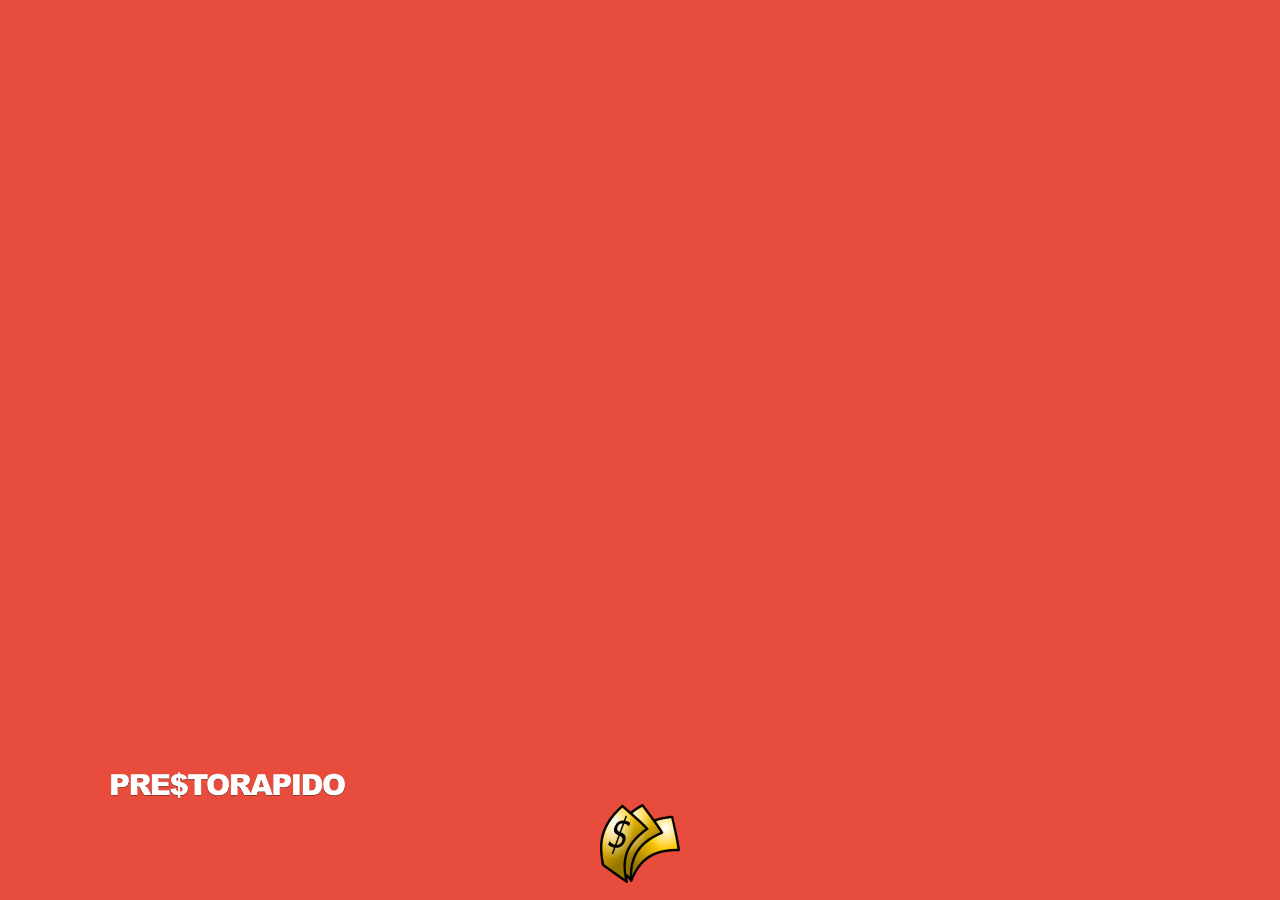
<file: platforms/browser/www/index.html>
<!DOCTYPE html>
<html lang="ES-es">
	<head>
		<script language="JavaScript">
			history.pushState(null, null, location.href);
			window.onpopstate = function () {
				history.go(1);
			};
		</script>
		<meta charset="utf-8"/>
		<meta http-equiv ="Cache-Control" content ="no-cache"/>
		<!--<meta http-equiv="refresh" content="4; url=menu_init.php">-->
        <meta name="viewport" content="initial-scale=1, width=device-width"> 
		<style>
			@import url('https://fonts.googleapis.com/css?family=Montserrat:700');
		</style>
        <link href="css/bootstrap-4.0.0.css" type="text/css" rel="stylesheet"/>
        <link rel="stylesheet" href="JQueryMobile/jquery.mobile-1.4.5.min.css" />
		<link href="css/estilos.css" type="text/css" rel="stylesheet"/>
		<script type="text/javascript" src="js/bootstrap-4.0.0.js"></script>
        <script type="text/javascript" src="js/popper.min.js"></script>
        <script src="js/jquery-1.11.1.min.js"></script>
		<script type="text/javascript" src="JQueryMobile/jquery.mobile-1.4.5.min.js"></script>		
		<script type="text/javascript" charset="utf-8" src="cordova.js"></script>
		<script type="text/javascript" src="js/scripts.js"></script>
		<script type="text/javascript" src="js/render.js"></script>
	</head>
    <body onload="animate_logo(); onBodyLoad()">
		<script type="text/javascript" src="js/post.js"></script>
		<!-- Inicio de la primera página -->
        <div data-role="page" id="inicio">
            <div data-role="content" class="pant_inicio"> 
                <div id="logo1" align="center">
                    <img alt="logo1" src="images/logo1.png"/>			
                </div>
                <div id="logo2" align="center">
                    <img alt="logo2" src="images/plata.png"/>			
                </div>
                <p><a href="#menu1" class="ui-btn buttons" data-transition="slide"></a>
                </p>
            </div><!-- /content -->

        </div><!-- /page -->
        <!-- Start of second page -->
        <div data-role="page" id="menu1" class="pant_menu">
            <div data-role="header" class="princ_mnu">
                <a href="#" class="ui-btn ui-corner-all ui-icon-bars ui-btn-icon-notext " data-transition="slidedown">Bars Icon</a>
                <img class="img_logo1" alt="logo1" src="images/logo1.png"/>		
            </div>
            <div data-role="content" class="div_princ_menu" >
                <p><h6 class="h6_menu">LA FORMA MAS FACIL Y RAPIDA DE TENER EL PRESTAMO QUE NECESITÁS...</h6></p>      
                <a href="#calc" class="ui-btn buttons" data-transition="slideup">CALCULADORA DE CUOTAS</a>
                <a href="#ctarj" class="ui-btn buttons" data-transition="slide">CON TARJETA DE CRÉDITO</a>
                <a href="#crec" class="ui-btn buttons" data-transition="slideup">CON RECIBO DE SUELDO</a>
                <a href="#ayuda" class="ui-btn buttons" data-transition="slideup">AYUDA</a>
                <a href="#" class="ui-btn buttons" data-transition="slideup" onclick="showConfirm();return false;">SALIR</a>
            </div><!-- /content -->
        </div><!-- /page -->
        <!-- Start of third page -->
        <div data-role="page" id="calc" class="pant_menu">
            <div data-role="header" class="princ_mnu">
                <a href="#menu1" class="ui-btn ui-corner-all ui-icon-bars ui-btn-icon-notext " data-transition="slidedown">Bars Icon</a>
                <img class="img_logo1" alt="logo1" src="images/logo1.png"/>		
            </div>
            <div data-role="main" class="div_princ_menu" >
                <div data-role="content" class="ui-content">
                    <form method="post" action="#">
                        <label>ELEGÍ EL MONTO...</label>
                        <fieldset class="ui-field-contain" >
                            <select name="monto" id="monto" required>
								<option value=""></option>
								<option value="1000">$ 1000</option>
								<option value="1500">$ 1500</option>
								<option value="2000">$ 2000</option>
								<option value="2500">$ 2500</option>
								<option value="3000">$ 3000</option>
								<option value="3500">$ 3500</option>
								<option value="4000">$ 4000</option>
								<option value="4500">$ 4500</option>
								<option value="5000">$ 5000</option>
								<option value="5500">$ 5500</option>
								<option value="10000">$ 10000</option>
								<option value="15000">$ 15000</option>
								<option value="20000">$ 20000</option>
								<option value="25000">$ 25000</option>
								<option value="30000">$ 30000</option>
								<option value="35000">$ 35000</option>
								<option value="40000">$ 40000</option>
                        	</select>
                        </fieldset>
                        <label>ELEGÍ LAS CUOTAS...</label>
                        <fieldset class="ui-field-contain">
                            <select name="monto" id="cuota">
								<option value=""></option>
								<option value="1">1</option>
								<option value="2">2</option>
								<option value="3">3</option>
								<option value="6">6</option>
								<option value="12">12</option>
								<option value="18">18</option>
								<option value="24">24</option>	
                            </select>
                        </fieldset>
                        <div class="ui-field-contain" id="div_resultado">
                            <label> MONTO APROXIMADO DE TU CUOTA...</label>
                            <input type="text" name="n_resultado" id="resultado" value="">
                            <p id="advertencia">* El monto puede variar de acuerdo a la financiación</p>
                        </div>
                        <a class="ui-btn buttons" data-transition="slideup" onClick="calcular()" id="btn_calcular">CALCULAR</a>
                    </form>
                </div>
            </div><!-- /content -->
            <div data-role="footer">
                <div data-role="navbar" id="footer-calc"> 
                    <ul>
                        <li><a href="#menu1" class="footer-calc-li" data-transition="slidedown">Inicio</a></li>
                        <li><a href="#" class="footer-calc-li" onclick="showConfirm();return false;">Salir</a></li>
                    </ul>
                </div>
            </div>
        </div><!-- /page -->
        <div data-role="page" id="ctarj" class="pant_menu">
            <div data-role="header" class="princ_mnu">
                <a href="#menu1" class="ui-btn ui-corner-all ui-icon-bars ui-btn-icon-notext " data-transition="slidedown">Bars Icon</a>
                <img class="img_logo1" alt="logo1" src="images/logo1.png"/>		
            </div>
            <div data-role="main" class="div_princ_menu" >
                <div data-role="content" class="ui-content">
                    <form method="post" id="datos_pago">
                        <label>Ingresá los datos a continuación: </label>
                            <select name="montodef" id="montodef" required>
								<option value="">Elegí el monto...</option>
								<option value="1000">$ 1000</option>
								<option value="1500">$ 1500</option>
								<option value="2000">$ 2000</option>
								<option value="2500">$ 2500</option>
								<option value="3000">$ 3000</option>
								<option value="3500">$ 3500</option>
								<option value="4000">$ 4000</option>
								<option value="4500">$ 4500</option>
								<option value="5000">$ 5000</option>
								<option value="5500">$ 5500</option>
								<option value="10000">$ 10000</option>
								<option value="15000">$ 15000</option>
								<option value="20000">$ 20000</option>
								<option value="25000">$ 25000</option>
								<option value="30000">$ 30000</option>
								<option value="35000">$ 35000</option>
								<option value="40000">$ 40000</option>
                        	</select>
                        <input type="text" id="usr_name" placeholder="Apellido y Nombre" autocomplete="off" required class="datosPago"/>
                        <input type="text" id="usr_dni" placeholder="N° de Documento" autocomplete="off" required class="datosPago"/>
                        <input type="text" id="usr_tel" placeholder="N° de Teléfono" autocomplete="off" required class="datosPago"/>
                        <input type="email" id="usr_mail" placeholder="Correo Electrónico" autocomplete="off" required class="datosPago"/>
                        <input type="text" id="usr_cbu" placeholder="N° de CBU (para el depósito)" autocomplete="off" required minlength="22" maxlength="22" class="datosPago"/>
                        <input type="text" id="usr_cuenta" placeholder="N° de Cuenta Bancaria" autocomplete="off" required class="datosPago"/>
                        <input type="text" id="usr_banco" placeholder="Nombre del Banco" autocomplete="off" required class="datosPago"/>
                        <a href="#iraMercadoPago" class="ui-btn buttons" id="btn_pagar" data-transition="slideup" onclick="llenaDatosMP()">SIGUIENTE</a>
                    </form>
                </div>
            </div><!-- /content -->
            <div data-role="footer">
                <div data-role="navbar" id="footer-ctarj"> 
                    <ul>
                        <li><a href="#menu1" class="footer-calc-li" data-transition="slide">Inicio</a></li>
                        <li><a href="#" class="footer-calc-li" onclick="showConfirm();return false;">Salir</a></li>
                    </ul>
                </div>
            </div>
        </div><!-- /page -->
        <div data-role="page" id="crec" class="pant_menu">
            <div data-role="header" class="princ_mnu">
                <a href="#menu1" class="ui-btn ui-corner-all ui-icon-bars ui-btn-icon-notext " data-transition="slidedown">Bars Icon</a>
                <img class="img_logo1" alt="logo1" src="images/logo1.png"/>		
            </div>
            <div data-role="main" class="div_princ_menu" >
                <div data-role="content" class="ui-content">
                    <form action="grabaForm.php" method="post" name="datosContacto" id="datosContacto">
                        <label>Cargá tus datos en el siguiente formulario: </label>
                        <input type="text" name="usr_name_rec" id="usr_name_rec" placeholder="Apellido y Nombre" autocomplete="off" required class="datosPago"/>
                        <input type="text" name="usr_cuil_rec" id="usr_cuil_rec" placeholder="N° de CUIL" autocomplete="off" required class="datosPago"/>
                        <input type="text" name="usr_tel_rec" id="usr_tel_rec" placeholder="N° de Teléfono" autocomplete="off" required class="datosPago"/>
                        <input type="email" name="email_rec" id="email_rec" placeholder="Correo Electrónico" autocomplete="off" required class="datosPago"/>
                        <select name="tipoEmplead_rec" id="tipoEmplead_rec" required>
                              <option value="">Tipo de empleo</option>
                              <option value="empleado">Empleado (con recibo de sueldo)</option>
                              <option value="autonomo">Autónomo (por cuenta propia)</option>
                        </select>
                        <input type="text" name="usr_empleador_rec" id="usr_empleador_rec" placeholder="Empleador" autocomplete="off" required  class="datosPago"/>
                        <input type="text" name="usr_sueldo_rec" id="usr_sueldo_rec" placeholder="Ingresos Mensuales" autocomplete="off" required class="datosPago"/>
                        <input type="text" name="usr_monto_rec" id="usr_monto_rec" placeholder="Monto del préstamo" autocomplete="off" required class="datosPago"/>
                        <input type="text" name="usr_cuotas_rec" id="usr_cuotas_rec" placeholder="Cantidad de cuotas (hasta 48)" autocomplete="off" required class="datosPago"/>
                        <input type="text" name="usr_destino_rec" id="usr_destino_rec" placeholder="Destino del préstamo" autocomplete="off" required class="datosPago"/>
						<button type="submit" class="ui-btn buttons" id="btn_pagar2" data-transition="slideup" >SIGUIENTE</button>
                	</form>
                </div>
            </div><!-- /content -->
            <div data-role="footer">
                <div data-role="navbar" id="footer-crec"> 
                    <ul>
                        <li><a href="#menu1" class="footer-calc-li" data-transition="slide">Inicio</a></li>
                        <li><a href="#" class="footer-calc-li" onclick="showConfirm();return false;">Salir</a></li>
                    </ul>
                </div>
            </div>
        </div><!-- /page -->
        <div data-role="page" id="iraMercadoPago" class="pant_menu">
            <div data-role="header" class="princ_mnu">
                <a href="#menu1" class="ui-btn ui-corner-all ui-icon-bars ui-btn-icon-notext " data-transition="slidedown">Bars Icon</a>
                <img class="img_logo1" alt="logo1" src="images/logo1.png"/>		
            </div>
            <div data-role="main" class="div_princ_menu" >
                <div data-role="content" class="ui-content">
                    <form method="post" id="pagarMP" name="pagarMP">
                        <label>Verificá los datos ingresados</label>
                        <label style="font-size: 0.75em !important">(para corregir volver a la pantalla anterior)</label>
                        <input type="text" name="nomapellido" id="nomapellido" class="datosPago" readonly>
                        <input type="text" name="numdoc" id="numdoc" class="datosPago" readonly>
                        <input type="text" name="numtel" id="numtel" class="datosPago" readonly>
                        <input type="email" name="dir_mail" id="dir_mail" class="datosPago" readonly>
                        <input type="text" name="numcbu" id="numcbu"  class="datosPago" readonly>
                        <input type="text" name="numcta" id="numcta" class="datosPago"  readonly>
                        <input type="text" name="nombco" id="nombco" class="datosPago" readonly>
                        <label>Monto a pagar</label>
                        <label style="font-size: 0.75em !important">(la cantidad de cuotas serán las que te otorgue tu tarjeta de crédito)</label>
						<input type="hidden" name="montoPedido" id="montoPedido" class="datosPago" readonly>
                        <input type="text" name="totalPago" id="totalPago" class="datosPago" readonly>
                        <button type="submit" class="ui-btn buttons" id="btn_pagar3" data-transition="slideup">PAGAR</button>
                    </form>
                </div>
            </div><!-- /content -->
            <div data-role="footer">
                <div data-role="navbar" id="footer-iramp"> 
                    <ul>
                        <li><a href="#ctarj" class="footer-calc-li" data-transition="slidedown">Volver</a></li>
                        <li><a href="#" class="footer-calc-li" onclick="showConfirm();return false;">Salir</a></li>
						   
                    </ul>
                </div>
            </div>
        </div><!-- /page -->
		<div data-role="page" id="succrec" class="pant_menu">
            <div data-role="header" class="princ_mnu">
                <a href="#menu1" class="ui-btn ui-corner-all ui-icon-bars ui-btn-icon-notext " data-transition="slidedown">Bars Icon</a>
                <img class="img_logo1" alt="logo1" src="images/logo1.png"/>		
            </div>
            <div data-role="main" class="div_princ_menu" >
                <div data-role="content" class="ui-content">
                    <h6 class="h6_menu">Datos de contacto enviados, dentro de las siguientes 24 hs. hábiles nos pondremos en contacto con vos para analizar cual es la mejor alternativa para que tengas tu préstamo. </h6> 
                </div>
            </div><!-- /content -->
            <div data-role="footer">
                <div data-role="navbar" id="footer-succrec"> 
                    <ul>
                        <li><a href="#menu1" class="footer-calc-li" data-transition="slidedown">Inicio</a></li>
                        <li><a href="#" class="footer-calc-li" onclick="showConfirm();return false;">Salir</a></li>
						   
                    </ul>
                </div>
            </div>
        </div><!-- /page -->
		<div data-role="page" id="ayuda" class="pant_menu">
            <div data-role="header" class="princ_mnu">
                <a href="#menu1" class="ui-btn ui-corner-all ui-icon-bars ui-btn-icon-notext " data-transition="slidedown">Bars Icon</a>
                <img class="img_logo1" alt="logo1" src="images/logo1.png"/>		
            </div>
            <div data-role="main" class="div_princ_menu" >
                <div data-role="content" class="ui-content">
                    <div data-role="collapsible">
						<h3>Préstamos con recibo de sueldo</h3>
						<p>Si sos empleado en relación de dependencia y contás con recibo de sueldo tenemos un préstamo para vos. Llená el formulario de contacto y dentro de las 24 hs. siguientes nos comunicaremos para analizar tus posibilidades. Tené en cuenta que el interés es mayor mientras menor sea la cantidad solicitada.</p>
					</div>
					<div data-role="collapsible">
						<h3>Préstamos con tarjeta de crédito</h3>
						<p>Si tenes tarjeta de crédito podes acceder al instante al dinero que necesitas. Llená el formulario de solicitud con cuidado. Al aceptar el botón de pago se te redirigirá al sitio de Mercado Pago ® donde abonarás el préstamo con tu tarjeta y en la cantidad de cuotas que elijas. Una vez acreditado el pago se te depositará en la cuenta bancaria que hayas indicado el monto solicitado. Tené en cuenta que el interés es mayor mientras menor sea la cantidad solicitada. Asimismo, tu tarjeta de crédito puede cobrar un interés aparte del que te cobramos nosotros.</p>
					</div>
                </div>
            </div><!-- /content -->
            <div data-role="footer">
                <div data-role="navbar" id="footer-ayuda"> 
                    <ul>
                        <li><a href="#menu1" class="footer-calc-li" data-transition="slideup">Inicio</a></li>
                        <li><a href="#" class="footer-calc-li" onclick="showConfirm();return false;">Salir</a></li>
						   
                    </ul>
                </div>
            </div>
        </div><!-- /page -->
	</body>
</html>
</file>
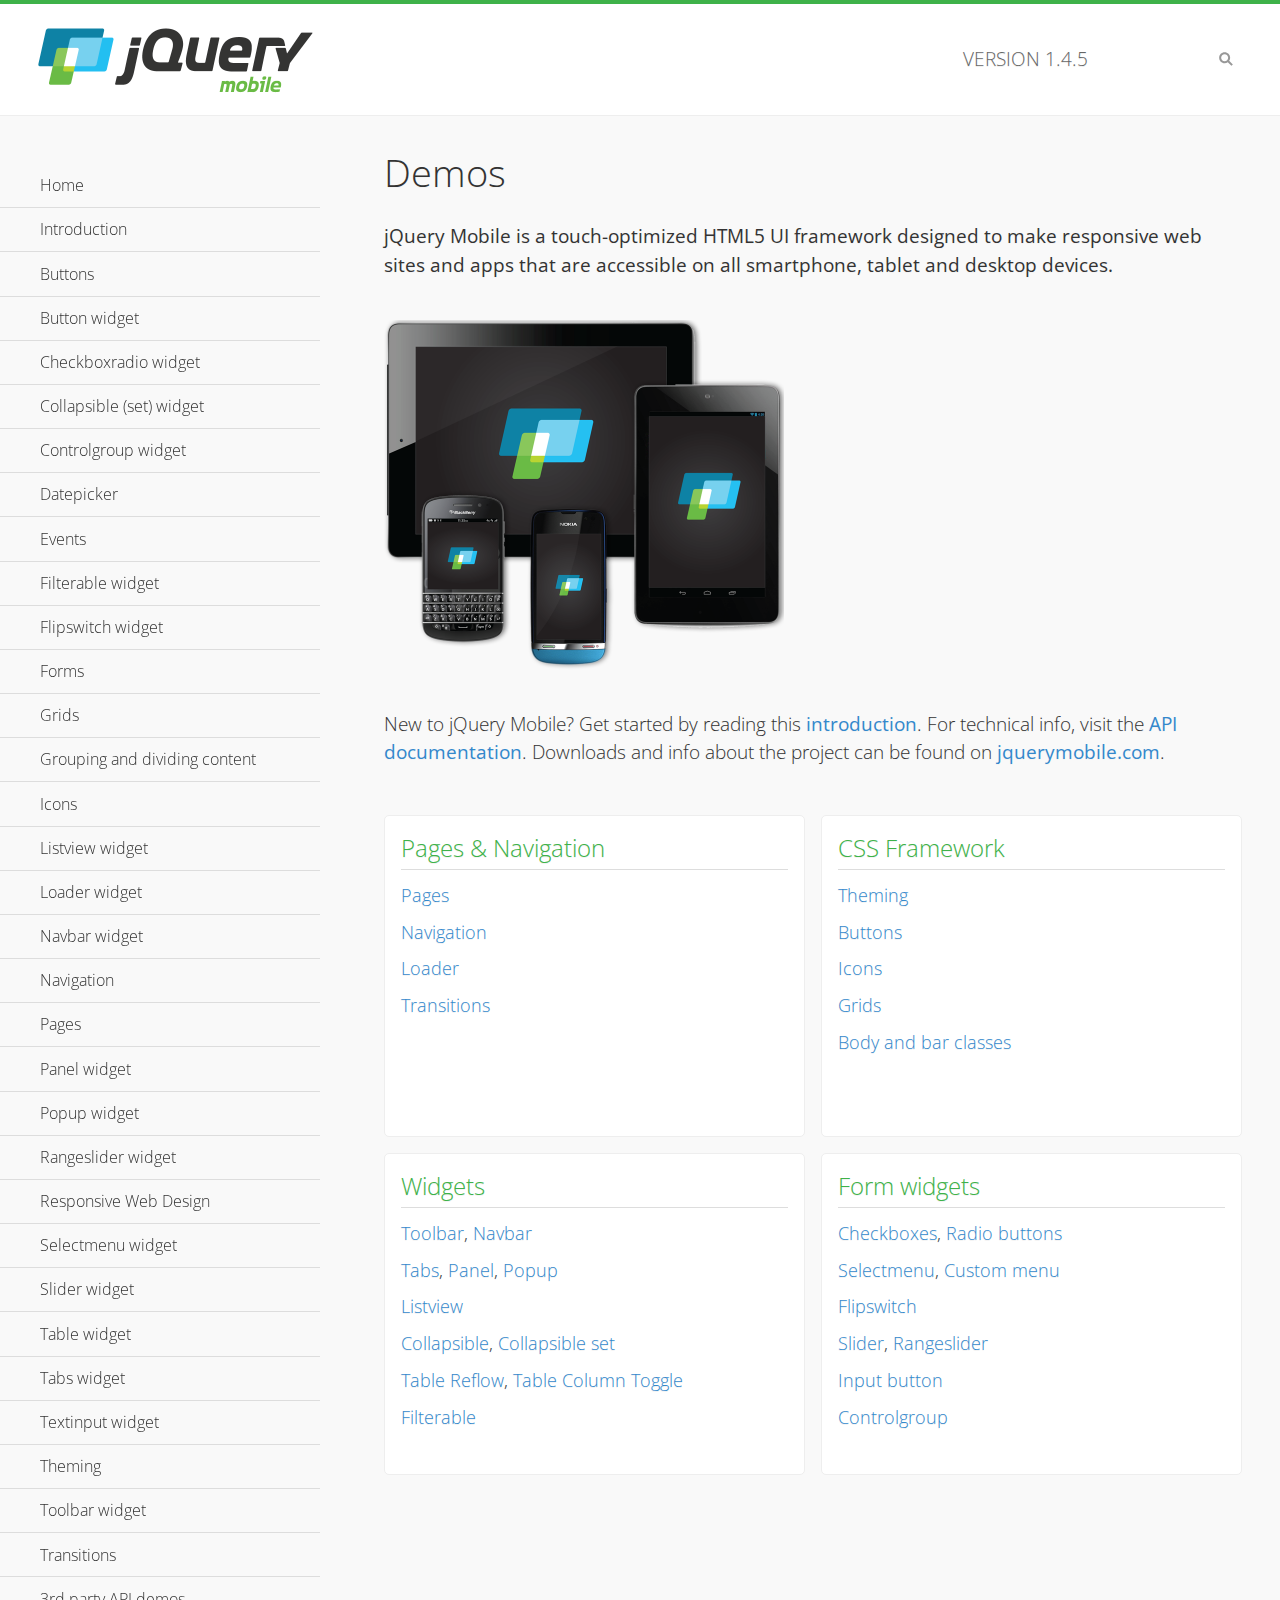
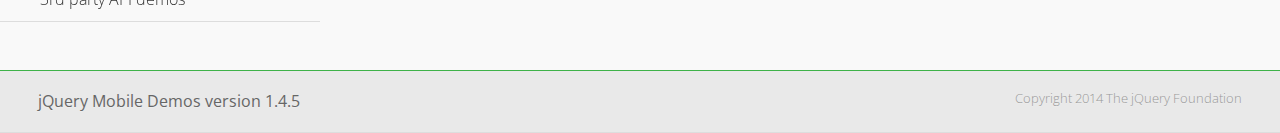
<file: www/JQueryMobile/demos/index.html>
<!DOCTYPE html>
<html>
<head>
	<meta charset="utf-8">
	<meta name="viewport" content="width=device-width, initial-scale=1">
	<title>jQuery Mobile Demos</title>
	<link rel="shortcut icon" href="favicon.ico">
	<link rel="stylesheet" href="css/themes/default/jquery.mobile-1.4.5.min.css">
	<link rel="stylesheet" href="_assets/css/jqm-demos.css">
    <link rel="stylesheet" href="http://fonts.googleapis.com/css?family=Open+Sans:300,400,700">
	<script src="js/jquery.js"></script>
	<script src="_assets/js/index.js"></script>
	<script src="js/jquery.mobile-1.4.5.min.js"></script>
</head>
<body>
<div data-role="page" class="jqm-demos jqm-home">

	<div data-role="header" class="jqm-header">
		<h2><img src="_assets/img/jquery-logo.png" alt="jQuery Mobile"></h2>
		<p>Version <span class="jqm-version"></span></p>
		<a href="#" class="jqm-navmenu-link ui-btn ui-btn-icon-notext ui-corner-all ui-icon-bars ui-nodisc-icon ui-alt-icon ui-btn-left">Menu</a>
		<a href="#" class="jqm-search-link ui-btn ui-btn-icon-notext ui-corner-all ui-icon-search ui-nodisc-icon ui-alt-icon ui-btn-right">Search</a>
	</div><!-- /header -->

	<div role="main" class="ui-content jqm-content">

		<h1>Demos</h1>

		<p><strong>jQuery Mobile is a touch-optimized HTML5 UI framework designed to make responsive web sites and apps that are accessible on all smartphone, tablet and desktop devices.</strong></p>

		<img src="_assets/img/devices.png">

		<p>New to jQuery Mobile? Get started by reading this <a href="intro/" data-ajax="false">introduction</a>. For technical info, visit the <a href="http://api.jquerymobile.com" title="jQuery Mobile API documentation" target="_blank">API documentation</a>. Downloads and info about the project can be found on <a href="http://jquerymobile.com" title="jQuery Mobile web site" target="_blank">jquerymobile.com</a>.</p>

        <div class="ui-grid-a ui-responsive">
        	<div class="ui-block-a">
        		<div class="jqm-block-content">
        			<h3>Pages &amp; Navigation</h3>

        			<p><a href="pages/" data-ajax="false">Pages</a></p>
        			<p><a href="navigation/" data-ajax="false">Navigation</a></p>
        			<p><a href="loader/" data-ajax="false">Loader</a></p>
        			<p><a href="transitions/" data-ajax="false">Transitions</a></p>
        		</div>
        	</div>
        	<div class="ui-block-b">
        		<div class="jqm-block-content">
        			<h3>CSS Framework</h3>

        			<p><a href="theme-default/" data-ajax="false">Theming</a></p>
        			<p><a href="button-markup/" data-ajax="false">Buttons</a></p>
        			<p><a href="icons/" data-ajax="false">Icons</a></p>
        			<p><a href="grids/" data-ajax="false">Grids</a></p>
        			<p><a href="../body-bar-classes/" data-ajax="false">Body and bar classes</a></p>
        		</div>
        	</div>        	
        	<div class="ui-block-a">
        		<div class="jqm-block-content">
        			<h3>Widgets</h3>

        			<p><a href="toolbar/" data-ajax="false">Toolbar</a>, <a href="navbar/" data-ajax="false">Navbar</a></p>
        			<p><a href="tabs/" data-ajax="false">Tabs</a>, <a href="panel/" data-ajax="false">Panel</a>, <a href="popup/" data-ajax="false">Popup</a></p>
        			<p><a href="listview/" data-ajax="false">Listview</a></p>
        			<p><a href="collapsible/" data-ajax="false">Collapsible</a>, <a href="collapsibleset/" data-ajax="false">Collapsible set</a></p>
        			<p><a href="table-reflow/" data-ajax="false">Table Reflow</a>, <a href="table-column-toggle/" data-ajax="false">Table Column Toggle</a></p>
        			<p><a href="filterable/" data-ajax="false">Filterable</a></p>
        		</div>
        	</div>
        	<div class="ui-block-b">
        		<div class="jqm-block-content">
        			<h3>Form widgets</h3>

        			<p><a href="checkboxradio-checkbox/" data-ajax="false">Checkboxes</a>, <a href="checkboxradio-radio/" data-ajax="false">Radio buttons</a></p>
        			<p><a href="selectmenu/" data-ajax="false">Selectmenu</a>, <a href="selectmenu-custom/" data-ajax="false">Custom menu</a></p>
        			<p><a href="flipswitch/" data-ajax="false">Flipswitch</a></p>
        			<p><a href="slider/" data-ajax="false">Slider</a>, <a href="rangeslider/" data-ajax="false">Rangeslider</a></p>
        			<p><a href="button/" data-ajax="false">Input button</a></p>
        			<p><a href="controlgroup/" data-ajax="false">Controlgroup</a></p>
        		</div>
        	</div>
        </div>

	</div><!-- /content -->
	    <div data-role="panel" class="jqm-navmenu-panel" data-position="left" data-display="overlay" data-theme="a">
	    	<ul class="jqm-list ui-alt-icon ui-nodisc-icon">
<li data-filtertext="demos homepage" data-icon="home"><a href=".././">Home</a></li>
<li data-filtertext="introduction overview getting started"><a href="../intro/" data-ajax="false">Introduction</a></li>
<li data-filtertext="buttons button markup buttonmarkup method anchor link button element"><a href="../button-markup/" data-ajax="false">Buttons</a></li>
<li data-filtertext="form button widget input button submit reset"><a href="../button/" data-ajax="false">Button widget</a></li>
<li data-role="collapsible" data-enhanced="true" data-collapsed-icon="carat-d" data-expanded-icon="carat-u" data-iconpos="right" data-inset="false" class="ui-collapsible ui-collapsible-themed-content ui-collapsible-collapsed">
	<h3 class="ui-collapsible-heading ui-collapsible-heading-collapsed">
		<a href="#" class="ui-collapsible-heading-toggle ui-btn ui-btn-icon-right ui-btn-inherit ui-icon-carat-d">
		    Checkboxradio widget<span class="ui-collapsible-heading-status"> click to expand contents</span>
		</a>
	</h3>
	<div class="ui-collapsible-content ui-body-inherit ui-collapsible-content-collapsed" aria-hidden="true">
		<ul>
			<li data-filtertext="form checkboxradio widget checkbox input checkboxes controlgroups"><a href="../checkboxradio-checkbox/" data-ajax="false">Checkboxes</a></li>
			<li data-filtertext="form checkboxradio widget radio input radio buttons controlgroups"><a href="../checkboxradio-radio/" data-ajax="false">Radio buttons</a></li>
		</ul>
	</div>
</li>
<li data-role="collapsible" data-enhanced="true" data-collapsed-icon="carat-d" data-expanded-icon="carat-u" data-iconpos="right" data-inset="false" class="ui-collapsible ui-collapsible-themed-content ui-collapsible-collapsed">
	<h3 class="ui-collapsible-heading ui-collapsible-heading-collapsed">
		<a href="#" class="ui-collapsible-heading-toggle ui-btn ui-btn-icon-right ui-btn-inherit ui-icon-carat-d">
			Collapsible (set) widget<span class="ui-collapsible-heading-status"> click to expand contents</span>
		</a>
	</h3>
	<div class="ui-collapsible-content ui-body-inherit ui-collapsible-content-collapsed" aria-hidden="true">
		<ul>
			<li data-filtertext="collapsibles content formatting"><a href="../collapsible/" data-ajax="false">Collapsible</a></li>
			<li data-filtertext="dynamic collapsible set accordion append expand"><a href="../collapsible-dynamic/" data-ajax="false">Dynamic collapsibles</a></li>
			<li data-filtertext="accordions collapsible set widget content formatting grouped collapsibles"><a href="../collapsibleset/" data-ajax="false">Collapsible set</a></li>
		</ul>
	</div>
</li>
<li data-role="collapsible" data-enhanced="true" data-collapsed-icon="carat-d" data-expanded-icon="carat-u" data-iconpos="right" data-inset="false" class="ui-collapsible ui-collapsible-themed-content ui-collapsible-collapsed">
	<h3 class="ui-collapsible-heading ui-collapsible-heading-collapsed">
		<a href="#" class="ui-collapsible-heading-toggle ui-btn ui-btn-icon-right ui-btn-inherit ui-icon-carat-d">
			Controlgroup widget<span class="ui-collapsible-heading-status"> click to expand contents</span>
		</a>
	</h3>
	<div class="ui-collapsible-content ui-body-inherit ui-collapsible-content-collapsed" aria-hidden="true">
		<ul>
			<li data-filtertext="controlgroups selectmenu checkboxradio input grouped buttons horizontal vertical"><a href="../controlgroup/" data-ajax="false">Controlgroup</a></li>
			<li data-filtertext="dynamic controlgroup dynamically add buttons"><a href="../controlgroup-dynamic/" data-ajax="false">Dynamic controlgroups</a></li>
		</ul>
	</div>
</li>
<li data-filtertext="form datepicker widget date input"><a href="../datepicker/" data-ajax="false">Datepicker</a></li>
<li data-role="collapsible" data-enhanced="true" data-collapsed-icon="carat-d" data-expanded-icon="carat-u" data-iconpos="right" data-inset="false" class="ui-collapsible ui-collapsible-themed-content ui-collapsible-collapsed">
	<h3 class="ui-collapsible-heading ui-collapsible-heading-collapsed">
		<a href="#" class="ui-collapsible-heading-toggle ui-btn ui-btn-icon-right ui-btn-inherit ui-icon-carat-d">
			Events<span class="ui-collapsible-heading-status"> click to expand contents</span>
		</a>
	</h3>
	<div class="ui-collapsible-content ui-body-inherit ui-collapsible-content-collapsed" aria-hidden="true">
		<ul>
			<li data-filtertext="swipe to delete list items listviews swipe events"><a href="../swipe-list/" data-ajax="false">Swipe list items</a></li>
			<li data-filtertext="swipe to navigate swipe page navigation swipe events"><a href="../swipe-page/" data-ajax="false">Swipe page navigation</a></li>
		</ul>
	</div>
</li>
<li data-filtertext="filterable filter elements sorting searching listview table"><a href="../filterable/" data-ajax="false">Filterable widget</a></li>
<li data-filtertext="form flipswitch widget flip toggle switch binary select checkbox input"><a href="../flipswitch/" data-ajax="false">Flipswitch widget</a></li>
<li data-role="collapsible" data-enhanced="true" data-collapsed-icon="carat-d" data-expanded-icon="carat-u" data-iconpos="right" data-inset="false" class="ui-collapsible ui-collapsible-themed-content ui-collapsible-collapsed">
	<h3 class="ui-collapsible-heading ui-collapsible-heading-collapsed">
		<a href="#" class="ui-collapsible-heading-toggle ui-btn ui-btn-icon-right ui-btn-inherit ui-icon-carat-d">
			Forms<span class="ui-collapsible-heading-status"> click to expand contents</span>
		</a>
	</h3>
	<div class="ui-collapsible-content ui-body-inherit ui-collapsible-content-collapsed" aria-hidden="true">
		<ul>
			<li data-filtertext="forms text checkbox radio range button submit reset inputs selects textarea slider flipswitch label form elements"><a href="../forms/" data-ajax="false">Forms</a></li>
			<li data-filtertext="form hide labels hidden accessible ui-hidden-accessible forms"><a href="../forms-label-hidden-accessible/" data-ajax="false">Hide labels</a></li>
			<li data-filtertext="form field containers fieldcontain ui-field-contain forms"><a href="../forms-field-contain/" data-ajax="false">Field containers</a></li>
			<li data-filtertext="forms disabled form elements"><a href="../forms-disabled/" data-ajax="false">Forms disabled</a></li>
			<li data-filtertext="forms gallery examples overview forms text checkbox radio range button submit reset inputs selects textarea slider flipswitch label form elements"><a href="../forms-gallery/" data-ajax="false">Forms gallery</a></li>
		</ul>
	</div>
</li>
<li data-role="collapsible" data-enhanced="true" data-collapsed-icon="carat-d" data-expanded-icon="carat-u" data-iconpos="right" data-inset="false" class="ui-collapsible ui-collapsible-themed-content ui-collapsible-collapsed">
	<h3 class="ui-collapsible-heading ui-collapsible-heading-collapsed">
		<a href="#" class="ui-collapsible-heading-toggle ui-btn ui-btn-icon-right ui-btn-inherit ui-icon-carat-d">
			Grids<span class="ui-collapsible-heading-status"> click to expand contents</span>
		</a>
	</h3>
	<div class="ui-collapsible-content ui-body-inherit ui-collapsible-content-collapsed" aria-hidden="true">
		<ul>
			<li data-filtertext="grids columns blocks content formatting rwd responsive css framework"><a href="../grids/" data-ajax="false">Grids</a></li>
			<li data-filtertext="buttons in grids css framework"><a href="../grids-buttons/" data-ajax="false">Buttons in grids</a></li>
			<li data-filtertext="custom responsive grids rwd css framework"><a href="../grids-custom-responsive/" data-ajax="false">Custom responsive grids</a></li>
		</ul>
	</div>
</li>
<li data-filtertext="blocks content formatting sections heading"><a href="../body-bar-classes/" data-ajax="false">Grouping and dividing content</a></li>
<li data-role="collapsible" data-enhanced="true" data-collapsed-icon="carat-d" data-expanded-icon="carat-u" data-iconpos="right" data-inset="false" class="ui-collapsible ui-collapsible-themed-content ui-collapsible-collapsed">
	<h3 class="ui-collapsible-heading ui-collapsible-heading-collapsed">
		<a href="#" class="ui-collapsible-heading-toggle ui-btn ui-btn-icon-right ui-btn-inherit ui-icon-carat-d">
			Icons<span class="ui-collapsible-heading-status"> click to expand contents</span>
		</a>
	</h3>
	<div class="ui-collapsible-content ui-body-inherit ui-collapsible-content-collapsed" aria-hidden="true">
		<ul>
			<li data-filtertext="button icons svg disc alt custom icon position"><a href="../icons/" data-ajax="false">Icons</a></li>
			<li data-filtertext=""><a href="../icons-grunticon/" data-ajax="false">Grunticon loader</a></li>
		</ul>
	</div>
</li>
<li data-role="collapsible" data-enhanced="true" data-collapsed-icon="carat-d" data-expanded-icon="carat-u" data-iconpos="right" data-inset="false" class="ui-collapsible ui-collapsible-themed-content ui-collapsible-collapsed">
	<h3 class="ui-collapsible-heading ui-collapsible-heading-collapsed">
		<a href="#" class="ui-collapsible-heading-toggle ui-btn ui-btn-icon-right ui-btn-inherit ui-icon-carat-d">
			Listview widget<span class="ui-collapsible-heading-status"> click to expand contents</span>
		</a>
	</h3>
	<div class="ui-collapsible-content ui-body-inherit ui-collapsible-content-collapsed" aria-hidden="true">
		<ul>
			<li data-filtertext="listview widget thumbnails icons nested split button collapsible ul ol"><a href="../listview/" data-ajax="false">Listview</a></li>
			<li data-filtertext="autocomplete filterable reveal listview filtertextbeforefilter placeholder"><a href="../listview-autocomplete/" data-ajax="false">Listview autocomplete</a></li>
			<li data-filtertext="autocomplete filterable reveal listview remote data filtertextbeforefilter placeholder"><a href="../listview-autocomplete-remote/" data-ajax="false">Listview autocomplete remote data</a></li>
			<li data-filtertext="autodividers anchor jump scroll linkbars listview lists ul ol"><a href="../listview-autodividers-linkbar/" data-ajax="false">Listview autodividers linkbar</a></li>
			<li data-filtertext="listview autodividers selector autodividersselector lists ul ol"><a href="../listview-autodividers-selector/" data-ajax="false">Listview autodividers selector</a></li>
			<li data-filtertext="listview nested list items"><a href="../listview-nested-lists/" data-ajax="false">Nested Listviews</a></li>
			<li data-filtertext="listview collapsible list items flat"><a href="../listview-collapsible-item-flat/" data-ajax="false">Listview collapsible list items (flat)</a></li>
			<li data-filtertext="listview collapsible list indented"><a href="../listview-collapsible-item-indented/" data-ajax="false">Listview collapsible list items (indented)</a></li>
			<li data-filtertext="grid listview responsive grids responsive listviews lists ul"><a href="../listview-grid/" data-ajax="false">Listview responsive grid</a></li>
		</ul>
	</div>
</li>
<li data-filtertext="loader widget page loading navigation overlay spinner"><a href="../loader/" data-ajax="false">Loader widget</a></li>
<li data-filtertext="navbar widget navmenu toolbars header footer"><a href="../navbar/" data-ajax="false">Navbar widget</a></li>
<li data-role="collapsible" data-enhanced="true" data-collapsed-icon="carat-d" data-expanded-icon="carat-u" data-iconpos="right" data-inset="false" class="ui-collapsible ui-collapsible-themed-content ui-collapsible-collapsed">
	<h3 class="ui-collapsible-heading ui-collapsible-heading-collapsed">
		<a href="#" class="ui-collapsible-heading-toggle ui-btn ui-btn-icon-right ui-btn-inherit ui-icon-carat-d">
			Navigation<span class="ui-collapsible-heading-status"> click to expand contents</span>
		</a>
	</h3>
	<div class="ui-collapsible-content ui-body-inherit ui-collapsible-content-collapsed" aria-hidden="true">
		<ul>
			<li data-filtertext="ajax navigation navigate widget history event method"><a href="../navigation/" data-ajax="false">Navigation</a></li>
			<li data-filtertext="linking pages page links navigation ajax prefetch cache"><a href="../navigation-linking-pages/" data-ajax="false">Linking pages</a></li>
			<!-- <li data-filtertext="php redirect server redirection server-side navigation"><a href="../navigation-php-redirect/" data-ajax="false">PHP redirect demo</a></li>-->
			<li data-filtertext="navigation redirection hash query"><a href="../navigation-hash-processing/" data-ajax="false">Hash processing demo</a></li>
			<li data-filtertext="navigation redirection hash query"><a href="../page-events/" data-ajax="false">Page Navigation Events</a></li>
		</ul>
	</div>
</li>
<li data-role="collapsible" data-enhanced="true" data-collapsed-icon="carat-d" data-expanded-icon="carat-u" data-iconpos="right" data-inset="false" class="ui-collapsible ui-collapsible-themed-content ui-collapsible-collapsed">
	<h3 class="ui-collapsible-heading ui-collapsible-heading-collapsed">
		<a href="#" class="ui-collapsible-heading-toggle ui-btn ui-btn-icon-right ui-btn-inherit ui-icon-carat-d">
			Pages<span class="ui-collapsible-heading-status"> click to expand contents</span>
		</a>
	</h3>
	<div class="ui-collapsible-content ui-body-inherit ui-collapsible-content-collapsed" aria-hidden="true">
		<ul>
			<li data-filtertext="pages page widget ajax navigation"><a href="../pages/" data-ajax="false">Pages</a></li>
			<li data-filtertext="single page"><a href="../pages-single-page/" data-ajax="false">Single page</a></li>
			<li data-filtertext="multipage multi-page page"><a href="../pages-multi-page/" data-ajax="false">Multi-page template</a></li>
			<li data-filtertext="dialog page widget modal popup"><a href="../pages-dialog/" data-ajax="false">Dialog page</a></li>
		</ul>
	</div>
</li>
<li data-role="collapsible" data-enhanced="true" data-collapsed-icon="carat-d" data-expanded-icon="carat-u" data-iconpos="right" data-inset="false" class="ui-collapsible ui-collapsible-themed-content ui-collapsible-collapsed">
	<h3 class="ui-collapsible-heading ui-collapsible-heading-collapsed">
		<a href="#" class="ui-collapsible-heading-toggle ui-btn ui-btn-icon-right ui-btn-inherit ui-icon-carat-d">
			Panel widget<span class="ui-collapsible-heading-status"> click to expand contents</span>
		</a>
	</h3>
	<div class="ui-collapsible-content ui-body-inherit ui-collapsible-content-collapsed" aria-hidden="true">
		<ul>
			<li data-filtertext="panel widget sliding panels reveal push overlay responsive"><a href="../panel/" data-ajax="false">Panel</a></li>
			<li data-filtertext=""><a href="../panel-external/" data-ajax="false">External panels</a></li>
			<li data-filtertext="panel "><a href="../panel-fixed/" data-ajax="false">Fixed panels</a></li>
			<li data-filtertext="panel slide panels sliding panels shadow rwd responsive breakpoint"><a href="../panel-responsive/" data-ajax="false">Panels responsive</a></li>
			<li data-filtertext="panel custom style custom panel width reveal shadow listview panel styling page background wrapper"><a href="../panel-styling/" data-ajax="false">Custom panel style</a></li>
			<li data-filtertext="panel open on swipe"><a href="../panel-swipe-open/" data-ajax="false">Panel open on swipe</a></li>
			<li data-filtertext="panels outside page internal external toolbars"><a href="../panel-external-internal/" data-ajax="false">Panel external and internal</a></li>
		</ul>
	</div>
</li>
<li data-role="collapsible" data-enhanced="true" data-collapsed-icon="carat-d" data-expanded-icon="carat-u" data-iconpos="right" data-inset="false" class="ui-collapsible ui-collapsible-themed-content ui-collapsible-collapsed">
	<h3 class="ui-collapsible-heading ui-collapsible-heading-collapsed">
		<a href="#" class="ui-collapsible-heading-toggle ui-btn ui-btn-icon-right ui-btn-inherit ui-icon-carat-d">
			Popup widget<span class="ui-collapsible-heading-status"> click to expand contents</span>
		</a>
	</h3>
	<div class="ui-collapsible-content ui-body-inherit ui-collapsible-content-collapsed" aria-hidden="true">
		<ul>
			<li data-filtertext="popup widget popups dialog modal transition tooltip lightbox form overlay screen flip pop fade transition"><a href="../popup/" data-ajax="false">Popup</a></li>
			<li data-filtertext="popup alignment position"><a href="../popup-alignment/" data-ajax="false">Popup alignment</a></li>
			<li data-filtertext="popup arrow size popups popover"><a href="../popup-arrow-size/" data-ajax="false">Popup arrow size</a></li>
			<li data-filtertext="dynamic popups popup images lightbox"><a href="../popup-dynamic/" data-ajax="false">Dynamic popups</a></li>
			<li data-filtertext="popups with iframes scaling"><a href="../popup-iframe/" data-ajax="false">Popups with iframes</a></li>
			<li data-filtertext="popup image scaling"><a href="../popup-image-scaling/" data-ajax="false">Popup image scaling</a></li>
			<li data-filtertext="external popup outside multi-page"><a href="../popup-outside-multipage/" data-ajax="false">Popup outside multi-page</a></li>
		</ul>
	</div>
</li>
<li data-filtertext="form rangeslider widget dual sliders dual handle sliders range input"><a href="../rangeslider/" data-ajax="false">Rangeslider widget</a></li>
<li data-filtertext="responsive web design rwd adaptive progressive enhancement PE accessible mobile breakpoints media query media queries"><a href="../rwd/" data-ajax="false">Responsive Web Design</a></li>
<li data-role="collapsible" data-enhanced="true" data-collapsed-icon="carat-d" data-expanded-icon="carat-u" data-iconpos="right" data-inset="false" class="ui-collapsible ui-collapsible-themed-content ui-collapsible-collapsed">
	<h3 class="ui-collapsible-heading ui-collapsible-heading-collapsed">
		<a href="#" class="ui-collapsible-heading-toggle ui-btn ui-btn-icon-right ui-btn-inherit ui-icon-carat-d">
			Selectmenu widget<span class="ui-collapsible-heading-status"> click to expand contents</span>
		</a>
	</h3>
	<div class="ui-collapsible-content ui-body-inherit ui-collapsible-content-collapsed" aria-hidden="true">
		<ul>
			<li data-filtertext="form selectmenu widget select input custom select menu selects"><a href="../selectmenu/" data-ajax="false">Selectmenu</a></li>
			<li data-filtertext="form custom select menu selectmenu widget custom menu option optgroup multiple selects"><a href="../selectmenu-custom/" data-ajax="false">Custom select menu</a></li>
			<li data-filtertext="filterable select filter popup dialog"><a href="../selectmenu-custom-filter/" data-ajax="false">Custom select menu with filter</a></li>
		</ul>
	</div>
</li>
<li data-role="collapsible" data-enhanced="true" data-collapsed-icon="carat-d" data-expanded-icon="carat-u" data-iconpos="right" data-inset="false" class="ui-collapsible ui-collapsible-themed-content ui-collapsible-collapsed">
	<h3 class="ui-collapsible-heading ui-collapsible-heading-collapsed">
		<a href="#" class="ui-collapsible-heading-toggle ui-btn ui-btn-icon-right ui-btn-inherit ui-icon-carat-d">
			Slider widget<span class="ui-collapsible-heading-status"> click to expand contents</span>
		</a>
	</h3>
	<div class="ui-collapsible-content ui-body-inherit ui-collapsible-content-collapsed" aria-hidden="true">
		<ul>
			<li data-filtertext="form slider widget range input single sliders"><a href="../slider/" data-ajax="false">Slider</a></li>
			<li data-filtertext="form slider widget flipswitch slider binary select flip toggle switch"><a href="../slider-flipswitch/" data-ajax="false">Slider flip toggle switch</a></li>
			<li data-filtertext="form slider tooltip handle value input range sliders"><a href="../slider-tooltip/" data-ajax="false">Slider tooltip</a></li>
		</ul>
	</div>
</li>
<li data-role="collapsible" data-enhanced="true" data-collapsed-icon="carat-d" data-expanded-icon="carat-u" data-iconpos="right" data-inset="false" class="ui-collapsible ui-collapsible-themed-content ui-collapsible-collapsed">
	<h3 class="ui-collapsible-heading ui-collapsible-heading-collapsed">
		<a href="#" class="ui-collapsible-heading-toggle ui-btn ui-btn-icon-right ui-btn-inherit ui-icon-carat-d">
			Table widget<span class="ui-collapsible-heading-status"> click to expand contents</span>
		</a>
	</h3>
	<div class="ui-collapsible-content ui-body-inherit ui-collapsible-content-collapsed" aria-hidden="true">
		<ul>
			<li data-filtertext="table widget reflow column toggle th td responsive tables rwd hide show tabular"><a href="../table-column-toggle/" data-ajax="false">Table Column Toggle</a></li>
			<li data-filtertext="table column toggle phone comparison demo"><a href="../table-column-toggle-example/" data-ajax="false">Table Column Toggle demo</a></li>
			<li data-filtertext="responsive tables table column toggle heading groups rwd breakpoint"><a href="../table-column-toggle-heading-groups/" data-ajax="false">Table Column Toggle heading groups</a></li>
			<li data-filtertext="responsive tables table column toggle hide rwd breakpoint customization options"><a href="../table-column-toggle-options/" data-ajax="false">Table Column Toggle options</a></li>
			<li data-filtertext="table reflow th td responsive rwd columns tabular"><a href="../table-reflow/" data-ajax="false">Table Reflow</a></li>
			<li data-filtertext="responsive tables table reflow heading groups rwd breakpoint"><a href="../table-reflow-heading-groups/" data-ajax="false">Table Reflow heading groups</a></li>
			<li data-filtertext="responsive tables table reflow stripes strokes table style"><a href="../table-reflow-stripes-strokes/" data-ajax="false">Table Reflow stripes and strokes</a></li>
			<li data-filtertext="responsive tables table reflow stack custom styles"><a href="../table-reflow-styling/" data-ajax="false">Table Reflow custom styles</a></li>
		</ul>
	</div>
</li>
<li data-filtertext="ui tabs widget"><a href="../tabs/" data-ajax="false">Tabs widget</a></li>
<li data-filtertext="form textinput widget text input textarea number date time tel email file color password"><a href="../textinput/" data-ajax="false">Textinput widget</a></li>
<li data-role="collapsible" data-enhanced="true" data-collapsed-icon="carat-d" data-expanded-icon="carat-u" data-iconpos="right" data-inset="false" class="ui-collapsible ui-collapsible-themed-content ui-collapsible-collapsed">
	<h3 class="ui-collapsible-heading ui-collapsible-heading-collapsed">
		<a href="#" class="ui-collapsible-heading-toggle ui-btn ui-btn-icon-right ui-btn-inherit ui-icon-carat-d">
			Theming<span class="ui-collapsible-heading-status"> click to expand contents</span>
		</a>
	</h3>
	<div class="ui-collapsible-content ui-body-inherit ui-collapsible-content-collapsed" aria-hidden="true">
		<ul>
			<li data-filtertext="default theme swatches theming style css"><a href="../theme-default/" data-ajax="false">Default theme</a></li>
			<li data-filtertext="classic theme old theme swatches theming style css"><a href="../theme-classic/" data-ajax="false">Classic theme</a></li>
		</ul>
	</div>
</li>
<li data-role="collapsible" data-enhanced="true" data-collapsed-icon="carat-d" data-expanded-icon="carat-u" data-iconpos="right" data-inset="false" class="ui-collapsible ui-collapsible-themed-content ui-collapsible-collapsed">
	<h3 class="ui-collapsible-heading ui-collapsible-heading-collapsed">
		<a href="#" class="ui-collapsible-heading-toggle ui-btn ui-btn-icon-right ui-btn-inherit ui-icon-carat-d">
			Toolbar widget<span class="ui-collapsible-heading-status"> click to expand contents</span>
		</a>
	</h3>
	<div class="ui-collapsible-content ui-body-inherit ui-collapsible-content-collapsed" aria-hidden="true">
		<ul>
			<li data-filtertext="toolbar widget header footer toolbars fixed fullscreen external sections"><a href="../toolbar/" data-ajax="false">Toolbar</a></li>
			<li data-filtertext="dynamic toolbars dynamically add toolbar header footer"><a href="../toolbar-dynamic/" data-ajax="false">Dynamic toolbars</a></li>
			<li data-filtertext="external toolbars header footer"><a href="../toolbar-external/" data-ajax="false">External toolbars</a></li>
			<li data-filtertext="fixed toolbars header footer"><a href="../toolbar-fixed/" data-ajax="false">Fixed toolbars</a></li>
			<li data-filtertext="fixed fullscreen toolbars header footer"><a href="../toolbar-fixed-fullscreen/" data-ajax="false">Fullscreen toolbars</a></li>
			<li data-filtertext="external fixed toolbars header footer"><a href="../toolbar-fixed-external/" data-ajax="false">Fixed external toolbars</a></li>
			<li data-filtertext="external persistent toolbars header footer navbar navmenu"><a href="../toolbar-fixed-persistent/" data-ajax="false">Persistent toolbars</a></li>
			<li data-filtertext="external ajax optimized toolbars persistent toolbars header footer navbar"><a href="../toolbar-fixed-persistent-optimized/" data-ajax="false">Ajax optimized toolbars</a></li>
			<li data-filtertext="form in toolbars header footer"><a href="../toolbar-fixed-forms/" data-ajax="false">Form in toolbar</a></li>
		</ul>
	</div>
</li>
<li data-filtertext="page transitions animated pages popup navigation flip slide fade pop"><a href="../transitions/" data-ajax="false">Transitions</a></li>
<li data-role="collapsible" data-enhanced="true" data-collapsed-icon="carat-d" data-expanded-icon="carat-u" data-iconpos="right" data-inset="false" class="ui-collapsible ui-collapsible-themed-content ui-collapsible-collapsed">
	<h3 class="ui-collapsible-heading ui-collapsible-heading-collapsed">
		<a href="#" class="ui-collapsible-heading-toggle ui-btn ui-btn-icon-right ui-btn-inherit ui-icon-carat-d">
			3rd party API demos<span class="ui-collapsible-heading-status"> click to expand contents</span>
		</a>
	</h3>
	<div class="ui-collapsible-content ui-body-inherit ui-collapsible-content-collapsed" aria-hidden="true">
		<ul>
			<li data-filtertext="backbone requirejs navigation router"><a href="../backbone-requirejs/" data-ajax="false">Backbone RequireJS</a></li>
			<li data-filtertext="google maps geolocation demo"><a href="../map-geolocation/" data-ajax="false">Google Maps geolocation</a></li>
			<li data-filtertext="google maps hybrid"><a href="../map-list-toggle/" data-ajax="false">Google Maps list toggle</a></li>
		</ul>
	</div>
</li>



		     </ul>
		</div><!-- /panel -->


	<div data-role="footer" data-position="fixed" data-tap-toggle="false" class="jqm-footer">
		<p>jQuery Mobile Demos version <span class="jqm-version"></span></p>
		<p>Copyright 2014 The jQuery Foundation</p>
	</div><!-- /footer -->
	<!-- TODO: This should become an external panel so we can add input to markup (unique ID) -->
    <div data-role="panel" class="jqm-search-panel" data-position="right" data-display="overlay" data-theme="a">
		<div class="jqm-search">
			<ul class="jqm-list" data-filter-placeholder="Search demos..." data-filter-reveal="true">
<li data-filtertext="demos homepage" data-icon="home"><a href=".././">Home</a></li>
<li data-filtertext="introduction overview getting started"><a href="../intro/" data-ajax="false">Introduction</a></li>
<li data-filtertext="buttons button markup buttonmarkup method anchor link button element"><a href="../button-markup/" data-ajax="false">Buttons</a></li>
<li data-filtertext="form button widget input button submit reset"><a href="../button/" data-ajax="false">Button widget</a></li>
<li data-role="collapsible" data-enhanced="true" data-collapsed-icon="carat-d" data-expanded-icon="carat-u" data-iconpos="right" data-inset="false" class="ui-collapsible ui-collapsible-themed-content ui-collapsible-collapsed">
	<h3 class="ui-collapsible-heading ui-collapsible-heading-collapsed">
		<a href="#" class="ui-collapsible-heading-toggle ui-btn ui-btn-icon-right ui-btn-inherit ui-icon-carat-d">
		    Checkboxradio widget<span class="ui-collapsible-heading-status"> click to expand contents</span>
		</a>
	</h3>
	<div class="ui-collapsible-content ui-body-inherit ui-collapsible-content-collapsed" aria-hidden="true">
		<ul>
			<li data-filtertext="form checkboxradio widget checkbox input checkboxes controlgroups"><a href="../checkboxradio-checkbox/" data-ajax="false">Checkboxes</a></li>
			<li data-filtertext="form checkboxradio widget radio input radio buttons controlgroups"><a href="../checkboxradio-radio/" data-ajax="false">Radio buttons</a></li>
		</ul>
	</div>
</li>
<li data-role="collapsible" data-enhanced="true" data-collapsed-icon="carat-d" data-expanded-icon="carat-u" data-iconpos="right" data-inset="false" class="ui-collapsible ui-collapsible-themed-content ui-collapsible-collapsed">
	<h3 class="ui-collapsible-heading ui-collapsible-heading-collapsed">
		<a href="#" class="ui-collapsible-heading-toggle ui-btn ui-btn-icon-right ui-btn-inherit ui-icon-carat-d">
			Collapsible (set) widget<span class="ui-collapsible-heading-status"> click to expand contents</span>
		</a>
	</h3>
	<div class="ui-collapsible-content ui-body-inherit ui-collapsible-content-collapsed" aria-hidden="true">
		<ul>
			<li data-filtertext="collapsibles content formatting"><a href="../collapsible/" data-ajax="false">Collapsible</a></li>
			<li data-filtertext="dynamic collapsible set accordion append expand"><a href="../collapsible-dynamic/" data-ajax="false">Dynamic collapsibles</a></li>
			<li data-filtertext="accordions collapsible set widget content formatting grouped collapsibles"><a href="../collapsibleset/" data-ajax="false">Collapsible set</a></li>
		</ul>
	</div>
</li>
<li data-role="collapsible" data-enhanced="true" data-collapsed-icon="carat-d" data-expanded-icon="carat-u" data-iconpos="right" data-inset="false" class="ui-collapsible ui-collapsible-themed-content ui-collapsible-collapsed">
	<h3 class="ui-collapsible-heading ui-collapsible-heading-collapsed">
		<a href="#" class="ui-collapsible-heading-toggle ui-btn ui-btn-icon-right ui-btn-inherit ui-icon-carat-d">
			Controlgroup widget<span class="ui-collapsible-heading-status"> click to expand contents</span>
		</a>
	</h3>
	<div class="ui-collapsible-content ui-body-inherit ui-collapsible-content-collapsed" aria-hidden="true">
		<ul>
			<li data-filtertext="controlgroups selectmenu checkboxradio input grouped buttons horizontal vertical"><a href="../controlgroup/" data-ajax="false">Controlgroup</a></li>
			<li data-filtertext="dynamic controlgroup dynamically add buttons"><a href="../controlgroup-dynamic/" data-ajax="false">Dynamic controlgroups</a></li>
		</ul>
	</div>
</li>
<li data-filtertext="form datepicker widget date input"><a href="../datepicker/" data-ajax="false">Datepicker</a></li>
<li data-role="collapsible" data-enhanced="true" data-collapsed-icon="carat-d" data-expanded-icon="carat-u" data-iconpos="right" data-inset="false" class="ui-collapsible ui-collapsible-themed-content ui-collapsible-collapsed">
	<h3 class="ui-collapsible-heading ui-collapsible-heading-collapsed">
		<a href="#" class="ui-collapsible-heading-toggle ui-btn ui-btn-icon-right ui-btn-inherit ui-icon-carat-d">
			Events<span class="ui-collapsible-heading-status"> click to expand contents</span>
		</a>
	</h3>
	<div class="ui-collapsible-content ui-body-inherit ui-collapsible-content-collapsed" aria-hidden="true">
		<ul>
			<li data-filtertext="swipe to delete list items listviews swipe events"><a href="../swipe-list/" data-ajax="false">Swipe list items</a></li>
			<li data-filtertext="swipe to navigate swipe page navigation swipe events"><a href="../swipe-page/" data-ajax="false">Swipe page navigation</a></li>
		</ul>
	</div>
</li>
<li data-filtertext="filterable filter elements sorting searching listview table"><a href="../filterable/" data-ajax="false">Filterable widget</a></li>
<li data-filtertext="form flipswitch widget flip toggle switch binary select checkbox input"><a href="../flipswitch/" data-ajax="false">Flipswitch widget</a></li>
<li data-role="collapsible" data-enhanced="true" data-collapsed-icon="carat-d" data-expanded-icon="carat-u" data-iconpos="right" data-inset="false" class="ui-collapsible ui-collapsible-themed-content ui-collapsible-collapsed">
	<h3 class="ui-collapsible-heading ui-collapsible-heading-collapsed">
		<a href="#" class="ui-collapsible-heading-toggle ui-btn ui-btn-icon-right ui-btn-inherit ui-icon-carat-d">
			Forms<span class="ui-collapsible-heading-status"> click to expand contents</span>
		</a>
	</h3>
	<div class="ui-collapsible-content ui-body-inherit ui-collapsible-content-collapsed" aria-hidden="true">
		<ul>
			<li data-filtertext="forms text checkbox radio range button submit reset inputs selects textarea slider flipswitch label form elements"><a href="../forms/" data-ajax="false">Forms</a></li>
			<li data-filtertext="form hide labels hidden accessible ui-hidden-accessible forms"><a href="../forms-label-hidden-accessible/" data-ajax="false">Hide labels</a></li>
			<li data-filtertext="form field containers fieldcontain ui-field-contain forms"><a href="../forms-field-contain/" data-ajax="false">Field containers</a></li>
			<li data-filtertext="forms disabled form elements"><a href="../forms-disabled/" data-ajax="false">Forms disabled</a></li>
			<li data-filtertext="forms gallery examples overview forms text checkbox radio range button submit reset inputs selects textarea slider flipswitch label form elements"><a href="../forms-gallery/" data-ajax="false">Forms gallery</a></li>
		</ul>
	</div>
</li>
<li data-role="collapsible" data-enhanced="true" data-collapsed-icon="carat-d" data-expanded-icon="carat-u" data-iconpos="right" data-inset="false" class="ui-collapsible ui-collapsible-themed-content ui-collapsible-collapsed">
	<h3 class="ui-collapsible-heading ui-collapsible-heading-collapsed">
		<a href="#" class="ui-collapsible-heading-toggle ui-btn ui-btn-icon-right ui-btn-inherit ui-icon-carat-d">
			Grids<span class="ui-collapsible-heading-status"> click to expand contents</span>
		</a>
	</h3>
	<div class="ui-collapsible-content ui-body-inherit ui-collapsible-content-collapsed" aria-hidden="true">
		<ul>
			<li data-filtertext="grids columns blocks content formatting rwd responsive css framework"><a href="../grids/" data-ajax="false">Grids</a></li>
			<li data-filtertext="buttons in grids css framework"><a href="../grids-buttons/" data-ajax="false">Buttons in grids</a></li>
			<li data-filtertext="custom responsive grids rwd css framework"><a href="../grids-custom-responsive/" data-ajax="false">Custom responsive grids</a></li>
		</ul>
	</div>
</li>
<li data-filtertext="blocks content formatting sections heading"><a href="../body-bar-classes/" data-ajax="false">Grouping and dividing content</a></li>
<li data-role="collapsible" data-enhanced="true" data-collapsed-icon="carat-d" data-expanded-icon="carat-u" data-iconpos="right" data-inset="false" class="ui-collapsible ui-collapsible-themed-content ui-collapsible-collapsed">
	<h3 class="ui-collapsible-heading ui-collapsible-heading-collapsed">
		<a href="#" class="ui-collapsible-heading-toggle ui-btn ui-btn-icon-right ui-btn-inherit ui-icon-carat-d">
			Icons<span class="ui-collapsible-heading-status"> click to expand contents</span>
		</a>
	</h3>
	<div class="ui-collapsible-content ui-body-inherit ui-collapsible-content-collapsed" aria-hidden="true">
		<ul>
			<li data-filtertext="button icons svg disc alt custom icon position"><a href="../icons/" data-ajax="false">Icons</a></li>
			<li data-filtertext=""><a href="../icons-grunticon/" data-ajax="false">Grunticon loader</a></li>
		</ul>
	</div>
</li>
<li data-role="collapsible" data-enhanced="true" data-collapsed-icon="carat-d" data-expanded-icon="carat-u" data-iconpos="right" data-inset="false" class="ui-collapsible ui-collapsible-themed-content ui-collapsible-collapsed">
	<h3 class="ui-collapsible-heading ui-collapsible-heading-collapsed">
		<a href="#" class="ui-collapsible-heading-toggle ui-btn ui-btn-icon-right ui-btn-inherit ui-icon-carat-d">
			Listview widget<span class="ui-collapsible-heading-status"> click to expand contents</span>
		</a>
	</h3>
	<div class="ui-collapsible-content ui-body-inherit ui-collapsible-content-collapsed" aria-hidden="true">
		<ul>
			<li data-filtertext="listview widget thumbnails icons nested split button collapsible ul ol"><a href="../listview/" data-ajax="false">Listview</a></li>
			<li data-filtertext="autocomplete filterable reveal listview filtertextbeforefilter placeholder"><a href="../listview-autocomplete/" data-ajax="false">Listview autocomplete</a></li>
			<li data-filtertext="autocomplete filterable reveal listview remote data filtertextbeforefilter placeholder"><a href="../listview-autocomplete-remote/" data-ajax="false">Listview autocomplete remote data</a></li>
			<li data-filtertext="autodividers anchor jump scroll linkbars listview lists ul ol"><a href="../listview-autodividers-linkbar/" data-ajax="false">Listview autodividers linkbar</a></li>
			<li data-filtertext="listview autodividers selector autodividersselector lists ul ol"><a href="../listview-autodividers-selector/" data-ajax="false">Listview autodividers selector</a></li>
			<li data-filtertext="listview nested list items"><a href="../listview-nested-lists/" data-ajax="false">Nested Listviews</a></li>
			<li data-filtertext="listview collapsible list items flat"><a href="../listview-collapsible-item-flat/" data-ajax="false">Listview collapsible list items (flat)</a></li>
			<li data-filtertext="listview collapsible list indented"><a href="../listview-collapsible-item-indented/" data-ajax="false">Listview collapsible list items (indented)</a></li>
			<li data-filtertext="grid listview responsive grids responsive listviews lists ul"><a href="../listview-grid/" data-ajax="false">Listview responsive grid</a></li>
		</ul>
	</div>
</li>
<li data-filtertext="loader widget page loading navigation overlay spinner"><a href="../loader/" data-ajax="false">Loader widget</a></li>
<li data-filtertext="navbar widget navmenu toolbars header footer"><a href="../navbar/" data-ajax="false">Navbar widget</a></li>
<li data-role="collapsible" data-enhanced="true" data-collapsed-icon="carat-d" data-expanded-icon="carat-u" data-iconpos="right" data-inset="false" class="ui-collapsible ui-collapsible-themed-content ui-collapsible-collapsed">
	<h3 class="ui-collapsible-heading ui-collapsible-heading-collapsed">
		<a href="#" class="ui-collapsible-heading-toggle ui-btn ui-btn-icon-right ui-btn-inherit ui-icon-carat-d">
			Navigation<span class="ui-collapsible-heading-status"> click to expand contents</span>
		</a>
	</h3>
	<div class="ui-collapsible-content ui-body-inherit ui-collapsible-content-collapsed" aria-hidden="true">
		<ul>
			<li data-filtertext="ajax navigation navigate widget history event method"><a href="../navigation/" data-ajax="false">Navigation</a></li>
			<li data-filtertext="linking pages page links navigation ajax prefetch cache"><a href="../navigation-linking-pages/" data-ajax="false">Linking pages</a></li>
			<!-- <li data-filtertext="php redirect server redirection server-side navigation"><a href="../navigation-php-redirect/" data-ajax="false">PHP redirect demo</a></li>-->
			<li data-filtertext="navigation redirection hash query"><a href="../navigation-hash-processing/" data-ajax="false">Hash processing demo</a></li>
			<li data-filtertext="navigation redirection hash query"><a href="../page-events/" data-ajax="false">Page Navigation Events</a></li>
		</ul>
	</div>
</li>
<li data-role="collapsible" data-enhanced="true" data-collapsed-icon="carat-d" data-expanded-icon="carat-u" data-iconpos="right" data-inset="false" class="ui-collapsible ui-collapsible-themed-content ui-collapsible-collapsed">
	<h3 class="ui-collapsible-heading ui-collapsible-heading-collapsed">
		<a href="#" class="ui-collapsible-heading-toggle ui-btn ui-btn-icon-right ui-btn-inherit ui-icon-carat-d">
			Pages<span class="ui-collapsible-heading-status"> click to expand contents</span>
		</a>
	</h3>
	<div class="ui-collapsible-content ui-body-inherit ui-collapsible-content-collapsed" aria-hidden="true">
		<ul>
			<li data-filtertext="pages page widget ajax navigation"><a href="../pages/" data-ajax="false">Pages</a></li>
			<li data-filtertext="single page"><a href="../pages-single-page/" data-ajax="false">Single page</a></li>
			<li data-filtertext="multipage multi-page page"><a href="../pages-multi-page/" data-ajax="false">Multi-page template</a></li>
			<li data-filtertext="dialog page widget modal popup"><a href="../pages-dialog/" data-ajax="false">Dialog page</a></li>
		</ul>
	</div>
</li>
<li data-role="collapsible" data-enhanced="true" data-collapsed-icon="carat-d" data-expanded-icon="carat-u" data-iconpos="right" data-inset="false" class="ui-collapsible ui-collapsible-themed-content ui-collapsible-collapsed">
	<h3 class="ui-collapsible-heading ui-collapsible-heading-collapsed">
		<a href="#" class="ui-collapsible-heading-toggle ui-btn ui-btn-icon-right ui-btn-inherit ui-icon-carat-d">
			Panel widget<span class="ui-collapsible-heading-status"> click to expand contents</span>
		</a>
	</h3>
	<div class="ui-collapsible-content ui-body-inherit ui-collapsible-content-collapsed" aria-hidden="true">
		<ul>
			<li data-filtertext="panel widget sliding panels reveal push overlay responsive"><a href="../panel/" data-ajax="false">Panel</a></li>
			<li data-filtertext=""><a href="../panel-external/" data-ajax="false">External panels</a></li>
			<li data-filtertext="panel "><a href="../panel-fixed/" data-ajax="false">Fixed panels</a></li>
			<li data-filtertext="panel slide panels sliding panels shadow rwd responsive breakpoint"><a href="../panel-responsive/" data-ajax="false">Panels responsive</a></li>
			<li data-filtertext="panel custom style custom panel width reveal shadow listview panel styling page background wrapper"><a href="../panel-styling/" data-ajax="false">Custom panel style</a></li>
			<li data-filtertext="panel open on swipe"><a href="../panel-swipe-open/" data-ajax="false">Panel open on swipe</a></li>
			<li data-filtertext="panels outside page internal external toolbars"><a href="../panel-external-internal/" data-ajax="false">Panel external and internal</a></li>
		</ul>
	</div>
</li>
<li data-role="collapsible" data-enhanced="true" data-collapsed-icon="carat-d" data-expanded-icon="carat-u" data-iconpos="right" data-inset="false" class="ui-collapsible ui-collapsible-themed-content ui-collapsible-collapsed">
	<h3 class="ui-collapsible-heading ui-collapsible-heading-collapsed">
		<a href="#" class="ui-collapsible-heading-toggle ui-btn ui-btn-icon-right ui-btn-inherit ui-icon-carat-d">
			Popup widget<span class="ui-collapsible-heading-status"> click to expand contents</span>
		</a>
	</h3>
	<div class="ui-collapsible-content ui-body-inherit ui-collapsible-content-collapsed" aria-hidden="true">
		<ul>
			<li data-filtertext="popup widget popups dialog modal transition tooltip lightbox form overlay screen flip pop fade transition"><a href="../popup/" data-ajax="false">Popup</a></li>
			<li data-filtertext="popup alignment position"><a href="../popup-alignment/" data-ajax="false">Popup alignment</a></li>
			<li data-filtertext="popup arrow size popups popover"><a href="../popup-arrow-size/" data-ajax="false">Popup arrow size</a></li>
			<li data-filtertext="dynamic popups popup images lightbox"><a href="../popup-dynamic/" data-ajax="false">Dynamic popups</a></li>
			<li data-filtertext="popups with iframes scaling"><a href="../popup-iframe/" data-ajax="false">Popups with iframes</a></li>
			<li data-filtertext="popup image scaling"><a href="../popup-image-scaling/" data-ajax="false">Popup image scaling</a></li>
			<li data-filtertext="external popup outside multi-page"><a href="../popup-outside-multipage/" data-ajax="false">Popup outside multi-page</a></li>
		</ul>
	</div>
</li>
<li data-filtertext="form rangeslider widget dual sliders dual handle sliders range input"><a href="../rangeslider/" data-ajax="false">Rangeslider widget</a></li>
<li data-filtertext="responsive web design rwd adaptive progressive enhancement PE accessible mobile breakpoints media query media queries"><a href="../rwd/" data-ajax="false">Responsive Web Design</a></li>
<li data-role="collapsible" data-enhanced="true" data-collapsed-icon="carat-d" data-expanded-icon="carat-u" data-iconpos="right" data-inset="false" class="ui-collapsible ui-collapsible-themed-content ui-collapsible-collapsed">
	<h3 class="ui-collapsible-heading ui-collapsible-heading-collapsed">
		<a href="#" class="ui-collapsible-heading-toggle ui-btn ui-btn-icon-right ui-btn-inherit ui-icon-carat-d">
			Selectmenu widget<span class="ui-collapsible-heading-status"> click to expand contents</span>
		</a>
	</h3>
	<div class="ui-collapsible-content ui-body-inherit ui-collapsible-content-collapsed" aria-hidden="true">
		<ul>
			<li data-filtertext="form selectmenu widget select input custom select menu selects"><a href="../selectmenu/" data-ajax="false">Selectmenu</a></li>
			<li data-filtertext="form custom select menu selectmenu widget custom menu option optgroup multiple selects"><a href="../selectmenu-custom/" data-ajax="false">Custom select menu</a></li>
			<li data-filtertext="filterable select filter popup dialog"><a href="../selectmenu-custom-filter/" data-ajax="false">Custom select menu with filter</a></li>
		</ul>
	</div>
</li>
<li data-role="collapsible" data-enhanced="true" data-collapsed-icon="carat-d" data-expanded-icon="carat-u" data-iconpos="right" data-inset="false" class="ui-collapsible ui-collapsible-themed-content ui-collapsible-collapsed">
	<h3 class="ui-collapsible-heading ui-collapsible-heading-collapsed">
		<a href="#" class="ui-collapsible-heading-toggle ui-btn ui-btn-icon-right ui-btn-inherit ui-icon-carat-d">
			Slider widget<span class="ui-collapsible-heading-status"> click to expand contents</span>
		</a>
	</h3>
	<div class="ui-collapsible-content ui-body-inherit ui-collapsible-content-collapsed" aria-hidden="true">
		<ul>
			<li data-filtertext="form slider widget range input single sliders"><a href="../slider/" data-ajax="false">Slider</a></li>
			<li data-filtertext="form slider widget flipswitch slider binary select flip toggle switch"><a href="../slider-flipswitch/" data-ajax="false">Slider flip toggle switch</a></li>
			<li data-filtertext="form slider tooltip handle value input range sliders"><a href="../slider-tooltip/" data-ajax="false">Slider tooltip</a></li>
		</ul>
	</div>
</li>
<li data-role="collapsible" data-enhanced="true" data-collapsed-icon="carat-d" data-expanded-icon="carat-u" data-iconpos="right" data-inset="false" class="ui-collapsible ui-collapsible-themed-content ui-collapsible-collapsed">
	<h3 class="ui-collapsible-heading ui-collapsible-heading-collapsed">
		<a href="#" class="ui-collapsible-heading-toggle ui-btn ui-btn-icon-right ui-btn-inherit ui-icon-carat-d">
			Table widget<span class="ui-collapsible-heading-status"> click to expand contents</span>
		</a>
	</h3>
	<div class="ui-collapsible-content ui-body-inherit ui-collapsible-content-collapsed" aria-hidden="true">
		<ul>
			<li data-filtertext="table widget reflow column toggle th td responsive tables rwd hide show tabular"><a href="../table-column-toggle/" data-ajax="false">Table Column Toggle</a></li>
			<li data-filtertext="table column toggle phone comparison demo"><a href="../table-column-toggle-example/" data-ajax="false">Table Column Toggle demo</a></li>
			<li data-filtertext="responsive tables table column toggle heading groups rwd breakpoint"><a href="../table-column-toggle-heading-groups/" data-ajax="false">Table Column Toggle heading groups</a></li>
			<li data-filtertext="responsive tables table column toggle hide rwd breakpoint customization options"><a href="../table-column-toggle-options/" data-ajax="false">Table Column Toggle options</a></li>
			<li data-filtertext="table reflow th td responsive rwd columns tabular"><a href="../table-reflow/" data-ajax="false">Table Reflow</a></li>
			<li data-filtertext="responsive tables table reflow heading groups rwd breakpoint"><a href="../table-reflow-heading-groups/" data-ajax="false">Table Reflow heading groups</a></li>
			<li data-filtertext="responsive tables table reflow stripes strokes table style"><a href="../table-reflow-stripes-strokes/" data-ajax="false">Table Reflow stripes and strokes</a></li>
			<li data-filtertext="responsive tables table reflow stack custom styles"><a href="../table-reflow-styling/" data-ajax="false">Table Reflow custom styles</a></li>
		</ul>
	</div>
</li>
<li data-filtertext="ui tabs widget"><a href="../tabs/" data-ajax="false">Tabs widget</a></li>
<li data-filtertext="form textinput widget text input textarea number date time tel email file color password"><a href="../textinput/" data-ajax="false">Textinput widget</a></li>
<li data-role="collapsible" data-enhanced="true" data-collapsed-icon="carat-d" data-expanded-icon="carat-u" data-iconpos="right" data-inset="false" class="ui-collapsible ui-collapsible-themed-content ui-collapsible-collapsed">
	<h3 class="ui-collapsible-heading ui-collapsible-heading-collapsed">
		<a href="#" class="ui-collapsible-heading-toggle ui-btn ui-btn-icon-right ui-btn-inherit ui-icon-carat-d">
			Theming<span class="ui-collapsible-heading-status"> click to expand contents</span>
		</a>
	</h3>
	<div class="ui-collapsible-content ui-body-inherit ui-collapsible-content-collapsed" aria-hidden="true">
		<ul>
			<li data-filtertext="default theme swatches theming style css"><a href="../theme-default/" data-ajax="false">Default theme</a></li>
			<li data-filtertext="classic theme old theme swatches theming style css"><a href="../theme-classic/" data-ajax="false">Classic theme</a></li>
		</ul>
	</div>
</li>
<li data-role="collapsible" data-enhanced="true" data-collapsed-icon="carat-d" data-expanded-icon="carat-u" data-iconpos="right" data-inset="false" class="ui-collapsible ui-collapsible-themed-content ui-collapsible-collapsed">
	<h3 class="ui-collapsible-heading ui-collapsible-heading-collapsed">
		<a href="#" class="ui-collapsible-heading-toggle ui-btn ui-btn-icon-right ui-btn-inherit ui-icon-carat-d">
			Toolbar widget<span class="ui-collapsible-heading-status"> click to expand contents</span>
		</a>
	</h3>
	<div class="ui-collapsible-content ui-body-inherit ui-collapsible-content-collapsed" aria-hidden="true">
		<ul>
			<li data-filtertext="toolbar widget header footer toolbars fixed fullscreen external sections"><a href="../toolbar/" data-ajax="false">Toolbar</a></li>
			<li data-filtertext="dynamic toolbars dynamically add toolbar header footer"><a href="../toolbar-dynamic/" data-ajax="false">Dynamic toolbars</a></li>
			<li data-filtertext="external toolbars header footer"><a href="../toolbar-external/" data-ajax="false">External toolbars</a></li>
			<li data-filtertext="fixed toolbars header footer"><a href="../toolbar-fixed/" data-ajax="false">Fixed toolbars</a></li>
			<li data-filtertext="fixed fullscreen toolbars header footer"><a href="../toolbar-fixed-fullscreen/" data-ajax="false">Fullscreen toolbars</a></li>
			<li data-filtertext="external fixed toolbars header footer"><a href="../toolbar-fixed-external/" data-ajax="false">Fixed external toolbars</a></li>
			<li data-filtertext="external persistent toolbars header footer navbar navmenu"><a href="../toolbar-fixed-persistent/" data-ajax="false">Persistent toolbars</a></li>
			<li data-filtertext="external ajax optimized toolbars persistent toolbars header footer navbar"><a href="../toolbar-fixed-persistent-optimized/" data-ajax="false">Ajax optimized toolbars</a></li>
			<li data-filtertext="form in toolbars header footer"><a href="../toolbar-fixed-forms/" data-ajax="false">Form in toolbar</a></li>
		</ul>
	</div>
</li>
<li data-filtertext="page transitions animated pages popup navigation flip slide fade pop"><a href="../transitions/" data-ajax="false">Transitions</a></li>
<li data-role="collapsible" data-enhanced="true" data-collapsed-icon="carat-d" data-expanded-icon="carat-u" data-iconpos="right" data-inset="false" class="ui-collapsible ui-collapsible-themed-content ui-collapsible-collapsed">
	<h3 class="ui-collapsible-heading ui-collapsible-heading-collapsed">
		<a href="#" class="ui-collapsible-heading-toggle ui-btn ui-btn-icon-right ui-btn-inherit ui-icon-carat-d">
			3rd party API demos<span class="ui-collapsible-heading-status"> click to expand contents</span>
		</a>
	</h3>
	<div class="ui-collapsible-content ui-body-inherit ui-collapsible-content-collapsed" aria-hidden="true">
		<ul>
			<li data-filtertext="backbone requirejs navigation router"><a href="../backbone-requirejs/" data-ajax="false">Backbone RequireJS</a></li>
			<li data-filtertext="google maps geolocation demo"><a href="../map-geolocation/" data-ajax="false">Google Maps geolocation</a></li>
			<li data-filtertext="google maps hybrid"><a href="../map-list-toggle/" data-ajax="false">Google Maps list toggle</a></li>
		</ul>
	</div>
</li>



			</ul>
		</div>
	</div><!-- /panel -->


</div><!-- /page -->

</body>
</html>
</file>
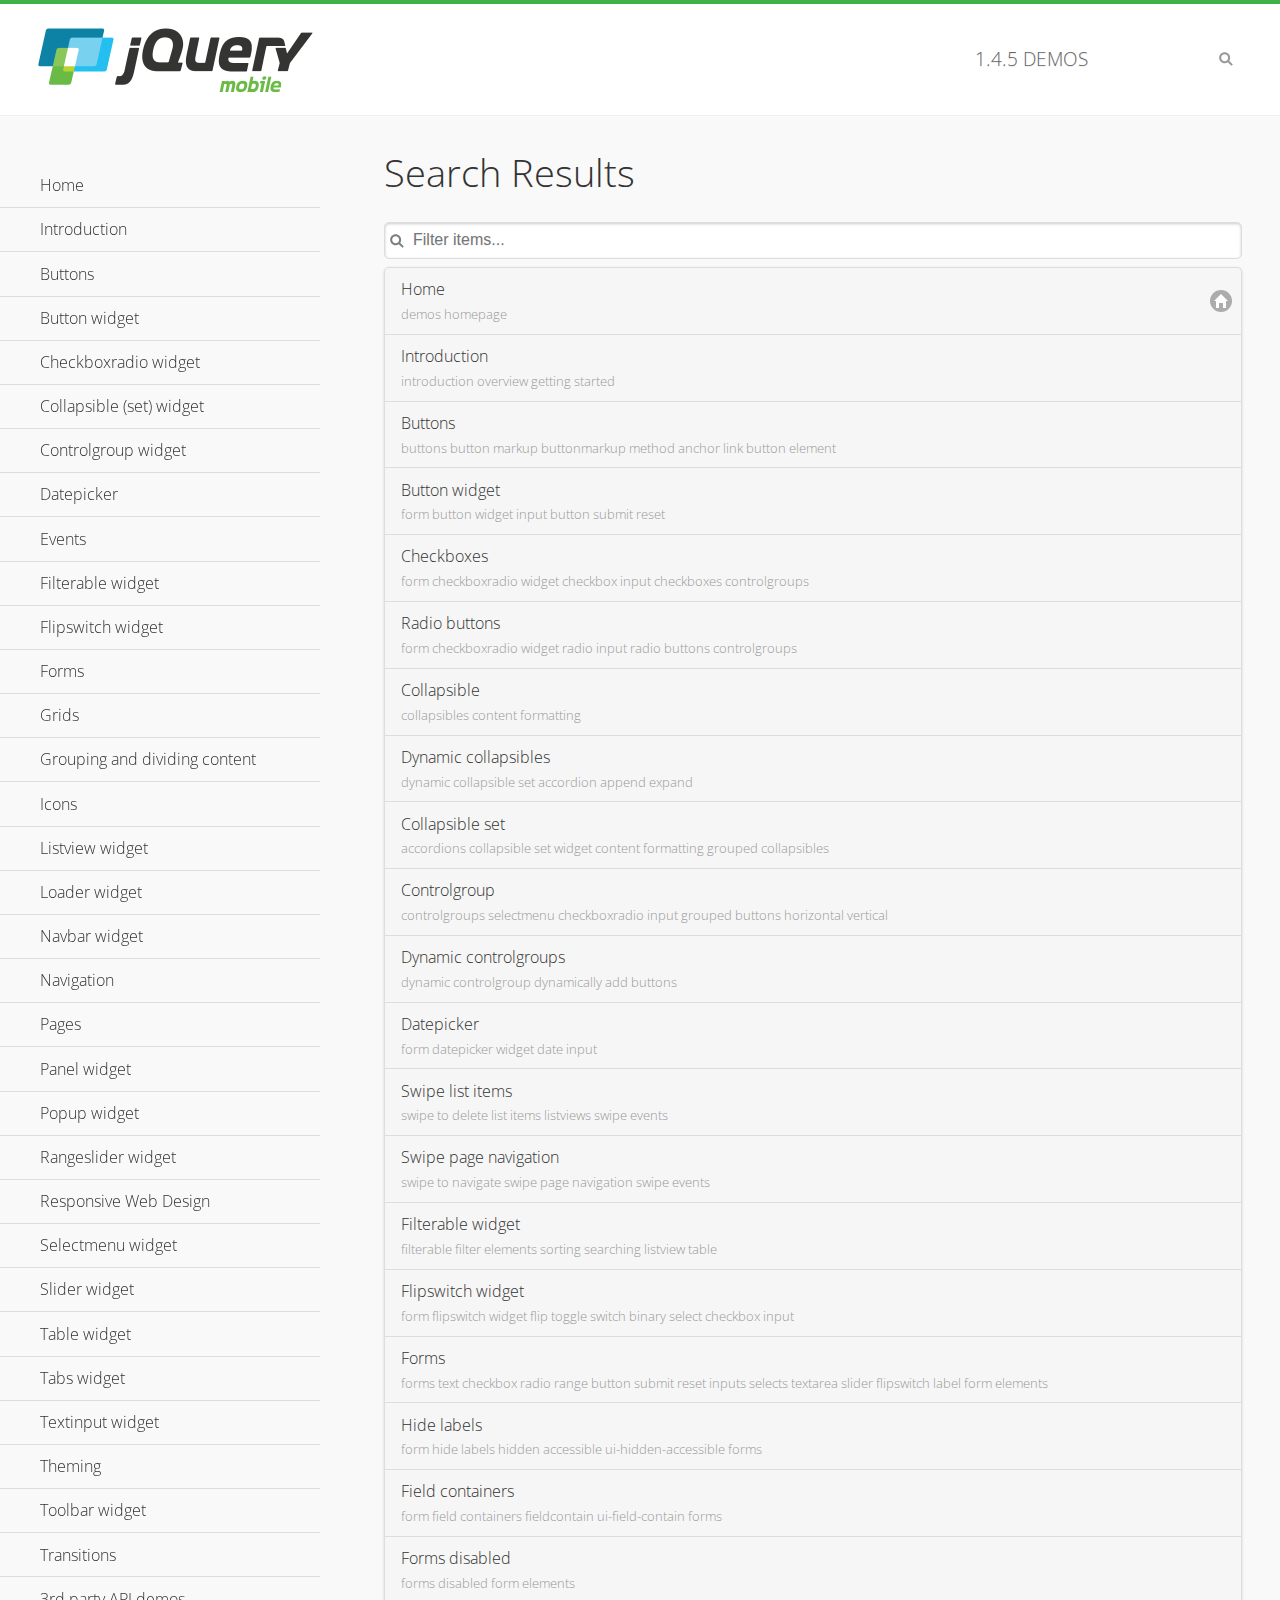
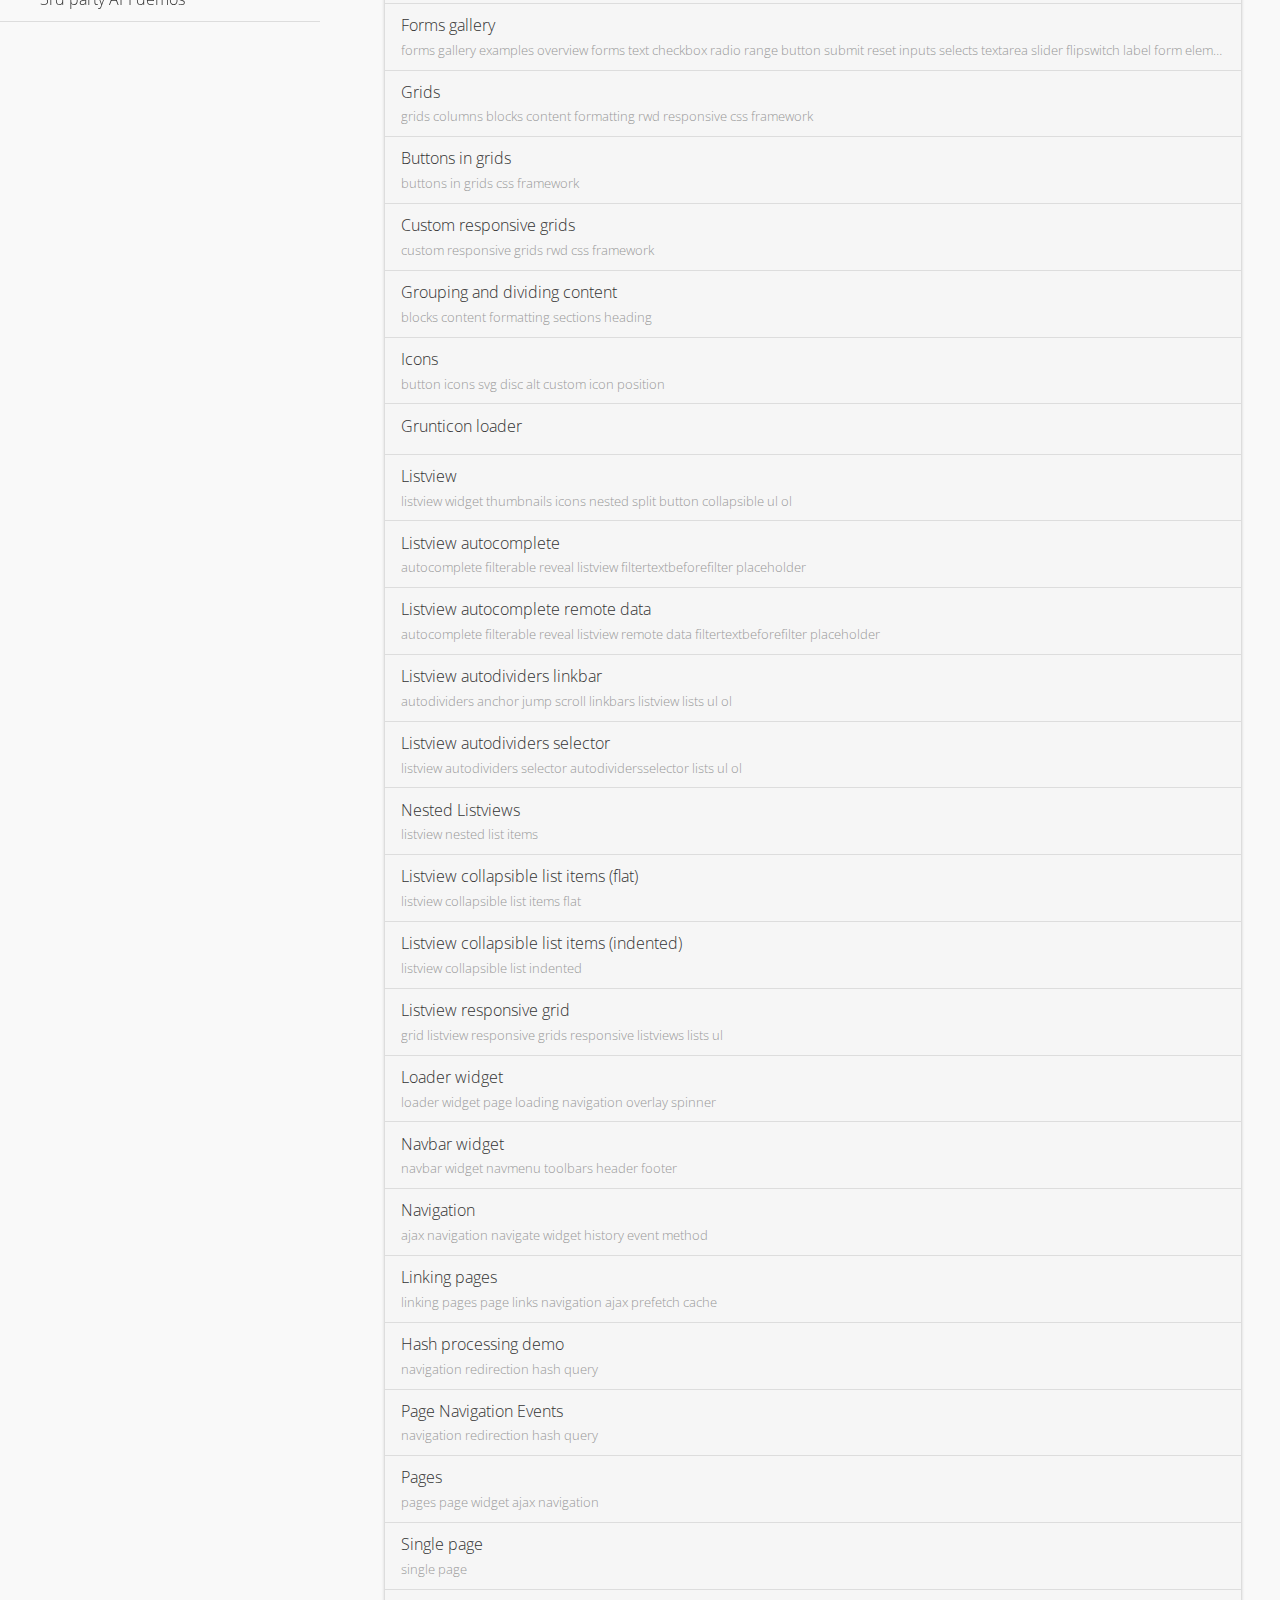
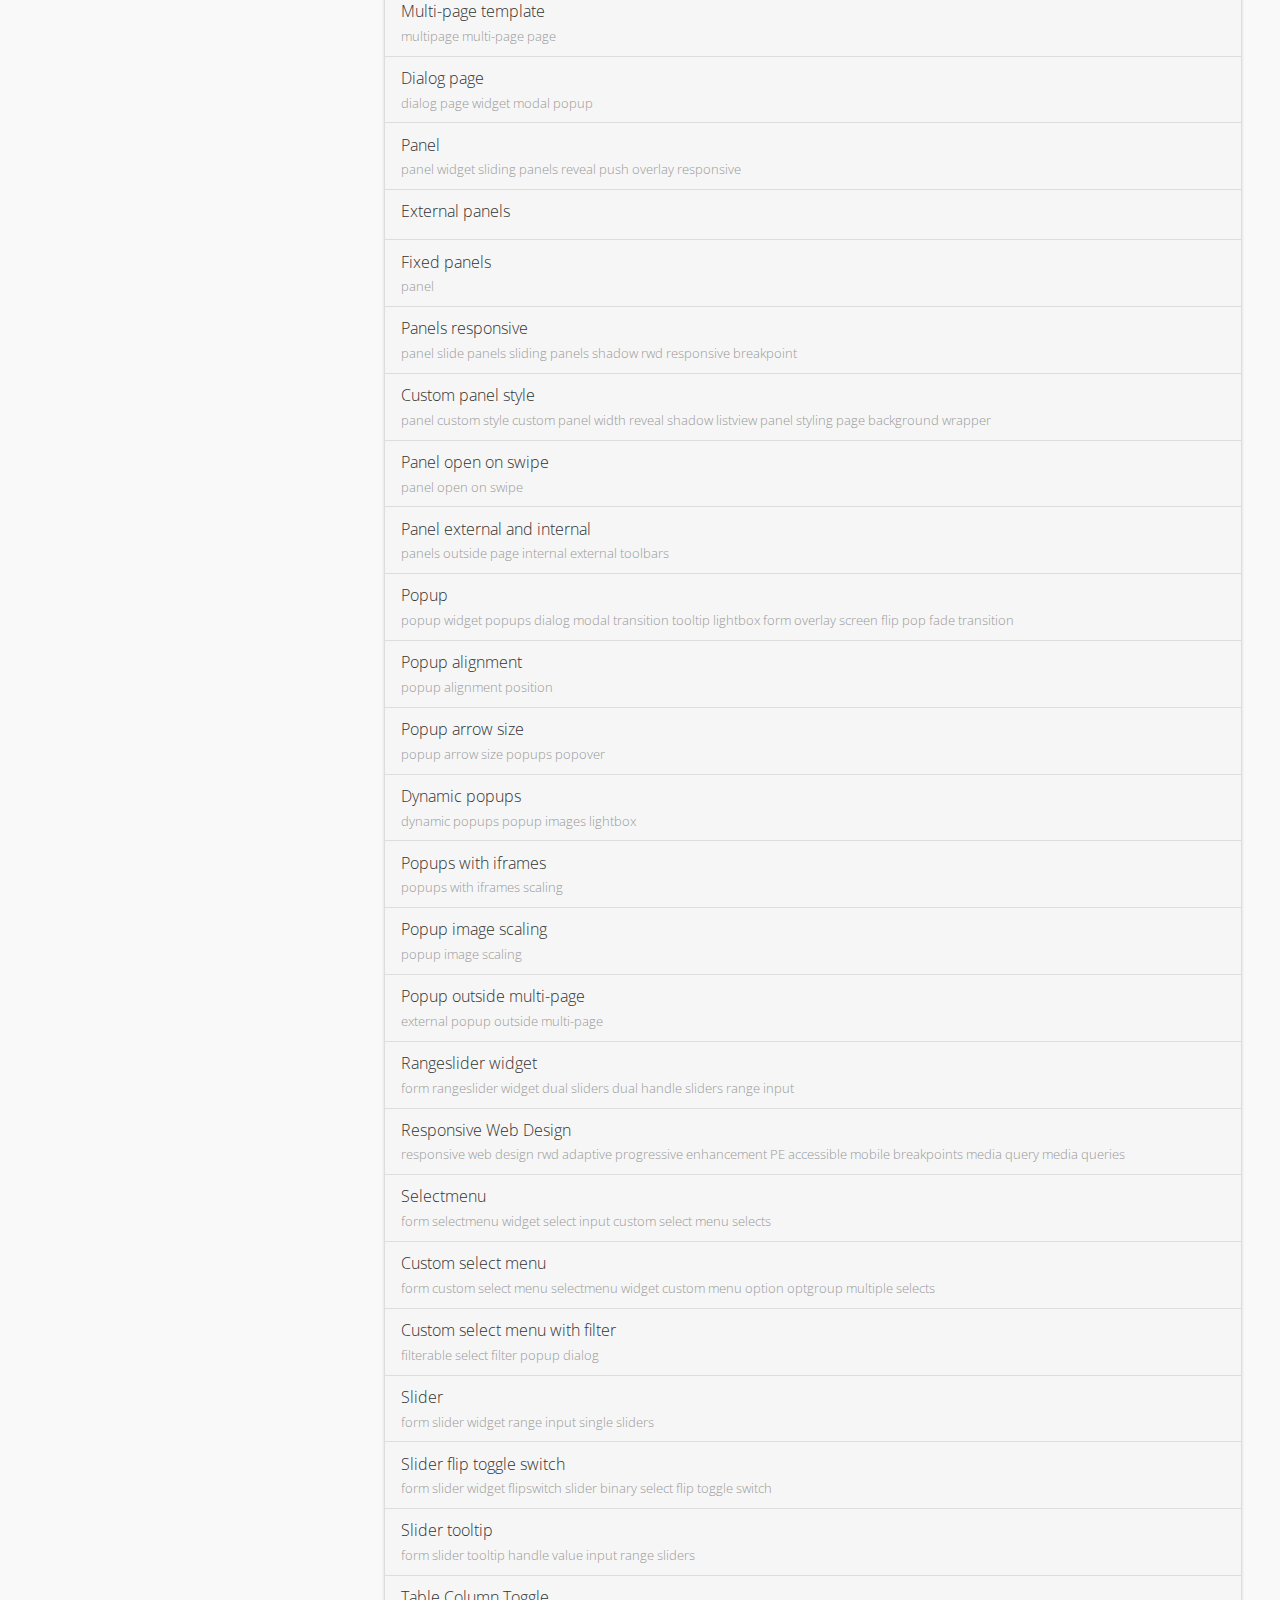
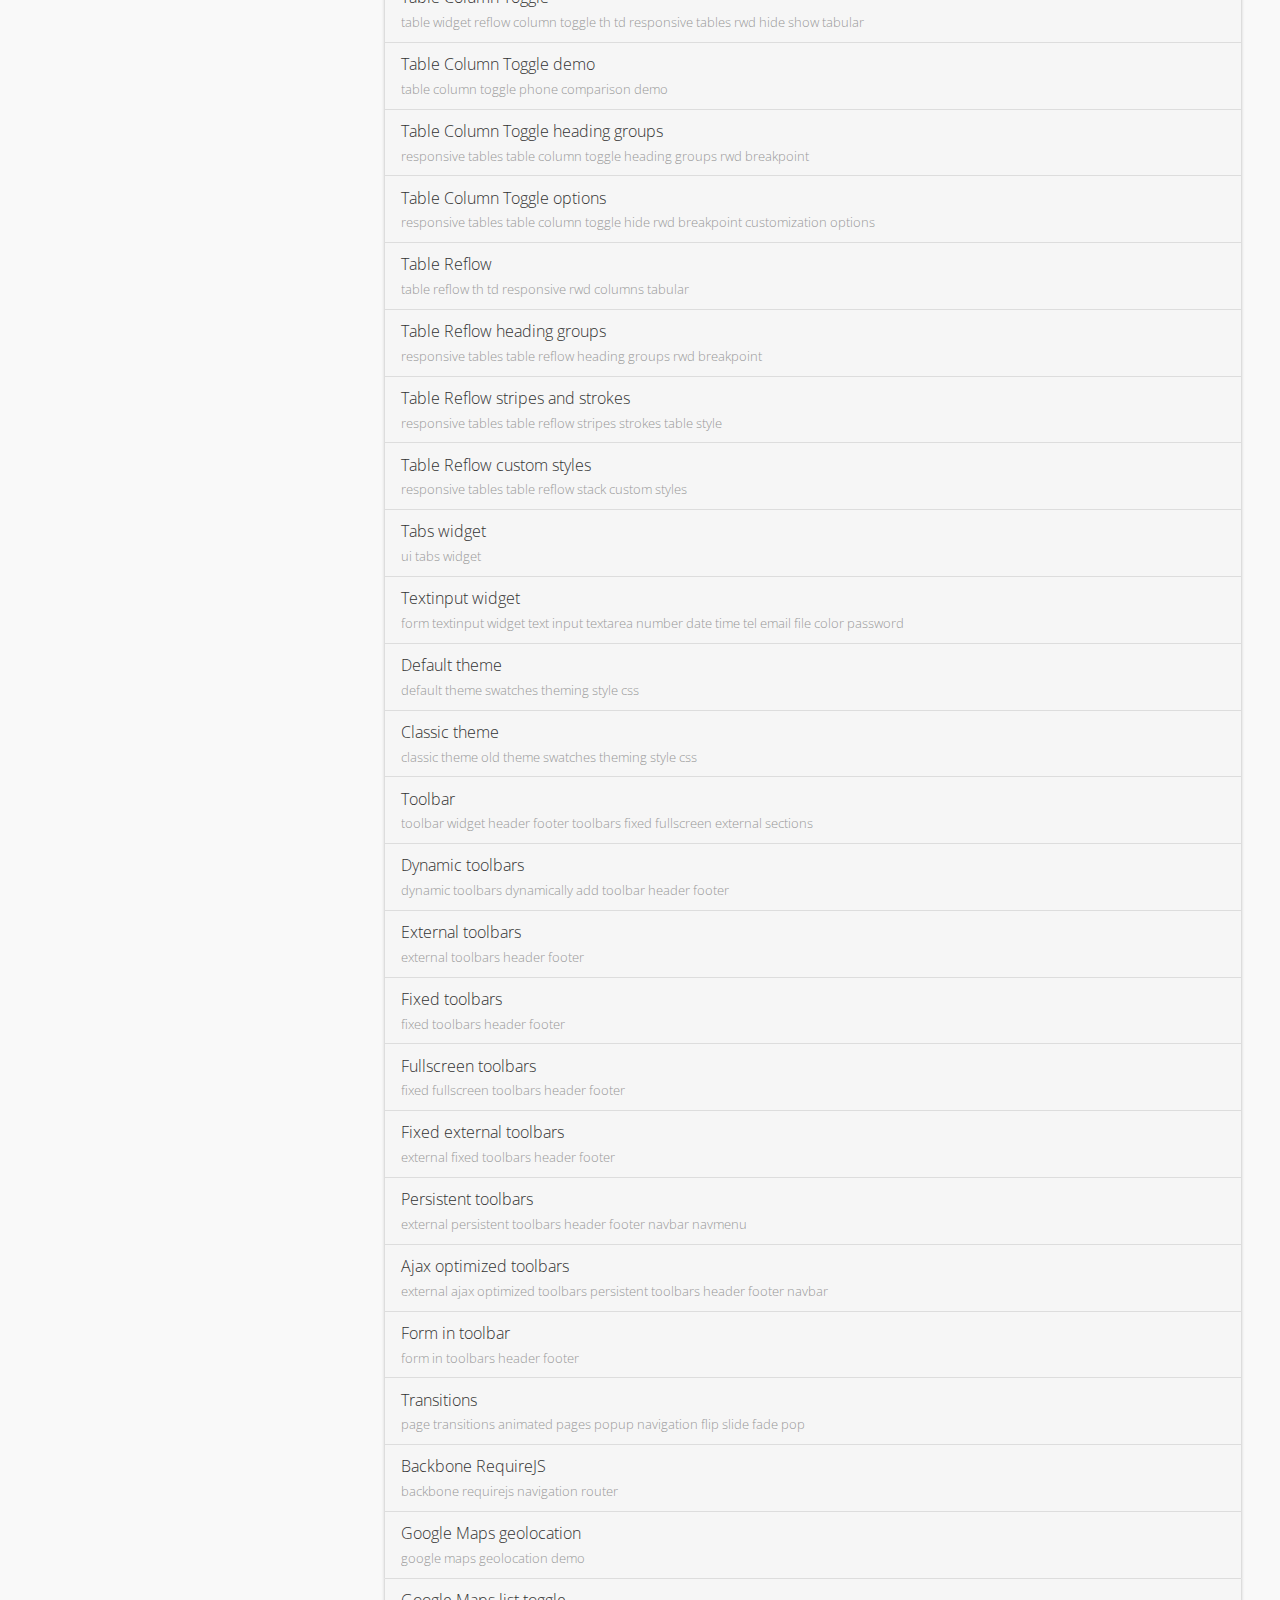
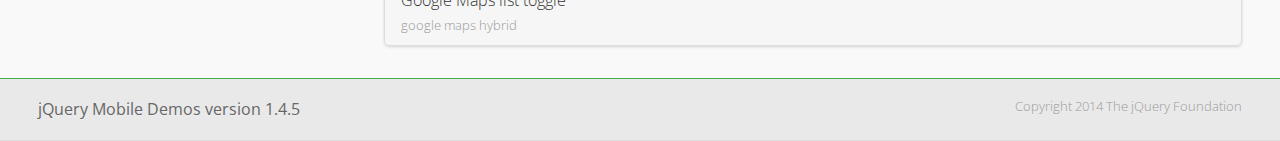
<file: www/JQueryMobile/demos/_search/index.html>
<!DOCTYPE html>
<html>
<head>
	<meta charset="utf-8">
	<meta name="viewport" content="width=device-width, initial-scale=1">
	<title>jQuery Mobile Demos</title>
	<link rel="stylesheet" href="../css/themes/default/jquery.mobile-1.4.5.min.css">
	<link rel="stylesheet" href="../_assets/css/jqm-demos.css">
	<link rel="shortcut icon" href="../_assets/favicon.ico">
    <link rel="stylesheet" href="http://fonts.googleapis.com/css?family=Open+Sans:300,400,700">
	<script src="../js/jquery.js"></script>
	<script src="../_assets/js/index.js"></script>
	<script src="../js/jquery.mobile-1.4.5.min.js"></script>

</head>
<body>
<div data-role="page" class="jqm-demos jqm-demos-index jqm-demos-search-results">

	<div data-role="header" class="jqm-header">
		<h2><a href="../" title="jQuery Mobile Demos home"><img src="../_assets/img/jquery-logo.png" alt="jQuery Mobile"></a></h2>
		<p><span class="jqm-version"></span> Demos</p>
		<a href="#" class="jqm-navmenu-link ui-btn ui-btn-icon-notext ui-corner-all ui-icon-bars ui-nodisc-icon ui-alt-icon ui-btn-left">Menu</a>
		<a href="#" class="jqm-search-link ui-btn ui-btn-icon-notext ui-corner-all ui-icon-search ui-nodisc-icon ui-alt-icon ui-btn-right">Search</a>
	</div><!-- /header -->

	<div role="main" class="ui-content jqm-content">

		<h1>Search Results</h1>

        <div class="jqm-search-results-wrap">
	        <ul class="jqm-list jqm-search-results-list">
<li data-filtertext="demos homepage" data-icon="home"><a href=".././">Home</a></li>
<li data-filtertext="introduction overview getting started"><a href="../intro/" data-ajax="false">Introduction</a></li>
<li data-filtertext="buttons button markup buttonmarkup method anchor link button element"><a href="../button-markup/" data-ajax="false">Buttons</a></li>
<li data-filtertext="form button widget input button submit reset"><a href="../button/" data-ajax="false">Button widget</a></li>
<li data-role="collapsible" data-enhanced="true" data-collapsed-icon="carat-d" data-expanded-icon="carat-u" data-iconpos="right" data-inset="false" class="ui-collapsible ui-collapsible-themed-content ui-collapsible-collapsed">
	<h3 class="ui-collapsible-heading ui-collapsible-heading-collapsed">
		<a href="#" class="ui-collapsible-heading-toggle ui-btn ui-btn-icon-right ui-btn-inherit ui-icon-carat-d">
		    Checkboxradio widget<span class="ui-collapsible-heading-status"> click to expand contents</span>
		</a>
	</h3>
	<div class="ui-collapsible-content ui-body-inherit ui-collapsible-content-collapsed" aria-hidden="true">
		<ul>
			<li data-filtertext="form checkboxradio widget checkbox input checkboxes controlgroups"><a href="../checkboxradio-checkbox/" data-ajax="false">Checkboxes</a></li>
			<li data-filtertext="form checkboxradio widget radio input radio buttons controlgroups"><a href="../checkboxradio-radio/" data-ajax="false">Radio buttons</a></li>
		</ul>
	</div>
</li>
<li data-role="collapsible" data-enhanced="true" data-collapsed-icon="carat-d" data-expanded-icon="carat-u" data-iconpos="right" data-inset="false" class="ui-collapsible ui-collapsible-themed-content ui-collapsible-collapsed">
	<h3 class="ui-collapsible-heading ui-collapsible-heading-collapsed">
		<a href="#" class="ui-collapsible-heading-toggle ui-btn ui-btn-icon-right ui-btn-inherit ui-icon-carat-d">
			Collapsible (set) widget<span class="ui-collapsible-heading-status"> click to expand contents</span>
		</a>
	</h3>
	<div class="ui-collapsible-content ui-body-inherit ui-collapsible-content-collapsed" aria-hidden="true">
		<ul>
			<li data-filtertext="collapsibles content formatting"><a href="../collapsible/" data-ajax="false">Collapsible</a></li>
			<li data-filtertext="dynamic collapsible set accordion append expand"><a href="../collapsible-dynamic/" data-ajax="false">Dynamic collapsibles</a></li>
			<li data-filtertext="accordions collapsible set widget content formatting grouped collapsibles"><a href="../collapsibleset/" data-ajax="false">Collapsible set</a></li>
		</ul>
	</div>
</li>
<li data-role="collapsible" data-enhanced="true" data-collapsed-icon="carat-d" data-expanded-icon="carat-u" data-iconpos="right" data-inset="false" class="ui-collapsible ui-collapsible-themed-content ui-collapsible-collapsed">
	<h3 class="ui-collapsible-heading ui-collapsible-heading-collapsed">
		<a href="#" class="ui-collapsible-heading-toggle ui-btn ui-btn-icon-right ui-btn-inherit ui-icon-carat-d">
			Controlgroup widget<span class="ui-collapsible-heading-status"> click to expand contents</span>
		</a>
	</h3>
	<div class="ui-collapsible-content ui-body-inherit ui-collapsible-content-collapsed" aria-hidden="true">
		<ul>
			<li data-filtertext="controlgroups selectmenu checkboxradio input grouped buttons horizontal vertical"><a href="../controlgroup/" data-ajax="false">Controlgroup</a></li>
			<li data-filtertext="dynamic controlgroup dynamically add buttons"><a href="../controlgroup-dynamic/" data-ajax="false">Dynamic controlgroups</a></li>
		</ul>
	</div>
</li>
<li data-filtertext="form datepicker widget date input"><a href="../datepicker/" data-ajax="false">Datepicker</a></li>
<li data-role="collapsible" data-enhanced="true" data-collapsed-icon="carat-d" data-expanded-icon="carat-u" data-iconpos="right" data-inset="false" class="ui-collapsible ui-collapsible-themed-content ui-collapsible-collapsed">
	<h3 class="ui-collapsible-heading ui-collapsible-heading-collapsed">
		<a href="#" class="ui-collapsible-heading-toggle ui-btn ui-btn-icon-right ui-btn-inherit ui-icon-carat-d">
			Events<span class="ui-collapsible-heading-status"> click to expand contents</span>
		</a>
	</h3>
	<div class="ui-collapsible-content ui-body-inherit ui-collapsible-content-collapsed" aria-hidden="true">
		<ul>
			<li data-filtertext="swipe to delete list items listviews swipe events"><a href="../swipe-list/" data-ajax="false">Swipe list items</a></li>
			<li data-filtertext="swipe to navigate swipe page navigation swipe events"><a href="../swipe-page/" data-ajax="false">Swipe page navigation</a></li>
		</ul>
	</div>
</li>
<li data-filtertext="filterable filter elements sorting searching listview table"><a href="../filterable/" data-ajax="false">Filterable widget</a></li>
<li data-filtertext="form flipswitch widget flip toggle switch binary select checkbox input"><a href="../flipswitch/" data-ajax="false">Flipswitch widget</a></li>
<li data-role="collapsible" data-enhanced="true" data-collapsed-icon="carat-d" data-expanded-icon="carat-u" data-iconpos="right" data-inset="false" class="ui-collapsible ui-collapsible-themed-content ui-collapsible-collapsed">
	<h3 class="ui-collapsible-heading ui-collapsible-heading-collapsed">
		<a href="#" class="ui-collapsible-heading-toggle ui-btn ui-btn-icon-right ui-btn-inherit ui-icon-carat-d">
			Forms<span class="ui-collapsible-heading-status"> click to expand contents</span>
		</a>
	</h3>
	<div class="ui-collapsible-content ui-body-inherit ui-collapsible-content-collapsed" aria-hidden="true">
		<ul>
			<li data-filtertext="forms text checkbox radio range button submit reset inputs selects textarea slider flipswitch label form elements"><a href="../forms/" data-ajax="false">Forms</a></li>
			<li data-filtertext="form hide labels hidden accessible ui-hidden-accessible forms"><a href="../forms-label-hidden-accessible/" data-ajax="false">Hide labels</a></li>
			<li data-filtertext="form field containers fieldcontain ui-field-contain forms"><a href="../forms-field-contain/" data-ajax="false">Field containers</a></li>
			<li data-filtertext="forms disabled form elements"><a href="../forms-disabled/" data-ajax="false">Forms disabled</a></li>
			<li data-filtertext="forms gallery examples overview forms text checkbox radio range button submit reset inputs selects textarea slider flipswitch label form elements"><a href="../forms-gallery/" data-ajax="false">Forms gallery</a></li>
		</ul>
	</div>
</li>
<li data-role="collapsible" data-enhanced="true" data-collapsed-icon="carat-d" data-expanded-icon="carat-u" data-iconpos="right" data-inset="false" class="ui-collapsible ui-collapsible-themed-content ui-collapsible-collapsed">
	<h3 class="ui-collapsible-heading ui-collapsible-heading-collapsed">
		<a href="#" class="ui-collapsible-heading-toggle ui-btn ui-btn-icon-right ui-btn-inherit ui-icon-carat-d">
			Grids<span class="ui-collapsible-heading-status"> click to expand contents</span>
		</a>
	</h3>
	<div class="ui-collapsible-content ui-body-inherit ui-collapsible-content-collapsed" aria-hidden="true">
		<ul>
			<li data-filtertext="grids columns blocks content formatting rwd responsive css framework"><a href="../grids/" data-ajax="false">Grids</a></li>
			<li data-filtertext="buttons in grids css framework"><a href="../grids-buttons/" data-ajax="false">Buttons in grids</a></li>
			<li data-filtertext="custom responsive grids rwd css framework"><a href="../grids-custom-responsive/" data-ajax="false">Custom responsive grids</a></li>
		</ul>
	</div>
</li>
<li data-filtertext="blocks content formatting sections heading"><a href="../body-bar-classes/" data-ajax="false">Grouping and dividing content</a></li>
<li data-role="collapsible" data-enhanced="true" data-collapsed-icon="carat-d" data-expanded-icon="carat-u" data-iconpos="right" data-inset="false" class="ui-collapsible ui-collapsible-themed-content ui-collapsible-collapsed">
	<h3 class="ui-collapsible-heading ui-collapsible-heading-collapsed">
		<a href="#" class="ui-collapsible-heading-toggle ui-btn ui-btn-icon-right ui-btn-inherit ui-icon-carat-d">
			Icons<span class="ui-collapsible-heading-status"> click to expand contents</span>
		</a>
	</h3>
	<div class="ui-collapsible-content ui-body-inherit ui-collapsible-content-collapsed" aria-hidden="true">
		<ul>
			<li data-filtertext="button icons svg disc alt custom icon position"><a href="../icons/" data-ajax="false">Icons</a></li>
			<li data-filtertext=""><a href="../icons-grunticon/" data-ajax="false">Grunticon loader</a></li>
		</ul>
	</div>
</li>
<li data-role="collapsible" data-enhanced="true" data-collapsed-icon="carat-d" data-expanded-icon="carat-u" data-iconpos="right" data-inset="false" class="ui-collapsible ui-collapsible-themed-content ui-collapsible-collapsed">
	<h3 class="ui-collapsible-heading ui-collapsible-heading-collapsed">
		<a href="#" class="ui-collapsible-heading-toggle ui-btn ui-btn-icon-right ui-btn-inherit ui-icon-carat-d">
			Listview widget<span class="ui-collapsible-heading-status"> click to expand contents</span>
		</a>
	</h3>
	<div class="ui-collapsible-content ui-body-inherit ui-collapsible-content-collapsed" aria-hidden="true">
		<ul>
			<li data-filtertext="listview widget thumbnails icons nested split button collapsible ul ol"><a href="../listview/" data-ajax="false">Listview</a></li>
			<li data-filtertext="autocomplete filterable reveal listview filtertextbeforefilter placeholder"><a href="../listview-autocomplete/" data-ajax="false">Listview autocomplete</a></li>
			<li data-filtertext="autocomplete filterable reveal listview remote data filtertextbeforefilter placeholder"><a href="../listview-autocomplete-remote/" data-ajax="false">Listview autocomplete remote data</a></li>
			<li data-filtertext="autodividers anchor jump scroll linkbars listview lists ul ol"><a href="../listview-autodividers-linkbar/" data-ajax="false">Listview autodividers linkbar</a></li>
			<li data-filtertext="listview autodividers selector autodividersselector lists ul ol"><a href="../listview-autodividers-selector/" data-ajax="false">Listview autodividers selector</a></li>
			<li data-filtertext="listview nested list items"><a href="../listview-nested-lists/" data-ajax="false">Nested Listviews</a></li>
			<li data-filtertext="listview collapsible list items flat"><a href="../listview-collapsible-item-flat/" data-ajax="false">Listview collapsible list items (flat)</a></li>
			<li data-filtertext="listview collapsible list indented"><a href="../listview-collapsible-item-indented/" data-ajax="false">Listview collapsible list items (indented)</a></li>
			<li data-filtertext="grid listview responsive grids responsive listviews lists ul"><a href="../listview-grid/" data-ajax="false">Listview responsive grid</a></li>
		</ul>
	</div>
</li>
<li data-filtertext="loader widget page loading navigation overlay spinner"><a href="../loader/" data-ajax="false">Loader widget</a></li>
<li data-filtertext="navbar widget navmenu toolbars header footer"><a href="../navbar/" data-ajax="false">Navbar widget</a></li>
<li data-role="collapsible" data-enhanced="true" data-collapsed-icon="carat-d" data-expanded-icon="carat-u" data-iconpos="right" data-inset="false" class="ui-collapsible ui-collapsible-themed-content ui-collapsible-collapsed">
	<h3 class="ui-collapsible-heading ui-collapsible-heading-collapsed">
		<a href="#" class="ui-collapsible-heading-toggle ui-btn ui-btn-icon-right ui-btn-inherit ui-icon-carat-d">
			Navigation<span class="ui-collapsible-heading-status"> click to expand contents</span>
		</a>
	</h3>
	<div class="ui-collapsible-content ui-body-inherit ui-collapsible-content-collapsed" aria-hidden="true">
		<ul>
			<li data-filtertext="ajax navigation navigate widget history event method"><a href="../navigation/" data-ajax="false">Navigation</a></li>
			<li data-filtertext="linking pages page links navigation ajax prefetch cache"><a href="../navigation-linking-pages/" data-ajax="false">Linking pages</a></li>
			<!-- <li data-filtertext="php redirect server redirection server-side navigation"><a href="../navigation-php-redirect/" data-ajax="false">PHP redirect demo</a></li>-->
			<li data-filtertext="navigation redirection hash query"><a href="../navigation-hash-processing/" data-ajax="false">Hash processing demo</a></li>
			<li data-filtertext="navigation redirection hash query"><a href="../page-events/" data-ajax="false">Page Navigation Events</a></li>
		</ul>
	</div>
</li>
<li data-role="collapsible" data-enhanced="true" data-collapsed-icon="carat-d" data-expanded-icon="carat-u" data-iconpos="right" data-inset="false" class="ui-collapsible ui-collapsible-themed-content ui-collapsible-collapsed">
	<h3 class="ui-collapsible-heading ui-collapsible-heading-collapsed">
		<a href="#" class="ui-collapsible-heading-toggle ui-btn ui-btn-icon-right ui-btn-inherit ui-icon-carat-d">
			Pages<span class="ui-collapsible-heading-status"> click to expand contents</span>
		</a>
	</h3>
	<div class="ui-collapsible-content ui-body-inherit ui-collapsible-content-collapsed" aria-hidden="true">
		<ul>
			<li data-filtertext="pages page widget ajax navigation"><a href="../pages/" data-ajax="false">Pages</a></li>
			<li data-filtertext="single page"><a href="../pages-single-page/" data-ajax="false">Single page</a></li>
			<li data-filtertext="multipage multi-page page"><a href="../pages-multi-page/" data-ajax="false">Multi-page template</a></li>
			<li data-filtertext="dialog page widget modal popup"><a href="../pages-dialog/" data-ajax="false">Dialog page</a></li>
		</ul>
	</div>
</li>
<li data-role="collapsible" data-enhanced="true" data-collapsed-icon="carat-d" data-expanded-icon="carat-u" data-iconpos="right" data-inset="false" class="ui-collapsible ui-collapsible-themed-content ui-collapsible-collapsed">
	<h3 class="ui-collapsible-heading ui-collapsible-heading-collapsed">
		<a href="#" class="ui-collapsible-heading-toggle ui-btn ui-btn-icon-right ui-btn-inherit ui-icon-carat-d">
			Panel widget<span class="ui-collapsible-heading-status"> click to expand contents</span>
		</a>
	</h3>
	<div class="ui-collapsible-content ui-body-inherit ui-collapsible-content-collapsed" aria-hidden="true">
		<ul>
			<li data-filtertext="panel widget sliding panels reveal push overlay responsive"><a href="../panel/" data-ajax="false">Panel</a></li>
			<li data-filtertext=""><a href="../panel-external/" data-ajax="false">External panels</a></li>
			<li data-filtertext="panel "><a href="../panel-fixed/" data-ajax="false">Fixed panels</a></li>
			<li data-filtertext="panel slide panels sliding panels shadow rwd responsive breakpoint"><a href="../panel-responsive/" data-ajax="false">Panels responsive</a></li>
			<li data-filtertext="panel custom style custom panel width reveal shadow listview panel styling page background wrapper"><a href="../panel-styling/" data-ajax="false">Custom panel style</a></li>
			<li data-filtertext="panel open on swipe"><a href="../panel-swipe-open/" data-ajax="false">Panel open on swipe</a></li>
			<li data-filtertext="panels outside page internal external toolbars"><a href="../panel-external-internal/" data-ajax="false">Panel external and internal</a></li>
		</ul>
	</div>
</li>
<li data-role="collapsible" data-enhanced="true" data-collapsed-icon="carat-d" data-expanded-icon="carat-u" data-iconpos="right" data-inset="false" class="ui-collapsible ui-collapsible-themed-content ui-collapsible-collapsed">
	<h3 class="ui-collapsible-heading ui-collapsible-heading-collapsed">
		<a href="#" class="ui-collapsible-heading-toggle ui-btn ui-btn-icon-right ui-btn-inherit ui-icon-carat-d">
			Popup widget<span class="ui-collapsible-heading-status"> click to expand contents</span>
		</a>
	</h3>
	<div class="ui-collapsible-content ui-body-inherit ui-collapsible-content-collapsed" aria-hidden="true">
		<ul>
			<li data-filtertext="popup widget popups dialog modal transition tooltip lightbox form overlay screen flip pop fade transition"><a href="../popup/" data-ajax="false">Popup</a></li>
			<li data-filtertext="popup alignment position"><a href="../popup-alignment/" data-ajax="false">Popup alignment</a></li>
			<li data-filtertext="popup arrow size popups popover"><a href="../popup-arrow-size/" data-ajax="false">Popup arrow size</a></li>
			<li data-filtertext="dynamic popups popup images lightbox"><a href="../popup-dynamic/" data-ajax="false">Dynamic popups</a></li>
			<li data-filtertext="popups with iframes scaling"><a href="../popup-iframe/" data-ajax="false">Popups with iframes</a></li>
			<li data-filtertext="popup image scaling"><a href="../popup-image-scaling/" data-ajax="false">Popup image scaling</a></li>
			<li data-filtertext="external popup outside multi-page"><a href="../popup-outside-multipage/" data-ajax="false">Popup outside multi-page</a></li>
		</ul>
	</div>
</li>
<li data-filtertext="form rangeslider widget dual sliders dual handle sliders range input"><a href="../rangeslider/" data-ajax="false">Rangeslider widget</a></li>
<li data-filtertext="responsive web design rwd adaptive progressive enhancement PE accessible mobile breakpoints media query media queries"><a href="../rwd/" data-ajax="false">Responsive Web Design</a></li>
<li data-role="collapsible" data-enhanced="true" data-collapsed-icon="carat-d" data-expanded-icon="carat-u" data-iconpos="right" data-inset="false" class="ui-collapsible ui-collapsible-themed-content ui-collapsible-collapsed">
	<h3 class="ui-collapsible-heading ui-collapsible-heading-collapsed">
		<a href="#" class="ui-collapsible-heading-toggle ui-btn ui-btn-icon-right ui-btn-inherit ui-icon-carat-d">
			Selectmenu widget<span class="ui-collapsible-heading-status"> click to expand contents</span>
		</a>
	</h3>
	<div class="ui-collapsible-content ui-body-inherit ui-collapsible-content-collapsed" aria-hidden="true">
		<ul>
			<li data-filtertext="form selectmenu widget select input custom select menu selects"><a href="../selectmenu/" data-ajax="false">Selectmenu</a></li>
			<li data-filtertext="form custom select menu selectmenu widget custom menu option optgroup multiple selects"><a href="../selectmenu-custom/" data-ajax="false">Custom select menu</a></li>
			<li data-filtertext="filterable select filter popup dialog"><a href="../selectmenu-custom-filter/" data-ajax="false">Custom select menu with filter</a></li>
		</ul>
	</div>
</li>
<li data-role="collapsible" data-enhanced="true" data-collapsed-icon="carat-d" data-expanded-icon="carat-u" data-iconpos="right" data-inset="false" class="ui-collapsible ui-collapsible-themed-content ui-collapsible-collapsed">
	<h3 class="ui-collapsible-heading ui-collapsible-heading-collapsed">
		<a href="#" class="ui-collapsible-heading-toggle ui-btn ui-btn-icon-right ui-btn-inherit ui-icon-carat-d">
			Slider widget<span class="ui-collapsible-heading-status"> click to expand contents</span>
		</a>
	</h3>
	<div class="ui-collapsible-content ui-body-inherit ui-collapsible-content-collapsed" aria-hidden="true">
		<ul>
			<li data-filtertext="form slider widget range input single sliders"><a href="../slider/" data-ajax="false">Slider</a></li>
			<li data-filtertext="form slider widget flipswitch slider binary select flip toggle switch"><a href="../slider-flipswitch/" data-ajax="false">Slider flip toggle switch</a></li>
			<li data-filtertext="form slider tooltip handle value input range sliders"><a href="../slider-tooltip/" data-ajax="false">Slider tooltip</a></li>
		</ul>
	</div>
</li>
<li data-role="collapsible" data-enhanced="true" data-collapsed-icon="carat-d" data-expanded-icon="carat-u" data-iconpos="right" data-inset="false" class="ui-collapsible ui-collapsible-themed-content ui-collapsible-collapsed">
	<h3 class="ui-collapsible-heading ui-collapsible-heading-collapsed">
		<a href="#" class="ui-collapsible-heading-toggle ui-btn ui-btn-icon-right ui-btn-inherit ui-icon-carat-d">
			Table widget<span class="ui-collapsible-heading-status"> click to expand contents</span>
		</a>
	</h3>
	<div class="ui-collapsible-content ui-body-inherit ui-collapsible-content-collapsed" aria-hidden="true">
		<ul>
			<li data-filtertext="table widget reflow column toggle th td responsive tables rwd hide show tabular"><a href="../table-column-toggle/" data-ajax="false">Table Column Toggle</a></li>
			<li data-filtertext="table column toggle phone comparison demo"><a href="../table-column-toggle-example/" data-ajax="false">Table Column Toggle demo</a></li>
			<li data-filtertext="responsive tables table column toggle heading groups rwd breakpoint"><a href="../table-column-toggle-heading-groups/" data-ajax="false">Table Column Toggle heading groups</a></li>
			<li data-filtertext="responsive tables table column toggle hide rwd breakpoint customization options"><a href="../table-column-toggle-options/" data-ajax="false">Table Column Toggle options</a></li>
			<li data-filtertext="table reflow th td responsive rwd columns tabular"><a href="../table-reflow/" data-ajax="false">Table Reflow</a></li>
			<li data-filtertext="responsive tables table reflow heading groups rwd breakpoint"><a href="../table-reflow-heading-groups/" data-ajax="false">Table Reflow heading groups</a></li>
			<li data-filtertext="responsive tables table reflow stripes strokes table style"><a href="../table-reflow-stripes-strokes/" data-ajax="false">Table Reflow stripes and strokes</a></li>
			<li data-filtertext="responsive tables table reflow stack custom styles"><a href="../table-reflow-styling/" data-ajax="false">Table Reflow custom styles</a></li>
		</ul>
	</div>
</li>
<li data-filtertext="ui tabs widget"><a href="../tabs/" data-ajax="false">Tabs widget</a></li>
<li data-filtertext="form textinput widget text input textarea number date time tel email file color password"><a href="../textinput/" data-ajax="false">Textinput widget</a></li>
<li data-role="collapsible" data-enhanced="true" data-collapsed-icon="carat-d" data-expanded-icon="carat-u" data-iconpos="right" data-inset="false" class="ui-collapsible ui-collapsible-themed-content ui-collapsible-collapsed">
	<h3 class="ui-collapsible-heading ui-collapsible-heading-collapsed">
		<a href="#" class="ui-collapsible-heading-toggle ui-btn ui-btn-icon-right ui-btn-inherit ui-icon-carat-d">
			Theming<span class="ui-collapsible-heading-status"> click to expand contents</span>
		</a>
	</h3>
	<div class="ui-collapsible-content ui-body-inherit ui-collapsible-content-collapsed" aria-hidden="true">
		<ul>
			<li data-filtertext="default theme swatches theming style css"><a href="../theme-default/" data-ajax="false">Default theme</a></li>
			<li data-filtertext="classic theme old theme swatches theming style css"><a href="../theme-classic/" data-ajax="false">Classic theme</a></li>
		</ul>
	</div>
</li>
<li data-role="collapsible" data-enhanced="true" data-collapsed-icon="carat-d" data-expanded-icon="carat-u" data-iconpos="right" data-inset="false" class="ui-collapsible ui-collapsible-themed-content ui-collapsible-collapsed">
	<h3 class="ui-collapsible-heading ui-collapsible-heading-collapsed">
		<a href="#" class="ui-collapsible-heading-toggle ui-btn ui-btn-icon-right ui-btn-inherit ui-icon-carat-d">
			Toolbar widget<span class="ui-collapsible-heading-status"> click to expand contents</span>
		</a>
	</h3>
	<div class="ui-collapsible-content ui-body-inherit ui-collapsible-content-collapsed" aria-hidden="true">
		<ul>
			<li data-filtertext="toolbar widget header footer toolbars fixed fullscreen external sections"><a href="../toolbar/" data-ajax="false">Toolbar</a></li>
			<li data-filtertext="dynamic toolbars dynamically add toolbar header footer"><a href="../toolbar-dynamic/" data-ajax="false">Dynamic toolbars</a></li>
			<li data-filtertext="external toolbars header footer"><a href="../toolbar-external/" data-ajax="false">External toolbars</a></li>
			<li data-filtertext="fixed toolbars header footer"><a href="../toolbar-fixed/" data-ajax="false">Fixed toolbars</a></li>
			<li data-filtertext="fixed fullscreen toolbars header footer"><a href="../toolbar-fixed-fullscreen/" data-ajax="false">Fullscreen toolbars</a></li>
			<li data-filtertext="external fixed toolbars header footer"><a href="../toolbar-fixed-external/" data-ajax="false">Fixed external toolbars</a></li>
			<li data-filtertext="external persistent toolbars header footer navbar navmenu"><a href="../toolbar-fixed-persistent/" data-ajax="false">Persistent toolbars</a></li>
			<li data-filtertext="external ajax optimized toolbars persistent toolbars header footer navbar"><a href="../toolbar-fixed-persistent-optimized/" data-ajax="false">Ajax optimized toolbars</a></li>
			<li data-filtertext="form in toolbars header footer"><a href="../toolbar-fixed-forms/" data-ajax="false">Form in toolbar</a></li>
		</ul>
	</div>
</li>
<li data-filtertext="page transitions animated pages popup navigation flip slide fade pop"><a href="../transitions/" data-ajax="false">Transitions</a></li>
<li data-role="collapsible" data-enhanced="true" data-collapsed-icon="carat-d" data-expanded-icon="carat-u" data-iconpos="right" data-inset="false" class="ui-collapsible ui-collapsible-themed-content ui-collapsible-collapsed">
	<h3 class="ui-collapsible-heading ui-collapsible-heading-collapsed">
		<a href="#" class="ui-collapsible-heading-toggle ui-btn ui-btn-icon-right ui-btn-inherit ui-icon-carat-d">
			3rd party API demos<span class="ui-collapsible-heading-status"> click to expand contents</span>
		</a>
	</h3>
	<div class="ui-collapsible-content ui-body-inherit ui-collapsible-content-collapsed" aria-hidden="true">
		<ul>
			<li data-filtertext="backbone requirejs navigation router"><a href="../backbone-requirejs/" data-ajax="false">Backbone RequireJS</a></li>
			<li data-filtertext="google maps geolocation demo"><a href="../map-geolocation/" data-ajax="false">Google Maps geolocation</a></li>
			<li data-filtertext="google maps hybrid"><a href="../map-list-toggle/" data-ajax="false">Google Maps list toggle</a></li>
		</ul>
	</div>
</li>



	        </ul>
	    </div>

	</div><!-- /content -->
	    <div data-role="panel" class="jqm-navmenu-panel" data-position="left" data-display="overlay" data-theme="a">
	    	<ul class="jqm-list ui-alt-icon ui-nodisc-icon">
<li data-filtertext="demos homepage" data-icon="home"><a href=".././">Home</a></li>
<li data-filtertext="introduction overview getting started"><a href="../intro/" data-ajax="false">Introduction</a></li>
<li data-filtertext="buttons button markup buttonmarkup method anchor link button element"><a href="../button-markup/" data-ajax="false">Buttons</a></li>
<li data-filtertext="form button widget input button submit reset"><a href="../button/" data-ajax="false">Button widget</a></li>
<li data-role="collapsible" data-enhanced="true" data-collapsed-icon="carat-d" data-expanded-icon="carat-u" data-iconpos="right" data-inset="false" class="ui-collapsible ui-collapsible-themed-content ui-collapsible-collapsed">
	<h3 class="ui-collapsible-heading ui-collapsible-heading-collapsed">
		<a href="#" class="ui-collapsible-heading-toggle ui-btn ui-btn-icon-right ui-btn-inherit ui-icon-carat-d">
		    Checkboxradio widget<span class="ui-collapsible-heading-status"> click to expand contents</span>
		</a>
	</h3>
	<div class="ui-collapsible-content ui-body-inherit ui-collapsible-content-collapsed" aria-hidden="true">
		<ul>
			<li data-filtertext="form checkboxradio widget checkbox input checkboxes controlgroups"><a href="../checkboxradio-checkbox/" data-ajax="false">Checkboxes</a></li>
			<li data-filtertext="form checkboxradio widget radio input radio buttons controlgroups"><a href="../checkboxradio-radio/" data-ajax="false">Radio buttons</a></li>
		</ul>
	</div>
</li>
<li data-role="collapsible" data-enhanced="true" data-collapsed-icon="carat-d" data-expanded-icon="carat-u" data-iconpos="right" data-inset="false" class="ui-collapsible ui-collapsible-themed-content ui-collapsible-collapsed">
	<h3 class="ui-collapsible-heading ui-collapsible-heading-collapsed">
		<a href="#" class="ui-collapsible-heading-toggle ui-btn ui-btn-icon-right ui-btn-inherit ui-icon-carat-d">
			Collapsible (set) widget<span class="ui-collapsible-heading-status"> click to expand contents</span>
		</a>
	</h3>
	<div class="ui-collapsible-content ui-body-inherit ui-collapsible-content-collapsed" aria-hidden="true">
		<ul>
			<li data-filtertext="collapsibles content formatting"><a href="../collapsible/" data-ajax="false">Collapsible</a></li>
			<li data-filtertext="dynamic collapsible set accordion append expand"><a href="../collapsible-dynamic/" data-ajax="false">Dynamic collapsibles</a></li>
			<li data-filtertext="accordions collapsible set widget content formatting grouped collapsibles"><a href="../collapsibleset/" data-ajax="false">Collapsible set</a></li>
		</ul>
	</div>
</li>
<li data-role="collapsible" data-enhanced="true" data-collapsed-icon="carat-d" data-expanded-icon="carat-u" data-iconpos="right" data-inset="false" class="ui-collapsible ui-collapsible-themed-content ui-collapsible-collapsed">
	<h3 class="ui-collapsible-heading ui-collapsible-heading-collapsed">
		<a href="#" class="ui-collapsible-heading-toggle ui-btn ui-btn-icon-right ui-btn-inherit ui-icon-carat-d">
			Controlgroup widget<span class="ui-collapsible-heading-status"> click to expand contents</span>
		</a>
	</h3>
	<div class="ui-collapsible-content ui-body-inherit ui-collapsible-content-collapsed" aria-hidden="true">
		<ul>
			<li data-filtertext="controlgroups selectmenu checkboxradio input grouped buttons horizontal vertical"><a href="../controlgroup/" data-ajax="false">Controlgroup</a></li>
			<li data-filtertext="dynamic controlgroup dynamically add buttons"><a href="../controlgroup-dynamic/" data-ajax="false">Dynamic controlgroups</a></li>
		</ul>
	</div>
</li>
<li data-filtertext="form datepicker widget date input"><a href="../datepicker/" data-ajax="false">Datepicker</a></li>
<li data-role="collapsible" data-enhanced="true" data-collapsed-icon="carat-d" data-expanded-icon="carat-u" data-iconpos="right" data-inset="false" class="ui-collapsible ui-collapsible-themed-content ui-collapsible-collapsed">
	<h3 class="ui-collapsible-heading ui-collapsible-heading-collapsed">
		<a href="#" class="ui-collapsible-heading-toggle ui-btn ui-btn-icon-right ui-btn-inherit ui-icon-carat-d">
			Events<span class="ui-collapsible-heading-status"> click to expand contents</span>
		</a>
	</h3>
	<div class="ui-collapsible-content ui-body-inherit ui-collapsible-content-collapsed" aria-hidden="true">
		<ul>
			<li data-filtertext="swipe to delete list items listviews swipe events"><a href="../swipe-list/" data-ajax="false">Swipe list items</a></li>
			<li data-filtertext="swipe to navigate swipe page navigation swipe events"><a href="../swipe-page/" data-ajax="false">Swipe page navigation</a></li>
		</ul>
	</div>
</li>
<li data-filtertext="filterable filter elements sorting searching listview table"><a href="../filterable/" data-ajax="false">Filterable widget</a></li>
<li data-filtertext="form flipswitch widget flip toggle switch binary select checkbox input"><a href="../flipswitch/" data-ajax="false">Flipswitch widget</a></li>
<li data-role="collapsible" data-enhanced="true" data-collapsed-icon="carat-d" data-expanded-icon="carat-u" data-iconpos="right" data-inset="false" class="ui-collapsible ui-collapsible-themed-content ui-collapsible-collapsed">
	<h3 class="ui-collapsible-heading ui-collapsible-heading-collapsed">
		<a href="#" class="ui-collapsible-heading-toggle ui-btn ui-btn-icon-right ui-btn-inherit ui-icon-carat-d">
			Forms<span class="ui-collapsible-heading-status"> click to expand contents</span>
		</a>
	</h3>
	<div class="ui-collapsible-content ui-body-inherit ui-collapsible-content-collapsed" aria-hidden="true">
		<ul>
			<li data-filtertext="forms text checkbox radio range button submit reset inputs selects textarea slider flipswitch label form elements"><a href="../forms/" data-ajax="false">Forms</a></li>
			<li data-filtertext="form hide labels hidden accessible ui-hidden-accessible forms"><a href="../forms-label-hidden-accessible/" data-ajax="false">Hide labels</a></li>
			<li data-filtertext="form field containers fieldcontain ui-field-contain forms"><a href="../forms-field-contain/" data-ajax="false">Field containers</a></li>
			<li data-filtertext="forms disabled form elements"><a href="../forms-disabled/" data-ajax="false">Forms disabled</a></li>
			<li data-filtertext="forms gallery examples overview forms text checkbox radio range button submit reset inputs selects textarea slider flipswitch label form elements"><a href="../forms-gallery/" data-ajax="false">Forms gallery</a></li>
		</ul>
	</div>
</li>
<li data-role="collapsible" data-enhanced="true" data-collapsed-icon="carat-d" data-expanded-icon="carat-u" data-iconpos="right" data-inset="false" class="ui-collapsible ui-collapsible-themed-content ui-collapsible-collapsed">
	<h3 class="ui-collapsible-heading ui-collapsible-heading-collapsed">
		<a href="#" class="ui-collapsible-heading-toggle ui-btn ui-btn-icon-right ui-btn-inherit ui-icon-carat-d">
			Grids<span class="ui-collapsible-heading-status"> click to expand contents</span>
		</a>
	</h3>
	<div class="ui-collapsible-content ui-body-inherit ui-collapsible-content-collapsed" aria-hidden="true">
		<ul>
			<li data-filtertext="grids columns blocks content formatting rwd responsive css framework"><a href="../grids/" data-ajax="false">Grids</a></li>
			<li data-filtertext="buttons in grids css framework"><a href="../grids-buttons/" data-ajax="false">Buttons in grids</a></li>
			<li data-filtertext="custom responsive grids rwd css framework"><a href="../grids-custom-responsive/" data-ajax="false">Custom responsive grids</a></li>
		</ul>
	</div>
</li>
<li data-filtertext="blocks content formatting sections heading"><a href="../body-bar-classes/" data-ajax="false">Grouping and dividing content</a></li>
<li data-role="collapsible" data-enhanced="true" data-collapsed-icon="carat-d" data-expanded-icon="carat-u" data-iconpos="right" data-inset="false" class="ui-collapsible ui-collapsible-themed-content ui-collapsible-collapsed">
	<h3 class="ui-collapsible-heading ui-collapsible-heading-collapsed">
		<a href="#" class="ui-collapsible-heading-toggle ui-btn ui-btn-icon-right ui-btn-inherit ui-icon-carat-d">
			Icons<span class="ui-collapsible-heading-status"> click to expand contents</span>
		</a>
	</h3>
	<div class="ui-collapsible-content ui-body-inherit ui-collapsible-content-collapsed" aria-hidden="true">
		<ul>
			<li data-filtertext="button icons svg disc alt custom icon position"><a href="../icons/" data-ajax="false">Icons</a></li>
			<li data-filtertext=""><a href="../icons-grunticon/" data-ajax="false">Grunticon loader</a></li>
		</ul>
	</div>
</li>
<li data-role="collapsible" data-enhanced="true" data-collapsed-icon="carat-d" data-expanded-icon="carat-u" data-iconpos="right" data-inset="false" class="ui-collapsible ui-collapsible-themed-content ui-collapsible-collapsed">
	<h3 class="ui-collapsible-heading ui-collapsible-heading-collapsed">
		<a href="#" class="ui-collapsible-heading-toggle ui-btn ui-btn-icon-right ui-btn-inherit ui-icon-carat-d">
			Listview widget<span class="ui-collapsible-heading-status"> click to expand contents</span>
		</a>
	</h3>
	<div class="ui-collapsible-content ui-body-inherit ui-collapsible-content-collapsed" aria-hidden="true">
		<ul>
			<li data-filtertext="listview widget thumbnails icons nested split button collapsible ul ol"><a href="../listview/" data-ajax="false">Listview</a></li>
			<li data-filtertext="autocomplete filterable reveal listview filtertextbeforefilter placeholder"><a href="../listview-autocomplete/" data-ajax="false">Listview autocomplete</a></li>
			<li data-filtertext="autocomplete filterable reveal listview remote data filtertextbeforefilter placeholder"><a href="../listview-autocomplete-remote/" data-ajax="false">Listview autocomplete remote data</a></li>
			<li data-filtertext="autodividers anchor jump scroll linkbars listview lists ul ol"><a href="../listview-autodividers-linkbar/" data-ajax="false">Listview autodividers linkbar</a></li>
			<li data-filtertext="listview autodividers selector autodividersselector lists ul ol"><a href="../listview-autodividers-selector/" data-ajax="false">Listview autodividers selector</a></li>
			<li data-filtertext="listview nested list items"><a href="../listview-nested-lists/" data-ajax="false">Nested Listviews</a></li>
			<li data-filtertext="listview collapsible list items flat"><a href="../listview-collapsible-item-flat/" data-ajax="false">Listview collapsible list items (flat)</a></li>
			<li data-filtertext="listview collapsible list indented"><a href="../listview-collapsible-item-indented/" data-ajax="false">Listview collapsible list items (indented)</a></li>
			<li data-filtertext="grid listview responsive grids responsive listviews lists ul"><a href="../listview-grid/" data-ajax="false">Listview responsive grid</a></li>
		</ul>
	</div>
</li>
<li data-filtertext="loader widget page loading navigation overlay spinner"><a href="../loader/" data-ajax="false">Loader widget</a></li>
<li data-filtertext="navbar widget navmenu toolbars header footer"><a href="../navbar/" data-ajax="false">Navbar widget</a></li>
<li data-role="collapsible" data-enhanced="true" data-collapsed-icon="carat-d" data-expanded-icon="carat-u" data-iconpos="right" data-inset="false" class="ui-collapsible ui-collapsible-themed-content ui-collapsible-collapsed">
	<h3 class="ui-collapsible-heading ui-collapsible-heading-collapsed">
		<a href="#" class="ui-collapsible-heading-toggle ui-btn ui-btn-icon-right ui-btn-inherit ui-icon-carat-d">
			Navigation<span class="ui-collapsible-heading-status"> click to expand contents</span>
		</a>
	</h3>
	<div class="ui-collapsible-content ui-body-inherit ui-collapsible-content-collapsed" aria-hidden="true">
		<ul>
			<li data-filtertext="ajax navigation navigate widget history event method"><a href="../navigation/" data-ajax="false">Navigation</a></li>
			<li data-filtertext="linking pages page links navigation ajax prefetch cache"><a href="../navigation-linking-pages/" data-ajax="false">Linking pages</a></li>
			<!-- <li data-filtertext="php redirect server redirection server-side navigation"><a href="../navigation-php-redirect/" data-ajax="false">PHP redirect demo</a></li>-->
			<li data-filtertext="navigation redirection hash query"><a href="../navigation-hash-processing/" data-ajax="false">Hash processing demo</a></li>
			<li data-filtertext="navigation redirection hash query"><a href="../page-events/" data-ajax="false">Page Navigation Events</a></li>
		</ul>
	</div>
</li>
<li data-role="collapsible" data-enhanced="true" data-collapsed-icon="carat-d" data-expanded-icon="carat-u" data-iconpos="right" data-inset="false" class="ui-collapsible ui-collapsible-themed-content ui-collapsible-collapsed">
	<h3 class="ui-collapsible-heading ui-collapsible-heading-collapsed">
		<a href="#" class="ui-collapsible-heading-toggle ui-btn ui-btn-icon-right ui-btn-inherit ui-icon-carat-d">
			Pages<span class="ui-collapsible-heading-status"> click to expand contents</span>
		</a>
	</h3>
	<div class="ui-collapsible-content ui-body-inherit ui-collapsible-content-collapsed" aria-hidden="true">
		<ul>
			<li data-filtertext="pages page widget ajax navigation"><a href="../pages/" data-ajax="false">Pages</a></li>
			<li data-filtertext="single page"><a href="../pages-single-page/" data-ajax="false">Single page</a></li>
			<li data-filtertext="multipage multi-page page"><a href="../pages-multi-page/" data-ajax="false">Multi-page template</a></li>
			<li data-filtertext="dialog page widget modal popup"><a href="../pages-dialog/" data-ajax="false">Dialog page</a></li>
		</ul>
	</div>
</li>
<li data-role="collapsible" data-enhanced="true" data-collapsed-icon="carat-d" data-expanded-icon="carat-u" data-iconpos="right" data-inset="false" class="ui-collapsible ui-collapsible-themed-content ui-collapsible-collapsed">
	<h3 class="ui-collapsible-heading ui-collapsible-heading-collapsed">
		<a href="#" class="ui-collapsible-heading-toggle ui-btn ui-btn-icon-right ui-btn-inherit ui-icon-carat-d">
			Panel widget<span class="ui-collapsible-heading-status"> click to expand contents</span>
		</a>
	</h3>
	<div class="ui-collapsible-content ui-body-inherit ui-collapsible-content-collapsed" aria-hidden="true">
		<ul>
			<li data-filtertext="panel widget sliding panels reveal push overlay responsive"><a href="../panel/" data-ajax="false">Panel</a></li>
			<li data-filtertext=""><a href="../panel-external/" data-ajax="false">External panels</a></li>
			<li data-filtertext="panel "><a href="../panel-fixed/" data-ajax="false">Fixed panels</a></li>
			<li data-filtertext="panel slide panels sliding panels shadow rwd responsive breakpoint"><a href="../panel-responsive/" data-ajax="false">Panels responsive</a></li>
			<li data-filtertext="panel custom style custom panel width reveal shadow listview panel styling page background wrapper"><a href="../panel-styling/" data-ajax="false">Custom panel style</a></li>
			<li data-filtertext="panel open on swipe"><a href="../panel-swipe-open/" data-ajax="false">Panel open on swipe</a></li>
			<li data-filtertext="panels outside page internal external toolbars"><a href="../panel-external-internal/" data-ajax="false">Panel external and internal</a></li>
		</ul>
	</div>
</li>
<li data-role="collapsible" data-enhanced="true" data-collapsed-icon="carat-d" data-expanded-icon="carat-u" data-iconpos="right" data-inset="false" class="ui-collapsible ui-collapsible-themed-content ui-collapsible-collapsed">
	<h3 class="ui-collapsible-heading ui-collapsible-heading-collapsed">
		<a href="#" class="ui-collapsible-heading-toggle ui-btn ui-btn-icon-right ui-btn-inherit ui-icon-carat-d">
			Popup widget<span class="ui-collapsible-heading-status"> click to expand contents</span>
		</a>
	</h3>
	<div class="ui-collapsible-content ui-body-inherit ui-collapsible-content-collapsed" aria-hidden="true">
		<ul>
			<li data-filtertext="popup widget popups dialog modal transition tooltip lightbox form overlay screen flip pop fade transition"><a href="../popup/" data-ajax="false">Popup</a></li>
			<li data-filtertext="popup alignment position"><a href="../popup-alignment/" data-ajax="false">Popup alignment</a></li>
			<li data-filtertext="popup arrow size popups popover"><a href="../popup-arrow-size/" data-ajax="false">Popup arrow size</a></li>
			<li data-filtertext="dynamic popups popup images lightbox"><a href="../popup-dynamic/" data-ajax="false">Dynamic popups</a></li>
			<li data-filtertext="popups with iframes scaling"><a href="../popup-iframe/" data-ajax="false">Popups with iframes</a></li>
			<li data-filtertext="popup image scaling"><a href="../popup-image-scaling/" data-ajax="false">Popup image scaling</a></li>
			<li data-filtertext="external popup outside multi-page"><a href="../popup-outside-multipage/" data-ajax="false">Popup outside multi-page</a></li>
		</ul>
	</div>
</li>
<li data-filtertext="form rangeslider widget dual sliders dual handle sliders range input"><a href="../rangeslider/" data-ajax="false">Rangeslider widget</a></li>
<li data-filtertext="responsive web design rwd adaptive progressive enhancement PE accessible mobile breakpoints media query media queries"><a href="../rwd/" data-ajax="false">Responsive Web Design</a></li>
<li data-role="collapsible" data-enhanced="true" data-collapsed-icon="carat-d" data-expanded-icon="carat-u" data-iconpos="right" data-inset="false" class="ui-collapsible ui-collapsible-themed-content ui-collapsible-collapsed">
	<h3 class="ui-collapsible-heading ui-collapsible-heading-collapsed">
		<a href="#" class="ui-collapsible-heading-toggle ui-btn ui-btn-icon-right ui-btn-inherit ui-icon-carat-d">
			Selectmenu widget<span class="ui-collapsible-heading-status"> click to expand contents</span>
		</a>
	</h3>
	<div class="ui-collapsible-content ui-body-inherit ui-collapsible-content-collapsed" aria-hidden="true">
		<ul>
			<li data-filtertext="form selectmenu widget select input custom select menu selects"><a href="../selectmenu/" data-ajax="false">Selectmenu</a></li>
			<li data-filtertext="form custom select menu selectmenu widget custom menu option optgroup multiple selects"><a href="../selectmenu-custom/" data-ajax="false">Custom select menu</a></li>
			<li data-filtertext="filterable select filter popup dialog"><a href="../selectmenu-custom-filter/" data-ajax="false">Custom select menu with filter</a></li>
		</ul>
	</div>
</li>
<li data-role="collapsible" data-enhanced="true" data-collapsed-icon="carat-d" data-expanded-icon="carat-u" data-iconpos="right" data-inset="false" class="ui-collapsible ui-collapsible-themed-content ui-collapsible-collapsed">
	<h3 class="ui-collapsible-heading ui-collapsible-heading-collapsed">
		<a href="#" class="ui-collapsible-heading-toggle ui-btn ui-btn-icon-right ui-btn-inherit ui-icon-carat-d">
			Slider widget<span class="ui-collapsible-heading-status"> click to expand contents</span>
		</a>
	</h3>
	<div class="ui-collapsible-content ui-body-inherit ui-collapsible-content-collapsed" aria-hidden="true">
		<ul>
			<li data-filtertext="form slider widget range input single sliders"><a href="../slider/" data-ajax="false">Slider</a></li>
			<li data-filtertext="form slider widget flipswitch slider binary select flip toggle switch"><a href="../slider-flipswitch/" data-ajax="false">Slider flip toggle switch</a></li>
			<li data-filtertext="form slider tooltip handle value input range sliders"><a href="../slider-tooltip/" data-ajax="false">Slider tooltip</a></li>
		</ul>
	</div>
</li>
<li data-role="collapsible" data-enhanced="true" data-collapsed-icon="carat-d" data-expanded-icon="carat-u" data-iconpos="right" data-inset="false" class="ui-collapsible ui-collapsible-themed-content ui-collapsible-collapsed">
	<h3 class="ui-collapsible-heading ui-collapsible-heading-collapsed">
		<a href="#" class="ui-collapsible-heading-toggle ui-btn ui-btn-icon-right ui-btn-inherit ui-icon-carat-d">
			Table widget<span class="ui-collapsible-heading-status"> click to expand contents</span>
		</a>
	</h3>
	<div class="ui-collapsible-content ui-body-inherit ui-collapsible-content-collapsed" aria-hidden="true">
		<ul>
			<li data-filtertext="table widget reflow column toggle th td responsive tables rwd hide show tabular"><a href="../table-column-toggle/" data-ajax="false">Table Column Toggle</a></li>
			<li data-filtertext="table column toggle phone comparison demo"><a href="../table-column-toggle-example/" data-ajax="false">Table Column Toggle demo</a></li>
			<li data-filtertext="responsive tables table column toggle heading groups rwd breakpoint"><a href="../table-column-toggle-heading-groups/" data-ajax="false">Table Column Toggle heading groups</a></li>
			<li data-filtertext="responsive tables table column toggle hide rwd breakpoint customization options"><a href="../table-column-toggle-options/" data-ajax="false">Table Column Toggle options</a></li>
			<li data-filtertext="table reflow th td responsive rwd columns tabular"><a href="../table-reflow/" data-ajax="false">Table Reflow</a></li>
			<li data-filtertext="responsive tables table reflow heading groups rwd breakpoint"><a href="../table-reflow-heading-groups/" data-ajax="false">Table Reflow heading groups</a></li>
			<li data-filtertext="responsive tables table reflow stripes strokes table style"><a href="../table-reflow-stripes-strokes/" data-ajax="false">Table Reflow stripes and strokes</a></li>
			<li data-filtertext="responsive tables table reflow stack custom styles"><a href="../table-reflow-styling/" data-ajax="false">Table Reflow custom styles</a></li>
		</ul>
	</div>
</li>
<li data-filtertext="ui tabs widget"><a href="../tabs/" data-ajax="false">Tabs widget</a></li>
<li data-filtertext="form textinput widget text input textarea number date time tel email file color password"><a href="../textinput/" data-ajax="false">Textinput widget</a></li>
<li data-role="collapsible" data-enhanced="true" data-collapsed-icon="carat-d" data-expanded-icon="carat-u" data-iconpos="right" data-inset="false" class="ui-collapsible ui-collapsible-themed-content ui-collapsible-collapsed">
	<h3 class="ui-collapsible-heading ui-collapsible-heading-collapsed">
		<a href="#" class="ui-collapsible-heading-toggle ui-btn ui-btn-icon-right ui-btn-inherit ui-icon-carat-d">
			Theming<span class="ui-collapsible-heading-status"> click to expand contents</span>
		</a>
	</h3>
	<div class="ui-collapsible-content ui-body-inherit ui-collapsible-content-collapsed" aria-hidden="true">
		<ul>
			<li data-filtertext="default theme swatches theming style css"><a href="../theme-default/" data-ajax="false">Default theme</a></li>
			<li data-filtertext="classic theme old theme swatches theming style css"><a href="../theme-classic/" data-ajax="false">Classic theme</a></li>
		</ul>
	</div>
</li>
<li data-role="collapsible" data-enhanced="true" data-collapsed-icon="carat-d" data-expanded-icon="carat-u" data-iconpos="right" data-inset="false" class="ui-collapsible ui-collapsible-themed-content ui-collapsible-collapsed">
	<h3 class="ui-collapsible-heading ui-collapsible-heading-collapsed">
		<a href="#" class="ui-collapsible-heading-toggle ui-btn ui-btn-icon-right ui-btn-inherit ui-icon-carat-d">
			Toolbar widget<span class="ui-collapsible-heading-status"> click to expand contents</span>
		</a>
	</h3>
	<div class="ui-collapsible-content ui-body-inherit ui-collapsible-content-collapsed" aria-hidden="true">
		<ul>
			<li data-filtertext="toolbar widget header footer toolbars fixed fullscreen external sections"><a href="../toolbar/" data-ajax="false">Toolbar</a></li>
			<li data-filtertext="dynamic toolbars dynamically add toolbar header footer"><a href="../toolbar-dynamic/" data-ajax="false">Dynamic toolbars</a></li>
			<li data-filtertext="external toolbars header footer"><a href="../toolbar-external/" data-ajax="false">External toolbars</a></li>
			<li data-filtertext="fixed toolbars header footer"><a href="../toolbar-fixed/" data-ajax="false">Fixed toolbars</a></li>
			<li data-filtertext="fixed fullscreen toolbars header footer"><a href="../toolbar-fixed-fullscreen/" data-ajax="false">Fullscreen toolbars</a></li>
			<li data-filtertext="external fixed toolbars header footer"><a href="../toolbar-fixed-external/" data-ajax="false">Fixed external toolbars</a></li>
			<li data-filtertext="external persistent toolbars header footer navbar navmenu"><a href="../toolbar-fixed-persistent/" data-ajax="false">Persistent toolbars</a></li>
			<li data-filtertext="external ajax optimized toolbars persistent toolbars header footer navbar"><a href="../toolbar-fixed-persistent-optimized/" data-ajax="false">Ajax optimized toolbars</a></li>
			<li data-filtertext="form in toolbars header footer"><a href="../toolbar-fixed-forms/" data-ajax="false">Form in toolbar</a></li>
		</ul>
	</div>
</li>
<li data-filtertext="page transitions animated pages popup navigation flip slide fade pop"><a href="../transitions/" data-ajax="false">Transitions</a></li>
<li data-role="collapsible" data-enhanced="true" data-collapsed-icon="carat-d" data-expanded-icon="carat-u" data-iconpos="right" data-inset="false" class="ui-collapsible ui-collapsible-themed-content ui-collapsible-collapsed">
	<h3 class="ui-collapsible-heading ui-collapsible-heading-collapsed">
		<a href="#" class="ui-collapsible-heading-toggle ui-btn ui-btn-icon-right ui-btn-inherit ui-icon-carat-d">
			3rd party API demos<span class="ui-collapsible-heading-status"> click to expand contents</span>
		</a>
	</h3>
	<div class="ui-collapsible-content ui-body-inherit ui-collapsible-content-collapsed" aria-hidden="true">
		<ul>
			<li data-filtertext="backbone requirejs navigation router"><a href="../backbone-requirejs/" data-ajax="false">Backbone RequireJS</a></li>
			<li data-filtertext="google maps geolocation demo"><a href="../map-geolocation/" data-ajax="false">Google Maps geolocation</a></li>
			<li data-filtertext="google maps hybrid"><a href="../map-list-toggle/" data-ajax="false">Google Maps list toggle</a></li>
		</ul>
	</div>
</li>



		     </ul>
		</div><!-- /panel -->


	<div data-role="footer" data-position="fixed" data-tap-toggle="false" class="jqm-footer">
		<p>jQuery Mobile Demos version <span class="jqm-version"></span></p>
		<p>Copyright 2014 The jQuery Foundation</p>
	</div><!-- /footer -->
	<!-- TODO: This should become an external panel so we can add input to markup (unique ID) -->
    <div data-role="panel" class="jqm-search-panel" data-position="right" data-display="overlay" data-theme="a">
		<div class="jqm-search">
			<ul class="jqm-list" data-filter-placeholder="Search demos..." data-filter-reveal="true">
<li data-filtertext="demos homepage" data-icon="home"><a href=".././">Home</a></li>
<li data-filtertext="introduction overview getting started"><a href="../intro/" data-ajax="false">Introduction</a></li>
<li data-filtertext="buttons button markup buttonmarkup method anchor link button element"><a href="../button-markup/" data-ajax="false">Buttons</a></li>
<li data-filtertext="form button widget input button submit reset"><a href="../button/" data-ajax="false">Button widget</a></li>
<li data-role="collapsible" data-enhanced="true" data-collapsed-icon="carat-d" data-expanded-icon="carat-u" data-iconpos="right" data-inset="false" class="ui-collapsible ui-collapsible-themed-content ui-collapsible-collapsed">
	<h3 class="ui-collapsible-heading ui-collapsible-heading-collapsed">
		<a href="#" class="ui-collapsible-heading-toggle ui-btn ui-btn-icon-right ui-btn-inherit ui-icon-carat-d">
		    Checkboxradio widget<span class="ui-collapsible-heading-status"> click to expand contents</span>
		</a>
	</h3>
	<div class="ui-collapsible-content ui-body-inherit ui-collapsible-content-collapsed" aria-hidden="true">
		<ul>
			<li data-filtertext="form checkboxradio widget checkbox input checkboxes controlgroups"><a href="../checkboxradio-checkbox/" data-ajax="false">Checkboxes</a></li>
			<li data-filtertext="form checkboxradio widget radio input radio buttons controlgroups"><a href="../checkboxradio-radio/" data-ajax="false">Radio buttons</a></li>
		</ul>
	</div>
</li>
<li data-role="collapsible" data-enhanced="true" data-collapsed-icon="carat-d" data-expanded-icon="carat-u" data-iconpos="right" data-inset="false" class="ui-collapsible ui-collapsible-themed-content ui-collapsible-collapsed">
	<h3 class="ui-collapsible-heading ui-collapsible-heading-collapsed">
		<a href="#" class="ui-collapsible-heading-toggle ui-btn ui-btn-icon-right ui-btn-inherit ui-icon-carat-d">
			Collapsible (set) widget<span class="ui-collapsible-heading-status"> click to expand contents</span>
		</a>
	</h3>
	<div class="ui-collapsible-content ui-body-inherit ui-collapsible-content-collapsed" aria-hidden="true">
		<ul>
			<li data-filtertext="collapsibles content formatting"><a href="../collapsible/" data-ajax="false">Collapsible</a></li>
			<li data-filtertext="dynamic collapsible set accordion append expand"><a href="../collapsible-dynamic/" data-ajax="false">Dynamic collapsibles</a></li>
			<li data-filtertext="accordions collapsible set widget content formatting grouped collapsibles"><a href="../collapsibleset/" data-ajax="false">Collapsible set</a></li>
		</ul>
	</div>
</li>
<li data-role="collapsible" data-enhanced="true" data-collapsed-icon="carat-d" data-expanded-icon="carat-u" data-iconpos="right" data-inset="false" class="ui-collapsible ui-collapsible-themed-content ui-collapsible-collapsed">
	<h3 class="ui-collapsible-heading ui-collapsible-heading-collapsed">
		<a href="#" class="ui-collapsible-heading-toggle ui-btn ui-btn-icon-right ui-btn-inherit ui-icon-carat-d">
			Controlgroup widget<span class="ui-collapsible-heading-status"> click to expand contents</span>
		</a>
	</h3>
	<div class="ui-collapsible-content ui-body-inherit ui-collapsible-content-collapsed" aria-hidden="true">
		<ul>
			<li data-filtertext="controlgroups selectmenu checkboxradio input grouped buttons horizontal vertical"><a href="../controlgroup/" data-ajax="false">Controlgroup</a></li>
			<li data-filtertext="dynamic controlgroup dynamically add buttons"><a href="../controlgroup-dynamic/" data-ajax="false">Dynamic controlgroups</a></li>
		</ul>
	</div>
</li>
<li data-filtertext="form datepicker widget date input"><a href="../datepicker/" data-ajax="false">Datepicker</a></li>
<li data-role="collapsible" data-enhanced="true" data-collapsed-icon="carat-d" data-expanded-icon="carat-u" data-iconpos="right" data-inset="false" class="ui-collapsible ui-collapsible-themed-content ui-collapsible-collapsed">
	<h3 class="ui-collapsible-heading ui-collapsible-heading-collapsed">
		<a href="#" class="ui-collapsible-heading-toggle ui-btn ui-btn-icon-right ui-btn-inherit ui-icon-carat-d">
			Events<span class="ui-collapsible-heading-status"> click to expand contents</span>
		</a>
	</h3>
	<div class="ui-collapsible-content ui-body-inherit ui-collapsible-content-collapsed" aria-hidden="true">
		<ul>
			<li data-filtertext="swipe to delete list items listviews swipe events"><a href="../swipe-list/" data-ajax="false">Swipe list items</a></li>
			<li data-filtertext="swipe to navigate swipe page navigation swipe events"><a href="../swipe-page/" data-ajax="false">Swipe page navigation</a></li>
		</ul>
	</div>
</li>
<li data-filtertext="filterable filter elements sorting searching listview table"><a href="../filterable/" data-ajax="false">Filterable widget</a></li>
<li data-filtertext="form flipswitch widget flip toggle switch binary select checkbox input"><a href="../flipswitch/" data-ajax="false">Flipswitch widget</a></li>
<li data-role="collapsible" data-enhanced="true" data-collapsed-icon="carat-d" data-expanded-icon="carat-u" data-iconpos="right" data-inset="false" class="ui-collapsible ui-collapsible-themed-content ui-collapsible-collapsed">
	<h3 class="ui-collapsible-heading ui-collapsible-heading-collapsed">
		<a href="#" class="ui-collapsible-heading-toggle ui-btn ui-btn-icon-right ui-btn-inherit ui-icon-carat-d">
			Forms<span class="ui-collapsible-heading-status"> click to expand contents</span>
		</a>
	</h3>
	<div class="ui-collapsible-content ui-body-inherit ui-collapsible-content-collapsed" aria-hidden="true">
		<ul>
			<li data-filtertext="forms text checkbox radio range button submit reset inputs selects textarea slider flipswitch label form elements"><a href="../forms/" data-ajax="false">Forms</a></li>
			<li data-filtertext="form hide labels hidden accessible ui-hidden-accessible forms"><a href="../forms-label-hidden-accessible/" data-ajax="false">Hide labels</a></li>
			<li data-filtertext="form field containers fieldcontain ui-field-contain forms"><a href="../forms-field-contain/" data-ajax="false">Field containers</a></li>
			<li data-filtertext="forms disabled form elements"><a href="../forms-disabled/" data-ajax="false">Forms disabled</a></li>
			<li data-filtertext="forms gallery examples overview forms text checkbox radio range button submit reset inputs selects textarea slider flipswitch label form elements"><a href="../forms-gallery/" data-ajax="false">Forms gallery</a></li>
		</ul>
	</div>
</li>
<li data-role="collapsible" data-enhanced="true" data-collapsed-icon="carat-d" data-expanded-icon="carat-u" data-iconpos="right" data-inset="false" class="ui-collapsible ui-collapsible-themed-content ui-collapsible-collapsed">
	<h3 class="ui-collapsible-heading ui-collapsible-heading-collapsed">
		<a href="#" class="ui-collapsible-heading-toggle ui-btn ui-btn-icon-right ui-btn-inherit ui-icon-carat-d">
			Grids<span class="ui-collapsible-heading-status"> click to expand contents</span>
		</a>
	</h3>
	<div class="ui-collapsible-content ui-body-inherit ui-collapsible-content-collapsed" aria-hidden="true">
		<ul>
			<li data-filtertext="grids columns blocks content formatting rwd responsive css framework"><a href="../grids/" data-ajax="false">Grids</a></li>
			<li data-filtertext="buttons in grids css framework"><a href="../grids-buttons/" data-ajax="false">Buttons in grids</a></li>
			<li data-filtertext="custom responsive grids rwd css framework"><a href="../grids-custom-responsive/" data-ajax="false">Custom responsive grids</a></li>
		</ul>
	</div>
</li>
<li data-filtertext="blocks content formatting sections heading"><a href="../body-bar-classes/" data-ajax="false">Grouping and dividing content</a></li>
<li data-role="collapsible" data-enhanced="true" data-collapsed-icon="carat-d" data-expanded-icon="carat-u" data-iconpos="right" data-inset="false" class="ui-collapsible ui-collapsible-themed-content ui-collapsible-collapsed">
	<h3 class="ui-collapsible-heading ui-collapsible-heading-collapsed">
		<a href="#" class="ui-collapsible-heading-toggle ui-btn ui-btn-icon-right ui-btn-inherit ui-icon-carat-d">
			Icons<span class="ui-collapsible-heading-status"> click to expand contents</span>
		</a>
	</h3>
	<div class="ui-collapsible-content ui-body-inherit ui-collapsible-content-collapsed" aria-hidden="true">
		<ul>
			<li data-filtertext="button icons svg disc alt custom icon position"><a href="../icons/" data-ajax="false">Icons</a></li>
			<li data-filtertext=""><a href="../icons-grunticon/" data-ajax="false">Grunticon loader</a></li>
		</ul>
	</div>
</li>
<li data-role="collapsible" data-enhanced="true" data-collapsed-icon="carat-d" data-expanded-icon="carat-u" data-iconpos="right" data-inset="false" class="ui-collapsible ui-collapsible-themed-content ui-collapsible-collapsed">
	<h3 class="ui-collapsible-heading ui-collapsible-heading-collapsed">
		<a href="#" class="ui-collapsible-heading-toggle ui-btn ui-btn-icon-right ui-btn-inherit ui-icon-carat-d">
			Listview widget<span class="ui-collapsible-heading-status"> click to expand contents</span>
		</a>
	</h3>
	<div class="ui-collapsible-content ui-body-inherit ui-collapsible-content-collapsed" aria-hidden="true">
		<ul>
			<li data-filtertext="listview widget thumbnails icons nested split button collapsible ul ol"><a href="../listview/" data-ajax="false">Listview</a></li>
			<li data-filtertext="autocomplete filterable reveal listview filtertextbeforefilter placeholder"><a href="../listview-autocomplete/" data-ajax="false">Listview autocomplete</a></li>
			<li data-filtertext="autocomplete filterable reveal listview remote data filtertextbeforefilter placeholder"><a href="../listview-autocomplete-remote/" data-ajax="false">Listview autocomplete remote data</a></li>
			<li data-filtertext="autodividers anchor jump scroll linkbars listview lists ul ol"><a href="../listview-autodividers-linkbar/" data-ajax="false">Listview autodividers linkbar</a></li>
			<li data-filtertext="listview autodividers selector autodividersselector lists ul ol"><a href="../listview-autodividers-selector/" data-ajax="false">Listview autodividers selector</a></li>
			<li data-filtertext="listview nested list items"><a href="../listview-nested-lists/" data-ajax="false">Nested Listviews</a></li>
			<li data-filtertext="listview collapsible list items flat"><a href="../listview-collapsible-item-flat/" data-ajax="false">Listview collapsible list items (flat)</a></li>
			<li data-filtertext="listview collapsible list indented"><a href="../listview-collapsible-item-indented/" data-ajax="false">Listview collapsible list items (indented)</a></li>
			<li data-filtertext="grid listview responsive grids responsive listviews lists ul"><a href="../listview-grid/" data-ajax="false">Listview responsive grid</a></li>
		</ul>
	</div>
</li>
<li data-filtertext="loader widget page loading navigation overlay spinner"><a href="../loader/" data-ajax="false">Loader widget</a></li>
<li data-filtertext="navbar widget navmenu toolbars header footer"><a href="../navbar/" data-ajax="false">Navbar widget</a></li>
<li data-role="collapsible" data-enhanced="true" data-collapsed-icon="carat-d" data-expanded-icon="carat-u" data-iconpos="right" data-inset="false" class="ui-collapsible ui-collapsible-themed-content ui-collapsible-collapsed">
	<h3 class="ui-collapsible-heading ui-collapsible-heading-collapsed">
		<a href="#" class="ui-collapsible-heading-toggle ui-btn ui-btn-icon-right ui-btn-inherit ui-icon-carat-d">
			Navigation<span class="ui-collapsible-heading-status"> click to expand contents</span>
		</a>
	</h3>
	<div class="ui-collapsible-content ui-body-inherit ui-collapsible-content-collapsed" aria-hidden="true">
		<ul>
			<li data-filtertext="ajax navigation navigate widget history event method"><a href="../navigation/" data-ajax="false">Navigation</a></li>
			<li data-filtertext="linking pages page links navigation ajax prefetch cache"><a href="../navigation-linking-pages/" data-ajax="false">Linking pages</a></li>
			<!-- <li data-filtertext="php redirect server redirection server-side navigation"><a href="../navigation-php-redirect/" data-ajax="false">PHP redirect demo</a></li>-->
			<li data-filtertext="navigation redirection hash query"><a href="../navigation-hash-processing/" data-ajax="false">Hash processing demo</a></li>
			<li data-filtertext="navigation redirection hash query"><a href="../page-events/" data-ajax="false">Page Navigation Events</a></li>
		</ul>
	</div>
</li>
<li data-role="collapsible" data-enhanced="true" data-collapsed-icon="carat-d" data-expanded-icon="carat-u" data-iconpos="right" data-inset="false" class="ui-collapsible ui-collapsible-themed-content ui-collapsible-collapsed">
	<h3 class="ui-collapsible-heading ui-collapsible-heading-collapsed">
		<a href="#" class="ui-collapsible-heading-toggle ui-btn ui-btn-icon-right ui-btn-inherit ui-icon-carat-d">
			Pages<span class="ui-collapsible-heading-status"> click to expand contents</span>
		</a>
	</h3>
	<div class="ui-collapsible-content ui-body-inherit ui-collapsible-content-collapsed" aria-hidden="true">
		<ul>
			<li data-filtertext="pages page widget ajax navigation"><a href="../pages/" data-ajax="false">Pages</a></li>
			<li data-filtertext="single page"><a href="../pages-single-page/" data-ajax="false">Single page</a></li>
			<li data-filtertext="multipage multi-page page"><a href="../pages-multi-page/" data-ajax="false">Multi-page template</a></li>
			<li data-filtertext="dialog page widget modal popup"><a href="../pages-dialog/" data-ajax="false">Dialog page</a></li>
		</ul>
	</div>
</li>
<li data-role="collapsible" data-enhanced="true" data-collapsed-icon="carat-d" data-expanded-icon="carat-u" data-iconpos="right" data-inset="false" class="ui-collapsible ui-collapsible-themed-content ui-collapsible-collapsed">
	<h3 class="ui-collapsible-heading ui-collapsible-heading-collapsed">
		<a href="#" class="ui-collapsible-heading-toggle ui-btn ui-btn-icon-right ui-btn-inherit ui-icon-carat-d">
			Panel widget<span class="ui-collapsible-heading-status"> click to expand contents</span>
		</a>
	</h3>
	<div class="ui-collapsible-content ui-body-inherit ui-collapsible-content-collapsed" aria-hidden="true">
		<ul>
			<li data-filtertext="panel widget sliding panels reveal push overlay responsive"><a href="../panel/" data-ajax="false">Panel</a></li>
			<li data-filtertext=""><a href="../panel-external/" data-ajax="false">External panels</a></li>
			<li data-filtertext="panel "><a href="../panel-fixed/" data-ajax="false">Fixed panels</a></li>
			<li data-filtertext="panel slide panels sliding panels shadow rwd responsive breakpoint"><a href="../panel-responsive/" data-ajax="false">Panels responsive</a></li>
			<li data-filtertext="panel custom style custom panel width reveal shadow listview panel styling page background wrapper"><a href="../panel-styling/" data-ajax="false">Custom panel style</a></li>
			<li data-filtertext="panel open on swipe"><a href="../panel-swipe-open/" data-ajax="false">Panel open on swipe</a></li>
			<li data-filtertext="panels outside page internal external toolbars"><a href="../panel-external-internal/" data-ajax="false">Panel external and internal</a></li>
		</ul>
	</div>
</li>
<li data-role="collapsible" data-enhanced="true" data-collapsed-icon="carat-d" data-expanded-icon="carat-u" data-iconpos="right" data-inset="false" class="ui-collapsible ui-collapsible-themed-content ui-collapsible-collapsed">
	<h3 class="ui-collapsible-heading ui-collapsible-heading-collapsed">
		<a href="#" class="ui-collapsible-heading-toggle ui-btn ui-btn-icon-right ui-btn-inherit ui-icon-carat-d">
			Popup widget<span class="ui-collapsible-heading-status"> click to expand contents</span>
		</a>
	</h3>
	<div class="ui-collapsible-content ui-body-inherit ui-collapsible-content-collapsed" aria-hidden="true">
		<ul>
			<li data-filtertext="popup widget popups dialog modal transition tooltip lightbox form overlay screen flip pop fade transition"><a href="../popup/" data-ajax="false">Popup</a></li>
			<li data-filtertext="popup alignment position"><a href="../popup-alignment/" data-ajax="false">Popup alignment</a></li>
			<li data-filtertext="popup arrow size popups popover"><a href="../popup-arrow-size/" data-ajax="false">Popup arrow size</a></li>
			<li data-filtertext="dynamic popups popup images lightbox"><a href="../popup-dynamic/" data-ajax="false">Dynamic popups</a></li>
			<li data-filtertext="popups with iframes scaling"><a href="../popup-iframe/" data-ajax="false">Popups with iframes</a></li>
			<li data-filtertext="popup image scaling"><a href="../popup-image-scaling/" data-ajax="false">Popup image scaling</a></li>
			<li data-filtertext="external popup outside multi-page"><a href="../popup-outside-multipage/" data-ajax="false">Popup outside multi-page</a></li>
		</ul>
	</div>
</li>
<li data-filtertext="form rangeslider widget dual sliders dual handle sliders range input"><a href="../rangeslider/" data-ajax="false">Rangeslider widget</a></li>
<li data-filtertext="responsive web design rwd adaptive progressive enhancement PE accessible mobile breakpoints media query media queries"><a href="../rwd/" data-ajax="false">Responsive Web Design</a></li>
<li data-role="collapsible" data-enhanced="true" data-collapsed-icon="carat-d" data-expanded-icon="carat-u" data-iconpos="right" data-inset="false" class="ui-collapsible ui-collapsible-themed-content ui-collapsible-collapsed">
	<h3 class="ui-collapsible-heading ui-collapsible-heading-collapsed">
		<a href="#" class="ui-collapsible-heading-toggle ui-btn ui-btn-icon-right ui-btn-inherit ui-icon-carat-d">
			Selectmenu widget<span class="ui-collapsible-heading-status"> click to expand contents</span>
		</a>
	</h3>
	<div class="ui-collapsible-content ui-body-inherit ui-collapsible-content-collapsed" aria-hidden="true">
		<ul>
			<li data-filtertext="form selectmenu widget select input custom select menu selects"><a href="../selectmenu/" data-ajax="false">Selectmenu</a></li>
			<li data-filtertext="form custom select menu selectmenu widget custom menu option optgroup multiple selects"><a href="../selectmenu-custom/" data-ajax="false">Custom select menu</a></li>
			<li data-filtertext="filterable select filter popup dialog"><a href="../selectmenu-custom-filter/" data-ajax="false">Custom select menu with filter</a></li>
		</ul>
	</div>
</li>
<li data-role="collapsible" data-enhanced="true" data-collapsed-icon="carat-d" data-expanded-icon="carat-u" data-iconpos="right" data-inset="false" class="ui-collapsible ui-collapsible-themed-content ui-collapsible-collapsed">
	<h3 class="ui-collapsible-heading ui-collapsible-heading-collapsed">
		<a href="#" class="ui-collapsible-heading-toggle ui-btn ui-btn-icon-right ui-btn-inherit ui-icon-carat-d">
			Slider widget<span class="ui-collapsible-heading-status"> click to expand contents</span>
		</a>
	</h3>
	<div class="ui-collapsible-content ui-body-inherit ui-collapsible-content-collapsed" aria-hidden="true">
		<ul>
			<li data-filtertext="form slider widget range input single sliders"><a href="../slider/" data-ajax="false">Slider</a></li>
			<li data-filtertext="form slider widget flipswitch slider binary select flip toggle switch"><a href="../slider-flipswitch/" data-ajax="false">Slider flip toggle switch</a></li>
			<li data-filtertext="form slider tooltip handle value input range sliders"><a href="../slider-tooltip/" data-ajax="false">Slider tooltip</a></li>
		</ul>
	</div>
</li>
<li data-role="collapsible" data-enhanced="true" data-collapsed-icon="carat-d" data-expanded-icon="carat-u" data-iconpos="right" data-inset="false" class="ui-collapsible ui-collapsible-themed-content ui-collapsible-collapsed">
	<h3 class="ui-collapsible-heading ui-collapsible-heading-collapsed">
		<a href="#" class="ui-collapsible-heading-toggle ui-btn ui-btn-icon-right ui-btn-inherit ui-icon-carat-d">
			Table widget<span class="ui-collapsible-heading-status"> click to expand contents</span>
		</a>
	</h3>
	<div class="ui-collapsible-content ui-body-inherit ui-collapsible-content-collapsed" aria-hidden="true">
		<ul>
			<li data-filtertext="table widget reflow column toggle th td responsive tables rwd hide show tabular"><a href="../table-column-toggle/" data-ajax="false">Table Column Toggle</a></li>
			<li data-filtertext="table column toggle phone comparison demo"><a href="../table-column-toggle-example/" data-ajax="false">Table Column Toggle demo</a></li>
			<li data-filtertext="responsive tables table column toggle heading groups rwd breakpoint"><a href="../table-column-toggle-heading-groups/" data-ajax="false">Table Column Toggle heading groups</a></li>
			<li data-filtertext="responsive tables table column toggle hide rwd breakpoint customization options"><a href="../table-column-toggle-options/" data-ajax="false">Table Column Toggle options</a></li>
			<li data-filtertext="table reflow th td responsive rwd columns tabular"><a href="../table-reflow/" data-ajax="false">Table Reflow</a></li>
			<li data-filtertext="responsive tables table reflow heading groups rwd breakpoint"><a href="../table-reflow-heading-groups/" data-ajax="false">Table Reflow heading groups</a></li>
			<li data-filtertext="responsive tables table reflow stripes strokes table style"><a href="../table-reflow-stripes-strokes/" data-ajax="false">Table Reflow stripes and strokes</a></li>
			<li data-filtertext="responsive tables table reflow stack custom styles"><a href="../table-reflow-styling/" data-ajax="false">Table Reflow custom styles</a></li>
		</ul>
	</div>
</li>
<li data-filtertext="ui tabs widget"><a href="../tabs/" data-ajax="false">Tabs widget</a></li>
<li data-filtertext="form textinput widget text input textarea number date time tel email file color password"><a href="../textinput/" data-ajax="false">Textinput widget</a></li>
<li data-role="collapsible" data-enhanced="true" data-collapsed-icon="carat-d" data-expanded-icon="carat-u" data-iconpos="right" data-inset="false" class="ui-collapsible ui-collapsible-themed-content ui-collapsible-collapsed">
	<h3 class="ui-collapsible-heading ui-collapsible-heading-collapsed">
		<a href="#" class="ui-collapsible-heading-toggle ui-btn ui-btn-icon-right ui-btn-inherit ui-icon-carat-d">
			Theming<span class="ui-collapsible-heading-status"> click to expand contents</span>
		</a>
	</h3>
	<div class="ui-collapsible-content ui-body-inherit ui-collapsible-content-collapsed" aria-hidden="true">
		<ul>
			<li data-filtertext="default theme swatches theming style css"><a href="../theme-default/" data-ajax="false">Default theme</a></li>
			<li data-filtertext="classic theme old theme swatches theming style css"><a href="../theme-classic/" data-ajax="false">Classic theme</a></li>
		</ul>
	</div>
</li>
<li data-role="collapsible" data-enhanced="true" data-collapsed-icon="carat-d" data-expanded-icon="carat-u" data-iconpos="right" data-inset="false" class="ui-collapsible ui-collapsible-themed-content ui-collapsible-collapsed">
	<h3 class="ui-collapsible-heading ui-collapsible-heading-collapsed">
		<a href="#" class="ui-collapsible-heading-toggle ui-btn ui-btn-icon-right ui-btn-inherit ui-icon-carat-d">
			Toolbar widget<span class="ui-collapsible-heading-status"> click to expand contents</span>
		</a>
	</h3>
	<div class="ui-collapsible-content ui-body-inherit ui-collapsible-content-collapsed" aria-hidden="true">
		<ul>
			<li data-filtertext="toolbar widget header footer toolbars fixed fullscreen external sections"><a href="../toolbar/" data-ajax="false">Toolbar</a></li>
			<li data-filtertext="dynamic toolbars dynamically add toolbar header footer"><a href="../toolbar-dynamic/" data-ajax="false">Dynamic toolbars</a></li>
			<li data-filtertext="external toolbars header footer"><a href="../toolbar-external/" data-ajax="false">External toolbars</a></li>
			<li data-filtertext="fixed toolbars header footer"><a href="../toolbar-fixed/" data-ajax="false">Fixed toolbars</a></li>
			<li data-filtertext="fixed fullscreen toolbars header footer"><a href="../toolbar-fixed-fullscreen/" data-ajax="false">Fullscreen toolbars</a></li>
			<li data-filtertext="external fixed toolbars header footer"><a href="../toolbar-fixed-external/" data-ajax="false">Fixed external toolbars</a></li>
			<li data-filtertext="external persistent toolbars header footer navbar navmenu"><a href="../toolbar-fixed-persistent/" data-ajax="false">Persistent toolbars</a></li>
			<li data-filtertext="external ajax optimized toolbars persistent toolbars header footer navbar"><a href="../toolbar-fixed-persistent-optimized/" data-ajax="false">Ajax optimized toolbars</a></li>
			<li data-filtertext="form in toolbars header footer"><a href="../toolbar-fixed-forms/" data-ajax="false">Form in toolbar</a></li>
		</ul>
	</div>
</li>
<li data-filtertext="page transitions animated pages popup navigation flip slide fade pop"><a href="../transitions/" data-ajax="false">Transitions</a></li>
<li data-role="collapsible" data-enhanced="true" data-collapsed-icon="carat-d" data-expanded-icon="carat-u" data-iconpos="right" data-inset="false" class="ui-collapsible ui-collapsible-themed-content ui-collapsible-collapsed">
	<h3 class="ui-collapsible-heading ui-collapsible-heading-collapsed">
		<a href="#" class="ui-collapsible-heading-toggle ui-btn ui-btn-icon-right ui-btn-inherit ui-icon-carat-d">
			3rd party API demos<span class="ui-collapsible-heading-status"> click to expand contents</span>
		</a>
	</h3>
	<div class="ui-collapsible-content ui-body-inherit ui-collapsible-content-collapsed" aria-hidden="true">
		<ul>
			<li data-filtertext="backbone requirejs navigation router"><a href="../backbone-requirejs/" data-ajax="false">Backbone RequireJS</a></li>
			<li data-filtertext="google maps geolocation demo"><a href="../map-geolocation/" data-ajax="false">Google Maps geolocation</a></li>
			<li data-filtertext="google maps hybrid"><a href="../map-list-toggle/" data-ajax="false">Google Maps list toggle</a></li>
		</ul>
	</div>
</li>



			</ul>
		</div>
	</div><!-- /panel -->


</div><!-- /page -->

</body>
</html>
</file>
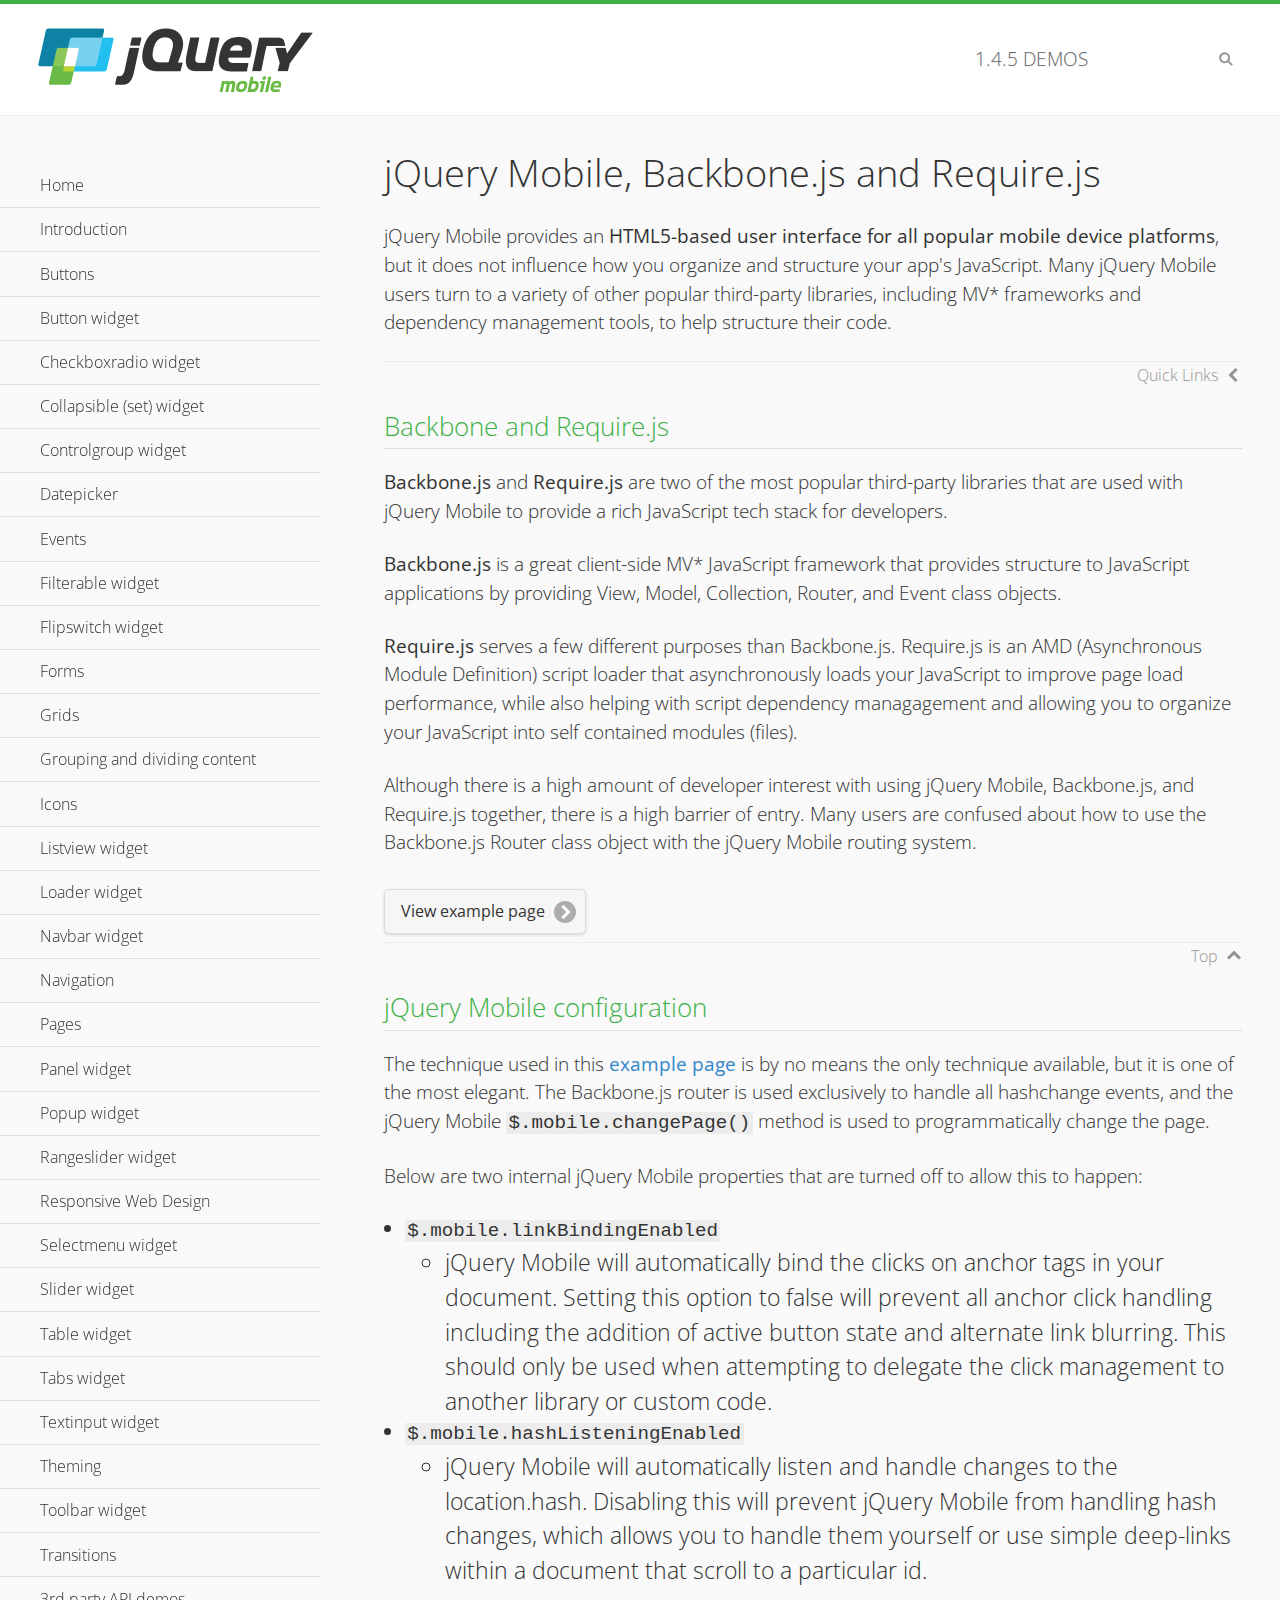
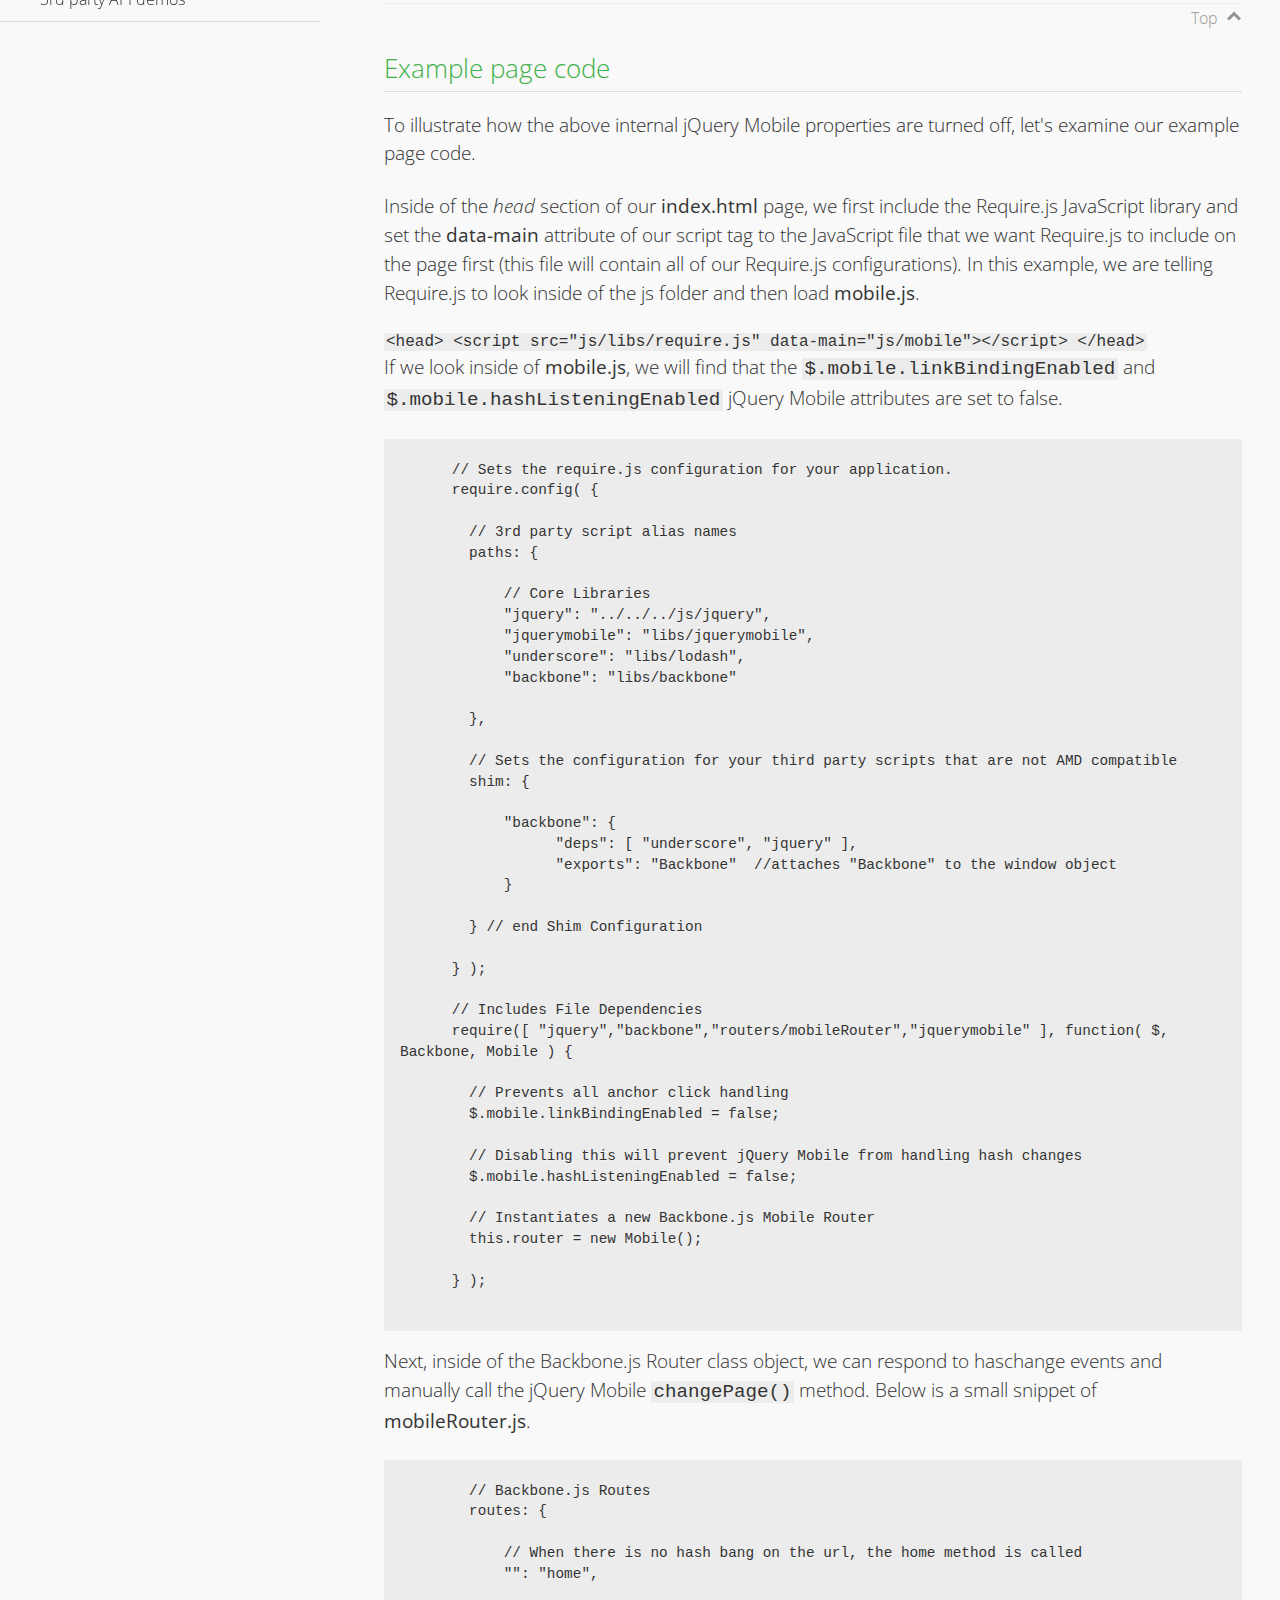
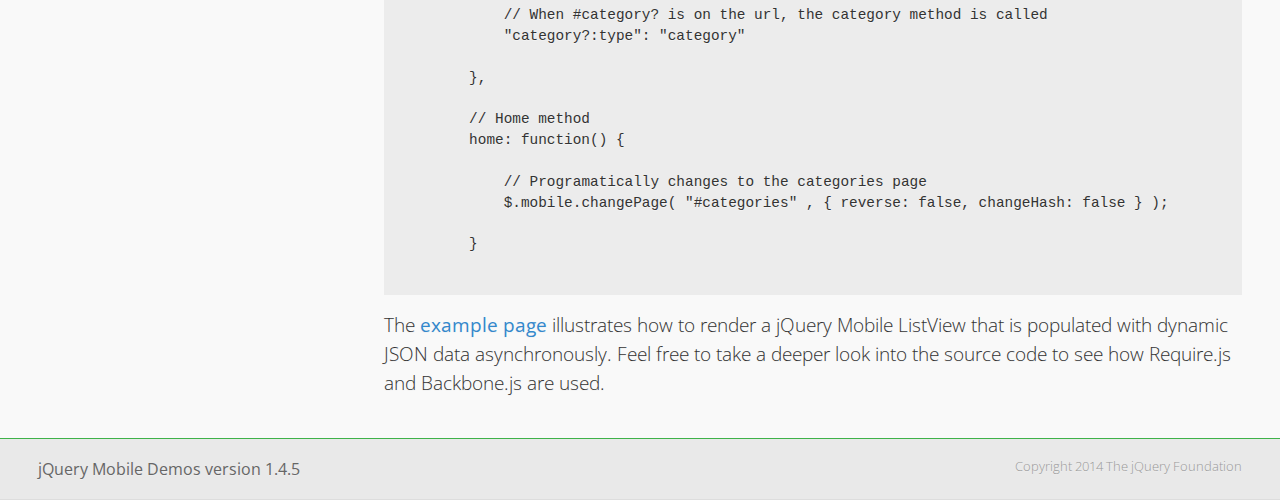
<file: www/JQueryMobile/demos/backbone-requirejs/index.html>
<!DOCTYPE html>
<html>
  <head>
  <meta charset="utf-8">
  <meta name="viewport" content="width=device-width, initial-scale=1">
  <title>jQuery Mobile - Backbone.js and Require.js Apps</title>
	<link rel="shortcut icon" href="../favicon.ico">
    <link rel="stylesheet" href="http://fonts.googleapis.com/css?family=Open+Sans:300,400,700">
	<link rel="stylesheet" href="../css/themes/default/jquery.mobile-1.4.5.min.css">
	<link rel="stylesheet" href="../_assets/css/jqm-demos.css">
	<script src="../js/jquery.js"></script>
	<script src="../_assets/js/index.js"></script>
	<script src="../js/jquery.mobile-1.4.5.min.js"></script>

</head>
<body>
<div data-role="page" class="jqm-demos" data-quicklinks="true">

    <div data-role="header" class="jqm-header">
		<h2><a href="../" title="jQuery Mobile Demos home"><img src="../_assets/img/jquery-logo.png" alt="jQuery Mobile"></a></h2>
		<p><span class="jqm-version"></span> Demos</p>
        <a href="#" class="jqm-navmenu-link ui-btn ui-btn-icon-notext ui-corner-all ui-icon-bars ui-nodisc-icon ui-alt-icon ui-btn-left">Menu</a>
        <a href="#" class="jqm-search-link ui-btn ui-btn-icon-notext ui-corner-all ui-icon-search ui-nodisc-icon ui-alt-icon ui-btn-right">Search</a>
    </div><!-- /header -->

	<div role="main" class="ui-content jqm-content">

      <h1>jQuery Mobile, Backbone.js and Require.js</h1>
      <p>jQuery Mobile provides an <strong>HTML5-based user interface for all popular mobile device platforms</strong>, but it does not influence how you organize and structure your app's JavaScript.  Many jQuery Mobile users turn to a variety of other popular third-party libraries, including MV* frameworks and dependency management tools, to help structure their code.
      </p>

	  <h2>Backbone and Require.js</h2>
      <p><strong>Backbone.js</strong> and <strong>Require.js</strong> are two of the most popular third-party libraries that are used with jQuery Mobile to provide a rich JavaScript tech stack for developers.
      </p>
      <p><strong>Backbone.js</strong> is a great client-side MV* JavaScript framework that provides structure to JavaScript applications by providing View, Model, Collection, Router, and Event class objects.
      </p>
      <p><strong>Require.js</strong> serves a few different purposes than Backbone.js. Require.js is an AMD (Asynchronous Module Definition) script loader that asynchronously loads your JavaScript to improve page load performance, while also helping with script dependency managagement and allowing you to organize your JavaScript into self contained modules (files).
      </p>
      <p>Although there is a high amount of developer interest with using jQuery Mobile, Backbone.js, and Require.js together, there is a high barrier of entry.  Many users are confused about how to use the Backbone.js Router class object with the jQuery Mobile routing system.</p>

	   <a href="backbone-require.html" rel="external" class="ui-btn ui-btn-inline ui-corner-all ui-shadow ui-btn-icon-right ui-icon-carat-r">View example page</a>

      <h2>jQuery Mobile configuration</h2>

      <p>The technique used in this <a href="backbone-require.html" rel="external">example page</a> is by no means the only technique available, but it is one of the most elegant.  The Backbone.js router is used exclusively to handle all hashchange events, and the jQuery Mobile <code>$.mobile.changePage()</code> method is used to programmatically change the page.</p>

      <p>Below are two internal jQuery Mobile properties that are turned off to allow this to happen:</p>

      <ul>
        <li><code>$.mobile.linkBindingEnabled</code>
          <ul>
            <li>jQuery Mobile will automatically bind the clicks on anchor tags in your document. Setting this option to false will prevent all anchor click handling including the addition of active button state and alternate link blurring. This should only be used when attempting to delegate the click management to another library or custom code.</li>
            </ul>
        </li>
        <li><code>$.mobile.hashListeningEnabled</code>
          <ul>
            <li>jQuery Mobile will automatically listen and handle changes to the location.hash. Disabling this will prevent jQuery Mobile from handling hash changes, which allows you to handle them yourself or use simple deep-links within a document that scroll to a particular id.</li>
            </ul>
        </li>
      </ul>

	  <h2>Example page code</h2>
      <p>To illustrate how the above internal jQuery Mobile properties are turned off, let's examine our example page code.</p>

      <p>Inside of the <em>head</em> section of our <strong>index.html</strong> page, we first include the Require.js JavaScript library and set the <strong>data-main</strong> attribute of our script tag to the JavaScript file that we want Require.js to include on the page first (this file will contain all of our Require.js configurations).  In this example, we are telling Require.js to look inside of the js folder and then load <strong>mobile.js</strong>.
      </p>

      <code>
        &lt;head&gt;
          &lt;script src=&quot;js/libs/require.js&quot; data-main=&quot;js/mobile&quot;&gt;&lt;/script&gt;
        &lt;/head&gt;
      </code>
      <p>If we look inside of <strong>mobile.js</strong>, we will find that the <code>$.mobile.linkBindingEnabled</code> and <code>$.mobile.hashListeningEnabled</code> jQuery Mobile attributes are set to false.
      </p>
      <pre>
      <code>
      // Sets the require.js configuration for your application.
      require.config( {

        // 3rd party script alias names
        paths: {

            // Core Libraries
            "jquery": "../../../js/jquery",
            "jquerymobile": "libs/jquerymobile",
            "underscore": "libs/lodash",
            "backbone": "libs/backbone"

        },

        // Sets the configuration for your third party scripts that are not AMD compatible
        shim: {

            "backbone": {
                  "deps": [ "underscore", "jquery" ],
                  "exports": "Backbone"  //attaches "Backbone" to the window object
            }

        } // end Shim Configuration

      } );

      // Includes File Dependencies
      require([ "jquery","backbone","routers/mobileRouter","jquerymobile" ], function( $, Backbone, Mobile ) {

        // Prevents all anchor click handling
        $.mobile.linkBindingEnabled = false;

        // Disabling this will prevent jQuery Mobile from handling hash changes
        $.mobile.hashListeningEnabled = false;

        // Instantiates a new Backbone.js Mobile Router
        this.router = new Mobile();

      } );
</code>
</pre>
<p>Next, inside of the Backbone.js Router class object, we can respond to haschange events and manually call the jQuery Mobile <code>changePage()</code> method.  Below is a small snippet of <strong>mobileRouter.js</strong>.</p>
<pre>
<code>
        // Backbone.js Routes
        routes: {

            // When there is no hash bang on the url, the home method is called
            "": "home",

            // When #category? is on the url, the category method is called
            "category?:type": "category"

        },

        // Home method
        home: function() {

            // Programatically changes to the categories page
            $.mobile.changePage( "#categories" , { reverse: false, changeHash: false } );

        }
</code>
</pre>

		<p>The <a href="backbone-require.html" rel="external">example page</a> illustrates how to render a jQuery Mobile ListView that is populated with dynamic JSON data asynchronously. Feel free to take a deeper look into the source code to see how Require.js and Backbone.js are used.</p>

    </div><!-- /content -->
	    <div data-role="panel" class="jqm-navmenu-panel" data-position="left" data-display="overlay" data-theme="a">
	    	<ul class="jqm-list ui-alt-icon ui-nodisc-icon">
<li data-filtertext="demos homepage" data-icon="home"><a href=".././">Home</a></li>
<li data-filtertext="introduction overview getting started"><a href="../intro/" data-ajax="false">Introduction</a></li>
<li data-filtertext="buttons button markup buttonmarkup method anchor link button element"><a href="../button-markup/" data-ajax="false">Buttons</a></li>
<li data-filtertext="form button widget input button submit reset"><a href="../button/" data-ajax="false">Button widget</a></li>
<li data-role="collapsible" data-enhanced="true" data-collapsed-icon="carat-d" data-expanded-icon="carat-u" data-iconpos="right" data-inset="false" class="ui-collapsible ui-collapsible-themed-content ui-collapsible-collapsed">
	<h3 class="ui-collapsible-heading ui-collapsible-heading-collapsed">
		<a href="#" class="ui-collapsible-heading-toggle ui-btn ui-btn-icon-right ui-btn-inherit ui-icon-carat-d">
		    Checkboxradio widget<span class="ui-collapsible-heading-status"> click to expand contents</span>
		</a>
	</h3>
	<div class="ui-collapsible-content ui-body-inherit ui-collapsible-content-collapsed" aria-hidden="true">
		<ul>
			<li data-filtertext="form checkboxradio widget checkbox input checkboxes controlgroups"><a href="../checkboxradio-checkbox/" data-ajax="false">Checkboxes</a></li>
			<li data-filtertext="form checkboxradio widget radio input radio buttons controlgroups"><a href="../checkboxradio-radio/" data-ajax="false">Radio buttons</a></li>
		</ul>
	</div>
</li>
<li data-role="collapsible" data-enhanced="true" data-collapsed-icon="carat-d" data-expanded-icon="carat-u" data-iconpos="right" data-inset="false" class="ui-collapsible ui-collapsible-themed-content ui-collapsible-collapsed">
	<h3 class="ui-collapsible-heading ui-collapsible-heading-collapsed">
		<a href="#" class="ui-collapsible-heading-toggle ui-btn ui-btn-icon-right ui-btn-inherit ui-icon-carat-d">
			Collapsible (set) widget<span class="ui-collapsible-heading-status"> click to expand contents</span>
		</a>
	</h3>
	<div class="ui-collapsible-content ui-body-inherit ui-collapsible-content-collapsed" aria-hidden="true">
		<ul>
			<li data-filtertext="collapsibles content formatting"><a href="../collapsible/" data-ajax="false">Collapsible</a></li>
			<li data-filtertext="dynamic collapsible set accordion append expand"><a href="../collapsible-dynamic/" data-ajax="false">Dynamic collapsibles</a></li>
			<li data-filtertext="accordions collapsible set widget content formatting grouped collapsibles"><a href="../collapsibleset/" data-ajax="false">Collapsible set</a></li>
		</ul>
	</div>
</li>
<li data-role="collapsible" data-enhanced="true" data-collapsed-icon="carat-d" data-expanded-icon="carat-u" data-iconpos="right" data-inset="false" class="ui-collapsible ui-collapsible-themed-content ui-collapsible-collapsed">
	<h3 class="ui-collapsible-heading ui-collapsible-heading-collapsed">
		<a href="#" class="ui-collapsible-heading-toggle ui-btn ui-btn-icon-right ui-btn-inherit ui-icon-carat-d">
			Controlgroup widget<span class="ui-collapsible-heading-status"> click to expand contents</span>
		</a>
	</h3>
	<div class="ui-collapsible-content ui-body-inherit ui-collapsible-content-collapsed" aria-hidden="true">
		<ul>
			<li data-filtertext="controlgroups selectmenu checkboxradio input grouped buttons horizontal vertical"><a href="../controlgroup/" data-ajax="false">Controlgroup</a></li>
			<li data-filtertext="dynamic controlgroup dynamically add buttons"><a href="../controlgroup-dynamic/" data-ajax="false">Dynamic controlgroups</a></li>
		</ul>
	</div>
</li>
<li data-filtertext="form datepicker widget date input"><a href="../datepicker/" data-ajax="false">Datepicker</a></li>
<li data-role="collapsible" data-enhanced="true" data-collapsed-icon="carat-d" data-expanded-icon="carat-u" data-iconpos="right" data-inset="false" class="ui-collapsible ui-collapsible-themed-content ui-collapsible-collapsed">
	<h3 class="ui-collapsible-heading ui-collapsible-heading-collapsed">
		<a href="#" class="ui-collapsible-heading-toggle ui-btn ui-btn-icon-right ui-btn-inherit ui-icon-carat-d">
			Events<span class="ui-collapsible-heading-status"> click to expand contents</span>
		</a>
	</h3>
	<div class="ui-collapsible-content ui-body-inherit ui-collapsible-content-collapsed" aria-hidden="true">
		<ul>
			<li data-filtertext="swipe to delete list items listviews swipe events"><a href="../swipe-list/" data-ajax="false">Swipe list items</a></li>
			<li data-filtertext="swipe to navigate swipe page navigation swipe events"><a href="../swipe-page/" data-ajax="false">Swipe page navigation</a></li>
		</ul>
	</div>
</li>
<li data-filtertext="filterable filter elements sorting searching listview table"><a href="../filterable/" data-ajax="false">Filterable widget</a></li>
<li data-filtertext="form flipswitch widget flip toggle switch binary select checkbox input"><a href="../flipswitch/" data-ajax="false">Flipswitch widget</a></li>
<li data-role="collapsible" data-enhanced="true" data-collapsed-icon="carat-d" data-expanded-icon="carat-u" data-iconpos="right" data-inset="false" class="ui-collapsible ui-collapsible-themed-content ui-collapsible-collapsed">
	<h3 class="ui-collapsible-heading ui-collapsible-heading-collapsed">
		<a href="#" class="ui-collapsible-heading-toggle ui-btn ui-btn-icon-right ui-btn-inherit ui-icon-carat-d">
			Forms<span class="ui-collapsible-heading-status"> click to expand contents</span>
		</a>
	</h3>
	<div class="ui-collapsible-content ui-body-inherit ui-collapsible-content-collapsed" aria-hidden="true">
		<ul>
			<li data-filtertext="forms text checkbox radio range button submit reset inputs selects textarea slider flipswitch label form elements"><a href="../forms/" data-ajax="false">Forms</a></li>
			<li data-filtertext="form hide labels hidden accessible ui-hidden-accessible forms"><a href="../forms-label-hidden-accessible/" data-ajax="false">Hide labels</a></li>
			<li data-filtertext="form field containers fieldcontain ui-field-contain forms"><a href="../forms-field-contain/" data-ajax="false">Field containers</a></li>
			<li data-filtertext="forms disabled form elements"><a href="../forms-disabled/" data-ajax="false">Forms disabled</a></li>
			<li data-filtertext="forms gallery examples overview forms text checkbox radio range button submit reset inputs selects textarea slider flipswitch label form elements"><a href="../forms-gallery/" data-ajax="false">Forms gallery</a></li>
		</ul>
	</div>
</li>
<li data-role="collapsible" data-enhanced="true" data-collapsed-icon="carat-d" data-expanded-icon="carat-u" data-iconpos="right" data-inset="false" class="ui-collapsible ui-collapsible-themed-content ui-collapsible-collapsed">
	<h3 class="ui-collapsible-heading ui-collapsible-heading-collapsed">
		<a href="#" class="ui-collapsible-heading-toggle ui-btn ui-btn-icon-right ui-btn-inherit ui-icon-carat-d">
			Grids<span class="ui-collapsible-heading-status"> click to expand contents</span>
		</a>
	</h3>
	<div class="ui-collapsible-content ui-body-inherit ui-collapsible-content-collapsed" aria-hidden="true">
		<ul>
			<li data-filtertext="grids columns blocks content formatting rwd responsive css framework"><a href="../grids/" data-ajax="false">Grids</a></li>
			<li data-filtertext="buttons in grids css framework"><a href="../grids-buttons/" data-ajax="false">Buttons in grids</a></li>
			<li data-filtertext="custom responsive grids rwd css framework"><a href="../grids-custom-responsive/" data-ajax="false">Custom responsive grids</a></li>
		</ul>
	</div>
</li>
<li data-filtertext="blocks content formatting sections heading"><a href="../body-bar-classes/" data-ajax="false">Grouping and dividing content</a></li>
<li data-role="collapsible" data-enhanced="true" data-collapsed-icon="carat-d" data-expanded-icon="carat-u" data-iconpos="right" data-inset="false" class="ui-collapsible ui-collapsible-themed-content ui-collapsible-collapsed">
	<h3 class="ui-collapsible-heading ui-collapsible-heading-collapsed">
		<a href="#" class="ui-collapsible-heading-toggle ui-btn ui-btn-icon-right ui-btn-inherit ui-icon-carat-d">
			Icons<span class="ui-collapsible-heading-status"> click to expand contents</span>
		</a>
	</h3>
	<div class="ui-collapsible-content ui-body-inherit ui-collapsible-content-collapsed" aria-hidden="true">
		<ul>
			<li data-filtertext="button icons svg disc alt custom icon position"><a href="../icons/" data-ajax="false">Icons</a></li>
			<li data-filtertext=""><a href="../icons-grunticon/" data-ajax="false">Grunticon loader</a></li>
		</ul>
	</div>
</li>
<li data-role="collapsible" data-enhanced="true" data-collapsed-icon="carat-d" data-expanded-icon="carat-u" data-iconpos="right" data-inset="false" class="ui-collapsible ui-collapsible-themed-content ui-collapsible-collapsed">
	<h3 class="ui-collapsible-heading ui-collapsible-heading-collapsed">
		<a href="#" class="ui-collapsible-heading-toggle ui-btn ui-btn-icon-right ui-btn-inherit ui-icon-carat-d">
			Listview widget<span class="ui-collapsible-heading-status"> click to expand contents</span>
		</a>
	</h3>
	<div class="ui-collapsible-content ui-body-inherit ui-collapsible-content-collapsed" aria-hidden="true">
		<ul>
			<li data-filtertext="listview widget thumbnails icons nested split button collapsible ul ol"><a href="../listview/" data-ajax="false">Listview</a></li>
			<li data-filtertext="autocomplete filterable reveal listview filtertextbeforefilter placeholder"><a href="../listview-autocomplete/" data-ajax="false">Listview autocomplete</a></li>
			<li data-filtertext="autocomplete filterable reveal listview remote data filtertextbeforefilter placeholder"><a href="../listview-autocomplete-remote/" data-ajax="false">Listview autocomplete remote data</a></li>
			<li data-filtertext="autodividers anchor jump scroll linkbars listview lists ul ol"><a href="../listview-autodividers-linkbar/" data-ajax="false">Listview autodividers linkbar</a></li>
			<li data-filtertext="listview autodividers selector autodividersselector lists ul ol"><a href="../listview-autodividers-selector/" data-ajax="false">Listview autodividers selector</a></li>
			<li data-filtertext="listview nested list items"><a href="../listview-nested-lists/" data-ajax="false">Nested Listviews</a></li>
			<li data-filtertext="listview collapsible list items flat"><a href="../listview-collapsible-item-flat/" data-ajax="false">Listview collapsible list items (flat)</a></li>
			<li data-filtertext="listview collapsible list indented"><a href="../listview-collapsible-item-indented/" data-ajax="false">Listview collapsible list items (indented)</a></li>
			<li data-filtertext="grid listview responsive grids responsive listviews lists ul"><a href="../listview-grid/" data-ajax="false">Listview responsive grid</a></li>
		</ul>
	</div>
</li>
<li data-filtertext="loader widget page loading navigation overlay spinner"><a href="../loader/" data-ajax="false">Loader widget</a></li>
<li data-filtertext="navbar widget navmenu toolbars header footer"><a href="../navbar/" data-ajax="false">Navbar widget</a></li>
<li data-role="collapsible" data-enhanced="true" data-collapsed-icon="carat-d" data-expanded-icon="carat-u" data-iconpos="right" data-inset="false" class="ui-collapsible ui-collapsible-themed-content ui-collapsible-collapsed">
	<h3 class="ui-collapsible-heading ui-collapsible-heading-collapsed">
		<a href="#" class="ui-collapsible-heading-toggle ui-btn ui-btn-icon-right ui-btn-inherit ui-icon-carat-d">
			Navigation<span class="ui-collapsible-heading-status"> click to expand contents</span>
		</a>
	</h3>
	<div class="ui-collapsible-content ui-body-inherit ui-collapsible-content-collapsed" aria-hidden="true">
		<ul>
			<li data-filtertext="ajax navigation navigate widget history event method"><a href="../navigation/" data-ajax="false">Navigation</a></li>
			<li data-filtertext="linking pages page links navigation ajax prefetch cache"><a href="../navigation-linking-pages/" data-ajax="false">Linking pages</a></li>
			<!-- <li data-filtertext="php redirect server redirection server-side navigation"><a href="../navigation-php-redirect/" data-ajax="false">PHP redirect demo</a></li>-->
			<li data-filtertext="navigation redirection hash query"><a href="../navigation-hash-processing/" data-ajax="false">Hash processing demo</a></li>
			<li data-filtertext="navigation redirection hash query"><a href="../page-events/" data-ajax="false">Page Navigation Events</a></li>
		</ul>
	</div>
</li>
<li data-role="collapsible" data-enhanced="true" data-collapsed-icon="carat-d" data-expanded-icon="carat-u" data-iconpos="right" data-inset="false" class="ui-collapsible ui-collapsible-themed-content ui-collapsible-collapsed">
	<h3 class="ui-collapsible-heading ui-collapsible-heading-collapsed">
		<a href="#" class="ui-collapsible-heading-toggle ui-btn ui-btn-icon-right ui-btn-inherit ui-icon-carat-d">
			Pages<span class="ui-collapsible-heading-status"> click to expand contents</span>
		</a>
	</h3>
	<div class="ui-collapsible-content ui-body-inherit ui-collapsible-content-collapsed" aria-hidden="true">
		<ul>
			<li data-filtertext="pages page widget ajax navigation"><a href="../pages/" data-ajax="false">Pages</a></li>
			<li data-filtertext="single page"><a href="../pages-single-page/" data-ajax="false">Single page</a></li>
			<li data-filtertext="multipage multi-page page"><a href="../pages-multi-page/" data-ajax="false">Multi-page template</a></li>
			<li data-filtertext="dialog page widget modal popup"><a href="../pages-dialog/" data-ajax="false">Dialog page</a></li>
		</ul>
	</div>
</li>
<li data-role="collapsible" data-enhanced="true" data-collapsed-icon="carat-d" data-expanded-icon="carat-u" data-iconpos="right" data-inset="false" class="ui-collapsible ui-collapsible-themed-content ui-collapsible-collapsed">
	<h3 class="ui-collapsible-heading ui-collapsible-heading-collapsed">
		<a href="#" class="ui-collapsible-heading-toggle ui-btn ui-btn-icon-right ui-btn-inherit ui-icon-carat-d">
			Panel widget<span class="ui-collapsible-heading-status"> click to expand contents</span>
		</a>
	</h3>
	<div class="ui-collapsible-content ui-body-inherit ui-collapsible-content-collapsed" aria-hidden="true">
		<ul>
			<li data-filtertext="panel widget sliding panels reveal push overlay responsive"><a href="../panel/" data-ajax="false">Panel</a></li>
			<li data-filtertext=""><a href="../panel-external/" data-ajax="false">External panels</a></li>
			<li data-filtertext="panel "><a href="../panel-fixed/" data-ajax="false">Fixed panels</a></li>
			<li data-filtertext="panel slide panels sliding panels shadow rwd responsive breakpoint"><a href="../panel-responsive/" data-ajax="false">Panels responsive</a></li>
			<li data-filtertext="panel custom style custom panel width reveal shadow listview panel styling page background wrapper"><a href="../panel-styling/" data-ajax="false">Custom panel style</a></li>
			<li data-filtertext="panel open on swipe"><a href="../panel-swipe-open/" data-ajax="false">Panel open on swipe</a></li>
			<li data-filtertext="panels outside page internal external toolbars"><a href="../panel-external-internal/" data-ajax="false">Panel external and internal</a></li>
		</ul>
	</div>
</li>
<li data-role="collapsible" data-enhanced="true" data-collapsed-icon="carat-d" data-expanded-icon="carat-u" data-iconpos="right" data-inset="false" class="ui-collapsible ui-collapsible-themed-content ui-collapsible-collapsed">
	<h3 class="ui-collapsible-heading ui-collapsible-heading-collapsed">
		<a href="#" class="ui-collapsible-heading-toggle ui-btn ui-btn-icon-right ui-btn-inherit ui-icon-carat-d">
			Popup widget<span class="ui-collapsible-heading-status"> click to expand contents</span>
		</a>
	</h3>
	<div class="ui-collapsible-content ui-body-inherit ui-collapsible-content-collapsed" aria-hidden="true">
		<ul>
			<li data-filtertext="popup widget popups dialog modal transition tooltip lightbox form overlay screen flip pop fade transition"><a href="../popup/" data-ajax="false">Popup</a></li>
			<li data-filtertext="popup alignment position"><a href="../popup-alignment/" data-ajax="false">Popup alignment</a></li>
			<li data-filtertext="popup arrow size popups popover"><a href="../popup-arrow-size/" data-ajax="false">Popup arrow size</a></li>
			<li data-filtertext="dynamic popups popup images lightbox"><a href="../popup-dynamic/" data-ajax="false">Dynamic popups</a></li>
			<li data-filtertext="popups with iframes scaling"><a href="../popup-iframe/" data-ajax="false">Popups with iframes</a></li>
			<li data-filtertext="popup image scaling"><a href="../popup-image-scaling/" data-ajax="false">Popup image scaling</a></li>
			<li data-filtertext="external popup outside multi-page"><a href="../popup-outside-multipage/" data-ajax="false">Popup outside multi-page</a></li>
		</ul>
	</div>
</li>
<li data-filtertext="form rangeslider widget dual sliders dual handle sliders range input"><a href="../rangeslider/" data-ajax="false">Rangeslider widget</a></li>
<li data-filtertext="responsive web design rwd adaptive progressive enhancement PE accessible mobile breakpoints media query media queries"><a href="../rwd/" data-ajax="false">Responsive Web Design</a></li>
<li data-role="collapsible" data-enhanced="true" data-collapsed-icon="carat-d" data-expanded-icon="carat-u" data-iconpos="right" data-inset="false" class="ui-collapsible ui-collapsible-themed-content ui-collapsible-collapsed">
	<h3 class="ui-collapsible-heading ui-collapsible-heading-collapsed">
		<a href="#" class="ui-collapsible-heading-toggle ui-btn ui-btn-icon-right ui-btn-inherit ui-icon-carat-d">
			Selectmenu widget<span class="ui-collapsible-heading-status"> click to expand contents</span>
		</a>
	</h3>
	<div class="ui-collapsible-content ui-body-inherit ui-collapsible-content-collapsed" aria-hidden="true">
		<ul>
			<li data-filtertext="form selectmenu widget select input custom select menu selects"><a href="../selectmenu/" data-ajax="false">Selectmenu</a></li>
			<li data-filtertext="form custom select menu selectmenu widget custom menu option optgroup multiple selects"><a href="../selectmenu-custom/" data-ajax="false">Custom select menu</a></li>
			<li data-filtertext="filterable select filter popup dialog"><a href="../selectmenu-custom-filter/" data-ajax="false">Custom select menu with filter</a></li>
		</ul>
	</div>
</li>
<li data-role="collapsible" data-enhanced="true" data-collapsed-icon="carat-d" data-expanded-icon="carat-u" data-iconpos="right" data-inset="false" class="ui-collapsible ui-collapsible-themed-content ui-collapsible-collapsed">
	<h3 class="ui-collapsible-heading ui-collapsible-heading-collapsed">
		<a href="#" class="ui-collapsible-heading-toggle ui-btn ui-btn-icon-right ui-btn-inherit ui-icon-carat-d">
			Slider widget<span class="ui-collapsible-heading-status"> click to expand contents</span>
		</a>
	</h3>
	<div class="ui-collapsible-content ui-body-inherit ui-collapsible-content-collapsed" aria-hidden="true">
		<ul>
			<li data-filtertext="form slider widget range input single sliders"><a href="../slider/" data-ajax="false">Slider</a></li>
			<li data-filtertext="form slider widget flipswitch slider binary select flip toggle switch"><a href="../slider-flipswitch/" data-ajax="false">Slider flip toggle switch</a></li>
			<li data-filtertext="form slider tooltip handle value input range sliders"><a href="../slider-tooltip/" data-ajax="false">Slider tooltip</a></li>
		</ul>
	</div>
</li>
<li data-role="collapsible" data-enhanced="true" data-collapsed-icon="carat-d" data-expanded-icon="carat-u" data-iconpos="right" data-inset="false" class="ui-collapsible ui-collapsible-themed-content ui-collapsible-collapsed">
	<h3 class="ui-collapsible-heading ui-collapsible-heading-collapsed">
		<a href="#" class="ui-collapsible-heading-toggle ui-btn ui-btn-icon-right ui-btn-inherit ui-icon-carat-d">
			Table widget<span class="ui-collapsible-heading-status"> click to expand contents</span>
		</a>
	</h3>
	<div class="ui-collapsible-content ui-body-inherit ui-collapsible-content-collapsed" aria-hidden="true">
		<ul>
			<li data-filtertext="table widget reflow column toggle th td responsive tables rwd hide show tabular"><a href="../table-column-toggle/" data-ajax="false">Table Column Toggle</a></li>
			<li data-filtertext="table column toggle phone comparison demo"><a href="../table-column-toggle-example/" data-ajax="false">Table Column Toggle demo</a></li>
			<li data-filtertext="responsive tables table column toggle heading groups rwd breakpoint"><a href="../table-column-toggle-heading-groups/" data-ajax="false">Table Column Toggle heading groups</a></li>
			<li data-filtertext="responsive tables table column toggle hide rwd breakpoint customization options"><a href="../table-column-toggle-options/" data-ajax="false">Table Column Toggle options</a></li>
			<li data-filtertext="table reflow th td responsive rwd columns tabular"><a href="../table-reflow/" data-ajax="false">Table Reflow</a></li>
			<li data-filtertext="responsive tables table reflow heading groups rwd breakpoint"><a href="../table-reflow-heading-groups/" data-ajax="false">Table Reflow heading groups</a></li>
			<li data-filtertext="responsive tables table reflow stripes strokes table style"><a href="../table-reflow-stripes-strokes/" data-ajax="false">Table Reflow stripes and strokes</a></li>
			<li data-filtertext="responsive tables table reflow stack custom styles"><a href="../table-reflow-styling/" data-ajax="false">Table Reflow custom styles</a></li>
		</ul>
	</div>
</li>
<li data-filtertext="ui tabs widget"><a href="../tabs/" data-ajax="false">Tabs widget</a></li>
<li data-filtertext="form textinput widget text input textarea number date time tel email file color password"><a href="../textinput/" data-ajax="false">Textinput widget</a></li>
<li data-role="collapsible" data-enhanced="true" data-collapsed-icon="carat-d" data-expanded-icon="carat-u" data-iconpos="right" data-inset="false" class="ui-collapsible ui-collapsible-themed-content ui-collapsible-collapsed">
	<h3 class="ui-collapsible-heading ui-collapsible-heading-collapsed">
		<a href="#" class="ui-collapsible-heading-toggle ui-btn ui-btn-icon-right ui-btn-inherit ui-icon-carat-d">
			Theming<span class="ui-collapsible-heading-status"> click to expand contents</span>
		</a>
	</h3>
	<div class="ui-collapsible-content ui-body-inherit ui-collapsible-content-collapsed" aria-hidden="true">
		<ul>
			<li data-filtertext="default theme swatches theming style css"><a href="../theme-default/" data-ajax="false">Default theme</a></li>
			<li data-filtertext="classic theme old theme swatches theming style css"><a href="../theme-classic/" data-ajax="false">Classic theme</a></li>
		</ul>
	</div>
</li>
<li data-role="collapsible" data-enhanced="true" data-collapsed-icon="carat-d" data-expanded-icon="carat-u" data-iconpos="right" data-inset="false" class="ui-collapsible ui-collapsible-themed-content ui-collapsible-collapsed">
	<h3 class="ui-collapsible-heading ui-collapsible-heading-collapsed">
		<a href="#" class="ui-collapsible-heading-toggle ui-btn ui-btn-icon-right ui-btn-inherit ui-icon-carat-d">
			Toolbar widget<span class="ui-collapsible-heading-status"> click to expand contents</span>
		</a>
	</h3>
	<div class="ui-collapsible-content ui-body-inherit ui-collapsible-content-collapsed" aria-hidden="true">
		<ul>
			<li data-filtertext="toolbar widget header footer toolbars fixed fullscreen external sections"><a href="../toolbar/" data-ajax="false">Toolbar</a></li>
			<li data-filtertext="dynamic toolbars dynamically add toolbar header footer"><a href="../toolbar-dynamic/" data-ajax="false">Dynamic toolbars</a></li>
			<li data-filtertext="external toolbars header footer"><a href="../toolbar-external/" data-ajax="false">External toolbars</a></li>
			<li data-filtertext="fixed toolbars header footer"><a href="../toolbar-fixed/" data-ajax="false">Fixed toolbars</a></li>
			<li data-filtertext="fixed fullscreen toolbars header footer"><a href="../toolbar-fixed-fullscreen/" data-ajax="false">Fullscreen toolbars</a></li>
			<li data-filtertext="external fixed toolbars header footer"><a href="../toolbar-fixed-external/" data-ajax="false">Fixed external toolbars</a></li>
			<li data-filtertext="external persistent toolbars header footer navbar navmenu"><a href="../toolbar-fixed-persistent/" data-ajax="false">Persistent toolbars</a></li>
			<li data-filtertext="external ajax optimized toolbars persistent toolbars header footer navbar"><a href="../toolbar-fixed-persistent-optimized/" data-ajax="false">Ajax optimized toolbars</a></li>
			<li data-filtertext="form in toolbars header footer"><a href="../toolbar-fixed-forms/" data-ajax="false">Form in toolbar</a></li>
		</ul>
	</div>
</li>
<li data-filtertext="page transitions animated pages popup navigation flip slide fade pop"><a href="../transitions/" data-ajax="false">Transitions</a></li>
<li data-role="collapsible" data-enhanced="true" data-collapsed-icon="carat-d" data-expanded-icon="carat-u" data-iconpos="right" data-inset="false" class="ui-collapsible ui-collapsible-themed-content ui-collapsible-collapsed">
	<h3 class="ui-collapsible-heading ui-collapsible-heading-collapsed">
		<a href="#" class="ui-collapsible-heading-toggle ui-btn ui-btn-icon-right ui-btn-inherit ui-icon-carat-d">
			3rd party API demos<span class="ui-collapsible-heading-status"> click to expand contents</span>
		</a>
	</h3>
	<div class="ui-collapsible-content ui-body-inherit ui-collapsible-content-collapsed" aria-hidden="true">
		<ul>
			<li data-filtertext="backbone requirejs navigation router"><a href="../backbone-requirejs/" data-ajax="false">Backbone RequireJS</a></li>
			<li data-filtertext="google maps geolocation demo"><a href="../map-geolocation/" data-ajax="false">Google Maps geolocation</a></li>
			<li data-filtertext="google maps hybrid"><a href="../map-list-toggle/" data-ajax="false">Google Maps list toggle</a></li>
		</ul>
	</div>
</li>



		     </ul>
		</div><!-- /panel -->


    <div data-role="footer" data-position="fixed" data-tap-toggle="false" class="jqm-footer">
        <p>jQuery Mobile Demos version <span class="jqm-version"></span></p>
        <p>Copyright 2014 The jQuery Foundation</p>
    </div><!-- /footer -->
	<!-- TODO: This should become an external panel so we can add input to markup (unique ID) -->
    <div data-role="panel" class="jqm-search-panel" data-position="right" data-display="overlay" data-theme="a">
		<div class="jqm-search">
			<ul class="jqm-list" data-filter-placeholder="Search demos..." data-filter-reveal="true">
<li data-filtertext="demos homepage" data-icon="home"><a href=".././">Home</a></li>
<li data-filtertext="introduction overview getting started"><a href="../intro/" data-ajax="false">Introduction</a></li>
<li data-filtertext="buttons button markup buttonmarkup method anchor link button element"><a href="../button-markup/" data-ajax="false">Buttons</a></li>
<li data-filtertext="form button widget input button submit reset"><a href="../button/" data-ajax="false">Button widget</a></li>
<li data-role="collapsible" data-enhanced="true" data-collapsed-icon="carat-d" data-expanded-icon="carat-u" data-iconpos="right" data-inset="false" class="ui-collapsible ui-collapsible-themed-content ui-collapsible-collapsed">
	<h3 class="ui-collapsible-heading ui-collapsible-heading-collapsed">
		<a href="#" class="ui-collapsible-heading-toggle ui-btn ui-btn-icon-right ui-btn-inherit ui-icon-carat-d">
		    Checkboxradio widget<span class="ui-collapsible-heading-status"> click to expand contents</span>
		</a>
	</h3>
	<div class="ui-collapsible-content ui-body-inherit ui-collapsible-content-collapsed" aria-hidden="true">
		<ul>
			<li data-filtertext="form checkboxradio widget checkbox input checkboxes controlgroups"><a href="../checkboxradio-checkbox/" data-ajax="false">Checkboxes</a></li>
			<li data-filtertext="form checkboxradio widget radio input radio buttons controlgroups"><a href="../checkboxradio-radio/" data-ajax="false">Radio buttons</a></li>
		</ul>
	</div>
</li>
<li data-role="collapsible" data-enhanced="true" data-collapsed-icon="carat-d" data-expanded-icon="carat-u" data-iconpos="right" data-inset="false" class="ui-collapsible ui-collapsible-themed-content ui-collapsible-collapsed">
	<h3 class="ui-collapsible-heading ui-collapsible-heading-collapsed">
		<a href="#" class="ui-collapsible-heading-toggle ui-btn ui-btn-icon-right ui-btn-inherit ui-icon-carat-d">
			Collapsible (set) widget<span class="ui-collapsible-heading-status"> click to expand contents</span>
		</a>
	</h3>
	<div class="ui-collapsible-content ui-body-inherit ui-collapsible-content-collapsed" aria-hidden="true">
		<ul>
			<li data-filtertext="collapsibles content formatting"><a href="../collapsible/" data-ajax="false">Collapsible</a></li>
			<li data-filtertext="dynamic collapsible set accordion append expand"><a href="../collapsible-dynamic/" data-ajax="false">Dynamic collapsibles</a></li>
			<li data-filtertext="accordions collapsible set widget content formatting grouped collapsibles"><a href="../collapsibleset/" data-ajax="false">Collapsible set</a></li>
		</ul>
	</div>
</li>
<li data-role="collapsible" data-enhanced="true" data-collapsed-icon="carat-d" data-expanded-icon="carat-u" data-iconpos="right" data-inset="false" class="ui-collapsible ui-collapsible-themed-content ui-collapsible-collapsed">
	<h3 class="ui-collapsible-heading ui-collapsible-heading-collapsed">
		<a href="#" class="ui-collapsible-heading-toggle ui-btn ui-btn-icon-right ui-btn-inherit ui-icon-carat-d">
			Controlgroup widget<span class="ui-collapsible-heading-status"> click to expand contents</span>
		</a>
	</h3>
	<div class="ui-collapsible-content ui-body-inherit ui-collapsible-content-collapsed" aria-hidden="true">
		<ul>
			<li data-filtertext="controlgroups selectmenu checkboxradio input grouped buttons horizontal vertical"><a href="../controlgroup/" data-ajax="false">Controlgroup</a></li>
			<li data-filtertext="dynamic controlgroup dynamically add buttons"><a href="../controlgroup-dynamic/" data-ajax="false">Dynamic controlgroups</a></li>
		</ul>
	</div>
</li>
<li data-filtertext="form datepicker widget date input"><a href="../datepicker/" data-ajax="false">Datepicker</a></li>
<li data-role="collapsible" data-enhanced="true" data-collapsed-icon="carat-d" data-expanded-icon="carat-u" data-iconpos="right" data-inset="false" class="ui-collapsible ui-collapsible-themed-content ui-collapsible-collapsed">
	<h3 class="ui-collapsible-heading ui-collapsible-heading-collapsed">
		<a href="#" class="ui-collapsible-heading-toggle ui-btn ui-btn-icon-right ui-btn-inherit ui-icon-carat-d">
			Events<span class="ui-collapsible-heading-status"> click to expand contents</span>
		</a>
	</h3>
	<div class="ui-collapsible-content ui-body-inherit ui-collapsible-content-collapsed" aria-hidden="true">
		<ul>
			<li data-filtertext="swipe to delete list items listviews swipe events"><a href="../swipe-list/" data-ajax="false">Swipe list items</a></li>
			<li data-filtertext="swipe to navigate swipe page navigation swipe events"><a href="../swipe-page/" data-ajax="false">Swipe page navigation</a></li>
		</ul>
	</div>
</li>
<li data-filtertext="filterable filter elements sorting searching listview table"><a href="../filterable/" data-ajax="false">Filterable widget</a></li>
<li data-filtertext="form flipswitch widget flip toggle switch binary select checkbox input"><a href="../flipswitch/" data-ajax="false">Flipswitch widget</a></li>
<li data-role="collapsible" data-enhanced="true" data-collapsed-icon="carat-d" data-expanded-icon="carat-u" data-iconpos="right" data-inset="false" class="ui-collapsible ui-collapsible-themed-content ui-collapsible-collapsed">
	<h3 class="ui-collapsible-heading ui-collapsible-heading-collapsed">
		<a href="#" class="ui-collapsible-heading-toggle ui-btn ui-btn-icon-right ui-btn-inherit ui-icon-carat-d">
			Forms<span class="ui-collapsible-heading-status"> click to expand contents</span>
		</a>
	</h3>
	<div class="ui-collapsible-content ui-body-inherit ui-collapsible-content-collapsed" aria-hidden="true">
		<ul>
			<li data-filtertext="forms text checkbox radio range button submit reset inputs selects textarea slider flipswitch label form elements"><a href="../forms/" data-ajax="false">Forms</a></li>
			<li data-filtertext="form hide labels hidden accessible ui-hidden-accessible forms"><a href="../forms-label-hidden-accessible/" data-ajax="false">Hide labels</a></li>
			<li data-filtertext="form field containers fieldcontain ui-field-contain forms"><a href="../forms-field-contain/" data-ajax="false">Field containers</a></li>
			<li data-filtertext="forms disabled form elements"><a href="../forms-disabled/" data-ajax="false">Forms disabled</a></li>
			<li data-filtertext="forms gallery examples overview forms text checkbox radio range button submit reset inputs selects textarea slider flipswitch label form elements"><a href="../forms-gallery/" data-ajax="false">Forms gallery</a></li>
		</ul>
	</div>
</li>
<li data-role="collapsible" data-enhanced="true" data-collapsed-icon="carat-d" data-expanded-icon="carat-u" data-iconpos="right" data-inset="false" class="ui-collapsible ui-collapsible-themed-content ui-collapsible-collapsed">
	<h3 class="ui-collapsible-heading ui-collapsible-heading-collapsed">
		<a href="#" class="ui-collapsible-heading-toggle ui-btn ui-btn-icon-right ui-btn-inherit ui-icon-carat-d">
			Grids<span class="ui-collapsible-heading-status"> click to expand contents</span>
		</a>
	</h3>
	<div class="ui-collapsible-content ui-body-inherit ui-collapsible-content-collapsed" aria-hidden="true">
		<ul>
			<li data-filtertext="grids columns blocks content formatting rwd responsive css framework"><a href="../grids/" data-ajax="false">Grids</a></li>
			<li data-filtertext="buttons in grids css framework"><a href="../grids-buttons/" data-ajax="false">Buttons in grids</a></li>
			<li data-filtertext="custom responsive grids rwd css framework"><a href="../grids-custom-responsive/" data-ajax="false">Custom responsive grids</a></li>
		</ul>
	</div>
</li>
<li data-filtertext="blocks content formatting sections heading"><a href="../body-bar-classes/" data-ajax="false">Grouping and dividing content</a></li>
<li data-role="collapsible" data-enhanced="true" data-collapsed-icon="carat-d" data-expanded-icon="carat-u" data-iconpos="right" data-inset="false" class="ui-collapsible ui-collapsible-themed-content ui-collapsible-collapsed">
	<h3 class="ui-collapsible-heading ui-collapsible-heading-collapsed">
		<a href="#" class="ui-collapsible-heading-toggle ui-btn ui-btn-icon-right ui-btn-inherit ui-icon-carat-d">
			Icons<span class="ui-collapsible-heading-status"> click to expand contents</span>
		</a>
	</h3>
	<div class="ui-collapsible-content ui-body-inherit ui-collapsible-content-collapsed" aria-hidden="true">
		<ul>
			<li data-filtertext="button icons svg disc alt custom icon position"><a href="../icons/" data-ajax="false">Icons</a></li>
			<li data-filtertext=""><a href="../icons-grunticon/" data-ajax="false">Grunticon loader</a></li>
		</ul>
	</div>
</li>
<li data-role="collapsible" data-enhanced="true" data-collapsed-icon="carat-d" data-expanded-icon="carat-u" data-iconpos="right" data-inset="false" class="ui-collapsible ui-collapsible-themed-content ui-collapsible-collapsed">
	<h3 class="ui-collapsible-heading ui-collapsible-heading-collapsed">
		<a href="#" class="ui-collapsible-heading-toggle ui-btn ui-btn-icon-right ui-btn-inherit ui-icon-carat-d">
			Listview widget<span class="ui-collapsible-heading-status"> click to expand contents</span>
		</a>
	</h3>
	<div class="ui-collapsible-content ui-body-inherit ui-collapsible-content-collapsed" aria-hidden="true">
		<ul>
			<li data-filtertext="listview widget thumbnails icons nested split button collapsible ul ol"><a href="../listview/" data-ajax="false">Listview</a></li>
			<li data-filtertext="autocomplete filterable reveal listview filtertextbeforefilter placeholder"><a href="../listview-autocomplete/" data-ajax="false">Listview autocomplete</a></li>
			<li data-filtertext="autocomplete filterable reveal listview remote data filtertextbeforefilter placeholder"><a href="../listview-autocomplete-remote/" data-ajax="false">Listview autocomplete remote data</a></li>
			<li data-filtertext="autodividers anchor jump scroll linkbars listview lists ul ol"><a href="../listview-autodividers-linkbar/" data-ajax="false">Listview autodividers linkbar</a></li>
			<li data-filtertext="listview autodividers selector autodividersselector lists ul ol"><a href="../listview-autodividers-selector/" data-ajax="false">Listview autodividers selector</a></li>
			<li data-filtertext="listview nested list items"><a href="../listview-nested-lists/" data-ajax="false">Nested Listviews</a></li>
			<li data-filtertext="listview collapsible list items flat"><a href="../listview-collapsible-item-flat/" data-ajax="false">Listview collapsible list items (flat)</a></li>
			<li data-filtertext="listview collapsible list indented"><a href="../listview-collapsible-item-indented/" data-ajax="false">Listview collapsible list items (indented)</a></li>
			<li data-filtertext="grid listview responsive grids responsive listviews lists ul"><a href="../listview-grid/" data-ajax="false">Listview responsive grid</a></li>
		</ul>
	</div>
</li>
<li data-filtertext="loader widget page loading navigation overlay spinner"><a href="../loader/" data-ajax="false">Loader widget</a></li>
<li data-filtertext="navbar widget navmenu toolbars header footer"><a href="../navbar/" data-ajax="false">Navbar widget</a></li>
<li data-role="collapsible" data-enhanced="true" data-collapsed-icon="carat-d" data-expanded-icon="carat-u" data-iconpos="right" data-inset="false" class="ui-collapsible ui-collapsible-themed-content ui-collapsible-collapsed">
	<h3 class="ui-collapsible-heading ui-collapsible-heading-collapsed">
		<a href="#" class="ui-collapsible-heading-toggle ui-btn ui-btn-icon-right ui-btn-inherit ui-icon-carat-d">
			Navigation<span class="ui-collapsible-heading-status"> click to expand contents</span>
		</a>
	</h3>
	<div class="ui-collapsible-content ui-body-inherit ui-collapsible-content-collapsed" aria-hidden="true">
		<ul>
			<li data-filtertext="ajax navigation navigate widget history event method"><a href="../navigation/" data-ajax="false">Navigation</a></li>
			<li data-filtertext="linking pages page links navigation ajax prefetch cache"><a href="../navigation-linking-pages/" data-ajax="false">Linking pages</a></li>
			<!-- <li data-filtertext="php redirect server redirection server-side navigation"><a href="../navigation-php-redirect/" data-ajax="false">PHP redirect demo</a></li>-->
			<li data-filtertext="navigation redirection hash query"><a href="../navigation-hash-processing/" data-ajax="false">Hash processing demo</a></li>
			<li data-filtertext="navigation redirection hash query"><a href="../page-events/" data-ajax="false">Page Navigation Events</a></li>
		</ul>
	</div>
</li>
<li data-role="collapsible" data-enhanced="true" data-collapsed-icon="carat-d" data-expanded-icon="carat-u" data-iconpos="right" data-inset="false" class="ui-collapsible ui-collapsible-themed-content ui-collapsible-collapsed">
	<h3 class="ui-collapsible-heading ui-collapsible-heading-collapsed">
		<a href="#" class="ui-collapsible-heading-toggle ui-btn ui-btn-icon-right ui-btn-inherit ui-icon-carat-d">
			Pages<span class="ui-collapsible-heading-status"> click to expand contents</span>
		</a>
	</h3>
	<div class="ui-collapsible-content ui-body-inherit ui-collapsible-content-collapsed" aria-hidden="true">
		<ul>
			<li data-filtertext="pages page widget ajax navigation"><a href="../pages/" data-ajax="false">Pages</a></li>
			<li data-filtertext="single page"><a href="../pages-single-page/" data-ajax="false">Single page</a></li>
			<li data-filtertext="multipage multi-page page"><a href="../pages-multi-page/" data-ajax="false">Multi-page template</a></li>
			<li data-filtertext="dialog page widget modal popup"><a href="../pages-dialog/" data-ajax="false">Dialog page</a></li>
		</ul>
	</div>
</li>
<li data-role="collapsible" data-enhanced="true" data-collapsed-icon="carat-d" data-expanded-icon="carat-u" data-iconpos="right" data-inset="false" class="ui-collapsible ui-collapsible-themed-content ui-collapsible-collapsed">
	<h3 class="ui-collapsible-heading ui-collapsible-heading-collapsed">
		<a href="#" class="ui-collapsible-heading-toggle ui-btn ui-btn-icon-right ui-btn-inherit ui-icon-carat-d">
			Panel widget<span class="ui-collapsible-heading-status"> click to expand contents</span>
		</a>
	</h3>
	<div class="ui-collapsible-content ui-body-inherit ui-collapsible-content-collapsed" aria-hidden="true">
		<ul>
			<li data-filtertext="panel widget sliding panels reveal push overlay responsive"><a href="../panel/" data-ajax="false">Panel</a></li>
			<li data-filtertext=""><a href="../panel-external/" data-ajax="false">External panels</a></li>
			<li data-filtertext="panel "><a href="../panel-fixed/" data-ajax="false">Fixed panels</a></li>
			<li data-filtertext="panel slide panels sliding panels shadow rwd responsive breakpoint"><a href="../panel-responsive/" data-ajax="false">Panels responsive</a></li>
			<li data-filtertext="panel custom style custom panel width reveal shadow listview panel styling page background wrapper"><a href="../panel-styling/" data-ajax="false">Custom panel style</a></li>
			<li data-filtertext="panel open on swipe"><a href="../panel-swipe-open/" data-ajax="false">Panel open on swipe</a></li>
			<li data-filtertext="panels outside page internal external toolbars"><a href="../panel-external-internal/" data-ajax="false">Panel external and internal</a></li>
		</ul>
	</div>
</li>
<li data-role="collapsible" data-enhanced="true" data-collapsed-icon="carat-d" data-expanded-icon="carat-u" data-iconpos="right" data-inset="false" class="ui-collapsible ui-collapsible-themed-content ui-collapsible-collapsed">
	<h3 class="ui-collapsible-heading ui-collapsible-heading-collapsed">
		<a href="#" class="ui-collapsible-heading-toggle ui-btn ui-btn-icon-right ui-btn-inherit ui-icon-carat-d">
			Popup widget<span class="ui-collapsible-heading-status"> click to expand contents</span>
		</a>
	</h3>
	<div class="ui-collapsible-content ui-body-inherit ui-collapsible-content-collapsed" aria-hidden="true">
		<ul>
			<li data-filtertext="popup widget popups dialog modal transition tooltip lightbox form overlay screen flip pop fade transition"><a href="../popup/" data-ajax="false">Popup</a></li>
			<li data-filtertext="popup alignment position"><a href="../popup-alignment/" data-ajax="false">Popup alignment</a></li>
			<li data-filtertext="popup arrow size popups popover"><a href="../popup-arrow-size/" data-ajax="false">Popup arrow size</a></li>
			<li data-filtertext="dynamic popups popup images lightbox"><a href="../popup-dynamic/" data-ajax="false">Dynamic popups</a></li>
			<li data-filtertext="popups with iframes scaling"><a href="../popup-iframe/" data-ajax="false">Popups with iframes</a></li>
			<li data-filtertext="popup image scaling"><a href="../popup-image-scaling/" data-ajax="false">Popup image scaling</a></li>
			<li data-filtertext="external popup outside multi-page"><a href="../popup-outside-multipage/" data-ajax="false">Popup outside multi-page</a></li>
		</ul>
	</div>
</li>
<li data-filtertext="form rangeslider widget dual sliders dual handle sliders range input"><a href="../rangeslider/" data-ajax="false">Rangeslider widget</a></li>
<li data-filtertext="responsive web design rwd adaptive progressive enhancement PE accessible mobile breakpoints media query media queries"><a href="../rwd/" data-ajax="false">Responsive Web Design</a></li>
<li data-role="collapsible" data-enhanced="true" data-collapsed-icon="carat-d" data-expanded-icon="carat-u" data-iconpos="right" data-inset="false" class="ui-collapsible ui-collapsible-themed-content ui-collapsible-collapsed">
	<h3 class="ui-collapsible-heading ui-collapsible-heading-collapsed">
		<a href="#" class="ui-collapsible-heading-toggle ui-btn ui-btn-icon-right ui-btn-inherit ui-icon-carat-d">
			Selectmenu widget<span class="ui-collapsible-heading-status"> click to expand contents</span>
		</a>
	</h3>
	<div class="ui-collapsible-content ui-body-inherit ui-collapsible-content-collapsed" aria-hidden="true">
		<ul>
			<li data-filtertext="form selectmenu widget select input custom select menu selects"><a href="../selectmenu/" data-ajax="false">Selectmenu</a></li>
			<li data-filtertext="form custom select menu selectmenu widget custom menu option optgroup multiple selects"><a href="../selectmenu-custom/" data-ajax="false">Custom select menu</a></li>
			<li data-filtertext="filterable select filter popup dialog"><a href="../selectmenu-custom-filter/" data-ajax="false">Custom select menu with filter</a></li>
		</ul>
	</div>
</li>
<li data-role="collapsible" data-enhanced="true" data-collapsed-icon="carat-d" data-expanded-icon="carat-u" data-iconpos="right" data-inset="false" class="ui-collapsible ui-collapsible-themed-content ui-collapsible-collapsed">
	<h3 class="ui-collapsible-heading ui-collapsible-heading-collapsed">
		<a href="#" class="ui-collapsible-heading-toggle ui-btn ui-btn-icon-right ui-btn-inherit ui-icon-carat-d">
			Slider widget<span class="ui-collapsible-heading-status"> click to expand contents</span>
		</a>
	</h3>
	<div class="ui-collapsible-content ui-body-inherit ui-collapsible-content-collapsed" aria-hidden="true">
		<ul>
			<li data-filtertext="form slider widget range input single sliders"><a href="../slider/" data-ajax="false">Slider</a></li>
			<li data-filtertext="form slider widget flipswitch slider binary select flip toggle switch"><a href="../slider-flipswitch/" data-ajax="false">Slider flip toggle switch</a></li>
			<li data-filtertext="form slider tooltip handle value input range sliders"><a href="../slider-tooltip/" data-ajax="false">Slider tooltip</a></li>
		</ul>
	</div>
</li>
<li data-role="collapsible" data-enhanced="true" data-collapsed-icon="carat-d" data-expanded-icon="carat-u" data-iconpos="right" data-inset="false" class="ui-collapsible ui-collapsible-themed-content ui-collapsible-collapsed">
	<h3 class="ui-collapsible-heading ui-collapsible-heading-collapsed">
		<a href="#" class="ui-collapsible-heading-toggle ui-btn ui-btn-icon-right ui-btn-inherit ui-icon-carat-d">
			Table widget<span class="ui-collapsible-heading-status"> click to expand contents</span>
		</a>
	</h3>
	<div class="ui-collapsible-content ui-body-inherit ui-collapsible-content-collapsed" aria-hidden="true">
		<ul>
			<li data-filtertext="table widget reflow column toggle th td responsive tables rwd hide show tabular"><a href="../table-column-toggle/" data-ajax="false">Table Column Toggle</a></li>
			<li data-filtertext="table column toggle phone comparison demo"><a href="../table-column-toggle-example/" data-ajax="false">Table Column Toggle demo</a></li>
			<li data-filtertext="responsive tables table column toggle heading groups rwd breakpoint"><a href="../table-column-toggle-heading-groups/" data-ajax="false">Table Column Toggle heading groups</a></li>
			<li data-filtertext="responsive tables table column toggle hide rwd breakpoint customization options"><a href="../table-column-toggle-options/" data-ajax="false">Table Column Toggle options</a></li>
			<li data-filtertext="table reflow th td responsive rwd columns tabular"><a href="../table-reflow/" data-ajax="false">Table Reflow</a></li>
			<li data-filtertext="responsive tables table reflow heading groups rwd breakpoint"><a href="../table-reflow-heading-groups/" data-ajax="false">Table Reflow heading groups</a></li>
			<li data-filtertext="responsive tables table reflow stripes strokes table style"><a href="../table-reflow-stripes-strokes/" data-ajax="false">Table Reflow stripes and strokes</a></li>
			<li data-filtertext="responsive tables table reflow stack custom styles"><a href="../table-reflow-styling/" data-ajax="false">Table Reflow custom styles</a></li>
		</ul>
	</div>
</li>
<li data-filtertext="ui tabs widget"><a href="../tabs/" data-ajax="false">Tabs widget</a></li>
<li data-filtertext="form textinput widget text input textarea number date time tel email file color password"><a href="../textinput/" data-ajax="false">Textinput widget</a></li>
<li data-role="collapsible" data-enhanced="true" data-collapsed-icon="carat-d" data-expanded-icon="carat-u" data-iconpos="right" data-inset="false" class="ui-collapsible ui-collapsible-themed-content ui-collapsible-collapsed">
	<h3 class="ui-collapsible-heading ui-collapsible-heading-collapsed">
		<a href="#" class="ui-collapsible-heading-toggle ui-btn ui-btn-icon-right ui-btn-inherit ui-icon-carat-d">
			Theming<span class="ui-collapsible-heading-status"> click to expand contents</span>
		</a>
	</h3>
	<div class="ui-collapsible-content ui-body-inherit ui-collapsible-content-collapsed" aria-hidden="true">
		<ul>
			<li data-filtertext="default theme swatches theming style css"><a href="../theme-default/" data-ajax="false">Default theme</a></li>
			<li data-filtertext="classic theme old theme swatches theming style css"><a href="../theme-classic/" data-ajax="false">Classic theme</a></li>
		</ul>
	</div>
</li>
<li data-role="collapsible" data-enhanced="true" data-collapsed-icon="carat-d" data-expanded-icon="carat-u" data-iconpos="right" data-inset="false" class="ui-collapsible ui-collapsible-themed-content ui-collapsible-collapsed">
	<h3 class="ui-collapsible-heading ui-collapsible-heading-collapsed">
		<a href="#" class="ui-collapsible-heading-toggle ui-btn ui-btn-icon-right ui-btn-inherit ui-icon-carat-d">
			Toolbar widget<span class="ui-collapsible-heading-status"> click to expand contents</span>
		</a>
	</h3>
	<div class="ui-collapsible-content ui-body-inherit ui-collapsible-content-collapsed" aria-hidden="true">
		<ul>
			<li data-filtertext="toolbar widget header footer toolbars fixed fullscreen external sections"><a href="../toolbar/" data-ajax="false">Toolbar</a></li>
			<li data-filtertext="dynamic toolbars dynamically add toolbar header footer"><a href="../toolbar-dynamic/" data-ajax="false">Dynamic toolbars</a></li>
			<li data-filtertext="external toolbars header footer"><a href="../toolbar-external/" data-ajax="false">External toolbars</a></li>
			<li data-filtertext="fixed toolbars header footer"><a href="../toolbar-fixed/" data-ajax="false">Fixed toolbars</a></li>
			<li data-filtertext="fixed fullscreen toolbars header footer"><a href="../toolbar-fixed-fullscreen/" data-ajax="false">Fullscreen toolbars</a></li>
			<li data-filtertext="external fixed toolbars header footer"><a href="../toolbar-fixed-external/" data-ajax="false">Fixed external toolbars</a></li>
			<li data-filtertext="external persistent toolbars header footer navbar navmenu"><a href="../toolbar-fixed-persistent/" data-ajax="false">Persistent toolbars</a></li>
			<li data-filtertext="external ajax optimized toolbars persistent toolbars header footer navbar"><a href="../toolbar-fixed-persistent-optimized/" data-ajax="false">Ajax optimized toolbars</a></li>
			<li data-filtertext="form in toolbars header footer"><a href="../toolbar-fixed-forms/" data-ajax="false">Form in toolbar</a></li>
		</ul>
	</div>
</li>
<li data-filtertext="page transitions animated pages popup navigation flip slide fade pop"><a href="../transitions/" data-ajax="false">Transitions</a></li>
<li data-role="collapsible" data-enhanced="true" data-collapsed-icon="carat-d" data-expanded-icon="carat-u" data-iconpos="right" data-inset="false" class="ui-collapsible ui-collapsible-themed-content ui-collapsible-collapsed">
	<h3 class="ui-collapsible-heading ui-collapsible-heading-collapsed">
		<a href="#" class="ui-collapsible-heading-toggle ui-btn ui-btn-icon-right ui-btn-inherit ui-icon-carat-d">
			3rd party API demos<span class="ui-collapsible-heading-status"> click to expand contents</span>
		</a>
	</h3>
	<div class="ui-collapsible-content ui-body-inherit ui-collapsible-content-collapsed" aria-hidden="true">
		<ul>
			<li data-filtertext="backbone requirejs navigation router"><a href="../backbone-requirejs/" data-ajax="false">Backbone RequireJS</a></li>
			<li data-filtertext="google maps geolocation demo"><a href="../map-geolocation/" data-ajax="false">Google Maps geolocation</a></li>
			<li data-filtertext="google maps hybrid"><a href="../map-list-toggle/" data-ajax="false">Google Maps list toggle</a></li>
		</ul>
	</div>
</li>



			</ul>
		</div>
	</div><!-- /panel -->


</div><!-- /page -->

</body>
</html>
</file>
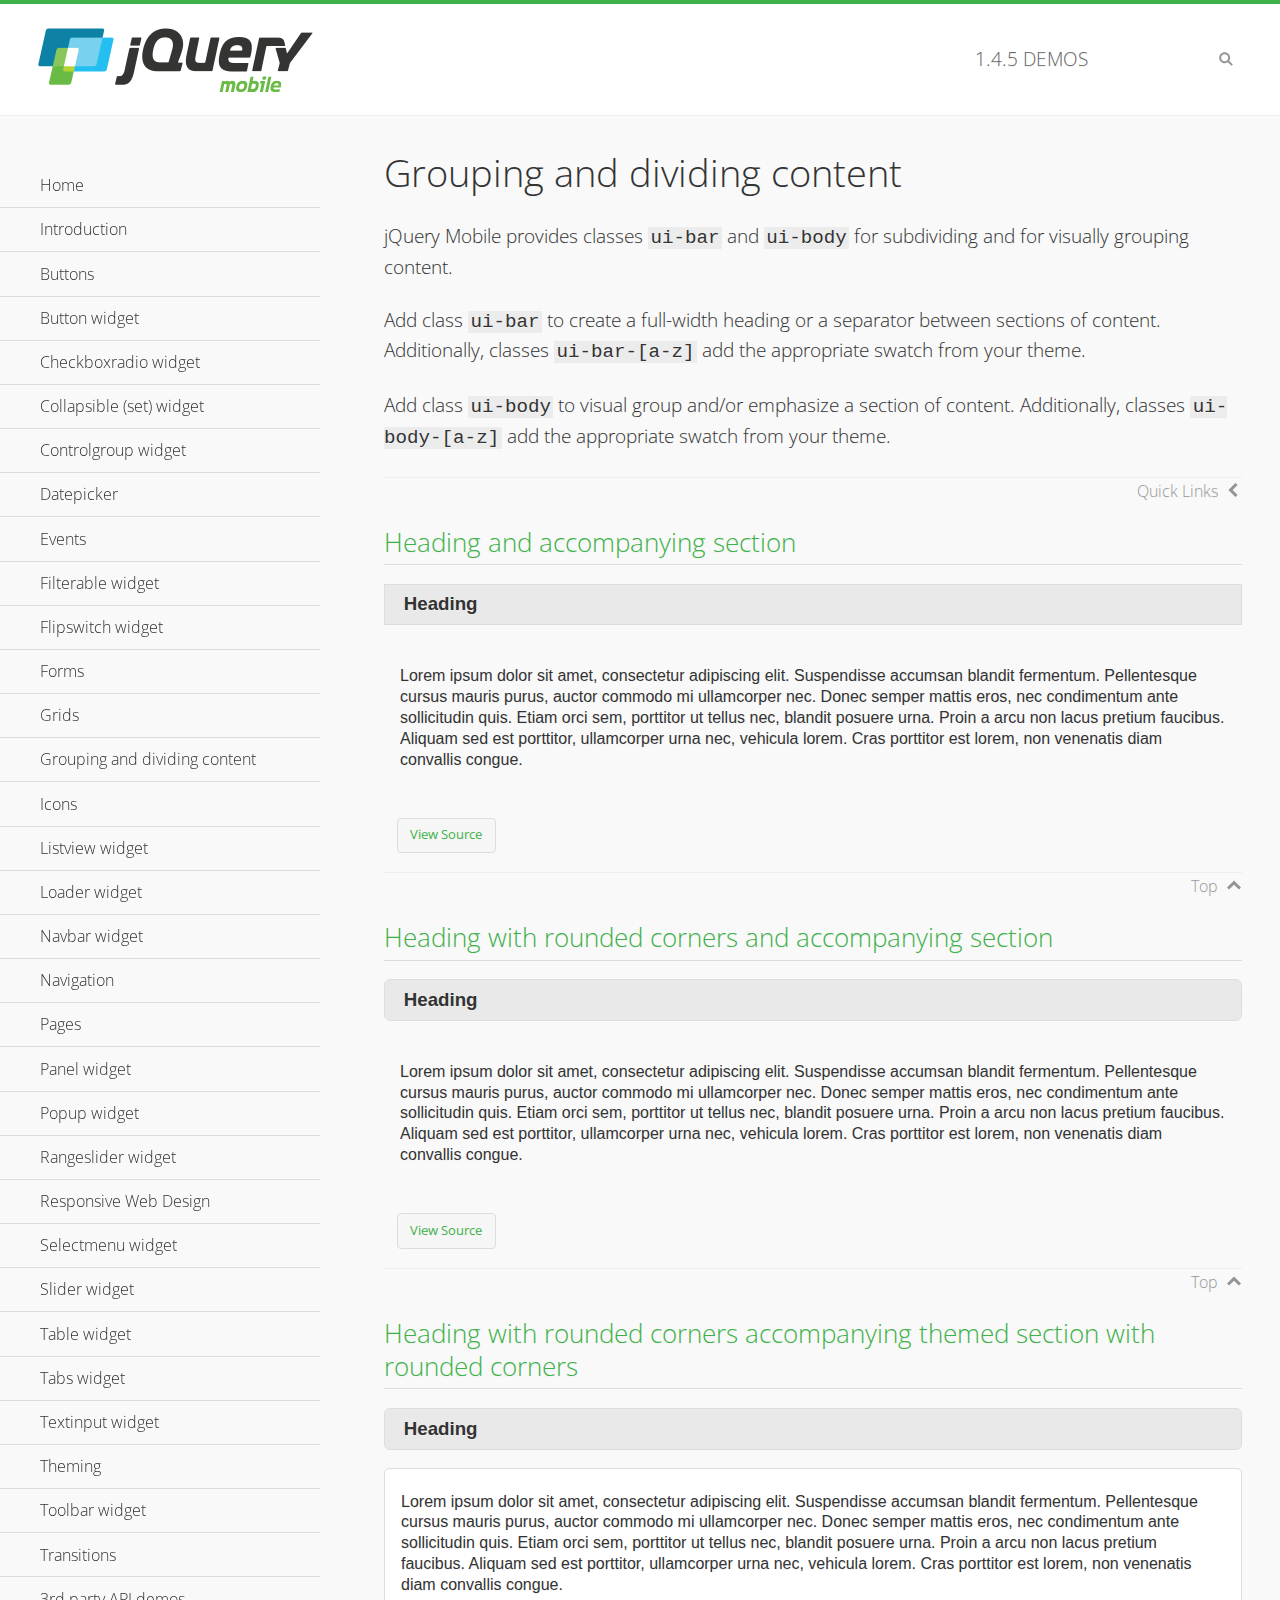
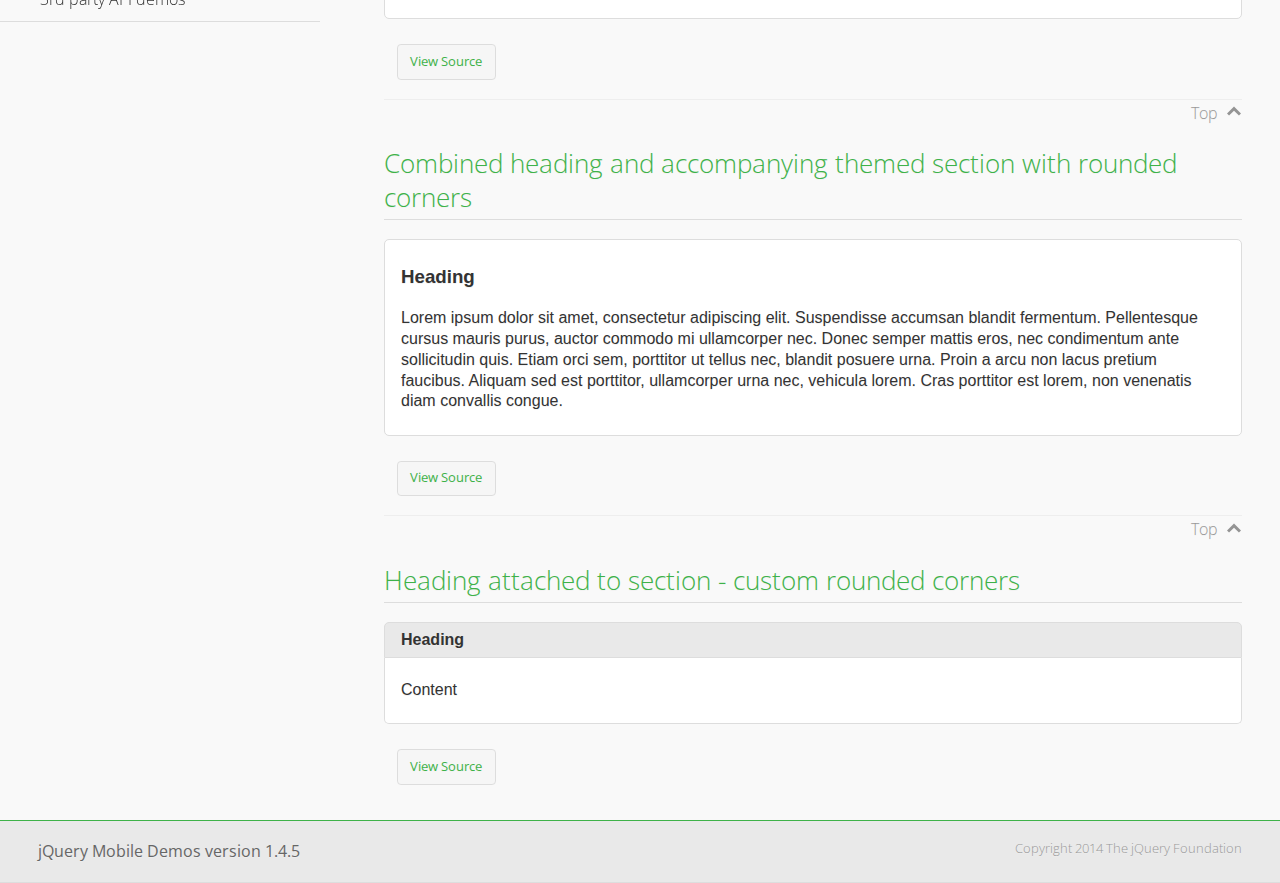
<file: www/JQueryMobile/demos/body-bar-classes/index.html>
<!DOCTYPE html>
<html>
	<head>
	<meta charset="utf-8">
	<meta name="viewport" content="width=device-width, initial-scale=1">
	<title>Grouping and dividing content - jQuery Mobile Demos</title>
	<link rel="shortcut icon" href="../favicon.ico">
	<link rel="stylesheet" href="http://fonts.googleapis.com/css?family=Open+Sans:300,400,700">
	<link rel="stylesheet" href="../css/themes/default/jquery.mobile-1.4.5.min.css">
	<link rel="stylesheet" href="../_assets/css/jqm-demos.css">
	<script src="../js/jquery.js"></script>
	<script src="../_assets/js/index.js"></script>
	<script src="../js/jquery.mobile-1.4.5.min.js"></script>
  <style id="combined-heading-and-section">
    .custom-corners .ui-bar {
      -webkit-border-top-left-radius: inherit;
      border-top-left-radius: inherit;
      -webkit-border-top-right-radius: inherit;
      border-top-right-radius: inherit;
    }
    .custom-corners .ui-body {
      border-top-width: 0;
      -webkit-border-bottom-left-radius: inherit;
      border-bottom-left-radius: inherit;
      -webkit-border-bottom-right-radius: inherit;
      border-bottom-right-radius: inherit;
    }
  </style>
</head>
<body>
<div data-role="page" class="jqm-demos" data-quicklinks="true">

	<div data-role="header" class="jqm-header">
		<h2><a href="../" title="jQuery Mobile Demos home"><img src="../_assets/img/jquery-logo.png" alt="jQuery Mobile"></a></h2>
		<p><span class="jqm-version"></span> Demos</p>
		<a href="#" class="jqm-navmenu-link ui-btn ui-btn-icon-notext ui-corner-all ui-icon-bars ui-nodisc-icon ui-alt-icon ui-btn-left">Menu</a>
		<a href="#" class="jqm-search-link ui-btn ui-btn-icon-notext ui-corner-all ui-icon-search ui-nodisc-icon ui-alt-icon ui-btn-right">Search</a>
	</div><!-- /header -->

	<div role="main" class="ui-content jqm-content">

		<h1>Grouping and dividing content</h1>

		<p>jQuery Mobile provides classes <code>ui-bar</code> and <code>ui-body</code> for subdividing and for visually grouping content.</p>
		<p>Add class <code>ui-bar</code> to create a full-width heading or a separator between sections of content. Additionally, classes <code>ui-bar-[a-z]</code> add the appropriate swatch from your theme.</p>
		<p>Add class <code>ui-body</code> to visual group and/or emphasize a section of content. Additionally, classes <code>ui-body-[a-z]</code> add the appropriate swatch from your theme.</p>

		<h2>Heading and accompanying section</h2>

		<div data-demo-html="true">
      <h3 class="ui-bar ui-bar-a">Heading</h3>
			<div class="ui-body">
				<p>Lorem ipsum dolor sit amet, consectetur adipiscing elit. Suspendisse accumsan blandit fermentum. Pellentesque cursus mauris purus, auctor commodo mi ullamcorper nec. Donec semper mattis eros, nec condimentum ante sollicitudin quis. Etiam orci sem, porttitor ut tellus nec, blandit posuere urna. Proin a arcu non lacus pretium faucibus. Aliquam sed est porttitor, ullamcorper urna nec, vehicula lorem. Cras porttitor est lorem, non venenatis diam convallis congue.</p>
			</div>
		</div>

		<h2>Heading with rounded corners and accompanying section</h2>

		<div data-demo-html="true">
      <h3 class="ui-bar ui-bar-a ui-corner-all">Heading</h3>
			<div class="ui-body">
				<p>Lorem ipsum dolor sit amet, consectetur adipiscing elit. Suspendisse accumsan blandit fermentum. Pellentesque cursus mauris purus, auctor commodo mi ullamcorper nec. Donec semper mattis eros, nec condimentum ante sollicitudin quis. Etiam orci sem, porttitor ut tellus nec, blandit posuere urna. Proin a arcu non lacus pretium faucibus. Aliquam sed est porttitor, ullamcorper urna nec, vehicula lorem. Cras porttitor est lorem, non venenatis diam convallis congue.</p>
			</div>
		</div>

		<h2>Heading with rounded corners accompanying themed section with rounded corners</h2>

		<div data-demo-html="true">
      <h3 class="ui-bar ui-bar-a ui-corner-all">Heading</h3>
			<div class="ui-body ui-body-a ui-corner-all">
				<p>Lorem ipsum dolor sit amet, consectetur adipiscing elit. Suspendisse accumsan blandit fermentum. Pellentesque cursus mauris purus, auctor commodo mi ullamcorper nec. Donec semper mattis eros, nec condimentum ante sollicitudin quis. Etiam orci sem, porttitor ut tellus nec, blandit posuere urna. Proin a arcu non lacus pretium faucibus. Aliquam sed est porttitor, ullamcorper urna nec, vehicula lorem. Cras porttitor est lorem, non venenatis diam convallis congue.</p>
			</div>
		</div>

		<h2>Combined heading and accompanying themed section with rounded corners</h2>

		<div data-demo-html="true">
			<div class="ui-body ui-body-a ui-corner-all">
	      <h3>Heading</h3>
				<p>Lorem ipsum dolor sit amet, consectetur adipiscing elit. Suspendisse accumsan blandit fermentum. Pellentesque cursus mauris purus, auctor commodo mi ullamcorper nec. Donec semper mattis eros, nec condimentum ante sollicitudin quis. Etiam orci sem, porttitor ut tellus nec, blandit posuere urna. Proin a arcu non lacus pretium faucibus. Aliquam sed est porttitor, ullamcorper urna nec, vehicula lorem. Cras porttitor est lorem, non venenatis diam convallis congue.</p>
			</div>
		</div>

		<h2>Heading attached to section - custom rounded corners</h2>

		<div data-demo-html="true" data-demo-css="#combined-heading-and-section">
      <div class="ui-corner-all custom-corners">
        <div class="ui-bar ui-bar-a">
          <h3>Heading</h3>
        </div>
        <div class="ui-body ui-body-a">
          <p>Content</p>
        </div>
      </div>
		</div>

	</div><!-- /content -->
	    <div data-role="panel" class="jqm-navmenu-panel" data-position="left" data-display="overlay" data-theme="a">
	    	<ul class="jqm-list ui-alt-icon ui-nodisc-icon">
<li data-filtertext="demos homepage" data-icon="home"><a href=".././">Home</a></li>
<li data-filtertext="introduction overview getting started"><a href="../intro/" data-ajax="false">Introduction</a></li>
<li data-filtertext="buttons button markup buttonmarkup method anchor link button element"><a href="../button-markup/" data-ajax="false">Buttons</a></li>
<li data-filtertext="form button widget input button submit reset"><a href="../button/" data-ajax="false">Button widget</a></li>
<li data-role="collapsible" data-enhanced="true" data-collapsed-icon="carat-d" data-expanded-icon="carat-u" data-iconpos="right" data-inset="false" class="ui-collapsible ui-collapsible-themed-content ui-collapsible-collapsed">
	<h3 class="ui-collapsible-heading ui-collapsible-heading-collapsed">
		<a href="#" class="ui-collapsible-heading-toggle ui-btn ui-btn-icon-right ui-btn-inherit ui-icon-carat-d">
		    Checkboxradio widget<span class="ui-collapsible-heading-status"> click to expand contents</span>
		</a>
	</h3>
	<div class="ui-collapsible-content ui-body-inherit ui-collapsible-content-collapsed" aria-hidden="true">
		<ul>
			<li data-filtertext="form checkboxradio widget checkbox input checkboxes controlgroups"><a href="../checkboxradio-checkbox/" data-ajax="false">Checkboxes</a></li>
			<li data-filtertext="form checkboxradio widget radio input radio buttons controlgroups"><a href="../checkboxradio-radio/" data-ajax="false">Radio buttons</a></li>
		</ul>
	</div>
</li>
<li data-role="collapsible" data-enhanced="true" data-collapsed-icon="carat-d" data-expanded-icon="carat-u" data-iconpos="right" data-inset="false" class="ui-collapsible ui-collapsible-themed-content ui-collapsible-collapsed">
	<h3 class="ui-collapsible-heading ui-collapsible-heading-collapsed">
		<a href="#" class="ui-collapsible-heading-toggle ui-btn ui-btn-icon-right ui-btn-inherit ui-icon-carat-d">
			Collapsible (set) widget<span class="ui-collapsible-heading-status"> click to expand contents</span>
		</a>
	</h3>
	<div class="ui-collapsible-content ui-body-inherit ui-collapsible-content-collapsed" aria-hidden="true">
		<ul>
			<li data-filtertext="collapsibles content formatting"><a href="../collapsible/" data-ajax="false">Collapsible</a></li>
			<li data-filtertext="dynamic collapsible set accordion append expand"><a href="../collapsible-dynamic/" data-ajax="false">Dynamic collapsibles</a></li>
			<li data-filtertext="accordions collapsible set widget content formatting grouped collapsibles"><a href="../collapsibleset/" data-ajax="false">Collapsible set</a></li>
		</ul>
	</div>
</li>
<li data-role="collapsible" data-enhanced="true" data-collapsed-icon="carat-d" data-expanded-icon="carat-u" data-iconpos="right" data-inset="false" class="ui-collapsible ui-collapsible-themed-content ui-collapsible-collapsed">
	<h3 class="ui-collapsible-heading ui-collapsible-heading-collapsed">
		<a href="#" class="ui-collapsible-heading-toggle ui-btn ui-btn-icon-right ui-btn-inherit ui-icon-carat-d">
			Controlgroup widget<span class="ui-collapsible-heading-status"> click to expand contents</span>
		</a>
	</h3>
	<div class="ui-collapsible-content ui-body-inherit ui-collapsible-content-collapsed" aria-hidden="true">
		<ul>
			<li data-filtertext="controlgroups selectmenu checkboxradio input grouped buttons horizontal vertical"><a href="../controlgroup/" data-ajax="false">Controlgroup</a></li>
			<li data-filtertext="dynamic controlgroup dynamically add buttons"><a href="../controlgroup-dynamic/" data-ajax="false">Dynamic controlgroups</a></li>
		</ul>
	</div>
</li>
<li data-filtertext="form datepicker widget date input"><a href="../datepicker/" data-ajax="false">Datepicker</a></li>
<li data-role="collapsible" data-enhanced="true" data-collapsed-icon="carat-d" data-expanded-icon="carat-u" data-iconpos="right" data-inset="false" class="ui-collapsible ui-collapsible-themed-content ui-collapsible-collapsed">
	<h3 class="ui-collapsible-heading ui-collapsible-heading-collapsed">
		<a href="#" class="ui-collapsible-heading-toggle ui-btn ui-btn-icon-right ui-btn-inherit ui-icon-carat-d">
			Events<span class="ui-collapsible-heading-status"> click to expand contents</span>
		</a>
	</h3>
	<div class="ui-collapsible-content ui-body-inherit ui-collapsible-content-collapsed" aria-hidden="true">
		<ul>
			<li data-filtertext="swipe to delete list items listviews swipe events"><a href="../swipe-list/" data-ajax="false">Swipe list items</a></li>
			<li data-filtertext="swipe to navigate swipe page navigation swipe events"><a href="../swipe-page/" data-ajax="false">Swipe page navigation</a></li>
		</ul>
	</div>
</li>
<li data-filtertext="filterable filter elements sorting searching listview table"><a href="../filterable/" data-ajax="false">Filterable widget</a></li>
<li data-filtertext="form flipswitch widget flip toggle switch binary select checkbox input"><a href="../flipswitch/" data-ajax="false">Flipswitch widget</a></li>
<li data-role="collapsible" data-enhanced="true" data-collapsed-icon="carat-d" data-expanded-icon="carat-u" data-iconpos="right" data-inset="false" class="ui-collapsible ui-collapsible-themed-content ui-collapsible-collapsed">
	<h3 class="ui-collapsible-heading ui-collapsible-heading-collapsed">
		<a href="#" class="ui-collapsible-heading-toggle ui-btn ui-btn-icon-right ui-btn-inherit ui-icon-carat-d">
			Forms<span class="ui-collapsible-heading-status"> click to expand contents</span>
		</a>
	</h3>
	<div class="ui-collapsible-content ui-body-inherit ui-collapsible-content-collapsed" aria-hidden="true">
		<ul>
			<li data-filtertext="forms text checkbox radio range button submit reset inputs selects textarea slider flipswitch label form elements"><a href="../forms/" data-ajax="false">Forms</a></li>
			<li data-filtertext="form hide labels hidden accessible ui-hidden-accessible forms"><a href="../forms-label-hidden-accessible/" data-ajax="false">Hide labels</a></li>
			<li data-filtertext="form field containers fieldcontain ui-field-contain forms"><a href="../forms-field-contain/" data-ajax="false">Field containers</a></li>
			<li data-filtertext="forms disabled form elements"><a href="../forms-disabled/" data-ajax="false">Forms disabled</a></li>
			<li data-filtertext="forms gallery examples overview forms text checkbox radio range button submit reset inputs selects textarea slider flipswitch label form elements"><a href="../forms-gallery/" data-ajax="false">Forms gallery</a></li>
		</ul>
	</div>
</li>
<li data-role="collapsible" data-enhanced="true" data-collapsed-icon="carat-d" data-expanded-icon="carat-u" data-iconpos="right" data-inset="false" class="ui-collapsible ui-collapsible-themed-content ui-collapsible-collapsed">
	<h3 class="ui-collapsible-heading ui-collapsible-heading-collapsed">
		<a href="#" class="ui-collapsible-heading-toggle ui-btn ui-btn-icon-right ui-btn-inherit ui-icon-carat-d">
			Grids<span class="ui-collapsible-heading-status"> click to expand contents</span>
		</a>
	</h3>
	<div class="ui-collapsible-content ui-body-inherit ui-collapsible-content-collapsed" aria-hidden="true">
		<ul>
			<li data-filtertext="grids columns blocks content formatting rwd responsive css framework"><a href="../grids/" data-ajax="false">Grids</a></li>
			<li data-filtertext="buttons in grids css framework"><a href="../grids-buttons/" data-ajax="false">Buttons in grids</a></li>
			<li data-filtertext="custom responsive grids rwd css framework"><a href="../grids-custom-responsive/" data-ajax="false">Custom responsive grids</a></li>
		</ul>
	</div>
</li>
<li data-filtertext="blocks content formatting sections heading"><a href="../body-bar-classes/" data-ajax="false">Grouping and dividing content</a></li>
<li data-role="collapsible" data-enhanced="true" data-collapsed-icon="carat-d" data-expanded-icon="carat-u" data-iconpos="right" data-inset="false" class="ui-collapsible ui-collapsible-themed-content ui-collapsible-collapsed">
	<h3 class="ui-collapsible-heading ui-collapsible-heading-collapsed">
		<a href="#" class="ui-collapsible-heading-toggle ui-btn ui-btn-icon-right ui-btn-inherit ui-icon-carat-d">
			Icons<span class="ui-collapsible-heading-status"> click to expand contents</span>
		</a>
	</h3>
	<div class="ui-collapsible-content ui-body-inherit ui-collapsible-content-collapsed" aria-hidden="true">
		<ul>
			<li data-filtertext="button icons svg disc alt custom icon position"><a href="../icons/" data-ajax="false">Icons</a></li>
			<li data-filtertext=""><a href="../icons-grunticon/" data-ajax="false">Grunticon loader</a></li>
		</ul>
	</div>
</li>
<li data-role="collapsible" data-enhanced="true" data-collapsed-icon="carat-d" data-expanded-icon="carat-u" data-iconpos="right" data-inset="false" class="ui-collapsible ui-collapsible-themed-content ui-collapsible-collapsed">
	<h3 class="ui-collapsible-heading ui-collapsible-heading-collapsed">
		<a href="#" class="ui-collapsible-heading-toggle ui-btn ui-btn-icon-right ui-btn-inherit ui-icon-carat-d">
			Listview widget<span class="ui-collapsible-heading-status"> click to expand contents</span>
		</a>
	</h3>
	<div class="ui-collapsible-content ui-body-inherit ui-collapsible-content-collapsed" aria-hidden="true">
		<ul>
			<li data-filtertext="listview widget thumbnails icons nested split button collapsible ul ol"><a href="../listview/" data-ajax="false">Listview</a></li>
			<li data-filtertext="autocomplete filterable reveal listview filtertextbeforefilter placeholder"><a href="../listview-autocomplete/" data-ajax="false">Listview autocomplete</a></li>
			<li data-filtertext="autocomplete filterable reveal listview remote data filtertextbeforefilter placeholder"><a href="../listview-autocomplete-remote/" data-ajax="false">Listview autocomplete remote data</a></li>
			<li data-filtertext="autodividers anchor jump scroll linkbars listview lists ul ol"><a href="../listview-autodividers-linkbar/" data-ajax="false">Listview autodividers linkbar</a></li>
			<li data-filtertext="listview autodividers selector autodividersselector lists ul ol"><a href="../listview-autodividers-selector/" data-ajax="false">Listview autodividers selector</a></li>
			<li data-filtertext="listview nested list items"><a href="../listview-nested-lists/" data-ajax="false">Nested Listviews</a></li>
			<li data-filtertext="listview collapsible list items flat"><a href="../listview-collapsible-item-flat/" data-ajax="false">Listview collapsible list items (flat)</a></li>
			<li data-filtertext="listview collapsible list indented"><a href="../listview-collapsible-item-indented/" data-ajax="false">Listview collapsible list items (indented)</a></li>
			<li data-filtertext="grid listview responsive grids responsive listviews lists ul"><a href="../listview-grid/" data-ajax="false">Listview responsive grid</a></li>
		</ul>
	</div>
</li>
<li data-filtertext="loader widget page loading navigation overlay spinner"><a href="../loader/" data-ajax="false">Loader widget</a></li>
<li data-filtertext="navbar widget navmenu toolbars header footer"><a href="../navbar/" data-ajax="false">Navbar widget</a></li>
<li data-role="collapsible" data-enhanced="true" data-collapsed-icon="carat-d" data-expanded-icon="carat-u" data-iconpos="right" data-inset="false" class="ui-collapsible ui-collapsible-themed-content ui-collapsible-collapsed">
	<h3 class="ui-collapsible-heading ui-collapsible-heading-collapsed">
		<a href="#" class="ui-collapsible-heading-toggle ui-btn ui-btn-icon-right ui-btn-inherit ui-icon-carat-d">
			Navigation<span class="ui-collapsible-heading-status"> click to expand contents</span>
		</a>
	</h3>
	<div class="ui-collapsible-content ui-body-inherit ui-collapsible-content-collapsed" aria-hidden="true">
		<ul>
			<li data-filtertext="ajax navigation navigate widget history event method"><a href="../navigation/" data-ajax="false">Navigation</a></li>
			<li data-filtertext="linking pages page links navigation ajax prefetch cache"><a href="../navigation-linking-pages/" data-ajax="false">Linking pages</a></li>
			<!-- <li data-filtertext="php redirect server redirection server-side navigation"><a href="../navigation-php-redirect/" data-ajax="false">PHP redirect demo</a></li>-->
			<li data-filtertext="navigation redirection hash query"><a href="../navigation-hash-processing/" data-ajax="false">Hash processing demo</a></li>
			<li data-filtertext="navigation redirection hash query"><a href="../page-events/" data-ajax="false">Page Navigation Events</a></li>
		</ul>
	</div>
</li>
<li data-role="collapsible" data-enhanced="true" data-collapsed-icon="carat-d" data-expanded-icon="carat-u" data-iconpos="right" data-inset="false" class="ui-collapsible ui-collapsible-themed-content ui-collapsible-collapsed">
	<h3 class="ui-collapsible-heading ui-collapsible-heading-collapsed">
		<a href="#" class="ui-collapsible-heading-toggle ui-btn ui-btn-icon-right ui-btn-inherit ui-icon-carat-d">
			Pages<span class="ui-collapsible-heading-status"> click to expand contents</span>
		</a>
	</h3>
	<div class="ui-collapsible-content ui-body-inherit ui-collapsible-content-collapsed" aria-hidden="true">
		<ul>
			<li data-filtertext="pages page widget ajax navigation"><a href="../pages/" data-ajax="false">Pages</a></li>
			<li data-filtertext="single page"><a href="../pages-single-page/" data-ajax="false">Single page</a></li>
			<li data-filtertext="multipage multi-page page"><a href="../pages-multi-page/" data-ajax="false">Multi-page template</a></li>
			<li data-filtertext="dialog page widget modal popup"><a href="../pages-dialog/" data-ajax="false">Dialog page</a></li>
		</ul>
	</div>
</li>
<li data-role="collapsible" data-enhanced="true" data-collapsed-icon="carat-d" data-expanded-icon="carat-u" data-iconpos="right" data-inset="false" class="ui-collapsible ui-collapsible-themed-content ui-collapsible-collapsed">
	<h3 class="ui-collapsible-heading ui-collapsible-heading-collapsed">
		<a href="#" class="ui-collapsible-heading-toggle ui-btn ui-btn-icon-right ui-btn-inherit ui-icon-carat-d">
			Panel widget<span class="ui-collapsible-heading-status"> click to expand contents</span>
		</a>
	</h3>
	<div class="ui-collapsible-content ui-body-inherit ui-collapsible-content-collapsed" aria-hidden="true">
		<ul>
			<li data-filtertext="panel widget sliding panels reveal push overlay responsive"><a href="../panel/" data-ajax="false">Panel</a></li>
			<li data-filtertext=""><a href="../panel-external/" data-ajax="false">External panels</a></li>
			<li data-filtertext="panel "><a href="../panel-fixed/" data-ajax="false">Fixed panels</a></li>
			<li data-filtertext="panel slide panels sliding panels shadow rwd responsive breakpoint"><a href="../panel-responsive/" data-ajax="false">Panels responsive</a></li>
			<li data-filtertext="panel custom style custom panel width reveal shadow listview panel styling page background wrapper"><a href="../panel-styling/" data-ajax="false">Custom panel style</a></li>
			<li data-filtertext="panel open on swipe"><a href="../panel-swipe-open/" data-ajax="false">Panel open on swipe</a></li>
			<li data-filtertext="panels outside page internal external toolbars"><a href="../panel-external-internal/" data-ajax="false">Panel external and internal</a></li>
		</ul>
	</div>
</li>
<li data-role="collapsible" data-enhanced="true" data-collapsed-icon="carat-d" data-expanded-icon="carat-u" data-iconpos="right" data-inset="false" class="ui-collapsible ui-collapsible-themed-content ui-collapsible-collapsed">
	<h3 class="ui-collapsible-heading ui-collapsible-heading-collapsed">
		<a href="#" class="ui-collapsible-heading-toggle ui-btn ui-btn-icon-right ui-btn-inherit ui-icon-carat-d">
			Popup widget<span class="ui-collapsible-heading-status"> click to expand contents</span>
		</a>
	</h3>
	<div class="ui-collapsible-content ui-body-inherit ui-collapsible-content-collapsed" aria-hidden="true">
		<ul>
			<li data-filtertext="popup widget popups dialog modal transition tooltip lightbox form overlay screen flip pop fade transition"><a href="../popup/" data-ajax="false">Popup</a></li>
			<li data-filtertext="popup alignment position"><a href="../popup-alignment/" data-ajax="false">Popup alignment</a></li>
			<li data-filtertext="popup arrow size popups popover"><a href="../popup-arrow-size/" data-ajax="false">Popup arrow size</a></li>
			<li data-filtertext="dynamic popups popup images lightbox"><a href="../popup-dynamic/" data-ajax="false">Dynamic popups</a></li>
			<li data-filtertext="popups with iframes scaling"><a href="../popup-iframe/" data-ajax="false">Popups with iframes</a></li>
			<li data-filtertext="popup image scaling"><a href="../popup-image-scaling/" data-ajax="false">Popup image scaling</a></li>
			<li data-filtertext="external popup outside multi-page"><a href="../popup-outside-multipage/" data-ajax="false">Popup outside multi-page</a></li>
		</ul>
	</div>
</li>
<li data-filtertext="form rangeslider widget dual sliders dual handle sliders range input"><a href="../rangeslider/" data-ajax="false">Rangeslider widget</a></li>
<li data-filtertext="responsive web design rwd adaptive progressive enhancement PE accessible mobile breakpoints media query media queries"><a href="../rwd/" data-ajax="false">Responsive Web Design</a></li>
<li data-role="collapsible" data-enhanced="true" data-collapsed-icon="carat-d" data-expanded-icon="carat-u" data-iconpos="right" data-inset="false" class="ui-collapsible ui-collapsible-themed-content ui-collapsible-collapsed">
	<h3 class="ui-collapsible-heading ui-collapsible-heading-collapsed">
		<a href="#" class="ui-collapsible-heading-toggle ui-btn ui-btn-icon-right ui-btn-inherit ui-icon-carat-d">
			Selectmenu widget<span class="ui-collapsible-heading-status"> click to expand contents</span>
		</a>
	</h3>
	<div class="ui-collapsible-content ui-body-inherit ui-collapsible-content-collapsed" aria-hidden="true">
		<ul>
			<li data-filtertext="form selectmenu widget select input custom select menu selects"><a href="../selectmenu/" data-ajax="false">Selectmenu</a></li>
			<li data-filtertext="form custom select menu selectmenu widget custom menu option optgroup multiple selects"><a href="../selectmenu-custom/" data-ajax="false">Custom select menu</a></li>
			<li data-filtertext="filterable select filter popup dialog"><a href="../selectmenu-custom-filter/" data-ajax="false">Custom select menu with filter</a></li>
		</ul>
	</div>
</li>
<li data-role="collapsible" data-enhanced="true" data-collapsed-icon="carat-d" data-expanded-icon="carat-u" data-iconpos="right" data-inset="false" class="ui-collapsible ui-collapsible-themed-content ui-collapsible-collapsed">
	<h3 class="ui-collapsible-heading ui-collapsible-heading-collapsed">
		<a href="#" class="ui-collapsible-heading-toggle ui-btn ui-btn-icon-right ui-btn-inherit ui-icon-carat-d">
			Slider widget<span class="ui-collapsible-heading-status"> click to expand contents</span>
		</a>
	</h3>
	<div class="ui-collapsible-content ui-body-inherit ui-collapsible-content-collapsed" aria-hidden="true">
		<ul>
			<li data-filtertext="form slider widget range input single sliders"><a href="../slider/" data-ajax="false">Slider</a></li>
			<li data-filtertext="form slider widget flipswitch slider binary select flip toggle switch"><a href="../slider-flipswitch/" data-ajax="false">Slider flip toggle switch</a></li>
			<li data-filtertext="form slider tooltip handle value input range sliders"><a href="../slider-tooltip/" data-ajax="false">Slider tooltip</a></li>
		</ul>
	</div>
</li>
<li data-role="collapsible" data-enhanced="true" data-collapsed-icon="carat-d" data-expanded-icon="carat-u" data-iconpos="right" data-inset="false" class="ui-collapsible ui-collapsible-themed-content ui-collapsible-collapsed">
	<h3 class="ui-collapsible-heading ui-collapsible-heading-collapsed">
		<a href="#" class="ui-collapsible-heading-toggle ui-btn ui-btn-icon-right ui-btn-inherit ui-icon-carat-d">
			Table widget<span class="ui-collapsible-heading-status"> click to expand contents</span>
		</a>
	</h3>
	<div class="ui-collapsible-content ui-body-inherit ui-collapsible-content-collapsed" aria-hidden="true">
		<ul>
			<li data-filtertext="table widget reflow column toggle th td responsive tables rwd hide show tabular"><a href="../table-column-toggle/" data-ajax="false">Table Column Toggle</a></li>
			<li data-filtertext="table column toggle phone comparison demo"><a href="../table-column-toggle-example/" data-ajax="false">Table Column Toggle demo</a></li>
			<li data-filtertext="responsive tables table column toggle heading groups rwd breakpoint"><a href="../table-column-toggle-heading-groups/" data-ajax="false">Table Column Toggle heading groups</a></li>
			<li data-filtertext="responsive tables table column toggle hide rwd breakpoint customization options"><a href="../table-column-toggle-options/" data-ajax="false">Table Column Toggle options</a></li>
			<li data-filtertext="table reflow th td responsive rwd columns tabular"><a href="../table-reflow/" data-ajax="false">Table Reflow</a></li>
			<li data-filtertext="responsive tables table reflow heading groups rwd breakpoint"><a href="../table-reflow-heading-groups/" data-ajax="false">Table Reflow heading groups</a></li>
			<li data-filtertext="responsive tables table reflow stripes strokes table style"><a href="../table-reflow-stripes-strokes/" data-ajax="false">Table Reflow stripes and strokes</a></li>
			<li data-filtertext="responsive tables table reflow stack custom styles"><a href="../table-reflow-styling/" data-ajax="false">Table Reflow custom styles</a></li>
		</ul>
	</div>
</li>
<li data-filtertext="ui tabs widget"><a href="../tabs/" data-ajax="false">Tabs widget</a></li>
<li data-filtertext="form textinput widget text input textarea number date time tel email file color password"><a href="../textinput/" data-ajax="false">Textinput widget</a></li>
<li data-role="collapsible" data-enhanced="true" data-collapsed-icon="carat-d" data-expanded-icon="carat-u" data-iconpos="right" data-inset="false" class="ui-collapsible ui-collapsible-themed-content ui-collapsible-collapsed">
	<h3 class="ui-collapsible-heading ui-collapsible-heading-collapsed">
		<a href="#" class="ui-collapsible-heading-toggle ui-btn ui-btn-icon-right ui-btn-inherit ui-icon-carat-d">
			Theming<span class="ui-collapsible-heading-status"> click to expand contents</span>
		</a>
	</h3>
	<div class="ui-collapsible-content ui-body-inherit ui-collapsible-content-collapsed" aria-hidden="true">
		<ul>
			<li data-filtertext="default theme swatches theming style css"><a href="../theme-default/" data-ajax="false">Default theme</a></li>
			<li data-filtertext="classic theme old theme swatches theming style css"><a href="../theme-classic/" data-ajax="false">Classic theme</a></li>
		</ul>
	</div>
</li>
<li data-role="collapsible" data-enhanced="true" data-collapsed-icon="carat-d" data-expanded-icon="carat-u" data-iconpos="right" data-inset="false" class="ui-collapsible ui-collapsible-themed-content ui-collapsible-collapsed">
	<h3 class="ui-collapsible-heading ui-collapsible-heading-collapsed">
		<a href="#" class="ui-collapsible-heading-toggle ui-btn ui-btn-icon-right ui-btn-inherit ui-icon-carat-d">
			Toolbar widget<span class="ui-collapsible-heading-status"> click to expand contents</span>
		</a>
	</h3>
	<div class="ui-collapsible-content ui-body-inherit ui-collapsible-content-collapsed" aria-hidden="true">
		<ul>
			<li data-filtertext="toolbar widget header footer toolbars fixed fullscreen external sections"><a href="../toolbar/" data-ajax="false">Toolbar</a></li>
			<li data-filtertext="dynamic toolbars dynamically add toolbar header footer"><a href="../toolbar-dynamic/" data-ajax="false">Dynamic toolbars</a></li>
			<li data-filtertext="external toolbars header footer"><a href="../toolbar-external/" data-ajax="false">External toolbars</a></li>
			<li data-filtertext="fixed toolbars header footer"><a href="../toolbar-fixed/" data-ajax="false">Fixed toolbars</a></li>
			<li data-filtertext="fixed fullscreen toolbars header footer"><a href="../toolbar-fixed-fullscreen/" data-ajax="false">Fullscreen toolbars</a></li>
			<li data-filtertext="external fixed toolbars header footer"><a href="../toolbar-fixed-external/" data-ajax="false">Fixed external toolbars</a></li>
			<li data-filtertext="external persistent toolbars header footer navbar navmenu"><a href="../toolbar-fixed-persistent/" data-ajax="false">Persistent toolbars</a></li>
			<li data-filtertext="external ajax optimized toolbars persistent toolbars header footer navbar"><a href="../toolbar-fixed-persistent-optimized/" data-ajax="false">Ajax optimized toolbars</a></li>
			<li data-filtertext="form in toolbars header footer"><a href="../toolbar-fixed-forms/" data-ajax="false">Form in toolbar</a></li>
		</ul>
	</div>
</li>
<li data-filtertext="page transitions animated pages popup navigation flip slide fade pop"><a href="../transitions/" data-ajax="false">Transitions</a></li>
<li data-role="collapsible" data-enhanced="true" data-collapsed-icon="carat-d" data-expanded-icon="carat-u" data-iconpos="right" data-inset="false" class="ui-collapsible ui-collapsible-themed-content ui-collapsible-collapsed">
	<h3 class="ui-collapsible-heading ui-collapsible-heading-collapsed">
		<a href="#" class="ui-collapsible-heading-toggle ui-btn ui-btn-icon-right ui-btn-inherit ui-icon-carat-d">
			3rd party API demos<span class="ui-collapsible-heading-status"> click to expand contents</span>
		</a>
	</h3>
	<div class="ui-collapsible-content ui-body-inherit ui-collapsible-content-collapsed" aria-hidden="true">
		<ul>
			<li data-filtertext="backbone requirejs navigation router"><a href="../backbone-requirejs/" data-ajax="false">Backbone RequireJS</a></li>
			<li data-filtertext="google maps geolocation demo"><a href="../map-geolocation/" data-ajax="false">Google Maps geolocation</a></li>
			<li data-filtertext="google maps hybrid"><a href="../map-list-toggle/" data-ajax="false">Google Maps list toggle</a></li>
		</ul>
	</div>
</li>



		     </ul>
		</div><!-- /panel -->


	<div data-role="footer" data-position="fixed" data-tap-toggle="false" class="jqm-footer">
		<p>jQuery Mobile Demos version <span class="jqm-version"></span></p>
		<p>Copyright 2014 The jQuery Foundation</p>
	</div><!-- /footer -->
	<!-- TODO: This should become an external panel so we can add input to markup (unique ID) -->
    <div data-role="panel" class="jqm-search-panel" data-position="right" data-display="overlay" data-theme="a">
		<div class="jqm-search">
			<ul class="jqm-list" data-filter-placeholder="Search demos..." data-filter-reveal="true">
<li data-filtertext="demos homepage" data-icon="home"><a href=".././">Home</a></li>
<li data-filtertext="introduction overview getting started"><a href="../intro/" data-ajax="false">Introduction</a></li>
<li data-filtertext="buttons button markup buttonmarkup method anchor link button element"><a href="../button-markup/" data-ajax="false">Buttons</a></li>
<li data-filtertext="form button widget input button submit reset"><a href="../button/" data-ajax="false">Button widget</a></li>
<li data-role="collapsible" data-enhanced="true" data-collapsed-icon="carat-d" data-expanded-icon="carat-u" data-iconpos="right" data-inset="false" class="ui-collapsible ui-collapsible-themed-content ui-collapsible-collapsed">
	<h3 class="ui-collapsible-heading ui-collapsible-heading-collapsed">
		<a href="#" class="ui-collapsible-heading-toggle ui-btn ui-btn-icon-right ui-btn-inherit ui-icon-carat-d">
		    Checkboxradio widget<span class="ui-collapsible-heading-status"> click to expand contents</span>
		</a>
	</h3>
	<div class="ui-collapsible-content ui-body-inherit ui-collapsible-content-collapsed" aria-hidden="true">
		<ul>
			<li data-filtertext="form checkboxradio widget checkbox input checkboxes controlgroups"><a href="../checkboxradio-checkbox/" data-ajax="false">Checkboxes</a></li>
			<li data-filtertext="form checkboxradio widget radio input radio buttons controlgroups"><a href="../checkboxradio-radio/" data-ajax="false">Radio buttons</a></li>
		</ul>
	</div>
</li>
<li data-role="collapsible" data-enhanced="true" data-collapsed-icon="carat-d" data-expanded-icon="carat-u" data-iconpos="right" data-inset="false" class="ui-collapsible ui-collapsible-themed-content ui-collapsible-collapsed">
	<h3 class="ui-collapsible-heading ui-collapsible-heading-collapsed">
		<a href="#" class="ui-collapsible-heading-toggle ui-btn ui-btn-icon-right ui-btn-inherit ui-icon-carat-d">
			Collapsible (set) widget<span class="ui-collapsible-heading-status"> click to expand contents</span>
		</a>
	</h3>
	<div class="ui-collapsible-content ui-body-inherit ui-collapsible-content-collapsed" aria-hidden="true">
		<ul>
			<li data-filtertext="collapsibles content formatting"><a href="../collapsible/" data-ajax="false">Collapsible</a></li>
			<li data-filtertext="dynamic collapsible set accordion append expand"><a href="../collapsible-dynamic/" data-ajax="false">Dynamic collapsibles</a></li>
			<li data-filtertext="accordions collapsible set widget content formatting grouped collapsibles"><a href="../collapsibleset/" data-ajax="false">Collapsible set</a></li>
		</ul>
	</div>
</li>
<li data-role="collapsible" data-enhanced="true" data-collapsed-icon="carat-d" data-expanded-icon="carat-u" data-iconpos="right" data-inset="false" class="ui-collapsible ui-collapsible-themed-content ui-collapsible-collapsed">
	<h3 class="ui-collapsible-heading ui-collapsible-heading-collapsed">
		<a href="#" class="ui-collapsible-heading-toggle ui-btn ui-btn-icon-right ui-btn-inherit ui-icon-carat-d">
			Controlgroup widget<span class="ui-collapsible-heading-status"> click to expand contents</span>
		</a>
	</h3>
	<div class="ui-collapsible-content ui-body-inherit ui-collapsible-content-collapsed" aria-hidden="true">
		<ul>
			<li data-filtertext="controlgroups selectmenu checkboxradio input grouped buttons horizontal vertical"><a href="../controlgroup/" data-ajax="false">Controlgroup</a></li>
			<li data-filtertext="dynamic controlgroup dynamically add buttons"><a href="../controlgroup-dynamic/" data-ajax="false">Dynamic controlgroups</a></li>
		</ul>
	</div>
</li>
<li data-filtertext="form datepicker widget date input"><a href="../datepicker/" data-ajax="false">Datepicker</a></li>
<li data-role="collapsible" data-enhanced="true" data-collapsed-icon="carat-d" data-expanded-icon="carat-u" data-iconpos="right" data-inset="false" class="ui-collapsible ui-collapsible-themed-content ui-collapsible-collapsed">
	<h3 class="ui-collapsible-heading ui-collapsible-heading-collapsed">
		<a href="#" class="ui-collapsible-heading-toggle ui-btn ui-btn-icon-right ui-btn-inherit ui-icon-carat-d">
			Events<span class="ui-collapsible-heading-status"> click to expand contents</span>
		</a>
	</h3>
	<div class="ui-collapsible-content ui-body-inherit ui-collapsible-content-collapsed" aria-hidden="true">
		<ul>
			<li data-filtertext="swipe to delete list items listviews swipe events"><a href="../swipe-list/" data-ajax="false">Swipe list items</a></li>
			<li data-filtertext="swipe to navigate swipe page navigation swipe events"><a href="../swipe-page/" data-ajax="false">Swipe page navigation</a></li>
		</ul>
	</div>
</li>
<li data-filtertext="filterable filter elements sorting searching listview table"><a href="../filterable/" data-ajax="false">Filterable widget</a></li>
<li data-filtertext="form flipswitch widget flip toggle switch binary select checkbox input"><a href="../flipswitch/" data-ajax="false">Flipswitch widget</a></li>
<li data-role="collapsible" data-enhanced="true" data-collapsed-icon="carat-d" data-expanded-icon="carat-u" data-iconpos="right" data-inset="false" class="ui-collapsible ui-collapsible-themed-content ui-collapsible-collapsed">
	<h3 class="ui-collapsible-heading ui-collapsible-heading-collapsed">
		<a href="#" class="ui-collapsible-heading-toggle ui-btn ui-btn-icon-right ui-btn-inherit ui-icon-carat-d">
			Forms<span class="ui-collapsible-heading-status"> click to expand contents</span>
		</a>
	</h3>
	<div class="ui-collapsible-content ui-body-inherit ui-collapsible-content-collapsed" aria-hidden="true">
		<ul>
			<li data-filtertext="forms text checkbox radio range button submit reset inputs selects textarea slider flipswitch label form elements"><a href="../forms/" data-ajax="false">Forms</a></li>
			<li data-filtertext="form hide labels hidden accessible ui-hidden-accessible forms"><a href="../forms-label-hidden-accessible/" data-ajax="false">Hide labels</a></li>
			<li data-filtertext="form field containers fieldcontain ui-field-contain forms"><a href="../forms-field-contain/" data-ajax="false">Field containers</a></li>
			<li data-filtertext="forms disabled form elements"><a href="../forms-disabled/" data-ajax="false">Forms disabled</a></li>
			<li data-filtertext="forms gallery examples overview forms text checkbox radio range button submit reset inputs selects textarea slider flipswitch label form elements"><a href="../forms-gallery/" data-ajax="false">Forms gallery</a></li>
		</ul>
	</div>
</li>
<li data-role="collapsible" data-enhanced="true" data-collapsed-icon="carat-d" data-expanded-icon="carat-u" data-iconpos="right" data-inset="false" class="ui-collapsible ui-collapsible-themed-content ui-collapsible-collapsed">
	<h3 class="ui-collapsible-heading ui-collapsible-heading-collapsed">
		<a href="#" class="ui-collapsible-heading-toggle ui-btn ui-btn-icon-right ui-btn-inherit ui-icon-carat-d">
			Grids<span class="ui-collapsible-heading-status"> click to expand contents</span>
		</a>
	</h3>
	<div class="ui-collapsible-content ui-body-inherit ui-collapsible-content-collapsed" aria-hidden="true">
		<ul>
			<li data-filtertext="grids columns blocks content formatting rwd responsive css framework"><a href="../grids/" data-ajax="false">Grids</a></li>
			<li data-filtertext="buttons in grids css framework"><a href="../grids-buttons/" data-ajax="false">Buttons in grids</a></li>
			<li data-filtertext="custom responsive grids rwd css framework"><a href="../grids-custom-responsive/" data-ajax="false">Custom responsive grids</a></li>
		</ul>
	</div>
</li>
<li data-filtertext="blocks content formatting sections heading"><a href="../body-bar-classes/" data-ajax="false">Grouping and dividing content</a></li>
<li data-role="collapsible" data-enhanced="true" data-collapsed-icon="carat-d" data-expanded-icon="carat-u" data-iconpos="right" data-inset="false" class="ui-collapsible ui-collapsible-themed-content ui-collapsible-collapsed">
	<h3 class="ui-collapsible-heading ui-collapsible-heading-collapsed">
		<a href="#" class="ui-collapsible-heading-toggle ui-btn ui-btn-icon-right ui-btn-inherit ui-icon-carat-d">
			Icons<span class="ui-collapsible-heading-status"> click to expand contents</span>
		</a>
	</h3>
	<div class="ui-collapsible-content ui-body-inherit ui-collapsible-content-collapsed" aria-hidden="true">
		<ul>
			<li data-filtertext="button icons svg disc alt custom icon position"><a href="../icons/" data-ajax="false">Icons</a></li>
			<li data-filtertext=""><a href="../icons-grunticon/" data-ajax="false">Grunticon loader</a></li>
		</ul>
	</div>
</li>
<li data-role="collapsible" data-enhanced="true" data-collapsed-icon="carat-d" data-expanded-icon="carat-u" data-iconpos="right" data-inset="false" class="ui-collapsible ui-collapsible-themed-content ui-collapsible-collapsed">
	<h3 class="ui-collapsible-heading ui-collapsible-heading-collapsed">
		<a href="#" class="ui-collapsible-heading-toggle ui-btn ui-btn-icon-right ui-btn-inherit ui-icon-carat-d">
			Listview widget<span class="ui-collapsible-heading-status"> click to expand contents</span>
		</a>
	</h3>
	<div class="ui-collapsible-content ui-body-inherit ui-collapsible-content-collapsed" aria-hidden="true">
		<ul>
			<li data-filtertext="listview widget thumbnails icons nested split button collapsible ul ol"><a href="../listview/" data-ajax="false">Listview</a></li>
			<li data-filtertext="autocomplete filterable reveal listview filtertextbeforefilter placeholder"><a href="../listview-autocomplete/" data-ajax="false">Listview autocomplete</a></li>
			<li data-filtertext="autocomplete filterable reveal listview remote data filtertextbeforefilter placeholder"><a href="../listview-autocomplete-remote/" data-ajax="false">Listview autocomplete remote data</a></li>
			<li data-filtertext="autodividers anchor jump scroll linkbars listview lists ul ol"><a href="../listview-autodividers-linkbar/" data-ajax="false">Listview autodividers linkbar</a></li>
			<li data-filtertext="listview autodividers selector autodividersselector lists ul ol"><a href="../listview-autodividers-selector/" data-ajax="false">Listview autodividers selector</a></li>
			<li data-filtertext="listview nested list items"><a href="../listview-nested-lists/" data-ajax="false">Nested Listviews</a></li>
			<li data-filtertext="listview collapsible list items flat"><a href="../listview-collapsible-item-flat/" data-ajax="false">Listview collapsible list items (flat)</a></li>
			<li data-filtertext="listview collapsible list indented"><a href="../listview-collapsible-item-indented/" data-ajax="false">Listview collapsible list items (indented)</a></li>
			<li data-filtertext="grid listview responsive grids responsive listviews lists ul"><a href="../listview-grid/" data-ajax="false">Listview responsive grid</a></li>
		</ul>
	</div>
</li>
<li data-filtertext="loader widget page loading navigation overlay spinner"><a href="../loader/" data-ajax="false">Loader widget</a></li>
<li data-filtertext="navbar widget navmenu toolbars header footer"><a href="../navbar/" data-ajax="false">Navbar widget</a></li>
<li data-role="collapsible" data-enhanced="true" data-collapsed-icon="carat-d" data-expanded-icon="carat-u" data-iconpos="right" data-inset="false" class="ui-collapsible ui-collapsible-themed-content ui-collapsible-collapsed">
	<h3 class="ui-collapsible-heading ui-collapsible-heading-collapsed">
		<a href="#" class="ui-collapsible-heading-toggle ui-btn ui-btn-icon-right ui-btn-inherit ui-icon-carat-d">
			Navigation<span class="ui-collapsible-heading-status"> click to expand contents</span>
		</a>
	</h3>
	<div class="ui-collapsible-content ui-body-inherit ui-collapsible-content-collapsed" aria-hidden="true">
		<ul>
			<li data-filtertext="ajax navigation navigate widget history event method"><a href="../navigation/" data-ajax="false">Navigation</a></li>
			<li data-filtertext="linking pages page links navigation ajax prefetch cache"><a href="../navigation-linking-pages/" data-ajax="false">Linking pages</a></li>
			<!-- <li data-filtertext="php redirect server redirection server-side navigation"><a href="../navigation-php-redirect/" data-ajax="false">PHP redirect demo</a></li>-->
			<li data-filtertext="navigation redirection hash query"><a href="../navigation-hash-processing/" data-ajax="false">Hash processing demo</a></li>
			<li data-filtertext="navigation redirection hash query"><a href="../page-events/" data-ajax="false">Page Navigation Events</a></li>
		</ul>
	</div>
</li>
<li data-role="collapsible" data-enhanced="true" data-collapsed-icon="carat-d" data-expanded-icon="carat-u" data-iconpos="right" data-inset="false" class="ui-collapsible ui-collapsible-themed-content ui-collapsible-collapsed">
	<h3 class="ui-collapsible-heading ui-collapsible-heading-collapsed">
		<a href="#" class="ui-collapsible-heading-toggle ui-btn ui-btn-icon-right ui-btn-inherit ui-icon-carat-d">
			Pages<span class="ui-collapsible-heading-status"> click to expand contents</span>
		</a>
	</h3>
	<div class="ui-collapsible-content ui-body-inherit ui-collapsible-content-collapsed" aria-hidden="true">
		<ul>
			<li data-filtertext="pages page widget ajax navigation"><a href="../pages/" data-ajax="false">Pages</a></li>
			<li data-filtertext="single page"><a href="../pages-single-page/" data-ajax="false">Single page</a></li>
			<li data-filtertext="multipage multi-page page"><a href="../pages-multi-page/" data-ajax="false">Multi-page template</a></li>
			<li data-filtertext="dialog page widget modal popup"><a href="../pages-dialog/" data-ajax="false">Dialog page</a></li>
		</ul>
	</div>
</li>
<li data-role="collapsible" data-enhanced="true" data-collapsed-icon="carat-d" data-expanded-icon="carat-u" data-iconpos="right" data-inset="false" class="ui-collapsible ui-collapsible-themed-content ui-collapsible-collapsed">
	<h3 class="ui-collapsible-heading ui-collapsible-heading-collapsed">
		<a href="#" class="ui-collapsible-heading-toggle ui-btn ui-btn-icon-right ui-btn-inherit ui-icon-carat-d">
			Panel widget<span class="ui-collapsible-heading-status"> click to expand contents</span>
		</a>
	</h3>
	<div class="ui-collapsible-content ui-body-inherit ui-collapsible-content-collapsed" aria-hidden="true">
		<ul>
			<li data-filtertext="panel widget sliding panels reveal push overlay responsive"><a href="../panel/" data-ajax="false">Panel</a></li>
			<li data-filtertext=""><a href="../panel-external/" data-ajax="false">External panels</a></li>
			<li data-filtertext="panel "><a href="../panel-fixed/" data-ajax="false">Fixed panels</a></li>
			<li data-filtertext="panel slide panels sliding panels shadow rwd responsive breakpoint"><a href="../panel-responsive/" data-ajax="false">Panels responsive</a></li>
			<li data-filtertext="panel custom style custom panel width reveal shadow listview panel styling page background wrapper"><a href="../panel-styling/" data-ajax="false">Custom panel style</a></li>
			<li data-filtertext="panel open on swipe"><a href="../panel-swipe-open/" data-ajax="false">Panel open on swipe</a></li>
			<li data-filtertext="panels outside page internal external toolbars"><a href="../panel-external-internal/" data-ajax="false">Panel external and internal</a></li>
		</ul>
	</div>
</li>
<li data-role="collapsible" data-enhanced="true" data-collapsed-icon="carat-d" data-expanded-icon="carat-u" data-iconpos="right" data-inset="false" class="ui-collapsible ui-collapsible-themed-content ui-collapsible-collapsed">
	<h3 class="ui-collapsible-heading ui-collapsible-heading-collapsed">
		<a href="#" class="ui-collapsible-heading-toggle ui-btn ui-btn-icon-right ui-btn-inherit ui-icon-carat-d">
			Popup widget<span class="ui-collapsible-heading-status"> click to expand contents</span>
		</a>
	</h3>
	<div class="ui-collapsible-content ui-body-inherit ui-collapsible-content-collapsed" aria-hidden="true">
		<ul>
			<li data-filtertext="popup widget popups dialog modal transition tooltip lightbox form overlay screen flip pop fade transition"><a href="../popup/" data-ajax="false">Popup</a></li>
			<li data-filtertext="popup alignment position"><a href="../popup-alignment/" data-ajax="false">Popup alignment</a></li>
			<li data-filtertext="popup arrow size popups popover"><a href="../popup-arrow-size/" data-ajax="false">Popup arrow size</a></li>
			<li data-filtertext="dynamic popups popup images lightbox"><a href="../popup-dynamic/" data-ajax="false">Dynamic popups</a></li>
			<li data-filtertext="popups with iframes scaling"><a href="../popup-iframe/" data-ajax="false">Popups with iframes</a></li>
			<li data-filtertext="popup image scaling"><a href="../popup-image-scaling/" data-ajax="false">Popup image scaling</a></li>
			<li data-filtertext="external popup outside multi-page"><a href="../popup-outside-multipage/" data-ajax="false">Popup outside multi-page</a></li>
		</ul>
	</div>
</li>
<li data-filtertext="form rangeslider widget dual sliders dual handle sliders range input"><a href="../rangeslider/" data-ajax="false">Rangeslider widget</a></li>
<li data-filtertext="responsive web design rwd adaptive progressive enhancement PE accessible mobile breakpoints media query media queries"><a href="../rwd/" data-ajax="false">Responsive Web Design</a></li>
<li data-role="collapsible" data-enhanced="true" data-collapsed-icon="carat-d" data-expanded-icon="carat-u" data-iconpos="right" data-inset="false" class="ui-collapsible ui-collapsible-themed-content ui-collapsible-collapsed">
	<h3 class="ui-collapsible-heading ui-collapsible-heading-collapsed">
		<a href="#" class="ui-collapsible-heading-toggle ui-btn ui-btn-icon-right ui-btn-inherit ui-icon-carat-d">
			Selectmenu widget<span class="ui-collapsible-heading-status"> click to expand contents</span>
		</a>
	</h3>
	<div class="ui-collapsible-content ui-body-inherit ui-collapsible-content-collapsed" aria-hidden="true">
		<ul>
			<li data-filtertext="form selectmenu widget select input custom select menu selects"><a href="../selectmenu/" data-ajax="false">Selectmenu</a></li>
			<li data-filtertext="form custom select menu selectmenu widget custom menu option optgroup multiple selects"><a href="../selectmenu-custom/" data-ajax="false">Custom select menu</a></li>
			<li data-filtertext="filterable select filter popup dialog"><a href="../selectmenu-custom-filter/" data-ajax="false">Custom select menu with filter</a></li>
		</ul>
	</div>
</li>
<li data-role="collapsible" data-enhanced="true" data-collapsed-icon="carat-d" data-expanded-icon="carat-u" data-iconpos="right" data-inset="false" class="ui-collapsible ui-collapsible-themed-content ui-collapsible-collapsed">
	<h3 class="ui-collapsible-heading ui-collapsible-heading-collapsed">
		<a href="#" class="ui-collapsible-heading-toggle ui-btn ui-btn-icon-right ui-btn-inherit ui-icon-carat-d">
			Slider widget<span class="ui-collapsible-heading-status"> click to expand contents</span>
		</a>
	</h3>
	<div class="ui-collapsible-content ui-body-inherit ui-collapsible-content-collapsed" aria-hidden="true">
		<ul>
			<li data-filtertext="form slider widget range input single sliders"><a href="../slider/" data-ajax="false">Slider</a></li>
			<li data-filtertext="form slider widget flipswitch slider binary select flip toggle switch"><a href="../slider-flipswitch/" data-ajax="false">Slider flip toggle switch</a></li>
			<li data-filtertext="form slider tooltip handle value input range sliders"><a href="../slider-tooltip/" data-ajax="false">Slider tooltip</a></li>
		</ul>
	</div>
</li>
<li data-role="collapsible" data-enhanced="true" data-collapsed-icon="carat-d" data-expanded-icon="carat-u" data-iconpos="right" data-inset="false" class="ui-collapsible ui-collapsible-themed-content ui-collapsible-collapsed">
	<h3 class="ui-collapsible-heading ui-collapsible-heading-collapsed">
		<a href="#" class="ui-collapsible-heading-toggle ui-btn ui-btn-icon-right ui-btn-inherit ui-icon-carat-d">
			Table widget<span class="ui-collapsible-heading-status"> click to expand contents</span>
		</a>
	</h3>
	<div class="ui-collapsible-content ui-body-inherit ui-collapsible-content-collapsed" aria-hidden="true">
		<ul>
			<li data-filtertext="table widget reflow column toggle th td responsive tables rwd hide show tabular"><a href="../table-column-toggle/" data-ajax="false">Table Column Toggle</a></li>
			<li data-filtertext="table column toggle phone comparison demo"><a href="../table-column-toggle-example/" data-ajax="false">Table Column Toggle demo</a></li>
			<li data-filtertext="responsive tables table column toggle heading groups rwd breakpoint"><a href="../table-column-toggle-heading-groups/" data-ajax="false">Table Column Toggle heading groups</a></li>
			<li data-filtertext="responsive tables table column toggle hide rwd breakpoint customization options"><a href="../table-column-toggle-options/" data-ajax="false">Table Column Toggle options</a></li>
			<li data-filtertext="table reflow th td responsive rwd columns tabular"><a href="../table-reflow/" data-ajax="false">Table Reflow</a></li>
			<li data-filtertext="responsive tables table reflow heading groups rwd breakpoint"><a href="../table-reflow-heading-groups/" data-ajax="false">Table Reflow heading groups</a></li>
			<li data-filtertext="responsive tables table reflow stripes strokes table style"><a href="../table-reflow-stripes-strokes/" data-ajax="false">Table Reflow stripes and strokes</a></li>
			<li data-filtertext="responsive tables table reflow stack custom styles"><a href="../table-reflow-styling/" data-ajax="false">Table Reflow custom styles</a></li>
		</ul>
	</div>
</li>
<li data-filtertext="ui tabs widget"><a href="../tabs/" data-ajax="false">Tabs widget</a></li>
<li data-filtertext="form textinput widget text input textarea number date time tel email file color password"><a href="../textinput/" data-ajax="false">Textinput widget</a></li>
<li data-role="collapsible" data-enhanced="true" data-collapsed-icon="carat-d" data-expanded-icon="carat-u" data-iconpos="right" data-inset="false" class="ui-collapsible ui-collapsible-themed-content ui-collapsible-collapsed">
	<h3 class="ui-collapsible-heading ui-collapsible-heading-collapsed">
		<a href="#" class="ui-collapsible-heading-toggle ui-btn ui-btn-icon-right ui-btn-inherit ui-icon-carat-d">
			Theming<span class="ui-collapsible-heading-status"> click to expand contents</span>
		</a>
	</h3>
	<div class="ui-collapsible-content ui-body-inherit ui-collapsible-content-collapsed" aria-hidden="true">
		<ul>
			<li data-filtertext="default theme swatches theming style css"><a href="../theme-default/" data-ajax="false">Default theme</a></li>
			<li data-filtertext="classic theme old theme swatches theming style css"><a href="../theme-classic/" data-ajax="false">Classic theme</a></li>
		</ul>
	</div>
</li>
<li data-role="collapsible" data-enhanced="true" data-collapsed-icon="carat-d" data-expanded-icon="carat-u" data-iconpos="right" data-inset="false" class="ui-collapsible ui-collapsible-themed-content ui-collapsible-collapsed">
	<h3 class="ui-collapsible-heading ui-collapsible-heading-collapsed">
		<a href="#" class="ui-collapsible-heading-toggle ui-btn ui-btn-icon-right ui-btn-inherit ui-icon-carat-d">
			Toolbar widget<span class="ui-collapsible-heading-status"> click to expand contents</span>
		</a>
	</h3>
	<div class="ui-collapsible-content ui-body-inherit ui-collapsible-content-collapsed" aria-hidden="true">
		<ul>
			<li data-filtertext="toolbar widget header footer toolbars fixed fullscreen external sections"><a href="../toolbar/" data-ajax="false">Toolbar</a></li>
			<li data-filtertext="dynamic toolbars dynamically add toolbar header footer"><a href="../toolbar-dynamic/" data-ajax="false">Dynamic toolbars</a></li>
			<li data-filtertext="external toolbars header footer"><a href="../toolbar-external/" data-ajax="false">External toolbars</a></li>
			<li data-filtertext="fixed toolbars header footer"><a href="../toolbar-fixed/" data-ajax="false">Fixed toolbars</a></li>
			<li data-filtertext="fixed fullscreen toolbars header footer"><a href="../toolbar-fixed-fullscreen/" data-ajax="false">Fullscreen toolbars</a></li>
			<li data-filtertext="external fixed toolbars header footer"><a href="../toolbar-fixed-external/" data-ajax="false">Fixed external toolbars</a></li>
			<li data-filtertext="external persistent toolbars header footer navbar navmenu"><a href="../toolbar-fixed-persistent/" data-ajax="false">Persistent toolbars</a></li>
			<li data-filtertext="external ajax optimized toolbars persistent toolbars header footer navbar"><a href="../toolbar-fixed-persistent-optimized/" data-ajax="false">Ajax optimized toolbars</a></li>
			<li data-filtertext="form in toolbars header footer"><a href="../toolbar-fixed-forms/" data-ajax="false">Form in toolbar</a></li>
		</ul>
	</div>
</li>
<li data-filtertext="page transitions animated pages popup navigation flip slide fade pop"><a href="../transitions/" data-ajax="false">Transitions</a></li>
<li data-role="collapsible" data-enhanced="true" data-collapsed-icon="carat-d" data-expanded-icon="carat-u" data-iconpos="right" data-inset="false" class="ui-collapsible ui-collapsible-themed-content ui-collapsible-collapsed">
	<h3 class="ui-collapsible-heading ui-collapsible-heading-collapsed">
		<a href="#" class="ui-collapsible-heading-toggle ui-btn ui-btn-icon-right ui-btn-inherit ui-icon-carat-d">
			3rd party API demos<span class="ui-collapsible-heading-status"> click to expand contents</span>
		</a>
	</h3>
	<div class="ui-collapsible-content ui-body-inherit ui-collapsible-content-collapsed" aria-hidden="true">
		<ul>
			<li data-filtertext="backbone requirejs navigation router"><a href="../backbone-requirejs/" data-ajax="false">Backbone RequireJS</a></li>
			<li data-filtertext="google maps geolocation demo"><a href="../map-geolocation/" data-ajax="false">Google Maps geolocation</a></li>
			<li data-filtertext="google maps hybrid"><a href="../map-list-toggle/" data-ajax="false">Google Maps list toggle</a></li>
		</ul>
	</div>
</li>



			</ul>
		</div>
	</div><!-- /panel -->


</div><!-- /page -->

</body>
</html>
</file>
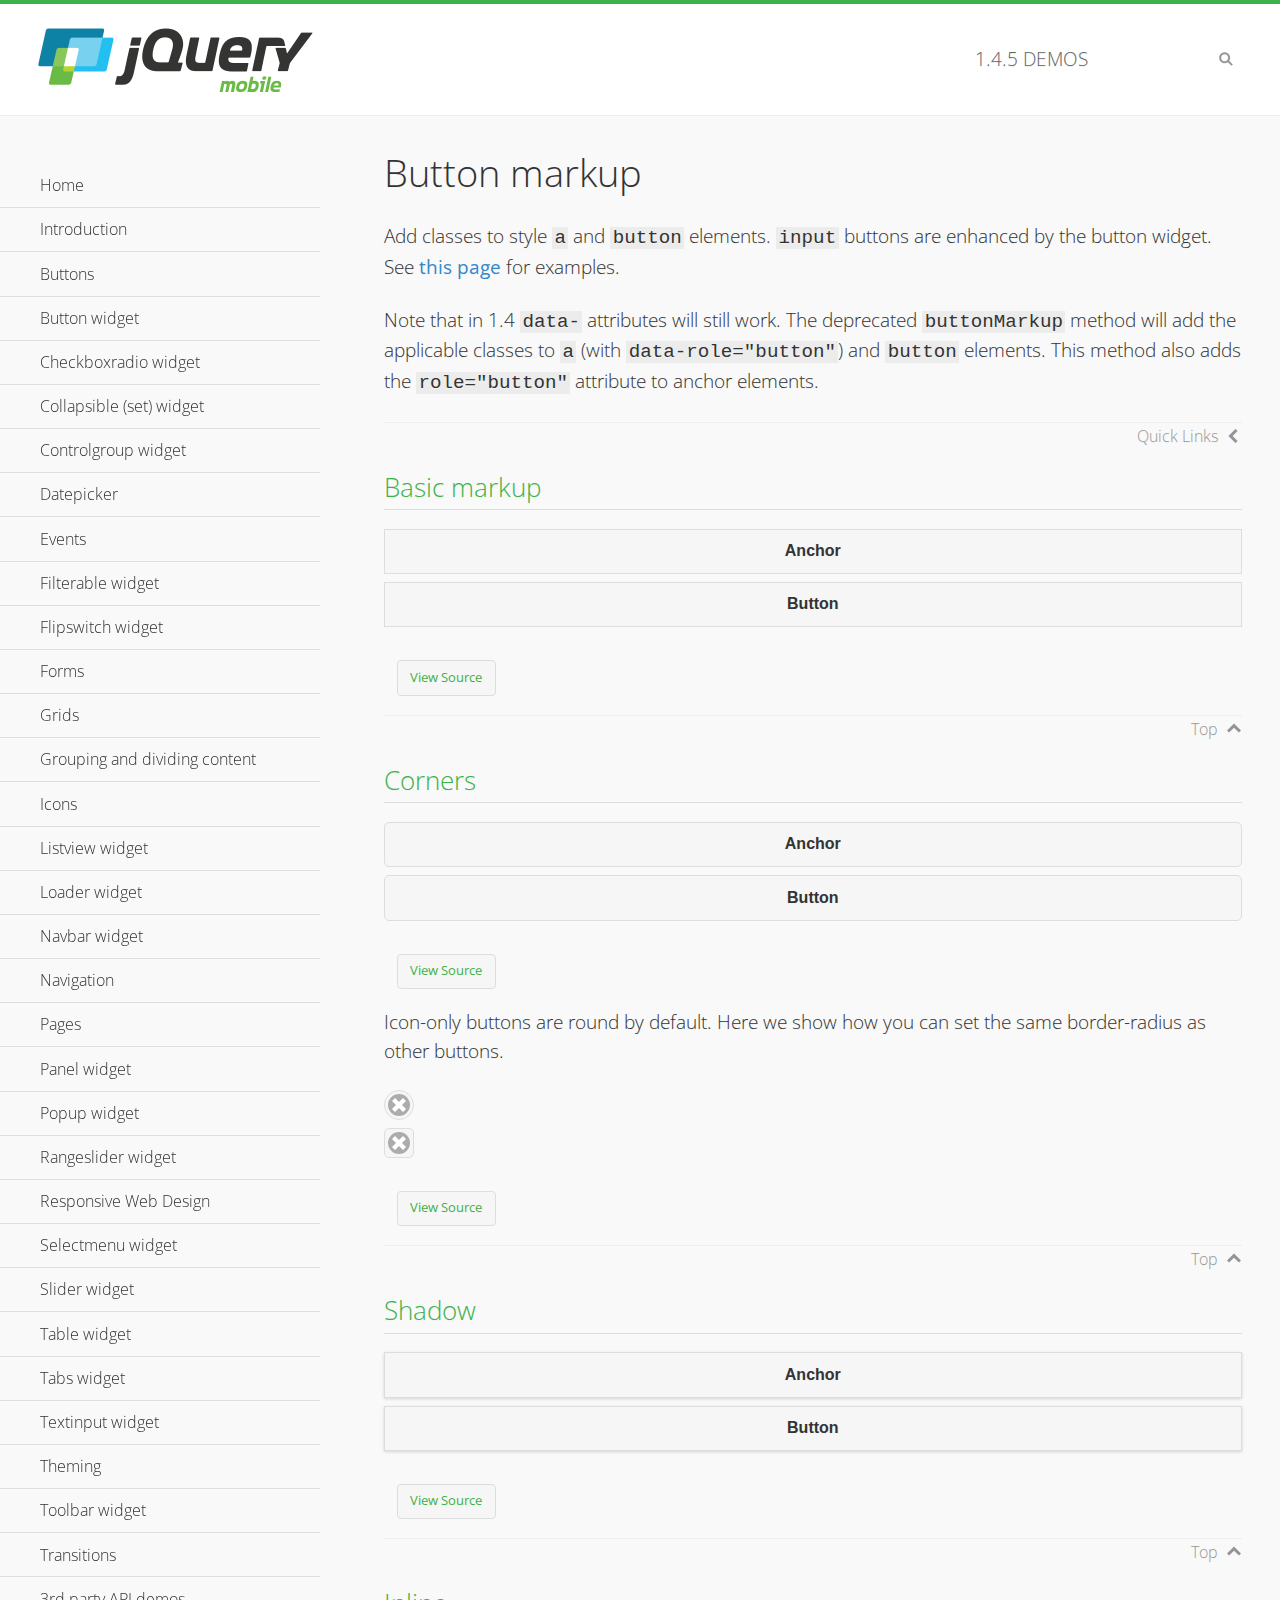
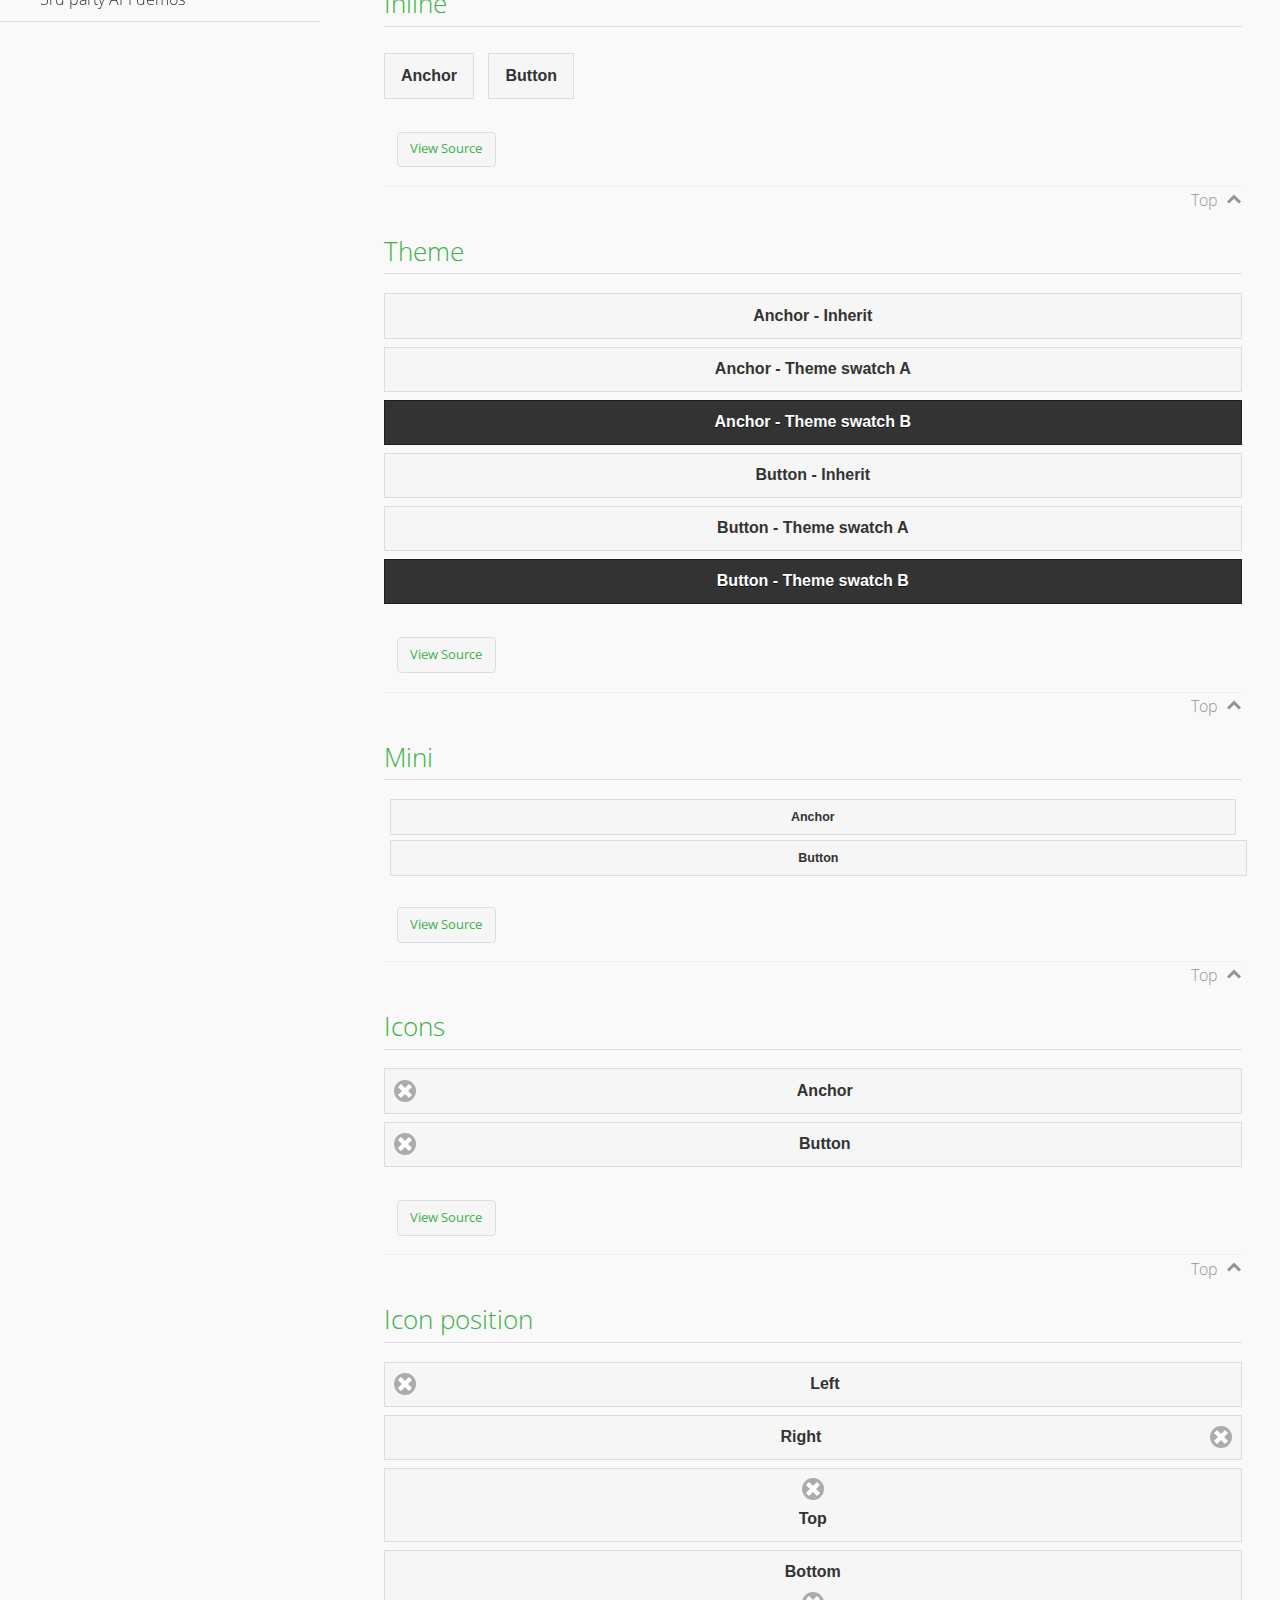
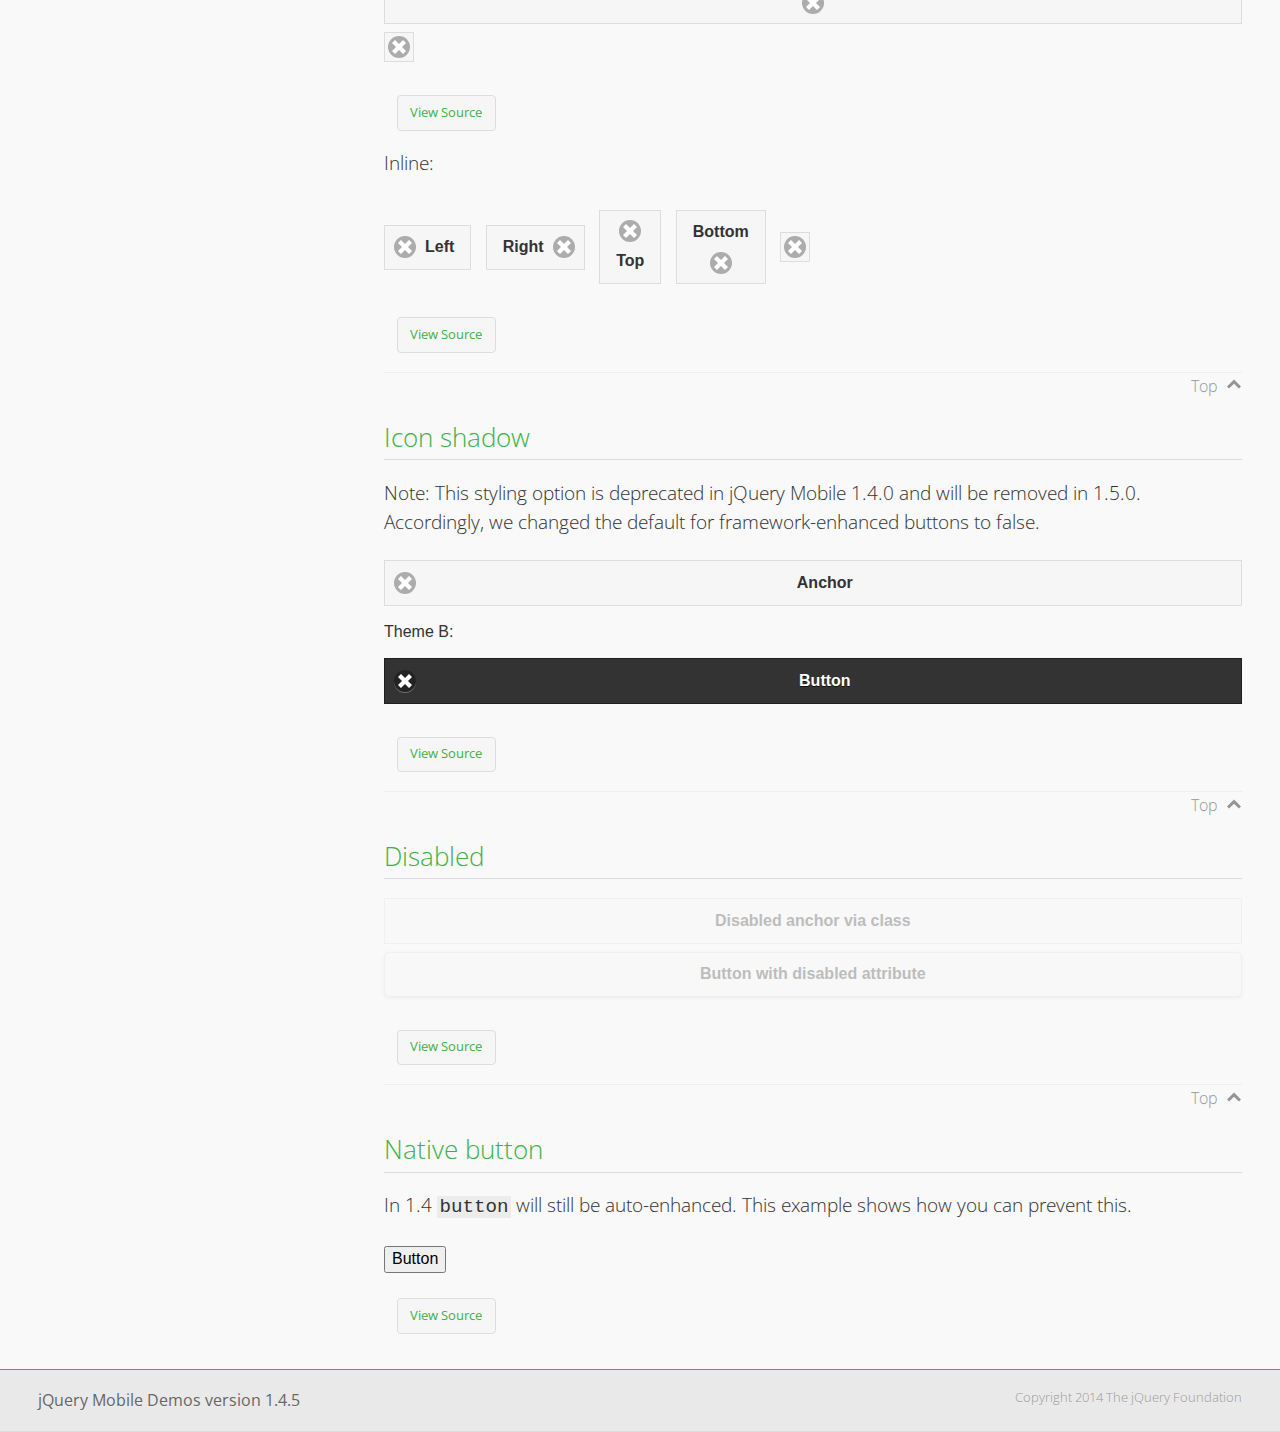
<file: www/JQueryMobile/demos/button-markup/index.html>
<!DOCTYPE html>
<html>
<head>
	<meta charset="utf-8">
	<meta name="viewport" content="width=device-width, initial-scale=1">
	<title>Button markup - jQuery Mobile Demos</title>
	<link rel="shortcut icon" href="../favicon.ico">
    <link rel="stylesheet" href="http://fonts.googleapis.com/css?family=Open+Sans:300,400,700">
	<link rel="stylesheet" href="../css/themes/default/jquery.mobile-1.4.5.min.css">
	<link rel="stylesheet" href="../_assets/css/jqm-demos.css">
	<script src="../js/jquery.js"></script>
	<script src="../_assets/js/index.js"></script>
	<script src="../js/jquery.mobile-1.4.5.min.js"></script>
	<style>
		#custom-border-radius .ui-btn-icon-notext.ui-corner-all {
			-webkit-border-radius: .3125em;
			border-radius: .3125em;
		}
	</style>
</head>
<body>
<div data-role="page" class="jqm-demos" data-quicklinks="true">

	<div data-role="header" class="jqm-header">
		<h2><a href="../" title="jQuery Mobile Demos home"><img src="../_assets/img/jquery-logo.png" alt="jQuery Mobile"></a></h2>
		<p><span class="jqm-version"></span> Demos</p>
		<a href="#" class="jqm-navmenu-link ui-btn ui-btn-icon-notext ui-corner-all ui-icon-bars ui-nodisc-icon ui-alt-icon ui-btn-left">Menu</a>
		<a href="#" class="jqm-search-link ui-btn ui-btn-icon-notext ui-corner-all ui-icon-search ui-nodisc-icon ui-alt-icon ui-btn-right">Search</a>
	</div><!-- /header -->

	<div role="main" class="ui-content jqm-content">

		<h1>Button markup</h1>

		<p>Add classes to style <code>a</code> and <code>button</code> elements. <code>input</code> buttons are enhanced by the button widget. See <a href="../button/" data-ajax="false">this page</a> for examples.</p>

		<p>Note that in 1.4 <code>data-</code> attributes will still work. The deprecated <code>buttonMarkup</code> method will add the applicable classes to <code>a</code> (with <code>data-role="button"</code>) and <code>button</code> elements. This method also adds the <code>role="button"</code> attribute to anchor elements.</p>

		<h2>Basic markup</h2>

		<div data-demo-html="true">
			<a href="#" class="ui-btn">Anchor</a>
			<button class="ui-btn">Button</button>
		</div><!--/demo-html -->

		<h2>Corners</h2>

		<div data-demo-html="true">
			<a href="#" class="ui-btn ui-corner-all">Anchor</a>
			<button class="ui-btn ui-corner-all">Button</button>
		</div><!--/demo-html -->

		<p>Icon-only buttons are round by default. Here we show how you can set the same border-radius as other buttons.</p>

		<div data-demo-html="true" data-demo-css="true">
			<a href="#" class="ui-btn ui-icon-delete ui-btn-icon-notext ui-corner-all">No text</a>
			<div id="custom-border-radius">
				<a href="#" class="ui-btn ui-icon-delete ui-btn-icon-notext ui-corner-all">No text</a>
			</div>
		</div><!--/demo-html -->

		<h2>Shadow</h2>

		<div data-demo-html="true">
			<a href="#" class="ui-btn ui-shadow">Anchor</a>
			<button class="ui-btn ui-shadow">Button</button>
		</div><!--/demo-html -->

		<h2>Inline</h2>

		<div data-demo-html="true">
			<a href="#" class="ui-btn ui-btn-inline">Anchor</a>
			<button class="ui-btn ui-btn-inline">Button</button>
		</div><!--/demo-html -->

		<h2>Theme</h2>

		<div data-demo-html="true">
			<a href="#" class="ui-btn">Anchor - Inherit</a>
			<a href="#" class="ui-btn ui-btn-a">Anchor - Theme swatch A</a>
			<a href="#" class="ui-btn ui-btn-b">Anchor - Theme swatch B</a>
			<button class="ui-btn">Button - Inherit</button>
			<button class="ui-btn ui-btn-a">Button - Theme swatch A</button>
			<button class="ui-btn ui-btn-b">Button - Theme swatch B</button>
		</div><!--/demo-html -->

		<h2>Mini</h2>

		<div data-demo-html="true">
			<a href="#" class="ui-btn ui-mini">Anchor</a>
			<button class="ui-btn ui-mini">Button</button>
		</div><!--/demo-html -->

		<h2>Icons</h2>

		<div data-demo-html="true">
			<a href="#" class="ui-btn ui-icon-delete ui-btn-icon-left">Anchor</a>
			<button class="ui-btn ui-icon-delete ui-btn-icon-left">Button</button>
		</div><!--/demo-html -->

		<h2>Icon position</h2>

		<div data-demo-html="true">
			<a href="#" class="ui-btn ui-icon-delete ui-btn-icon-left">Left</a>
			<a href="#" class="ui-btn ui-icon-delete ui-btn-icon-right">Right</a>
			<a href="#" class="ui-btn ui-icon-delete ui-btn-icon-top">Top</a>
			<a href="#" class="ui-btn ui-icon-delete ui-btn-icon-bottom">Bottom</a>
			<a href="#" class="ui-btn ui-icon-delete ui-btn-icon-notext">Icon only</a>
		</div><!--/demo-html -->

		<p>Inline:</p>

		<div data-demo-html="true">
			<a href="#" class="ui-btn ui-btn-inline ui-icon-delete ui-btn-icon-left">Left</a>
			<a href="#" class="ui-btn ui-btn-inline ui-icon-delete ui-btn-icon-right">Right</a>
			<a href="#" class="ui-btn ui-btn-inline ui-icon-delete ui-btn-icon-top">Top</a>
			<a href="#" class="ui-btn ui-btn-inline ui-icon-delete ui-btn-icon-bottom">Bottom</a>
			<a href="#" class="ui-btn ui-btn-inline ui-icon-delete ui-btn-icon-notext">Icon only</a>
		</div><!--/demo-html -->

		<h2>Icon shadow</h2>
		<p>Note: This styling option is deprecated in jQuery Mobile 1.4.0 and will be removed in 1.5.0. Accordingly, we changed the default for framework-enhanced buttons to false.</p>

		<div data-demo-html="true">
			<a href="#" class="ui-btn ui-icon-delete ui-btn-icon-left ui-shadow-icon">Anchor</a>
			<p>Theme B:</p>
			<button class="ui-btn ui-icon-delete ui-btn-icon-left ui-shadow-icon ui-btn-b">Button</button>
		</div><!--/demo-html -->

		<h2>Disabled</h2>

		<div data-demo-html="true">
			<a href="#" class="ui-btn ui-state-disabled">Disabled anchor via class</a>
			<button disabled>Button with disabled attribute</button>
		</div><!--/demo-html -->

		<h2>Native button</h2>
		<!-- TODO: Remove this demo in 1.5 -->
		<p>In 1.4 <code>button</code> will still be auto-enhanced. This example shows how you can prevent this.</p>

		<div data-demo-html="true">
			<button data-role="none">Button</button>
		</div><!--/demo-html -->

	</div><!-- /content -->
	    <div data-role="panel" class="jqm-navmenu-panel" data-position="left" data-display="overlay" data-theme="a">
	    	<ul class="jqm-list ui-alt-icon ui-nodisc-icon">
<li data-filtertext="demos homepage" data-icon="home"><a href=".././">Home</a></li>
<li data-filtertext="introduction overview getting started"><a href="../intro/" data-ajax="false">Introduction</a></li>
<li data-filtertext="buttons button markup buttonmarkup method anchor link button element"><a href="../button-markup/" data-ajax="false">Buttons</a></li>
<li data-filtertext="form button widget input button submit reset"><a href="../button/" data-ajax="false">Button widget</a></li>
<li data-role="collapsible" data-enhanced="true" data-collapsed-icon="carat-d" data-expanded-icon="carat-u" data-iconpos="right" data-inset="false" class="ui-collapsible ui-collapsible-themed-content ui-collapsible-collapsed">
	<h3 class="ui-collapsible-heading ui-collapsible-heading-collapsed">
		<a href="#" class="ui-collapsible-heading-toggle ui-btn ui-btn-icon-right ui-btn-inherit ui-icon-carat-d">
		    Checkboxradio widget<span class="ui-collapsible-heading-status"> click to expand contents</span>
		</a>
	</h3>
	<div class="ui-collapsible-content ui-body-inherit ui-collapsible-content-collapsed" aria-hidden="true">
		<ul>
			<li data-filtertext="form checkboxradio widget checkbox input checkboxes controlgroups"><a href="../checkboxradio-checkbox/" data-ajax="false">Checkboxes</a></li>
			<li data-filtertext="form checkboxradio widget radio input radio buttons controlgroups"><a href="../checkboxradio-radio/" data-ajax="false">Radio buttons</a></li>
		</ul>
	</div>
</li>
<li data-role="collapsible" data-enhanced="true" data-collapsed-icon="carat-d" data-expanded-icon="carat-u" data-iconpos="right" data-inset="false" class="ui-collapsible ui-collapsible-themed-content ui-collapsible-collapsed">
	<h3 class="ui-collapsible-heading ui-collapsible-heading-collapsed">
		<a href="#" class="ui-collapsible-heading-toggle ui-btn ui-btn-icon-right ui-btn-inherit ui-icon-carat-d">
			Collapsible (set) widget<span class="ui-collapsible-heading-status"> click to expand contents</span>
		</a>
	</h3>
	<div class="ui-collapsible-content ui-body-inherit ui-collapsible-content-collapsed" aria-hidden="true">
		<ul>
			<li data-filtertext="collapsibles content formatting"><a href="../collapsible/" data-ajax="false">Collapsible</a></li>
			<li data-filtertext="dynamic collapsible set accordion append expand"><a href="../collapsible-dynamic/" data-ajax="false">Dynamic collapsibles</a></li>
			<li data-filtertext="accordions collapsible set widget content formatting grouped collapsibles"><a href="../collapsibleset/" data-ajax="false">Collapsible set</a></li>
		</ul>
	</div>
</li>
<li data-role="collapsible" data-enhanced="true" data-collapsed-icon="carat-d" data-expanded-icon="carat-u" data-iconpos="right" data-inset="false" class="ui-collapsible ui-collapsible-themed-content ui-collapsible-collapsed">
	<h3 class="ui-collapsible-heading ui-collapsible-heading-collapsed">
		<a href="#" class="ui-collapsible-heading-toggle ui-btn ui-btn-icon-right ui-btn-inherit ui-icon-carat-d">
			Controlgroup widget<span class="ui-collapsible-heading-status"> click to expand contents</span>
		</a>
	</h3>
	<div class="ui-collapsible-content ui-body-inherit ui-collapsible-content-collapsed" aria-hidden="true">
		<ul>
			<li data-filtertext="controlgroups selectmenu checkboxradio input grouped buttons horizontal vertical"><a href="../controlgroup/" data-ajax="false">Controlgroup</a></li>
			<li data-filtertext="dynamic controlgroup dynamically add buttons"><a href="../controlgroup-dynamic/" data-ajax="false">Dynamic controlgroups</a></li>
		</ul>
	</div>
</li>
<li data-filtertext="form datepicker widget date input"><a href="../datepicker/" data-ajax="false">Datepicker</a></li>
<li data-role="collapsible" data-enhanced="true" data-collapsed-icon="carat-d" data-expanded-icon="carat-u" data-iconpos="right" data-inset="false" class="ui-collapsible ui-collapsible-themed-content ui-collapsible-collapsed">
	<h3 class="ui-collapsible-heading ui-collapsible-heading-collapsed">
		<a href="#" class="ui-collapsible-heading-toggle ui-btn ui-btn-icon-right ui-btn-inherit ui-icon-carat-d">
			Events<span class="ui-collapsible-heading-status"> click to expand contents</span>
		</a>
	</h3>
	<div class="ui-collapsible-content ui-body-inherit ui-collapsible-content-collapsed" aria-hidden="true">
		<ul>
			<li data-filtertext="swipe to delete list items listviews swipe events"><a href="../swipe-list/" data-ajax="false">Swipe list items</a></li>
			<li data-filtertext="swipe to navigate swipe page navigation swipe events"><a href="../swipe-page/" data-ajax="false">Swipe page navigation</a></li>
		</ul>
	</div>
</li>
<li data-filtertext="filterable filter elements sorting searching listview table"><a href="../filterable/" data-ajax="false">Filterable widget</a></li>
<li data-filtertext="form flipswitch widget flip toggle switch binary select checkbox input"><a href="../flipswitch/" data-ajax="false">Flipswitch widget</a></li>
<li data-role="collapsible" data-enhanced="true" data-collapsed-icon="carat-d" data-expanded-icon="carat-u" data-iconpos="right" data-inset="false" class="ui-collapsible ui-collapsible-themed-content ui-collapsible-collapsed">
	<h3 class="ui-collapsible-heading ui-collapsible-heading-collapsed">
		<a href="#" class="ui-collapsible-heading-toggle ui-btn ui-btn-icon-right ui-btn-inherit ui-icon-carat-d">
			Forms<span class="ui-collapsible-heading-status"> click to expand contents</span>
		</a>
	</h3>
	<div class="ui-collapsible-content ui-body-inherit ui-collapsible-content-collapsed" aria-hidden="true">
		<ul>
			<li data-filtertext="forms text checkbox radio range button submit reset inputs selects textarea slider flipswitch label form elements"><a href="../forms/" data-ajax="false">Forms</a></li>
			<li data-filtertext="form hide labels hidden accessible ui-hidden-accessible forms"><a href="../forms-label-hidden-accessible/" data-ajax="false">Hide labels</a></li>
			<li data-filtertext="form field containers fieldcontain ui-field-contain forms"><a href="../forms-field-contain/" data-ajax="false">Field containers</a></li>
			<li data-filtertext="forms disabled form elements"><a href="../forms-disabled/" data-ajax="false">Forms disabled</a></li>
			<li data-filtertext="forms gallery examples overview forms text checkbox radio range button submit reset inputs selects textarea slider flipswitch label form elements"><a href="../forms-gallery/" data-ajax="false">Forms gallery</a></li>
		</ul>
	</div>
</li>
<li data-role="collapsible" data-enhanced="true" data-collapsed-icon="carat-d" data-expanded-icon="carat-u" data-iconpos="right" data-inset="false" class="ui-collapsible ui-collapsible-themed-content ui-collapsible-collapsed">
	<h3 class="ui-collapsible-heading ui-collapsible-heading-collapsed">
		<a href="#" class="ui-collapsible-heading-toggle ui-btn ui-btn-icon-right ui-btn-inherit ui-icon-carat-d">
			Grids<span class="ui-collapsible-heading-status"> click to expand contents</span>
		</a>
	</h3>
	<div class="ui-collapsible-content ui-body-inherit ui-collapsible-content-collapsed" aria-hidden="true">
		<ul>
			<li data-filtertext="grids columns blocks content formatting rwd responsive css framework"><a href="../grids/" data-ajax="false">Grids</a></li>
			<li data-filtertext="buttons in grids css framework"><a href="../grids-buttons/" data-ajax="false">Buttons in grids</a></li>
			<li data-filtertext="custom responsive grids rwd css framework"><a href="../grids-custom-responsive/" data-ajax="false">Custom responsive grids</a></li>
		</ul>
	</div>
</li>
<li data-filtertext="blocks content formatting sections heading"><a href="../body-bar-classes/" data-ajax="false">Grouping and dividing content</a></li>
<li data-role="collapsible" data-enhanced="true" data-collapsed-icon="carat-d" data-expanded-icon="carat-u" data-iconpos="right" data-inset="false" class="ui-collapsible ui-collapsible-themed-content ui-collapsible-collapsed">
	<h3 class="ui-collapsible-heading ui-collapsible-heading-collapsed">
		<a href="#" class="ui-collapsible-heading-toggle ui-btn ui-btn-icon-right ui-btn-inherit ui-icon-carat-d">
			Icons<span class="ui-collapsible-heading-status"> click to expand contents</span>
		</a>
	</h3>
	<div class="ui-collapsible-content ui-body-inherit ui-collapsible-content-collapsed" aria-hidden="true">
		<ul>
			<li data-filtertext="button icons svg disc alt custom icon position"><a href="../icons/" data-ajax="false">Icons</a></li>
			<li data-filtertext=""><a href="../icons-grunticon/" data-ajax="false">Grunticon loader</a></li>
		</ul>
	</div>
</li>
<li data-role="collapsible" data-enhanced="true" data-collapsed-icon="carat-d" data-expanded-icon="carat-u" data-iconpos="right" data-inset="false" class="ui-collapsible ui-collapsible-themed-content ui-collapsible-collapsed">
	<h3 class="ui-collapsible-heading ui-collapsible-heading-collapsed">
		<a href="#" class="ui-collapsible-heading-toggle ui-btn ui-btn-icon-right ui-btn-inherit ui-icon-carat-d">
			Listview widget<span class="ui-collapsible-heading-status"> click to expand contents</span>
		</a>
	</h3>
	<div class="ui-collapsible-content ui-body-inherit ui-collapsible-content-collapsed" aria-hidden="true">
		<ul>
			<li data-filtertext="listview widget thumbnails icons nested split button collapsible ul ol"><a href="../listview/" data-ajax="false">Listview</a></li>
			<li data-filtertext="autocomplete filterable reveal listview filtertextbeforefilter placeholder"><a href="../listview-autocomplete/" data-ajax="false">Listview autocomplete</a></li>
			<li data-filtertext="autocomplete filterable reveal listview remote data filtertextbeforefilter placeholder"><a href="../listview-autocomplete-remote/" data-ajax="false">Listview autocomplete remote data</a></li>
			<li data-filtertext="autodividers anchor jump scroll linkbars listview lists ul ol"><a href="../listview-autodividers-linkbar/" data-ajax="false">Listview autodividers linkbar</a></li>
			<li data-filtertext="listview autodividers selector autodividersselector lists ul ol"><a href="../listview-autodividers-selector/" data-ajax="false">Listview autodividers selector</a></li>
			<li data-filtertext="listview nested list items"><a href="../listview-nested-lists/" data-ajax="false">Nested Listviews</a></li>
			<li data-filtertext="listview collapsible list items flat"><a href="../listview-collapsible-item-flat/" data-ajax="false">Listview collapsible list items (flat)</a></li>
			<li data-filtertext="listview collapsible list indented"><a href="../listview-collapsible-item-indented/" data-ajax="false">Listview collapsible list items (indented)</a></li>
			<li data-filtertext="grid listview responsive grids responsive listviews lists ul"><a href="../listview-grid/" data-ajax="false">Listview responsive grid</a></li>
		</ul>
	</div>
</li>
<li data-filtertext="loader widget page loading navigation overlay spinner"><a href="../loader/" data-ajax="false">Loader widget</a></li>
<li data-filtertext="navbar widget navmenu toolbars header footer"><a href="../navbar/" data-ajax="false">Navbar widget</a></li>
<li data-role="collapsible" data-enhanced="true" data-collapsed-icon="carat-d" data-expanded-icon="carat-u" data-iconpos="right" data-inset="false" class="ui-collapsible ui-collapsible-themed-content ui-collapsible-collapsed">
	<h3 class="ui-collapsible-heading ui-collapsible-heading-collapsed">
		<a href="#" class="ui-collapsible-heading-toggle ui-btn ui-btn-icon-right ui-btn-inherit ui-icon-carat-d">
			Navigation<span class="ui-collapsible-heading-status"> click to expand contents</span>
		</a>
	</h3>
	<div class="ui-collapsible-content ui-body-inherit ui-collapsible-content-collapsed" aria-hidden="true">
		<ul>
			<li data-filtertext="ajax navigation navigate widget history event method"><a href="../navigation/" data-ajax="false">Navigation</a></li>
			<li data-filtertext="linking pages page links navigation ajax prefetch cache"><a href="../navigation-linking-pages/" data-ajax="false">Linking pages</a></li>
			<!-- <li data-filtertext="php redirect server redirection server-side navigation"><a href="../navigation-php-redirect/" data-ajax="false">PHP redirect demo</a></li>-->
			<li data-filtertext="navigation redirection hash query"><a href="../navigation-hash-processing/" data-ajax="false">Hash processing demo</a></li>
			<li data-filtertext="navigation redirection hash query"><a href="../page-events/" data-ajax="false">Page Navigation Events</a></li>
		</ul>
	</div>
</li>
<li data-role="collapsible" data-enhanced="true" data-collapsed-icon="carat-d" data-expanded-icon="carat-u" data-iconpos="right" data-inset="false" class="ui-collapsible ui-collapsible-themed-content ui-collapsible-collapsed">
	<h3 class="ui-collapsible-heading ui-collapsible-heading-collapsed">
		<a href="#" class="ui-collapsible-heading-toggle ui-btn ui-btn-icon-right ui-btn-inherit ui-icon-carat-d">
			Pages<span class="ui-collapsible-heading-status"> click to expand contents</span>
		</a>
	</h3>
	<div class="ui-collapsible-content ui-body-inherit ui-collapsible-content-collapsed" aria-hidden="true">
		<ul>
			<li data-filtertext="pages page widget ajax navigation"><a href="../pages/" data-ajax="false">Pages</a></li>
			<li data-filtertext="single page"><a href="../pages-single-page/" data-ajax="false">Single page</a></li>
			<li data-filtertext="multipage multi-page page"><a href="../pages-multi-page/" data-ajax="false">Multi-page template</a></li>
			<li data-filtertext="dialog page widget modal popup"><a href="../pages-dialog/" data-ajax="false">Dialog page</a></li>
		</ul>
	</div>
</li>
<li data-role="collapsible" data-enhanced="true" data-collapsed-icon="carat-d" data-expanded-icon="carat-u" data-iconpos="right" data-inset="false" class="ui-collapsible ui-collapsible-themed-content ui-collapsible-collapsed">
	<h3 class="ui-collapsible-heading ui-collapsible-heading-collapsed">
		<a href="#" class="ui-collapsible-heading-toggle ui-btn ui-btn-icon-right ui-btn-inherit ui-icon-carat-d">
			Panel widget<span class="ui-collapsible-heading-status"> click to expand contents</span>
		</a>
	</h3>
	<div class="ui-collapsible-content ui-body-inherit ui-collapsible-content-collapsed" aria-hidden="true">
		<ul>
			<li data-filtertext="panel widget sliding panels reveal push overlay responsive"><a href="../panel/" data-ajax="false">Panel</a></li>
			<li data-filtertext=""><a href="../panel-external/" data-ajax="false">External panels</a></li>
			<li data-filtertext="panel "><a href="../panel-fixed/" data-ajax="false">Fixed panels</a></li>
			<li data-filtertext="panel slide panels sliding panels shadow rwd responsive breakpoint"><a href="../panel-responsive/" data-ajax="false">Panels responsive</a></li>
			<li data-filtertext="panel custom style custom panel width reveal shadow listview panel styling page background wrapper"><a href="../panel-styling/" data-ajax="false">Custom panel style</a></li>
			<li data-filtertext="panel open on swipe"><a href="../panel-swipe-open/" data-ajax="false">Panel open on swipe</a></li>
			<li data-filtertext="panels outside page internal external toolbars"><a href="../panel-external-internal/" data-ajax="false">Panel external and internal</a></li>
		</ul>
	</div>
</li>
<li data-role="collapsible" data-enhanced="true" data-collapsed-icon="carat-d" data-expanded-icon="carat-u" data-iconpos="right" data-inset="false" class="ui-collapsible ui-collapsible-themed-content ui-collapsible-collapsed">
	<h3 class="ui-collapsible-heading ui-collapsible-heading-collapsed">
		<a href="#" class="ui-collapsible-heading-toggle ui-btn ui-btn-icon-right ui-btn-inherit ui-icon-carat-d">
			Popup widget<span class="ui-collapsible-heading-status"> click to expand contents</span>
		</a>
	</h3>
	<div class="ui-collapsible-content ui-body-inherit ui-collapsible-content-collapsed" aria-hidden="true">
		<ul>
			<li data-filtertext="popup widget popups dialog modal transition tooltip lightbox form overlay screen flip pop fade transition"><a href="../popup/" data-ajax="false">Popup</a></li>
			<li data-filtertext="popup alignment position"><a href="../popup-alignment/" data-ajax="false">Popup alignment</a></li>
			<li data-filtertext="popup arrow size popups popover"><a href="../popup-arrow-size/" data-ajax="false">Popup arrow size</a></li>
			<li data-filtertext="dynamic popups popup images lightbox"><a href="../popup-dynamic/" data-ajax="false">Dynamic popups</a></li>
			<li data-filtertext="popups with iframes scaling"><a href="../popup-iframe/" data-ajax="false">Popups with iframes</a></li>
			<li data-filtertext="popup image scaling"><a href="../popup-image-scaling/" data-ajax="false">Popup image scaling</a></li>
			<li data-filtertext="external popup outside multi-page"><a href="../popup-outside-multipage/" data-ajax="false">Popup outside multi-page</a></li>
		</ul>
	</div>
</li>
<li data-filtertext="form rangeslider widget dual sliders dual handle sliders range input"><a href="../rangeslider/" data-ajax="false">Rangeslider widget</a></li>
<li data-filtertext="responsive web design rwd adaptive progressive enhancement PE accessible mobile breakpoints media query media queries"><a href="../rwd/" data-ajax="false">Responsive Web Design</a></li>
<li data-role="collapsible" data-enhanced="true" data-collapsed-icon="carat-d" data-expanded-icon="carat-u" data-iconpos="right" data-inset="false" class="ui-collapsible ui-collapsible-themed-content ui-collapsible-collapsed">
	<h3 class="ui-collapsible-heading ui-collapsible-heading-collapsed">
		<a href="#" class="ui-collapsible-heading-toggle ui-btn ui-btn-icon-right ui-btn-inherit ui-icon-carat-d">
			Selectmenu widget<span class="ui-collapsible-heading-status"> click to expand contents</span>
		</a>
	</h3>
	<div class="ui-collapsible-content ui-body-inherit ui-collapsible-content-collapsed" aria-hidden="true">
		<ul>
			<li data-filtertext="form selectmenu widget select input custom select menu selects"><a href="../selectmenu/" data-ajax="false">Selectmenu</a></li>
			<li data-filtertext="form custom select menu selectmenu widget custom menu option optgroup multiple selects"><a href="../selectmenu-custom/" data-ajax="false">Custom select menu</a></li>
			<li data-filtertext="filterable select filter popup dialog"><a href="../selectmenu-custom-filter/" data-ajax="false">Custom select menu with filter</a></li>
		</ul>
	</div>
</li>
<li data-role="collapsible" data-enhanced="true" data-collapsed-icon="carat-d" data-expanded-icon="carat-u" data-iconpos="right" data-inset="false" class="ui-collapsible ui-collapsible-themed-content ui-collapsible-collapsed">
	<h3 class="ui-collapsible-heading ui-collapsible-heading-collapsed">
		<a href="#" class="ui-collapsible-heading-toggle ui-btn ui-btn-icon-right ui-btn-inherit ui-icon-carat-d">
			Slider widget<span class="ui-collapsible-heading-status"> click to expand contents</span>
		</a>
	</h3>
	<div class="ui-collapsible-content ui-body-inherit ui-collapsible-content-collapsed" aria-hidden="true">
		<ul>
			<li data-filtertext="form slider widget range input single sliders"><a href="../slider/" data-ajax="false">Slider</a></li>
			<li data-filtertext="form slider widget flipswitch slider binary select flip toggle switch"><a href="../slider-flipswitch/" data-ajax="false">Slider flip toggle switch</a></li>
			<li data-filtertext="form slider tooltip handle value input range sliders"><a href="../slider-tooltip/" data-ajax="false">Slider tooltip</a></li>
		</ul>
	</div>
</li>
<li data-role="collapsible" data-enhanced="true" data-collapsed-icon="carat-d" data-expanded-icon="carat-u" data-iconpos="right" data-inset="false" class="ui-collapsible ui-collapsible-themed-content ui-collapsible-collapsed">
	<h3 class="ui-collapsible-heading ui-collapsible-heading-collapsed">
		<a href="#" class="ui-collapsible-heading-toggle ui-btn ui-btn-icon-right ui-btn-inherit ui-icon-carat-d">
			Table widget<span class="ui-collapsible-heading-status"> click to expand contents</span>
		</a>
	</h3>
	<div class="ui-collapsible-content ui-body-inherit ui-collapsible-content-collapsed" aria-hidden="true">
		<ul>
			<li data-filtertext="table widget reflow column toggle th td responsive tables rwd hide show tabular"><a href="../table-column-toggle/" data-ajax="false">Table Column Toggle</a></li>
			<li data-filtertext="table column toggle phone comparison demo"><a href="../table-column-toggle-example/" data-ajax="false">Table Column Toggle demo</a></li>
			<li data-filtertext="responsive tables table column toggle heading groups rwd breakpoint"><a href="../table-column-toggle-heading-groups/" data-ajax="false">Table Column Toggle heading groups</a></li>
			<li data-filtertext="responsive tables table column toggle hide rwd breakpoint customization options"><a href="../table-column-toggle-options/" data-ajax="false">Table Column Toggle options</a></li>
			<li data-filtertext="table reflow th td responsive rwd columns tabular"><a href="../table-reflow/" data-ajax="false">Table Reflow</a></li>
			<li data-filtertext="responsive tables table reflow heading groups rwd breakpoint"><a href="../table-reflow-heading-groups/" data-ajax="false">Table Reflow heading groups</a></li>
			<li data-filtertext="responsive tables table reflow stripes strokes table style"><a href="../table-reflow-stripes-strokes/" data-ajax="false">Table Reflow stripes and strokes</a></li>
			<li data-filtertext="responsive tables table reflow stack custom styles"><a href="../table-reflow-styling/" data-ajax="false">Table Reflow custom styles</a></li>
		</ul>
	</div>
</li>
<li data-filtertext="ui tabs widget"><a href="../tabs/" data-ajax="false">Tabs widget</a></li>
<li data-filtertext="form textinput widget text input textarea number date time tel email file color password"><a href="../textinput/" data-ajax="false">Textinput widget</a></li>
<li data-role="collapsible" data-enhanced="true" data-collapsed-icon="carat-d" data-expanded-icon="carat-u" data-iconpos="right" data-inset="false" class="ui-collapsible ui-collapsible-themed-content ui-collapsible-collapsed">
	<h3 class="ui-collapsible-heading ui-collapsible-heading-collapsed">
		<a href="#" class="ui-collapsible-heading-toggle ui-btn ui-btn-icon-right ui-btn-inherit ui-icon-carat-d">
			Theming<span class="ui-collapsible-heading-status"> click to expand contents</span>
		</a>
	</h3>
	<div class="ui-collapsible-content ui-body-inherit ui-collapsible-content-collapsed" aria-hidden="true">
		<ul>
			<li data-filtertext="default theme swatches theming style css"><a href="../theme-default/" data-ajax="false">Default theme</a></li>
			<li data-filtertext="classic theme old theme swatches theming style css"><a href="../theme-classic/" data-ajax="false">Classic theme</a></li>
		</ul>
	</div>
</li>
<li data-role="collapsible" data-enhanced="true" data-collapsed-icon="carat-d" data-expanded-icon="carat-u" data-iconpos="right" data-inset="false" class="ui-collapsible ui-collapsible-themed-content ui-collapsible-collapsed">
	<h3 class="ui-collapsible-heading ui-collapsible-heading-collapsed">
		<a href="#" class="ui-collapsible-heading-toggle ui-btn ui-btn-icon-right ui-btn-inherit ui-icon-carat-d">
			Toolbar widget<span class="ui-collapsible-heading-status"> click to expand contents</span>
		</a>
	</h3>
	<div class="ui-collapsible-content ui-body-inherit ui-collapsible-content-collapsed" aria-hidden="true">
		<ul>
			<li data-filtertext="toolbar widget header footer toolbars fixed fullscreen external sections"><a href="../toolbar/" data-ajax="false">Toolbar</a></li>
			<li data-filtertext="dynamic toolbars dynamically add toolbar header footer"><a href="../toolbar-dynamic/" data-ajax="false">Dynamic toolbars</a></li>
			<li data-filtertext="external toolbars header footer"><a href="../toolbar-external/" data-ajax="false">External toolbars</a></li>
			<li data-filtertext="fixed toolbars header footer"><a href="../toolbar-fixed/" data-ajax="false">Fixed toolbars</a></li>
			<li data-filtertext="fixed fullscreen toolbars header footer"><a href="../toolbar-fixed-fullscreen/" data-ajax="false">Fullscreen toolbars</a></li>
			<li data-filtertext="external fixed toolbars header footer"><a href="../toolbar-fixed-external/" data-ajax="false">Fixed external toolbars</a></li>
			<li data-filtertext="external persistent toolbars header footer navbar navmenu"><a href="../toolbar-fixed-persistent/" data-ajax="false">Persistent toolbars</a></li>
			<li data-filtertext="external ajax optimized toolbars persistent toolbars header footer navbar"><a href="../toolbar-fixed-persistent-optimized/" data-ajax="false">Ajax optimized toolbars</a></li>
			<li data-filtertext="form in toolbars header footer"><a href="../toolbar-fixed-forms/" data-ajax="false">Form in toolbar</a></li>
		</ul>
	</div>
</li>
<li data-filtertext="page transitions animated pages popup navigation flip slide fade pop"><a href="../transitions/" data-ajax="false">Transitions</a></li>
<li data-role="collapsible" data-enhanced="true" data-collapsed-icon="carat-d" data-expanded-icon="carat-u" data-iconpos="right" data-inset="false" class="ui-collapsible ui-collapsible-themed-content ui-collapsible-collapsed">
	<h3 class="ui-collapsible-heading ui-collapsible-heading-collapsed">
		<a href="#" class="ui-collapsible-heading-toggle ui-btn ui-btn-icon-right ui-btn-inherit ui-icon-carat-d">
			3rd party API demos<span class="ui-collapsible-heading-status"> click to expand contents</span>
		</a>
	</h3>
	<div class="ui-collapsible-content ui-body-inherit ui-collapsible-content-collapsed" aria-hidden="true">
		<ul>
			<li data-filtertext="backbone requirejs navigation router"><a href="../backbone-requirejs/" data-ajax="false">Backbone RequireJS</a></li>
			<li data-filtertext="google maps geolocation demo"><a href="../map-geolocation/" data-ajax="false">Google Maps geolocation</a></li>
			<li data-filtertext="google maps hybrid"><a href="../map-list-toggle/" data-ajax="false">Google Maps list toggle</a></li>
		</ul>
	</div>
</li>



		     </ul>
		</div><!-- /panel -->


	<div data-role="footer" data-position="fixed" data-tap-toggle="false" class="jqm-footer">
		<p>jQuery Mobile Demos version <span class="jqm-version"></span></p>
		<p>Copyright 2014 The jQuery Foundation</p>
	</div><!-- /footer -->
	<!-- TODO: This should become an external panel so we can add input to markup (unique ID) -->
    <div data-role="panel" class="jqm-search-panel" data-position="right" data-display="overlay" data-theme="a">
		<div class="jqm-search">
			<ul class="jqm-list" data-filter-placeholder="Search demos..." data-filter-reveal="true">
<li data-filtertext="demos homepage" data-icon="home"><a href=".././">Home</a></li>
<li data-filtertext="introduction overview getting started"><a href="../intro/" data-ajax="false">Introduction</a></li>
<li data-filtertext="buttons button markup buttonmarkup method anchor link button element"><a href="../button-markup/" data-ajax="false">Buttons</a></li>
<li data-filtertext="form button widget input button submit reset"><a href="../button/" data-ajax="false">Button widget</a></li>
<li data-role="collapsible" data-enhanced="true" data-collapsed-icon="carat-d" data-expanded-icon="carat-u" data-iconpos="right" data-inset="false" class="ui-collapsible ui-collapsible-themed-content ui-collapsible-collapsed">
	<h3 class="ui-collapsible-heading ui-collapsible-heading-collapsed">
		<a href="#" class="ui-collapsible-heading-toggle ui-btn ui-btn-icon-right ui-btn-inherit ui-icon-carat-d">
		    Checkboxradio widget<span class="ui-collapsible-heading-status"> click to expand contents</span>
		</a>
	</h3>
	<div class="ui-collapsible-content ui-body-inherit ui-collapsible-content-collapsed" aria-hidden="true">
		<ul>
			<li data-filtertext="form checkboxradio widget checkbox input checkboxes controlgroups"><a href="../checkboxradio-checkbox/" data-ajax="false">Checkboxes</a></li>
			<li data-filtertext="form checkboxradio widget radio input radio buttons controlgroups"><a href="../checkboxradio-radio/" data-ajax="false">Radio buttons</a></li>
		</ul>
	</div>
</li>
<li data-role="collapsible" data-enhanced="true" data-collapsed-icon="carat-d" data-expanded-icon="carat-u" data-iconpos="right" data-inset="false" class="ui-collapsible ui-collapsible-themed-content ui-collapsible-collapsed">
	<h3 class="ui-collapsible-heading ui-collapsible-heading-collapsed">
		<a href="#" class="ui-collapsible-heading-toggle ui-btn ui-btn-icon-right ui-btn-inherit ui-icon-carat-d">
			Collapsible (set) widget<span class="ui-collapsible-heading-status"> click to expand contents</span>
		</a>
	</h3>
	<div class="ui-collapsible-content ui-body-inherit ui-collapsible-content-collapsed" aria-hidden="true">
		<ul>
			<li data-filtertext="collapsibles content formatting"><a href="../collapsible/" data-ajax="false">Collapsible</a></li>
			<li data-filtertext="dynamic collapsible set accordion append expand"><a href="../collapsible-dynamic/" data-ajax="false">Dynamic collapsibles</a></li>
			<li data-filtertext="accordions collapsible set widget content formatting grouped collapsibles"><a href="../collapsibleset/" data-ajax="false">Collapsible set</a></li>
		</ul>
	</div>
</li>
<li data-role="collapsible" data-enhanced="true" data-collapsed-icon="carat-d" data-expanded-icon="carat-u" data-iconpos="right" data-inset="false" class="ui-collapsible ui-collapsible-themed-content ui-collapsible-collapsed">
	<h3 class="ui-collapsible-heading ui-collapsible-heading-collapsed">
		<a href="#" class="ui-collapsible-heading-toggle ui-btn ui-btn-icon-right ui-btn-inherit ui-icon-carat-d">
			Controlgroup widget<span class="ui-collapsible-heading-status"> click to expand contents</span>
		</a>
	</h3>
	<div class="ui-collapsible-content ui-body-inherit ui-collapsible-content-collapsed" aria-hidden="true">
		<ul>
			<li data-filtertext="controlgroups selectmenu checkboxradio input grouped buttons horizontal vertical"><a href="../controlgroup/" data-ajax="false">Controlgroup</a></li>
			<li data-filtertext="dynamic controlgroup dynamically add buttons"><a href="../controlgroup-dynamic/" data-ajax="false">Dynamic controlgroups</a></li>
		</ul>
	</div>
</li>
<li data-filtertext="form datepicker widget date input"><a href="../datepicker/" data-ajax="false">Datepicker</a></li>
<li data-role="collapsible" data-enhanced="true" data-collapsed-icon="carat-d" data-expanded-icon="carat-u" data-iconpos="right" data-inset="false" class="ui-collapsible ui-collapsible-themed-content ui-collapsible-collapsed">
	<h3 class="ui-collapsible-heading ui-collapsible-heading-collapsed">
		<a href="#" class="ui-collapsible-heading-toggle ui-btn ui-btn-icon-right ui-btn-inherit ui-icon-carat-d">
			Events<span class="ui-collapsible-heading-status"> click to expand contents</span>
		</a>
	</h3>
	<div class="ui-collapsible-content ui-body-inherit ui-collapsible-content-collapsed" aria-hidden="true">
		<ul>
			<li data-filtertext="swipe to delete list items listviews swipe events"><a href="../swipe-list/" data-ajax="false">Swipe list items</a></li>
			<li data-filtertext="swipe to navigate swipe page navigation swipe events"><a href="../swipe-page/" data-ajax="false">Swipe page navigation</a></li>
		</ul>
	</div>
</li>
<li data-filtertext="filterable filter elements sorting searching listview table"><a href="../filterable/" data-ajax="false">Filterable widget</a></li>
<li data-filtertext="form flipswitch widget flip toggle switch binary select checkbox input"><a href="../flipswitch/" data-ajax="false">Flipswitch widget</a></li>
<li data-role="collapsible" data-enhanced="true" data-collapsed-icon="carat-d" data-expanded-icon="carat-u" data-iconpos="right" data-inset="false" class="ui-collapsible ui-collapsible-themed-content ui-collapsible-collapsed">
	<h3 class="ui-collapsible-heading ui-collapsible-heading-collapsed">
		<a href="#" class="ui-collapsible-heading-toggle ui-btn ui-btn-icon-right ui-btn-inherit ui-icon-carat-d">
			Forms<span class="ui-collapsible-heading-status"> click to expand contents</span>
		</a>
	</h3>
	<div class="ui-collapsible-content ui-body-inherit ui-collapsible-content-collapsed" aria-hidden="true">
		<ul>
			<li data-filtertext="forms text checkbox radio range button submit reset inputs selects textarea slider flipswitch label form elements"><a href="../forms/" data-ajax="false">Forms</a></li>
			<li data-filtertext="form hide labels hidden accessible ui-hidden-accessible forms"><a href="../forms-label-hidden-accessible/" data-ajax="false">Hide labels</a></li>
			<li data-filtertext="form field containers fieldcontain ui-field-contain forms"><a href="../forms-field-contain/" data-ajax="false">Field containers</a></li>
			<li data-filtertext="forms disabled form elements"><a href="../forms-disabled/" data-ajax="false">Forms disabled</a></li>
			<li data-filtertext="forms gallery examples overview forms text checkbox radio range button submit reset inputs selects textarea slider flipswitch label form elements"><a href="../forms-gallery/" data-ajax="false">Forms gallery</a></li>
		</ul>
	</div>
</li>
<li data-role="collapsible" data-enhanced="true" data-collapsed-icon="carat-d" data-expanded-icon="carat-u" data-iconpos="right" data-inset="false" class="ui-collapsible ui-collapsible-themed-content ui-collapsible-collapsed">
	<h3 class="ui-collapsible-heading ui-collapsible-heading-collapsed">
		<a href="#" class="ui-collapsible-heading-toggle ui-btn ui-btn-icon-right ui-btn-inherit ui-icon-carat-d">
			Grids<span class="ui-collapsible-heading-status"> click to expand contents</span>
		</a>
	</h3>
	<div class="ui-collapsible-content ui-body-inherit ui-collapsible-content-collapsed" aria-hidden="true">
		<ul>
			<li data-filtertext="grids columns blocks content formatting rwd responsive css framework"><a href="../grids/" data-ajax="false">Grids</a></li>
			<li data-filtertext="buttons in grids css framework"><a href="../grids-buttons/" data-ajax="false">Buttons in grids</a></li>
			<li data-filtertext="custom responsive grids rwd css framework"><a href="../grids-custom-responsive/" data-ajax="false">Custom responsive grids</a></li>
		</ul>
	</div>
</li>
<li data-filtertext="blocks content formatting sections heading"><a href="../body-bar-classes/" data-ajax="false">Grouping and dividing content</a></li>
<li data-role="collapsible" data-enhanced="true" data-collapsed-icon="carat-d" data-expanded-icon="carat-u" data-iconpos="right" data-inset="false" class="ui-collapsible ui-collapsible-themed-content ui-collapsible-collapsed">
	<h3 class="ui-collapsible-heading ui-collapsible-heading-collapsed">
		<a href="#" class="ui-collapsible-heading-toggle ui-btn ui-btn-icon-right ui-btn-inherit ui-icon-carat-d">
			Icons<span class="ui-collapsible-heading-status"> click to expand contents</span>
		</a>
	</h3>
	<div class="ui-collapsible-content ui-body-inherit ui-collapsible-content-collapsed" aria-hidden="true">
		<ul>
			<li data-filtertext="button icons svg disc alt custom icon position"><a href="../icons/" data-ajax="false">Icons</a></li>
			<li data-filtertext=""><a href="../icons-grunticon/" data-ajax="false">Grunticon loader</a></li>
		</ul>
	</div>
</li>
<li data-role="collapsible" data-enhanced="true" data-collapsed-icon="carat-d" data-expanded-icon="carat-u" data-iconpos="right" data-inset="false" class="ui-collapsible ui-collapsible-themed-content ui-collapsible-collapsed">
	<h3 class="ui-collapsible-heading ui-collapsible-heading-collapsed">
		<a href="#" class="ui-collapsible-heading-toggle ui-btn ui-btn-icon-right ui-btn-inherit ui-icon-carat-d">
			Listview widget<span class="ui-collapsible-heading-status"> click to expand contents</span>
		</a>
	</h3>
	<div class="ui-collapsible-content ui-body-inherit ui-collapsible-content-collapsed" aria-hidden="true">
		<ul>
			<li data-filtertext="listview widget thumbnails icons nested split button collapsible ul ol"><a href="../listview/" data-ajax="false">Listview</a></li>
			<li data-filtertext="autocomplete filterable reveal listview filtertextbeforefilter placeholder"><a href="../listview-autocomplete/" data-ajax="false">Listview autocomplete</a></li>
			<li data-filtertext="autocomplete filterable reveal listview remote data filtertextbeforefilter placeholder"><a href="../listview-autocomplete-remote/" data-ajax="false">Listview autocomplete remote data</a></li>
			<li data-filtertext="autodividers anchor jump scroll linkbars listview lists ul ol"><a href="../listview-autodividers-linkbar/" data-ajax="false">Listview autodividers linkbar</a></li>
			<li data-filtertext="listview autodividers selector autodividersselector lists ul ol"><a href="../listview-autodividers-selector/" data-ajax="false">Listview autodividers selector</a></li>
			<li data-filtertext="listview nested list items"><a href="../listview-nested-lists/" data-ajax="false">Nested Listviews</a></li>
			<li data-filtertext="listview collapsible list items flat"><a href="../listview-collapsible-item-flat/" data-ajax="false">Listview collapsible list items (flat)</a></li>
			<li data-filtertext="listview collapsible list indented"><a href="../listview-collapsible-item-indented/" data-ajax="false">Listview collapsible list items (indented)</a></li>
			<li data-filtertext="grid listview responsive grids responsive listviews lists ul"><a href="../listview-grid/" data-ajax="false">Listview responsive grid</a></li>
		</ul>
	</div>
</li>
<li data-filtertext="loader widget page loading navigation overlay spinner"><a href="../loader/" data-ajax="false">Loader widget</a></li>
<li data-filtertext="navbar widget navmenu toolbars header footer"><a href="../navbar/" data-ajax="false">Navbar widget</a></li>
<li data-role="collapsible" data-enhanced="true" data-collapsed-icon="carat-d" data-expanded-icon="carat-u" data-iconpos="right" data-inset="false" class="ui-collapsible ui-collapsible-themed-content ui-collapsible-collapsed">
	<h3 class="ui-collapsible-heading ui-collapsible-heading-collapsed">
		<a href="#" class="ui-collapsible-heading-toggle ui-btn ui-btn-icon-right ui-btn-inherit ui-icon-carat-d">
			Navigation<span class="ui-collapsible-heading-status"> click to expand contents</span>
		</a>
	</h3>
	<div class="ui-collapsible-content ui-body-inherit ui-collapsible-content-collapsed" aria-hidden="true">
		<ul>
			<li data-filtertext="ajax navigation navigate widget history event method"><a href="../navigation/" data-ajax="false">Navigation</a></li>
			<li data-filtertext="linking pages page links navigation ajax prefetch cache"><a href="../navigation-linking-pages/" data-ajax="false">Linking pages</a></li>
			<!-- <li data-filtertext="php redirect server redirection server-side navigation"><a href="../navigation-php-redirect/" data-ajax="false">PHP redirect demo</a></li>-->
			<li data-filtertext="navigation redirection hash query"><a href="../navigation-hash-processing/" data-ajax="false">Hash processing demo</a></li>
			<li data-filtertext="navigation redirection hash query"><a href="../page-events/" data-ajax="false">Page Navigation Events</a></li>
		</ul>
	</div>
</li>
<li data-role="collapsible" data-enhanced="true" data-collapsed-icon="carat-d" data-expanded-icon="carat-u" data-iconpos="right" data-inset="false" class="ui-collapsible ui-collapsible-themed-content ui-collapsible-collapsed">
	<h3 class="ui-collapsible-heading ui-collapsible-heading-collapsed">
		<a href="#" class="ui-collapsible-heading-toggle ui-btn ui-btn-icon-right ui-btn-inherit ui-icon-carat-d">
			Pages<span class="ui-collapsible-heading-status"> click to expand contents</span>
		</a>
	</h3>
	<div class="ui-collapsible-content ui-body-inherit ui-collapsible-content-collapsed" aria-hidden="true">
		<ul>
			<li data-filtertext="pages page widget ajax navigation"><a href="../pages/" data-ajax="false">Pages</a></li>
			<li data-filtertext="single page"><a href="../pages-single-page/" data-ajax="false">Single page</a></li>
			<li data-filtertext="multipage multi-page page"><a href="../pages-multi-page/" data-ajax="false">Multi-page template</a></li>
			<li data-filtertext="dialog page widget modal popup"><a href="../pages-dialog/" data-ajax="false">Dialog page</a></li>
		</ul>
	</div>
</li>
<li data-role="collapsible" data-enhanced="true" data-collapsed-icon="carat-d" data-expanded-icon="carat-u" data-iconpos="right" data-inset="false" class="ui-collapsible ui-collapsible-themed-content ui-collapsible-collapsed">
	<h3 class="ui-collapsible-heading ui-collapsible-heading-collapsed">
		<a href="#" class="ui-collapsible-heading-toggle ui-btn ui-btn-icon-right ui-btn-inherit ui-icon-carat-d">
			Panel widget<span class="ui-collapsible-heading-status"> click to expand contents</span>
		</a>
	</h3>
	<div class="ui-collapsible-content ui-body-inherit ui-collapsible-content-collapsed" aria-hidden="true">
		<ul>
			<li data-filtertext="panel widget sliding panels reveal push overlay responsive"><a href="../panel/" data-ajax="false">Panel</a></li>
			<li data-filtertext=""><a href="../panel-external/" data-ajax="false">External panels</a></li>
			<li data-filtertext="panel "><a href="../panel-fixed/" data-ajax="false">Fixed panels</a></li>
			<li data-filtertext="panel slide panels sliding panels shadow rwd responsive breakpoint"><a href="../panel-responsive/" data-ajax="false">Panels responsive</a></li>
			<li data-filtertext="panel custom style custom panel width reveal shadow listview panel styling page background wrapper"><a href="../panel-styling/" data-ajax="false">Custom panel style</a></li>
			<li data-filtertext="panel open on swipe"><a href="../panel-swipe-open/" data-ajax="false">Panel open on swipe</a></li>
			<li data-filtertext="panels outside page internal external toolbars"><a href="../panel-external-internal/" data-ajax="false">Panel external and internal</a></li>
		</ul>
	</div>
</li>
<li data-role="collapsible" data-enhanced="true" data-collapsed-icon="carat-d" data-expanded-icon="carat-u" data-iconpos="right" data-inset="false" class="ui-collapsible ui-collapsible-themed-content ui-collapsible-collapsed">
	<h3 class="ui-collapsible-heading ui-collapsible-heading-collapsed">
		<a href="#" class="ui-collapsible-heading-toggle ui-btn ui-btn-icon-right ui-btn-inherit ui-icon-carat-d">
			Popup widget<span class="ui-collapsible-heading-status"> click to expand contents</span>
		</a>
	</h3>
	<div class="ui-collapsible-content ui-body-inherit ui-collapsible-content-collapsed" aria-hidden="true">
		<ul>
			<li data-filtertext="popup widget popups dialog modal transition tooltip lightbox form overlay screen flip pop fade transition"><a href="../popup/" data-ajax="false">Popup</a></li>
			<li data-filtertext="popup alignment position"><a href="../popup-alignment/" data-ajax="false">Popup alignment</a></li>
			<li data-filtertext="popup arrow size popups popover"><a href="../popup-arrow-size/" data-ajax="false">Popup arrow size</a></li>
			<li data-filtertext="dynamic popups popup images lightbox"><a href="../popup-dynamic/" data-ajax="false">Dynamic popups</a></li>
			<li data-filtertext="popups with iframes scaling"><a href="../popup-iframe/" data-ajax="false">Popups with iframes</a></li>
			<li data-filtertext="popup image scaling"><a href="../popup-image-scaling/" data-ajax="false">Popup image scaling</a></li>
			<li data-filtertext="external popup outside multi-page"><a href="../popup-outside-multipage/" data-ajax="false">Popup outside multi-page</a></li>
		</ul>
	</div>
</li>
<li data-filtertext="form rangeslider widget dual sliders dual handle sliders range input"><a href="../rangeslider/" data-ajax="false">Rangeslider widget</a></li>
<li data-filtertext="responsive web design rwd adaptive progressive enhancement PE accessible mobile breakpoints media query media queries"><a href="../rwd/" data-ajax="false">Responsive Web Design</a></li>
<li data-role="collapsible" data-enhanced="true" data-collapsed-icon="carat-d" data-expanded-icon="carat-u" data-iconpos="right" data-inset="false" class="ui-collapsible ui-collapsible-themed-content ui-collapsible-collapsed">
	<h3 class="ui-collapsible-heading ui-collapsible-heading-collapsed">
		<a href="#" class="ui-collapsible-heading-toggle ui-btn ui-btn-icon-right ui-btn-inherit ui-icon-carat-d">
			Selectmenu widget<span class="ui-collapsible-heading-status"> click to expand contents</span>
		</a>
	</h3>
	<div class="ui-collapsible-content ui-body-inherit ui-collapsible-content-collapsed" aria-hidden="true">
		<ul>
			<li data-filtertext="form selectmenu widget select input custom select menu selects"><a href="../selectmenu/" data-ajax="false">Selectmenu</a></li>
			<li data-filtertext="form custom select menu selectmenu widget custom menu option optgroup multiple selects"><a href="../selectmenu-custom/" data-ajax="false">Custom select menu</a></li>
			<li data-filtertext="filterable select filter popup dialog"><a href="../selectmenu-custom-filter/" data-ajax="false">Custom select menu with filter</a></li>
		</ul>
	</div>
</li>
<li data-role="collapsible" data-enhanced="true" data-collapsed-icon="carat-d" data-expanded-icon="carat-u" data-iconpos="right" data-inset="false" class="ui-collapsible ui-collapsible-themed-content ui-collapsible-collapsed">
	<h3 class="ui-collapsible-heading ui-collapsible-heading-collapsed">
		<a href="#" class="ui-collapsible-heading-toggle ui-btn ui-btn-icon-right ui-btn-inherit ui-icon-carat-d">
			Slider widget<span class="ui-collapsible-heading-status"> click to expand contents</span>
		</a>
	</h3>
	<div class="ui-collapsible-content ui-body-inherit ui-collapsible-content-collapsed" aria-hidden="true">
		<ul>
			<li data-filtertext="form slider widget range input single sliders"><a href="../slider/" data-ajax="false">Slider</a></li>
			<li data-filtertext="form slider widget flipswitch slider binary select flip toggle switch"><a href="../slider-flipswitch/" data-ajax="false">Slider flip toggle switch</a></li>
			<li data-filtertext="form slider tooltip handle value input range sliders"><a href="../slider-tooltip/" data-ajax="false">Slider tooltip</a></li>
		</ul>
	</div>
</li>
<li data-role="collapsible" data-enhanced="true" data-collapsed-icon="carat-d" data-expanded-icon="carat-u" data-iconpos="right" data-inset="false" class="ui-collapsible ui-collapsible-themed-content ui-collapsible-collapsed">
	<h3 class="ui-collapsible-heading ui-collapsible-heading-collapsed">
		<a href="#" class="ui-collapsible-heading-toggle ui-btn ui-btn-icon-right ui-btn-inherit ui-icon-carat-d">
			Table widget<span class="ui-collapsible-heading-status"> click to expand contents</span>
		</a>
	</h3>
	<div class="ui-collapsible-content ui-body-inherit ui-collapsible-content-collapsed" aria-hidden="true">
		<ul>
			<li data-filtertext="table widget reflow column toggle th td responsive tables rwd hide show tabular"><a href="../table-column-toggle/" data-ajax="false">Table Column Toggle</a></li>
			<li data-filtertext="table column toggle phone comparison demo"><a href="../table-column-toggle-example/" data-ajax="false">Table Column Toggle demo</a></li>
			<li data-filtertext="responsive tables table column toggle heading groups rwd breakpoint"><a href="../table-column-toggle-heading-groups/" data-ajax="false">Table Column Toggle heading groups</a></li>
			<li data-filtertext="responsive tables table column toggle hide rwd breakpoint customization options"><a href="../table-column-toggle-options/" data-ajax="false">Table Column Toggle options</a></li>
			<li data-filtertext="table reflow th td responsive rwd columns tabular"><a href="../table-reflow/" data-ajax="false">Table Reflow</a></li>
			<li data-filtertext="responsive tables table reflow heading groups rwd breakpoint"><a href="../table-reflow-heading-groups/" data-ajax="false">Table Reflow heading groups</a></li>
			<li data-filtertext="responsive tables table reflow stripes strokes table style"><a href="../table-reflow-stripes-strokes/" data-ajax="false">Table Reflow stripes and strokes</a></li>
			<li data-filtertext="responsive tables table reflow stack custom styles"><a href="../table-reflow-styling/" data-ajax="false">Table Reflow custom styles</a></li>
		</ul>
	</div>
</li>
<li data-filtertext="ui tabs widget"><a href="../tabs/" data-ajax="false">Tabs widget</a></li>
<li data-filtertext="form textinput widget text input textarea number date time tel email file color password"><a href="../textinput/" data-ajax="false">Textinput widget</a></li>
<li data-role="collapsible" data-enhanced="true" data-collapsed-icon="carat-d" data-expanded-icon="carat-u" data-iconpos="right" data-inset="false" class="ui-collapsible ui-collapsible-themed-content ui-collapsible-collapsed">
	<h3 class="ui-collapsible-heading ui-collapsible-heading-collapsed">
		<a href="#" class="ui-collapsible-heading-toggle ui-btn ui-btn-icon-right ui-btn-inherit ui-icon-carat-d">
			Theming<span class="ui-collapsible-heading-status"> click to expand contents</span>
		</a>
	</h3>
	<div class="ui-collapsible-content ui-body-inherit ui-collapsible-content-collapsed" aria-hidden="true">
		<ul>
			<li data-filtertext="default theme swatches theming style css"><a href="../theme-default/" data-ajax="false">Default theme</a></li>
			<li data-filtertext="classic theme old theme swatches theming style css"><a href="../theme-classic/" data-ajax="false">Classic theme</a></li>
		</ul>
	</div>
</li>
<li data-role="collapsible" data-enhanced="true" data-collapsed-icon="carat-d" data-expanded-icon="carat-u" data-iconpos="right" data-inset="false" class="ui-collapsible ui-collapsible-themed-content ui-collapsible-collapsed">
	<h3 class="ui-collapsible-heading ui-collapsible-heading-collapsed">
		<a href="#" class="ui-collapsible-heading-toggle ui-btn ui-btn-icon-right ui-btn-inherit ui-icon-carat-d">
			Toolbar widget<span class="ui-collapsible-heading-status"> click to expand contents</span>
		</a>
	</h3>
	<div class="ui-collapsible-content ui-body-inherit ui-collapsible-content-collapsed" aria-hidden="true">
		<ul>
			<li data-filtertext="toolbar widget header footer toolbars fixed fullscreen external sections"><a href="../toolbar/" data-ajax="false">Toolbar</a></li>
			<li data-filtertext="dynamic toolbars dynamically add toolbar header footer"><a href="../toolbar-dynamic/" data-ajax="false">Dynamic toolbars</a></li>
			<li data-filtertext="external toolbars header footer"><a href="../toolbar-external/" data-ajax="false">External toolbars</a></li>
			<li data-filtertext="fixed toolbars header footer"><a href="../toolbar-fixed/" data-ajax="false">Fixed toolbars</a></li>
			<li data-filtertext="fixed fullscreen toolbars header footer"><a href="../toolbar-fixed-fullscreen/" data-ajax="false">Fullscreen toolbars</a></li>
			<li data-filtertext="external fixed toolbars header footer"><a href="../toolbar-fixed-external/" data-ajax="false">Fixed external toolbars</a></li>
			<li data-filtertext="external persistent toolbars header footer navbar navmenu"><a href="../toolbar-fixed-persistent/" data-ajax="false">Persistent toolbars</a></li>
			<li data-filtertext="external ajax optimized toolbars persistent toolbars header footer navbar"><a href="../toolbar-fixed-persistent-optimized/" data-ajax="false">Ajax optimized toolbars</a></li>
			<li data-filtertext="form in toolbars header footer"><a href="../toolbar-fixed-forms/" data-ajax="false">Form in toolbar</a></li>
		</ul>
	</div>
</li>
<li data-filtertext="page transitions animated pages popup navigation flip slide fade pop"><a href="../transitions/" data-ajax="false">Transitions</a></li>
<li data-role="collapsible" data-enhanced="true" data-collapsed-icon="carat-d" data-expanded-icon="carat-u" data-iconpos="right" data-inset="false" class="ui-collapsible ui-collapsible-themed-content ui-collapsible-collapsed">
	<h3 class="ui-collapsible-heading ui-collapsible-heading-collapsed">
		<a href="#" class="ui-collapsible-heading-toggle ui-btn ui-btn-icon-right ui-btn-inherit ui-icon-carat-d">
			3rd party API demos<span class="ui-collapsible-heading-status"> click to expand contents</span>
		</a>
	</h3>
	<div class="ui-collapsible-content ui-body-inherit ui-collapsible-content-collapsed" aria-hidden="true">
		<ul>
			<li data-filtertext="backbone requirejs navigation router"><a href="../backbone-requirejs/" data-ajax="false">Backbone RequireJS</a></li>
			<li data-filtertext="google maps geolocation demo"><a href="../map-geolocation/" data-ajax="false">Google Maps geolocation</a></li>
			<li data-filtertext="google maps hybrid"><a href="../map-list-toggle/" data-ajax="false">Google Maps list toggle</a></li>
		</ul>
	</div>
</li>



			</ul>
		</div>
	</div><!-- /panel -->


</div><!-- /page -->

</body>
</html>
</file>
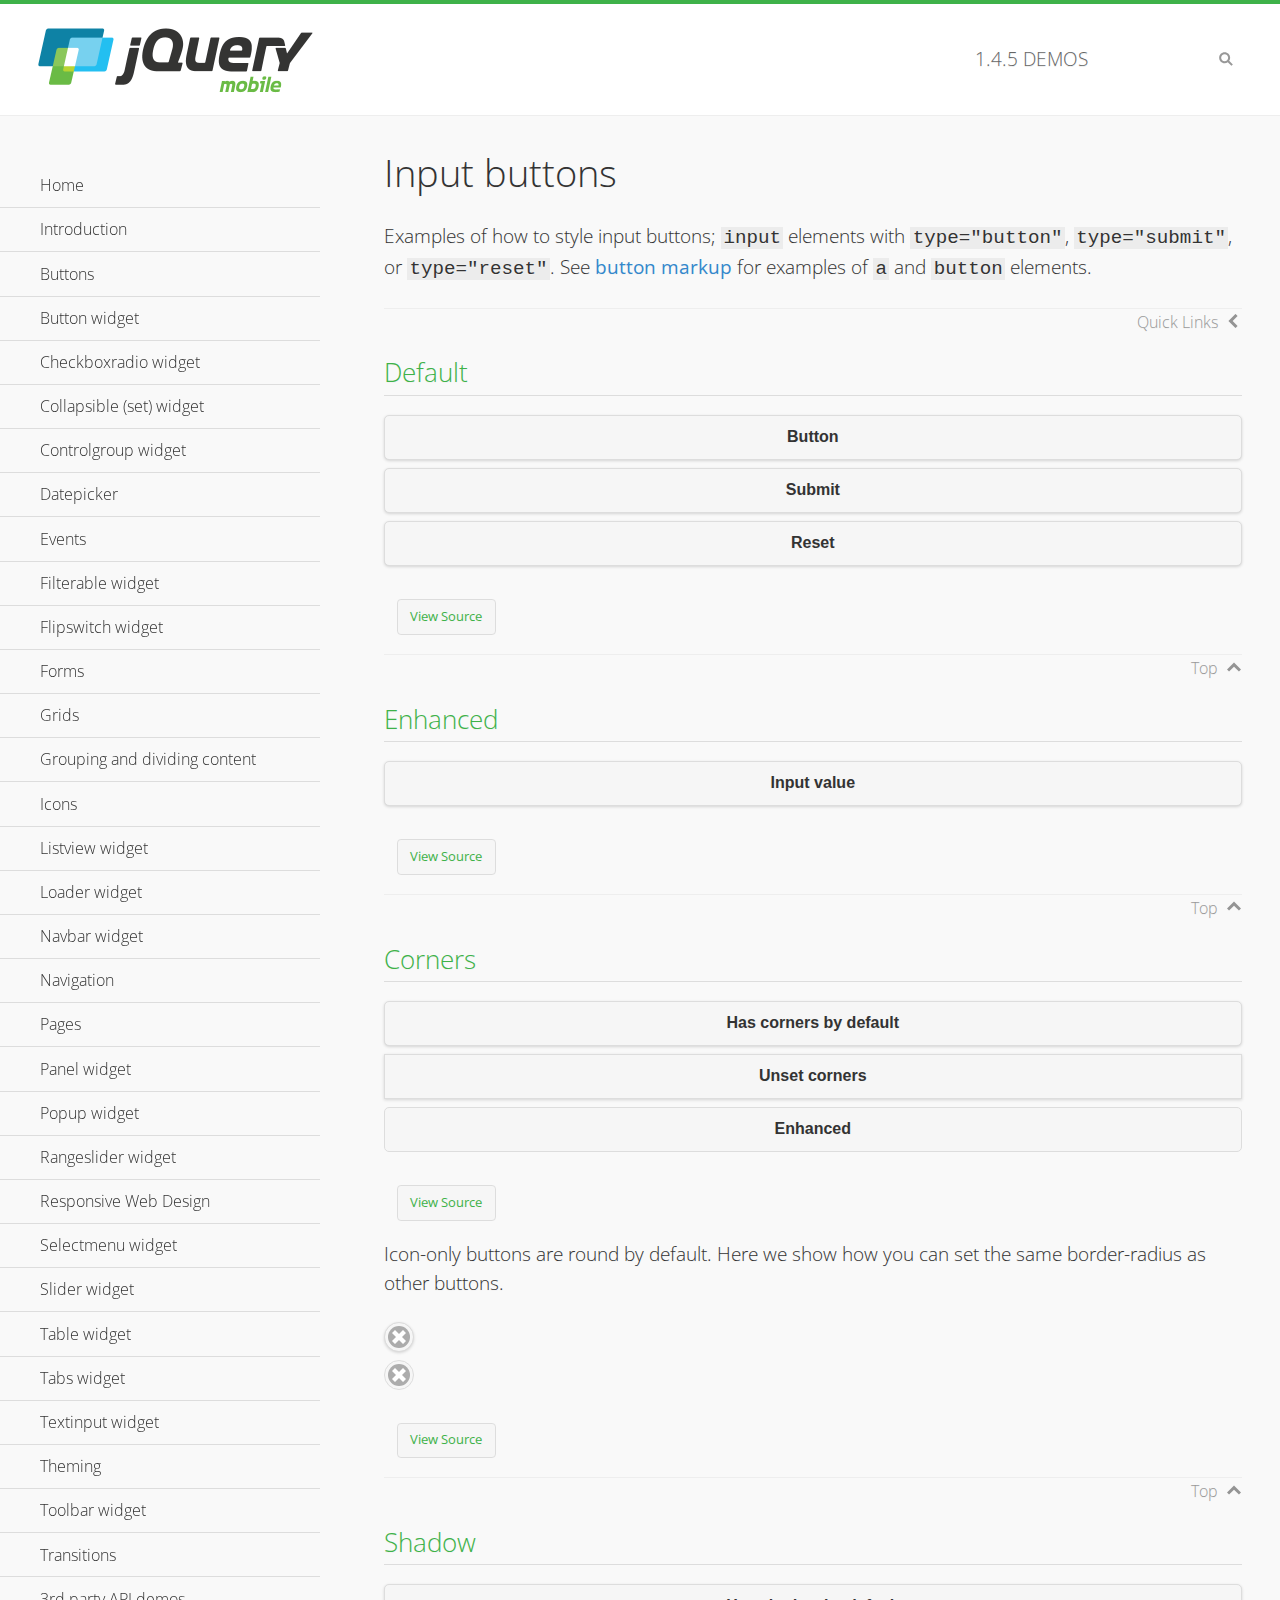
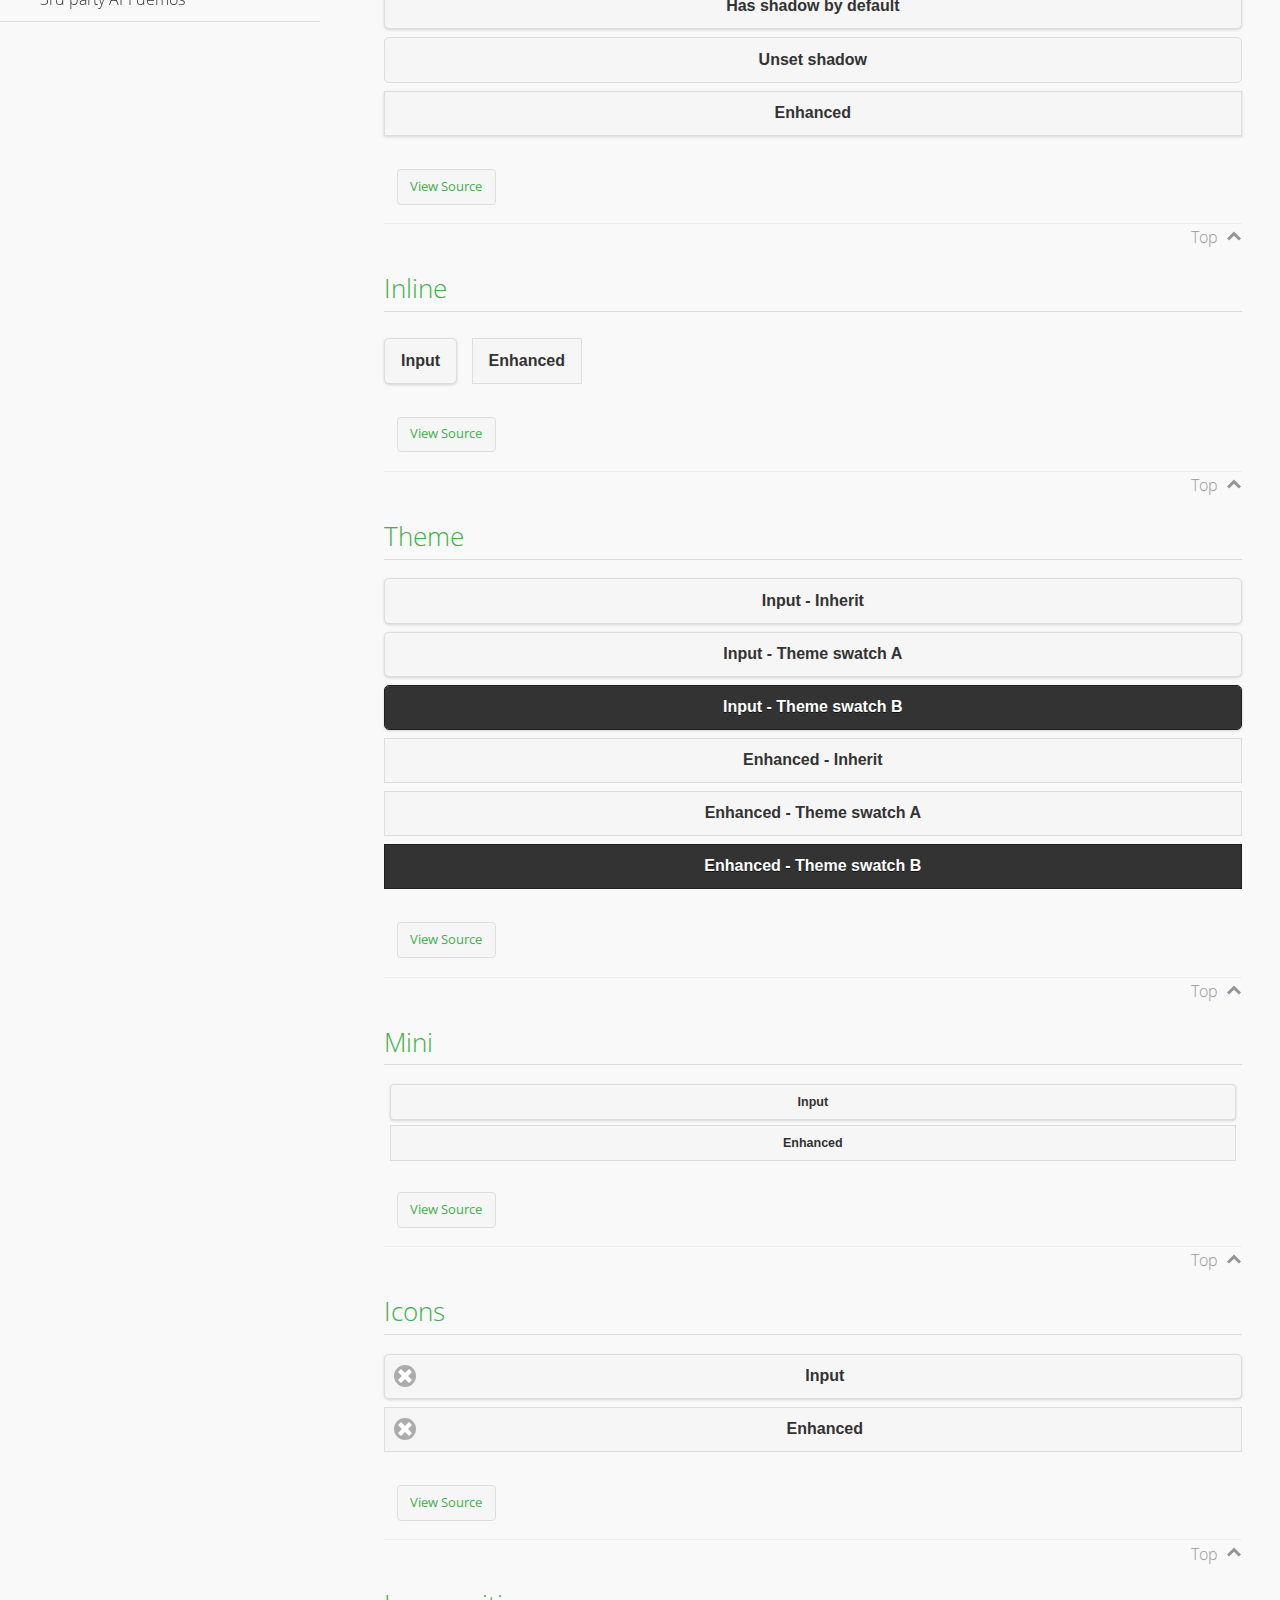
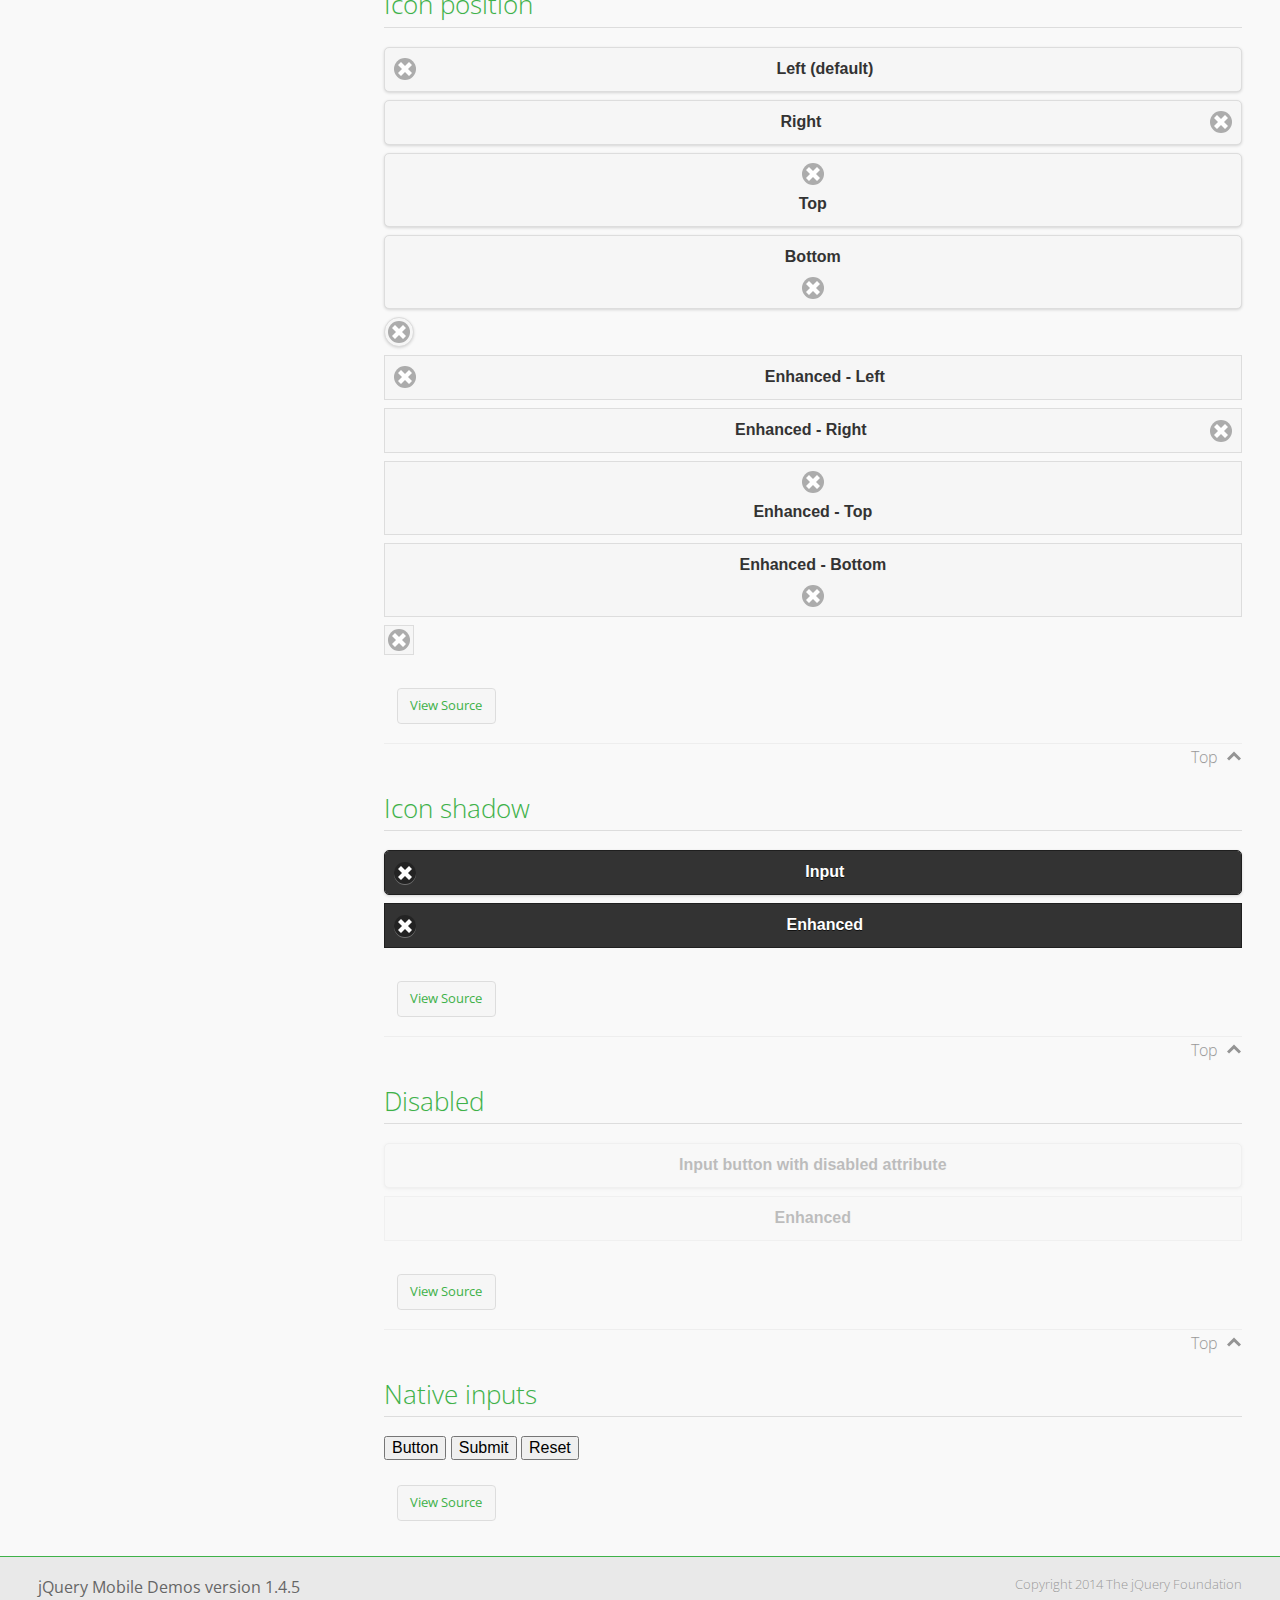
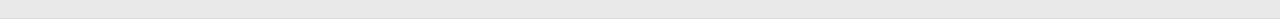
<file: www/JQueryMobile/demos/button/index.html>
<!DOCTYPE html>
<html>
<head>
	<meta charset="utf-8">
	<meta name="viewport" content="width=device-width, initial-scale=1">
	<title>Input buttons - jQuery Mobile Demos</title>
	<link rel="shortcut icon" href="../favicon.ico">
    <link rel="stylesheet" href="http://fonts.googleapis.com/css?family=Open+Sans:300,400,700">
	<link rel="stylesheet" href="../css/themes/default/jquery.mobile-1.4.5.min.css">
	<link rel="stylesheet" href="../_assets/css/jqm-demos.css">
	<script src="../js/jquery.js"></script>
	<script src="../_assets/js/index.js"></script>
	<script src="../js/jquery.mobile-1.4.5.min.js"></script>
</head>
<body>
<div data-role="page" class="jqm-demos" data-quicklinks="true">

	<div data-role="header" class="jqm-header">
		<h2><a href="../" title="jQuery Mobile Demos home"><img src="../_assets/img/jquery-logo.png" alt="jQuery Mobile"></a></h2>
		<p><span class="jqm-version"></span> Demos</p>
		<a href="#" class="jqm-navmenu-link ui-btn ui-btn-icon-notext ui-corner-all ui-icon-bars ui-nodisc-icon ui-alt-icon ui-btn-left">Menu</a>
		<a href="#" class="jqm-search-link ui-btn ui-btn-icon-notext ui-corner-all ui-icon-search ui-nodisc-icon ui-alt-icon ui-btn-right">Search</a>
	</div><!-- /header -->

	<div role="main" class="ui-content jqm-content">

		<h1>Input buttons</h1>

		<p>Examples of how to style input buttons; <code>input</code> elements with <code>type="button"</code>, <code>type="submit"</code>, or <code>type="reset"</code>. See <a href="../button-markup/">button markup</a> for examples of <code>a</code> and <code>button</code> elements.</p>

		<h2>Default</h2>

		<div data-demo-html="true">
			<form>
				<input type="button" value="Button">
				<input type="submit" value="Submit">
				<input type="reset" value="Reset">
			</form>
		</div><!--/demo-html -->

		<h2>Enhanced</h2>

		<div data-demo-html="true">
			<form>
				<div class="ui-input-btn ui-btn ui-corner-all ui-shadow">
					Input value
					<input type="button" data-enhanced="true" value="Input value">
				</div>
			</form>
		</div><!--/demo-html -->

		<h2>Corners</h2>

		<div data-demo-html="true">
			<form>
				<input type="button" value="Has corners by default">
				<input type="button" data-corners="false" value="Unset corners">
				<div class="ui-input-btn ui-btn ui-corner-all">
					Enhanced
					<input type="button" data-enhanced="true" value="Enhanced">
				</div>
			</form>
		</div><!--/demo-html -->

		<p>Icon-only buttons are round by default. Here we show how you can set the same border-radius as other buttons.</p>

		<div data-demo-html="true" data-demo-css="true">
			<form>
				<input type="button" data-icon="delete" data-iconpos="notext" value="Icon only">
				<div id="custom-border-radius">
					<div class="ui-input-btn ui-btn ui-icon-delete ui-btn-icon-notext ui-corner-all">
						Enhanced - Icon only
						<input type="button" data-enhanced="true" value="Enhanced - Icon only">
					</div>
				</div>
			</form>
		</div><!--/demo-html -->

		<h2>Shadow</h2>

		<div data-demo-html="true">
			<form>
				<input type="button" value="Has shadow by default">
				<input type="button" data-shadow="false" value="Unset shadow">
				<div class="ui-input-btn ui-btn ui-shadow">
					Enhanced
					<input type="button" data-enhanced="true" value="Enhanced">
				</div>
			</form>
		</div><!--/demo-html -->

		<h2>Inline</h2>

		<div data-demo-html="true">
			<form>
				<input type="button" data-inline="true" value="Input">
				<div class="ui-input-btn ui-btn ui-btn-inline">
					Enhanced
					<input type="button" data-enhanced="true" value="Enhanced">
				</div>
			</form>
		</div><!--/demo-html -->

		<h2>Theme</h2>

		<div data-demo-html="true">
			<form>
				<input type="button" value="Input - Inherit">
				<input type="button" data-theme="a" value="Input - Theme swatch A">
				<input type="button" data-theme="b" value="Input - Theme swatch B">
				<div class="ui-input-btn ui-btn">
					Enhanced - Inherit
					<input type="button" data-enhanced="true" value="Enhanced - Inherit">
				</div>
				<div class="ui-input-btn ui-btn ui-btn-a">
					Enhanced - Theme swatch A
					<input type="button" data-enhanced="true" value="Enhanced - Theme swatch A">
				</div>
				<div class="ui-input-btn ui-btn ui-btn-b">
					Enhanced - Theme swatch B
					<input type="button" data-enhanced="true" value="Enhanced - Theme swatch B">
				</div>
			</form>
		</div><!--/demo-html -->

		<h2>Mini</h2>

		<div data-demo-html="true">
			<form>
				<input type="button" data-mini="true" value="Input">
				<div class="ui-input-btn ui-btn ui-mini">
					Enhanced
					<input type="button" data-enhanced="true" value="Enhanced">
				</div>
			</form>
		</div><!--/demo-html -->

		<h2>Icons</h2>

		<div data-demo-html="true">
			<form>
				<input type="button" data-icon="delete" value="Input">
				<div class="ui-input-btn ui-btn ui-icon-delete ui-btn-icon-left">
					Enhanced
					<input type="button" data-enhanced="true" value="Enhanced">
				</div>
			</form>
		</div><!--/demo-html -->

		<h2>Icon position</h2>

		<div data-demo-html="true">
			<form>
				<input type="button" data-icon="delete" value="Left (default)">
				<input type="button" data-icon="delete" data-iconpos="right" value="Right">
				<input type="button" data-icon="delete" data-iconpos="top" value="Top">
				<input type="button" data-icon="delete" data-iconpos="bottom" value="Bottom">
				<input type="button" data-icon="delete" data-iconpos="notext" value="Icon only">
				<div class="ui-input-btn ui-btn ui-icon-delete ui-btn-icon-left">
					Enhanced - Left
					<input type="button" data-enhanced="true" value="Enhanced - Left">
				</div>
				<div class="ui-input-btn ui-btn ui-icon-delete ui-btn-icon-right">
					Enhanced - Right
					<input type="button" data-enhanced="true" value="Enhanced - Right">
				</div>
				<div class="ui-input-btn ui-btn ui-icon-delete ui-btn-icon-top">
					Enhanced - Top
					<input type="button" data-enhanced="true" value="Enhanced - Top">
				</div>
				<div class="ui-input-btn ui-btn ui-icon-delete ui-btn-icon-bottom">
					Enhanced - Bottom
					<input type="button" data-enhanced="true" value="Enhanced - Bottom">
				</div>
				<div class="ui-input-btn ui-btn ui-icon-delete ui-btn-icon-notext">
					Enhanced - Icon only
					<input type="button" data-enhanced="true" value="Enhanced - Icon only">
				</div>
			</form>
		</div><!--/demo-html -->

		<h2>Icon shadow</h2>

		<div data-demo-html="true">
			<form>
				<input type="button" data-theme="b" data-icon="delete" data-iconshadow="true" value="Input">
				<div class="ui-input-btn ui-btn ui-btn-b ui-icon-delete ui-btn-icon-left ui-shadow-icon">
					Enhanced
					<input type="button" data-enhanced="true" value="Enhanced">
				</div>
			</form>
		</div><!--/demo-html -->

		<h2>Disabled</h2>

		<div data-demo-html="true">
			<form>
				<input type="button" disabled value="Input button with disabled attribute">
				<div class="ui-input-btn ui-btn ui-state-disabled">
					Enhanced
					<input type="button" disabled data-enhanced="true" value="Enhanced">
				</div>
			</form>
		</div><!--/demo-html -->

		<h2>Native inputs</h2>

		<div data-demo-html="true">
			<form>
				<input type="button" data-role="none" value="Button">
				<input type="submit" data-role="none" value="Submit">
				<input type="reset" data-role="none" value="Reset">
			</form>
		</div><!--/demo-html -->

	</div><!-- /content -->
	    <div data-role="panel" class="jqm-navmenu-panel" data-position="left" data-display="overlay" data-theme="a">
	    	<ul class="jqm-list ui-alt-icon ui-nodisc-icon">
<li data-filtertext="demos homepage" data-icon="home"><a href=".././">Home</a></li>
<li data-filtertext="introduction overview getting started"><a href="../intro/" data-ajax="false">Introduction</a></li>
<li data-filtertext="buttons button markup buttonmarkup method anchor link button element"><a href="../button-markup/" data-ajax="false">Buttons</a></li>
<li data-filtertext="form button widget input button submit reset"><a href="../button/" data-ajax="false">Button widget</a></li>
<li data-role="collapsible" data-enhanced="true" data-collapsed-icon="carat-d" data-expanded-icon="carat-u" data-iconpos="right" data-inset="false" class="ui-collapsible ui-collapsible-themed-content ui-collapsible-collapsed">
	<h3 class="ui-collapsible-heading ui-collapsible-heading-collapsed">
		<a href="#" class="ui-collapsible-heading-toggle ui-btn ui-btn-icon-right ui-btn-inherit ui-icon-carat-d">
		    Checkboxradio widget<span class="ui-collapsible-heading-status"> click to expand contents</span>
		</a>
	</h3>
	<div class="ui-collapsible-content ui-body-inherit ui-collapsible-content-collapsed" aria-hidden="true">
		<ul>
			<li data-filtertext="form checkboxradio widget checkbox input checkboxes controlgroups"><a href="../checkboxradio-checkbox/" data-ajax="false">Checkboxes</a></li>
			<li data-filtertext="form checkboxradio widget radio input radio buttons controlgroups"><a href="../checkboxradio-radio/" data-ajax="false">Radio buttons</a></li>
		</ul>
	</div>
</li>
<li data-role="collapsible" data-enhanced="true" data-collapsed-icon="carat-d" data-expanded-icon="carat-u" data-iconpos="right" data-inset="false" class="ui-collapsible ui-collapsible-themed-content ui-collapsible-collapsed">
	<h3 class="ui-collapsible-heading ui-collapsible-heading-collapsed">
		<a href="#" class="ui-collapsible-heading-toggle ui-btn ui-btn-icon-right ui-btn-inherit ui-icon-carat-d">
			Collapsible (set) widget<span class="ui-collapsible-heading-status"> click to expand contents</span>
		</a>
	</h3>
	<div class="ui-collapsible-content ui-body-inherit ui-collapsible-content-collapsed" aria-hidden="true">
		<ul>
			<li data-filtertext="collapsibles content formatting"><a href="../collapsible/" data-ajax="false">Collapsible</a></li>
			<li data-filtertext="dynamic collapsible set accordion append expand"><a href="../collapsible-dynamic/" data-ajax="false">Dynamic collapsibles</a></li>
			<li data-filtertext="accordions collapsible set widget content formatting grouped collapsibles"><a href="../collapsibleset/" data-ajax="false">Collapsible set</a></li>
		</ul>
	</div>
</li>
<li data-role="collapsible" data-enhanced="true" data-collapsed-icon="carat-d" data-expanded-icon="carat-u" data-iconpos="right" data-inset="false" class="ui-collapsible ui-collapsible-themed-content ui-collapsible-collapsed">
	<h3 class="ui-collapsible-heading ui-collapsible-heading-collapsed">
		<a href="#" class="ui-collapsible-heading-toggle ui-btn ui-btn-icon-right ui-btn-inherit ui-icon-carat-d">
			Controlgroup widget<span class="ui-collapsible-heading-status"> click to expand contents</span>
		</a>
	</h3>
	<div class="ui-collapsible-content ui-body-inherit ui-collapsible-content-collapsed" aria-hidden="true">
		<ul>
			<li data-filtertext="controlgroups selectmenu checkboxradio input grouped buttons horizontal vertical"><a href="../controlgroup/" data-ajax="false">Controlgroup</a></li>
			<li data-filtertext="dynamic controlgroup dynamically add buttons"><a href="../controlgroup-dynamic/" data-ajax="false">Dynamic controlgroups</a></li>
		</ul>
	</div>
</li>
<li data-filtertext="form datepicker widget date input"><a href="../datepicker/" data-ajax="false">Datepicker</a></li>
<li data-role="collapsible" data-enhanced="true" data-collapsed-icon="carat-d" data-expanded-icon="carat-u" data-iconpos="right" data-inset="false" class="ui-collapsible ui-collapsible-themed-content ui-collapsible-collapsed">
	<h3 class="ui-collapsible-heading ui-collapsible-heading-collapsed">
		<a href="#" class="ui-collapsible-heading-toggle ui-btn ui-btn-icon-right ui-btn-inherit ui-icon-carat-d">
			Events<span class="ui-collapsible-heading-status"> click to expand contents</span>
		</a>
	</h3>
	<div class="ui-collapsible-content ui-body-inherit ui-collapsible-content-collapsed" aria-hidden="true">
		<ul>
			<li data-filtertext="swipe to delete list items listviews swipe events"><a href="../swipe-list/" data-ajax="false">Swipe list items</a></li>
			<li data-filtertext="swipe to navigate swipe page navigation swipe events"><a href="../swipe-page/" data-ajax="false">Swipe page navigation</a></li>
		</ul>
	</div>
</li>
<li data-filtertext="filterable filter elements sorting searching listview table"><a href="../filterable/" data-ajax="false">Filterable widget</a></li>
<li data-filtertext="form flipswitch widget flip toggle switch binary select checkbox input"><a href="../flipswitch/" data-ajax="false">Flipswitch widget</a></li>
<li data-role="collapsible" data-enhanced="true" data-collapsed-icon="carat-d" data-expanded-icon="carat-u" data-iconpos="right" data-inset="false" class="ui-collapsible ui-collapsible-themed-content ui-collapsible-collapsed">
	<h3 class="ui-collapsible-heading ui-collapsible-heading-collapsed">
		<a href="#" class="ui-collapsible-heading-toggle ui-btn ui-btn-icon-right ui-btn-inherit ui-icon-carat-d">
			Forms<span class="ui-collapsible-heading-status"> click to expand contents</span>
		</a>
	</h3>
	<div class="ui-collapsible-content ui-body-inherit ui-collapsible-content-collapsed" aria-hidden="true">
		<ul>
			<li data-filtertext="forms text checkbox radio range button submit reset inputs selects textarea slider flipswitch label form elements"><a href="../forms/" data-ajax="false">Forms</a></li>
			<li data-filtertext="form hide labels hidden accessible ui-hidden-accessible forms"><a href="../forms-label-hidden-accessible/" data-ajax="false">Hide labels</a></li>
			<li data-filtertext="form field containers fieldcontain ui-field-contain forms"><a href="../forms-field-contain/" data-ajax="false">Field containers</a></li>
			<li data-filtertext="forms disabled form elements"><a href="../forms-disabled/" data-ajax="false">Forms disabled</a></li>
			<li data-filtertext="forms gallery examples overview forms text checkbox radio range button submit reset inputs selects textarea slider flipswitch label form elements"><a href="../forms-gallery/" data-ajax="false">Forms gallery</a></li>
		</ul>
	</div>
</li>
<li data-role="collapsible" data-enhanced="true" data-collapsed-icon="carat-d" data-expanded-icon="carat-u" data-iconpos="right" data-inset="false" class="ui-collapsible ui-collapsible-themed-content ui-collapsible-collapsed">
	<h3 class="ui-collapsible-heading ui-collapsible-heading-collapsed">
		<a href="#" class="ui-collapsible-heading-toggle ui-btn ui-btn-icon-right ui-btn-inherit ui-icon-carat-d">
			Grids<span class="ui-collapsible-heading-status"> click to expand contents</span>
		</a>
	</h3>
	<div class="ui-collapsible-content ui-body-inherit ui-collapsible-content-collapsed" aria-hidden="true">
		<ul>
			<li data-filtertext="grids columns blocks content formatting rwd responsive css framework"><a href="../grids/" data-ajax="false">Grids</a></li>
			<li data-filtertext="buttons in grids css framework"><a href="../grids-buttons/" data-ajax="false">Buttons in grids</a></li>
			<li data-filtertext="custom responsive grids rwd css framework"><a href="../grids-custom-responsive/" data-ajax="false">Custom responsive grids</a></li>
		</ul>
	</div>
</li>
<li data-filtertext="blocks content formatting sections heading"><a href="../body-bar-classes/" data-ajax="false">Grouping and dividing content</a></li>
<li data-role="collapsible" data-enhanced="true" data-collapsed-icon="carat-d" data-expanded-icon="carat-u" data-iconpos="right" data-inset="false" class="ui-collapsible ui-collapsible-themed-content ui-collapsible-collapsed">
	<h3 class="ui-collapsible-heading ui-collapsible-heading-collapsed">
		<a href="#" class="ui-collapsible-heading-toggle ui-btn ui-btn-icon-right ui-btn-inherit ui-icon-carat-d">
			Icons<span class="ui-collapsible-heading-status"> click to expand contents</span>
		</a>
	</h3>
	<div class="ui-collapsible-content ui-body-inherit ui-collapsible-content-collapsed" aria-hidden="true">
		<ul>
			<li data-filtertext="button icons svg disc alt custom icon position"><a href="../icons/" data-ajax="false">Icons</a></li>
			<li data-filtertext=""><a href="../icons-grunticon/" data-ajax="false">Grunticon loader</a></li>
		</ul>
	</div>
</li>
<li data-role="collapsible" data-enhanced="true" data-collapsed-icon="carat-d" data-expanded-icon="carat-u" data-iconpos="right" data-inset="false" class="ui-collapsible ui-collapsible-themed-content ui-collapsible-collapsed">
	<h3 class="ui-collapsible-heading ui-collapsible-heading-collapsed">
		<a href="#" class="ui-collapsible-heading-toggle ui-btn ui-btn-icon-right ui-btn-inherit ui-icon-carat-d">
			Listview widget<span class="ui-collapsible-heading-status"> click to expand contents</span>
		</a>
	</h3>
	<div class="ui-collapsible-content ui-body-inherit ui-collapsible-content-collapsed" aria-hidden="true">
		<ul>
			<li data-filtertext="listview widget thumbnails icons nested split button collapsible ul ol"><a href="../listview/" data-ajax="false">Listview</a></li>
			<li data-filtertext="autocomplete filterable reveal listview filtertextbeforefilter placeholder"><a href="../listview-autocomplete/" data-ajax="false">Listview autocomplete</a></li>
			<li data-filtertext="autocomplete filterable reveal listview remote data filtertextbeforefilter placeholder"><a href="../listview-autocomplete-remote/" data-ajax="false">Listview autocomplete remote data</a></li>
			<li data-filtertext="autodividers anchor jump scroll linkbars listview lists ul ol"><a href="../listview-autodividers-linkbar/" data-ajax="false">Listview autodividers linkbar</a></li>
			<li data-filtertext="listview autodividers selector autodividersselector lists ul ol"><a href="../listview-autodividers-selector/" data-ajax="false">Listview autodividers selector</a></li>
			<li data-filtertext="listview nested list items"><a href="../listview-nested-lists/" data-ajax="false">Nested Listviews</a></li>
			<li data-filtertext="listview collapsible list items flat"><a href="../listview-collapsible-item-flat/" data-ajax="false">Listview collapsible list items (flat)</a></li>
			<li data-filtertext="listview collapsible list indented"><a href="../listview-collapsible-item-indented/" data-ajax="false">Listview collapsible list items (indented)</a></li>
			<li data-filtertext="grid listview responsive grids responsive listviews lists ul"><a href="../listview-grid/" data-ajax="false">Listview responsive grid</a></li>
		</ul>
	</div>
</li>
<li data-filtertext="loader widget page loading navigation overlay spinner"><a href="../loader/" data-ajax="false">Loader widget</a></li>
<li data-filtertext="navbar widget navmenu toolbars header footer"><a href="../navbar/" data-ajax="false">Navbar widget</a></li>
<li data-role="collapsible" data-enhanced="true" data-collapsed-icon="carat-d" data-expanded-icon="carat-u" data-iconpos="right" data-inset="false" class="ui-collapsible ui-collapsible-themed-content ui-collapsible-collapsed">
	<h3 class="ui-collapsible-heading ui-collapsible-heading-collapsed">
		<a href="#" class="ui-collapsible-heading-toggle ui-btn ui-btn-icon-right ui-btn-inherit ui-icon-carat-d">
			Navigation<span class="ui-collapsible-heading-status"> click to expand contents</span>
		</a>
	</h3>
	<div class="ui-collapsible-content ui-body-inherit ui-collapsible-content-collapsed" aria-hidden="true">
		<ul>
			<li data-filtertext="ajax navigation navigate widget history event method"><a href="../navigation/" data-ajax="false">Navigation</a></li>
			<li data-filtertext="linking pages page links navigation ajax prefetch cache"><a href="../navigation-linking-pages/" data-ajax="false">Linking pages</a></li>
			<!-- <li data-filtertext="php redirect server redirection server-side navigation"><a href="../navigation-php-redirect/" data-ajax="false">PHP redirect demo</a></li>-->
			<li data-filtertext="navigation redirection hash query"><a href="../navigation-hash-processing/" data-ajax="false">Hash processing demo</a></li>
			<li data-filtertext="navigation redirection hash query"><a href="../page-events/" data-ajax="false">Page Navigation Events</a></li>
		</ul>
	</div>
</li>
<li data-role="collapsible" data-enhanced="true" data-collapsed-icon="carat-d" data-expanded-icon="carat-u" data-iconpos="right" data-inset="false" class="ui-collapsible ui-collapsible-themed-content ui-collapsible-collapsed">
	<h3 class="ui-collapsible-heading ui-collapsible-heading-collapsed">
		<a href="#" class="ui-collapsible-heading-toggle ui-btn ui-btn-icon-right ui-btn-inherit ui-icon-carat-d">
			Pages<span class="ui-collapsible-heading-status"> click to expand contents</span>
		</a>
	</h3>
	<div class="ui-collapsible-content ui-body-inherit ui-collapsible-content-collapsed" aria-hidden="true">
		<ul>
			<li data-filtertext="pages page widget ajax navigation"><a href="../pages/" data-ajax="false">Pages</a></li>
			<li data-filtertext="single page"><a href="../pages-single-page/" data-ajax="false">Single page</a></li>
			<li data-filtertext="multipage multi-page page"><a href="../pages-multi-page/" data-ajax="false">Multi-page template</a></li>
			<li data-filtertext="dialog page widget modal popup"><a href="../pages-dialog/" data-ajax="false">Dialog page</a></li>
		</ul>
	</div>
</li>
<li data-role="collapsible" data-enhanced="true" data-collapsed-icon="carat-d" data-expanded-icon="carat-u" data-iconpos="right" data-inset="false" class="ui-collapsible ui-collapsible-themed-content ui-collapsible-collapsed">
	<h3 class="ui-collapsible-heading ui-collapsible-heading-collapsed">
		<a href="#" class="ui-collapsible-heading-toggle ui-btn ui-btn-icon-right ui-btn-inherit ui-icon-carat-d">
			Panel widget<span class="ui-collapsible-heading-status"> click to expand contents</span>
		</a>
	</h3>
	<div class="ui-collapsible-content ui-body-inherit ui-collapsible-content-collapsed" aria-hidden="true">
		<ul>
			<li data-filtertext="panel widget sliding panels reveal push overlay responsive"><a href="../panel/" data-ajax="false">Panel</a></li>
			<li data-filtertext=""><a href="../panel-external/" data-ajax="false">External panels</a></li>
			<li data-filtertext="panel "><a href="../panel-fixed/" data-ajax="false">Fixed panels</a></li>
			<li data-filtertext="panel slide panels sliding panels shadow rwd responsive breakpoint"><a href="../panel-responsive/" data-ajax="false">Panels responsive</a></li>
			<li data-filtertext="panel custom style custom panel width reveal shadow listview panel styling page background wrapper"><a href="../panel-styling/" data-ajax="false">Custom panel style</a></li>
			<li data-filtertext="panel open on swipe"><a href="../panel-swipe-open/" data-ajax="false">Panel open on swipe</a></li>
			<li data-filtertext="panels outside page internal external toolbars"><a href="../panel-external-internal/" data-ajax="false">Panel external and internal</a></li>
		</ul>
	</div>
</li>
<li data-role="collapsible" data-enhanced="true" data-collapsed-icon="carat-d" data-expanded-icon="carat-u" data-iconpos="right" data-inset="false" class="ui-collapsible ui-collapsible-themed-content ui-collapsible-collapsed">
	<h3 class="ui-collapsible-heading ui-collapsible-heading-collapsed">
		<a href="#" class="ui-collapsible-heading-toggle ui-btn ui-btn-icon-right ui-btn-inherit ui-icon-carat-d">
			Popup widget<span class="ui-collapsible-heading-status"> click to expand contents</span>
		</a>
	</h3>
	<div class="ui-collapsible-content ui-body-inherit ui-collapsible-content-collapsed" aria-hidden="true">
		<ul>
			<li data-filtertext="popup widget popups dialog modal transition tooltip lightbox form overlay screen flip pop fade transition"><a href="../popup/" data-ajax="false">Popup</a></li>
			<li data-filtertext="popup alignment position"><a href="../popup-alignment/" data-ajax="false">Popup alignment</a></li>
			<li data-filtertext="popup arrow size popups popover"><a href="../popup-arrow-size/" data-ajax="false">Popup arrow size</a></li>
			<li data-filtertext="dynamic popups popup images lightbox"><a href="../popup-dynamic/" data-ajax="false">Dynamic popups</a></li>
			<li data-filtertext="popups with iframes scaling"><a href="../popup-iframe/" data-ajax="false">Popups with iframes</a></li>
			<li data-filtertext="popup image scaling"><a href="../popup-image-scaling/" data-ajax="false">Popup image scaling</a></li>
			<li data-filtertext="external popup outside multi-page"><a href="../popup-outside-multipage/" data-ajax="false">Popup outside multi-page</a></li>
		</ul>
	</div>
</li>
<li data-filtertext="form rangeslider widget dual sliders dual handle sliders range input"><a href="../rangeslider/" data-ajax="false">Rangeslider widget</a></li>
<li data-filtertext="responsive web design rwd adaptive progressive enhancement PE accessible mobile breakpoints media query media queries"><a href="../rwd/" data-ajax="false">Responsive Web Design</a></li>
<li data-role="collapsible" data-enhanced="true" data-collapsed-icon="carat-d" data-expanded-icon="carat-u" data-iconpos="right" data-inset="false" class="ui-collapsible ui-collapsible-themed-content ui-collapsible-collapsed">
	<h3 class="ui-collapsible-heading ui-collapsible-heading-collapsed">
		<a href="#" class="ui-collapsible-heading-toggle ui-btn ui-btn-icon-right ui-btn-inherit ui-icon-carat-d">
			Selectmenu widget<span class="ui-collapsible-heading-status"> click to expand contents</span>
		</a>
	</h3>
	<div class="ui-collapsible-content ui-body-inherit ui-collapsible-content-collapsed" aria-hidden="true">
		<ul>
			<li data-filtertext="form selectmenu widget select input custom select menu selects"><a href="../selectmenu/" data-ajax="false">Selectmenu</a></li>
			<li data-filtertext="form custom select menu selectmenu widget custom menu option optgroup multiple selects"><a href="../selectmenu-custom/" data-ajax="false">Custom select menu</a></li>
			<li data-filtertext="filterable select filter popup dialog"><a href="../selectmenu-custom-filter/" data-ajax="false">Custom select menu with filter</a></li>
		</ul>
	</div>
</li>
<li data-role="collapsible" data-enhanced="true" data-collapsed-icon="carat-d" data-expanded-icon="carat-u" data-iconpos="right" data-inset="false" class="ui-collapsible ui-collapsible-themed-content ui-collapsible-collapsed">
	<h3 class="ui-collapsible-heading ui-collapsible-heading-collapsed">
		<a href="#" class="ui-collapsible-heading-toggle ui-btn ui-btn-icon-right ui-btn-inherit ui-icon-carat-d">
			Slider widget<span class="ui-collapsible-heading-status"> click to expand contents</span>
		</a>
	</h3>
	<div class="ui-collapsible-content ui-body-inherit ui-collapsible-content-collapsed" aria-hidden="true">
		<ul>
			<li data-filtertext="form slider widget range input single sliders"><a href="../slider/" data-ajax="false">Slider</a></li>
			<li data-filtertext="form slider widget flipswitch slider binary select flip toggle switch"><a href="../slider-flipswitch/" data-ajax="false">Slider flip toggle switch</a></li>
			<li data-filtertext="form slider tooltip handle value input range sliders"><a href="../slider-tooltip/" data-ajax="false">Slider tooltip</a></li>
		</ul>
	</div>
</li>
<li data-role="collapsible" data-enhanced="true" data-collapsed-icon="carat-d" data-expanded-icon="carat-u" data-iconpos="right" data-inset="false" class="ui-collapsible ui-collapsible-themed-content ui-collapsible-collapsed">
	<h3 class="ui-collapsible-heading ui-collapsible-heading-collapsed">
		<a href="#" class="ui-collapsible-heading-toggle ui-btn ui-btn-icon-right ui-btn-inherit ui-icon-carat-d">
			Table widget<span class="ui-collapsible-heading-status"> click to expand contents</span>
		</a>
	</h3>
	<div class="ui-collapsible-content ui-body-inherit ui-collapsible-content-collapsed" aria-hidden="true">
		<ul>
			<li data-filtertext="table widget reflow column toggle th td responsive tables rwd hide show tabular"><a href="../table-column-toggle/" data-ajax="false">Table Column Toggle</a></li>
			<li data-filtertext="table column toggle phone comparison demo"><a href="../table-column-toggle-example/" data-ajax="false">Table Column Toggle demo</a></li>
			<li data-filtertext="responsive tables table column toggle heading groups rwd breakpoint"><a href="../table-column-toggle-heading-groups/" data-ajax="false">Table Column Toggle heading groups</a></li>
			<li data-filtertext="responsive tables table column toggle hide rwd breakpoint customization options"><a href="../table-column-toggle-options/" data-ajax="false">Table Column Toggle options</a></li>
			<li data-filtertext="table reflow th td responsive rwd columns tabular"><a href="../table-reflow/" data-ajax="false">Table Reflow</a></li>
			<li data-filtertext="responsive tables table reflow heading groups rwd breakpoint"><a href="../table-reflow-heading-groups/" data-ajax="false">Table Reflow heading groups</a></li>
			<li data-filtertext="responsive tables table reflow stripes strokes table style"><a href="../table-reflow-stripes-strokes/" data-ajax="false">Table Reflow stripes and strokes</a></li>
			<li data-filtertext="responsive tables table reflow stack custom styles"><a href="../table-reflow-styling/" data-ajax="false">Table Reflow custom styles</a></li>
		</ul>
	</div>
</li>
<li data-filtertext="ui tabs widget"><a href="../tabs/" data-ajax="false">Tabs widget</a></li>
<li data-filtertext="form textinput widget text input textarea number date time tel email file color password"><a href="../textinput/" data-ajax="false">Textinput widget</a></li>
<li data-role="collapsible" data-enhanced="true" data-collapsed-icon="carat-d" data-expanded-icon="carat-u" data-iconpos="right" data-inset="false" class="ui-collapsible ui-collapsible-themed-content ui-collapsible-collapsed">
	<h3 class="ui-collapsible-heading ui-collapsible-heading-collapsed">
		<a href="#" class="ui-collapsible-heading-toggle ui-btn ui-btn-icon-right ui-btn-inherit ui-icon-carat-d">
			Theming<span class="ui-collapsible-heading-status"> click to expand contents</span>
		</a>
	</h3>
	<div class="ui-collapsible-content ui-body-inherit ui-collapsible-content-collapsed" aria-hidden="true">
		<ul>
			<li data-filtertext="default theme swatches theming style css"><a href="../theme-default/" data-ajax="false">Default theme</a></li>
			<li data-filtertext="classic theme old theme swatches theming style css"><a href="../theme-classic/" data-ajax="false">Classic theme</a></li>
		</ul>
	</div>
</li>
<li data-role="collapsible" data-enhanced="true" data-collapsed-icon="carat-d" data-expanded-icon="carat-u" data-iconpos="right" data-inset="false" class="ui-collapsible ui-collapsible-themed-content ui-collapsible-collapsed">
	<h3 class="ui-collapsible-heading ui-collapsible-heading-collapsed">
		<a href="#" class="ui-collapsible-heading-toggle ui-btn ui-btn-icon-right ui-btn-inherit ui-icon-carat-d">
			Toolbar widget<span class="ui-collapsible-heading-status"> click to expand contents</span>
		</a>
	</h3>
	<div class="ui-collapsible-content ui-body-inherit ui-collapsible-content-collapsed" aria-hidden="true">
		<ul>
			<li data-filtertext="toolbar widget header footer toolbars fixed fullscreen external sections"><a href="../toolbar/" data-ajax="false">Toolbar</a></li>
			<li data-filtertext="dynamic toolbars dynamically add toolbar header footer"><a href="../toolbar-dynamic/" data-ajax="false">Dynamic toolbars</a></li>
			<li data-filtertext="external toolbars header footer"><a href="../toolbar-external/" data-ajax="false">External toolbars</a></li>
			<li data-filtertext="fixed toolbars header footer"><a href="../toolbar-fixed/" data-ajax="false">Fixed toolbars</a></li>
			<li data-filtertext="fixed fullscreen toolbars header footer"><a href="../toolbar-fixed-fullscreen/" data-ajax="false">Fullscreen toolbars</a></li>
			<li data-filtertext="external fixed toolbars header footer"><a href="../toolbar-fixed-external/" data-ajax="false">Fixed external toolbars</a></li>
			<li data-filtertext="external persistent toolbars header footer navbar navmenu"><a href="../toolbar-fixed-persistent/" data-ajax="false">Persistent toolbars</a></li>
			<li data-filtertext="external ajax optimized toolbars persistent toolbars header footer navbar"><a href="../toolbar-fixed-persistent-optimized/" data-ajax="false">Ajax optimized toolbars</a></li>
			<li data-filtertext="form in toolbars header footer"><a href="../toolbar-fixed-forms/" data-ajax="false">Form in toolbar</a></li>
		</ul>
	</div>
</li>
<li data-filtertext="page transitions animated pages popup navigation flip slide fade pop"><a href="../transitions/" data-ajax="false">Transitions</a></li>
<li data-role="collapsible" data-enhanced="true" data-collapsed-icon="carat-d" data-expanded-icon="carat-u" data-iconpos="right" data-inset="false" class="ui-collapsible ui-collapsible-themed-content ui-collapsible-collapsed">
	<h3 class="ui-collapsible-heading ui-collapsible-heading-collapsed">
		<a href="#" class="ui-collapsible-heading-toggle ui-btn ui-btn-icon-right ui-btn-inherit ui-icon-carat-d">
			3rd party API demos<span class="ui-collapsible-heading-status"> click to expand contents</span>
		</a>
	</h3>
	<div class="ui-collapsible-content ui-body-inherit ui-collapsible-content-collapsed" aria-hidden="true">
		<ul>
			<li data-filtertext="backbone requirejs navigation router"><a href="../backbone-requirejs/" data-ajax="false">Backbone RequireJS</a></li>
			<li data-filtertext="google maps geolocation demo"><a href="../map-geolocation/" data-ajax="false">Google Maps geolocation</a></li>
			<li data-filtertext="google maps hybrid"><a href="../map-list-toggle/" data-ajax="false">Google Maps list toggle</a></li>
		</ul>
	</div>
</li>



		     </ul>
		</div><!-- /panel -->


	<div data-role="footer" data-position="fixed" data-tap-toggle="false" class="jqm-footer">
		<p>jQuery Mobile Demos version <span class="jqm-version"></span></p>
		<p>Copyright 2014 The jQuery Foundation</p>
	</div><!-- /footer -->
	<!-- TODO: This should become an external panel so we can add input to markup (unique ID) -->
    <div data-role="panel" class="jqm-search-panel" data-position="right" data-display="overlay" data-theme="a">
		<div class="jqm-search">
			<ul class="jqm-list" data-filter-placeholder="Search demos..." data-filter-reveal="true">
<li data-filtertext="demos homepage" data-icon="home"><a href=".././">Home</a></li>
<li data-filtertext="introduction overview getting started"><a href="../intro/" data-ajax="false">Introduction</a></li>
<li data-filtertext="buttons button markup buttonmarkup method anchor link button element"><a href="../button-markup/" data-ajax="false">Buttons</a></li>
<li data-filtertext="form button widget input button submit reset"><a href="../button/" data-ajax="false">Button widget</a></li>
<li data-role="collapsible" data-enhanced="true" data-collapsed-icon="carat-d" data-expanded-icon="carat-u" data-iconpos="right" data-inset="false" class="ui-collapsible ui-collapsible-themed-content ui-collapsible-collapsed">
	<h3 class="ui-collapsible-heading ui-collapsible-heading-collapsed">
		<a href="#" class="ui-collapsible-heading-toggle ui-btn ui-btn-icon-right ui-btn-inherit ui-icon-carat-d">
		    Checkboxradio widget<span class="ui-collapsible-heading-status"> click to expand contents</span>
		</a>
	</h3>
	<div class="ui-collapsible-content ui-body-inherit ui-collapsible-content-collapsed" aria-hidden="true">
		<ul>
			<li data-filtertext="form checkboxradio widget checkbox input checkboxes controlgroups"><a href="../checkboxradio-checkbox/" data-ajax="false">Checkboxes</a></li>
			<li data-filtertext="form checkboxradio widget radio input radio buttons controlgroups"><a href="../checkboxradio-radio/" data-ajax="false">Radio buttons</a></li>
		</ul>
	</div>
</li>
<li data-role="collapsible" data-enhanced="true" data-collapsed-icon="carat-d" data-expanded-icon="carat-u" data-iconpos="right" data-inset="false" class="ui-collapsible ui-collapsible-themed-content ui-collapsible-collapsed">
	<h3 class="ui-collapsible-heading ui-collapsible-heading-collapsed">
		<a href="#" class="ui-collapsible-heading-toggle ui-btn ui-btn-icon-right ui-btn-inherit ui-icon-carat-d">
			Collapsible (set) widget<span class="ui-collapsible-heading-status"> click to expand contents</span>
		</a>
	</h3>
	<div class="ui-collapsible-content ui-body-inherit ui-collapsible-content-collapsed" aria-hidden="true">
		<ul>
			<li data-filtertext="collapsibles content formatting"><a href="../collapsible/" data-ajax="false">Collapsible</a></li>
			<li data-filtertext="dynamic collapsible set accordion append expand"><a href="../collapsible-dynamic/" data-ajax="false">Dynamic collapsibles</a></li>
			<li data-filtertext="accordions collapsible set widget content formatting grouped collapsibles"><a href="../collapsibleset/" data-ajax="false">Collapsible set</a></li>
		</ul>
	</div>
</li>
<li data-role="collapsible" data-enhanced="true" data-collapsed-icon="carat-d" data-expanded-icon="carat-u" data-iconpos="right" data-inset="false" class="ui-collapsible ui-collapsible-themed-content ui-collapsible-collapsed">
	<h3 class="ui-collapsible-heading ui-collapsible-heading-collapsed">
		<a href="#" class="ui-collapsible-heading-toggle ui-btn ui-btn-icon-right ui-btn-inherit ui-icon-carat-d">
			Controlgroup widget<span class="ui-collapsible-heading-status"> click to expand contents</span>
		</a>
	</h3>
	<div class="ui-collapsible-content ui-body-inherit ui-collapsible-content-collapsed" aria-hidden="true">
		<ul>
			<li data-filtertext="controlgroups selectmenu checkboxradio input grouped buttons horizontal vertical"><a href="../controlgroup/" data-ajax="false">Controlgroup</a></li>
			<li data-filtertext="dynamic controlgroup dynamically add buttons"><a href="../controlgroup-dynamic/" data-ajax="false">Dynamic controlgroups</a></li>
		</ul>
	</div>
</li>
<li data-filtertext="form datepicker widget date input"><a href="../datepicker/" data-ajax="false">Datepicker</a></li>
<li data-role="collapsible" data-enhanced="true" data-collapsed-icon="carat-d" data-expanded-icon="carat-u" data-iconpos="right" data-inset="false" class="ui-collapsible ui-collapsible-themed-content ui-collapsible-collapsed">
	<h3 class="ui-collapsible-heading ui-collapsible-heading-collapsed">
		<a href="#" class="ui-collapsible-heading-toggle ui-btn ui-btn-icon-right ui-btn-inherit ui-icon-carat-d">
			Events<span class="ui-collapsible-heading-status"> click to expand contents</span>
		</a>
	</h3>
	<div class="ui-collapsible-content ui-body-inherit ui-collapsible-content-collapsed" aria-hidden="true">
		<ul>
			<li data-filtertext="swipe to delete list items listviews swipe events"><a href="../swipe-list/" data-ajax="false">Swipe list items</a></li>
			<li data-filtertext="swipe to navigate swipe page navigation swipe events"><a href="../swipe-page/" data-ajax="false">Swipe page navigation</a></li>
		</ul>
	</div>
</li>
<li data-filtertext="filterable filter elements sorting searching listview table"><a href="../filterable/" data-ajax="false">Filterable widget</a></li>
<li data-filtertext="form flipswitch widget flip toggle switch binary select checkbox input"><a href="../flipswitch/" data-ajax="false">Flipswitch widget</a></li>
<li data-role="collapsible" data-enhanced="true" data-collapsed-icon="carat-d" data-expanded-icon="carat-u" data-iconpos="right" data-inset="false" class="ui-collapsible ui-collapsible-themed-content ui-collapsible-collapsed">
	<h3 class="ui-collapsible-heading ui-collapsible-heading-collapsed">
		<a href="#" class="ui-collapsible-heading-toggle ui-btn ui-btn-icon-right ui-btn-inherit ui-icon-carat-d">
			Forms<span class="ui-collapsible-heading-status"> click to expand contents</span>
		</a>
	</h3>
	<div class="ui-collapsible-content ui-body-inherit ui-collapsible-content-collapsed" aria-hidden="true">
		<ul>
			<li data-filtertext="forms text checkbox radio range button submit reset inputs selects textarea slider flipswitch label form elements"><a href="../forms/" data-ajax="false">Forms</a></li>
			<li data-filtertext="form hide labels hidden accessible ui-hidden-accessible forms"><a href="../forms-label-hidden-accessible/" data-ajax="false">Hide labels</a></li>
			<li data-filtertext="form field containers fieldcontain ui-field-contain forms"><a href="../forms-field-contain/" data-ajax="false">Field containers</a></li>
			<li data-filtertext="forms disabled form elements"><a href="../forms-disabled/" data-ajax="false">Forms disabled</a></li>
			<li data-filtertext="forms gallery examples overview forms text checkbox radio range button submit reset inputs selects textarea slider flipswitch label form elements"><a href="../forms-gallery/" data-ajax="false">Forms gallery</a></li>
		</ul>
	</div>
</li>
<li data-role="collapsible" data-enhanced="true" data-collapsed-icon="carat-d" data-expanded-icon="carat-u" data-iconpos="right" data-inset="false" class="ui-collapsible ui-collapsible-themed-content ui-collapsible-collapsed">
	<h3 class="ui-collapsible-heading ui-collapsible-heading-collapsed">
		<a href="#" class="ui-collapsible-heading-toggle ui-btn ui-btn-icon-right ui-btn-inherit ui-icon-carat-d">
			Grids<span class="ui-collapsible-heading-status"> click to expand contents</span>
		</a>
	</h3>
	<div class="ui-collapsible-content ui-body-inherit ui-collapsible-content-collapsed" aria-hidden="true">
		<ul>
			<li data-filtertext="grids columns blocks content formatting rwd responsive css framework"><a href="../grids/" data-ajax="false">Grids</a></li>
			<li data-filtertext="buttons in grids css framework"><a href="../grids-buttons/" data-ajax="false">Buttons in grids</a></li>
			<li data-filtertext="custom responsive grids rwd css framework"><a href="../grids-custom-responsive/" data-ajax="false">Custom responsive grids</a></li>
		</ul>
	</div>
</li>
<li data-filtertext="blocks content formatting sections heading"><a href="../body-bar-classes/" data-ajax="false">Grouping and dividing content</a></li>
<li data-role="collapsible" data-enhanced="true" data-collapsed-icon="carat-d" data-expanded-icon="carat-u" data-iconpos="right" data-inset="false" class="ui-collapsible ui-collapsible-themed-content ui-collapsible-collapsed">
	<h3 class="ui-collapsible-heading ui-collapsible-heading-collapsed">
		<a href="#" class="ui-collapsible-heading-toggle ui-btn ui-btn-icon-right ui-btn-inherit ui-icon-carat-d">
			Icons<span class="ui-collapsible-heading-status"> click to expand contents</span>
		</a>
	</h3>
	<div class="ui-collapsible-content ui-body-inherit ui-collapsible-content-collapsed" aria-hidden="true">
		<ul>
			<li data-filtertext="button icons svg disc alt custom icon position"><a href="../icons/" data-ajax="false">Icons</a></li>
			<li data-filtertext=""><a href="../icons-grunticon/" data-ajax="false">Grunticon loader</a></li>
		</ul>
	</div>
</li>
<li data-role="collapsible" data-enhanced="true" data-collapsed-icon="carat-d" data-expanded-icon="carat-u" data-iconpos="right" data-inset="false" class="ui-collapsible ui-collapsible-themed-content ui-collapsible-collapsed">
	<h3 class="ui-collapsible-heading ui-collapsible-heading-collapsed">
		<a href="#" class="ui-collapsible-heading-toggle ui-btn ui-btn-icon-right ui-btn-inherit ui-icon-carat-d">
			Listview widget<span class="ui-collapsible-heading-status"> click to expand contents</span>
		</a>
	</h3>
	<div class="ui-collapsible-content ui-body-inherit ui-collapsible-content-collapsed" aria-hidden="true">
		<ul>
			<li data-filtertext="listview widget thumbnails icons nested split button collapsible ul ol"><a href="../listview/" data-ajax="false">Listview</a></li>
			<li data-filtertext="autocomplete filterable reveal listview filtertextbeforefilter placeholder"><a href="../listview-autocomplete/" data-ajax="false">Listview autocomplete</a></li>
			<li data-filtertext="autocomplete filterable reveal listview remote data filtertextbeforefilter placeholder"><a href="../listview-autocomplete-remote/" data-ajax="false">Listview autocomplete remote data</a></li>
			<li data-filtertext="autodividers anchor jump scroll linkbars listview lists ul ol"><a href="../listview-autodividers-linkbar/" data-ajax="false">Listview autodividers linkbar</a></li>
			<li data-filtertext="listview autodividers selector autodividersselector lists ul ol"><a href="../listview-autodividers-selector/" data-ajax="false">Listview autodividers selector</a></li>
			<li data-filtertext="listview nested list items"><a href="../listview-nested-lists/" data-ajax="false">Nested Listviews</a></li>
			<li data-filtertext="listview collapsible list items flat"><a href="../listview-collapsible-item-flat/" data-ajax="false">Listview collapsible list items (flat)</a></li>
			<li data-filtertext="listview collapsible list indented"><a href="../listview-collapsible-item-indented/" data-ajax="false">Listview collapsible list items (indented)</a></li>
			<li data-filtertext="grid listview responsive grids responsive listviews lists ul"><a href="../listview-grid/" data-ajax="false">Listview responsive grid</a></li>
		</ul>
	</div>
</li>
<li data-filtertext="loader widget page loading navigation overlay spinner"><a href="../loader/" data-ajax="false">Loader widget</a></li>
<li data-filtertext="navbar widget navmenu toolbars header footer"><a href="../navbar/" data-ajax="false">Navbar widget</a></li>
<li data-role="collapsible" data-enhanced="true" data-collapsed-icon="carat-d" data-expanded-icon="carat-u" data-iconpos="right" data-inset="false" class="ui-collapsible ui-collapsible-themed-content ui-collapsible-collapsed">
	<h3 class="ui-collapsible-heading ui-collapsible-heading-collapsed">
		<a href="#" class="ui-collapsible-heading-toggle ui-btn ui-btn-icon-right ui-btn-inherit ui-icon-carat-d">
			Navigation<span class="ui-collapsible-heading-status"> click to expand contents</span>
		</a>
	</h3>
	<div class="ui-collapsible-content ui-body-inherit ui-collapsible-content-collapsed" aria-hidden="true">
		<ul>
			<li data-filtertext="ajax navigation navigate widget history event method"><a href="../navigation/" data-ajax="false">Navigation</a></li>
			<li data-filtertext="linking pages page links navigation ajax prefetch cache"><a href="../navigation-linking-pages/" data-ajax="false">Linking pages</a></li>
			<!-- <li data-filtertext="php redirect server redirection server-side navigation"><a href="../navigation-php-redirect/" data-ajax="false">PHP redirect demo</a></li>-->
			<li data-filtertext="navigation redirection hash query"><a href="../navigation-hash-processing/" data-ajax="false">Hash processing demo</a></li>
			<li data-filtertext="navigation redirection hash query"><a href="../page-events/" data-ajax="false">Page Navigation Events</a></li>
		</ul>
	</div>
</li>
<li data-role="collapsible" data-enhanced="true" data-collapsed-icon="carat-d" data-expanded-icon="carat-u" data-iconpos="right" data-inset="false" class="ui-collapsible ui-collapsible-themed-content ui-collapsible-collapsed">
	<h3 class="ui-collapsible-heading ui-collapsible-heading-collapsed">
		<a href="#" class="ui-collapsible-heading-toggle ui-btn ui-btn-icon-right ui-btn-inherit ui-icon-carat-d">
			Pages<span class="ui-collapsible-heading-status"> click to expand contents</span>
		</a>
	</h3>
	<div class="ui-collapsible-content ui-body-inherit ui-collapsible-content-collapsed" aria-hidden="true">
		<ul>
			<li data-filtertext="pages page widget ajax navigation"><a href="../pages/" data-ajax="false">Pages</a></li>
			<li data-filtertext="single page"><a href="../pages-single-page/" data-ajax="false">Single page</a></li>
			<li data-filtertext="multipage multi-page page"><a href="../pages-multi-page/" data-ajax="false">Multi-page template</a></li>
			<li data-filtertext="dialog page widget modal popup"><a href="../pages-dialog/" data-ajax="false">Dialog page</a></li>
		</ul>
	</div>
</li>
<li data-role="collapsible" data-enhanced="true" data-collapsed-icon="carat-d" data-expanded-icon="carat-u" data-iconpos="right" data-inset="false" class="ui-collapsible ui-collapsible-themed-content ui-collapsible-collapsed">
	<h3 class="ui-collapsible-heading ui-collapsible-heading-collapsed">
		<a href="#" class="ui-collapsible-heading-toggle ui-btn ui-btn-icon-right ui-btn-inherit ui-icon-carat-d">
			Panel widget<span class="ui-collapsible-heading-status"> click to expand contents</span>
		</a>
	</h3>
	<div class="ui-collapsible-content ui-body-inherit ui-collapsible-content-collapsed" aria-hidden="true">
		<ul>
			<li data-filtertext="panel widget sliding panels reveal push overlay responsive"><a href="../panel/" data-ajax="false">Panel</a></li>
			<li data-filtertext=""><a href="../panel-external/" data-ajax="false">External panels</a></li>
			<li data-filtertext="panel "><a href="../panel-fixed/" data-ajax="false">Fixed panels</a></li>
			<li data-filtertext="panel slide panels sliding panels shadow rwd responsive breakpoint"><a href="../panel-responsive/" data-ajax="false">Panels responsive</a></li>
			<li data-filtertext="panel custom style custom panel width reveal shadow listview panel styling page background wrapper"><a href="../panel-styling/" data-ajax="false">Custom panel style</a></li>
			<li data-filtertext="panel open on swipe"><a href="../panel-swipe-open/" data-ajax="false">Panel open on swipe</a></li>
			<li data-filtertext="panels outside page internal external toolbars"><a href="../panel-external-internal/" data-ajax="false">Panel external and internal</a></li>
		</ul>
	</div>
</li>
<li data-role="collapsible" data-enhanced="true" data-collapsed-icon="carat-d" data-expanded-icon="carat-u" data-iconpos="right" data-inset="false" class="ui-collapsible ui-collapsible-themed-content ui-collapsible-collapsed">
	<h3 class="ui-collapsible-heading ui-collapsible-heading-collapsed">
		<a href="#" class="ui-collapsible-heading-toggle ui-btn ui-btn-icon-right ui-btn-inherit ui-icon-carat-d">
			Popup widget<span class="ui-collapsible-heading-status"> click to expand contents</span>
		</a>
	</h3>
	<div class="ui-collapsible-content ui-body-inherit ui-collapsible-content-collapsed" aria-hidden="true">
		<ul>
			<li data-filtertext="popup widget popups dialog modal transition tooltip lightbox form overlay screen flip pop fade transition"><a href="../popup/" data-ajax="false">Popup</a></li>
			<li data-filtertext="popup alignment position"><a href="../popup-alignment/" data-ajax="false">Popup alignment</a></li>
			<li data-filtertext="popup arrow size popups popover"><a href="../popup-arrow-size/" data-ajax="false">Popup arrow size</a></li>
			<li data-filtertext="dynamic popups popup images lightbox"><a href="../popup-dynamic/" data-ajax="false">Dynamic popups</a></li>
			<li data-filtertext="popups with iframes scaling"><a href="../popup-iframe/" data-ajax="false">Popups with iframes</a></li>
			<li data-filtertext="popup image scaling"><a href="../popup-image-scaling/" data-ajax="false">Popup image scaling</a></li>
			<li data-filtertext="external popup outside multi-page"><a href="../popup-outside-multipage/" data-ajax="false">Popup outside multi-page</a></li>
		</ul>
	</div>
</li>
<li data-filtertext="form rangeslider widget dual sliders dual handle sliders range input"><a href="../rangeslider/" data-ajax="false">Rangeslider widget</a></li>
<li data-filtertext="responsive web design rwd adaptive progressive enhancement PE accessible mobile breakpoints media query media queries"><a href="../rwd/" data-ajax="false">Responsive Web Design</a></li>
<li data-role="collapsible" data-enhanced="true" data-collapsed-icon="carat-d" data-expanded-icon="carat-u" data-iconpos="right" data-inset="false" class="ui-collapsible ui-collapsible-themed-content ui-collapsible-collapsed">
	<h3 class="ui-collapsible-heading ui-collapsible-heading-collapsed">
		<a href="#" class="ui-collapsible-heading-toggle ui-btn ui-btn-icon-right ui-btn-inherit ui-icon-carat-d">
			Selectmenu widget<span class="ui-collapsible-heading-status"> click to expand contents</span>
		</a>
	</h3>
	<div class="ui-collapsible-content ui-body-inherit ui-collapsible-content-collapsed" aria-hidden="true">
		<ul>
			<li data-filtertext="form selectmenu widget select input custom select menu selects"><a href="../selectmenu/" data-ajax="false">Selectmenu</a></li>
			<li data-filtertext="form custom select menu selectmenu widget custom menu option optgroup multiple selects"><a href="../selectmenu-custom/" data-ajax="false">Custom select menu</a></li>
			<li data-filtertext="filterable select filter popup dialog"><a href="../selectmenu-custom-filter/" data-ajax="false">Custom select menu with filter</a></li>
		</ul>
	</div>
</li>
<li data-role="collapsible" data-enhanced="true" data-collapsed-icon="carat-d" data-expanded-icon="carat-u" data-iconpos="right" data-inset="false" class="ui-collapsible ui-collapsible-themed-content ui-collapsible-collapsed">
	<h3 class="ui-collapsible-heading ui-collapsible-heading-collapsed">
		<a href="#" class="ui-collapsible-heading-toggle ui-btn ui-btn-icon-right ui-btn-inherit ui-icon-carat-d">
			Slider widget<span class="ui-collapsible-heading-status"> click to expand contents</span>
		</a>
	</h3>
	<div class="ui-collapsible-content ui-body-inherit ui-collapsible-content-collapsed" aria-hidden="true">
		<ul>
			<li data-filtertext="form slider widget range input single sliders"><a href="../slider/" data-ajax="false">Slider</a></li>
			<li data-filtertext="form slider widget flipswitch slider binary select flip toggle switch"><a href="../slider-flipswitch/" data-ajax="false">Slider flip toggle switch</a></li>
			<li data-filtertext="form slider tooltip handle value input range sliders"><a href="../slider-tooltip/" data-ajax="false">Slider tooltip</a></li>
		</ul>
	</div>
</li>
<li data-role="collapsible" data-enhanced="true" data-collapsed-icon="carat-d" data-expanded-icon="carat-u" data-iconpos="right" data-inset="false" class="ui-collapsible ui-collapsible-themed-content ui-collapsible-collapsed">
	<h3 class="ui-collapsible-heading ui-collapsible-heading-collapsed">
		<a href="#" class="ui-collapsible-heading-toggle ui-btn ui-btn-icon-right ui-btn-inherit ui-icon-carat-d">
			Table widget<span class="ui-collapsible-heading-status"> click to expand contents</span>
		</a>
	</h3>
	<div class="ui-collapsible-content ui-body-inherit ui-collapsible-content-collapsed" aria-hidden="true">
		<ul>
			<li data-filtertext="table widget reflow column toggle th td responsive tables rwd hide show tabular"><a href="../table-column-toggle/" data-ajax="false">Table Column Toggle</a></li>
			<li data-filtertext="table column toggle phone comparison demo"><a href="../table-column-toggle-example/" data-ajax="false">Table Column Toggle demo</a></li>
			<li data-filtertext="responsive tables table column toggle heading groups rwd breakpoint"><a href="../table-column-toggle-heading-groups/" data-ajax="false">Table Column Toggle heading groups</a></li>
			<li data-filtertext="responsive tables table column toggle hide rwd breakpoint customization options"><a href="../table-column-toggle-options/" data-ajax="false">Table Column Toggle options</a></li>
			<li data-filtertext="table reflow th td responsive rwd columns tabular"><a href="../table-reflow/" data-ajax="false">Table Reflow</a></li>
			<li data-filtertext="responsive tables table reflow heading groups rwd breakpoint"><a href="../table-reflow-heading-groups/" data-ajax="false">Table Reflow heading groups</a></li>
			<li data-filtertext="responsive tables table reflow stripes strokes table style"><a href="../table-reflow-stripes-strokes/" data-ajax="false">Table Reflow stripes and strokes</a></li>
			<li data-filtertext="responsive tables table reflow stack custom styles"><a href="../table-reflow-styling/" data-ajax="false">Table Reflow custom styles</a></li>
		</ul>
	</div>
</li>
<li data-filtertext="ui tabs widget"><a href="../tabs/" data-ajax="false">Tabs widget</a></li>
<li data-filtertext="form textinput widget text input textarea number date time tel email file color password"><a href="../textinput/" data-ajax="false">Textinput widget</a></li>
<li data-role="collapsible" data-enhanced="true" data-collapsed-icon="carat-d" data-expanded-icon="carat-u" data-iconpos="right" data-inset="false" class="ui-collapsible ui-collapsible-themed-content ui-collapsible-collapsed">
	<h3 class="ui-collapsible-heading ui-collapsible-heading-collapsed">
		<a href="#" class="ui-collapsible-heading-toggle ui-btn ui-btn-icon-right ui-btn-inherit ui-icon-carat-d">
			Theming<span class="ui-collapsible-heading-status"> click to expand contents</span>
		</a>
	</h3>
	<div class="ui-collapsible-content ui-body-inherit ui-collapsible-content-collapsed" aria-hidden="true">
		<ul>
			<li data-filtertext="default theme swatches theming style css"><a href="../theme-default/" data-ajax="false">Default theme</a></li>
			<li data-filtertext="classic theme old theme swatches theming style css"><a href="../theme-classic/" data-ajax="false">Classic theme</a></li>
		</ul>
	</div>
</li>
<li data-role="collapsible" data-enhanced="true" data-collapsed-icon="carat-d" data-expanded-icon="carat-u" data-iconpos="right" data-inset="false" class="ui-collapsible ui-collapsible-themed-content ui-collapsible-collapsed">
	<h3 class="ui-collapsible-heading ui-collapsible-heading-collapsed">
		<a href="#" class="ui-collapsible-heading-toggle ui-btn ui-btn-icon-right ui-btn-inherit ui-icon-carat-d">
			Toolbar widget<span class="ui-collapsible-heading-status"> click to expand contents</span>
		</a>
	</h3>
	<div class="ui-collapsible-content ui-body-inherit ui-collapsible-content-collapsed" aria-hidden="true">
		<ul>
			<li data-filtertext="toolbar widget header footer toolbars fixed fullscreen external sections"><a href="../toolbar/" data-ajax="false">Toolbar</a></li>
			<li data-filtertext="dynamic toolbars dynamically add toolbar header footer"><a href="../toolbar-dynamic/" data-ajax="false">Dynamic toolbars</a></li>
			<li data-filtertext="external toolbars header footer"><a href="../toolbar-external/" data-ajax="false">External toolbars</a></li>
			<li data-filtertext="fixed toolbars header footer"><a href="../toolbar-fixed/" data-ajax="false">Fixed toolbars</a></li>
			<li data-filtertext="fixed fullscreen toolbars header footer"><a href="../toolbar-fixed-fullscreen/" data-ajax="false">Fullscreen toolbars</a></li>
			<li data-filtertext="external fixed toolbars header footer"><a href="../toolbar-fixed-external/" data-ajax="false">Fixed external toolbars</a></li>
			<li data-filtertext="external persistent toolbars header footer navbar navmenu"><a href="../toolbar-fixed-persistent/" data-ajax="false">Persistent toolbars</a></li>
			<li data-filtertext="external ajax optimized toolbars persistent toolbars header footer navbar"><a href="../toolbar-fixed-persistent-optimized/" data-ajax="false">Ajax optimized toolbars</a></li>
			<li data-filtertext="form in toolbars header footer"><a href="../toolbar-fixed-forms/" data-ajax="false">Form in toolbar</a></li>
		</ul>
	</div>
</li>
<li data-filtertext="page transitions animated pages popup navigation flip slide fade pop"><a href="../transitions/" data-ajax="false">Transitions</a></li>
<li data-role="collapsible" data-enhanced="true" data-collapsed-icon="carat-d" data-expanded-icon="carat-u" data-iconpos="right" data-inset="false" class="ui-collapsible ui-collapsible-themed-content ui-collapsible-collapsed">
	<h3 class="ui-collapsible-heading ui-collapsible-heading-collapsed">
		<a href="#" class="ui-collapsible-heading-toggle ui-btn ui-btn-icon-right ui-btn-inherit ui-icon-carat-d">
			3rd party API demos<span class="ui-collapsible-heading-status"> click to expand contents</span>
		</a>
	</h3>
	<div class="ui-collapsible-content ui-body-inherit ui-collapsible-content-collapsed" aria-hidden="true">
		<ul>
			<li data-filtertext="backbone requirejs navigation router"><a href="../backbone-requirejs/" data-ajax="false">Backbone RequireJS</a></li>
			<li data-filtertext="google maps geolocation demo"><a href="../map-geolocation/" data-ajax="false">Google Maps geolocation</a></li>
			<li data-filtertext="google maps hybrid"><a href="../map-list-toggle/" data-ajax="false">Google Maps list toggle</a></li>
		</ul>
	</div>
</li>



			</ul>
		</div>
	</div><!-- /panel -->


</div><!-- /page -->

</body>
</html>
</file>
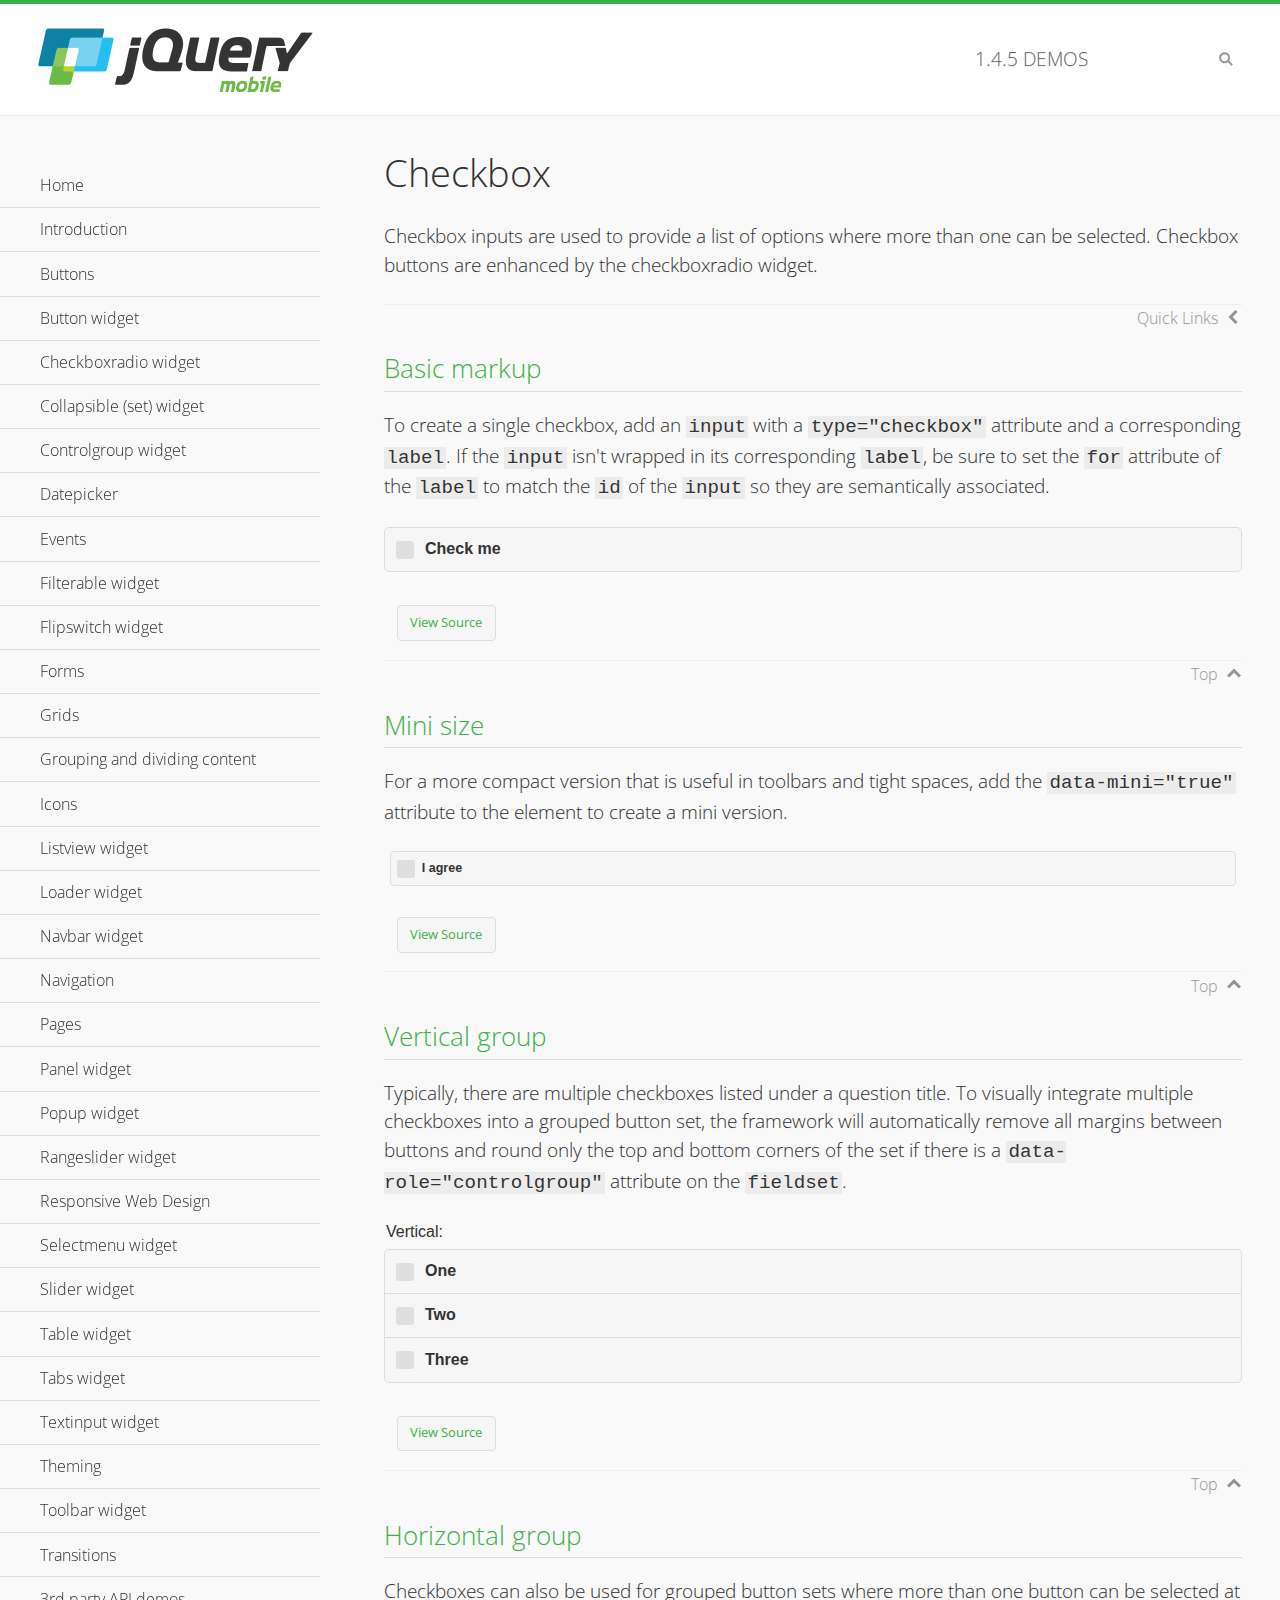
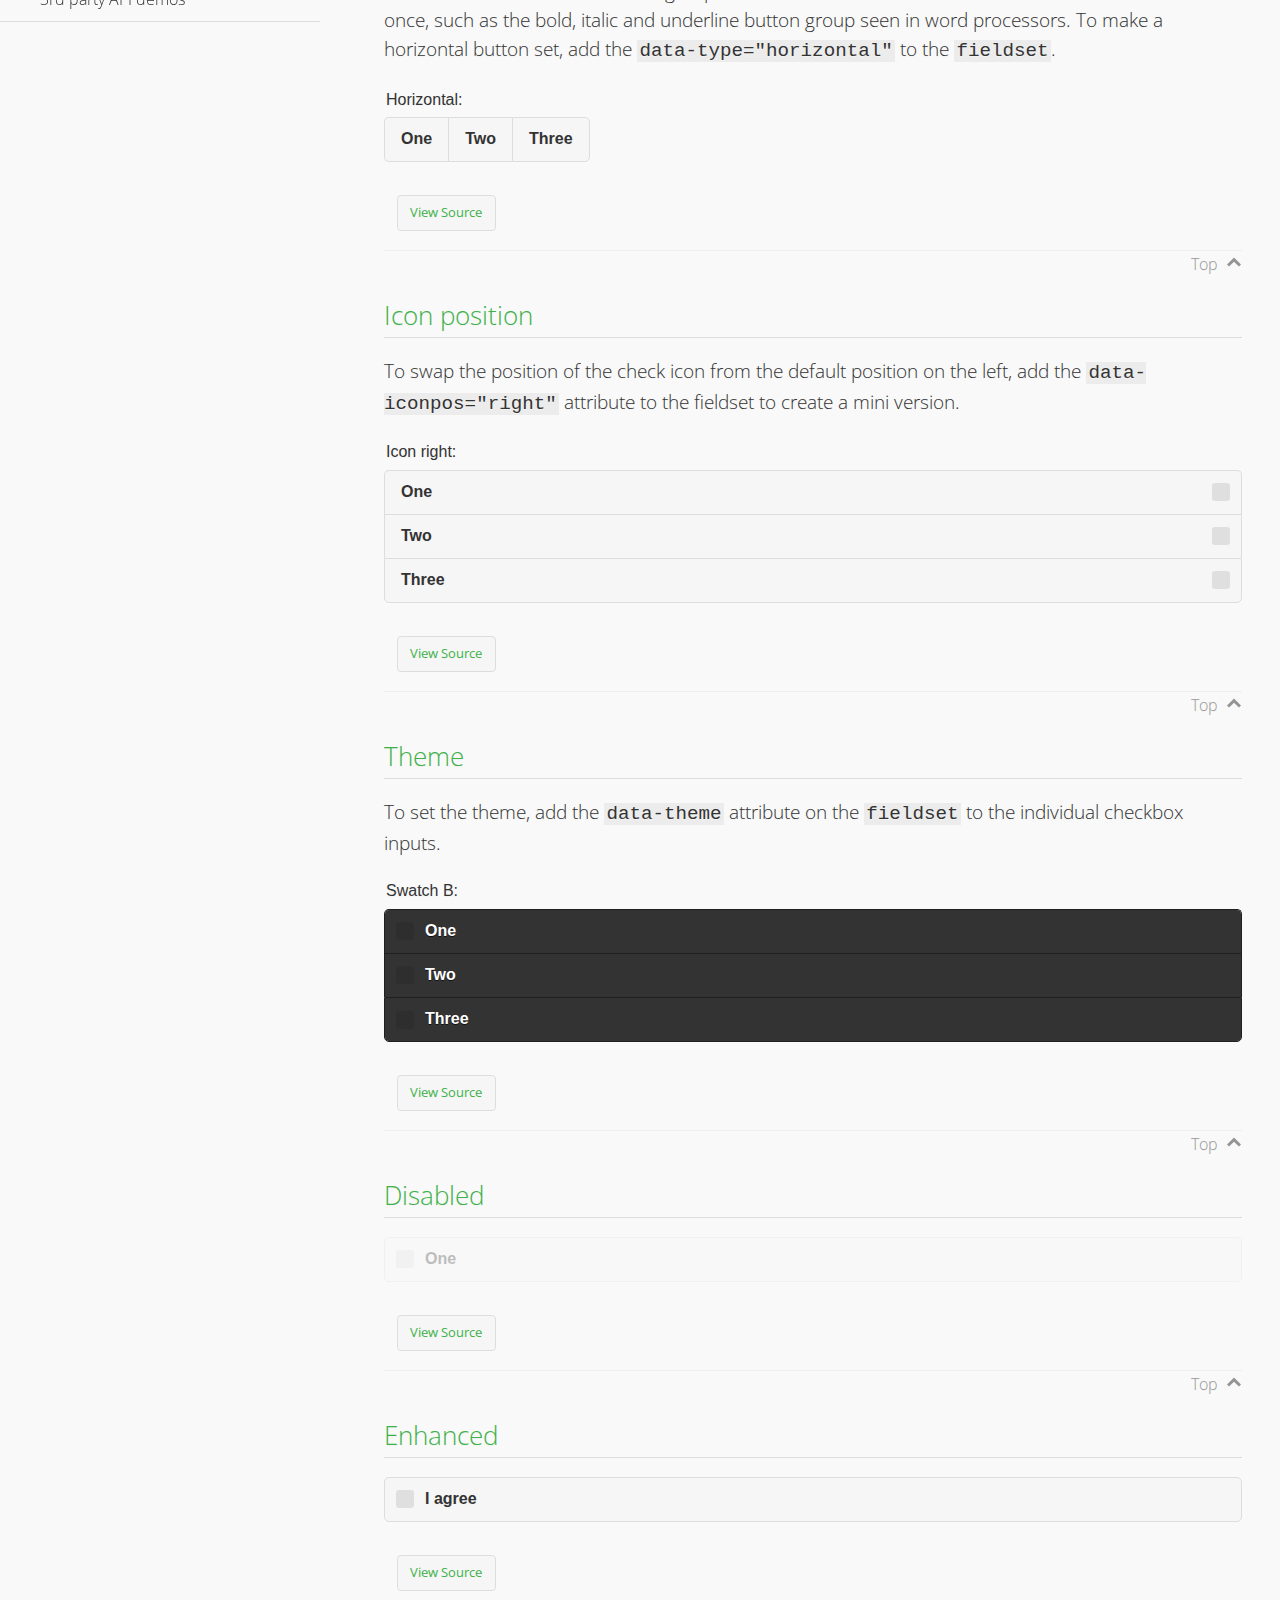
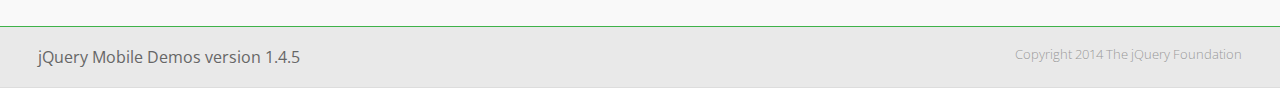
<file: www/JQueryMobile/demos/checkboxradio-checkbox/index.html>
<!DOCTYPE html>
<html>
<head>
	<meta charset="utf-8">
	<meta name="viewport" content="width=device-width, initial-scale=1">
	<title>Checkbox - jQuery Mobile Demos</title>
	<link rel="shortcut icon" href="../favicon.ico">
	<link rel="stylesheet" href="http://fonts.googleapis.com/css?family=Open+Sans:300,400,700">
	<link rel="stylesheet" href="../css/themes/default/jquery.mobile-1.4.5.min.css">
	<link rel="stylesheet" href="../_assets/css/jqm-demos.css">
	<script src="../js/jquery.js"></script>
	<script src="../_assets/js/index.js"></script>
	<script src="../js/jquery.mobile-1.4.5.min.js"></script>
</head>
<body>
<div data-role="page" class="jqm-demos" data-quicklinks="true">

	<div data-role="header" class="jqm-header">
		<h2><a href="../" title="jQuery Mobile Demos home"><img src="../_assets/img/jquery-logo.png" alt="jQuery Mobile"></a></h2>
		<p><span class="jqm-version"></span> Demos</p>
		<a href="#" class="jqm-navmenu-link ui-btn ui-btn-icon-notext ui-corner-all ui-icon-bars ui-nodisc-icon ui-alt-icon ui-btn-left">Menu</a>
		<a href="#" class="jqm-search-link ui-btn ui-btn-icon-notext ui-corner-all ui-icon-search ui-nodisc-icon ui-alt-icon ui-btn-right">Search</a>
	</div><!-- /header -->

	<div role="main" class="ui-content jqm-content">

		<h1>Checkbox</h1>

		<p>Checkbox inputs are used to provide a list of options where more than one can be selected. Checkbox buttons are enhanced by the checkboxradio widget.</p>

		<h2>Basic markup</h2>

		<p>To create a single checkbox, add an <code>input</code> with a <code>type="checkbox"</code> attribute and a corresponding <code>label</code>. If the <code>input</code> isn't wrapped in its corresponding <code>label</code>, be sure to set the <code>for</code> attribute of the <code>label</code> to match the <code>id</code> of the <code>input</code> so they are semantically associated.</p>

		<div data-demo-html="true">
			<form>
				<label>
					<input type="checkbox" name="checkbox-0 ">Check me
				</label>
			</form>
		</div><!--/demo-html -->

		<h2>Mini size</h2>

		<p>For a more compact version that is useful in toolbars and tight spaces, add the <code>data-mini="true"</code> attribute to the element to create a mini version. </p>

		<div data-demo-html="true">
			<form>
				<input type="checkbox" name="checkbox-mini-0" id="checkbox-mini-0" data-mini="true">
				<label for="checkbox-mini-0">I agree</label>
			</form>
		</div><!--/demo-html -->

		<h2>Vertical group</h2>

		<p>Typically, there are multiple checkboxes listed under a question title. To visually integrate multiple checkboxes into a grouped button set, the framework will automatically remove all margins between buttons and round only the top and bottom corners of the set if there is a <code> data-role="controlgroup"</code> attribute on the <code>fieldset</code>.</p>

		<div data-demo-html="true">
			<form>
				<fieldset data-role="controlgroup">
					<legend>Vertical:</legend>
					<input type="checkbox" name="checkbox-v-2a" id="checkbox-v-2a">
					<label for="checkbox-v-2a">One</label>
					<input type="checkbox" name="checkbox-v-2b" id="checkbox-v-2b">
					<label for="checkbox-v-2b">Two</label>
					<input type="checkbox" name="checkbox-v-2c" id="checkbox-v-2c">
					<label for="checkbox-v-2c">Three</label>
				</fieldset>
			</form>
		</div><!--/demo-html -->

		<h2>Horizontal group</h2>

		<p>Checkboxes can also be used for grouped button sets where more than one button can be selected at once, such as the bold, italic and underline button group seen in word processors. To make a horizontal button set, add the <code> data-type="horizontal"</code> to the <code>fieldset</code>.</p>

		<div data-demo-html="true">
			<form>
				<fieldset data-role="controlgroup" data-type="horizontal">
					<legend>Horizontal:</legend>
					<input type="checkbox" name="checkbox-h-2a" id="checkbox-h-2a">
					<label for="checkbox-h-2a">One</label>
					<input type="checkbox" name="checkbox-h-2b" id="checkbox-h-2b">
					<label for="checkbox-h-2b">Two</label>
					<input type="checkbox" name="checkbox-h-2c" id="checkbox-h-2c">
					<label for="checkbox-h-2c">Three</label>
				</fieldset>
			</form>
		</div><!--/demo-html -->

		<h2>Icon position</h2>

		<p>To swap the position of the check icon from the default position on the left, add the <code>data-iconpos="right"</code> attribute to the fieldset to create a mini version. </p>

		<div data-demo-html="true">
			<form>
				<fieldset data-role="controlgroup" data-iconpos="right">
					<legend>Icon right:</legend>
					<input type="checkbox" name="checkbox-h-6a" id="checkbox-h-6a">
					<label for="checkbox-h-6a">One</label>
					<input type="checkbox" name="checkbox-h-6b" id="checkbox-h-6b">
					<label for="checkbox-h-6b">Two</label>
					<input type="checkbox" name="checkbox-h-6c" id="checkbox-h-6c">
					<label for="checkbox-h-6c">Three</label>
				</fieldset>
			</form>
		</div><!--/demo-html -->

		<h2>Theme</h2>

		<p>To set the theme, add the <code>data-theme</code> attribute on the <code>fieldset</code> to the individual checkbox inputs.</p>

		<div data-demo-html="true">
			<form>
				<fieldset data-role="controlgroup">
					<legend>Swatch B:</legend>
					<input type="checkbox" name="checkbox-t-2a" id="checkbox-t-2a" data-theme="b">
					<label for="checkbox-t-2a">One</label>
					<input type="checkbox" name="checkbox-t-2b" id="checkbox-t-2b" data-theme="b">
					<label for="checkbox-t-2b">Two</label>
					<input type="checkbox" name="checkbox-t-2c" id="checkbox-t-2c" data-theme="b">
					<label for="checkbox-t-2c">Three</label>
				</fieldset>
			</form>
		</div><!--/demo-html -->

		<h2>Disabled</h2>

		<div data-demo-html="true">
			<form>
				<input disabled type="checkbox" name="checkbox-t-3a" id="checkbox-t-3a" data-theme="a">
				<label for="checkbox-t-3a">One</label>
			</form>
		</div><!--/demo-html -->

		<h2>Enhanced</h2>

		<div data-demo-html="true">
			<div class="ui-checkbox">
				<label for="checkbox-enhanced" class="ui-btn ui-corner-all ui-btn-inherit ui-btn-icon-left ui-checkbox-off">I agree</label>
				<input type="checkbox" name="checkbox-enhanced" id="checkbox-enhanced" data-enhanced="true">
			</div>
		</div><!--/demo-html -->

	</div><!-- /content -->
	    <div data-role="panel" class="jqm-navmenu-panel" data-position="left" data-display="overlay" data-theme="a">
	    	<ul class="jqm-list ui-alt-icon ui-nodisc-icon">
<li data-filtertext="demos homepage" data-icon="home"><a href=".././">Home</a></li>
<li data-filtertext="introduction overview getting started"><a href="../intro/" data-ajax="false">Introduction</a></li>
<li data-filtertext="buttons button markup buttonmarkup method anchor link button element"><a href="../button-markup/" data-ajax="false">Buttons</a></li>
<li data-filtertext="form button widget input button submit reset"><a href="../button/" data-ajax="false">Button widget</a></li>
<li data-role="collapsible" data-enhanced="true" data-collapsed-icon="carat-d" data-expanded-icon="carat-u" data-iconpos="right" data-inset="false" class="ui-collapsible ui-collapsible-themed-content ui-collapsible-collapsed">
	<h3 class="ui-collapsible-heading ui-collapsible-heading-collapsed">
		<a href="#" class="ui-collapsible-heading-toggle ui-btn ui-btn-icon-right ui-btn-inherit ui-icon-carat-d">
		    Checkboxradio widget<span class="ui-collapsible-heading-status"> click to expand contents</span>
		</a>
	</h3>
	<div class="ui-collapsible-content ui-body-inherit ui-collapsible-content-collapsed" aria-hidden="true">
		<ul>
			<li data-filtertext="form checkboxradio widget checkbox input checkboxes controlgroups"><a href="../checkboxradio-checkbox/" data-ajax="false">Checkboxes</a></li>
			<li data-filtertext="form checkboxradio widget radio input radio buttons controlgroups"><a href="../checkboxradio-radio/" data-ajax="false">Radio buttons</a></li>
		</ul>
	</div>
</li>
<li data-role="collapsible" data-enhanced="true" data-collapsed-icon="carat-d" data-expanded-icon="carat-u" data-iconpos="right" data-inset="false" class="ui-collapsible ui-collapsible-themed-content ui-collapsible-collapsed">
	<h3 class="ui-collapsible-heading ui-collapsible-heading-collapsed">
		<a href="#" class="ui-collapsible-heading-toggle ui-btn ui-btn-icon-right ui-btn-inherit ui-icon-carat-d">
			Collapsible (set) widget<span class="ui-collapsible-heading-status"> click to expand contents</span>
		</a>
	</h3>
	<div class="ui-collapsible-content ui-body-inherit ui-collapsible-content-collapsed" aria-hidden="true">
		<ul>
			<li data-filtertext="collapsibles content formatting"><a href="../collapsible/" data-ajax="false">Collapsible</a></li>
			<li data-filtertext="dynamic collapsible set accordion append expand"><a href="../collapsible-dynamic/" data-ajax="false">Dynamic collapsibles</a></li>
			<li data-filtertext="accordions collapsible set widget content formatting grouped collapsibles"><a href="../collapsibleset/" data-ajax="false">Collapsible set</a></li>
		</ul>
	</div>
</li>
<li data-role="collapsible" data-enhanced="true" data-collapsed-icon="carat-d" data-expanded-icon="carat-u" data-iconpos="right" data-inset="false" class="ui-collapsible ui-collapsible-themed-content ui-collapsible-collapsed">
	<h3 class="ui-collapsible-heading ui-collapsible-heading-collapsed">
		<a href="#" class="ui-collapsible-heading-toggle ui-btn ui-btn-icon-right ui-btn-inherit ui-icon-carat-d">
			Controlgroup widget<span class="ui-collapsible-heading-status"> click to expand contents</span>
		</a>
	</h3>
	<div class="ui-collapsible-content ui-body-inherit ui-collapsible-content-collapsed" aria-hidden="true">
		<ul>
			<li data-filtertext="controlgroups selectmenu checkboxradio input grouped buttons horizontal vertical"><a href="../controlgroup/" data-ajax="false">Controlgroup</a></li>
			<li data-filtertext="dynamic controlgroup dynamically add buttons"><a href="../controlgroup-dynamic/" data-ajax="false">Dynamic controlgroups</a></li>
		</ul>
	</div>
</li>
<li data-filtertext="form datepicker widget date input"><a href="../datepicker/" data-ajax="false">Datepicker</a></li>
<li data-role="collapsible" data-enhanced="true" data-collapsed-icon="carat-d" data-expanded-icon="carat-u" data-iconpos="right" data-inset="false" class="ui-collapsible ui-collapsible-themed-content ui-collapsible-collapsed">
	<h3 class="ui-collapsible-heading ui-collapsible-heading-collapsed">
		<a href="#" class="ui-collapsible-heading-toggle ui-btn ui-btn-icon-right ui-btn-inherit ui-icon-carat-d">
			Events<span class="ui-collapsible-heading-status"> click to expand contents</span>
		</a>
	</h3>
	<div class="ui-collapsible-content ui-body-inherit ui-collapsible-content-collapsed" aria-hidden="true">
		<ul>
			<li data-filtertext="swipe to delete list items listviews swipe events"><a href="../swipe-list/" data-ajax="false">Swipe list items</a></li>
			<li data-filtertext="swipe to navigate swipe page navigation swipe events"><a href="../swipe-page/" data-ajax="false">Swipe page navigation</a></li>
		</ul>
	</div>
</li>
<li data-filtertext="filterable filter elements sorting searching listview table"><a href="../filterable/" data-ajax="false">Filterable widget</a></li>
<li data-filtertext="form flipswitch widget flip toggle switch binary select checkbox input"><a href="../flipswitch/" data-ajax="false">Flipswitch widget</a></li>
<li data-role="collapsible" data-enhanced="true" data-collapsed-icon="carat-d" data-expanded-icon="carat-u" data-iconpos="right" data-inset="false" class="ui-collapsible ui-collapsible-themed-content ui-collapsible-collapsed">
	<h3 class="ui-collapsible-heading ui-collapsible-heading-collapsed">
		<a href="#" class="ui-collapsible-heading-toggle ui-btn ui-btn-icon-right ui-btn-inherit ui-icon-carat-d">
			Forms<span class="ui-collapsible-heading-status"> click to expand contents</span>
		</a>
	</h3>
	<div class="ui-collapsible-content ui-body-inherit ui-collapsible-content-collapsed" aria-hidden="true">
		<ul>
			<li data-filtertext="forms text checkbox radio range button submit reset inputs selects textarea slider flipswitch label form elements"><a href="../forms/" data-ajax="false">Forms</a></li>
			<li data-filtertext="form hide labels hidden accessible ui-hidden-accessible forms"><a href="../forms-label-hidden-accessible/" data-ajax="false">Hide labels</a></li>
			<li data-filtertext="form field containers fieldcontain ui-field-contain forms"><a href="../forms-field-contain/" data-ajax="false">Field containers</a></li>
			<li data-filtertext="forms disabled form elements"><a href="../forms-disabled/" data-ajax="false">Forms disabled</a></li>
			<li data-filtertext="forms gallery examples overview forms text checkbox radio range button submit reset inputs selects textarea slider flipswitch label form elements"><a href="../forms-gallery/" data-ajax="false">Forms gallery</a></li>
		</ul>
	</div>
</li>
<li data-role="collapsible" data-enhanced="true" data-collapsed-icon="carat-d" data-expanded-icon="carat-u" data-iconpos="right" data-inset="false" class="ui-collapsible ui-collapsible-themed-content ui-collapsible-collapsed">
	<h3 class="ui-collapsible-heading ui-collapsible-heading-collapsed">
		<a href="#" class="ui-collapsible-heading-toggle ui-btn ui-btn-icon-right ui-btn-inherit ui-icon-carat-d">
			Grids<span class="ui-collapsible-heading-status"> click to expand contents</span>
		</a>
	</h3>
	<div class="ui-collapsible-content ui-body-inherit ui-collapsible-content-collapsed" aria-hidden="true">
		<ul>
			<li data-filtertext="grids columns blocks content formatting rwd responsive css framework"><a href="../grids/" data-ajax="false">Grids</a></li>
			<li data-filtertext="buttons in grids css framework"><a href="../grids-buttons/" data-ajax="false">Buttons in grids</a></li>
			<li data-filtertext="custom responsive grids rwd css framework"><a href="../grids-custom-responsive/" data-ajax="false">Custom responsive grids</a></li>
		</ul>
	</div>
</li>
<li data-filtertext="blocks content formatting sections heading"><a href="../body-bar-classes/" data-ajax="false">Grouping and dividing content</a></li>
<li data-role="collapsible" data-enhanced="true" data-collapsed-icon="carat-d" data-expanded-icon="carat-u" data-iconpos="right" data-inset="false" class="ui-collapsible ui-collapsible-themed-content ui-collapsible-collapsed">
	<h3 class="ui-collapsible-heading ui-collapsible-heading-collapsed">
		<a href="#" class="ui-collapsible-heading-toggle ui-btn ui-btn-icon-right ui-btn-inherit ui-icon-carat-d">
			Icons<span class="ui-collapsible-heading-status"> click to expand contents</span>
		</a>
	</h3>
	<div class="ui-collapsible-content ui-body-inherit ui-collapsible-content-collapsed" aria-hidden="true">
		<ul>
			<li data-filtertext="button icons svg disc alt custom icon position"><a href="../icons/" data-ajax="false">Icons</a></li>
			<li data-filtertext=""><a href="../icons-grunticon/" data-ajax="false">Grunticon loader</a></li>
		</ul>
	</div>
</li>
<li data-role="collapsible" data-enhanced="true" data-collapsed-icon="carat-d" data-expanded-icon="carat-u" data-iconpos="right" data-inset="false" class="ui-collapsible ui-collapsible-themed-content ui-collapsible-collapsed">
	<h3 class="ui-collapsible-heading ui-collapsible-heading-collapsed">
		<a href="#" class="ui-collapsible-heading-toggle ui-btn ui-btn-icon-right ui-btn-inherit ui-icon-carat-d">
			Listview widget<span class="ui-collapsible-heading-status"> click to expand contents</span>
		</a>
	</h3>
	<div class="ui-collapsible-content ui-body-inherit ui-collapsible-content-collapsed" aria-hidden="true">
		<ul>
			<li data-filtertext="listview widget thumbnails icons nested split button collapsible ul ol"><a href="../listview/" data-ajax="false">Listview</a></li>
			<li data-filtertext="autocomplete filterable reveal listview filtertextbeforefilter placeholder"><a href="../listview-autocomplete/" data-ajax="false">Listview autocomplete</a></li>
			<li data-filtertext="autocomplete filterable reveal listview remote data filtertextbeforefilter placeholder"><a href="../listview-autocomplete-remote/" data-ajax="false">Listview autocomplete remote data</a></li>
			<li data-filtertext="autodividers anchor jump scroll linkbars listview lists ul ol"><a href="../listview-autodividers-linkbar/" data-ajax="false">Listview autodividers linkbar</a></li>
			<li data-filtertext="listview autodividers selector autodividersselector lists ul ol"><a href="../listview-autodividers-selector/" data-ajax="false">Listview autodividers selector</a></li>
			<li data-filtertext="listview nested list items"><a href="../listview-nested-lists/" data-ajax="false">Nested Listviews</a></li>
			<li data-filtertext="listview collapsible list items flat"><a href="../listview-collapsible-item-flat/" data-ajax="false">Listview collapsible list items (flat)</a></li>
			<li data-filtertext="listview collapsible list indented"><a href="../listview-collapsible-item-indented/" data-ajax="false">Listview collapsible list items (indented)</a></li>
			<li data-filtertext="grid listview responsive grids responsive listviews lists ul"><a href="../listview-grid/" data-ajax="false">Listview responsive grid</a></li>
		</ul>
	</div>
</li>
<li data-filtertext="loader widget page loading navigation overlay spinner"><a href="../loader/" data-ajax="false">Loader widget</a></li>
<li data-filtertext="navbar widget navmenu toolbars header footer"><a href="../navbar/" data-ajax="false">Navbar widget</a></li>
<li data-role="collapsible" data-enhanced="true" data-collapsed-icon="carat-d" data-expanded-icon="carat-u" data-iconpos="right" data-inset="false" class="ui-collapsible ui-collapsible-themed-content ui-collapsible-collapsed">
	<h3 class="ui-collapsible-heading ui-collapsible-heading-collapsed">
		<a href="#" class="ui-collapsible-heading-toggle ui-btn ui-btn-icon-right ui-btn-inherit ui-icon-carat-d">
			Navigation<span class="ui-collapsible-heading-status"> click to expand contents</span>
		</a>
	</h3>
	<div class="ui-collapsible-content ui-body-inherit ui-collapsible-content-collapsed" aria-hidden="true">
		<ul>
			<li data-filtertext="ajax navigation navigate widget history event method"><a href="../navigation/" data-ajax="false">Navigation</a></li>
			<li data-filtertext="linking pages page links navigation ajax prefetch cache"><a href="../navigation-linking-pages/" data-ajax="false">Linking pages</a></li>
			<!-- <li data-filtertext="php redirect server redirection server-side navigation"><a href="../navigation-php-redirect/" data-ajax="false">PHP redirect demo</a></li>-->
			<li data-filtertext="navigation redirection hash query"><a href="../navigation-hash-processing/" data-ajax="false">Hash processing demo</a></li>
			<li data-filtertext="navigation redirection hash query"><a href="../page-events/" data-ajax="false">Page Navigation Events</a></li>
		</ul>
	</div>
</li>
<li data-role="collapsible" data-enhanced="true" data-collapsed-icon="carat-d" data-expanded-icon="carat-u" data-iconpos="right" data-inset="false" class="ui-collapsible ui-collapsible-themed-content ui-collapsible-collapsed">
	<h3 class="ui-collapsible-heading ui-collapsible-heading-collapsed">
		<a href="#" class="ui-collapsible-heading-toggle ui-btn ui-btn-icon-right ui-btn-inherit ui-icon-carat-d">
			Pages<span class="ui-collapsible-heading-status"> click to expand contents</span>
		</a>
	</h3>
	<div class="ui-collapsible-content ui-body-inherit ui-collapsible-content-collapsed" aria-hidden="true">
		<ul>
			<li data-filtertext="pages page widget ajax navigation"><a href="../pages/" data-ajax="false">Pages</a></li>
			<li data-filtertext="single page"><a href="../pages-single-page/" data-ajax="false">Single page</a></li>
			<li data-filtertext="multipage multi-page page"><a href="../pages-multi-page/" data-ajax="false">Multi-page template</a></li>
			<li data-filtertext="dialog page widget modal popup"><a href="../pages-dialog/" data-ajax="false">Dialog page</a></li>
		</ul>
	</div>
</li>
<li data-role="collapsible" data-enhanced="true" data-collapsed-icon="carat-d" data-expanded-icon="carat-u" data-iconpos="right" data-inset="false" class="ui-collapsible ui-collapsible-themed-content ui-collapsible-collapsed">
	<h3 class="ui-collapsible-heading ui-collapsible-heading-collapsed">
		<a href="#" class="ui-collapsible-heading-toggle ui-btn ui-btn-icon-right ui-btn-inherit ui-icon-carat-d">
			Panel widget<span class="ui-collapsible-heading-status"> click to expand contents</span>
		</a>
	</h3>
	<div class="ui-collapsible-content ui-body-inherit ui-collapsible-content-collapsed" aria-hidden="true">
		<ul>
			<li data-filtertext="panel widget sliding panels reveal push overlay responsive"><a href="../panel/" data-ajax="false">Panel</a></li>
			<li data-filtertext=""><a href="../panel-external/" data-ajax="false">External panels</a></li>
			<li data-filtertext="panel "><a href="../panel-fixed/" data-ajax="false">Fixed panels</a></li>
			<li data-filtertext="panel slide panels sliding panels shadow rwd responsive breakpoint"><a href="../panel-responsive/" data-ajax="false">Panels responsive</a></li>
			<li data-filtertext="panel custom style custom panel width reveal shadow listview panel styling page background wrapper"><a href="../panel-styling/" data-ajax="false">Custom panel style</a></li>
			<li data-filtertext="panel open on swipe"><a href="../panel-swipe-open/" data-ajax="false">Panel open on swipe</a></li>
			<li data-filtertext="panels outside page internal external toolbars"><a href="../panel-external-internal/" data-ajax="false">Panel external and internal</a></li>
		</ul>
	</div>
</li>
<li data-role="collapsible" data-enhanced="true" data-collapsed-icon="carat-d" data-expanded-icon="carat-u" data-iconpos="right" data-inset="false" class="ui-collapsible ui-collapsible-themed-content ui-collapsible-collapsed">
	<h3 class="ui-collapsible-heading ui-collapsible-heading-collapsed">
		<a href="#" class="ui-collapsible-heading-toggle ui-btn ui-btn-icon-right ui-btn-inherit ui-icon-carat-d">
			Popup widget<span class="ui-collapsible-heading-status"> click to expand contents</span>
		</a>
	</h3>
	<div class="ui-collapsible-content ui-body-inherit ui-collapsible-content-collapsed" aria-hidden="true">
		<ul>
			<li data-filtertext="popup widget popups dialog modal transition tooltip lightbox form overlay screen flip pop fade transition"><a href="../popup/" data-ajax="false">Popup</a></li>
			<li data-filtertext="popup alignment position"><a href="../popup-alignment/" data-ajax="false">Popup alignment</a></li>
			<li data-filtertext="popup arrow size popups popover"><a href="../popup-arrow-size/" data-ajax="false">Popup arrow size</a></li>
			<li data-filtertext="dynamic popups popup images lightbox"><a href="../popup-dynamic/" data-ajax="false">Dynamic popups</a></li>
			<li data-filtertext="popups with iframes scaling"><a href="../popup-iframe/" data-ajax="false">Popups with iframes</a></li>
			<li data-filtertext="popup image scaling"><a href="../popup-image-scaling/" data-ajax="false">Popup image scaling</a></li>
			<li data-filtertext="external popup outside multi-page"><a href="../popup-outside-multipage/" data-ajax="false">Popup outside multi-page</a></li>
		</ul>
	</div>
</li>
<li data-filtertext="form rangeslider widget dual sliders dual handle sliders range input"><a href="../rangeslider/" data-ajax="false">Rangeslider widget</a></li>
<li data-filtertext="responsive web design rwd adaptive progressive enhancement PE accessible mobile breakpoints media query media queries"><a href="../rwd/" data-ajax="false">Responsive Web Design</a></li>
<li data-role="collapsible" data-enhanced="true" data-collapsed-icon="carat-d" data-expanded-icon="carat-u" data-iconpos="right" data-inset="false" class="ui-collapsible ui-collapsible-themed-content ui-collapsible-collapsed">
	<h3 class="ui-collapsible-heading ui-collapsible-heading-collapsed">
		<a href="#" class="ui-collapsible-heading-toggle ui-btn ui-btn-icon-right ui-btn-inherit ui-icon-carat-d">
			Selectmenu widget<span class="ui-collapsible-heading-status"> click to expand contents</span>
		</a>
	</h3>
	<div class="ui-collapsible-content ui-body-inherit ui-collapsible-content-collapsed" aria-hidden="true">
		<ul>
			<li data-filtertext="form selectmenu widget select input custom select menu selects"><a href="../selectmenu/" data-ajax="false">Selectmenu</a></li>
			<li data-filtertext="form custom select menu selectmenu widget custom menu option optgroup multiple selects"><a href="../selectmenu-custom/" data-ajax="false">Custom select menu</a></li>
			<li data-filtertext="filterable select filter popup dialog"><a href="../selectmenu-custom-filter/" data-ajax="false">Custom select menu with filter</a></li>
		</ul>
	</div>
</li>
<li data-role="collapsible" data-enhanced="true" data-collapsed-icon="carat-d" data-expanded-icon="carat-u" data-iconpos="right" data-inset="false" class="ui-collapsible ui-collapsible-themed-content ui-collapsible-collapsed">
	<h3 class="ui-collapsible-heading ui-collapsible-heading-collapsed">
		<a href="#" class="ui-collapsible-heading-toggle ui-btn ui-btn-icon-right ui-btn-inherit ui-icon-carat-d">
			Slider widget<span class="ui-collapsible-heading-status"> click to expand contents</span>
		</a>
	</h3>
	<div class="ui-collapsible-content ui-body-inherit ui-collapsible-content-collapsed" aria-hidden="true">
		<ul>
			<li data-filtertext="form slider widget range input single sliders"><a href="../slider/" data-ajax="false">Slider</a></li>
			<li data-filtertext="form slider widget flipswitch slider binary select flip toggle switch"><a href="../slider-flipswitch/" data-ajax="false">Slider flip toggle switch</a></li>
			<li data-filtertext="form slider tooltip handle value input range sliders"><a href="../slider-tooltip/" data-ajax="false">Slider tooltip</a></li>
		</ul>
	</div>
</li>
<li data-role="collapsible" data-enhanced="true" data-collapsed-icon="carat-d" data-expanded-icon="carat-u" data-iconpos="right" data-inset="false" class="ui-collapsible ui-collapsible-themed-content ui-collapsible-collapsed">
	<h3 class="ui-collapsible-heading ui-collapsible-heading-collapsed">
		<a href="#" class="ui-collapsible-heading-toggle ui-btn ui-btn-icon-right ui-btn-inherit ui-icon-carat-d">
			Table widget<span class="ui-collapsible-heading-status"> click to expand contents</span>
		</a>
	</h3>
	<div class="ui-collapsible-content ui-body-inherit ui-collapsible-content-collapsed" aria-hidden="true">
		<ul>
			<li data-filtertext="table widget reflow column toggle th td responsive tables rwd hide show tabular"><a href="../table-column-toggle/" data-ajax="false">Table Column Toggle</a></li>
			<li data-filtertext="table column toggle phone comparison demo"><a href="../table-column-toggle-example/" data-ajax="false">Table Column Toggle demo</a></li>
			<li data-filtertext="responsive tables table column toggle heading groups rwd breakpoint"><a href="../table-column-toggle-heading-groups/" data-ajax="false">Table Column Toggle heading groups</a></li>
			<li data-filtertext="responsive tables table column toggle hide rwd breakpoint customization options"><a href="../table-column-toggle-options/" data-ajax="false">Table Column Toggle options</a></li>
			<li data-filtertext="table reflow th td responsive rwd columns tabular"><a href="../table-reflow/" data-ajax="false">Table Reflow</a></li>
			<li data-filtertext="responsive tables table reflow heading groups rwd breakpoint"><a href="../table-reflow-heading-groups/" data-ajax="false">Table Reflow heading groups</a></li>
			<li data-filtertext="responsive tables table reflow stripes strokes table style"><a href="../table-reflow-stripes-strokes/" data-ajax="false">Table Reflow stripes and strokes</a></li>
			<li data-filtertext="responsive tables table reflow stack custom styles"><a href="../table-reflow-styling/" data-ajax="false">Table Reflow custom styles</a></li>
		</ul>
	</div>
</li>
<li data-filtertext="ui tabs widget"><a href="../tabs/" data-ajax="false">Tabs widget</a></li>
<li data-filtertext="form textinput widget text input textarea number date time tel email file color password"><a href="../textinput/" data-ajax="false">Textinput widget</a></li>
<li data-role="collapsible" data-enhanced="true" data-collapsed-icon="carat-d" data-expanded-icon="carat-u" data-iconpos="right" data-inset="false" class="ui-collapsible ui-collapsible-themed-content ui-collapsible-collapsed">
	<h3 class="ui-collapsible-heading ui-collapsible-heading-collapsed">
		<a href="#" class="ui-collapsible-heading-toggle ui-btn ui-btn-icon-right ui-btn-inherit ui-icon-carat-d">
			Theming<span class="ui-collapsible-heading-status"> click to expand contents</span>
		</a>
	</h3>
	<div class="ui-collapsible-content ui-body-inherit ui-collapsible-content-collapsed" aria-hidden="true">
		<ul>
			<li data-filtertext="default theme swatches theming style css"><a href="../theme-default/" data-ajax="false">Default theme</a></li>
			<li data-filtertext="classic theme old theme swatches theming style css"><a href="../theme-classic/" data-ajax="false">Classic theme</a></li>
		</ul>
	</div>
</li>
<li data-role="collapsible" data-enhanced="true" data-collapsed-icon="carat-d" data-expanded-icon="carat-u" data-iconpos="right" data-inset="false" class="ui-collapsible ui-collapsible-themed-content ui-collapsible-collapsed">
	<h3 class="ui-collapsible-heading ui-collapsible-heading-collapsed">
		<a href="#" class="ui-collapsible-heading-toggle ui-btn ui-btn-icon-right ui-btn-inherit ui-icon-carat-d">
			Toolbar widget<span class="ui-collapsible-heading-status"> click to expand contents</span>
		</a>
	</h3>
	<div class="ui-collapsible-content ui-body-inherit ui-collapsible-content-collapsed" aria-hidden="true">
		<ul>
			<li data-filtertext="toolbar widget header footer toolbars fixed fullscreen external sections"><a href="../toolbar/" data-ajax="false">Toolbar</a></li>
			<li data-filtertext="dynamic toolbars dynamically add toolbar header footer"><a href="../toolbar-dynamic/" data-ajax="false">Dynamic toolbars</a></li>
			<li data-filtertext="external toolbars header footer"><a href="../toolbar-external/" data-ajax="false">External toolbars</a></li>
			<li data-filtertext="fixed toolbars header footer"><a href="../toolbar-fixed/" data-ajax="false">Fixed toolbars</a></li>
			<li data-filtertext="fixed fullscreen toolbars header footer"><a href="../toolbar-fixed-fullscreen/" data-ajax="false">Fullscreen toolbars</a></li>
			<li data-filtertext="external fixed toolbars header footer"><a href="../toolbar-fixed-external/" data-ajax="false">Fixed external toolbars</a></li>
			<li data-filtertext="external persistent toolbars header footer navbar navmenu"><a href="../toolbar-fixed-persistent/" data-ajax="false">Persistent toolbars</a></li>
			<li data-filtertext="external ajax optimized toolbars persistent toolbars header footer navbar"><a href="../toolbar-fixed-persistent-optimized/" data-ajax="false">Ajax optimized toolbars</a></li>
			<li data-filtertext="form in toolbars header footer"><a href="../toolbar-fixed-forms/" data-ajax="false">Form in toolbar</a></li>
		</ul>
	</div>
</li>
<li data-filtertext="page transitions animated pages popup navigation flip slide fade pop"><a href="../transitions/" data-ajax="false">Transitions</a></li>
<li data-role="collapsible" data-enhanced="true" data-collapsed-icon="carat-d" data-expanded-icon="carat-u" data-iconpos="right" data-inset="false" class="ui-collapsible ui-collapsible-themed-content ui-collapsible-collapsed">
	<h3 class="ui-collapsible-heading ui-collapsible-heading-collapsed">
		<a href="#" class="ui-collapsible-heading-toggle ui-btn ui-btn-icon-right ui-btn-inherit ui-icon-carat-d">
			3rd party API demos<span class="ui-collapsible-heading-status"> click to expand contents</span>
		</a>
	</h3>
	<div class="ui-collapsible-content ui-body-inherit ui-collapsible-content-collapsed" aria-hidden="true">
		<ul>
			<li data-filtertext="backbone requirejs navigation router"><a href="../backbone-requirejs/" data-ajax="false">Backbone RequireJS</a></li>
			<li data-filtertext="google maps geolocation demo"><a href="../map-geolocation/" data-ajax="false">Google Maps geolocation</a></li>
			<li data-filtertext="google maps hybrid"><a href="../map-list-toggle/" data-ajax="false">Google Maps list toggle</a></li>
		</ul>
	</div>
</li>



		     </ul>
		</div><!-- /panel -->


	<div data-role="footer" data-position="fixed" data-tap-toggle="false" class="jqm-footer">
		<p>jQuery Mobile Demos version <span class="jqm-version"></span></p>
		<p>Copyright 2014 The jQuery Foundation</p>
	</div><!-- /footer -->
	<!-- TODO: This should become an external panel so we can add input to markup (unique ID) -->
    <div data-role="panel" class="jqm-search-panel" data-position="right" data-display="overlay" data-theme="a">
		<div class="jqm-search">
			<ul class="jqm-list" data-filter-placeholder="Search demos..." data-filter-reveal="true">
<li data-filtertext="demos homepage" data-icon="home"><a href=".././">Home</a></li>
<li data-filtertext="introduction overview getting started"><a href="../intro/" data-ajax="false">Introduction</a></li>
<li data-filtertext="buttons button markup buttonmarkup method anchor link button element"><a href="../button-markup/" data-ajax="false">Buttons</a></li>
<li data-filtertext="form button widget input button submit reset"><a href="../button/" data-ajax="false">Button widget</a></li>
<li data-role="collapsible" data-enhanced="true" data-collapsed-icon="carat-d" data-expanded-icon="carat-u" data-iconpos="right" data-inset="false" class="ui-collapsible ui-collapsible-themed-content ui-collapsible-collapsed">
	<h3 class="ui-collapsible-heading ui-collapsible-heading-collapsed">
		<a href="#" class="ui-collapsible-heading-toggle ui-btn ui-btn-icon-right ui-btn-inherit ui-icon-carat-d">
		    Checkboxradio widget<span class="ui-collapsible-heading-status"> click to expand contents</span>
		</a>
	</h3>
	<div class="ui-collapsible-content ui-body-inherit ui-collapsible-content-collapsed" aria-hidden="true">
		<ul>
			<li data-filtertext="form checkboxradio widget checkbox input checkboxes controlgroups"><a href="../checkboxradio-checkbox/" data-ajax="false">Checkboxes</a></li>
			<li data-filtertext="form checkboxradio widget radio input radio buttons controlgroups"><a href="../checkboxradio-radio/" data-ajax="false">Radio buttons</a></li>
		</ul>
	</div>
</li>
<li data-role="collapsible" data-enhanced="true" data-collapsed-icon="carat-d" data-expanded-icon="carat-u" data-iconpos="right" data-inset="false" class="ui-collapsible ui-collapsible-themed-content ui-collapsible-collapsed">
	<h3 class="ui-collapsible-heading ui-collapsible-heading-collapsed">
		<a href="#" class="ui-collapsible-heading-toggle ui-btn ui-btn-icon-right ui-btn-inherit ui-icon-carat-d">
			Collapsible (set) widget<span class="ui-collapsible-heading-status"> click to expand contents</span>
		</a>
	</h3>
	<div class="ui-collapsible-content ui-body-inherit ui-collapsible-content-collapsed" aria-hidden="true">
		<ul>
			<li data-filtertext="collapsibles content formatting"><a href="../collapsible/" data-ajax="false">Collapsible</a></li>
			<li data-filtertext="dynamic collapsible set accordion append expand"><a href="../collapsible-dynamic/" data-ajax="false">Dynamic collapsibles</a></li>
			<li data-filtertext="accordions collapsible set widget content formatting grouped collapsibles"><a href="../collapsibleset/" data-ajax="false">Collapsible set</a></li>
		</ul>
	</div>
</li>
<li data-role="collapsible" data-enhanced="true" data-collapsed-icon="carat-d" data-expanded-icon="carat-u" data-iconpos="right" data-inset="false" class="ui-collapsible ui-collapsible-themed-content ui-collapsible-collapsed">
	<h3 class="ui-collapsible-heading ui-collapsible-heading-collapsed">
		<a href="#" class="ui-collapsible-heading-toggle ui-btn ui-btn-icon-right ui-btn-inherit ui-icon-carat-d">
			Controlgroup widget<span class="ui-collapsible-heading-status"> click to expand contents</span>
		</a>
	</h3>
	<div class="ui-collapsible-content ui-body-inherit ui-collapsible-content-collapsed" aria-hidden="true">
		<ul>
			<li data-filtertext="controlgroups selectmenu checkboxradio input grouped buttons horizontal vertical"><a href="../controlgroup/" data-ajax="false">Controlgroup</a></li>
			<li data-filtertext="dynamic controlgroup dynamically add buttons"><a href="../controlgroup-dynamic/" data-ajax="false">Dynamic controlgroups</a></li>
		</ul>
	</div>
</li>
<li data-filtertext="form datepicker widget date input"><a href="../datepicker/" data-ajax="false">Datepicker</a></li>
<li data-role="collapsible" data-enhanced="true" data-collapsed-icon="carat-d" data-expanded-icon="carat-u" data-iconpos="right" data-inset="false" class="ui-collapsible ui-collapsible-themed-content ui-collapsible-collapsed">
	<h3 class="ui-collapsible-heading ui-collapsible-heading-collapsed">
		<a href="#" class="ui-collapsible-heading-toggle ui-btn ui-btn-icon-right ui-btn-inherit ui-icon-carat-d">
			Events<span class="ui-collapsible-heading-status"> click to expand contents</span>
		</a>
	</h3>
	<div class="ui-collapsible-content ui-body-inherit ui-collapsible-content-collapsed" aria-hidden="true">
		<ul>
			<li data-filtertext="swipe to delete list items listviews swipe events"><a href="../swipe-list/" data-ajax="false">Swipe list items</a></li>
			<li data-filtertext="swipe to navigate swipe page navigation swipe events"><a href="../swipe-page/" data-ajax="false">Swipe page navigation</a></li>
		</ul>
	</div>
</li>
<li data-filtertext="filterable filter elements sorting searching listview table"><a href="../filterable/" data-ajax="false">Filterable widget</a></li>
<li data-filtertext="form flipswitch widget flip toggle switch binary select checkbox input"><a href="../flipswitch/" data-ajax="false">Flipswitch widget</a></li>
<li data-role="collapsible" data-enhanced="true" data-collapsed-icon="carat-d" data-expanded-icon="carat-u" data-iconpos="right" data-inset="false" class="ui-collapsible ui-collapsible-themed-content ui-collapsible-collapsed">
	<h3 class="ui-collapsible-heading ui-collapsible-heading-collapsed">
		<a href="#" class="ui-collapsible-heading-toggle ui-btn ui-btn-icon-right ui-btn-inherit ui-icon-carat-d">
			Forms<span class="ui-collapsible-heading-status"> click to expand contents</span>
		</a>
	</h3>
	<div class="ui-collapsible-content ui-body-inherit ui-collapsible-content-collapsed" aria-hidden="true">
		<ul>
			<li data-filtertext="forms text checkbox radio range button submit reset inputs selects textarea slider flipswitch label form elements"><a href="../forms/" data-ajax="false">Forms</a></li>
			<li data-filtertext="form hide labels hidden accessible ui-hidden-accessible forms"><a href="../forms-label-hidden-accessible/" data-ajax="false">Hide labels</a></li>
			<li data-filtertext="form field containers fieldcontain ui-field-contain forms"><a href="../forms-field-contain/" data-ajax="false">Field containers</a></li>
			<li data-filtertext="forms disabled form elements"><a href="../forms-disabled/" data-ajax="false">Forms disabled</a></li>
			<li data-filtertext="forms gallery examples overview forms text checkbox radio range button submit reset inputs selects textarea slider flipswitch label form elements"><a href="../forms-gallery/" data-ajax="false">Forms gallery</a></li>
		</ul>
	</div>
</li>
<li data-role="collapsible" data-enhanced="true" data-collapsed-icon="carat-d" data-expanded-icon="carat-u" data-iconpos="right" data-inset="false" class="ui-collapsible ui-collapsible-themed-content ui-collapsible-collapsed">
	<h3 class="ui-collapsible-heading ui-collapsible-heading-collapsed">
		<a href="#" class="ui-collapsible-heading-toggle ui-btn ui-btn-icon-right ui-btn-inherit ui-icon-carat-d">
			Grids<span class="ui-collapsible-heading-status"> click to expand contents</span>
		</a>
	</h3>
	<div class="ui-collapsible-content ui-body-inherit ui-collapsible-content-collapsed" aria-hidden="true">
		<ul>
			<li data-filtertext="grids columns blocks content formatting rwd responsive css framework"><a href="../grids/" data-ajax="false">Grids</a></li>
			<li data-filtertext="buttons in grids css framework"><a href="../grids-buttons/" data-ajax="false">Buttons in grids</a></li>
			<li data-filtertext="custom responsive grids rwd css framework"><a href="../grids-custom-responsive/" data-ajax="false">Custom responsive grids</a></li>
		</ul>
	</div>
</li>
<li data-filtertext="blocks content formatting sections heading"><a href="../body-bar-classes/" data-ajax="false">Grouping and dividing content</a></li>
<li data-role="collapsible" data-enhanced="true" data-collapsed-icon="carat-d" data-expanded-icon="carat-u" data-iconpos="right" data-inset="false" class="ui-collapsible ui-collapsible-themed-content ui-collapsible-collapsed">
	<h3 class="ui-collapsible-heading ui-collapsible-heading-collapsed">
		<a href="#" class="ui-collapsible-heading-toggle ui-btn ui-btn-icon-right ui-btn-inherit ui-icon-carat-d">
			Icons<span class="ui-collapsible-heading-status"> click to expand contents</span>
		</a>
	</h3>
	<div class="ui-collapsible-content ui-body-inherit ui-collapsible-content-collapsed" aria-hidden="true">
		<ul>
			<li data-filtertext="button icons svg disc alt custom icon position"><a href="../icons/" data-ajax="false">Icons</a></li>
			<li data-filtertext=""><a href="../icons-grunticon/" data-ajax="false">Grunticon loader</a></li>
		</ul>
	</div>
</li>
<li data-role="collapsible" data-enhanced="true" data-collapsed-icon="carat-d" data-expanded-icon="carat-u" data-iconpos="right" data-inset="false" class="ui-collapsible ui-collapsible-themed-content ui-collapsible-collapsed">
	<h3 class="ui-collapsible-heading ui-collapsible-heading-collapsed">
		<a href="#" class="ui-collapsible-heading-toggle ui-btn ui-btn-icon-right ui-btn-inherit ui-icon-carat-d">
			Listview widget<span class="ui-collapsible-heading-status"> click to expand contents</span>
		</a>
	</h3>
	<div class="ui-collapsible-content ui-body-inherit ui-collapsible-content-collapsed" aria-hidden="true">
		<ul>
			<li data-filtertext="listview widget thumbnails icons nested split button collapsible ul ol"><a href="../listview/" data-ajax="false">Listview</a></li>
			<li data-filtertext="autocomplete filterable reveal listview filtertextbeforefilter placeholder"><a href="../listview-autocomplete/" data-ajax="false">Listview autocomplete</a></li>
			<li data-filtertext="autocomplete filterable reveal listview remote data filtertextbeforefilter placeholder"><a href="../listview-autocomplete-remote/" data-ajax="false">Listview autocomplete remote data</a></li>
			<li data-filtertext="autodividers anchor jump scroll linkbars listview lists ul ol"><a href="../listview-autodividers-linkbar/" data-ajax="false">Listview autodividers linkbar</a></li>
			<li data-filtertext="listview autodividers selector autodividersselector lists ul ol"><a href="../listview-autodividers-selector/" data-ajax="false">Listview autodividers selector</a></li>
			<li data-filtertext="listview nested list items"><a href="../listview-nested-lists/" data-ajax="false">Nested Listviews</a></li>
			<li data-filtertext="listview collapsible list items flat"><a href="../listview-collapsible-item-flat/" data-ajax="false">Listview collapsible list items (flat)</a></li>
			<li data-filtertext="listview collapsible list indented"><a href="../listview-collapsible-item-indented/" data-ajax="false">Listview collapsible list items (indented)</a></li>
			<li data-filtertext="grid listview responsive grids responsive listviews lists ul"><a href="../listview-grid/" data-ajax="false">Listview responsive grid</a></li>
		</ul>
	</div>
</li>
<li data-filtertext="loader widget page loading navigation overlay spinner"><a href="../loader/" data-ajax="false">Loader widget</a></li>
<li data-filtertext="navbar widget navmenu toolbars header footer"><a href="../navbar/" data-ajax="false">Navbar widget</a></li>
<li data-role="collapsible" data-enhanced="true" data-collapsed-icon="carat-d" data-expanded-icon="carat-u" data-iconpos="right" data-inset="false" class="ui-collapsible ui-collapsible-themed-content ui-collapsible-collapsed">
	<h3 class="ui-collapsible-heading ui-collapsible-heading-collapsed">
		<a href="#" class="ui-collapsible-heading-toggle ui-btn ui-btn-icon-right ui-btn-inherit ui-icon-carat-d">
			Navigation<span class="ui-collapsible-heading-status"> click to expand contents</span>
		</a>
	</h3>
	<div class="ui-collapsible-content ui-body-inherit ui-collapsible-content-collapsed" aria-hidden="true">
		<ul>
			<li data-filtertext="ajax navigation navigate widget history event method"><a href="../navigation/" data-ajax="false">Navigation</a></li>
			<li data-filtertext="linking pages page links navigation ajax prefetch cache"><a href="../navigation-linking-pages/" data-ajax="false">Linking pages</a></li>
			<!-- <li data-filtertext="php redirect server redirection server-side navigation"><a href="../navigation-php-redirect/" data-ajax="false">PHP redirect demo</a></li>-->
			<li data-filtertext="navigation redirection hash query"><a href="../navigation-hash-processing/" data-ajax="false">Hash processing demo</a></li>
			<li data-filtertext="navigation redirection hash query"><a href="../page-events/" data-ajax="false">Page Navigation Events</a></li>
		</ul>
	</div>
</li>
<li data-role="collapsible" data-enhanced="true" data-collapsed-icon="carat-d" data-expanded-icon="carat-u" data-iconpos="right" data-inset="false" class="ui-collapsible ui-collapsible-themed-content ui-collapsible-collapsed">
	<h3 class="ui-collapsible-heading ui-collapsible-heading-collapsed">
		<a href="#" class="ui-collapsible-heading-toggle ui-btn ui-btn-icon-right ui-btn-inherit ui-icon-carat-d">
			Pages<span class="ui-collapsible-heading-status"> click to expand contents</span>
		</a>
	</h3>
	<div class="ui-collapsible-content ui-body-inherit ui-collapsible-content-collapsed" aria-hidden="true">
		<ul>
			<li data-filtertext="pages page widget ajax navigation"><a href="../pages/" data-ajax="false">Pages</a></li>
			<li data-filtertext="single page"><a href="../pages-single-page/" data-ajax="false">Single page</a></li>
			<li data-filtertext="multipage multi-page page"><a href="../pages-multi-page/" data-ajax="false">Multi-page template</a></li>
			<li data-filtertext="dialog page widget modal popup"><a href="../pages-dialog/" data-ajax="false">Dialog page</a></li>
		</ul>
	</div>
</li>
<li data-role="collapsible" data-enhanced="true" data-collapsed-icon="carat-d" data-expanded-icon="carat-u" data-iconpos="right" data-inset="false" class="ui-collapsible ui-collapsible-themed-content ui-collapsible-collapsed">
	<h3 class="ui-collapsible-heading ui-collapsible-heading-collapsed">
		<a href="#" class="ui-collapsible-heading-toggle ui-btn ui-btn-icon-right ui-btn-inherit ui-icon-carat-d">
			Panel widget<span class="ui-collapsible-heading-status"> click to expand contents</span>
		</a>
	</h3>
	<div class="ui-collapsible-content ui-body-inherit ui-collapsible-content-collapsed" aria-hidden="true">
		<ul>
			<li data-filtertext="panel widget sliding panels reveal push overlay responsive"><a href="../panel/" data-ajax="false">Panel</a></li>
			<li data-filtertext=""><a href="../panel-external/" data-ajax="false">External panels</a></li>
			<li data-filtertext="panel "><a href="../panel-fixed/" data-ajax="false">Fixed panels</a></li>
			<li data-filtertext="panel slide panels sliding panels shadow rwd responsive breakpoint"><a href="../panel-responsive/" data-ajax="false">Panels responsive</a></li>
			<li data-filtertext="panel custom style custom panel width reveal shadow listview panel styling page background wrapper"><a href="../panel-styling/" data-ajax="false">Custom panel style</a></li>
			<li data-filtertext="panel open on swipe"><a href="../panel-swipe-open/" data-ajax="false">Panel open on swipe</a></li>
			<li data-filtertext="panels outside page internal external toolbars"><a href="../panel-external-internal/" data-ajax="false">Panel external and internal</a></li>
		</ul>
	</div>
</li>
<li data-role="collapsible" data-enhanced="true" data-collapsed-icon="carat-d" data-expanded-icon="carat-u" data-iconpos="right" data-inset="false" class="ui-collapsible ui-collapsible-themed-content ui-collapsible-collapsed">
	<h3 class="ui-collapsible-heading ui-collapsible-heading-collapsed">
		<a href="#" class="ui-collapsible-heading-toggle ui-btn ui-btn-icon-right ui-btn-inherit ui-icon-carat-d">
			Popup widget<span class="ui-collapsible-heading-status"> click to expand contents</span>
		</a>
	</h3>
	<div class="ui-collapsible-content ui-body-inherit ui-collapsible-content-collapsed" aria-hidden="true">
		<ul>
			<li data-filtertext="popup widget popups dialog modal transition tooltip lightbox form overlay screen flip pop fade transition"><a href="../popup/" data-ajax="false">Popup</a></li>
			<li data-filtertext="popup alignment position"><a href="../popup-alignment/" data-ajax="false">Popup alignment</a></li>
			<li data-filtertext="popup arrow size popups popover"><a href="../popup-arrow-size/" data-ajax="false">Popup arrow size</a></li>
			<li data-filtertext="dynamic popups popup images lightbox"><a href="../popup-dynamic/" data-ajax="false">Dynamic popups</a></li>
			<li data-filtertext="popups with iframes scaling"><a href="../popup-iframe/" data-ajax="false">Popups with iframes</a></li>
			<li data-filtertext="popup image scaling"><a href="../popup-image-scaling/" data-ajax="false">Popup image scaling</a></li>
			<li data-filtertext="external popup outside multi-page"><a href="../popup-outside-multipage/" data-ajax="false">Popup outside multi-page</a></li>
		</ul>
	</div>
</li>
<li data-filtertext="form rangeslider widget dual sliders dual handle sliders range input"><a href="../rangeslider/" data-ajax="false">Rangeslider widget</a></li>
<li data-filtertext="responsive web design rwd adaptive progressive enhancement PE accessible mobile breakpoints media query media queries"><a href="../rwd/" data-ajax="false">Responsive Web Design</a></li>
<li data-role="collapsible" data-enhanced="true" data-collapsed-icon="carat-d" data-expanded-icon="carat-u" data-iconpos="right" data-inset="false" class="ui-collapsible ui-collapsible-themed-content ui-collapsible-collapsed">
	<h3 class="ui-collapsible-heading ui-collapsible-heading-collapsed">
		<a href="#" class="ui-collapsible-heading-toggle ui-btn ui-btn-icon-right ui-btn-inherit ui-icon-carat-d">
			Selectmenu widget<span class="ui-collapsible-heading-status"> click to expand contents</span>
		</a>
	</h3>
	<div class="ui-collapsible-content ui-body-inherit ui-collapsible-content-collapsed" aria-hidden="true">
		<ul>
			<li data-filtertext="form selectmenu widget select input custom select menu selects"><a href="../selectmenu/" data-ajax="false">Selectmenu</a></li>
			<li data-filtertext="form custom select menu selectmenu widget custom menu option optgroup multiple selects"><a href="../selectmenu-custom/" data-ajax="false">Custom select menu</a></li>
			<li data-filtertext="filterable select filter popup dialog"><a href="../selectmenu-custom-filter/" data-ajax="false">Custom select menu with filter</a></li>
		</ul>
	</div>
</li>
<li data-role="collapsible" data-enhanced="true" data-collapsed-icon="carat-d" data-expanded-icon="carat-u" data-iconpos="right" data-inset="false" class="ui-collapsible ui-collapsible-themed-content ui-collapsible-collapsed">
	<h3 class="ui-collapsible-heading ui-collapsible-heading-collapsed">
		<a href="#" class="ui-collapsible-heading-toggle ui-btn ui-btn-icon-right ui-btn-inherit ui-icon-carat-d">
			Slider widget<span class="ui-collapsible-heading-status"> click to expand contents</span>
		</a>
	</h3>
	<div class="ui-collapsible-content ui-body-inherit ui-collapsible-content-collapsed" aria-hidden="true">
		<ul>
			<li data-filtertext="form slider widget range input single sliders"><a href="../slider/" data-ajax="false">Slider</a></li>
			<li data-filtertext="form slider widget flipswitch slider binary select flip toggle switch"><a href="../slider-flipswitch/" data-ajax="false">Slider flip toggle switch</a></li>
			<li data-filtertext="form slider tooltip handle value input range sliders"><a href="../slider-tooltip/" data-ajax="false">Slider tooltip</a></li>
		</ul>
	</div>
</li>
<li data-role="collapsible" data-enhanced="true" data-collapsed-icon="carat-d" data-expanded-icon="carat-u" data-iconpos="right" data-inset="false" class="ui-collapsible ui-collapsible-themed-content ui-collapsible-collapsed">
	<h3 class="ui-collapsible-heading ui-collapsible-heading-collapsed">
		<a href="#" class="ui-collapsible-heading-toggle ui-btn ui-btn-icon-right ui-btn-inherit ui-icon-carat-d">
			Table widget<span class="ui-collapsible-heading-status"> click to expand contents</span>
		</a>
	</h3>
	<div class="ui-collapsible-content ui-body-inherit ui-collapsible-content-collapsed" aria-hidden="true">
		<ul>
			<li data-filtertext="table widget reflow column toggle th td responsive tables rwd hide show tabular"><a href="../table-column-toggle/" data-ajax="false">Table Column Toggle</a></li>
			<li data-filtertext="table column toggle phone comparison demo"><a href="../table-column-toggle-example/" data-ajax="false">Table Column Toggle demo</a></li>
			<li data-filtertext="responsive tables table column toggle heading groups rwd breakpoint"><a href="../table-column-toggle-heading-groups/" data-ajax="false">Table Column Toggle heading groups</a></li>
			<li data-filtertext="responsive tables table column toggle hide rwd breakpoint customization options"><a href="../table-column-toggle-options/" data-ajax="false">Table Column Toggle options</a></li>
			<li data-filtertext="table reflow th td responsive rwd columns tabular"><a href="../table-reflow/" data-ajax="false">Table Reflow</a></li>
			<li data-filtertext="responsive tables table reflow heading groups rwd breakpoint"><a href="../table-reflow-heading-groups/" data-ajax="false">Table Reflow heading groups</a></li>
			<li data-filtertext="responsive tables table reflow stripes strokes table style"><a href="../table-reflow-stripes-strokes/" data-ajax="false">Table Reflow stripes and strokes</a></li>
			<li data-filtertext="responsive tables table reflow stack custom styles"><a href="../table-reflow-styling/" data-ajax="false">Table Reflow custom styles</a></li>
		</ul>
	</div>
</li>
<li data-filtertext="ui tabs widget"><a href="../tabs/" data-ajax="false">Tabs widget</a></li>
<li data-filtertext="form textinput widget text input textarea number date time tel email file color password"><a href="../textinput/" data-ajax="false">Textinput widget</a></li>
<li data-role="collapsible" data-enhanced="true" data-collapsed-icon="carat-d" data-expanded-icon="carat-u" data-iconpos="right" data-inset="false" class="ui-collapsible ui-collapsible-themed-content ui-collapsible-collapsed">
	<h3 class="ui-collapsible-heading ui-collapsible-heading-collapsed">
		<a href="#" class="ui-collapsible-heading-toggle ui-btn ui-btn-icon-right ui-btn-inherit ui-icon-carat-d">
			Theming<span class="ui-collapsible-heading-status"> click to expand contents</span>
		</a>
	</h3>
	<div class="ui-collapsible-content ui-body-inherit ui-collapsible-content-collapsed" aria-hidden="true">
		<ul>
			<li data-filtertext="default theme swatches theming style css"><a href="../theme-default/" data-ajax="false">Default theme</a></li>
			<li data-filtertext="classic theme old theme swatches theming style css"><a href="../theme-classic/" data-ajax="false">Classic theme</a></li>
		</ul>
	</div>
</li>
<li data-role="collapsible" data-enhanced="true" data-collapsed-icon="carat-d" data-expanded-icon="carat-u" data-iconpos="right" data-inset="false" class="ui-collapsible ui-collapsible-themed-content ui-collapsible-collapsed">
	<h3 class="ui-collapsible-heading ui-collapsible-heading-collapsed">
		<a href="#" class="ui-collapsible-heading-toggle ui-btn ui-btn-icon-right ui-btn-inherit ui-icon-carat-d">
			Toolbar widget<span class="ui-collapsible-heading-status"> click to expand contents</span>
		</a>
	</h3>
	<div class="ui-collapsible-content ui-body-inherit ui-collapsible-content-collapsed" aria-hidden="true">
		<ul>
			<li data-filtertext="toolbar widget header footer toolbars fixed fullscreen external sections"><a href="../toolbar/" data-ajax="false">Toolbar</a></li>
			<li data-filtertext="dynamic toolbars dynamically add toolbar header footer"><a href="../toolbar-dynamic/" data-ajax="false">Dynamic toolbars</a></li>
			<li data-filtertext="external toolbars header footer"><a href="../toolbar-external/" data-ajax="false">External toolbars</a></li>
			<li data-filtertext="fixed toolbars header footer"><a href="../toolbar-fixed/" data-ajax="false">Fixed toolbars</a></li>
			<li data-filtertext="fixed fullscreen toolbars header footer"><a href="../toolbar-fixed-fullscreen/" data-ajax="false">Fullscreen toolbars</a></li>
			<li data-filtertext="external fixed toolbars header footer"><a href="../toolbar-fixed-external/" data-ajax="false">Fixed external toolbars</a></li>
			<li data-filtertext="external persistent toolbars header footer navbar navmenu"><a href="../toolbar-fixed-persistent/" data-ajax="false">Persistent toolbars</a></li>
			<li data-filtertext="external ajax optimized toolbars persistent toolbars header footer navbar"><a href="../toolbar-fixed-persistent-optimized/" data-ajax="false">Ajax optimized toolbars</a></li>
			<li data-filtertext="form in toolbars header footer"><a href="../toolbar-fixed-forms/" data-ajax="false">Form in toolbar</a></li>
		</ul>
	</div>
</li>
<li data-filtertext="page transitions animated pages popup navigation flip slide fade pop"><a href="../transitions/" data-ajax="false">Transitions</a></li>
<li data-role="collapsible" data-enhanced="true" data-collapsed-icon="carat-d" data-expanded-icon="carat-u" data-iconpos="right" data-inset="false" class="ui-collapsible ui-collapsible-themed-content ui-collapsible-collapsed">
	<h3 class="ui-collapsible-heading ui-collapsible-heading-collapsed">
		<a href="#" class="ui-collapsible-heading-toggle ui-btn ui-btn-icon-right ui-btn-inherit ui-icon-carat-d">
			3rd party API demos<span class="ui-collapsible-heading-status"> click to expand contents</span>
		</a>
	</h3>
	<div class="ui-collapsible-content ui-body-inherit ui-collapsible-content-collapsed" aria-hidden="true">
		<ul>
			<li data-filtertext="backbone requirejs navigation router"><a href="../backbone-requirejs/" data-ajax="false">Backbone RequireJS</a></li>
			<li data-filtertext="google maps geolocation demo"><a href="../map-geolocation/" data-ajax="false">Google Maps geolocation</a></li>
			<li data-filtertext="google maps hybrid"><a href="../map-list-toggle/" data-ajax="false">Google Maps list toggle</a></li>
		</ul>
	</div>
</li>



			</ul>
		</div>
	</div><!-- /panel -->


</div><!-- /page -->

</body>
</html>
</file>
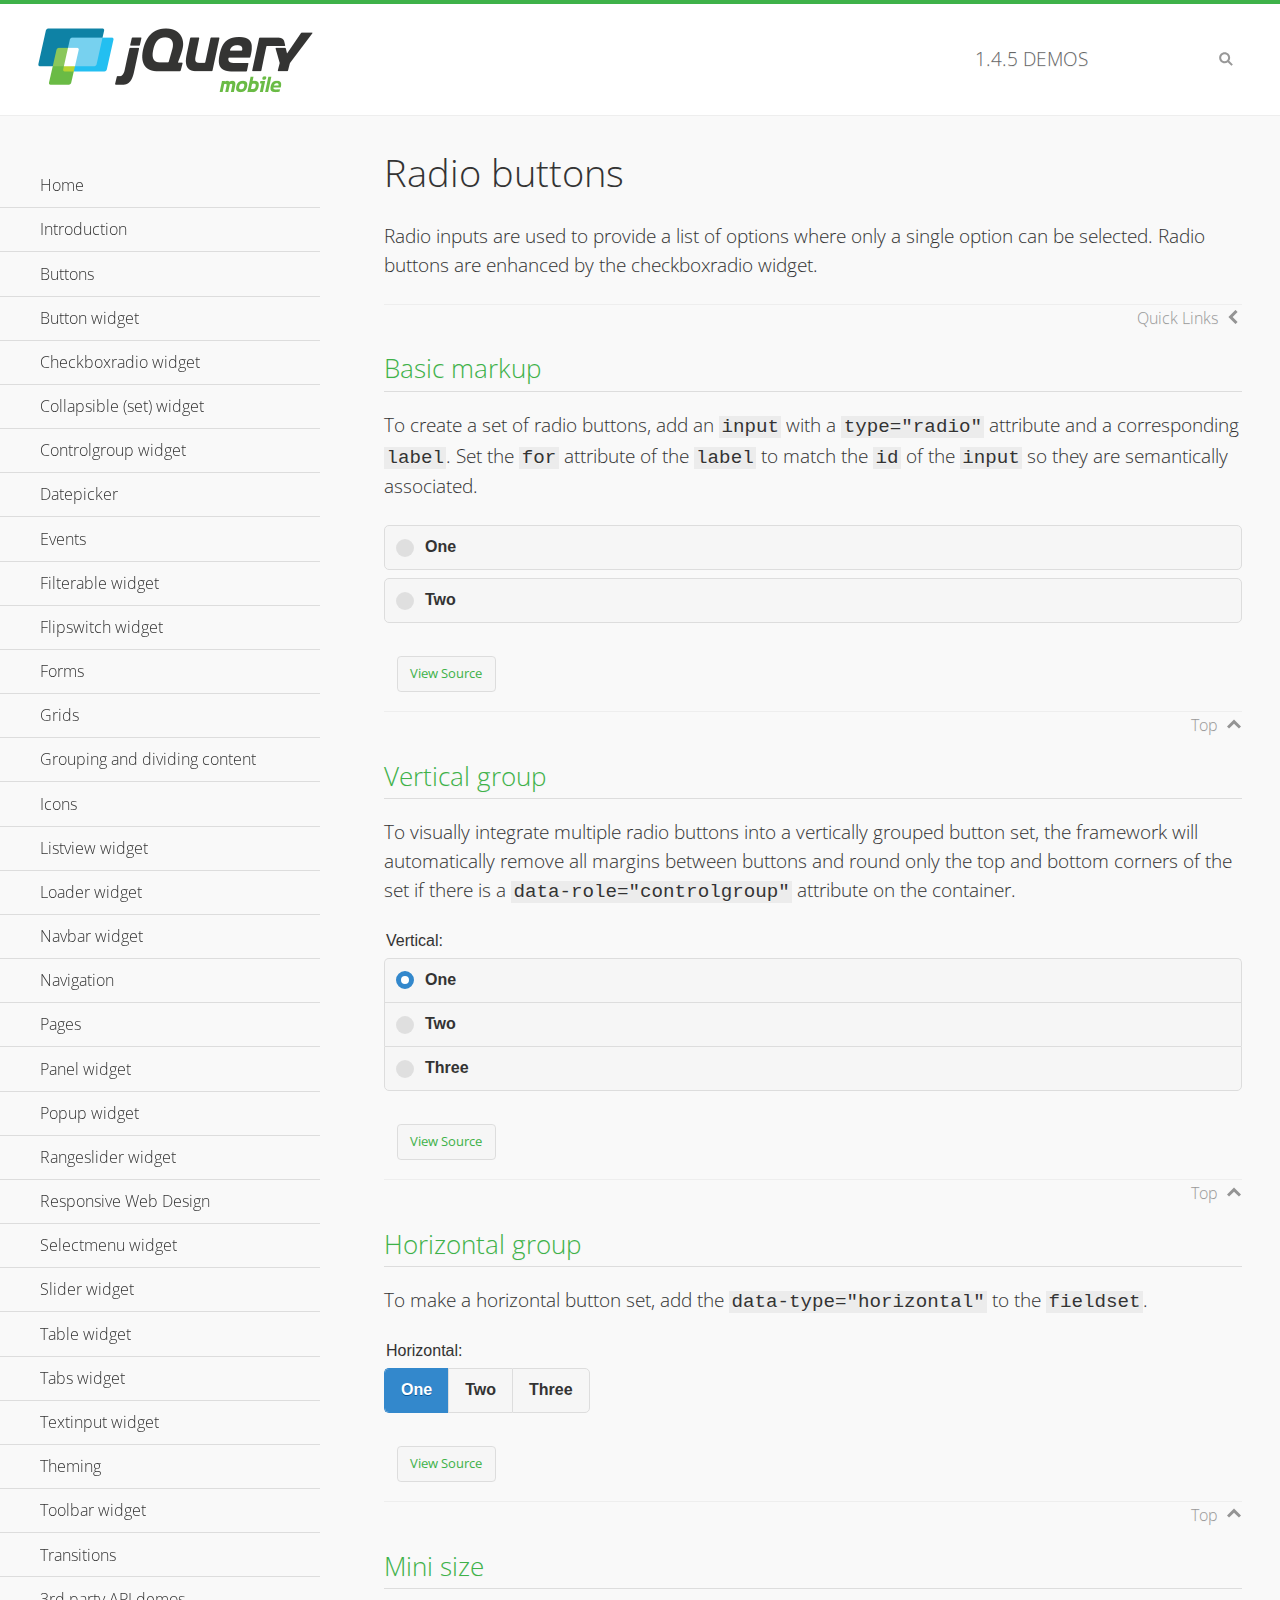
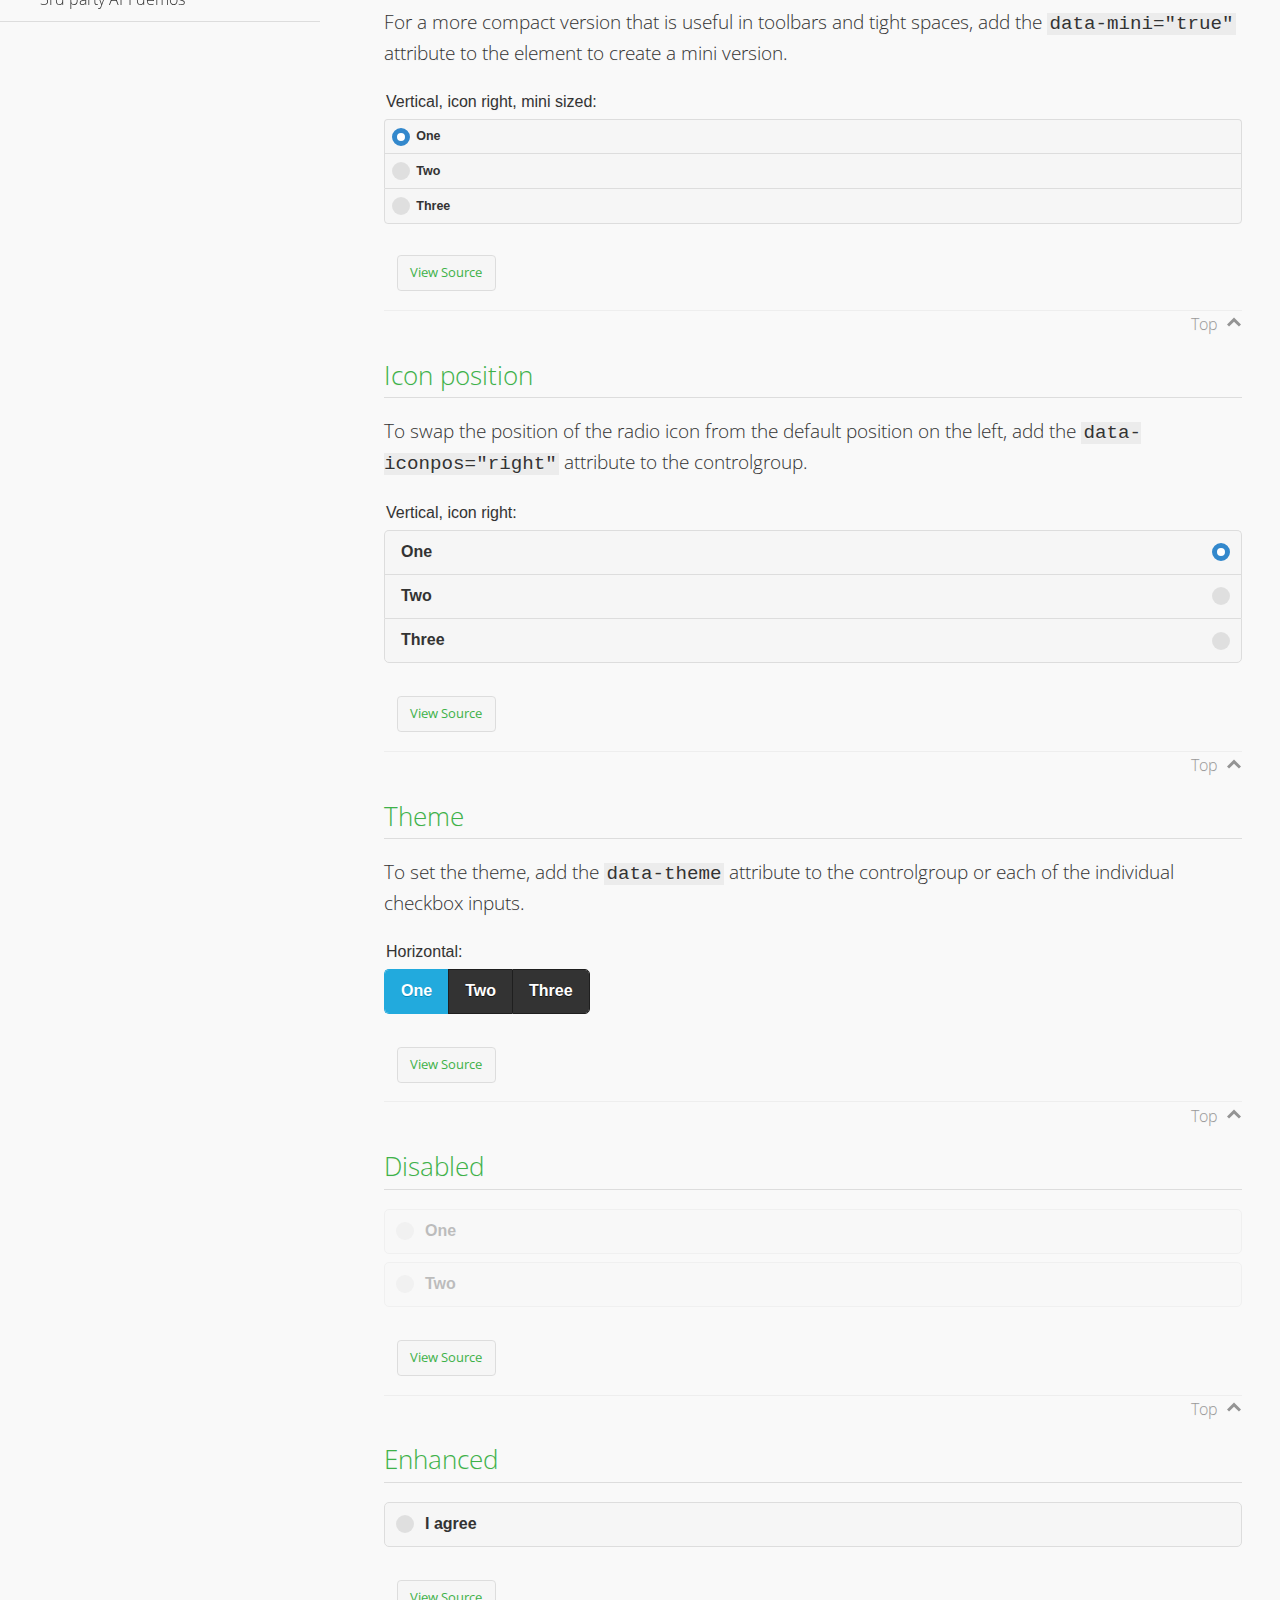
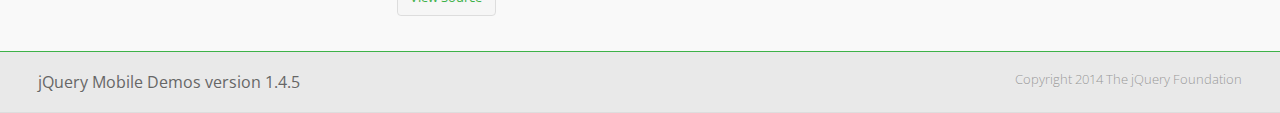
<file: www/JQueryMobile/demos/checkboxradio-radio/index.html>
<!DOCTYPE html>
<html>
<head>
	<meta charset="utf-8">
	<meta name="viewport" content="width=device-width, initial-scale=1">
	<title>Radio buttons - jQuery Mobile Demos</title>
	<link rel="shortcut icon" href="../favicon.ico">
	<link rel="stylesheet" href="http://fonts.googleapis.com/css?family=Open+Sans:300,400,700">
	<link rel="stylesheet" href="../css/themes/default/jquery.mobile-1.4.5.min.css">
	<link rel="stylesheet" href="../_assets/css/jqm-demos.css">
	<script src="../js/jquery.js"></script>
	<script src="../_assets/js/index.js"></script>
	<script src="../js/jquery.mobile-1.4.5.min.js"></script>
</head>
<body>
<div data-role="page" class="jqm-demos" data-quicklinks="true">

	<div data-role="header" class="jqm-header">
		<h2><a href="../" title="jQuery Mobile Demos home"><img src="../_assets/img/jquery-logo.png" alt="jQuery Mobile"></a></h2>
		<p><span class="jqm-version"></span> Demos</p>
		<a href="#" class="jqm-navmenu-link ui-btn ui-btn-icon-notext ui-corner-all ui-icon-bars ui-nodisc-icon ui-alt-icon ui-btn-left">Menu</a>
		<a href="#" class="jqm-search-link ui-btn ui-btn-icon-notext ui-corner-all ui-icon-search ui-nodisc-icon ui-alt-icon ui-btn-right">Search</a>
	</div><!-- /header -->

	<div role="main" class="ui-content jqm-content">

		<h1>Radio buttons</h1>

		<p>Radio inputs are used to provide a list of options where only a single option can be selected. Radio buttons are enhanced by the checkboxradio widget.</p>

		<h2>Basic markup</h2>

		<p>To create a set of radio buttons, add an <code>input</code> with a <code>type="radio"</code> attribute and a corresponding <code>label</code>. Set the <code>for</code> attribute of the <code>label</code> to match the <code>id</code> of the <code>input</code> so they are semantically associated.</p>

		<div data-demo-html="true">
			<form>
				<label>
					<input type="radio" name="radio-choice-0" id="radio-choice-0a">One
				</label>

				<label for="radio-choice-0b">Two</label>
				<input type="radio" name="radio-choice-0" id="radio-choice-0b" class="custom">
			</form>
		</div><!--/demo-html -->

		<h2>Vertical group</h2>

		<p>To visually integrate multiple radio buttons into a vertically grouped button set, the framework will automatically remove all margins between buttons and round only the top and bottom corners of the set if there is a <code> data-role="controlgroup"</code> attribute on the container.</p>

		<div data-demo-html="true">
			<form>
					<fieldset data-role="controlgroup">
					<legend>Vertical:</legend>
					<input type="radio" name="radio-choice-v-2" id="radio-choice-v-2a" value="on" checked="checked">
					<label for="radio-choice-v-2a">One</label>
					<input type="radio" name="radio-choice-v-2" id="radio-choice-v-2b" value="off">
					<label for="radio-choice-v-2b">Two</label>
					<input type="radio" name="radio-choice-v-2" id="radio-choice-v-2c" value="other">
					<label for="radio-choice-v-2c">Three</label>
				</fieldset>
			</form>
		</div><!--/demo-html -->

		<h2>Horizontal group</h2>

		<p>To make a horizontal button set, add the <code> data-type="horizontal"</code> to the <code>fieldset</code>.</p>

		<div data-demo-html="true">
			<form>
				<fieldset data-role="controlgroup" data-type="horizontal">
					<legend>Horizontal:</legend>
					<input type="radio" name="radio-choice-h-2" id="radio-choice-h-2a" value="on" checked="checked">
					<label for="radio-choice-h-2a">One</label>
					<input type="radio" name="radio-choice-h-2" id="radio-choice-h-2b" value="off">
					<label for="radio-choice-h-2b">Two</label>
					<input type="radio" name="radio-choice-h-2" id="radio-choice-h-2c" value="other">
					<label for="radio-choice-h-2c">Three</label>
				</fieldset>
			</form>
		</div><!--/demo-html -->

		<h2>Mini size</h2>

		<p>For a more compact version that is useful in toolbars and tight spaces, add the <code>data-mini="true"</code> attribute to the element to create a mini version. </p>

		<div data-demo-html="true">
			<form>
				<fieldset data-role="controlgroup" data-mini="true">
					<legend>Vertical, icon right, mini sized:</legend>
					<input type="radio" name="radio-choice-v-6" id="radio-choice-v-6a" value="on" checked="checked">
					<label for="radio-choice-v-6a">One</label>
					<input type="radio" name="radio-choice-v-6" id="radio-choice-v-6b" value="off">
					<label for="radio-choice-v-6b">Two</label>
					<input type="radio" name="radio-choice-v-6" id="radio-choice-v-6c" value="other">
					<label for="radio-choice-v-6c">Three</label>
				</fieldset>
			</form>
		</div><!--/demo-html -->

		<h2>Icon position</h2>

		<p>To swap the position of the radio icon from the default position on the left, add the <code>data-iconpos="right"</code> attribute to the controlgroup.</p>

		<div data-demo-html="true">
			<form>
				<fieldset data-role="controlgroup" data-iconpos="right">
					<legend>Vertical, icon right:</legend>
					<input type="radio" name="radio-choice-w-6" id="radio-choice-w-6a" value="on" checked="checked">
					<label for="radio-choice-w-6a">One</label>
					<input type="radio" name="radio-choice-w-6" id="radio-choice-w-6b" value="off">
					<label for="radio-choice-w-6b">Two</label>
					<input type="radio" name="radio-choice-w-6" id="radio-choice-w-6c" value="other">
					<label for="radio-choice-w-6c">Three</label>
				</fieldset>
			</form>
		</div><!--/demo-html -->

		<h2>Theme</h2>

		<p>To set the theme, add the <code>data-theme</code> attribute to the controlgroup or each of the individual checkbox inputs.</p>

		<div data-demo-html="true">
			<form>
				<fieldset data-role="controlgroup" data-theme="b" data-type="horizontal">
					<legend>Horizontal:</legend>
					<input type="radio" name="radio-choice-t-6" id="radio-choice-t-6a" value="on" checked="checked">
					<label for="radio-choice-t-6a">One</label>
					<input type="radio" name="radio-choice-t-6" id="radio-choice-t-6b" value="off">
					<label for="radio-choice-t-6b">Two</label>
					<input type="radio" name="radio-choice-t-6" id="radio-choice-t-6c" value="other">
					<label for="radio-choice-t-6c">Three</label>
				</fieldset>
			</form>
		</div><!--/demo-html -->

		<h2>Disabled</h2>

		<div data-demo-html="true">
			<form>
				<label>
					<input type="radio" name="radio-choice-7" id="radio-choice-7a" disabled="disabled">One
				</label>
				<label for="radio-choice-7b">Two</label>
				<input type="radio" name="radio-choice-7" id="radio-choice-7b" disabled="disabled">
			</form>
		</div><!--/demo-html -->

		<h2>Enhanced</h2>

		<div data-demo-html="true">
			<div class="ui-radio">
				<label for="radio-enhanced" class="ui-btn ui-corner-all ui-btn-inherit ui-btn-icon-left ui-radio-off">I agree</label>
				<input type="radio" name="radio-enhanced" id="radio-enhanced" data-enhanced="true">
			</div>
		</div><!--/demo-html -->

	</div><!-- /content -->
	    <div data-role="panel" class="jqm-navmenu-panel" data-position="left" data-display="overlay" data-theme="a">
	    	<ul class="jqm-list ui-alt-icon ui-nodisc-icon">
<li data-filtertext="demos homepage" data-icon="home"><a href=".././">Home</a></li>
<li data-filtertext="introduction overview getting started"><a href="../intro/" data-ajax="false">Introduction</a></li>
<li data-filtertext="buttons button markup buttonmarkup method anchor link button element"><a href="../button-markup/" data-ajax="false">Buttons</a></li>
<li data-filtertext="form button widget input button submit reset"><a href="../button/" data-ajax="false">Button widget</a></li>
<li data-role="collapsible" data-enhanced="true" data-collapsed-icon="carat-d" data-expanded-icon="carat-u" data-iconpos="right" data-inset="false" class="ui-collapsible ui-collapsible-themed-content ui-collapsible-collapsed">
	<h3 class="ui-collapsible-heading ui-collapsible-heading-collapsed">
		<a href="#" class="ui-collapsible-heading-toggle ui-btn ui-btn-icon-right ui-btn-inherit ui-icon-carat-d">
		    Checkboxradio widget<span class="ui-collapsible-heading-status"> click to expand contents</span>
		</a>
	</h3>
	<div class="ui-collapsible-content ui-body-inherit ui-collapsible-content-collapsed" aria-hidden="true">
		<ul>
			<li data-filtertext="form checkboxradio widget checkbox input checkboxes controlgroups"><a href="../checkboxradio-checkbox/" data-ajax="false">Checkboxes</a></li>
			<li data-filtertext="form checkboxradio widget radio input radio buttons controlgroups"><a href="../checkboxradio-radio/" data-ajax="false">Radio buttons</a></li>
		</ul>
	</div>
</li>
<li data-role="collapsible" data-enhanced="true" data-collapsed-icon="carat-d" data-expanded-icon="carat-u" data-iconpos="right" data-inset="false" class="ui-collapsible ui-collapsible-themed-content ui-collapsible-collapsed">
	<h3 class="ui-collapsible-heading ui-collapsible-heading-collapsed">
		<a href="#" class="ui-collapsible-heading-toggle ui-btn ui-btn-icon-right ui-btn-inherit ui-icon-carat-d">
			Collapsible (set) widget<span class="ui-collapsible-heading-status"> click to expand contents</span>
		</a>
	</h3>
	<div class="ui-collapsible-content ui-body-inherit ui-collapsible-content-collapsed" aria-hidden="true">
		<ul>
			<li data-filtertext="collapsibles content formatting"><a href="../collapsible/" data-ajax="false">Collapsible</a></li>
			<li data-filtertext="dynamic collapsible set accordion append expand"><a href="../collapsible-dynamic/" data-ajax="false">Dynamic collapsibles</a></li>
			<li data-filtertext="accordions collapsible set widget content formatting grouped collapsibles"><a href="../collapsibleset/" data-ajax="false">Collapsible set</a></li>
		</ul>
	</div>
</li>
<li data-role="collapsible" data-enhanced="true" data-collapsed-icon="carat-d" data-expanded-icon="carat-u" data-iconpos="right" data-inset="false" class="ui-collapsible ui-collapsible-themed-content ui-collapsible-collapsed">
	<h3 class="ui-collapsible-heading ui-collapsible-heading-collapsed">
		<a href="#" class="ui-collapsible-heading-toggle ui-btn ui-btn-icon-right ui-btn-inherit ui-icon-carat-d">
			Controlgroup widget<span class="ui-collapsible-heading-status"> click to expand contents</span>
		</a>
	</h3>
	<div class="ui-collapsible-content ui-body-inherit ui-collapsible-content-collapsed" aria-hidden="true">
		<ul>
			<li data-filtertext="controlgroups selectmenu checkboxradio input grouped buttons horizontal vertical"><a href="../controlgroup/" data-ajax="false">Controlgroup</a></li>
			<li data-filtertext="dynamic controlgroup dynamically add buttons"><a href="../controlgroup-dynamic/" data-ajax="false">Dynamic controlgroups</a></li>
		</ul>
	</div>
</li>
<li data-filtertext="form datepicker widget date input"><a href="../datepicker/" data-ajax="false">Datepicker</a></li>
<li data-role="collapsible" data-enhanced="true" data-collapsed-icon="carat-d" data-expanded-icon="carat-u" data-iconpos="right" data-inset="false" class="ui-collapsible ui-collapsible-themed-content ui-collapsible-collapsed">
	<h3 class="ui-collapsible-heading ui-collapsible-heading-collapsed">
		<a href="#" class="ui-collapsible-heading-toggle ui-btn ui-btn-icon-right ui-btn-inherit ui-icon-carat-d">
			Events<span class="ui-collapsible-heading-status"> click to expand contents</span>
		</a>
	</h3>
	<div class="ui-collapsible-content ui-body-inherit ui-collapsible-content-collapsed" aria-hidden="true">
		<ul>
			<li data-filtertext="swipe to delete list items listviews swipe events"><a href="../swipe-list/" data-ajax="false">Swipe list items</a></li>
			<li data-filtertext="swipe to navigate swipe page navigation swipe events"><a href="../swipe-page/" data-ajax="false">Swipe page navigation</a></li>
		</ul>
	</div>
</li>
<li data-filtertext="filterable filter elements sorting searching listview table"><a href="../filterable/" data-ajax="false">Filterable widget</a></li>
<li data-filtertext="form flipswitch widget flip toggle switch binary select checkbox input"><a href="../flipswitch/" data-ajax="false">Flipswitch widget</a></li>
<li data-role="collapsible" data-enhanced="true" data-collapsed-icon="carat-d" data-expanded-icon="carat-u" data-iconpos="right" data-inset="false" class="ui-collapsible ui-collapsible-themed-content ui-collapsible-collapsed">
	<h3 class="ui-collapsible-heading ui-collapsible-heading-collapsed">
		<a href="#" class="ui-collapsible-heading-toggle ui-btn ui-btn-icon-right ui-btn-inherit ui-icon-carat-d">
			Forms<span class="ui-collapsible-heading-status"> click to expand contents</span>
		</a>
	</h3>
	<div class="ui-collapsible-content ui-body-inherit ui-collapsible-content-collapsed" aria-hidden="true">
		<ul>
			<li data-filtertext="forms text checkbox radio range button submit reset inputs selects textarea slider flipswitch label form elements"><a href="../forms/" data-ajax="false">Forms</a></li>
			<li data-filtertext="form hide labels hidden accessible ui-hidden-accessible forms"><a href="../forms-label-hidden-accessible/" data-ajax="false">Hide labels</a></li>
			<li data-filtertext="form field containers fieldcontain ui-field-contain forms"><a href="../forms-field-contain/" data-ajax="false">Field containers</a></li>
			<li data-filtertext="forms disabled form elements"><a href="../forms-disabled/" data-ajax="false">Forms disabled</a></li>
			<li data-filtertext="forms gallery examples overview forms text checkbox radio range button submit reset inputs selects textarea slider flipswitch label form elements"><a href="../forms-gallery/" data-ajax="false">Forms gallery</a></li>
		</ul>
	</div>
</li>
<li data-role="collapsible" data-enhanced="true" data-collapsed-icon="carat-d" data-expanded-icon="carat-u" data-iconpos="right" data-inset="false" class="ui-collapsible ui-collapsible-themed-content ui-collapsible-collapsed">
	<h3 class="ui-collapsible-heading ui-collapsible-heading-collapsed">
		<a href="#" class="ui-collapsible-heading-toggle ui-btn ui-btn-icon-right ui-btn-inherit ui-icon-carat-d">
			Grids<span class="ui-collapsible-heading-status"> click to expand contents</span>
		</a>
	</h3>
	<div class="ui-collapsible-content ui-body-inherit ui-collapsible-content-collapsed" aria-hidden="true">
		<ul>
			<li data-filtertext="grids columns blocks content formatting rwd responsive css framework"><a href="../grids/" data-ajax="false">Grids</a></li>
			<li data-filtertext="buttons in grids css framework"><a href="../grids-buttons/" data-ajax="false">Buttons in grids</a></li>
			<li data-filtertext="custom responsive grids rwd css framework"><a href="../grids-custom-responsive/" data-ajax="false">Custom responsive grids</a></li>
		</ul>
	</div>
</li>
<li data-filtertext="blocks content formatting sections heading"><a href="../body-bar-classes/" data-ajax="false">Grouping and dividing content</a></li>
<li data-role="collapsible" data-enhanced="true" data-collapsed-icon="carat-d" data-expanded-icon="carat-u" data-iconpos="right" data-inset="false" class="ui-collapsible ui-collapsible-themed-content ui-collapsible-collapsed">
	<h3 class="ui-collapsible-heading ui-collapsible-heading-collapsed">
		<a href="#" class="ui-collapsible-heading-toggle ui-btn ui-btn-icon-right ui-btn-inherit ui-icon-carat-d">
			Icons<span class="ui-collapsible-heading-status"> click to expand contents</span>
		</a>
	</h3>
	<div class="ui-collapsible-content ui-body-inherit ui-collapsible-content-collapsed" aria-hidden="true">
		<ul>
			<li data-filtertext="button icons svg disc alt custom icon position"><a href="../icons/" data-ajax="false">Icons</a></li>
			<li data-filtertext=""><a href="../icons-grunticon/" data-ajax="false">Grunticon loader</a></li>
		</ul>
	</div>
</li>
<li data-role="collapsible" data-enhanced="true" data-collapsed-icon="carat-d" data-expanded-icon="carat-u" data-iconpos="right" data-inset="false" class="ui-collapsible ui-collapsible-themed-content ui-collapsible-collapsed">
	<h3 class="ui-collapsible-heading ui-collapsible-heading-collapsed">
		<a href="#" class="ui-collapsible-heading-toggle ui-btn ui-btn-icon-right ui-btn-inherit ui-icon-carat-d">
			Listview widget<span class="ui-collapsible-heading-status"> click to expand contents</span>
		</a>
	</h3>
	<div class="ui-collapsible-content ui-body-inherit ui-collapsible-content-collapsed" aria-hidden="true">
		<ul>
			<li data-filtertext="listview widget thumbnails icons nested split button collapsible ul ol"><a href="../listview/" data-ajax="false">Listview</a></li>
			<li data-filtertext="autocomplete filterable reveal listview filtertextbeforefilter placeholder"><a href="../listview-autocomplete/" data-ajax="false">Listview autocomplete</a></li>
			<li data-filtertext="autocomplete filterable reveal listview remote data filtertextbeforefilter placeholder"><a href="../listview-autocomplete-remote/" data-ajax="false">Listview autocomplete remote data</a></li>
			<li data-filtertext="autodividers anchor jump scroll linkbars listview lists ul ol"><a href="../listview-autodividers-linkbar/" data-ajax="false">Listview autodividers linkbar</a></li>
			<li data-filtertext="listview autodividers selector autodividersselector lists ul ol"><a href="../listview-autodividers-selector/" data-ajax="false">Listview autodividers selector</a></li>
			<li data-filtertext="listview nested list items"><a href="../listview-nested-lists/" data-ajax="false">Nested Listviews</a></li>
			<li data-filtertext="listview collapsible list items flat"><a href="../listview-collapsible-item-flat/" data-ajax="false">Listview collapsible list items (flat)</a></li>
			<li data-filtertext="listview collapsible list indented"><a href="../listview-collapsible-item-indented/" data-ajax="false">Listview collapsible list items (indented)</a></li>
			<li data-filtertext="grid listview responsive grids responsive listviews lists ul"><a href="../listview-grid/" data-ajax="false">Listview responsive grid</a></li>
		</ul>
	</div>
</li>
<li data-filtertext="loader widget page loading navigation overlay spinner"><a href="../loader/" data-ajax="false">Loader widget</a></li>
<li data-filtertext="navbar widget navmenu toolbars header footer"><a href="../navbar/" data-ajax="false">Navbar widget</a></li>
<li data-role="collapsible" data-enhanced="true" data-collapsed-icon="carat-d" data-expanded-icon="carat-u" data-iconpos="right" data-inset="false" class="ui-collapsible ui-collapsible-themed-content ui-collapsible-collapsed">
	<h3 class="ui-collapsible-heading ui-collapsible-heading-collapsed">
		<a href="#" class="ui-collapsible-heading-toggle ui-btn ui-btn-icon-right ui-btn-inherit ui-icon-carat-d">
			Navigation<span class="ui-collapsible-heading-status"> click to expand contents</span>
		</a>
	</h3>
	<div class="ui-collapsible-content ui-body-inherit ui-collapsible-content-collapsed" aria-hidden="true">
		<ul>
			<li data-filtertext="ajax navigation navigate widget history event method"><a href="../navigation/" data-ajax="false">Navigation</a></li>
			<li data-filtertext="linking pages page links navigation ajax prefetch cache"><a href="../navigation-linking-pages/" data-ajax="false">Linking pages</a></li>
			<!-- <li data-filtertext="php redirect server redirection server-side navigation"><a href="../navigation-php-redirect/" data-ajax="false">PHP redirect demo</a></li>-->
			<li data-filtertext="navigation redirection hash query"><a href="../navigation-hash-processing/" data-ajax="false">Hash processing demo</a></li>
			<li data-filtertext="navigation redirection hash query"><a href="../page-events/" data-ajax="false">Page Navigation Events</a></li>
		</ul>
	</div>
</li>
<li data-role="collapsible" data-enhanced="true" data-collapsed-icon="carat-d" data-expanded-icon="carat-u" data-iconpos="right" data-inset="false" class="ui-collapsible ui-collapsible-themed-content ui-collapsible-collapsed">
	<h3 class="ui-collapsible-heading ui-collapsible-heading-collapsed">
		<a href="#" class="ui-collapsible-heading-toggle ui-btn ui-btn-icon-right ui-btn-inherit ui-icon-carat-d">
			Pages<span class="ui-collapsible-heading-status"> click to expand contents</span>
		</a>
	</h3>
	<div class="ui-collapsible-content ui-body-inherit ui-collapsible-content-collapsed" aria-hidden="true">
		<ul>
			<li data-filtertext="pages page widget ajax navigation"><a href="../pages/" data-ajax="false">Pages</a></li>
			<li data-filtertext="single page"><a href="../pages-single-page/" data-ajax="false">Single page</a></li>
			<li data-filtertext="multipage multi-page page"><a href="../pages-multi-page/" data-ajax="false">Multi-page template</a></li>
			<li data-filtertext="dialog page widget modal popup"><a href="../pages-dialog/" data-ajax="false">Dialog page</a></li>
		</ul>
	</div>
</li>
<li data-role="collapsible" data-enhanced="true" data-collapsed-icon="carat-d" data-expanded-icon="carat-u" data-iconpos="right" data-inset="false" class="ui-collapsible ui-collapsible-themed-content ui-collapsible-collapsed">
	<h3 class="ui-collapsible-heading ui-collapsible-heading-collapsed">
		<a href="#" class="ui-collapsible-heading-toggle ui-btn ui-btn-icon-right ui-btn-inherit ui-icon-carat-d">
			Panel widget<span class="ui-collapsible-heading-status"> click to expand contents</span>
		</a>
	</h3>
	<div class="ui-collapsible-content ui-body-inherit ui-collapsible-content-collapsed" aria-hidden="true">
		<ul>
			<li data-filtertext="panel widget sliding panels reveal push overlay responsive"><a href="../panel/" data-ajax="false">Panel</a></li>
			<li data-filtertext=""><a href="../panel-external/" data-ajax="false">External panels</a></li>
			<li data-filtertext="panel "><a href="../panel-fixed/" data-ajax="false">Fixed panels</a></li>
			<li data-filtertext="panel slide panels sliding panels shadow rwd responsive breakpoint"><a href="../panel-responsive/" data-ajax="false">Panels responsive</a></li>
			<li data-filtertext="panel custom style custom panel width reveal shadow listview panel styling page background wrapper"><a href="../panel-styling/" data-ajax="false">Custom panel style</a></li>
			<li data-filtertext="panel open on swipe"><a href="../panel-swipe-open/" data-ajax="false">Panel open on swipe</a></li>
			<li data-filtertext="panels outside page internal external toolbars"><a href="../panel-external-internal/" data-ajax="false">Panel external and internal</a></li>
		</ul>
	</div>
</li>
<li data-role="collapsible" data-enhanced="true" data-collapsed-icon="carat-d" data-expanded-icon="carat-u" data-iconpos="right" data-inset="false" class="ui-collapsible ui-collapsible-themed-content ui-collapsible-collapsed">
	<h3 class="ui-collapsible-heading ui-collapsible-heading-collapsed">
		<a href="#" class="ui-collapsible-heading-toggle ui-btn ui-btn-icon-right ui-btn-inherit ui-icon-carat-d">
			Popup widget<span class="ui-collapsible-heading-status"> click to expand contents</span>
		</a>
	</h3>
	<div class="ui-collapsible-content ui-body-inherit ui-collapsible-content-collapsed" aria-hidden="true">
		<ul>
			<li data-filtertext="popup widget popups dialog modal transition tooltip lightbox form overlay screen flip pop fade transition"><a href="../popup/" data-ajax="false">Popup</a></li>
			<li data-filtertext="popup alignment position"><a href="../popup-alignment/" data-ajax="false">Popup alignment</a></li>
			<li data-filtertext="popup arrow size popups popover"><a href="../popup-arrow-size/" data-ajax="false">Popup arrow size</a></li>
			<li data-filtertext="dynamic popups popup images lightbox"><a href="../popup-dynamic/" data-ajax="false">Dynamic popups</a></li>
			<li data-filtertext="popups with iframes scaling"><a href="../popup-iframe/" data-ajax="false">Popups with iframes</a></li>
			<li data-filtertext="popup image scaling"><a href="../popup-image-scaling/" data-ajax="false">Popup image scaling</a></li>
			<li data-filtertext="external popup outside multi-page"><a href="../popup-outside-multipage/" data-ajax="false">Popup outside multi-page</a></li>
		</ul>
	</div>
</li>
<li data-filtertext="form rangeslider widget dual sliders dual handle sliders range input"><a href="../rangeslider/" data-ajax="false">Rangeslider widget</a></li>
<li data-filtertext="responsive web design rwd adaptive progressive enhancement PE accessible mobile breakpoints media query media queries"><a href="../rwd/" data-ajax="false">Responsive Web Design</a></li>
<li data-role="collapsible" data-enhanced="true" data-collapsed-icon="carat-d" data-expanded-icon="carat-u" data-iconpos="right" data-inset="false" class="ui-collapsible ui-collapsible-themed-content ui-collapsible-collapsed">
	<h3 class="ui-collapsible-heading ui-collapsible-heading-collapsed">
		<a href="#" class="ui-collapsible-heading-toggle ui-btn ui-btn-icon-right ui-btn-inherit ui-icon-carat-d">
			Selectmenu widget<span class="ui-collapsible-heading-status"> click to expand contents</span>
		</a>
	</h3>
	<div class="ui-collapsible-content ui-body-inherit ui-collapsible-content-collapsed" aria-hidden="true">
		<ul>
			<li data-filtertext="form selectmenu widget select input custom select menu selects"><a href="../selectmenu/" data-ajax="false">Selectmenu</a></li>
			<li data-filtertext="form custom select menu selectmenu widget custom menu option optgroup multiple selects"><a href="../selectmenu-custom/" data-ajax="false">Custom select menu</a></li>
			<li data-filtertext="filterable select filter popup dialog"><a href="../selectmenu-custom-filter/" data-ajax="false">Custom select menu with filter</a></li>
		</ul>
	</div>
</li>
<li data-role="collapsible" data-enhanced="true" data-collapsed-icon="carat-d" data-expanded-icon="carat-u" data-iconpos="right" data-inset="false" class="ui-collapsible ui-collapsible-themed-content ui-collapsible-collapsed">
	<h3 class="ui-collapsible-heading ui-collapsible-heading-collapsed">
		<a href="#" class="ui-collapsible-heading-toggle ui-btn ui-btn-icon-right ui-btn-inherit ui-icon-carat-d">
			Slider widget<span class="ui-collapsible-heading-status"> click to expand contents</span>
		</a>
	</h3>
	<div class="ui-collapsible-content ui-body-inherit ui-collapsible-content-collapsed" aria-hidden="true">
		<ul>
			<li data-filtertext="form slider widget range input single sliders"><a href="../slider/" data-ajax="false">Slider</a></li>
			<li data-filtertext="form slider widget flipswitch slider binary select flip toggle switch"><a href="../slider-flipswitch/" data-ajax="false">Slider flip toggle switch</a></li>
			<li data-filtertext="form slider tooltip handle value input range sliders"><a href="../slider-tooltip/" data-ajax="false">Slider tooltip</a></li>
		</ul>
	</div>
</li>
<li data-role="collapsible" data-enhanced="true" data-collapsed-icon="carat-d" data-expanded-icon="carat-u" data-iconpos="right" data-inset="false" class="ui-collapsible ui-collapsible-themed-content ui-collapsible-collapsed">
	<h3 class="ui-collapsible-heading ui-collapsible-heading-collapsed">
		<a href="#" class="ui-collapsible-heading-toggle ui-btn ui-btn-icon-right ui-btn-inherit ui-icon-carat-d">
			Table widget<span class="ui-collapsible-heading-status"> click to expand contents</span>
		</a>
	</h3>
	<div class="ui-collapsible-content ui-body-inherit ui-collapsible-content-collapsed" aria-hidden="true">
		<ul>
			<li data-filtertext="table widget reflow column toggle th td responsive tables rwd hide show tabular"><a href="../table-column-toggle/" data-ajax="false">Table Column Toggle</a></li>
			<li data-filtertext="table column toggle phone comparison demo"><a href="../table-column-toggle-example/" data-ajax="false">Table Column Toggle demo</a></li>
			<li data-filtertext="responsive tables table column toggle heading groups rwd breakpoint"><a href="../table-column-toggle-heading-groups/" data-ajax="false">Table Column Toggle heading groups</a></li>
			<li data-filtertext="responsive tables table column toggle hide rwd breakpoint customization options"><a href="../table-column-toggle-options/" data-ajax="false">Table Column Toggle options</a></li>
			<li data-filtertext="table reflow th td responsive rwd columns tabular"><a href="../table-reflow/" data-ajax="false">Table Reflow</a></li>
			<li data-filtertext="responsive tables table reflow heading groups rwd breakpoint"><a href="../table-reflow-heading-groups/" data-ajax="false">Table Reflow heading groups</a></li>
			<li data-filtertext="responsive tables table reflow stripes strokes table style"><a href="../table-reflow-stripes-strokes/" data-ajax="false">Table Reflow stripes and strokes</a></li>
			<li data-filtertext="responsive tables table reflow stack custom styles"><a href="../table-reflow-styling/" data-ajax="false">Table Reflow custom styles</a></li>
		</ul>
	</div>
</li>
<li data-filtertext="ui tabs widget"><a href="../tabs/" data-ajax="false">Tabs widget</a></li>
<li data-filtertext="form textinput widget text input textarea number date time tel email file color password"><a href="../textinput/" data-ajax="false">Textinput widget</a></li>
<li data-role="collapsible" data-enhanced="true" data-collapsed-icon="carat-d" data-expanded-icon="carat-u" data-iconpos="right" data-inset="false" class="ui-collapsible ui-collapsible-themed-content ui-collapsible-collapsed">
	<h3 class="ui-collapsible-heading ui-collapsible-heading-collapsed">
		<a href="#" class="ui-collapsible-heading-toggle ui-btn ui-btn-icon-right ui-btn-inherit ui-icon-carat-d">
			Theming<span class="ui-collapsible-heading-status"> click to expand contents</span>
		</a>
	</h3>
	<div class="ui-collapsible-content ui-body-inherit ui-collapsible-content-collapsed" aria-hidden="true">
		<ul>
			<li data-filtertext="default theme swatches theming style css"><a href="../theme-default/" data-ajax="false">Default theme</a></li>
			<li data-filtertext="classic theme old theme swatches theming style css"><a href="../theme-classic/" data-ajax="false">Classic theme</a></li>
		</ul>
	</div>
</li>
<li data-role="collapsible" data-enhanced="true" data-collapsed-icon="carat-d" data-expanded-icon="carat-u" data-iconpos="right" data-inset="false" class="ui-collapsible ui-collapsible-themed-content ui-collapsible-collapsed">
	<h3 class="ui-collapsible-heading ui-collapsible-heading-collapsed">
		<a href="#" class="ui-collapsible-heading-toggle ui-btn ui-btn-icon-right ui-btn-inherit ui-icon-carat-d">
			Toolbar widget<span class="ui-collapsible-heading-status"> click to expand contents</span>
		</a>
	</h3>
	<div class="ui-collapsible-content ui-body-inherit ui-collapsible-content-collapsed" aria-hidden="true">
		<ul>
			<li data-filtertext="toolbar widget header footer toolbars fixed fullscreen external sections"><a href="../toolbar/" data-ajax="false">Toolbar</a></li>
			<li data-filtertext="dynamic toolbars dynamically add toolbar header footer"><a href="../toolbar-dynamic/" data-ajax="false">Dynamic toolbars</a></li>
			<li data-filtertext="external toolbars header footer"><a href="../toolbar-external/" data-ajax="false">External toolbars</a></li>
			<li data-filtertext="fixed toolbars header footer"><a href="../toolbar-fixed/" data-ajax="false">Fixed toolbars</a></li>
			<li data-filtertext="fixed fullscreen toolbars header footer"><a href="../toolbar-fixed-fullscreen/" data-ajax="false">Fullscreen toolbars</a></li>
			<li data-filtertext="external fixed toolbars header footer"><a href="../toolbar-fixed-external/" data-ajax="false">Fixed external toolbars</a></li>
			<li data-filtertext="external persistent toolbars header footer navbar navmenu"><a href="../toolbar-fixed-persistent/" data-ajax="false">Persistent toolbars</a></li>
			<li data-filtertext="external ajax optimized toolbars persistent toolbars header footer navbar"><a href="../toolbar-fixed-persistent-optimized/" data-ajax="false">Ajax optimized toolbars</a></li>
			<li data-filtertext="form in toolbars header footer"><a href="../toolbar-fixed-forms/" data-ajax="false">Form in toolbar</a></li>
		</ul>
	</div>
</li>
<li data-filtertext="page transitions animated pages popup navigation flip slide fade pop"><a href="../transitions/" data-ajax="false">Transitions</a></li>
<li data-role="collapsible" data-enhanced="true" data-collapsed-icon="carat-d" data-expanded-icon="carat-u" data-iconpos="right" data-inset="false" class="ui-collapsible ui-collapsible-themed-content ui-collapsible-collapsed">
	<h3 class="ui-collapsible-heading ui-collapsible-heading-collapsed">
		<a href="#" class="ui-collapsible-heading-toggle ui-btn ui-btn-icon-right ui-btn-inherit ui-icon-carat-d">
			3rd party API demos<span class="ui-collapsible-heading-status"> click to expand contents</span>
		</a>
	</h3>
	<div class="ui-collapsible-content ui-body-inherit ui-collapsible-content-collapsed" aria-hidden="true">
		<ul>
			<li data-filtertext="backbone requirejs navigation router"><a href="../backbone-requirejs/" data-ajax="false">Backbone RequireJS</a></li>
			<li data-filtertext="google maps geolocation demo"><a href="../map-geolocation/" data-ajax="false">Google Maps geolocation</a></li>
			<li data-filtertext="google maps hybrid"><a href="../map-list-toggle/" data-ajax="false">Google Maps list toggle</a></li>
		</ul>
	</div>
</li>



		     </ul>
		</div><!-- /panel -->


	<div data-role="footer" data-position="fixed" data-tap-toggle="false" class="jqm-footer">
		<p>jQuery Mobile Demos version <span class="jqm-version"></span></p>
		<p>Copyright 2014 The jQuery Foundation</p>
	</div><!-- /footer -->
	<!-- TODO: This should become an external panel so we can add input to markup (unique ID) -->
    <div data-role="panel" class="jqm-search-panel" data-position="right" data-display="overlay" data-theme="a">
		<div class="jqm-search">
			<ul class="jqm-list" data-filter-placeholder="Search demos..." data-filter-reveal="true">
<li data-filtertext="demos homepage" data-icon="home"><a href=".././">Home</a></li>
<li data-filtertext="introduction overview getting started"><a href="../intro/" data-ajax="false">Introduction</a></li>
<li data-filtertext="buttons button markup buttonmarkup method anchor link button element"><a href="../button-markup/" data-ajax="false">Buttons</a></li>
<li data-filtertext="form button widget input button submit reset"><a href="../button/" data-ajax="false">Button widget</a></li>
<li data-role="collapsible" data-enhanced="true" data-collapsed-icon="carat-d" data-expanded-icon="carat-u" data-iconpos="right" data-inset="false" class="ui-collapsible ui-collapsible-themed-content ui-collapsible-collapsed">
	<h3 class="ui-collapsible-heading ui-collapsible-heading-collapsed">
		<a href="#" class="ui-collapsible-heading-toggle ui-btn ui-btn-icon-right ui-btn-inherit ui-icon-carat-d">
		    Checkboxradio widget<span class="ui-collapsible-heading-status"> click to expand contents</span>
		</a>
	</h3>
	<div class="ui-collapsible-content ui-body-inherit ui-collapsible-content-collapsed" aria-hidden="true">
		<ul>
			<li data-filtertext="form checkboxradio widget checkbox input checkboxes controlgroups"><a href="../checkboxradio-checkbox/" data-ajax="false">Checkboxes</a></li>
			<li data-filtertext="form checkboxradio widget radio input radio buttons controlgroups"><a href="../checkboxradio-radio/" data-ajax="false">Radio buttons</a></li>
		</ul>
	</div>
</li>
<li data-role="collapsible" data-enhanced="true" data-collapsed-icon="carat-d" data-expanded-icon="carat-u" data-iconpos="right" data-inset="false" class="ui-collapsible ui-collapsible-themed-content ui-collapsible-collapsed">
	<h3 class="ui-collapsible-heading ui-collapsible-heading-collapsed">
		<a href="#" class="ui-collapsible-heading-toggle ui-btn ui-btn-icon-right ui-btn-inherit ui-icon-carat-d">
			Collapsible (set) widget<span class="ui-collapsible-heading-status"> click to expand contents</span>
		</a>
	</h3>
	<div class="ui-collapsible-content ui-body-inherit ui-collapsible-content-collapsed" aria-hidden="true">
		<ul>
			<li data-filtertext="collapsibles content formatting"><a href="../collapsible/" data-ajax="false">Collapsible</a></li>
			<li data-filtertext="dynamic collapsible set accordion append expand"><a href="../collapsible-dynamic/" data-ajax="false">Dynamic collapsibles</a></li>
			<li data-filtertext="accordions collapsible set widget content formatting grouped collapsibles"><a href="../collapsibleset/" data-ajax="false">Collapsible set</a></li>
		</ul>
	</div>
</li>
<li data-role="collapsible" data-enhanced="true" data-collapsed-icon="carat-d" data-expanded-icon="carat-u" data-iconpos="right" data-inset="false" class="ui-collapsible ui-collapsible-themed-content ui-collapsible-collapsed">
	<h3 class="ui-collapsible-heading ui-collapsible-heading-collapsed">
		<a href="#" class="ui-collapsible-heading-toggle ui-btn ui-btn-icon-right ui-btn-inherit ui-icon-carat-d">
			Controlgroup widget<span class="ui-collapsible-heading-status"> click to expand contents</span>
		</a>
	</h3>
	<div class="ui-collapsible-content ui-body-inherit ui-collapsible-content-collapsed" aria-hidden="true">
		<ul>
			<li data-filtertext="controlgroups selectmenu checkboxradio input grouped buttons horizontal vertical"><a href="../controlgroup/" data-ajax="false">Controlgroup</a></li>
			<li data-filtertext="dynamic controlgroup dynamically add buttons"><a href="../controlgroup-dynamic/" data-ajax="false">Dynamic controlgroups</a></li>
		</ul>
	</div>
</li>
<li data-filtertext="form datepicker widget date input"><a href="../datepicker/" data-ajax="false">Datepicker</a></li>
<li data-role="collapsible" data-enhanced="true" data-collapsed-icon="carat-d" data-expanded-icon="carat-u" data-iconpos="right" data-inset="false" class="ui-collapsible ui-collapsible-themed-content ui-collapsible-collapsed">
	<h3 class="ui-collapsible-heading ui-collapsible-heading-collapsed">
		<a href="#" class="ui-collapsible-heading-toggle ui-btn ui-btn-icon-right ui-btn-inherit ui-icon-carat-d">
			Events<span class="ui-collapsible-heading-status"> click to expand contents</span>
		</a>
	</h3>
	<div class="ui-collapsible-content ui-body-inherit ui-collapsible-content-collapsed" aria-hidden="true">
		<ul>
			<li data-filtertext="swipe to delete list items listviews swipe events"><a href="../swipe-list/" data-ajax="false">Swipe list items</a></li>
			<li data-filtertext="swipe to navigate swipe page navigation swipe events"><a href="../swipe-page/" data-ajax="false">Swipe page navigation</a></li>
		</ul>
	</div>
</li>
<li data-filtertext="filterable filter elements sorting searching listview table"><a href="../filterable/" data-ajax="false">Filterable widget</a></li>
<li data-filtertext="form flipswitch widget flip toggle switch binary select checkbox input"><a href="../flipswitch/" data-ajax="false">Flipswitch widget</a></li>
<li data-role="collapsible" data-enhanced="true" data-collapsed-icon="carat-d" data-expanded-icon="carat-u" data-iconpos="right" data-inset="false" class="ui-collapsible ui-collapsible-themed-content ui-collapsible-collapsed">
	<h3 class="ui-collapsible-heading ui-collapsible-heading-collapsed">
		<a href="#" class="ui-collapsible-heading-toggle ui-btn ui-btn-icon-right ui-btn-inherit ui-icon-carat-d">
			Forms<span class="ui-collapsible-heading-status"> click to expand contents</span>
		</a>
	</h3>
	<div class="ui-collapsible-content ui-body-inherit ui-collapsible-content-collapsed" aria-hidden="true">
		<ul>
			<li data-filtertext="forms text checkbox radio range button submit reset inputs selects textarea slider flipswitch label form elements"><a href="../forms/" data-ajax="false">Forms</a></li>
			<li data-filtertext="form hide labels hidden accessible ui-hidden-accessible forms"><a href="../forms-label-hidden-accessible/" data-ajax="false">Hide labels</a></li>
			<li data-filtertext="form field containers fieldcontain ui-field-contain forms"><a href="../forms-field-contain/" data-ajax="false">Field containers</a></li>
			<li data-filtertext="forms disabled form elements"><a href="../forms-disabled/" data-ajax="false">Forms disabled</a></li>
			<li data-filtertext="forms gallery examples overview forms text checkbox radio range button submit reset inputs selects textarea slider flipswitch label form elements"><a href="../forms-gallery/" data-ajax="false">Forms gallery</a></li>
		</ul>
	</div>
</li>
<li data-role="collapsible" data-enhanced="true" data-collapsed-icon="carat-d" data-expanded-icon="carat-u" data-iconpos="right" data-inset="false" class="ui-collapsible ui-collapsible-themed-content ui-collapsible-collapsed">
	<h3 class="ui-collapsible-heading ui-collapsible-heading-collapsed">
		<a href="#" class="ui-collapsible-heading-toggle ui-btn ui-btn-icon-right ui-btn-inherit ui-icon-carat-d">
			Grids<span class="ui-collapsible-heading-status"> click to expand contents</span>
		</a>
	</h3>
	<div class="ui-collapsible-content ui-body-inherit ui-collapsible-content-collapsed" aria-hidden="true">
		<ul>
			<li data-filtertext="grids columns blocks content formatting rwd responsive css framework"><a href="../grids/" data-ajax="false">Grids</a></li>
			<li data-filtertext="buttons in grids css framework"><a href="../grids-buttons/" data-ajax="false">Buttons in grids</a></li>
			<li data-filtertext="custom responsive grids rwd css framework"><a href="../grids-custom-responsive/" data-ajax="false">Custom responsive grids</a></li>
		</ul>
	</div>
</li>
<li data-filtertext="blocks content formatting sections heading"><a href="../body-bar-classes/" data-ajax="false">Grouping and dividing content</a></li>
<li data-role="collapsible" data-enhanced="true" data-collapsed-icon="carat-d" data-expanded-icon="carat-u" data-iconpos="right" data-inset="false" class="ui-collapsible ui-collapsible-themed-content ui-collapsible-collapsed">
	<h3 class="ui-collapsible-heading ui-collapsible-heading-collapsed">
		<a href="#" class="ui-collapsible-heading-toggle ui-btn ui-btn-icon-right ui-btn-inherit ui-icon-carat-d">
			Icons<span class="ui-collapsible-heading-status"> click to expand contents</span>
		</a>
	</h3>
	<div class="ui-collapsible-content ui-body-inherit ui-collapsible-content-collapsed" aria-hidden="true">
		<ul>
			<li data-filtertext="button icons svg disc alt custom icon position"><a href="../icons/" data-ajax="false">Icons</a></li>
			<li data-filtertext=""><a href="../icons-grunticon/" data-ajax="false">Grunticon loader</a></li>
		</ul>
	</div>
</li>
<li data-role="collapsible" data-enhanced="true" data-collapsed-icon="carat-d" data-expanded-icon="carat-u" data-iconpos="right" data-inset="false" class="ui-collapsible ui-collapsible-themed-content ui-collapsible-collapsed">
	<h3 class="ui-collapsible-heading ui-collapsible-heading-collapsed">
		<a href="#" class="ui-collapsible-heading-toggle ui-btn ui-btn-icon-right ui-btn-inherit ui-icon-carat-d">
			Listview widget<span class="ui-collapsible-heading-status"> click to expand contents</span>
		</a>
	</h3>
	<div class="ui-collapsible-content ui-body-inherit ui-collapsible-content-collapsed" aria-hidden="true">
		<ul>
			<li data-filtertext="listview widget thumbnails icons nested split button collapsible ul ol"><a href="../listview/" data-ajax="false">Listview</a></li>
			<li data-filtertext="autocomplete filterable reveal listview filtertextbeforefilter placeholder"><a href="../listview-autocomplete/" data-ajax="false">Listview autocomplete</a></li>
			<li data-filtertext="autocomplete filterable reveal listview remote data filtertextbeforefilter placeholder"><a href="../listview-autocomplete-remote/" data-ajax="false">Listview autocomplete remote data</a></li>
			<li data-filtertext="autodividers anchor jump scroll linkbars listview lists ul ol"><a href="../listview-autodividers-linkbar/" data-ajax="false">Listview autodividers linkbar</a></li>
			<li data-filtertext="listview autodividers selector autodividersselector lists ul ol"><a href="../listview-autodividers-selector/" data-ajax="false">Listview autodividers selector</a></li>
			<li data-filtertext="listview nested list items"><a href="../listview-nested-lists/" data-ajax="false">Nested Listviews</a></li>
			<li data-filtertext="listview collapsible list items flat"><a href="../listview-collapsible-item-flat/" data-ajax="false">Listview collapsible list items (flat)</a></li>
			<li data-filtertext="listview collapsible list indented"><a href="../listview-collapsible-item-indented/" data-ajax="false">Listview collapsible list items (indented)</a></li>
			<li data-filtertext="grid listview responsive grids responsive listviews lists ul"><a href="../listview-grid/" data-ajax="false">Listview responsive grid</a></li>
		</ul>
	</div>
</li>
<li data-filtertext="loader widget page loading navigation overlay spinner"><a href="../loader/" data-ajax="false">Loader widget</a></li>
<li data-filtertext="navbar widget navmenu toolbars header footer"><a href="../navbar/" data-ajax="false">Navbar widget</a></li>
<li data-role="collapsible" data-enhanced="true" data-collapsed-icon="carat-d" data-expanded-icon="carat-u" data-iconpos="right" data-inset="false" class="ui-collapsible ui-collapsible-themed-content ui-collapsible-collapsed">
	<h3 class="ui-collapsible-heading ui-collapsible-heading-collapsed">
		<a href="#" class="ui-collapsible-heading-toggle ui-btn ui-btn-icon-right ui-btn-inherit ui-icon-carat-d">
			Navigation<span class="ui-collapsible-heading-status"> click to expand contents</span>
		</a>
	</h3>
	<div class="ui-collapsible-content ui-body-inherit ui-collapsible-content-collapsed" aria-hidden="true">
		<ul>
			<li data-filtertext="ajax navigation navigate widget history event method"><a href="../navigation/" data-ajax="false">Navigation</a></li>
			<li data-filtertext="linking pages page links navigation ajax prefetch cache"><a href="../navigation-linking-pages/" data-ajax="false">Linking pages</a></li>
			<!-- <li data-filtertext="php redirect server redirection server-side navigation"><a href="../navigation-php-redirect/" data-ajax="false">PHP redirect demo</a></li>-->
			<li data-filtertext="navigation redirection hash query"><a href="../navigation-hash-processing/" data-ajax="false">Hash processing demo</a></li>
			<li data-filtertext="navigation redirection hash query"><a href="../page-events/" data-ajax="false">Page Navigation Events</a></li>
		</ul>
	</div>
</li>
<li data-role="collapsible" data-enhanced="true" data-collapsed-icon="carat-d" data-expanded-icon="carat-u" data-iconpos="right" data-inset="false" class="ui-collapsible ui-collapsible-themed-content ui-collapsible-collapsed">
	<h3 class="ui-collapsible-heading ui-collapsible-heading-collapsed">
		<a href="#" class="ui-collapsible-heading-toggle ui-btn ui-btn-icon-right ui-btn-inherit ui-icon-carat-d">
			Pages<span class="ui-collapsible-heading-status"> click to expand contents</span>
		</a>
	</h3>
	<div class="ui-collapsible-content ui-body-inherit ui-collapsible-content-collapsed" aria-hidden="true">
		<ul>
			<li data-filtertext="pages page widget ajax navigation"><a href="../pages/" data-ajax="false">Pages</a></li>
			<li data-filtertext="single page"><a href="../pages-single-page/" data-ajax="false">Single page</a></li>
			<li data-filtertext="multipage multi-page page"><a href="../pages-multi-page/" data-ajax="false">Multi-page template</a></li>
			<li data-filtertext="dialog page widget modal popup"><a href="../pages-dialog/" data-ajax="false">Dialog page</a></li>
		</ul>
	</div>
</li>
<li data-role="collapsible" data-enhanced="true" data-collapsed-icon="carat-d" data-expanded-icon="carat-u" data-iconpos="right" data-inset="false" class="ui-collapsible ui-collapsible-themed-content ui-collapsible-collapsed">
	<h3 class="ui-collapsible-heading ui-collapsible-heading-collapsed">
		<a href="#" class="ui-collapsible-heading-toggle ui-btn ui-btn-icon-right ui-btn-inherit ui-icon-carat-d">
			Panel widget<span class="ui-collapsible-heading-status"> click to expand contents</span>
		</a>
	</h3>
	<div class="ui-collapsible-content ui-body-inherit ui-collapsible-content-collapsed" aria-hidden="true">
		<ul>
			<li data-filtertext="panel widget sliding panels reveal push overlay responsive"><a href="../panel/" data-ajax="false">Panel</a></li>
			<li data-filtertext=""><a href="../panel-external/" data-ajax="false">External panels</a></li>
			<li data-filtertext="panel "><a href="../panel-fixed/" data-ajax="false">Fixed panels</a></li>
			<li data-filtertext="panel slide panels sliding panels shadow rwd responsive breakpoint"><a href="../panel-responsive/" data-ajax="false">Panels responsive</a></li>
			<li data-filtertext="panel custom style custom panel width reveal shadow listview panel styling page background wrapper"><a href="../panel-styling/" data-ajax="false">Custom panel style</a></li>
			<li data-filtertext="panel open on swipe"><a href="../panel-swipe-open/" data-ajax="false">Panel open on swipe</a></li>
			<li data-filtertext="panels outside page internal external toolbars"><a href="../panel-external-internal/" data-ajax="false">Panel external and internal</a></li>
		</ul>
	</div>
</li>
<li data-role="collapsible" data-enhanced="true" data-collapsed-icon="carat-d" data-expanded-icon="carat-u" data-iconpos="right" data-inset="false" class="ui-collapsible ui-collapsible-themed-content ui-collapsible-collapsed">
	<h3 class="ui-collapsible-heading ui-collapsible-heading-collapsed">
		<a href="#" class="ui-collapsible-heading-toggle ui-btn ui-btn-icon-right ui-btn-inherit ui-icon-carat-d">
			Popup widget<span class="ui-collapsible-heading-status"> click to expand contents</span>
		</a>
	</h3>
	<div class="ui-collapsible-content ui-body-inherit ui-collapsible-content-collapsed" aria-hidden="true">
		<ul>
			<li data-filtertext="popup widget popups dialog modal transition tooltip lightbox form overlay screen flip pop fade transition"><a href="../popup/" data-ajax="false">Popup</a></li>
			<li data-filtertext="popup alignment position"><a href="../popup-alignment/" data-ajax="false">Popup alignment</a></li>
			<li data-filtertext="popup arrow size popups popover"><a href="../popup-arrow-size/" data-ajax="false">Popup arrow size</a></li>
			<li data-filtertext="dynamic popups popup images lightbox"><a href="../popup-dynamic/" data-ajax="false">Dynamic popups</a></li>
			<li data-filtertext="popups with iframes scaling"><a href="../popup-iframe/" data-ajax="false">Popups with iframes</a></li>
			<li data-filtertext="popup image scaling"><a href="../popup-image-scaling/" data-ajax="false">Popup image scaling</a></li>
			<li data-filtertext="external popup outside multi-page"><a href="../popup-outside-multipage/" data-ajax="false">Popup outside multi-page</a></li>
		</ul>
	</div>
</li>
<li data-filtertext="form rangeslider widget dual sliders dual handle sliders range input"><a href="../rangeslider/" data-ajax="false">Rangeslider widget</a></li>
<li data-filtertext="responsive web design rwd adaptive progressive enhancement PE accessible mobile breakpoints media query media queries"><a href="../rwd/" data-ajax="false">Responsive Web Design</a></li>
<li data-role="collapsible" data-enhanced="true" data-collapsed-icon="carat-d" data-expanded-icon="carat-u" data-iconpos="right" data-inset="false" class="ui-collapsible ui-collapsible-themed-content ui-collapsible-collapsed">
	<h3 class="ui-collapsible-heading ui-collapsible-heading-collapsed">
		<a href="#" class="ui-collapsible-heading-toggle ui-btn ui-btn-icon-right ui-btn-inherit ui-icon-carat-d">
			Selectmenu widget<span class="ui-collapsible-heading-status"> click to expand contents</span>
		</a>
	</h3>
	<div class="ui-collapsible-content ui-body-inherit ui-collapsible-content-collapsed" aria-hidden="true">
		<ul>
			<li data-filtertext="form selectmenu widget select input custom select menu selects"><a href="../selectmenu/" data-ajax="false">Selectmenu</a></li>
			<li data-filtertext="form custom select menu selectmenu widget custom menu option optgroup multiple selects"><a href="../selectmenu-custom/" data-ajax="false">Custom select menu</a></li>
			<li data-filtertext="filterable select filter popup dialog"><a href="../selectmenu-custom-filter/" data-ajax="false">Custom select menu with filter</a></li>
		</ul>
	</div>
</li>
<li data-role="collapsible" data-enhanced="true" data-collapsed-icon="carat-d" data-expanded-icon="carat-u" data-iconpos="right" data-inset="false" class="ui-collapsible ui-collapsible-themed-content ui-collapsible-collapsed">
	<h3 class="ui-collapsible-heading ui-collapsible-heading-collapsed">
		<a href="#" class="ui-collapsible-heading-toggle ui-btn ui-btn-icon-right ui-btn-inherit ui-icon-carat-d">
			Slider widget<span class="ui-collapsible-heading-status"> click to expand contents</span>
		</a>
	</h3>
	<div class="ui-collapsible-content ui-body-inherit ui-collapsible-content-collapsed" aria-hidden="true">
		<ul>
			<li data-filtertext="form slider widget range input single sliders"><a href="../slider/" data-ajax="false">Slider</a></li>
			<li data-filtertext="form slider widget flipswitch slider binary select flip toggle switch"><a href="../slider-flipswitch/" data-ajax="false">Slider flip toggle switch</a></li>
			<li data-filtertext="form slider tooltip handle value input range sliders"><a href="../slider-tooltip/" data-ajax="false">Slider tooltip</a></li>
		</ul>
	</div>
</li>
<li data-role="collapsible" data-enhanced="true" data-collapsed-icon="carat-d" data-expanded-icon="carat-u" data-iconpos="right" data-inset="false" class="ui-collapsible ui-collapsible-themed-content ui-collapsible-collapsed">
	<h3 class="ui-collapsible-heading ui-collapsible-heading-collapsed">
		<a href="#" class="ui-collapsible-heading-toggle ui-btn ui-btn-icon-right ui-btn-inherit ui-icon-carat-d">
			Table widget<span class="ui-collapsible-heading-status"> click to expand contents</span>
		</a>
	</h3>
	<div class="ui-collapsible-content ui-body-inherit ui-collapsible-content-collapsed" aria-hidden="true">
		<ul>
			<li data-filtertext="table widget reflow column toggle th td responsive tables rwd hide show tabular"><a href="../table-column-toggle/" data-ajax="false">Table Column Toggle</a></li>
			<li data-filtertext="table column toggle phone comparison demo"><a href="../table-column-toggle-example/" data-ajax="false">Table Column Toggle demo</a></li>
			<li data-filtertext="responsive tables table column toggle heading groups rwd breakpoint"><a href="../table-column-toggle-heading-groups/" data-ajax="false">Table Column Toggle heading groups</a></li>
			<li data-filtertext="responsive tables table column toggle hide rwd breakpoint customization options"><a href="../table-column-toggle-options/" data-ajax="false">Table Column Toggle options</a></li>
			<li data-filtertext="table reflow th td responsive rwd columns tabular"><a href="../table-reflow/" data-ajax="false">Table Reflow</a></li>
			<li data-filtertext="responsive tables table reflow heading groups rwd breakpoint"><a href="../table-reflow-heading-groups/" data-ajax="false">Table Reflow heading groups</a></li>
			<li data-filtertext="responsive tables table reflow stripes strokes table style"><a href="../table-reflow-stripes-strokes/" data-ajax="false">Table Reflow stripes and strokes</a></li>
			<li data-filtertext="responsive tables table reflow stack custom styles"><a href="../table-reflow-styling/" data-ajax="false">Table Reflow custom styles</a></li>
		</ul>
	</div>
</li>
<li data-filtertext="ui tabs widget"><a href="../tabs/" data-ajax="false">Tabs widget</a></li>
<li data-filtertext="form textinput widget text input textarea number date time tel email file color password"><a href="../textinput/" data-ajax="false">Textinput widget</a></li>
<li data-role="collapsible" data-enhanced="true" data-collapsed-icon="carat-d" data-expanded-icon="carat-u" data-iconpos="right" data-inset="false" class="ui-collapsible ui-collapsible-themed-content ui-collapsible-collapsed">
	<h3 class="ui-collapsible-heading ui-collapsible-heading-collapsed">
		<a href="#" class="ui-collapsible-heading-toggle ui-btn ui-btn-icon-right ui-btn-inherit ui-icon-carat-d">
			Theming<span class="ui-collapsible-heading-status"> click to expand contents</span>
		</a>
	</h3>
	<div class="ui-collapsible-content ui-body-inherit ui-collapsible-content-collapsed" aria-hidden="true">
		<ul>
			<li data-filtertext="default theme swatches theming style css"><a href="../theme-default/" data-ajax="false">Default theme</a></li>
			<li data-filtertext="classic theme old theme swatches theming style css"><a href="../theme-classic/" data-ajax="false">Classic theme</a></li>
		</ul>
	</div>
</li>
<li data-role="collapsible" data-enhanced="true" data-collapsed-icon="carat-d" data-expanded-icon="carat-u" data-iconpos="right" data-inset="false" class="ui-collapsible ui-collapsible-themed-content ui-collapsible-collapsed">
	<h3 class="ui-collapsible-heading ui-collapsible-heading-collapsed">
		<a href="#" class="ui-collapsible-heading-toggle ui-btn ui-btn-icon-right ui-btn-inherit ui-icon-carat-d">
			Toolbar widget<span class="ui-collapsible-heading-status"> click to expand contents</span>
		</a>
	</h3>
	<div class="ui-collapsible-content ui-body-inherit ui-collapsible-content-collapsed" aria-hidden="true">
		<ul>
			<li data-filtertext="toolbar widget header footer toolbars fixed fullscreen external sections"><a href="../toolbar/" data-ajax="false">Toolbar</a></li>
			<li data-filtertext="dynamic toolbars dynamically add toolbar header footer"><a href="../toolbar-dynamic/" data-ajax="false">Dynamic toolbars</a></li>
			<li data-filtertext="external toolbars header footer"><a href="../toolbar-external/" data-ajax="false">External toolbars</a></li>
			<li data-filtertext="fixed toolbars header footer"><a href="../toolbar-fixed/" data-ajax="false">Fixed toolbars</a></li>
			<li data-filtertext="fixed fullscreen toolbars header footer"><a href="../toolbar-fixed-fullscreen/" data-ajax="false">Fullscreen toolbars</a></li>
			<li data-filtertext="external fixed toolbars header footer"><a href="../toolbar-fixed-external/" data-ajax="false">Fixed external toolbars</a></li>
			<li data-filtertext="external persistent toolbars header footer navbar navmenu"><a href="../toolbar-fixed-persistent/" data-ajax="false">Persistent toolbars</a></li>
			<li data-filtertext="external ajax optimized toolbars persistent toolbars header footer navbar"><a href="../toolbar-fixed-persistent-optimized/" data-ajax="false">Ajax optimized toolbars</a></li>
			<li data-filtertext="form in toolbars header footer"><a href="../toolbar-fixed-forms/" data-ajax="false">Form in toolbar</a></li>
		</ul>
	</div>
</li>
<li data-filtertext="page transitions animated pages popup navigation flip slide fade pop"><a href="../transitions/" data-ajax="false">Transitions</a></li>
<li data-role="collapsible" data-enhanced="true" data-collapsed-icon="carat-d" data-expanded-icon="carat-u" data-iconpos="right" data-inset="false" class="ui-collapsible ui-collapsible-themed-content ui-collapsible-collapsed">
	<h3 class="ui-collapsible-heading ui-collapsible-heading-collapsed">
		<a href="#" class="ui-collapsible-heading-toggle ui-btn ui-btn-icon-right ui-btn-inherit ui-icon-carat-d">
			3rd party API demos<span class="ui-collapsible-heading-status"> click to expand contents</span>
		</a>
	</h3>
	<div class="ui-collapsible-content ui-body-inherit ui-collapsible-content-collapsed" aria-hidden="true">
		<ul>
			<li data-filtertext="backbone requirejs navigation router"><a href="../backbone-requirejs/" data-ajax="false">Backbone RequireJS</a></li>
			<li data-filtertext="google maps geolocation demo"><a href="../map-geolocation/" data-ajax="false">Google Maps geolocation</a></li>
			<li data-filtertext="google maps hybrid"><a href="../map-list-toggle/" data-ajax="false">Google Maps list toggle</a></li>
		</ul>
	</div>
</li>



			</ul>
		</div>
	</div><!-- /panel -->


</div><!-- /page -->

</body>
</html>
</file>
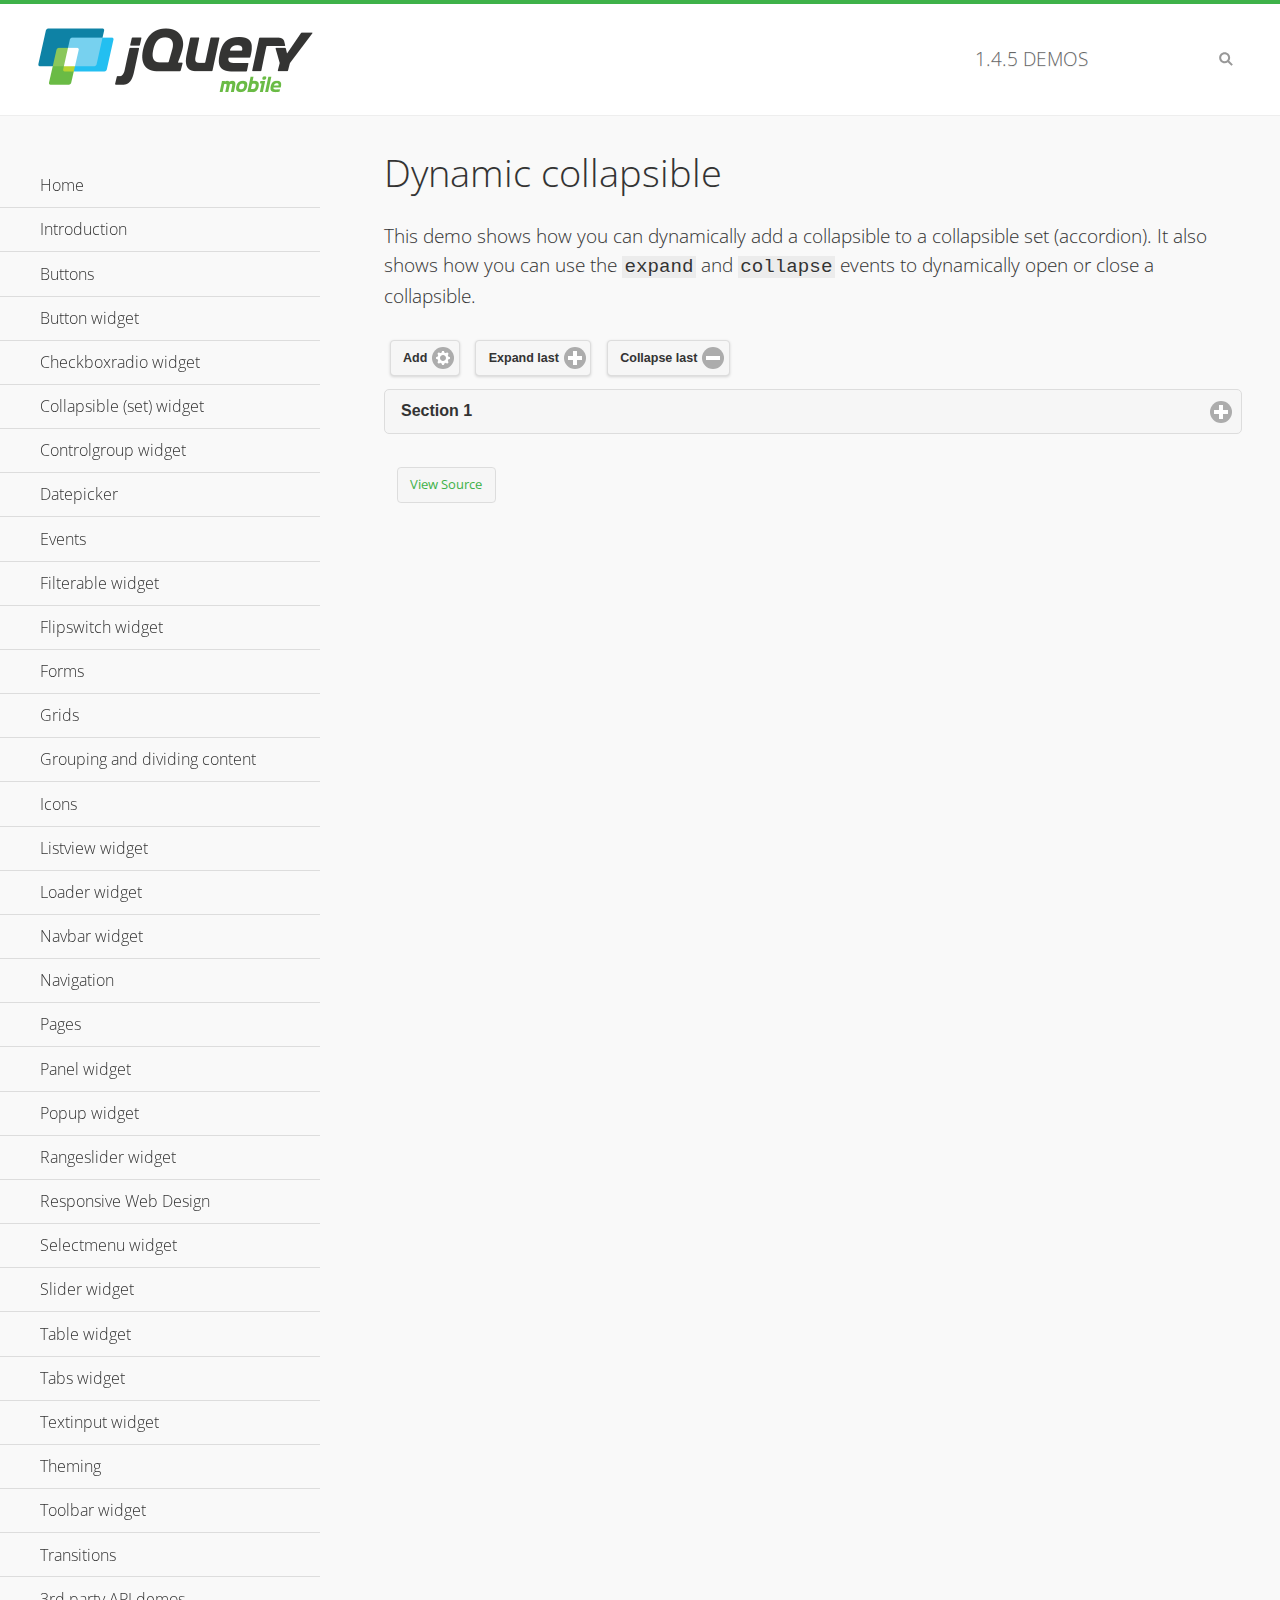
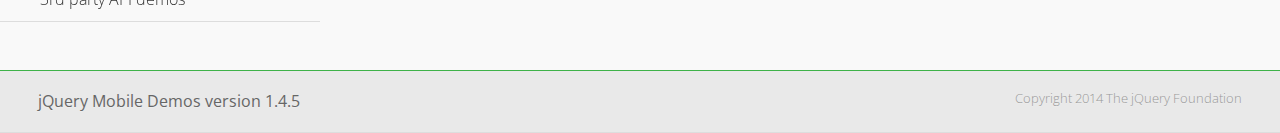
<file: www/JQueryMobile/demos/collapsible-dynamic/index.html>
<!DOCTYPE html>
<html>
<head>
	<meta charset="utf-8">
	<meta name="viewport" content="width=device-width, initial-scale=1">
	<title>Dynamic collapsible - jQuery Mobile Demos</title>
	<link rel="shortcut icon" href="../favicon.ico">
    <link rel="stylesheet" href="http://fonts.googleapis.com/css?family=Open+Sans:300,400,700">
	<link rel="stylesheet" href="../css/themes/default/jquery.mobile-1.4.5.min.css">
	<link rel="stylesheet" href="../_assets/css/jqm-demos.css">
	<script src="../js/jquery.js"></script>
	<script src="../_assets/js/index.js"></script>
	<script src="../js/jquery.mobile-1.4.5.min.js"></script>
	<script>
		$( document ).on( "pagecreate", function() {
			var nextId = 1;

			$("#add").click(function() {
				nextId++;
				var content = "<div data-role='collapsible' id='set" + nextId + "'><h3>Section " + nextId + "</h3><p>I am the collapsible content in a set so this feels like an accordion. I am hidden by default because I have the 'collapsed' state; you need to expand the header to see me.</p></div>";

				$( "#set" ).append( content ).collapsibleset( "refresh" );
			});

			$( "#expand" ).click(function() {
				$("#set").children(":last").collapsible( "expand" );
			});

			$( "#collapse" ).click(function() {
				$( "#set" ).children( ":last" ).collapsible( "collapse" );
			});
		});
	</script>
</head>
<body>
<div data-role="page" class="jqm-demos">

	<div data-role="header" class="jqm-header">
		<h2><a href="../" title="jQuery Mobile Demos home"><img src="../_assets/img/jquery-logo.png" alt="jQuery Mobile"></a></h2>
		<p><span class="jqm-version"></span> Demos</p>
		<a href="#" class="jqm-navmenu-link ui-btn ui-btn-icon-notext ui-corner-all ui-icon-bars ui-nodisc-icon ui-alt-icon ui-btn-left">Menu</a>
		<a href="#" class="jqm-search-link ui-btn ui-btn-icon-notext ui-corner-all ui-icon-search ui-nodisc-icon ui-alt-icon ui-btn-right">Search</a>
	</div><!-- /header -->

	<div role="main" class="ui-content jqm-content">

        <h1>Dynamic collapsible</h1>

        <p>This demo shows how you can dynamically add a collapsible to a collapsible set (accordion). It also shows how you can use the <code>expand</code> and <code>collapse</code> events to dynamically open or close a collapsible.</p>

        <div data-demo-html="true" data-demo-js="true">
            <button type="button" data-icon="gear" data-iconpos="right" data-mini="true" data-inline="true" id="add">Add</button>
            <button type="button" data-icon="plus" data-iconpos="right" data-mini="true" data-inline="true" id="expand">Expand last</button>
            <button type="button" data-icon="minus" data-iconpos="right" data-mini="true" data-inline="true" id="collapse">Collapse last</button>

            <div data-role="collapsibleset" data-content-theme="a" data-iconpos="right" id="set">
                <div data-role="collapsible" id="set1" data-collapsed="true">
                    <h3>Section 1</h3>
                    <p>I'm the collapsible content.</p>
                </div>
            </div>

        </div><!--/demo-html -->

	</div><!-- /content -->
	    <div data-role="panel" class="jqm-navmenu-panel" data-position="left" data-display="overlay" data-theme="a">
	    	<ul class="jqm-list ui-alt-icon ui-nodisc-icon">
<li data-filtertext="demos homepage" data-icon="home"><a href=".././">Home</a></li>
<li data-filtertext="introduction overview getting started"><a href="../intro/" data-ajax="false">Introduction</a></li>
<li data-filtertext="buttons button markup buttonmarkup method anchor link button element"><a href="../button-markup/" data-ajax="false">Buttons</a></li>
<li data-filtertext="form button widget input button submit reset"><a href="../button/" data-ajax="false">Button widget</a></li>
<li data-role="collapsible" data-enhanced="true" data-collapsed-icon="carat-d" data-expanded-icon="carat-u" data-iconpos="right" data-inset="false" class="ui-collapsible ui-collapsible-themed-content ui-collapsible-collapsed">
	<h3 class="ui-collapsible-heading ui-collapsible-heading-collapsed">
		<a href="#" class="ui-collapsible-heading-toggle ui-btn ui-btn-icon-right ui-btn-inherit ui-icon-carat-d">
		    Checkboxradio widget<span class="ui-collapsible-heading-status"> click to expand contents</span>
		</a>
	</h3>
	<div class="ui-collapsible-content ui-body-inherit ui-collapsible-content-collapsed" aria-hidden="true">
		<ul>
			<li data-filtertext="form checkboxradio widget checkbox input checkboxes controlgroups"><a href="../checkboxradio-checkbox/" data-ajax="false">Checkboxes</a></li>
			<li data-filtertext="form checkboxradio widget radio input radio buttons controlgroups"><a href="../checkboxradio-radio/" data-ajax="false">Radio buttons</a></li>
		</ul>
	</div>
</li>
<li data-role="collapsible" data-enhanced="true" data-collapsed-icon="carat-d" data-expanded-icon="carat-u" data-iconpos="right" data-inset="false" class="ui-collapsible ui-collapsible-themed-content ui-collapsible-collapsed">
	<h3 class="ui-collapsible-heading ui-collapsible-heading-collapsed">
		<a href="#" class="ui-collapsible-heading-toggle ui-btn ui-btn-icon-right ui-btn-inherit ui-icon-carat-d">
			Collapsible (set) widget<span class="ui-collapsible-heading-status"> click to expand contents</span>
		</a>
	</h3>
	<div class="ui-collapsible-content ui-body-inherit ui-collapsible-content-collapsed" aria-hidden="true">
		<ul>
			<li data-filtertext="collapsibles content formatting"><a href="../collapsible/" data-ajax="false">Collapsible</a></li>
			<li data-filtertext="dynamic collapsible set accordion append expand"><a href="../collapsible-dynamic/" data-ajax="false">Dynamic collapsibles</a></li>
			<li data-filtertext="accordions collapsible set widget content formatting grouped collapsibles"><a href="../collapsibleset/" data-ajax="false">Collapsible set</a></li>
		</ul>
	</div>
</li>
<li data-role="collapsible" data-enhanced="true" data-collapsed-icon="carat-d" data-expanded-icon="carat-u" data-iconpos="right" data-inset="false" class="ui-collapsible ui-collapsible-themed-content ui-collapsible-collapsed">
	<h3 class="ui-collapsible-heading ui-collapsible-heading-collapsed">
		<a href="#" class="ui-collapsible-heading-toggle ui-btn ui-btn-icon-right ui-btn-inherit ui-icon-carat-d">
			Controlgroup widget<span class="ui-collapsible-heading-status"> click to expand contents</span>
		</a>
	</h3>
	<div class="ui-collapsible-content ui-body-inherit ui-collapsible-content-collapsed" aria-hidden="true">
		<ul>
			<li data-filtertext="controlgroups selectmenu checkboxradio input grouped buttons horizontal vertical"><a href="../controlgroup/" data-ajax="false">Controlgroup</a></li>
			<li data-filtertext="dynamic controlgroup dynamically add buttons"><a href="../controlgroup-dynamic/" data-ajax="false">Dynamic controlgroups</a></li>
		</ul>
	</div>
</li>
<li data-filtertext="form datepicker widget date input"><a href="../datepicker/" data-ajax="false">Datepicker</a></li>
<li data-role="collapsible" data-enhanced="true" data-collapsed-icon="carat-d" data-expanded-icon="carat-u" data-iconpos="right" data-inset="false" class="ui-collapsible ui-collapsible-themed-content ui-collapsible-collapsed">
	<h3 class="ui-collapsible-heading ui-collapsible-heading-collapsed">
		<a href="#" class="ui-collapsible-heading-toggle ui-btn ui-btn-icon-right ui-btn-inherit ui-icon-carat-d">
			Events<span class="ui-collapsible-heading-status"> click to expand contents</span>
		</a>
	</h3>
	<div class="ui-collapsible-content ui-body-inherit ui-collapsible-content-collapsed" aria-hidden="true">
		<ul>
			<li data-filtertext="swipe to delete list items listviews swipe events"><a href="../swipe-list/" data-ajax="false">Swipe list items</a></li>
			<li data-filtertext="swipe to navigate swipe page navigation swipe events"><a href="../swipe-page/" data-ajax="false">Swipe page navigation</a></li>
		</ul>
	</div>
</li>
<li data-filtertext="filterable filter elements sorting searching listview table"><a href="../filterable/" data-ajax="false">Filterable widget</a></li>
<li data-filtertext="form flipswitch widget flip toggle switch binary select checkbox input"><a href="../flipswitch/" data-ajax="false">Flipswitch widget</a></li>
<li data-role="collapsible" data-enhanced="true" data-collapsed-icon="carat-d" data-expanded-icon="carat-u" data-iconpos="right" data-inset="false" class="ui-collapsible ui-collapsible-themed-content ui-collapsible-collapsed">
	<h3 class="ui-collapsible-heading ui-collapsible-heading-collapsed">
		<a href="#" class="ui-collapsible-heading-toggle ui-btn ui-btn-icon-right ui-btn-inherit ui-icon-carat-d">
			Forms<span class="ui-collapsible-heading-status"> click to expand contents</span>
		</a>
	</h3>
	<div class="ui-collapsible-content ui-body-inherit ui-collapsible-content-collapsed" aria-hidden="true">
		<ul>
			<li data-filtertext="forms text checkbox radio range button submit reset inputs selects textarea slider flipswitch label form elements"><a href="../forms/" data-ajax="false">Forms</a></li>
			<li data-filtertext="form hide labels hidden accessible ui-hidden-accessible forms"><a href="../forms-label-hidden-accessible/" data-ajax="false">Hide labels</a></li>
			<li data-filtertext="form field containers fieldcontain ui-field-contain forms"><a href="../forms-field-contain/" data-ajax="false">Field containers</a></li>
			<li data-filtertext="forms disabled form elements"><a href="../forms-disabled/" data-ajax="false">Forms disabled</a></li>
			<li data-filtertext="forms gallery examples overview forms text checkbox radio range button submit reset inputs selects textarea slider flipswitch label form elements"><a href="../forms-gallery/" data-ajax="false">Forms gallery</a></li>
		</ul>
	</div>
</li>
<li data-role="collapsible" data-enhanced="true" data-collapsed-icon="carat-d" data-expanded-icon="carat-u" data-iconpos="right" data-inset="false" class="ui-collapsible ui-collapsible-themed-content ui-collapsible-collapsed">
	<h3 class="ui-collapsible-heading ui-collapsible-heading-collapsed">
		<a href="#" class="ui-collapsible-heading-toggle ui-btn ui-btn-icon-right ui-btn-inherit ui-icon-carat-d">
			Grids<span class="ui-collapsible-heading-status"> click to expand contents</span>
		</a>
	</h3>
	<div class="ui-collapsible-content ui-body-inherit ui-collapsible-content-collapsed" aria-hidden="true">
		<ul>
			<li data-filtertext="grids columns blocks content formatting rwd responsive css framework"><a href="../grids/" data-ajax="false">Grids</a></li>
			<li data-filtertext="buttons in grids css framework"><a href="../grids-buttons/" data-ajax="false">Buttons in grids</a></li>
			<li data-filtertext="custom responsive grids rwd css framework"><a href="../grids-custom-responsive/" data-ajax="false">Custom responsive grids</a></li>
		</ul>
	</div>
</li>
<li data-filtertext="blocks content formatting sections heading"><a href="../body-bar-classes/" data-ajax="false">Grouping and dividing content</a></li>
<li data-role="collapsible" data-enhanced="true" data-collapsed-icon="carat-d" data-expanded-icon="carat-u" data-iconpos="right" data-inset="false" class="ui-collapsible ui-collapsible-themed-content ui-collapsible-collapsed">
	<h3 class="ui-collapsible-heading ui-collapsible-heading-collapsed">
		<a href="#" class="ui-collapsible-heading-toggle ui-btn ui-btn-icon-right ui-btn-inherit ui-icon-carat-d">
			Icons<span class="ui-collapsible-heading-status"> click to expand contents</span>
		</a>
	</h3>
	<div class="ui-collapsible-content ui-body-inherit ui-collapsible-content-collapsed" aria-hidden="true">
		<ul>
			<li data-filtertext="button icons svg disc alt custom icon position"><a href="../icons/" data-ajax="false">Icons</a></li>
			<li data-filtertext=""><a href="../icons-grunticon/" data-ajax="false">Grunticon loader</a></li>
		</ul>
	</div>
</li>
<li data-role="collapsible" data-enhanced="true" data-collapsed-icon="carat-d" data-expanded-icon="carat-u" data-iconpos="right" data-inset="false" class="ui-collapsible ui-collapsible-themed-content ui-collapsible-collapsed">
	<h3 class="ui-collapsible-heading ui-collapsible-heading-collapsed">
		<a href="#" class="ui-collapsible-heading-toggle ui-btn ui-btn-icon-right ui-btn-inherit ui-icon-carat-d">
			Listview widget<span class="ui-collapsible-heading-status"> click to expand contents</span>
		</a>
	</h3>
	<div class="ui-collapsible-content ui-body-inherit ui-collapsible-content-collapsed" aria-hidden="true">
		<ul>
			<li data-filtertext="listview widget thumbnails icons nested split button collapsible ul ol"><a href="../listview/" data-ajax="false">Listview</a></li>
			<li data-filtertext="autocomplete filterable reveal listview filtertextbeforefilter placeholder"><a href="../listview-autocomplete/" data-ajax="false">Listview autocomplete</a></li>
			<li data-filtertext="autocomplete filterable reveal listview remote data filtertextbeforefilter placeholder"><a href="../listview-autocomplete-remote/" data-ajax="false">Listview autocomplete remote data</a></li>
			<li data-filtertext="autodividers anchor jump scroll linkbars listview lists ul ol"><a href="../listview-autodividers-linkbar/" data-ajax="false">Listview autodividers linkbar</a></li>
			<li data-filtertext="listview autodividers selector autodividersselector lists ul ol"><a href="../listview-autodividers-selector/" data-ajax="false">Listview autodividers selector</a></li>
			<li data-filtertext="listview nested list items"><a href="../listview-nested-lists/" data-ajax="false">Nested Listviews</a></li>
			<li data-filtertext="listview collapsible list items flat"><a href="../listview-collapsible-item-flat/" data-ajax="false">Listview collapsible list items (flat)</a></li>
			<li data-filtertext="listview collapsible list indented"><a href="../listview-collapsible-item-indented/" data-ajax="false">Listview collapsible list items (indented)</a></li>
			<li data-filtertext="grid listview responsive grids responsive listviews lists ul"><a href="../listview-grid/" data-ajax="false">Listview responsive grid</a></li>
		</ul>
	</div>
</li>
<li data-filtertext="loader widget page loading navigation overlay spinner"><a href="../loader/" data-ajax="false">Loader widget</a></li>
<li data-filtertext="navbar widget navmenu toolbars header footer"><a href="../navbar/" data-ajax="false">Navbar widget</a></li>
<li data-role="collapsible" data-enhanced="true" data-collapsed-icon="carat-d" data-expanded-icon="carat-u" data-iconpos="right" data-inset="false" class="ui-collapsible ui-collapsible-themed-content ui-collapsible-collapsed">
	<h3 class="ui-collapsible-heading ui-collapsible-heading-collapsed">
		<a href="#" class="ui-collapsible-heading-toggle ui-btn ui-btn-icon-right ui-btn-inherit ui-icon-carat-d">
			Navigation<span class="ui-collapsible-heading-status"> click to expand contents</span>
		</a>
	</h3>
	<div class="ui-collapsible-content ui-body-inherit ui-collapsible-content-collapsed" aria-hidden="true">
		<ul>
			<li data-filtertext="ajax navigation navigate widget history event method"><a href="../navigation/" data-ajax="false">Navigation</a></li>
			<li data-filtertext="linking pages page links navigation ajax prefetch cache"><a href="../navigation-linking-pages/" data-ajax="false">Linking pages</a></li>
			<!-- <li data-filtertext="php redirect server redirection server-side navigation"><a href="../navigation-php-redirect/" data-ajax="false">PHP redirect demo</a></li>-->
			<li data-filtertext="navigation redirection hash query"><a href="../navigation-hash-processing/" data-ajax="false">Hash processing demo</a></li>
			<li data-filtertext="navigation redirection hash query"><a href="../page-events/" data-ajax="false">Page Navigation Events</a></li>
		</ul>
	</div>
</li>
<li data-role="collapsible" data-enhanced="true" data-collapsed-icon="carat-d" data-expanded-icon="carat-u" data-iconpos="right" data-inset="false" class="ui-collapsible ui-collapsible-themed-content ui-collapsible-collapsed">
	<h3 class="ui-collapsible-heading ui-collapsible-heading-collapsed">
		<a href="#" class="ui-collapsible-heading-toggle ui-btn ui-btn-icon-right ui-btn-inherit ui-icon-carat-d">
			Pages<span class="ui-collapsible-heading-status"> click to expand contents</span>
		</a>
	</h3>
	<div class="ui-collapsible-content ui-body-inherit ui-collapsible-content-collapsed" aria-hidden="true">
		<ul>
			<li data-filtertext="pages page widget ajax navigation"><a href="../pages/" data-ajax="false">Pages</a></li>
			<li data-filtertext="single page"><a href="../pages-single-page/" data-ajax="false">Single page</a></li>
			<li data-filtertext="multipage multi-page page"><a href="../pages-multi-page/" data-ajax="false">Multi-page template</a></li>
			<li data-filtertext="dialog page widget modal popup"><a href="../pages-dialog/" data-ajax="false">Dialog page</a></li>
		</ul>
	</div>
</li>
<li data-role="collapsible" data-enhanced="true" data-collapsed-icon="carat-d" data-expanded-icon="carat-u" data-iconpos="right" data-inset="false" class="ui-collapsible ui-collapsible-themed-content ui-collapsible-collapsed">
	<h3 class="ui-collapsible-heading ui-collapsible-heading-collapsed">
		<a href="#" class="ui-collapsible-heading-toggle ui-btn ui-btn-icon-right ui-btn-inherit ui-icon-carat-d">
			Panel widget<span class="ui-collapsible-heading-status"> click to expand contents</span>
		</a>
	</h3>
	<div class="ui-collapsible-content ui-body-inherit ui-collapsible-content-collapsed" aria-hidden="true">
		<ul>
			<li data-filtertext="panel widget sliding panels reveal push overlay responsive"><a href="../panel/" data-ajax="false">Panel</a></li>
			<li data-filtertext=""><a href="../panel-external/" data-ajax="false">External panels</a></li>
			<li data-filtertext="panel "><a href="../panel-fixed/" data-ajax="false">Fixed panels</a></li>
			<li data-filtertext="panel slide panels sliding panels shadow rwd responsive breakpoint"><a href="../panel-responsive/" data-ajax="false">Panels responsive</a></li>
			<li data-filtertext="panel custom style custom panel width reveal shadow listview panel styling page background wrapper"><a href="../panel-styling/" data-ajax="false">Custom panel style</a></li>
			<li data-filtertext="panel open on swipe"><a href="../panel-swipe-open/" data-ajax="false">Panel open on swipe</a></li>
			<li data-filtertext="panels outside page internal external toolbars"><a href="../panel-external-internal/" data-ajax="false">Panel external and internal</a></li>
		</ul>
	</div>
</li>
<li data-role="collapsible" data-enhanced="true" data-collapsed-icon="carat-d" data-expanded-icon="carat-u" data-iconpos="right" data-inset="false" class="ui-collapsible ui-collapsible-themed-content ui-collapsible-collapsed">
	<h3 class="ui-collapsible-heading ui-collapsible-heading-collapsed">
		<a href="#" class="ui-collapsible-heading-toggle ui-btn ui-btn-icon-right ui-btn-inherit ui-icon-carat-d">
			Popup widget<span class="ui-collapsible-heading-status"> click to expand contents</span>
		</a>
	</h3>
	<div class="ui-collapsible-content ui-body-inherit ui-collapsible-content-collapsed" aria-hidden="true">
		<ul>
			<li data-filtertext="popup widget popups dialog modal transition tooltip lightbox form overlay screen flip pop fade transition"><a href="../popup/" data-ajax="false">Popup</a></li>
			<li data-filtertext="popup alignment position"><a href="../popup-alignment/" data-ajax="false">Popup alignment</a></li>
			<li data-filtertext="popup arrow size popups popover"><a href="../popup-arrow-size/" data-ajax="false">Popup arrow size</a></li>
			<li data-filtertext="dynamic popups popup images lightbox"><a href="../popup-dynamic/" data-ajax="false">Dynamic popups</a></li>
			<li data-filtertext="popups with iframes scaling"><a href="../popup-iframe/" data-ajax="false">Popups with iframes</a></li>
			<li data-filtertext="popup image scaling"><a href="../popup-image-scaling/" data-ajax="false">Popup image scaling</a></li>
			<li data-filtertext="external popup outside multi-page"><a href="../popup-outside-multipage/" data-ajax="false">Popup outside multi-page</a></li>
		</ul>
	</div>
</li>
<li data-filtertext="form rangeslider widget dual sliders dual handle sliders range input"><a href="../rangeslider/" data-ajax="false">Rangeslider widget</a></li>
<li data-filtertext="responsive web design rwd adaptive progressive enhancement PE accessible mobile breakpoints media query media queries"><a href="../rwd/" data-ajax="false">Responsive Web Design</a></li>
<li data-role="collapsible" data-enhanced="true" data-collapsed-icon="carat-d" data-expanded-icon="carat-u" data-iconpos="right" data-inset="false" class="ui-collapsible ui-collapsible-themed-content ui-collapsible-collapsed">
	<h3 class="ui-collapsible-heading ui-collapsible-heading-collapsed">
		<a href="#" class="ui-collapsible-heading-toggle ui-btn ui-btn-icon-right ui-btn-inherit ui-icon-carat-d">
			Selectmenu widget<span class="ui-collapsible-heading-status"> click to expand contents</span>
		</a>
	</h3>
	<div class="ui-collapsible-content ui-body-inherit ui-collapsible-content-collapsed" aria-hidden="true">
		<ul>
			<li data-filtertext="form selectmenu widget select input custom select menu selects"><a href="../selectmenu/" data-ajax="false">Selectmenu</a></li>
			<li data-filtertext="form custom select menu selectmenu widget custom menu option optgroup multiple selects"><a href="../selectmenu-custom/" data-ajax="false">Custom select menu</a></li>
			<li data-filtertext="filterable select filter popup dialog"><a href="../selectmenu-custom-filter/" data-ajax="false">Custom select menu with filter</a></li>
		</ul>
	</div>
</li>
<li data-role="collapsible" data-enhanced="true" data-collapsed-icon="carat-d" data-expanded-icon="carat-u" data-iconpos="right" data-inset="false" class="ui-collapsible ui-collapsible-themed-content ui-collapsible-collapsed">
	<h3 class="ui-collapsible-heading ui-collapsible-heading-collapsed">
		<a href="#" class="ui-collapsible-heading-toggle ui-btn ui-btn-icon-right ui-btn-inherit ui-icon-carat-d">
			Slider widget<span class="ui-collapsible-heading-status"> click to expand contents</span>
		</a>
	</h3>
	<div class="ui-collapsible-content ui-body-inherit ui-collapsible-content-collapsed" aria-hidden="true">
		<ul>
			<li data-filtertext="form slider widget range input single sliders"><a href="../slider/" data-ajax="false">Slider</a></li>
			<li data-filtertext="form slider widget flipswitch slider binary select flip toggle switch"><a href="../slider-flipswitch/" data-ajax="false">Slider flip toggle switch</a></li>
			<li data-filtertext="form slider tooltip handle value input range sliders"><a href="../slider-tooltip/" data-ajax="false">Slider tooltip</a></li>
		</ul>
	</div>
</li>
<li data-role="collapsible" data-enhanced="true" data-collapsed-icon="carat-d" data-expanded-icon="carat-u" data-iconpos="right" data-inset="false" class="ui-collapsible ui-collapsible-themed-content ui-collapsible-collapsed">
	<h3 class="ui-collapsible-heading ui-collapsible-heading-collapsed">
		<a href="#" class="ui-collapsible-heading-toggle ui-btn ui-btn-icon-right ui-btn-inherit ui-icon-carat-d">
			Table widget<span class="ui-collapsible-heading-status"> click to expand contents</span>
		</a>
	</h3>
	<div class="ui-collapsible-content ui-body-inherit ui-collapsible-content-collapsed" aria-hidden="true">
		<ul>
			<li data-filtertext="table widget reflow column toggle th td responsive tables rwd hide show tabular"><a href="../table-column-toggle/" data-ajax="false">Table Column Toggle</a></li>
			<li data-filtertext="table column toggle phone comparison demo"><a href="../table-column-toggle-example/" data-ajax="false">Table Column Toggle demo</a></li>
			<li data-filtertext="responsive tables table column toggle heading groups rwd breakpoint"><a href="../table-column-toggle-heading-groups/" data-ajax="false">Table Column Toggle heading groups</a></li>
			<li data-filtertext="responsive tables table column toggle hide rwd breakpoint customization options"><a href="../table-column-toggle-options/" data-ajax="false">Table Column Toggle options</a></li>
			<li data-filtertext="table reflow th td responsive rwd columns tabular"><a href="../table-reflow/" data-ajax="false">Table Reflow</a></li>
			<li data-filtertext="responsive tables table reflow heading groups rwd breakpoint"><a href="../table-reflow-heading-groups/" data-ajax="false">Table Reflow heading groups</a></li>
			<li data-filtertext="responsive tables table reflow stripes strokes table style"><a href="../table-reflow-stripes-strokes/" data-ajax="false">Table Reflow stripes and strokes</a></li>
			<li data-filtertext="responsive tables table reflow stack custom styles"><a href="../table-reflow-styling/" data-ajax="false">Table Reflow custom styles</a></li>
		</ul>
	</div>
</li>
<li data-filtertext="ui tabs widget"><a href="../tabs/" data-ajax="false">Tabs widget</a></li>
<li data-filtertext="form textinput widget text input textarea number date time tel email file color password"><a href="../textinput/" data-ajax="false">Textinput widget</a></li>
<li data-role="collapsible" data-enhanced="true" data-collapsed-icon="carat-d" data-expanded-icon="carat-u" data-iconpos="right" data-inset="false" class="ui-collapsible ui-collapsible-themed-content ui-collapsible-collapsed">
	<h3 class="ui-collapsible-heading ui-collapsible-heading-collapsed">
		<a href="#" class="ui-collapsible-heading-toggle ui-btn ui-btn-icon-right ui-btn-inherit ui-icon-carat-d">
			Theming<span class="ui-collapsible-heading-status"> click to expand contents</span>
		</a>
	</h3>
	<div class="ui-collapsible-content ui-body-inherit ui-collapsible-content-collapsed" aria-hidden="true">
		<ul>
			<li data-filtertext="default theme swatches theming style css"><a href="../theme-default/" data-ajax="false">Default theme</a></li>
			<li data-filtertext="classic theme old theme swatches theming style css"><a href="../theme-classic/" data-ajax="false">Classic theme</a></li>
		</ul>
	</div>
</li>
<li data-role="collapsible" data-enhanced="true" data-collapsed-icon="carat-d" data-expanded-icon="carat-u" data-iconpos="right" data-inset="false" class="ui-collapsible ui-collapsible-themed-content ui-collapsible-collapsed">
	<h3 class="ui-collapsible-heading ui-collapsible-heading-collapsed">
		<a href="#" class="ui-collapsible-heading-toggle ui-btn ui-btn-icon-right ui-btn-inherit ui-icon-carat-d">
			Toolbar widget<span class="ui-collapsible-heading-status"> click to expand contents</span>
		</a>
	</h3>
	<div class="ui-collapsible-content ui-body-inherit ui-collapsible-content-collapsed" aria-hidden="true">
		<ul>
			<li data-filtertext="toolbar widget header footer toolbars fixed fullscreen external sections"><a href="../toolbar/" data-ajax="false">Toolbar</a></li>
			<li data-filtertext="dynamic toolbars dynamically add toolbar header footer"><a href="../toolbar-dynamic/" data-ajax="false">Dynamic toolbars</a></li>
			<li data-filtertext="external toolbars header footer"><a href="../toolbar-external/" data-ajax="false">External toolbars</a></li>
			<li data-filtertext="fixed toolbars header footer"><a href="../toolbar-fixed/" data-ajax="false">Fixed toolbars</a></li>
			<li data-filtertext="fixed fullscreen toolbars header footer"><a href="../toolbar-fixed-fullscreen/" data-ajax="false">Fullscreen toolbars</a></li>
			<li data-filtertext="external fixed toolbars header footer"><a href="../toolbar-fixed-external/" data-ajax="false">Fixed external toolbars</a></li>
			<li data-filtertext="external persistent toolbars header footer navbar navmenu"><a href="../toolbar-fixed-persistent/" data-ajax="false">Persistent toolbars</a></li>
			<li data-filtertext="external ajax optimized toolbars persistent toolbars header footer navbar"><a href="../toolbar-fixed-persistent-optimized/" data-ajax="false">Ajax optimized toolbars</a></li>
			<li data-filtertext="form in toolbars header footer"><a href="../toolbar-fixed-forms/" data-ajax="false">Form in toolbar</a></li>
		</ul>
	</div>
</li>
<li data-filtertext="page transitions animated pages popup navigation flip slide fade pop"><a href="../transitions/" data-ajax="false">Transitions</a></li>
<li data-role="collapsible" data-enhanced="true" data-collapsed-icon="carat-d" data-expanded-icon="carat-u" data-iconpos="right" data-inset="false" class="ui-collapsible ui-collapsible-themed-content ui-collapsible-collapsed">
	<h3 class="ui-collapsible-heading ui-collapsible-heading-collapsed">
		<a href="#" class="ui-collapsible-heading-toggle ui-btn ui-btn-icon-right ui-btn-inherit ui-icon-carat-d">
			3rd party API demos<span class="ui-collapsible-heading-status"> click to expand contents</span>
		</a>
	</h3>
	<div class="ui-collapsible-content ui-body-inherit ui-collapsible-content-collapsed" aria-hidden="true">
		<ul>
			<li data-filtertext="backbone requirejs navigation router"><a href="../backbone-requirejs/" data-ajax="false">Backbone RequireJS</a></li>
			<li data-filtertext="google maps geolocation demo"><a href="../map-geolocation/" data-ajax="false">Google Maps geolocation</a></li>
			<li data-filtertext="google maps hybrid"><a href="../map-list-toggle/" data-ajax="false">Google Maps list toggle</a></li>
		</ul>
	</div>
</li>



		     </ul>
		</div><!-- /panel -->


	<div data-role="footer" data-position="fixed" data-tap-toggle="false" class="jqm-footer">
		<p>jQuery Mobile Demos version <span class="jqm-version"></span></p>
		<p>Copyright 2014 The jQuery Foundation</p>
	</div><!-- /footer -->
	<!-- TODO: This should become an external panel so we can add input to markup (unique ID) -->
    <div data-role="panel" class="jqm-search-panel" data-position="right" data-display="overlay" data-theme="a">
		<div class="jqm-search">
			<ul class="jqm-list" data-filter-placeholder="Search demos..." data-filter-reveal="true">
<li data-filtertext="demos homepage" data-icon="home"><a href=".././">Home</a></li>
<li data-filtertext="introduction overview getting started"><a href="../intro/" data-ajax="false">Introduction</a></li>
<li data-filtertext="buttons button markup buttonmarkup method anchor link button element"><a href="../button-markup/" data-ajax="false">Buttons</a></li>
<li data-filtertext="form button widget input button submit reset"><a href="../button/" data-ajax="false">Button widget</a></li>
<li data-role="collapsible" data-enhanced="true" data-collapsed-icon="carat-d" data-expanded-icon="carat-u" data-iconpos="right" data-inset="false" class="ui-collapsible ui-collapsible-themed-content ui-collapsible-collapsed">
	<h3 class="ui-collapsible-heading ui-collapsible-heading-collapsed">
		<a href="#" class="ui-collapsible-heading-toggle ui-btn ui-btn-icon-right ui-btn-inherit ui-icon-carat-d">
		    Checkboxradio widget<span class="ui-collapsible-heading-status"> click to expand contents</span>
		</a>
	</h3>
	<div class="ui-collapsible-content ui-body-inherit ui-collapsible-content-collapsed" aria-hidden="true">
		<ul>
			<li data-filtertext="form checkboxradio widget checkbox input checkboxes controlgroups"><a href="../checkboxradio-checkbox/" data-ajax="false">Checkboxes</a></li>
			<li data-filtertext="form checkboxradio widget radio input radio buttons controlgroups"><a href="../checkboxradio-radio/" data-ajax="false">Radio buttons</a></li>
		</ul>
	</div>
</li>
<li data-role="collapsible" data-enhanced="true" data-collapsed-icon="carat-d" data-expanded-icon="carat-u" data-iconpos="right" data-inset="false" class="ui-collapsible ui-collapsible-themed-content ui-collapsible-collapsed">
	<h3 class="ui-collapsible-heading ui-collapsible-heading-collapsed">
		<a href="#" class="ui-collapsible-heading-toggle ui-btn ui-btn-icon-right ui-btn-inherit ui-icon-carat-d">
			Collapsible (set) widget<span class="ui-collapsible-heading-status"> click to expand contents</span>
		</a>
	</h3>
	<div class="ui-collapsible-content ui-body-inherit ui-collapsible-content-collapsed" aria-hidden="true">
		<ul>
			<li data-filtertext="collapsibles content formatting"><a href="../collapsible/" data-ajax="false">Collapsible</a></li>
			<li data-filtertext="dynamic collapsible set accordion append expand"><a href="../collapsible-dynamic/" data-ajax="false">Dynamic collapsibles</a></li>
			<li data-filtertext="accordions collapsible set widget content formatting grouped collapsibles"><a href="../collapsibleset/" data-ajax="false">Collapsible set</a></li>
		</ul>
	</div>
</li>
<li data-role="collapsible" data-enhanced="true" data-collapsed-icon="carat-d" data-expanded-icon="carat-u" data-iconpos="right" data-inset="false" class="ui-collapsible ui-collapsible-themed-content ui-collapsible-collapsed">
	<h3 class="ui-collapsible-heading ui-collapsible-heading-collapsed">
		<a href="#" class="ui-collapsible-heading-toggle ui-btn ui-btn-icon-right ui-btn-inherit ui-icon-carat-d">
			Controlgroup widget<span class="ui-collapsible-heading-status"> click to expand contents</span>
		</a>
	</h3>
	<div class="ui-collapsible-content ui-body-inherit ui-collapsible-content-collapsed" aria-hidden="true">
		<ul>
			<li data-filtertext="controlgroups selectmenu checkboxradio input grouped buttons horizontal vertical"><a href="../controlgroup/" data-ajax="false">Controlgroup</a></li>
			<li data-filtertext="dynamic controlgroup dynamically add buttons"><a href="../controlgroup-dynamic/" data-ajax="false">Dynamic controlgroups</a></li>
		</ul>
	</div>
</li>
<li data-filtertext="form datepicker widget date input"><a href="../datepicker/" data-ajax="false">Datepicker</a></li>
<li data-role="collapsible" data-enhanced="true" data-collapsed-icon="carat-d" data-expanded-icon="carat-u" data-iconpos="right" data-inset="false" class="ui-collapsible ui-collapsible-themed-content ui-collapsible-collapsed">
	<h3 class="ui-collapsible-heading ui-collapsible-heading-collapsed">
		<a href="#" class="ui-collapsible-heading-toggle ui-btn ui-btn-icon-right ui-btn-inherit ui-icon-carat-d">
			Events<span class="ui-collapsible-heading-status"> click to expand contents</span>
		</a>
	</h3>
	<div class="ui-collapsible-content ui-body-inherit ui-collapsible-content-collapsed" aria-hidden="true">
		<ul>
			<li data-filtertext="swipe to delete list items listviews swipe events"><a href="../swipe-list/" data-ajax="false">Swipe list items</a></li>
			<li data-filtertext="swipe to navigate swipe page navigation swipe events"><a href="../swipe-page/" data-ajax="false">Swipe page navigation</a></li>
		</ul>
	</div>
</li>
<li data-filtertext="filterable filter elements sorting searching listview table"><a href="../filterable/" data-ajax="false">Filterable widget</a></li>
<li data-filtertext="form flipswitch widget flip toggle switch binary select checkbox input"><a href="../flipswitch/" data-ajax="false">Flipswitch widget</a></li>
<li data-role="collapsible" data-enhanced="true" data-collapsed-icon="carat-d" data-expanded-icon="carat-u" data-iconpos="right" data-inset="false" class="ui-collapsible ui-collapsible-themed-content ui-collapsible-collapsed">
	<h3 class="ui-collapsible-heading ui-collapsible-heading-collapsed">
		<a href="#" class="ui-collapsible-heading-toggle ui-btn ui-btn-icon-right ui-btn-inherit ui-icon-carat-d">
			Forms<span class="ui-collapsible-heading-status"> click to expand contents</span>
		</a>
	</h3>
	<div class="ui-collapsible-content ui-body-inherit ui-collapsible-content-collapsed" aria-hidden="true">
		<ul>
			<li data-filtertext="forms text checkbox radio range button submit reset inputs selects textarea slider flipswitch label form elements"><a href="../forms/" data-ajax="false">Forms</a></li>
			<li data-filtertext="form hide labels hidden accessible ui-hidden-accessible forms"><a href="../forms-label-hidden-accessible/" data-ajax="false">Hide labels</a></li>
			<li data-filtertext="form field containers fieldcontain ui-field-contain forms"><a href="../forms-field-contain/" data-ajax="false">Field containers</a></li>
			<li data-filtertext="forms disabled form elements"><a href="../forms-disabled/" data-ajax="false">Forms disabled</a></li>
			<li data-filtertext="forms gallery examples overview forms text checkbox radio range button submit reset inputs selects textarea slider flipswitch label form elements"><a href="../forms-gallery/" data-ajax="false">Forms gallery</a></li>
		</ul>
	</div>
</li>
<li data-role="collapsible" data-enhanced="true" data-collapsed-icon="carat-d" data-expanded-icon="carat-u" data-iconpos="right" data-inset="false" class="ui-collapsible ui-collapsible-themed-content ui-collapsible-collapsed">
	<h3 class="ui-collapsible-heading ui-collapsible-heading-collapsed">
		<a href="#" class="ui-collapsible-heading-toggle ui-btn ui-btn-icon-right ui-btn-inherit ui-icon-carat-d">
			Grids<span class="ui-collapsible-heading-status"> click to expand contents</span>
		</a>
	</h3>
	<div class="ui-collapsible-content ui-body-inherit ui-collapsible-content-collapsed" aria-hidden="true">
		<ul>
			<li data-filtertext="grids columns blocks content formatting rwd responsive css framework"><a href="../grids/" data-ajax="false">Grids</a></li>
			<li data-filtertext="buttons in grids css framework"><a href="../grids-buttons/" data-ajax="false">Buttons in grids</a></li>
			<li data-filtertext="custom responsive grids rwd css framework"><a href="../grids-custom-responsive/" data-ajax="false">Custom responsive grids</a></li>
		</ul>
	</div>
</li>
<li data-filtertext="blocks content formatting sections heading"><a href="../body-bar-classes/" data-ajax="false">Grouping and dividing content</a></li>
<li data-role="collapsible" data-enhanced="true" data-collapsed-icon="carat-d" data-expanded-icon="carat-u" data-iconpos="right" data-inset="false" class="ui-collapsible ui-collapsible-themed-content ui-collapsible-collapsed">
	<h3 class="ui-collapsible-heading ui-collapsible-heading-collapsed">
		<a href="#" class="ui-collapsible-heading-toggle ui-btn ui-btn-icon-right ui-btn-inherit ui-icon-carat-d">
			Icons<span class="ui-collapsible-heading-status"> click to expand contents</span>
		</a>
	</h3>
	<div class="ui-collapsible-content ui-body-inherit ui-collapsible-content-collapsed" aria-hidden="true">
		<ul>
			<li data-filtertext="button icons svg disc alt custom icon position"><a href="../icons/" data-ajax="false">Icons</a></li>
			<li data-filtertext=""><a href="../icons-grunticon/" data-ajax="false">Grunticon loader</a></li>
		</ul>
	</div>
</li>
<li data-role="collapsible" data-enhanced="true" data-collapsed-icon="carat-d" data-expanded-icon="carat-u" data-iconpos="right" data-inset="false" class="ui-collapsible ui-collapsible-themed-content ui-collapsible-collapsed">
	<h3 class="ui-collapsible-heading ui-collapsible-heading-collapsed">
		<a href="#" class="ui-collapsible-heading-toggle ui-btn ui-btn-icon-right ui-btn-inherit ui-icon-carat-d">
			Listview widget<span class="ui-collapsible-heading-status"> click to expand contents</span>
		</a>
	</h3>
	<div class="ui-collapsible-content ui-body-inherit ui-collapsible-content-collapsed" aria-hidden="true">
		<ul>
			<li data-filtertext="listview widget thumbnails icons nested split button collapsible ul ol"><a href="../listview/" data-ajax="false">Listview</a></li>
			<li data-filtertext="autocomplete filterable reveal listview filtertextbeforefilter placeholder"><a href="../listview-autocomplete/" data-ajax="false">Listview autocomplete</a></li>
			<li data-filtertext="autocomplete filterable reveal listview remote data filtertextbeforefilter placeholder"><a href="../listview-autocomplete-remote/" data-ajax="false">Listview autocomplete remote data</a></li>
			<li data-filtertext="autodividers anchor jump scroll linkbars listview lists ul ol"><a href="../listview-autodividers-linkbar/" data-ajax="false">Listview autodividers linkbar</a></li>
			<li data-filtertext="listview autodividers selector autodividersselector lists ul ol"><a href="../listview-autodividers-selector/" data-ajax="false">Listview autodividers selector</a></li>
			<li data-filtertext="listview nested list items"><a href="../listview-nested-lists/" data-ajax="false">Nested Listviews</a></li>
			<li data-filtertext="listview collapsible list items flat"><a href="../listview-collapsible-item-flat/" data-ajax="false">Listview collapsible list items (flat)</a></li>
			<li data-filtertext="listview collapsible list indented"><a href="../listview-collapsible-item-indented/" data-ajax="false">Listview collapsible list items (indented)</a></li>
			<li data-filtertext="grid listview responsive grids responsive listviews lists ul"><a href="../listview-grid/" data-ajax="false">Listview responsive grid</a></li>
		</ul>
	</div>
</li>
<li data-filtertext="loader widget page loading navigation overlay spinner"><a href="../loader/" data-ajax="false">Loader widget</a></li>
<li data-filtertext="navbar widget navmenu toolbars header footer"><a href="../navbar/" data-ajax="false">Navbar widget</a></li>
<li data-role="collapsible" data-enhanced="true" data-collapsed-icon="carat-d" data-expanded-icon="carat-u" data-iconpos="right" data-inset="false" class="ui-collapsible ui-collapsible-themed-content ui-collapsible-collapsed">
	<h3 class="ui-collapsible-heading ui-collapsible-heading-collapsed">
		<a href="#" class="ui-collapsible-heading-toggle ui-btn ui-btn-icon-right ui-btn-inherit ui-icon-carat-d">
			Navigation<span class="ui-collapsible-heading-status"> click to expand contents</span>
		</a>
	</h3>
	<div class="ui-collapsible-content ui-body-inherit ui-collapsible-content-collapsed" aria-hidden="true">
		<ul>
			<li data-filtertext="ajax navigation navigate widget history event method"><a href="../navigation/" data-ajax="false">Navigation</a></li>
			<li data-filtertext="linking pages page links navigation ajax prefetch cache"><a href="../navigation-linking-pages/" data-ajax="false">Linking pages</a></li>
			<!-- <li data-filtertext="php redirect server redirection server-side navigation"><a href="../navigation-php-redirect/" data-ajax="false">PHP redirect demo</a></li>-->
			<li data-filtertext="navigation redirection hash query"><a href="../navigation-hash-processing/" data-ajax="false">Hash processing demo</a></li>
			<li data-filtertext="navigation redirection hash query"><a href="../page-events/" data-ajax="false">Page Navigation Events</a></li>
		</ul>
	</div>
</li>
<li data-role="collapsible" data-enhanced="true" data-collapsed-icon="carat-d" data-expanded-icon="carat-u" data-iconpos="right" data-inset="false" class="ui-collapsible ui-collapsible-themed-content ui-collapsible-collapsed">
	<h3 class="ui-collapsible-heading ui-collapsible-heading-collapsed">
		<a href="#" class="ui-collapsible-heading-toggle ui-btn ui-btn-icon-right ui-btn-inherit ui-icon-carat-d">
			Pages<span class="ui-collapsible-heading-status"> click to expand contents</span>
		</a>
	</h3>
	<div class="ui-collapsible-content ui-body-inherit ui-collapsible-content-collapsed" aria-hidden="true">
		<ul>
			<li data-filtertext="pages page widget ajax navigation"><a href="../pages/" data-ajax="false">Pages</a></li>
			<li data-filtertext="single page"><a href="../pages-single-page/" data-ajax="false">Single page</a></li>
			<li data-filtertext="multipage multi-page page"><a href="../pages-multi-page/" data-ajax="false">Multi-page template</a></li>
			<li data-filtertext="dialog page widget modal popup"><a href="../pages-dialog/" data-ajax="false">Dialog page</a></li>
		</ul>
	</div>
</li>
<li data-role="collapsible" data-enhanced="true" data-collapsed-icon="carat-d" data-expanded-icon="carat-u" data-iconpos="right" data-inset="false" class="ui-collapsible ui-collapsible-themed-content ui-collapsible-collapsed">
	<h3 class="ui-collapsible-heading ui-collapsible-heading-collapsed">
		<a href="#" class="ui-collapsible-heading-toggle ui-btn ui-btn-icon-right ui-btn-inherit ui-icon-carat-d">
			Panel widget<span class="ui-collapsible-heading-status"> click to expand contents</span>
		</a>
	</h3>
	<div class="ui-collapsible-content ui-body-inherit ui-collapsible-content-collapsed" aria-hidden="true">
		<ul>
			<li data-filtertext="panel widget sliding panels reveal push overlay responsive"><a href="../panel/" data-ajax="false">Panel</a></li>
			<li data-filtertext=""><a href="../panel-external/" data-ajax="false">External panels</a></li>
			<li data-filtertext="panel "><a href="../panel-fixed/" data-ajax="false">Fixed panels</a></li>
			<li data-filtertext="panel slide panels sliding panels shadow rwd responsive breakpoint"><a href="../panel-responsive/" data-ajax="false">Panels responsive</a></li>
			<li data-filtertext="panel custom style custom panel width reveal shadow listview panel styling page background wrapper"><a href="../panel-styling/" data-ajax="false">Custom panel style</a></li>
			<li data-filtertext="panel open on swipe"><a href="../panel-swipe-open/" data-ajax="false">Panel open on swipe</a></li>
			<li data-filtertext="panels outside page internal external toolbars"><a href="../panel-external-internal/" data-ajax="false">Panel external and internal</a></li>
		</ul>
	</div>
</li>
<li data-role="collapsible" data-enhanced="true" data-collapsed-icon="carat-d" data-expanded-icon="carat-u" data-iconpos="right" data-inset="false" class="ui-collapsible ui-collapsible-themed-content ui-collapsible-collapsed">
	<h3 class="ui-collapsible-heading ui-collapsible-heading-collapsed">
		<a href="#" class="ui-collapsible-heading-toggle ui-btn ui-btn-icon-right ui-btn-inherit ui-icon-carat-d">
			Popup widget<span class="ui-collapsible-heading-status"> click to expand contents</span>
		</a>
	</h3>
	<div class="ui-collapsible-content ui-body-inherit ui-collapsible-content-collapsed" aria-hidden="true">
		<ul>
			<li data-filtertext="popup widget popups dialog modal transition tooltip lightbox form overlay screen flip pop fade transition"><a href="../popup/" data-ajax="false">Popup</a></li>
			<li data-filtertext="popup alignment position"><a href="../popup-alignment/" data-ajax="false">Popup alignment</a></li>
			<li data-filtertext="popup arrow size popups popover"><a href="../popup-arrow-size/" data-ajax="false">Popup arrow size</a></li>
			<li data-filtertext="dynamic popups popup images lightbox"><a href="../popup-dynamic/" data-ajax="false">Dynamic popups</a></li>
			<li data-filtertext="popups with iframes scaling"><a href="../popup-iframe/" data-ajax="false">Popups with iframes</a></li>
			<li data-filtertext="popup image scaling"><a href="../popup-image-scaling/" data-ajax="false">Popup image scaling</a></li>
			<li data-filtertext="external popup outside multi-page"><a href="../popup-outside-multipage/" data-ajax="false">Popup outside multi-page</a></li>
		</ul>
	</div>
</li>
<li data-filtertext="form rangeslider widget dual sliders dual handle sliders range input"><a href="../rangeslider/" data-ajax="false">Rangeslider widget</a></li>
<li data-filtertext="responsive web design rwd adaptive progressive enhancement PE accessible mobile breakpoints media query media queries"><a href="../rwd/" data-ajax="false">Responsive Web Design</a></li>
<li data-role="collapsible" data-enhanced="true" data-collapsed-icon="carat-d" data-expanded-icon="carat-u" data-iconpos="right" data-inset="false" class="ui-collapsible ui-collapsible-themed-content ui-collapsible-collapsed">
	<h3 class="ui-collapsible-heading ui-collapsible-heading-collapsed">
		<a href="#" class="ui-collapsible-heading-toggle ui-btn ui-btn-icon-right ui-btn-inherit ui-icon-carat-d">
			Selectmenu widget<span class="ui-collapsible-heading-status"> click to expand contents</span>
		</a>
	</h3>
	<div class="ui-collapsible-content ui-body-inherit ui-collapsible-content-collapsed" aria-hidden="true">
		<ul>
			<li data-filtertext="form selectmenu widget select input custom select menu selects"><a href="../selectmenu/" data-ajax="false">Selectmenu</a></li>
			<li data-filtertext="form custom select menu selectmenu widget custom menu option optgroup multiple selects"><a href="../selectmenu-custom/" data-ajax="false">Custom select menu</a></li>
			<li data-filtertext="filterable select filter popup dialog"><a href="../selectmenu-custom-filter/" data-ajax="false">Custom select menu with filter</a></li>
		</ul>
	</div>
</li>
<li data-role="collapsible" data-enhanced="true" data-collapsed-icon="carat-d" data-expanded-icon="carat-u" data-iconpos="right" data-inset="false" class="ui-collapsible ui-collapsible-themed-content ui-collapsible-collapsed">
	<h3 class="ui-collapsible-heading ui-collapsible-heading-collapsed">
		<a href="#" class="ui-collapsible-heading-toggle ui-btn ui-btn-icon-right ui-btn-inherit ui-icon-carat-d">
			Slider widget<span class="ui-collapsible-heading-status"> click to expand contents</span>
		</a>
	</h3>
	<div class="ui-collapsible-content ui-body-inherit ui-collapsible-content-collapsed" aria-hidden="true">
		<ul>
			<li data-filtertext="form slider widget range input single sliders"><a href="../slider/" data-ajax="false">Slider</a></li>
			<li data-filtertext="form slider widget flipswitch slider binary select flip toggle switch"><a href="../slider-flipswitch/" data-ajax="false">Slider flip toggle switch</a></li>
			<li data-filtertext="form slider tooltip handle value input range sliders"><a href="../slider-tooltip/" data-ajax="false">Slider tooltip</a></li>
		</ul>
	</div>
</li>
<li data-role="collapsible" data-enhanced="true" data-collapsed-icon="carat-d" data-expanded-icon="carat-u" data-iconpos="right" data-inset="false" class="ui-collapsible ui-collapsible-themed-content ui-collapsible-collapsed">
	<h3 class="ui-collapsible-heading ui-collapsible-heading-collapsed">
		<a href="#" class="ui-collapsible-heading-toggle ui-btn ui-btn-icon-right ui-btn-inherit ui-icon-carat-d">
			Table widget<span class="ui-collapsible-heading-status"> click to expand contents</span>
		</a>
	</h3>
	<div class="ui-collapsible-content ui-body-inherit ui-collapsible-content-collapsed" aria-hidden="true">
		<ul>
			<li data-filtertext="table widget reflow column toggle th td responsive tables rwd hide show tabular"><a href="../table-column-toggle/" data-ajax="false">Table Column Toggle</a></li>
			<li data-filtertext="table column toggle phone comparison demo"><a href="../table-column-toggle-example/" data-ajax="false">Table Column Toggle demo</a></li>
			<li data-filtertext="responsive tables table column toggle heading groups rwd breakpoint"><a href="../table-column-toggle-heading-groups/" data-ajax="false">Table Column Toggle heading groups</a></li>
			<li data-filtertext="responsive tables table column toggle hide rwd breakpoint customization options"><a href="../table-column-toggle-options/" data-ajax="false">Table Column Toggle options</a></li>
			<li data-filtertext="table reflow th td responsive rwd columns tabular"><a href="../table-reflow/" data-ajax="false">Table Reflow</a></li>
			<li data-filtertext="responsive tables table reflow heading groups rwd breakpoint"><a href="../table-reflow-heading-groups/" data-ajax="false">Table Reflow heading groups</a></li>
			<li data-filtertext="responsive tables table reflow stripes strokes table style"><a href="../table-reflow-stripes-strokes/" data-ajax="false">Table Reflow stripes and strokes</a></li>
			<li data-filtertext="responsive tables table reflow stack custom styles"><a href="../table-reflow-styling/" data-ajax="false">Table Reflow custom styles</a></li>
		</ul>
	</div>
</li>
<li data-filtertext="ui tabs widget"><a href="../tabs/" data-ajax="false">Tabs widget</a></li>
<li data-filtertext="form textinput widget text input textarea number date time tel email file color password"><a href="../textinput/" data-ajax="false">Textinput widget</a></li>
<li data-role="collapsible" data-enhanced="true" data-collapsed-icon="carat-d" data-expanded-icon="carat-u" data-iconpos="right" data-inset="false" class="ui-collapsible ui-collapsible-themed-content ui-collapsible-collapsed">
	<h3 class="ui-collapsible-heading ui-collapsible-heading-collapsed">
		<a href="#" class="ui-collapsible-heading-toggle ui-btn ui-btn-icon-right ui-btn-inherit ui-icon-carat-d">
			Theming<span class="ui-collapsible-heading-status"> click to expand contents</span>
		</a>
	</h3>
	<div class="ui-collapsible-content ui-body-inherit ui-collapsible-content-collapsed" aria-hidden="true">
		<ul>
			<li data-filtertext="default theme swatches theming style css"><a href="../theme-default/" data-ajax="false">Default theme</a></li>
			<li data-filtertext="classic theme old theme swatches theming style css"><a href="../theme-classic/" data-ajax="false">Classic theme</a></li>
		</ul>
	</div>
</li>
<li data-role="collapsible" data-enhanced="true" data-collapsed-icon="carat-d" data-expanded-icon="carat-u" data-iconpos="right" data-inset="false" class="ui-collapsible ui-collapsible-themed-content ui-collapsible-collapsed">
	<h3 class="ui-collapsible-heading ui-collapsible-heading-collapsed">
		<a href="#" class="ui-collapsible-heading-toggle ui-btn ui-btn-icon-right ui-btn-inherit ui-icon-carat-d">
			Toolbar widget<span class="ui-collapsible-heading-status"> click to expand contents</span>
		</a>
	</h3>
	<div class="ui-collapsible-content ui-body-inherit ui-collapsible-content-collapsed" aria-hidden="true">
		<ul>
			<li data-filtertext="toolbar widget header footer toolbars fixed fullscreen external sections"><a href="../toolbar/" data-ajax="false">Toolbar</a></li>
			<li data-filtertext="dynamic toolbars dynamically add toolbar header footer"><a href="../toolbar-dynamic/" data-ajax="false">Dynamic toolbars</a></li>
			<li data-filtertext="external toolbars header footer"><a href="../toolbar-external/" data-ajax="false">External toolbars</a></li>
			<li data-filtertext="fixed toolbars header footer"><a href="../toolbar-fixed/" data-ajax="false">Fixed toolbars</a></li>
			<li data-filtertext="fixed fullscreen toolbars header footer"><a href="../toolbar-fixed-fullscreen/" data-ajax="false">Fullscreen toolbars</a></li>
			<li data-filtertext="external fixed toolbars header footer"><a href="../toolbar-fixed-external/" data-ajax="false">Fixed external toolbars</a></li>
			<li data-filtertext="external persistent toolbars header footer navbar navmenu"><a href="../toolbar-fixed-persistent/" data-ajax="false">Persistent toolbars</a></li>
			<li data-filtertext="external ajax optimized toolbars persistent toolbars header footer navbar"><a href="../toolbar-fixed-persistent-optimized/" data-ajax="false">Ajax optimized toolbars</a></li>
			<li data-filtertext="form in toolbars header footer"><a href="../toolbar-fixed-forms/" data-ajax="false">Form in toolbar</a></li>
		</ul>
	</div>
</li>
<li data-filtertext="page transitions animated pages popup navigation flip slide fade pop"><a href="../transitions/" data-ajax="false">Transitions</a></li>
<li data-role="collapsible" data-enhanced="true" data-collapsed-icon="carat-d" data-expanded-icon="carat-u" data-iconpos="right" data-inset="false" class="ui-collapsible ui-collapsible-themed-content ui-collapsible-collapsed">
	<h3 class="ui-collapsible-heading ui-collapsible-heading-collapsed">
		<a href="#" class="ui-collapsible-heading-toggle ui-btn ui-btn-icon-right ui-btn-inherit ui-icon-carat-d">
			3rd party API demos<span class="ui-collapsible-heading-status"> click to expand contents</span>
		</a>
	</h3>
	<div class="ui-collapsible-content ui-body-inherit ui-collapsible-content-collapsed" aria-hidden="true">
		<ul>
			<li data-filtertext="backbone requirejs navigation router"><a href="../backbone-requirejs/" data-ajax="false">Backbone RequireJS</a></li>
			<li data-filtertext="google maps geolocation demo"><a href="../map-geolocation/" data-ajax="false">Google Maps geolocation</a></li>
			<li data-filtertext="google maps hybrid"><a href="../map-list-toggle/" data-ajax="false">Google Maps list toggle</a></li>
		</ul>
	</div>
</li>



			</ul>
		</div>
	</div><!-- /panel -->


</div><!-- /page -->

</body>
</html>
</file>
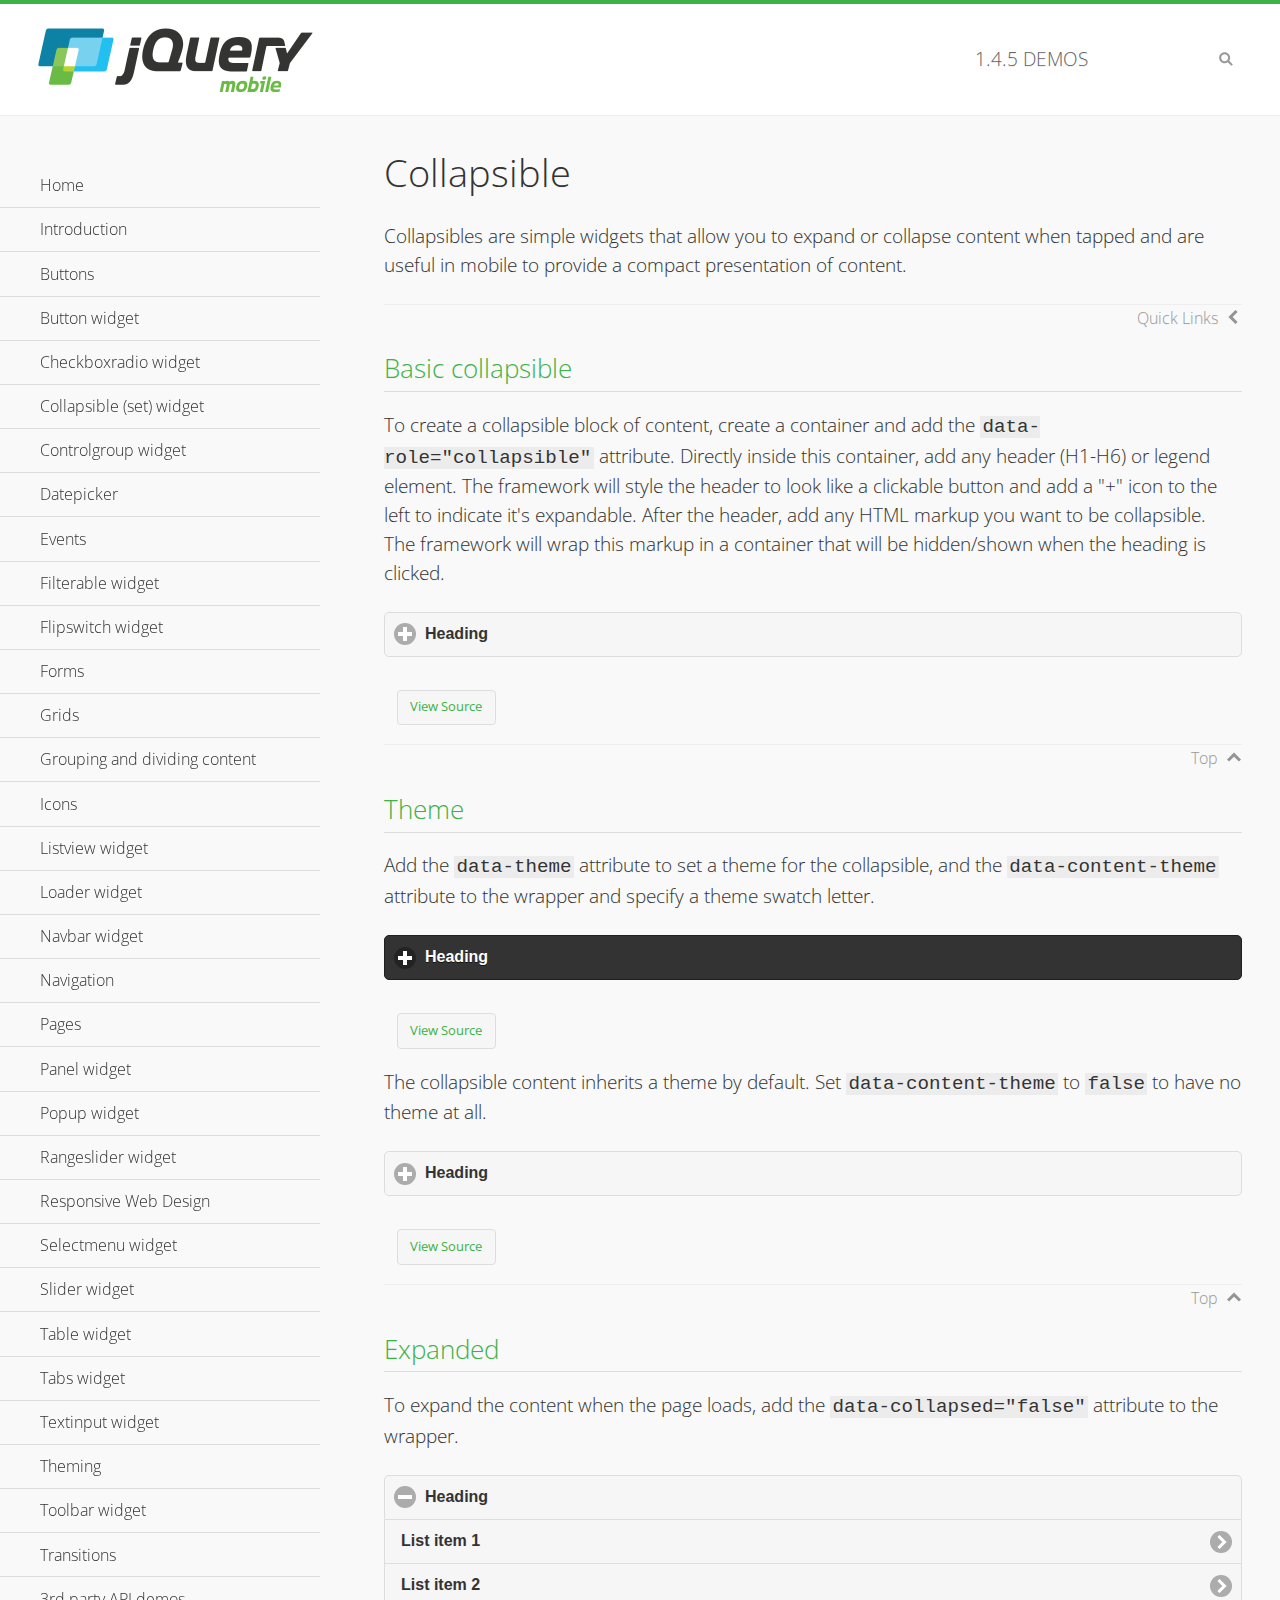
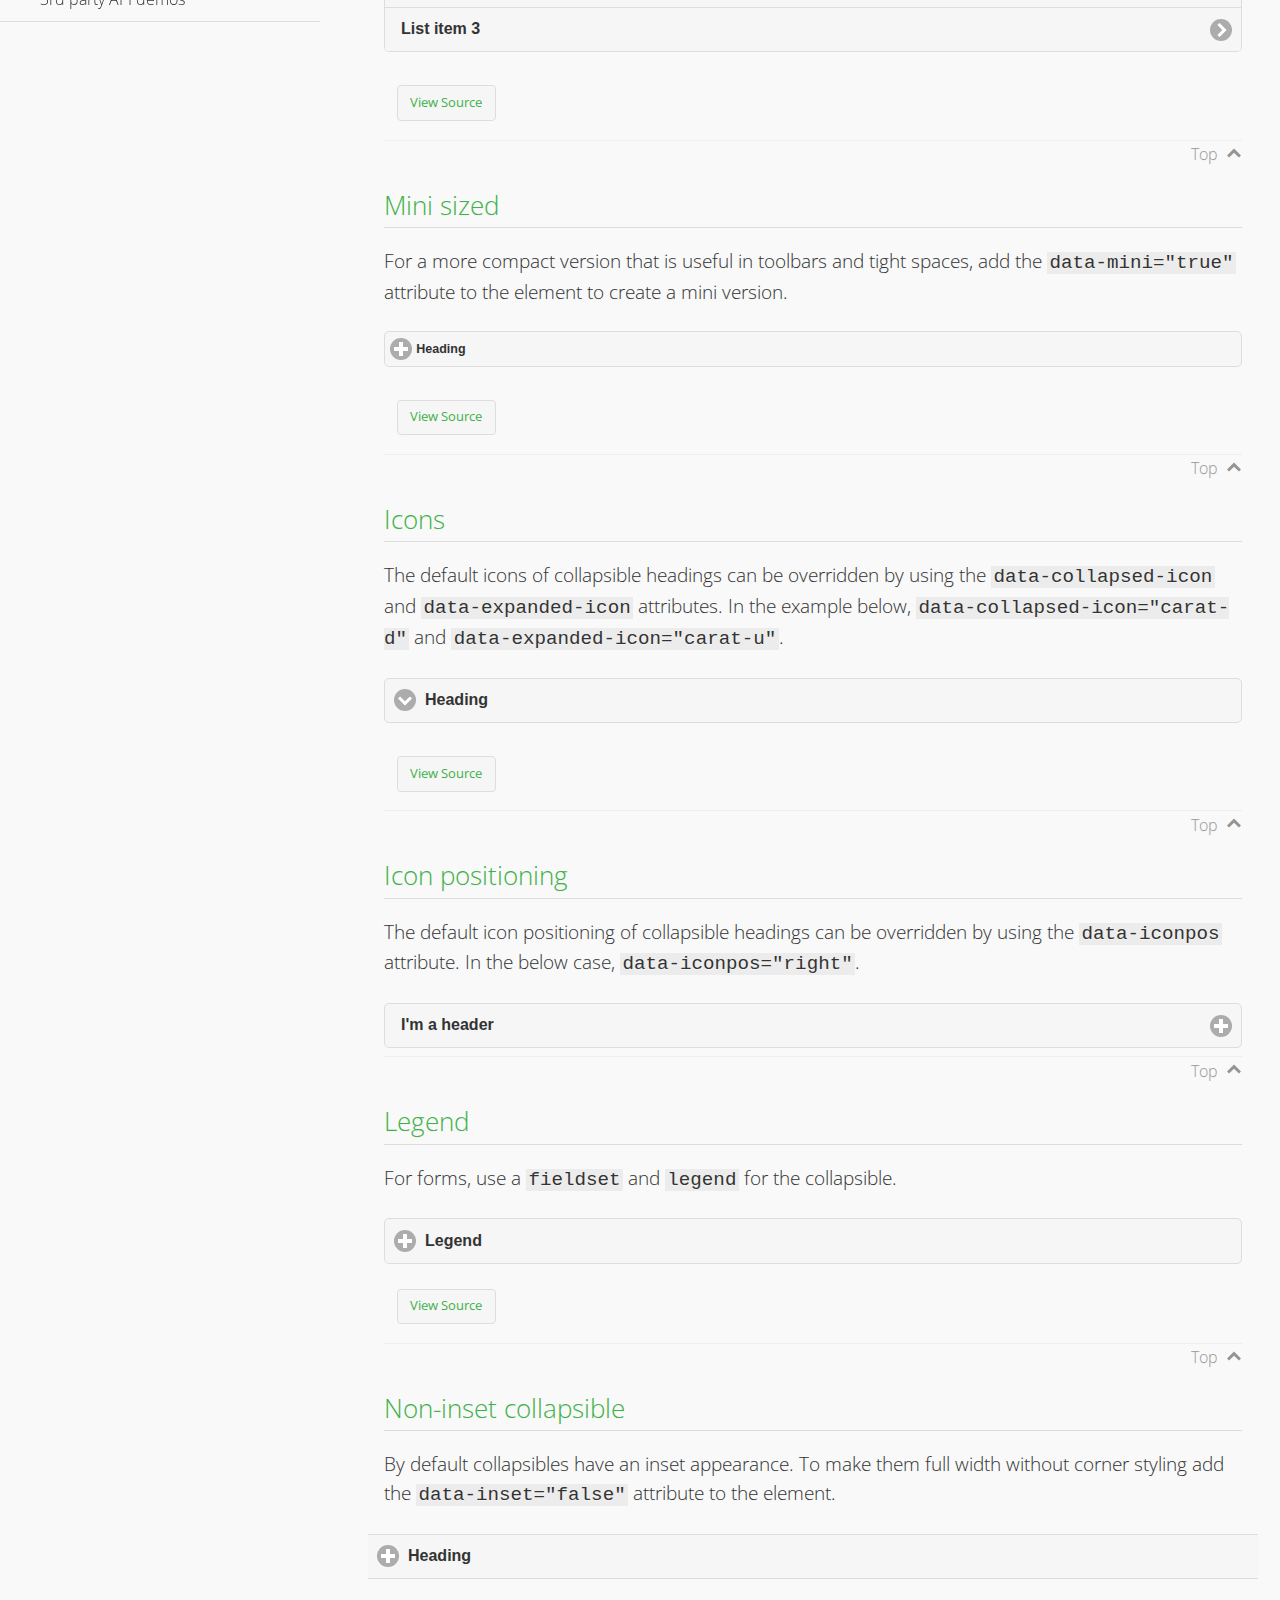
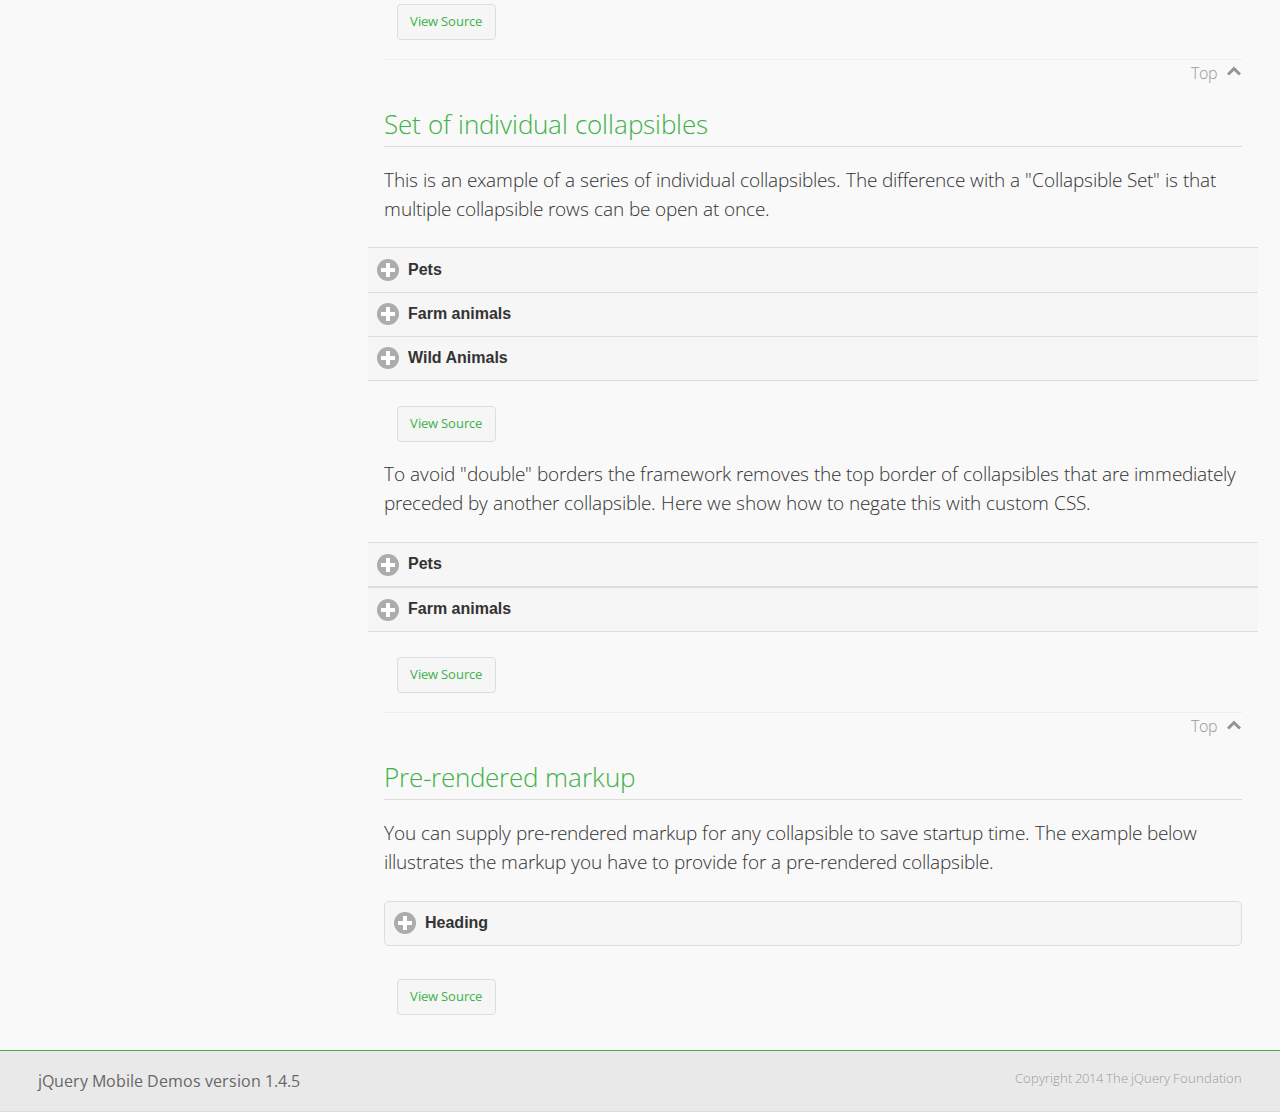
<file: www/JQueryMobile/demos/collapsible/index.html>
<!DOCTYPE html>
<html>
<head>
	<meta charset="utf-8">
	<meta name="viewport" content="width=device-width, initial-scale=1">
	<title>Collapsible - jQuery Mobile Demos</title>
    <link rel="stylesheet" href="../css/themes/default/jquery.mobile-1.4.5.min.css">
    <link rel="stylesheet" href="../_assets/css/jqm-demos.css">
    <link rel="shortcut icon" href="../favicon.ico">
    <link rel="stylesheet" href="http://fonts.googleapis.com/css?family=Open+Sans:300,400,700">
    <script src="../js/jquery.js"></script>
    <script src="../_assets/js/index.js"></script>
    <script src="../js/jquery.mobile-1.4.5.min.js"></script>
    <style id="negateDoubleBorder">
        #demo-borders .ui-collapsible-heading .ui-btn { border-top-width: 1px !important; }
    </style>
</head>
<body>
<div data-role="page" class="jqm-demos" data-quicklinks="true">

    <div data-role="header" class="jqm-header">
		<h2><a href="../" title="jQuery Mobile Demos home"><img src="../_assets/img/jquery-logo.png" alt="jQuery Mobile"></a></h2>
		<p><span class="jqm-version"></span> Demos</p>
        <a href="#" class="jqm-navmenu-link ui-btn ui-btn-icon-notext ui-corner-all ui-icon-bars ui-nodisc-icon ui-alt-icon ui-btn-left">Menu</a>
        <a href="#" class="jqm-search-link ui-btn ui-btn-icon-notext ui-corner-all ui-icon-search ui-nodisc-icon ui-alt-icon ui-btn-right">Search</a>
    </div><!-- /header -->

    <div role="main" class="ui-content jqm-content">

        <h1>Collapsible</h1>

        <p>Collapsibles are simple widgets that allow you to expand or collapse content when tapped and are useful in mobile to provide a compact presentation of content.</p>

        <h2>Basic collapsible</h2>

        <p>To create a collapsible block of content, create a container and add the <code> data-role="collapsible"</code> attribute. Directly inside this container, add any header (H1-H6) or legend element. The framework will style the header to look like a clickable button and add a "+" icon to the left to indicate it's expandable. After the header, add any HTML markup you want to be collapsible. The framework will wrap this markup in a container that will be hidden/shown when the heading is clicked.</p>

        <div data-demo-html="true">
            <div data-role="collapsible">
                <h4>Heading</h4>
                <p>I'm the collapsible content. By default I'm closed, but you can click the header to open me.</p>
            </div>
        </div><!--/demo-html -->

        <h2>Theme</h2>

        <p>Add the <code>data-theme</code> attribute to set a theme for the collapsible, and the <code>data-content-theme</code> attribute to the wrapper and specify a theme swatch letter.</p>

        <div data-demo-html="true">
            <div data-role="collapsible" data-theme="b" data-content-theme="b">
                <h4>Heading</h4>
                <p>I'm the collapsible content with a themed content block set to "b".</p>
            </div>
        </div><!--/demo-html -->

        <p>The collapsible content inherits a theme by default. Set <code>data-content-theme</code> to <code>false</code> to have no theme at all.</p>

        <div data-demo-html="true">
            <div data-role="collapsible" data-content-theme="false">
                <h4>Heading</h4>
                <p>I'm the collapsible content without a theme.</p>
            </div>
        </div><!--/demo-html -->

        <h2>Expanded</h2>

        <p>To expand the content when the page loads, add the <code>data-collapsed="false"</code> attribute to the wrapper.</p>

        <div data-demo-html="true">
            <div data-role="collapsible" data-collapsed="false">
                <h4>Heading</h4>
                <ul data-role="listview">
                    <li><a href="#">List item 1</a></li>
                    <li><a href="#">List item 2</a></li>
                    <li><a href="#">List item 3</a></li>
                </ul>
            </div>
        </div><!--/demo-html -->

        <h2>Mini sized</h2>

        <p>For a more compact version that is useful in toolbars and tight spaces, add the <code>data-mini="true"</code> attribute to the element to create a mini version. </p>

        <div data-demo-html="true">
            <div data-role="collapsible" data-mini="true">
                <h4>Heading</h4>
                <ul data-role="listview">
                    <li><a href="#">List item 1</a></li>
                    <li><a href="#">List item 2</a></li>
                    <li><a href="#">List item 3</a></li>
                </ul>
            </div>
        </div><!--/demo-html -->

            <h2>Icons</h2>

            <p>The default icons of collapsible headings can be overridden by using the <code>data-collapsed-icon</code> and <code>data-expanded-icon</code> attributes. In the example below, <code>data-collapsed-icon="carat-d"</code> and <code>data-expanded-icon="carat-u"</code>.</p>

            <div data-demo-html="true">
                <div data-role="collapsible" data-collapsed-icon="carat-d" data-expanded-icon="carat-u">
                    <h4>Heading</h4>
                    <ul data-role="listview" data-inset="false">
                        <li>Read-only list item 1</li>
                        <li>Read-only list item 2</li>
                        <li>Read-only list item 3</li>
                    </ul>
                </div>
            </div><!--/demo-html -->

            <h2>Icon positioning</h2>

            <p>The default icon positioning of collapsible headings can be overridden by using the <code>data-iconpos</code> attribute. In the below case, <code>data-iconpos="right"</code>.</p>

            <div data-role="collapsible" data-iconpos="right">
                <h3>I'm a header</h3>
                <p><code>data-iconpos="right"</code></p>
            </div>

        <h2>Legend</h2>

        <p>For forms, use a <code>fieldset</code> and <code>legend</code> for the collapsible.</p>
        <div data-demo-html="true">
            <form>
                <fieldset data-role="collapsible">
                    <legend>Legend</legend>

                    <label for="textinput-f">Text Input:</label>
                    <input type="text" name="textinput-f" id="textinput-f" placeholder="Text input" value="">

                    <div data-role="controlgroup">
                        <input type="checkbox" name="checkbox-1-a" id="checkbox-1-a">
                        <label for="checkbox-1-a">One</label>
                        <input type="checkbox" name="checkbox-2-a" id="checkbox-2-a">
                        <label for="checkbox-2-a">Two</label>
                        <input type="checkbox" name="checkbox-3-a" id="checkbox-3-a">
                        <label for="checkbox-3-a">Three</label>
                    </div>
                </fieldset>
            </form>
        </div><!--/demo-html -->

        <h2>Non-inset collapsible</h2>

        <p>By default collapsibles have an inset appearance. To make them full width without corner styling add the <code>data-inset="false"</code> attribute to the element.</p>

        <div data-demo-html="true">
            <div data-role="collapsible" data-inset="false">
                <h4>Heading</h4>
                <p>I'm the collapsible content. By default I'm closed, but you can click the header to open me.</p>
            </div>
        </div><!--/demo-html -->

        <h2>Set of individual collapsibles</h2>

        <p>This is an example of a series of individual collapsibles. The difference with a "Collapsible Set" is that multiple collapsible rows can be open at once.</p>

        <div data-demo-html="true">
            <div data-role="collapsible" data-inset="false">
                <h3>Pets</h3>
                <ul data-role="listview">
                    <li><a href="#">Canary</a></li>
                    <li><a href="#">Cat</a></li>
                    <li><a href="#">Dog</a></li>
                    <li><a href="#">Gerbil</a></li>
                    <li><a href="#">Iguana</a></li>
                    <li><a href="#">Mouse</a></li>
                </ul>
            </div><!-- /collapsible -->
            <div data-role="collapsible" data-inset="false">
                <h3>Farm animals</h3>
                <ul data-role="listview">
                    <li><a href="#">Chicken</a></li>
                    <li><a href="#">Cow</a></li>
                    <li><a href="#">Duck</a></li>
                    <li><a href="#">Horse</a></li>
                    <li><a href="#">Pig</a></li>
                    <li><a href="#">Sheep</a></li>
                </ul>
            </div><!-- /collapsible -->
            <div data-role="collapsible" data-inset="false">
                <h3>Wild Animals</h3>
                <ul data-role="listview">
                    <li><a href="#">Aardvark</a></li>
                    <li><a href="#">Alligator</a></li>
                    <li><a href="#">Ant</a></li>
                    <li><a href="#">Bear</a></li>
                    <li><a href="#">Beaver</a></li>
                    <li><a href="#">Cougar</a></li>
                    <li><a href="#">Dingo</a></li>
                </ul>
            </div><!-- /collapsible -->
        </div><!--/demo-html -->

        <p>To avoid "double" borders the framework removes the top border of collapsibles that are immediately preceded by another collapsible. Here we show how to negate this with custom CSS.</p>

        <div data-demo-html="true" data-demo-css="#negateDoubleBorder">
            <div id="demo-borders">
                <div data-role="collapsible" data-inset="false">
                    <h3>Pets</h3>
                    <ul data-role="listview">
                        <li><a href="#">Canary</a></li>
                        <li><a href="#">Cat</a></li>
                        <li><a href="#">Dog</a></li>
                        <li><a href="#">Gerbil</a></li>
                        <li><a href="#">Iguana</a></li>
                        <li><a href="#">Mouse</a></li>
                    </ul>
                </div><!-- /collapsible -->
                <div data-role="collapsible" data-inset="false">
                    <h3>Farm animals</h3>
                    <ul data-role="listview">
                        <li><a href="#">Chicken</a></li>
                        <li><a href="#">Cow</a></li>
                        <li><a href="#">Duck</a></li>
                        <li><a href="#">Horse</a></li>
                        <li><a href="#">Pig</a></li>
                        <li><a href="#">Sheep</a></li>
                    </ul>
                </div><!-- /collapsible -->
            </div>
        </div><!--/demo-html -->

			<h2>Pre-rendered markup</h2>
			<p>You can supply pre-rendered markup for any collapsible to save startup time. The example below illustrates the markup you have to provide for a pre-rendered collapsible.</p>
				<div data-demo-html="true">
					<div data-role="collapsible" data-enhanced="true" class="ui-collapsible ui-collapsible-inset ui-corner-all ui-collapsible-collapsed">
						<h4 class="ui-collapsible-heading ui-collapsible-heading-collapsed">
							<a href="#" class="ui-collapsible-heading-toggle ui-btn ui-btn-icon-left ui-icon-plus">
							Heading
							<div class="ui-collapsible-heading-status"> click to expand contents</div>
							</a>
						</h4>
						<div class="ui-collapsible-content ui-collapsible-content-collapsed" aria-hidden="true">
						<p>I'm the collapsible content. By default I'm closed, but you can click the header to open me.</p>
						</div>
					</div>
				</div>

	</div><!-- /content -->
	    <div data-role="panel" class="jqm-navmenu-panel" data-position="left" data-display="overlay" data-theme="a">
	    	<ul class="jqm-list ui-alt-icon ui-nodisc-icon">
<li data-filtertext="demos homepage" data-icon="home"><a href=".././">Home</a></li>
<li data-filtertext="introduction overview getting started"><a href="../intro/" data-ajax="false">Introduction</a></li>
<li data-filtertext="buttons button markup buttonmarkup method anchor link button element"><a href="../button-markup/" data-ajax="false">Buttons</a></li>
<li data-filtertext="form button widget input button submit reset"><a href="../button/" data-ajax="false">Button widget</a></li>
<li data-role="collapsible" data-enhanced="true" data-collapsed-icon="carat-d" data-expanded-icon="carat-u" data-iconpos="right" data-inset="false" class="ui-collapsible ui-collapsible-themed-content ui-collapsible-collapsed">
	<h3 class="ui-collapsible-heading ui-collapsible-heading-collapsed">
		<a href="#" class="ui-collapsible-heading-toggle ui-btn ui-btn-icon-right ui-btn-inherit ui-icon-carat-d">
		    Checkboxradio widget<span class="ui-collapsible-heading-status"> click to expand contents</span>
		</a>
	</h3>
	<div class="ui-collapsible-content ui-body-inherit ui-collapsible-content-collapsed" aria-hidden="true">
		<ul>
			<li data-filtertext="form checkboxradio widget checkbox input checkboxes controlgroups"><a href="../checkboxradio-checkbox/" data-ajax="false">Checkboxes</a></li>
			<li data-filtertext="form checkboxradio widget radio input radio buttons controlgroups"><a href="../checkboxradio-radio/" data-ajax="false">Radio buttons</a></li>
		</ul>
	</div>
</li>
<li data-role="collapsible" data-enhanced="true" data-collapsed-icon="carat-d" data-expanded-icon="carat-u" data-iconpos="right" data-inset="false" class="ui-collapsible ui-collapsible-themed-content ui-collapsible-collapsed">
	<h3 class="ui-collapsible-heading ui-collapsible-heading-collapsed">
		<a href="#" class="ui-collapsible-heading-toggle ui-btn ui-btn-icon-right ui-btn-inherit ui-icon-carat-d">
			Collapsible (set) widget<span class="ui-collapsible-heading-status"> click to expand contents</span>
		</a>
	</h3>
	<div class="ui-collapsible-content ui-body-inherit ui-collapsible-content-collapsed" aria-hidden="true">
		<ul>
			<li data-filtertext="collapsibles content formatting"><a href="../collapsible/" data-ajax="false">Collapsible</a></li>
			<li data-filtertext="dynamic collapsible set accordion append expand"><a href="../collapsible-dynamic/" data-ajax="false">Dynamic collapsibles</a></li>
			<li data-filtertext="accordions collapsible set widget content formatting grouped collapsibles"><a href="../collapsibleset/" data-ajax="false">Collapsible set</a></li>
		</ul>
	</div>
</li>
<li data-role="collapsible" data-enhanced="true" data-collapsed-icon="carat-d" data-expanded-icon="carat-u" data-iconpos="right" data-inset="false" class="ui-collapsible ui-collapsible-themed-content ui-collapsible-collapsed">
	<h3 class="ui-collapsible-heading ui-collapsible-heading-collapsed">
		<a href="#" class="ui-collapsible-heading-toggle ui-btn ui-btn-icon-right ui-btn-inherit ui-icon-carat-d">
			Controlgroup widget<span class="ui-collapsible-heading-status"> click to expand contents</span>
		</a>
	</h3>
	<div class="ui-collapsible-content ui-body-inherit ui-collapsible-content-collapsed" aria-hidden="true">
		<ul>
			<li data-filtertext="controlgroups selectmenu checkboxradio input grouped buttons horizontal vertical"><a href="../controlgroup/" data-ajax="false">Controlgroup</a></li>
			<li data-filtertext="dynamic controlgroup dynamically add buttons"><a href="../controlgroup-dynamic/" data-ajax="false">Dynamic controlgroups</a></li>
		</ul>
	</div>
</li>
<li data-filtertext="form datepicker widget date input"><a href="../datepicker/" data-ajax="false">Datepicker</a></li>
<li data-role="collapsible" data-enhanced="true" data-collapsed-icon="carat-d" data-expanded-icon="carat-u" data-iconpos="right" data-inset="false" class="ui-collapsible ui-collapsible-themed-content ui-collapsible-collapsed">
	<h3 class="ui-collapsible-heading ui-collapsible-heading-collapsed">
		<a href="#" class="ui-collapsible-heading-toggle ui-btn ui-btn-icon-right ui-btn-inherit ui-icon-carat-d">
			Events<span class="ui-collapsible-heading-status"> click to expand contents</span>
		</a>
	</h3>
	<div class="ui-collapsible-content ui-body-inherit ui-collapsible-content-collapsed" aria-hidden="true">
		<ul>
			<li data-filtertext="swipe to delete list items listviews swipe events"><a href="../swipe-list/" data-ajax="false">Swipe list items</a></li>
			<li data-filtertext="swipe to navigate swipe page navigation swipe events"><a href="../swipe-page/" data-ajax="false">Swipe page navigation</a></li>
		</ul>
	</div>
</li>
<li data-filtertext="filterable filter elements sorting searching listview table"><a href="../filterable/" data-ajax="false">Filterable widget</a></li>
<li data-filtertext="form flipswitch widget flip toggle switch binary select checkbox input"><a href="../flipswitch/" data-ajax="false">Flipswitch widget</a></li>
<li data-role="collapsible" data-enhanced="true" data-collapsed-icon="carat-d" data-expanded-icon="carat-u" data-iconpos="right" data-inset="false" class="ui-collapsible ui-collapsible-themed-content ui-collapsible-collapsed">
	<h3 class="ui-collapsible-heading ui-collapsible-heading-collapsed">
		<a href="#" class="ui-collapsible-heading-toggle ui-btn ui-btn-icon-right ui-btn-inherit ui-icon-carat-d">
			Forms<span class="ui-collapsible-heading-status"> click to expand contents</span>
		</a>
	</h3>
	<div class="ui-collapsible-content ui-body-inherit ui-collapsible-content-collapsed" aria-hidden="true">
		<ul>
			<li data-filtertext="forms text checkbox radio range button submit reset inputs selects textarea slider flipswitch label form elements"><a href="../forms/" data-ajax="false">Forms</a></li>
			<li data-filtertext="form hide labels hidden accessible ui-hidden-accessible forms"><a href="../forms-label-hidden-accessible/" data-ajax="false">Hide labels</a></li>
			<li data-filtertext="form field containers fieldcontain ui-field-contain forms"><a href="../forms-field-contain/" data-ajax="false">Field containers</a></li>
			<li data-filtertext="forms disabled form elements"><a href="../forms-disabled/" data-ajax="false">Forms disabled</a></li>
			<li data-filtertext="forms gallery examples overview forms text checkbox radio range button submit reset inputs selects textarea slider flipswitch label form elements"><a href="../forms-gallery/" data-ajax="false">Forms gallery</a></li>
		</ul>
	</div>
</li>
<li data-role="collapsible" data-enhanced="true" data-collapsed-icon="carat-d" data-expanded-icon="carat-u" data-iconpos="right" data-inset="false" class="ui-collapsible ui-collapsible-themed-content ui-collapsible-collapsed">
	<h3 class="ui-collapsible-heading ui-collapsible-heading-collapsed">
		<a href="#" class="ui-collapsible-heading-toggle ui-btn ui-btn-icon-right ui-btn-inherit ui-icon-carat-d">
			Grids<span class="ui-collapsible-heading-status"> click to expand contents</span>
		</a>
	</h3>
	<div class="ui-collapsible-content ui-body-inherit ui-collapsible-content-collapsed" aria-hidden="true">
		<ul>
			<li data-filtertext="grids columns blocks content formatting rwd responsive css framework"><a href="../grids/" data-ajax="false">Grids</a></li>
			<li data-filtertext="buttons in grids css framework"><a href="../grids-buttons/" data-ajax="false">Buttons in grids</a></li>
			<li data-filtertext="custom responsive grids rwd css framework"><a href="../grids-custom-responsive/" data-ajax="false">Custom responsive grids</a></li>
		</ul>
	</div>
</li>
<li data-filtertext="blocks content formatting sections heading"><a href="../body-bar-classes/" data-ajax="false">Grouping and dividing content</a></li>
<li data-role="collapsible" data-enhanced="true" data-collapsed-icon="carat-d" data-expanded-icon="carat-u" data-iconpos="right" data-inset="false" class="ui-collapsible ui-collapsible-themed-content ui-collapsible-collapsed">
	<h3 class="ui-collapsible-heading ui-collapsible-heading-collapsed">
		<a href="#" class="ui-collapsible-heading-toggle ui-btn ui-btn-icon-right ui-btn-inherit ui-icon-carat-d">
			Icons<span class="ui-collapsible-heading-status"> click to expand contents</span>
		</a>
	</h3>
	<div class="ui-collapsible-content ui-body-inherit ui-collapsible-content-collapsed" aria-hidden="true">
		<ul>
			<li data-filtertext="button icons svg disc alt custom icon position"><a href="../icons/" data-ajax="false">Icons</a></li>
			<li data-filtertext=""><a href="../icons-grunticon/" data-ajax="false">Grunticon loader</a></li>
		</ul>
	</div>
</li>
<li data-role="collapsible" data-enhanced="true" data-collapsed-icon="carat-d" data-expanded-icon="carat-u" data-iconpos="right" data-inset="false" class="ui-collapsible ui-collapsible-themed-content ui-collapsible-collapsed">
	<h3 class="ui-collapsible-heading ui-collapsible-heading-collapsed">
		<a href="#" class="ui-collapsible-heading-toggle ui-btn ui-btn-icon-right ui-btn-inherit ui-icon-carat-d">
			Listview widget<span class="ui-collapsible-heading-status"> click to expand contents</span>
		</a>
	</h3>
	<div class="ui-collapsible-content ui-body-inherit ui-collapsible-content-collapsed" aria-hidden="true">
		<ul>
			<li data-filtertext="listview widget thumbnails icons nested split button collapsible ul ol"><a href="../listview/" data-ajax="false">Listview</a></li>
			<li data-filtertext="autocomplete filterable reveal listview filtertextbeforefilter placeholder"><a href="../listview-autocomplete/" data-ajax="false">Listview autocomplete</a></li>
			<li data-filtertext="autocomplete filterable reveal listview remote data filtertextbeforefilter placeholder"><a href="../listview-autocomplete-remote/" data-ajax="false">Listview autocomplete remote data</a></li>
			<li data-filtertext="autodividers anchor jump scroll linkbars listview lists ul ol"><a href="../listview-autodividers-linkbar/" data-ajax="false">Listview autodividers linkbar</a></li>
			<li data-filtertext="listview autodividers selector autodividersselector lists ul ol"><a href="../listview-autodividers-selector/" data-ajax="false">Listview autodividers selector</a></li>
			<li data-filtertext="listview nested list items"><a href="../listview-nested-lists/" data-ajax="false">Nested Listviews</a></li>
			<li data-filtertext="listview collapsible list items flat"><a href="../listview-collapsible-item-flat/" data-ajax="false">Listview collapsible list items (flat)</a></li>
			<li data-filtertext="listview collapsible list indented"><a href="../listview-collapsible-item-indented/" data-ajax="false">Listview collapsible list items (indented)</a></li>
			<li data-filtertext="grid listview responsive grids responsive listviews lists ul"><a href="../listview-grid/" data-ajax="false">Listview responsive grid</a></li>
		</ul>
	</div>
</li>
<li data-filtertext="loader widget page loading navigation overlay spinner"><a href="../loader/" data-ajax="false">Loader widget</a></li>
<li data-filtertext="navbar widget navmenu toolbars header footer"><a href="../navbar/" data-ajax="false">Navbar widget</a></li>
<li data-role="collapsible" data-enhanced="true" data-collapsed-icon="carat-d" data-expanded-icon="carat-u" data-iconpos="right" data-inset="false" class="ui-collapsible ui-collapsible-themed-content ui-collapsible-collapsed">
	<h3 class="ui-collapsible-heading ui-collapsible-heading-collapsed">
		<a href="#" class="ui-collapsible-heading-toggle ui-btn ui-btn-icon-right ui-btn-inherit ui-icon-carat-d">
			Navigation<span class="ui-collapsible-heading-status"> click to expand contents</span>
		</a>
	</h3>
	<div class="ui-collapsible-content ui-body-inherit ui-collapsible-content-collapsed" aria-hidden="true">
		<ul>
			<li data-filtertext="ajax navigation navigate widget history event method"><a href="../navigation/" data-ajax="false">Navigation</a></li>
			<li data-filtertext="linking pages page links navigation ajax prefetch cache"><a href="../navigation-linking-pages/" data-ajax="false">Linking pages</a></li>
			<!-- <li data-filtertext="php redirect server redirection server-side navigation"><a href="../navigation-php-redirect/" data-ajax="false">PHP redirect demo</a></li>-->
			<li data-filtertext="navigation redirection hash query"><a href="../navigation-hash-processing/" data-ajax="false">Hash processing demo</a></li>
			<li data-filtertext="navigation redirection hash query"><a href="../page-events/" data-ajax="false">Page Navigation Events</a></li>
		</ul>
	</div>
</li>
<li data-role="collapsible" data-enhanced="true" data-collapsed-icon="carat-d" data-expanded-icon="carat-u" data-iconpos="right" data-inset="false" class="ui-collapsible ui-collapsible-themed-content ui-collapsible-collapsed">
	<h3 class="ui-collapsible-heading ui-collapsible-heading-collapsed">
		<a href="#" class="ui-collapsible-heading-toggle ui-btn ui-btn-icon-right ui-btn-inherit ui-icon-carat-d">
			Pages<span class="ui-collapsible-heading-status"> click to expand contents</span>
		</a>
	</h3>
	<div class="ui-collapsible-content ui-body-inherit ui-collapsible-content-collapsed" aria-hidden="true">
		<ul>
			<li data-filtertext="pages page widget ajax navigation"><a href="../pages/" data-ajax="false">Pages</a></li>
			<li data-filtertext="single page"><a href="../pages-single-page/" data-ajax="false">Single page</a></li>
			<li data-filtertext="multipage multi-page page"><a href="../pages-multi-page/" data-ajax="false">Multi-page template</a></li>
			<li data-filtertext="dialog page widget modal popup"><a href="../pages-dialog/" data-ajax="false">Dialog page</a></li>
		</ul>
	</div>
</li>
<li data-role="collapsible" data-enhanced="true" data-collapsed-icon="carat-d" data-expanded-icon="carat-u" data-iconpos="right" data-inset="false" class="ui-collapsible ui-collapsible-themed-content ui-collapsible-collapsed">
	<h3 class="ui-collapsible-heading ui-collapsible-heading-collapsed">
		<a href="#" class="ui-collapsible-heading-toggle ui-btn ui-btn-icon-right ui-btn-inherit ui-icon-carat-d">
			Panel widget<span class="ui-collapsible-heading-status"> click to expand contents</span>
		</a>
	</h3>
	<div class="ui-collapsible-content ui-body-inherit ui-collapsible-content-collapsed" aria-hidden="true">
		<ul>
			<li data-filtertext="panel widget sliding panels reveal push overlay responsive"><a href="../panel/" data-ajax="false">Panel</a></li>
			<li data-filtertext=""><a href="../panel-external/" data-ajax="false">External panels</a></li>
			<li data-filtertext="panel "><a href="../panel-fixed/" data-ajax="false">Fixed panels</a></li>
			<li data-filtertext="panel slide panels sliding panels shadow rwd responsive breakpoint"><a href="../panel-responsive/" data-ajax="false">Panels responsive</a></li>
			<li data-filtertext="panel custom style custom panel width reveal shadow listview panel styling page background wrapper"><a href="../panel-styling/" data-ajax="false">Custom panel style</a></li>
			<li data-filtertext="panel open on swipe"><a href="../panel-swipe-open/" data-ajax="false">Panel open on swipe</a></li>
			<li data-filtertext="panels outside page internal external toolbars"><a href="../panel-external-internal/" data-ajax="false">Panel external and internal</a></li>
		</ul>
	</div>
</li>
<li data-role="collapsible" data-enhanced="true" data-collapsed-icon="carat-d" data-expanded-icon="carat-u" data-iconpos="right" data-inset="false" class="ui-collapsible ui-collapsible-themed-content ui-collapsible-collapsed">
	<h3 class="ui-collapsible-heading ui-collapsible-heading-collapsed">
		<a href="#" class="ui-collapsible-heading-toggle ui-btn ui-btn-icon-right ui-btn-inherit ui-icon-carat-d">
			Popup widget<span class="ui-collapsible-heading-status"> click to expand contents</span>
		</a>
	</h3>
	<div class="ui-collapsible-content ui-body-inherit ui-collapsible-content-collapsed" aria-hidden="true">
		<ul>
			<li data-filtertext="popup widget popups dialog modal transition tooltip lightbox form overlay screen flip pop fade transition"><a href="../popup/" data-ajax="false">Popup</a></li>
			<li data-filtertext="popup alignment position"><a href="../popup-alignment/" data-ajax="false">Popup alignment</a></li>
			<li data-filtertext="popup arrow size popups popover"><a href="../popup-arrow-size/" data-ajax="false">Popup arrow size</a></li>
			<li data-filtertext="dynamic popups popup images lightbox"><a href="../popup-dynamic/" data-ajax="false">Dynamic popups</a></li>
			<li data-filtertext="popups with iframes scaling"><a href="../popup-iframe/" data-ajax="false">Popups with iframes</a></li>
			<li data-filtertext="popup image scaling"><a href="../popup-image-scaling/" data-ajax="false">Popup image scaling</a></li>
			<li data-filtertext="external popup outside multi-page"><a href="../popup-outside-multipage/" data-ajax="false">Popup outside multi-page</a></li>
		</ul>
	</div>
</li>
<li data-filtertext="form rangeslider widget dual sliders dual handle sliders range input"><a href="../rangeslider/" data-ajax="false">Rangeslider widget</a></li>
<li data-filtertext="responsive web design rwd adaptive progressive enhancement PE accessible mobile breakpoints media query media queries"><a href="../rwd/" data-ajax="false">Responsive Web Design</a></li>
<li data-role="collapsible" data-enhanced="true" data-collapsed-icon="carat-d" data-expanded-icon="carat-u" data-iconpos="right" data-inset="false" class="ui-collapsible ui-collapsible-themed-content ui-collapsible-collapsed">
	<h3 class="ui-collapsible-heading ui-collapsible-heading-collapsed">
		<a href="#" class="ui-collapsible-heading-toggle ui-btn ui-btn-icon-right ui-btn-inherit ui-icon-carat-d">
			Selectmenu widget<span class="ui-collapsible-heading-status"> click to expand contents</span>
		</a>
	</h3>
	<div class="ui-collapsible-content ui-body-inherit ui-collapsible-content-collapsed" aria-hidden="true">
		<ul>
			<li data-filtertext="form selectmenu widget select input custom select menu selects"><a href="../selectmenu/" data-ajax="false">Selectmenu</a></li>
			<li data-filtertext="form custom select menu selectmenu widget custom menu option optgroup multiple selects"><a href="../selectmenu-custom/" data-ajax="false">Custom select menu</a></li>
			<li data-filtertext="filterable select filter popup dialog"><a href="../selectmenu-custom-filter/" data-ajax="false">Custom select menu with filter</a></li>
		</ul>
	</div>
</li>
<li data-role="collapsible" data-enhanced="true" data-collapsed-icon="carat-d" data-expanded-icon="carat-u" data-iconpos="right" data-inset="false" class="ui-collapsible ui-collapsible-themed-content ui-collapsible-collapsed">
	<h3 class="ui-collapsible-heading ui-collapsible-heading-collapsed">
		<a href="#" class="ui-collapsible-heading-toggle ui-btn ui-btn-icon-right ui-btn-inherit ui-icon-carat-d">
			Slider widget<span class="ui-collapsible-heading-status"> click to expand contents</span>
		</a>
	</h3>
	<div class="ui-collapsible-content ui-body-inherit ui-collapsible-content-collapsed" aria-hidden="true">
		<ul>
			<li data-filtertext="form slider widget range input single sliders"><a href="../slider/" data-ajax="false">Slider</a></li>
			<li data-filtertext="form slider widget flipswitch slider binary select flip toggle switch"><a href="../slider-flipswitch/" data-ajax="false">Slider flip toggle switch</a></li>
			<li data-filtertext="form slider tooltip handle value input range sliders"><a href="../slider-tooltip/" data-ajax="false">Slider tooltip</a></li>
		</ul>
	</div>
</li>
<li data-role="collapsible" data-enhanced="true" data-collapsed-icon="carat-d" data-expanded-icon="carat-u" data-iconpos="right" data-inset="false" class="ui-collapsible ui-collapsible-themed-content ui-collapsible-collapsed">
	<h3 class="ui-collapsible-heading ui-collapsible-heading-collapsed">
		<a href="#" class="ui-collapsible-heading-toggle ui-btn ui-btn-icon-right ui-btn-inherit ui-icon-carat-d">
			Table widget<span class="ui-collapsible-heading-status"> click to expand contents</span>
		</a>
	</h3>
	<div class="ui-collapsible-content ui-body-inherit ui-collapsible-content-collapsed" aria-hidden="true">
		<ul>
			<li data-filtertext="table widget reflow column toggle th td responsive tables rwd hide show tabular"><a href="../table-column-toggle/" data-ajax="false">Table Column Toggle</a></li>
			<li data-filtertext="table column toggle phone comparison demo"><a href="../table-column-toggle-example/" data-ajax="false">Table Column Toggle demo</a></li>
			<li data-filtertext="responsive tables table column toggle heading groups rwd breakpoint"><a href="../table-column-toggle-heading-groups/" data-ajax="false">Table Column Toggle heading groups</a></li>
			<li data-filtertext="responsive tables table column toggle hide rwd breakpoint customization options"><a href="../table-column-toggle-options/" data-ajax="false">Table Column Toggle options</a></li>
			<li data-filtertext="table reflow th td responsive rwd columns tabular"><a href="../table-reflow/" data-ajax="false">Table Reflow</a></li>
			<li data-filtertext="responsive tables table reflow heading groups rwd breakpoint"><a href="../table-reflow-heading-groups/" data-ajax="false">Table Reflow heading groups</a></li>
			<li data-filtertext="responsive tables table reflow stripes strokes table style"><a href="../table-reflow-stripes-strokes/" data-ajax="false">Table Reflow stripes and strokes</a></li>
			<li data-filtertext="responsive tables table reflow stack custom styles"><a href="../table-reflow-styling/" data-ajax="false">Table Reflow custom styles</a></li>
		</ul>
	</div>
</li>
<li data-filtertext="ui tabs widget"><a href="../tabs/" data-ajax="false">Tabs widget</a></li>
<li data-filtertext="form textinput widget text input textarea number date time tel email file color password"><a href="../textinput/" data-ajax="false">Textinput widget</a></li>
<li data-role="collapsible" data-enhanced="true" data-collapsed-icon="carat-d" data-expanded-icon="carat-u" data-iconpos="right" data-inset="false" class="ui-collapsible ui-collapsible-themed-content ui-collapsible-collapsed">
	<h3 class="ui-collapsible-heading ui-collapsible-heading-collapsed">
		<a href="#" class="ui-collapsible-heading-toggle ui-btn ui-btn-icon-right ui-btn-inherit ui-icon-carat-d">
			Theming<span class="ui-collapsible-heading-status"> click to expand contents</span>
		</a>
	</h3>
	<div class="ui-collapsible-content ui-body-inherit ui-collapsible-content-collapsed" aria-hidden="true">
		<ul>
			<li data-filtertext="default theme swatches theming style css"><a href="../theme-default/" data-ajax="false">Default theme</a></li>
			<li data-filtertext="classic theme old theme swatches theming style css"><a href="../theme-classic/" data-ajax="false">Classic theme</a></li>
		</ul>
	</div>
</li>
<li data-role="collapsible" data-enhanced="true" data-collapsed-icon="carat-d" data-expanded-icon="carat-u" data-iconpos="right" data-inset="false" class="ui-collapsible ui-collapsible-themed-content ui-collapsible-collapsed">
	<h3 class="ui-collapsible-heading ui-collapsible-heading-collapsed">
		<a href="#" class="ui-collapsible-heading-toggle ui-btn ui-btn-icon-right ui-btn-inherit ui-icon-carat-d">
			Toolbar widget<span class="ui-collapsible-heading-status"> click to expand contents</span>
		</a>
	</h3>
	<div class="ui-collapsible-content ui-body-inherit ui-collapsible-content-collapsed" aria-hidden="true">
		<ul>
			<li data-filtertext="toolbar widget header footer toolbars fixed fullscreen external sections"><a href="../toolbar/" data-ajax="false">Toolbar</a></li>
			<li data-filtertext="dynamic toolbars dynamically add toolbar header footer"><a href="../toolbar-dynamic/" data-ajax="false">Dynamic toolbars</a></li>
			<li data-filtertext="external toolbars header footer"><a href="../toolbar-external/" data-ajax="false">External toolbars</a></li>
			<li data-filtertext="fixed toolbars header footer"><a href="../toolbar-fixed/" data-ajax="false">Fixed toolbars</a></li>
			<li data-filtertext="fixed fullscreen toolbars header footer"><a href="../toolbar-fixed-fullscreen/" data-ajax="false">Fullscreen toolbars</a></li>
			<li data-filtertext="external fixed toolbars header footer"><a href="../toolbar-fixed-external/" data-ajax="false">Fixed external toolbars</a></li>
			<li data-filtertext="external persistent toolbars header footer navbar navmenu"><a href="../toolbar-fixed-persistent/" data-ajax="false">Persistent toolbars</a></li>
			<li data-filtertext="external ajax optimized toolbars persistent toolbars header footer navbar"><a href="../toolbar-fixed-persistent-optimized/" data-ajax="false">Ajax optimized toolbars</a></li>
			<li data-filtertext="form in toolbars header footer"><a href="../toolbar-fixed-forms/" data-ajax="false">Form in toolbar</a></li>
		</ul>
	</div>
</li>
<li data-filtertext="page transitions animated pages popup navigation flip slide fade pop"><a href="../transitions/" data-ajax="false">Transitions</a></li>
<li data-role="collapsible" data-enhanced="true" data-collapsed-icon="carat-d" data-expanded-icon="carat-u" data-iconpos="right" data-inset="false" class="ui-collapsible ui-collapsible-themed-content ui-collapsible-collapsed">
	<h3 class="ui-collapsible-heading ui-collapsible-heading-collapsed">
		<a href="#" class="ui-collapsible-heading-toggle ui-btn ui-btn-icon-right ui-btn-inherit ui-icon-carat-d">
			3rd party API demos<span class="ui-collapsible-heading-status"> click to expand contents</span>
		</a>
	</h3>
	<div class="ui-collapsible-content ui-body-inherit ui-collapsible-content-collapsed" aria-hidden="true">
		<ul>
			<li data-filtertext="backbone requirejs navigation router"><a href="../backbone-requirejs/" data-ajax="false">Backbone RequireJS</a></li>
			<li data-filtertext="google maps geolocation demo"><a href="../map-geolocation/" data-ajax="false">Google Maps geolocation</a></li>
			<li data-filtertext="google maps hybrid"><a href="../map-list-toggle/" data-ajax="false">Google Maps list toggle</a></li>
		</ul>
	</div>
</li>



		     </ul>
		</div><!-- /panel -->


	<div data-role="footer" data-position="fixed" data-tap-toggle="false" class="jqm-footer">
		<p>jQuery Mobile Demos version <span class="jqm-version"></span></p>
		<p>Copyright 2014 The jQuery Foundation</p>
	</div><!-- /footer -->
	<!-- TODO: This should become an external panel so we can add input to markup (unique ID) -->
    <div data-role="panel" class="jqm-search-panel" data-position="right" data-display="overlay" data-theme="a">
		<div class="jqm-search">
			<ul class="jqm-list" data-filter-placeholder="Search demos..." data-filter-reveal="true">
<li data-filtertext="demos homepage" data-icon="home"><a href=".././">Home</a></li>
<li data-filtertext="introduction overview getting started"><a href="../intro/" data-ajax="false">Introduction</a></li>
<li data-filtertext="buttons button markup buttonmarkup method anchor link button element"><a href="../button-markup/" data-ajax="false">Buttons</a></li>
<li data-filtertext="form button widget input button submit reset"><a href="../button/" data-ajax="false">Button widget</a></li>
<li data-role="collapsible" data-enhanced="true" data-collapsed-icon="carat-d" data-expanded-icon="carat-u" data-iconpos="right" data-inset="false" class="ui-collapsible ui-collapsible-themed-content ui-collapsible-collapsed">
	<h3 class="ui-collapsible-heading ui-collapsible-heading-collapsed">
		<a href="#" class="ui-collapsible-heading-toggle ui-btn ui-btn-icon-right ui-btn-inherit ui-icon-carat-d">
		    Checkboxradio widget<span class="ui-collapsible-heading-status"> click to expand contents</span>
		</a>
	</h3>
	<div class="ui-collapsible-content ui-body-inherit ui-collapsible-content-collapsed" aria-hidden="true">
		<ul>
			<li data-filtertext="form checkboxradio widget checkbox input checkboxes controlgroups"><a href="../checkboxradio-checkbox/" data-ajax="false">Checkboxes</a></li>
			<li data-filtertext="form checkboxradio widget radio input radio buttons controlgroups"><a href="../checkboxradio-radio/" data-ajax="false">Radio buttons</a></li>
		</ul>
	</div>
</li>
<li data-role="collapsible" data-enhanced="true" data-collapsed-icon="carat-d" data-expanded-icon="carat-u" data-iconpos="right" data-inset="false" class="ui-collapsible ui-collapsible-themed-content ui-collapsible-collapsed">
	<h3 class="ui-collapsible-heading ui-collapsible-heading-collapsed">
		<a href="#" class="ui-collapsible-heading-toggle ui-btn ui-btn-icon-right ui-btn-inherit ui-icon-carat-d">
			Collapsible (set) widget<span class="ui-collapsible-heading-status"> click to expand contents</span>
		</a>
	</h3>
	<div class="ui-collapsible-content ui-body-inherit ui-collapsible-content-collapsed" aria-hidden="true">
		<ul>
			<li data-filtertext="collapsibles content formatting"><a href="../collapsible/" data-ajax="false">Collapsible</a></li>
			<li data-filtertext="dynamic collapsible set accordion append expand"><a href="../collapsible-dynamic/" data-ajax="false">Dynamic collapsibles</a></li>
			<li data-filtertext="accordions collapsible set widget content formatting grouped collapsibles"><a href="../collapsibleset/" data-ajax="false">Collapsible set</a></li>
		</ul>
	</div>
</li>
<li data-role="collapsible" data-enhanced="true" data-collapsed-icon="carat-d" data-expanded-icon="carat-u" data-iconpos="right" data-inset="false" class="ui-collapsible ui-collapsible-themed-content ui-collapsible-collapsed">
	<h3 class="ui-collapsible-heading ui-collapsible-heading-collapsed">
		<a href="#" class="ui-collapsible-heading-toggle ui-btn ui-btn-icon-right ui-btn-inherit ui-icon-carat-d">
			Controlgroup widget<span class="ui-collapsible-heading-status"> click to expand contents</span>
		</a>
	</h3>
	<div class="ui-collapsible-content ui-body-inherit ui-collapsible-content-collapsed" aria-hidden="true">
		<ul>
			<li data-filtertext="controlgroups selectmenu checkboxradio input grouped buttons horizontal vertical"><a href="../controlgroup/" data-ajax="false">Controlgroup</a></li>
			<li data-filtertext="dynamic controlgroup dynamically add buttons"><a href="../controlgroup-dynamic/" data-ajax="false">Dynamic controlgroups</a></li>
		</ul>
	</div>
</li>
<li data-filtertext="form datepicker widget date input"><a href="../datepicker/" data-ajax="false">Datepicker</a></li>
<li data-role="collapsible" data-enhanced="true" data-collapsed-icon="carat-d" data-expanded-icon="carat-u" data-iconpos="right" data-inset="false" class="ui-collapsible ui-collapsible-themed-content ui-collapsible-collapsed">
	<h3 class="ui-collapsible-heading ui-collapsible-heading-collapsed">
		<a href="#" class="ui-collapsible-heading-toggle ui-btn ui-btn-icon-right ui-btn-inherit ui-icon-carat-d">
			Events<span class="ui-collapsible-heading-status"> click to expand contents</span>
		</a>
	</h3>
	<div class="ui-collapsible-content ui-body-inherit ui-collapsible-content-collapsed" aria-hidden="true">
		<ul>
			<li data-filtertext="swipe to delete list items listviews swipe events"><a href="../swipe-list/" data-ajax="false">Swipe list items</a></li>
			<li data-filtertext="swipe to navigate swipe page navigation swipe events"><a href="../swipe-page/" data-ajax="false">Swipe page navigation</a></li>
		</ul>
	</div>
</li>
<li data-filtertext="filterable filter elements sorting searching listview table"><a href="../filterable/" data-ajax="false">Filterable widget</a></li>
<li data-filtertext="form flipswitch widget flip toggle switch binary select checkbox input"><a href="../flipswitch/" data-ajax="false">Flipswitch widget</a></li>
<li data-role="collapsible" data-enhanced="true" data-collapsed-icon="carat-d" data-expanded-icon="carat-u" data-iconpos="right" data-inset="false" class="ui-collapsible ui-collapsible-themed-content ui-collapsible-collapsed">
	<h3 class="ui-collapsible-heading ui-collapsible-heading-collapsed">
		<a href="#" class="ui-collapsible-heading-toggle ui-btn ui-btn-icon-right ui-btn-inherit ui-icon-carat-d">
			Forms<span class="ui-collapsible-heading-status"> click to expand contents</span>
		</a>
	</h3>
	<div class="ui-collapsible-content ui-body-inherit ui-collapsible-content-collapsed" aria-hidden="true">
		<ul>
			<li data-filtertext="forms text checkbox radio range button submit reset inputs selects textarea slider flipswitch label form elements"><a href="../forms/" data-ajax="false">Forms</a></li>
			<li data-filtertext="form hide labels hidden accessible ui-hidden-accessible forms"><a href="../forms-label-hidden-accessible/" data-ajax="false">Hide labels</a></li>
			<li data-filtertext="form field containers fieldcontain ui-field-contain forms"><a href="../forms-field-contain/" data-ajax="false">Field containers</a></li>
			<li data-filtertext="forms disabled form elements"><a href="../forms-disabled/" data-ajax="false">Forms disabled</a></li>
			<li data-filtertext="forms gallery examples overview forms text checkbox radio range button submit reset inputs selects textarea slider flipswitch label form elements"><a href="../forms-gallery/" data-ajax="false">Forms gallery</a></li>
		</ul>
	</div>
</li>
<li data-role="collapsible" data-enhanced="true" data-collapsed-icon="carat-d" data-expanded-icon="carat-u" data-iconpos="right" data-inset="false" class="ui-collapsible ui-collapsible-themed-content ui-collapsible-collapsed">
	<h3 class="ui-collapsible-heading ui-collapsible-heading-collapsed">
		<a href="#" class="ui-collapsible-heading-toggle ui-btn ui-btn-icon-right ui-btn-inherit ui-icon-carat-d">
			Grids<span class="ui-collapsible-heading-status"> click to expand contents</span>
		</a>
	</h3>
	<div class="ui-collapsible-content ui-body-inherit ui-collapsible-content-collapsed" aria-hidden="true">
		<ul>
			<li data-filtertext="grids columns blocks content formatting rwd responsive css framework"><a href="../grids/" data-ajax="false">Grids</a></li>
			<li data-filtertext="buttons in grids css framework"><a href="../grids-buttons/" data-ajax="false">Buttons in grids</a></li>
			<li data-filtertext="custom responsive grids rwd css framework"><a href="../grids-custom-responsive/" data-ajax="false">Custom responsive grids</a></li>
		</ul>
	</div>
</li>
<li data-filtertext="blocks content formatting sections heading"><a href="../body-bar-classes/" data-ajax="false">Grouping and dividing content</a></li>
<li data-role="collapsible" data-enhanced="true" data-collapsed-icon="carat-d" data-expanded-icon="carat-u" data-iconpos="right" data-inset="false" class="ui-collapsible ui-collapsible-themed-content ui-collapsible-collapsed">
	<h3 class="ui-collapsible-heading ui-collapsible-heading-collapsed">
		<a href="#" class="ui-collapsible-heading-toggle ui-btn ui-btn-icon-right ui-btn-inherit ui-icon-carat-d">
			Icons<span class="ui-collapsible-heading-status"> click to expand contents</span>
		</a>
	</h3>
	<div class="ui-collapsible-content ui-body-inherit ui-collapsible-content-collapsed" aria-hidden="true">
		<ul>
			<li data-filtertext="button icons svg disc alt custom icon position"><a href="../icons/" data-ajax="false">Icons</a></li>
			<li data-filtertext=""><a href="../icons-grunticon/" data-ajax="false">Grunticon loader</a></li>
		</ul>
	</div>
</li>
<li data-role="collapsible" data-enhanced="true" data-collapsed-icon="carat-d" data-expanded-icon="carat-u" data-iconpos="right" data-inset="false" class="ui-collapsible ui-collapsible-themed-content ui-collapsible-collapsed">
	<h3 class="ui-collapsible-heading ui-collapsible-heading-collapsed">
		<a href="#" class="ui-collapsible-heading-toggle ui-btn ui-btn-icon-right ui-btn-inherit ui-icon-carat-d">
			Listview widget<span class="ui-collapsible-heading-status"> click to expand contents</span>
		</a>
	</h3>
	<div class="ui-collapsible-content ui-body-inherit ui-collapsible-content-collapsed" aria-hidden="true">
		<ul>
			<li data-filtertext="listview widget thumbnails icons nested split button collapsible ul ol"><a href="../listview/" data-ajax="false">Listview</a></li>
			<li data-filtertext="autocomplete filterable reveal listview filtertextbeforefilter placeholder"><a href="../listview-autocomplete/" data-ajax="false">Listview autocomplete</a></li>
			<li data-filtertext="autocomplete filterable reveal listview remote data filtertextbeforefilter placeholder"><a href="../listview-autocomplete-remote/" data-ajax="false">Listview autocomplete remote data</a></li>
			<li data-filtertext="autodividers anchor jump scroll linkbars listview lists ul ol"><a href="../listview-autodividers-linkbar/" data-ajax="false">Listview autodividers linkbar</a></li>
			<li data-filtertext="listview autodividers selector autodividersselector lists ul ol"><a href="../listview-autodividers-selector/" data-ajax="false">Listview autodividers selector</a></li>
			<li data-filtertext="listview nested list items"><a href="../listview-nested-lists/" data-ajax="false">Nested Listviews</a></li>
			<li data-filtertext="listview collapsible list items flat"><a href="../listview-collapsible-item-flat/" data-ajax="false">Listview collapsible list items (flat)</a></li>
			<li data-filtertext="listview collapsible list indented"><a href="../listview-collapsible-item-indented/" data-ajax="false">Listview collapsible list items (indented)</a></li>
			<li data-filtertext="grid listview responsive grids responsive listviews lists ul"><a href="../listview-grid/" data-ajax="false">Listview responsive grid</a></li>
		</ul>
	</div>
</li>
<li data-filtertext="loader widget page loading navigation overlay spinner"><a href="../loader/" data-ajax="false">Loader widget</a></li>
<li data-filtertext="navbar widget navmenu toolbars header footer"><a href="../navbar/" data-ajax="false">Navbar widget</a></li>
<li data-role="collapsible" data-enhanced="true" data-collapsed-icon="carat-d" data-expanded-icon="carat-u" data-iconpos="right" data-inset="false" class="ui-collapsible ui-collapsible-themed-content ui-collapsible-collapsed">
	<h3 class="ui-collapsible-heading ui-collapsible-heading-collapsed">
		<a href="#" class="ui-collapsible-heading-toggle ui-btn ui-btn-icon-right ui-btn-inherit ui-icon-carat-d">
			Navigation<span class="ui-collapsible-heading-status"> click to expand contents</span>
		</a>
	</h3>
	<div class="ui-collapsible-content ui-body-inherit ui-collapsible-content-collapsed" aria-hidden="true">
		<ul>
			<li data-filtertext="ajax navigation navigate widget history event method"><a href="../navigation/" data-ajax="false">Navigation</a></li>
			<li data-filtertext="linking pages page links navigation ajax prefetch cache"><a href="../navigation-linking-pages/" data-ajax="false">Linking pages</a></li>
			<!-- <li data-filtertext="php redirect server redirection server-side navigation"><a href="../navigation-php-redirect/" data-ajax="false">PHP redirect demo</a></li>-->
			<li data-filtertext="navigation redirection hash query"><a href="../navigation-hash-processing/" data-ajax="false">Hash processing demo</a></li>
			<li data-filtertext="navigation redirection hash query"><a href="../page-events/" data-ajax="false">Page Navigation Events</a></li>
		</ul>
	</div>
</li>
<li data-role="collapsible" data-enhanced="true" data-collapsed-icon="carat-d" data-expanded-icon="carat-u" data-iconpos="right" data-inset="false" class="ui-collapsible ui-collapsible-themed-content ui-collapsible-collapsed">
	<h3 class="ui-collapsible-heading ui-collapsible-heading-collapsed">
		<a href="#" class="ui-collapsible-heading-toggle ui-btn ui-btn-icon-right ui-btn-inherit ui-icon-carat-d">
			Pages<span class="ui-collapsible-heading-status"> click to expand contents</span>
		</a>
	</h3>
	<div class="ui-collapsible-content ui-body-inherit ui-collapsible-content-collapsed" aria-hidden="true">
		<ul>
			<li data-filtertext="pages page widget ajax navigation"><a href="../pages/" data-ajax="false">Pages</a></li>
			<li data-filtertext="single page"><a href="../pages-single-page/" data-ajax="false">Single page</a></li>
			<li data-filtertext="multipage multi-page page"><a href="../pages-multi-page/" data-ajax="false">Multi-page template</a></li>
			<li data-filtertext="dialog page widget modal popup"><a href="../pages-dialog/" data-ajax="false">Dialog page</a></li>
		</ul>
	</div>
</li>
<li data-role="collapsible" data-enhanced="true" data-collapsed-icon="carat-d" data-expanded-icon="carat-u" data-iconpos="right" data-inset="false" class="ui-collapsible ui-collapsible-themed-content ui-collapsible-collapsed">
	<h3 class="ui-collapsible-heading ui-collapsible-heading-collapsed">
		<a href="#" class="ui-collapsible-heading-toggle ui-btn ui-btn-icon-right ui-btn-inherit ui-icon-carat-d">
			Panel widget<span class="ui-collapsible-heading-status"> click to expand contents</span>
		</a>
	</h3>
	<div class="ui-collapsible-content ui-body-inherit ui-collapsible-content-collapsed" aria-hidden="true">
		<ul>
			<li data-filtertext="panel widget sliding panels reveal push overlay responsive"><a href="../panel/" data-ajax="false">Panel</a></li>
			<li data-filtertext=""><a href="../panel-external/" data-ajax="false">External panels</a></li>
			<li data-filtertext="panel "><a href="../panel-fixed/" data-ajax="false">Fixed panels</a></li>
			<li data-filtertext="panel slide panels sliding panels shadow rwd responsive breakpoint"><a href="../panel-responsive/" data-ajax="false">Panels responsive</a></li>
			<li data-filtertext="panel custom style custom panel width reveal shadow listview panel styling page background wrapper"><a href="../panel-styling/" data-ajax="false">Custom panel style</a></li>
			<li data-filtertext="panel open on swipe"><a href="../panel-swipe-open/" data-ajax="false">Panel open on swipe</a></li>
			<li data-filtertext="panels outside page internal external toolbars"><a href="../panel-external-internal/" data-ajax="false">Panel external and internal</a></li>
		</ul>
	</div>
</li>
<li data-role="collapsible" data-enhanced="true" data-collapsed-icon="carat-d" data-expanded-icon="carat-u" data-iconpos="right" data-inset="false" class="ui-collapsible ui-collapsible-themed-content ui-collapsible-collapsed">
	<h3 class="ui-collapsible-heading ui-collapsible-heading-collapsed">
		<a href="#" class="ui-collapsible-heading-toggle ui-btn ui-btn-icon-right ui-btn-inherit ui-icon-carat-d">
			Popup widget<span class="ui-collapsible-heading-status"> click to expand contents</span>
		</a>
	</h3>
	<div class="ui-collapsible-content ui-body-inherit ui-collapsible-content-collapsed" aria-hidden="true">
		<ul>
			<li data-filtertext="popup widget popups dialog modal transition tooltip lightbox form overlay screen flip pop fade transition"><a href="../popup/" data-ajax="false">Popup</a></li>
			<li data-filtertext="popup alignment position"><a href="../popup-alignment/" data-ajax="false">Popup alignment</a></li>
			<li data-filtertext="popup arrow size popups popover"><a href="../popup-arrow-size/" data-ajax="false">Popup arrow size</a></li>
			<li data-filtertext="dynamic popups popup images lightbox"><a href="../popup-dynamic/" data-ajax="false">Dynamic popups</a></li>
			<li data-filtertext="popups with iframes scaling"><a href="../popup-iframe/" data-ajax="false">Popups with iframes</a></li>
			<li data-filtertext="popup image scaling"><a href="../popup-image-scaling/" data-ajax="false">Popup image scaling</a></li>
			<li data-filtertext="external popup outside multi-page"><a href="../popup-outside-multipage/" data-ajax="false">Popup outside multi-page</a></li>
		</ul>
	</div>
</li>
<li data-filtertext="form rangeslider widget dual sliders dual handle sliders range input"><a href="../rangeslider/" data-ajax="false">Rangeslider widget</a></li>
<li data-filtertext="responsive web design rwd adaptive progressive enhancement PE accessible mobile breakpoints media query media queries"><a href="../rwd/" data-ajax="false">Responsive Web Design</a></li>
<li data-role="collapsible" data-enhanced="true" data-collapsed-icon="carat-d" data-expanded-icon="carat-u" data-iconpos="right" data-inset="false" class="ui-collapsible ui-collapsible-themed-content ui-collapsible-collapsed">
	<h3 class="ui-collapsible-heading ui-collapsible-heading-collapsed">
		<a href="#" class="ui-collapsible-heading-toggle ui-btn ui-btn-icon-right ui-btn-inherit ui-icon-carat-d">
			Selectmenu widget<span class="ui-collapsible-heading-status"> click to expand contents</span>
		</a>
	</h3>
	<div class="ui-collapsible-content ui-body-inherit ui-collapsible-content-collapsed" aria-hidden="true">
		<ul>
			<li data-filtertext="form selectmenu widget select input custom select menu selects"><a href="../selectmenu/" data-ajax="false">Selectmenu</a></li>
			<li data-filtertext="form custom select menu selectmenu widget custom menu option optgroup multiple selects"><a href="../selectmenu-custom/" data-ajax="false">Custom select menu</a></li>
			<li data-filtertext="filterable select filter popup dialog"><a href="../selectmenu-custom-filter/" data-ajax="false">Custom select menu with filter</a></li>
		</ul>
	</div>
</li>
<li data-role="collapsible" data-enhanced="true" data-collapsed-icon="carat-d" data-expanded-icon="carat-u" data-iconpos="right" data-inset="false" class="ui-collapsible ui-collapsible-themed-content ui-collapsible-collapsed">
	<h3 class="ui-collapsible-heading ui-collapsible-heading-collapsed">
		<a href="#" class="ui-collapsible-heading-toggle ui-btn ui-btn-icon-right ui-btn-inherit ui-icon-carat-d">
			Slider widget<span class="ui-collapsible-heading-status"> click to expand contents</span>
		</a>
	</h3>
	<div class="ui-collapsible-content ui-body-inherit ui-collapsible-content-collapsed" aria-hidden="true">
		<ul>
			<li data-filtertext="form slider widget range input single sliders"><a href="../slider/" data-ajax="false">Slider</a></li>
			<li data-filtertext="form slider widget flipswitch slider binary select flip toggle switch"><a href="../slider-flipswitch/" data-ajax="false">Slider flip toggle switch</a></li>
			<li data-filtertext="form slider tooltip handle value input range sliders"><a href="../slider-tooltip/" data-ajax="false">Slider tooltip</a></li>
		</ul>
	</div>
</li>
<li data-role="collapsible" data-enhanced="true" data-collapsed-icon="carat-d" data-expanded-icon="carat-u" data-iconpos="right" data-inset="false" class="ui-collapsible ui-collapsible-themed-content ui-collapsible-collapsed">
	<h3 class="ui-collapsible-heading ui-collapsible-heading-collapsed">
		<a href="#" class="ui-collapsible-heading-toggle ui-btn ui-btn-icon-right ui-btn-inherit ui-icon-carat-d">
			Table widget<span class="ui-collapsible-heading-status"> click to expand contents</span>
		</a>
	</h3>
	<div class="ui-collapsible-content ui-body-inherit ui-collapsible-content-collapsed" aria-hidden="true">
		<ul>
			<li data-filtertext="table widget reflow column toggle th td responsive tables rwd hide show tabular"><a href="../table-column-toggle/" data-ajax="false">Table Column Toggle</a></li>
			<li data-filtertext="table column toggle phone comparison demo"><a href="../table-column-toggle-example/" data-ajax="false">Table Column Toggle demo</a></li>
			<li data-filtertext="responsive tables table column toggle heading groups rwd breakpoint"><a href="../table-column-toggle-heading-groups/" data-ajax="false">Table Column Toggle heading groups</a></li>
			<li data-filtertext="responsive tables table column toggle hide rwd breakpoint customization options"><a href="../table-column-toggle-options/" data-ajax="false">Table Column Toggle options</a></li>
			<li data-filtertext="table reflow th td responsive rwd columns tabular"><a href="../table-reflow/" data-ajax="false">Table Reflow</a></li>
			<li data-filtertext="responsive tables table reflow heading groups rwd breakpoint"><a href="../table-reflow-heading-groups/" data-ajax="false">Table Reflow heading groups</a></li>
			<li data-filtertext="responsive tables table reflow stripes strokes table style"><a href="../table-reflow-stripes-strokes/" data-ajax="false">Table Reflow stripes and strokes</a></li>
			<li data-filtertext="responsive tables table reflow stack custom styles"><a href="../table-reflow-styling/" data-ajax="false">Table Reflow custom styles</a></li>
		</ul>
	</div>
</li>
<li data-filtertext="ui tabs widget"><a href="../tabs/" data-ajax="false">Tabs widget</a></li>
<li data-filtertext="form textinput widget text input textarea number date time tel email file color password"><a href="../textinput/" data-ajax="false">Textinput widget</a></li>
<li data-role="collapsible" data-enhanced="true" data-collapsed-icon="carat-d" data-expanded-icon="carat-u" data-iconpos="right" data-inset="false" class="ui-collapsible ui-collapsible-themed-content ui-collapsible-collapsed">
	<h3 class="ui-collapsible-heading ui-collapsible-heading-collapsed">
		<a href="#" class="ui-collapsible-heading-toggle ui-btn ui-btn-icon-right ui-btn-inherit ui-icon-carat-d">
			Theming<span class="ui-collapsible-heading-status"> click to expand contents</span>
		</a>
	</h3>
	<div class="ui-collapsible-content ui-body-inherit ui-collapsible-content-collapsed" aria-hidden="true">
		<ul>
			<li data-filtertext="default theme swatches theming style css"><a href="../theme-default/" data-ajax="false">Default theme</a></li>
			<li data-filtertext="classic theme old theme swatches theming style css"><a href="../theme-classic/" data-ajax="false">Classic theme</a></li>
		</ul>
	</div>
</li>
<li data-role="collapsible" data-enhanced="true" data-collapsed-icon="carat-d" data-expanded-icon="carat-u" data-iconpos="right" data-inset="false" class="ui-collapsible ui-collapsible-themed-content ui-collapsible-collapsed">
	<h3 class="ui-collapsible-heading ui-collapsible-heading-collapsed">
		<a href="#" class="ui-collapsible-heading-toggle ui-btn ui-btn-icon-right ui-btn-inherit ui-icon-carat-d">
			Toolbar widget<span class="ui-collapsible-heading-status"> click to expand contents</span>
		</a>
	</h3>
	<div class="ui-collapsible-content ui-body-inherit ui-collapsible-content-collapsed" aria-hidden="true">
		<ul>
			<li data-filtertext="toolbar widget header footer toolbars fixed fullscreen external sections"><a href="../toolbar/" data-ajax="false">Toolbar</a></li>
			<li data-filtertext="dynamic toolbars dynamically add toolbar header footer"><a href="../toolbar-dynamic/" data-ajax="false">Dynamic toolbars</a></li>
			<li data-filtertext="external toolbars header footer"><a href="../toolbar-external/" data-ajax="false">External toolbars</a></li>
			<li data-filtertext="fixed toolbars header footer"><a href="../toolbar-fixed/" data-ajax="false">Fixed toolbars</a></li>
			<li data-filtertext="fixed fullscreen toolbars header footer"><a href="../toolbar-fixed-fullscreen/" data-ajax="false">Fullscreen toolbars</a></li>
			<li data-filtertext="external fixed toolbars header footer"><a href="../toolbar-fixed-external/" data-ajax="false">Fixed external toolbars</a></li>
			<li data-filtertext="external persistent toolbars header footer navbar navmenu"><a href="../toolbar-fixed-persistent/" data-ajax="false">Persistent toolbars</a></li>
			<li data-filtertext="external ajax optimized toolbars persistent toolbars header footer navbar"><a href="../toolbar-fixed-persistent-optimized/" data-ajax="false">Ajax optimized toolbars</a></li>
			<li data-filtertext="form in toolbars header footer"><a href="../toolbar-fixed-forms/" data-ajax="false">Form in toolbar</a></li>
		</ul>
	</div>
</li>
<li data-filtertext="page transitions animated pages popup navigation flip slide fade pop"><a href="../transitions/" data-ajax="false">Transitions</a></li>
<li data-role="collapsible" data-enhanced="true" data-collapsed-icon="carat-d" data-expanded-icon="carat-u" data-iconpos="right" data-inset="false" class="ui-collapsible ui-collapsible-themed-content ui-collapsible-collapsed">
	<h3 class="ui-collapsible-heading ui-collapsible-heading-collapsed">
		<a href="#" class="ui-collapsible-heading-toggle ui-btn ui-btn-icon-right ui-btn-inherit ui-icon-carat-d">
			3rd party API demos<span class="ui-collapsible-heading-status"> click to expand contents</span>
		</a>
	</h3>
	<div class="ui-collapsible-content ui-body-inherit ui-collapsible-content-collapsed" aria-hidden="true">
		<ul>
			<li data-filtertext="backbone requirejs navigation router"><a href="../backbone-requirejs/" data-ajax="false">Backbone RequireJS</a></li>
			<li data-filtertext="google maps geolocation demo"><a href="../map-geolocation/" data-ajax="false">Google Maps geolocation</a></li>
			<li data-filtertext="google maps hybrid"><a href="../map-list-toggle/" data-ajax="false">Google Maps list toggle</a></li>
		</ul>
	</div>
</li>



			</ul>
		</div>
	</div><!-- /panel -->


</div><!-- /page -->

</body>
</html>
</file>
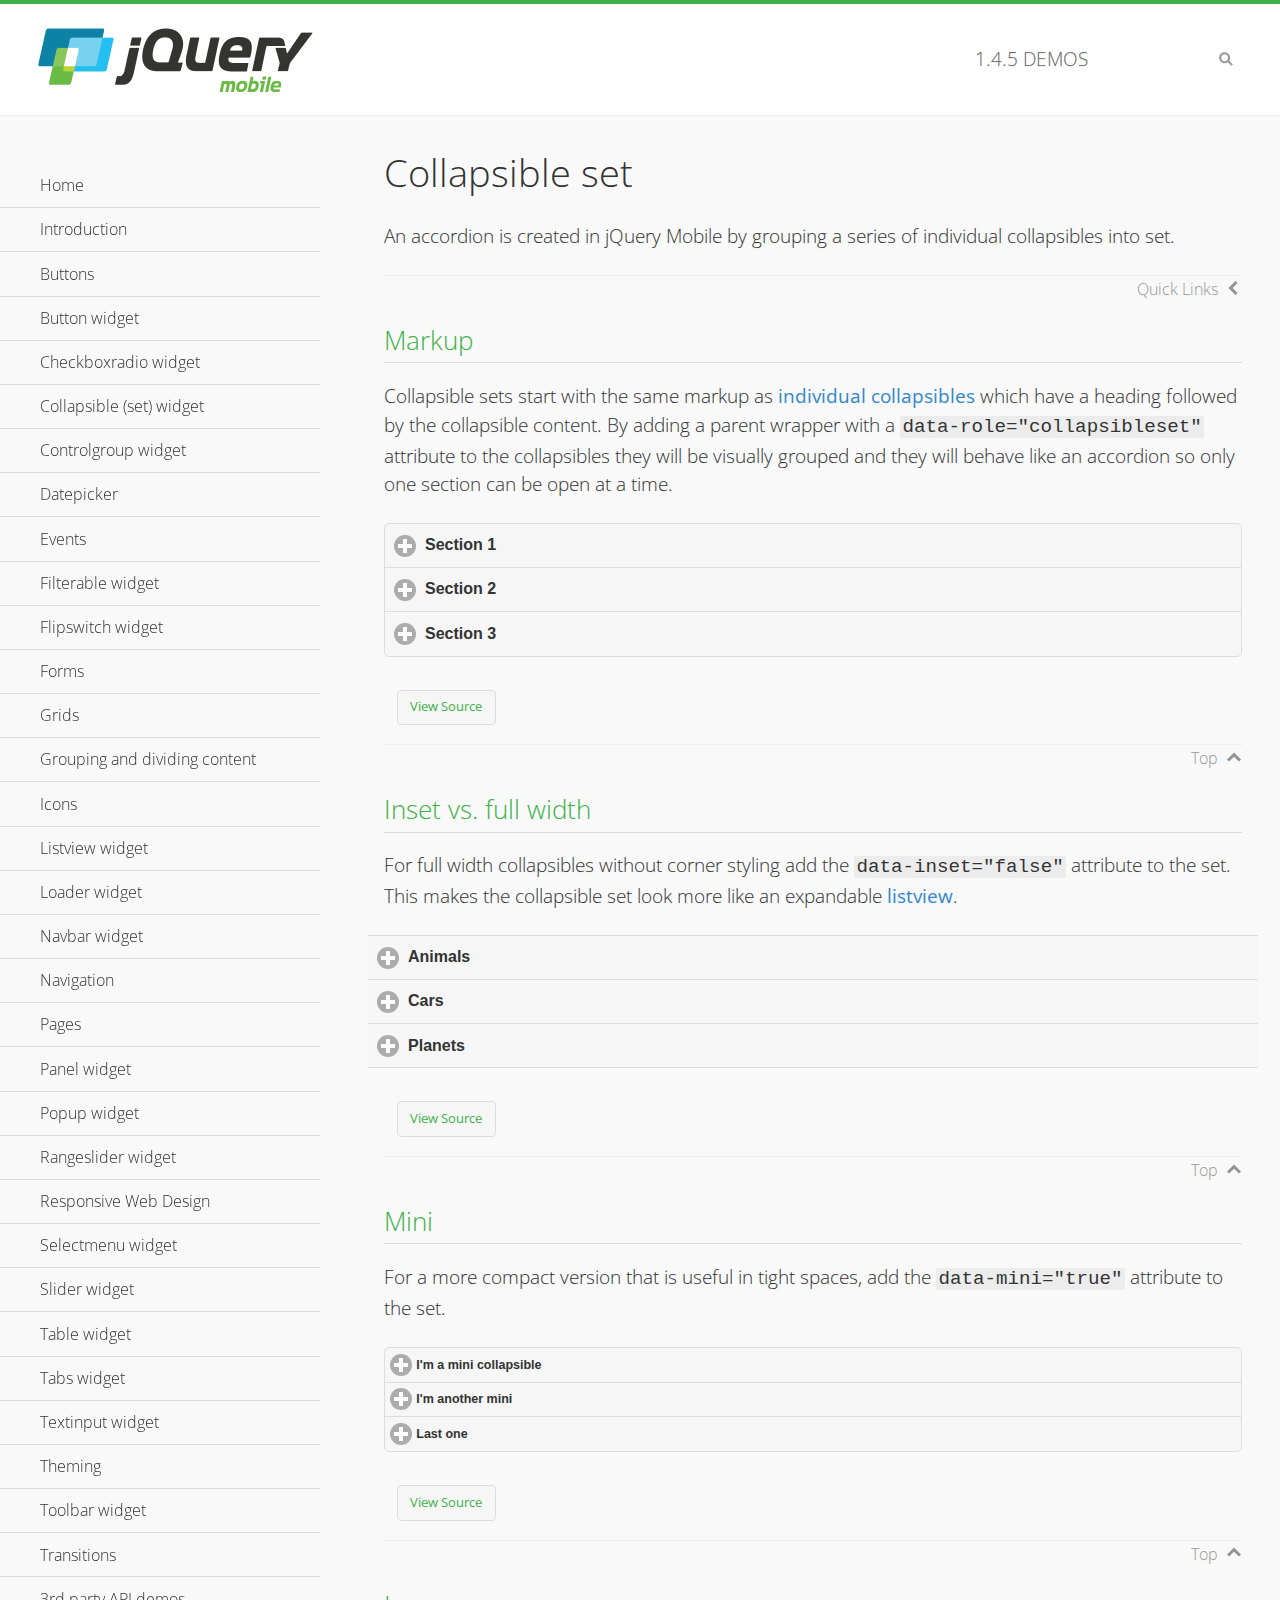
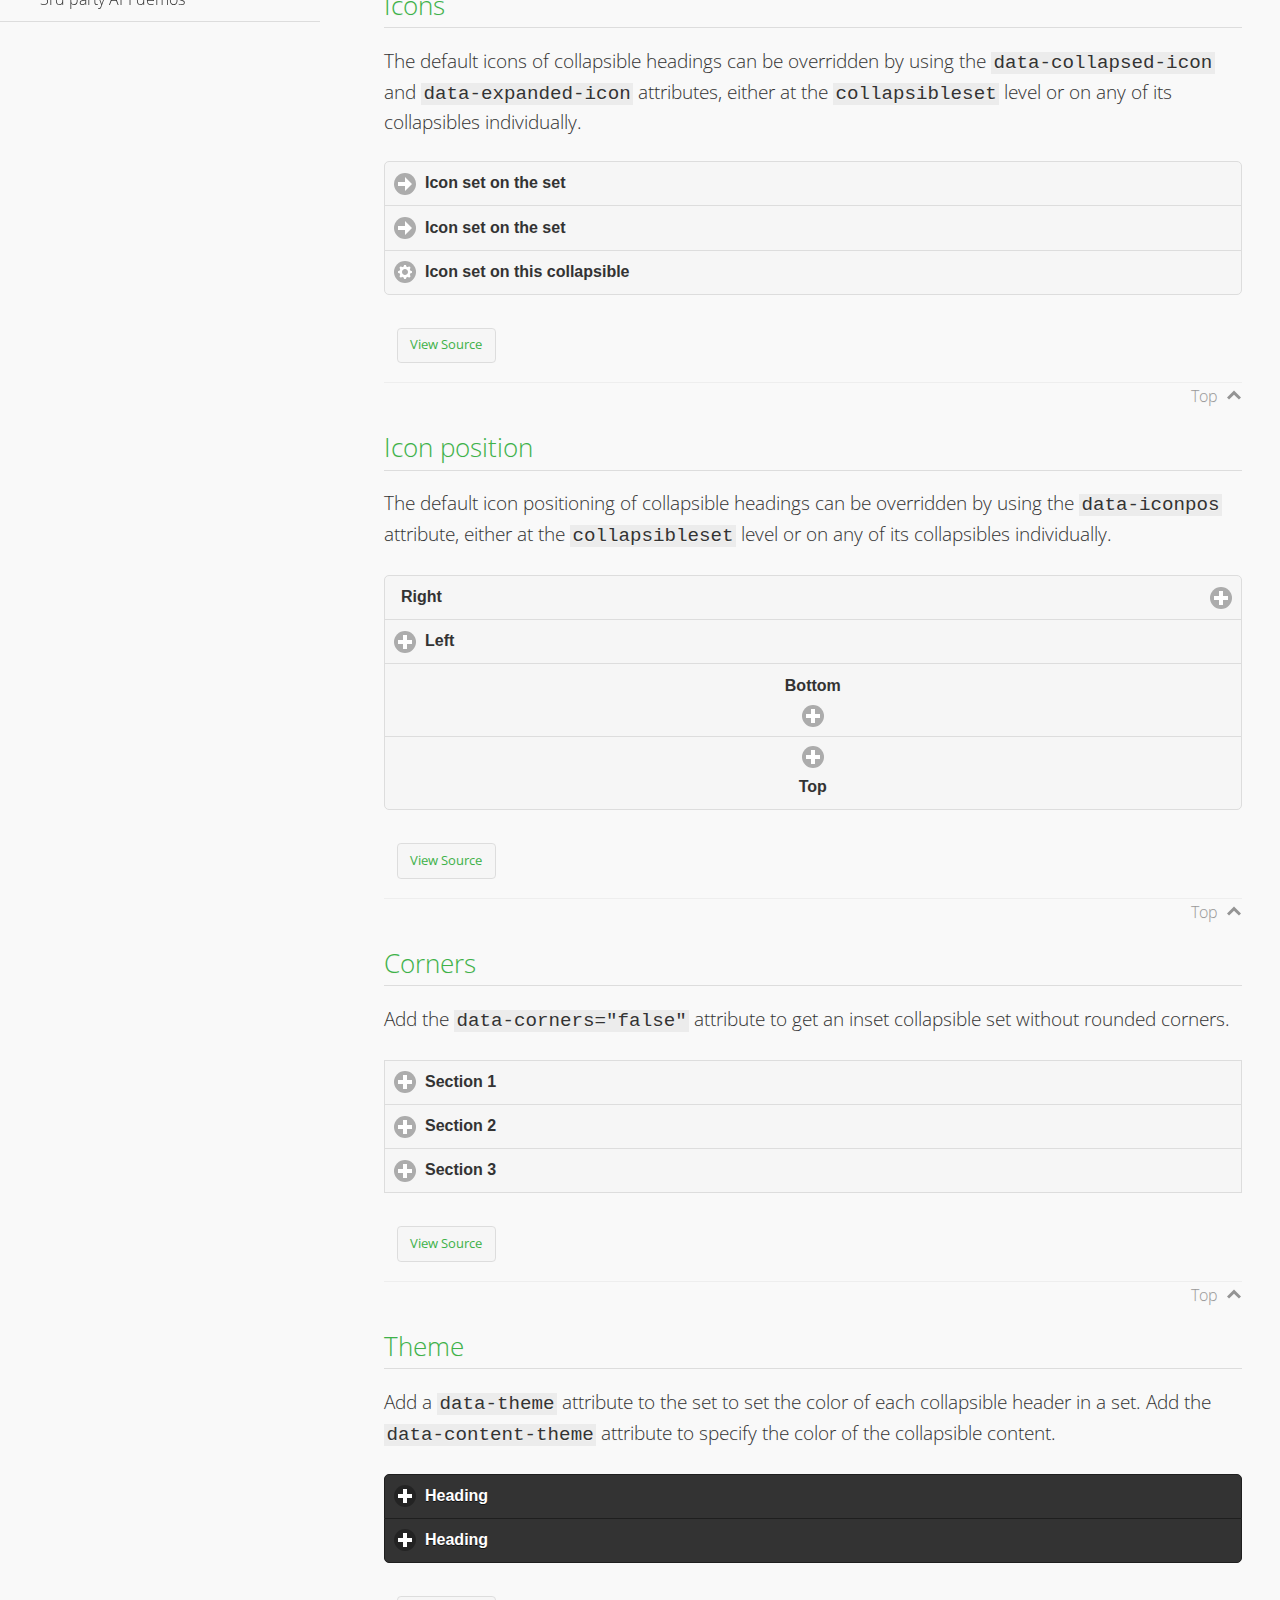
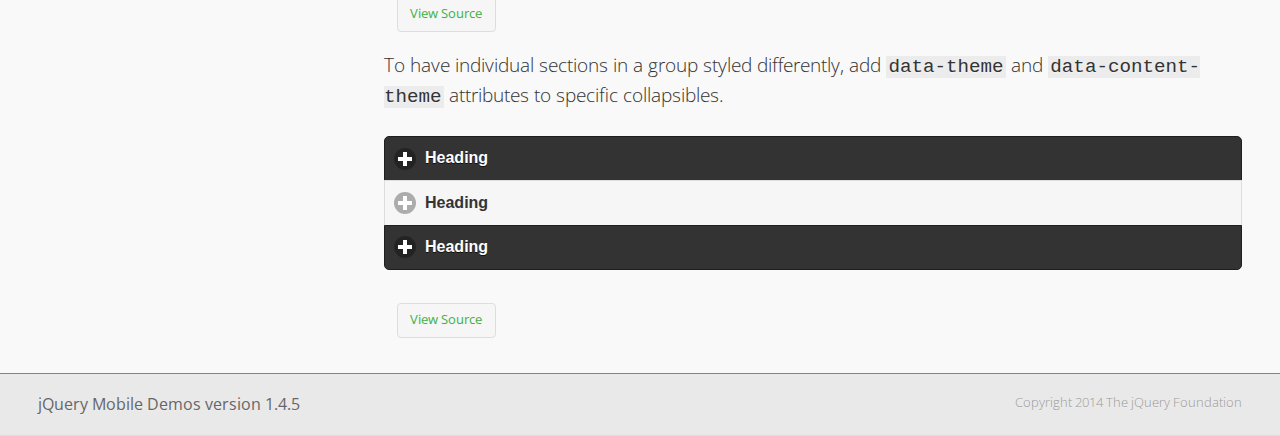
<file: www/JQueryMobile/demos/collapsibleset/index.html>
<!DOCTYPE html>
<html>
<head>
	<meta charset="utf-8">
	<meta name="viewport" content="width=device-width, initial-scale=1">
	<title>Collapsible set - jQuery Mobile Demos</title>
	<link rel="shortcut icon" href="../favicon.ico">
    <link rel="stylesheet" href="http://fonts.googleapis.com/css?family=Open+Sans:300,400,700">
	<link rel="stylesheet" href="../css/themes/default/jquery.mobile-1.4.5.min.css">
	<link rel="stylesheet" href="../_assets/css/jqm-demos.css">
	<script src="../js/jquery.js"></script>
	<script src="../_assets/js/index.js"></script>
	<script src="../js/jquery.mobile-1.4.5.min.js"></script>
</head>
<body>
<div data-role="page" class="jqm-demos" data-quicklinks="true">

	<div data-role="header" class="jqm-header">
		<h2><a href="../" title="jQuery Mobile Demos home"><img src="../_assets/img/jquery-logo.png" alt="jQuery Mobile"></a></h2>
		<p><span class="jqm-version"></span> Demos</p>
		<a href="#" class="jqm-navmenu-link ui-btn ui-btn-icon-notext ui-corner-all ui-icon-bars ui-nodisc-icon ui-alt-icon ui-btn-left">Menu</a>
		<a href="#" class="jqm-search-link ui-btn ui-btn-icon-notext ui-corner-all ui-icon-search ui-nodisc-icon ui-alt-icon ui-btn-right">Search</a>
	</div><!-- /header -->

	<div role="main" class="ui-content jqm-content">

		<h1>Collapsible set</h1>

		<p>An accordion is created in jQuery Mobile by grouping a series of individual collapsibles into set.</p>

		<h2>Markup</h2>

		<p>Collapsible sets start with the same markup as <a href="../collapsible/" data-ajax="false">individual collapsibles</a> which have a heading followed by the collapsible content. By adding a parent wrapper with a <code>data-role="collapsibleset"</code> attribute to the collapsibles they will be visually grouped and they will behave like an accordion so only one section can be open at a time.</p>

			<div data-demo-html="true">
				<div data-role="collapsibleset" data-theme="a" data-content-theme="a">
					<div data-role="collapsible">
						<h3>Section 1</h3>
					<p>I'm the collapsible content for section 1</p>
					</div>
					<div data-role="collapsible">
						<h3>Section 2</h3>
					<p>I'm the collapsible content for section 2</p>

					</div>
					<div data-role="collapsible">
						<h3>Section 3</h3>
					<p>I'm the collapsible content for section 3</p>
					</div>
				</div>
			</div><!--/demo-html -->

		<h2>Inset vs. full width</h2>

		<p>For full width collapsibles without corner styling add the <code>data-inset="false"</code> attribute to the set. This makes the collapsible set look more like an expandable <a href="../listview/">listview</a>.</p>

			<div data-demo-html="true">
				<div data-role="collapsibleset" data-inset="false">
					<div data-role="collapsible">
						<h3>Animals</h3>
						<ul data-role="listview" data-inset="false">
							<li>Cats</li>
							<li>Dogs</li>
							<li>Lizards</li>
							<li>Snakes</li>
						</ul>
					</div>
					<div data-role="collapsible">
						<h3>Cars</h3>
						<ul data-role="listview" data-inset="false">
							<li>Acura</li>
							<li>Audi</li>
							<li>BMW</li>
							<li>Cadillac</li>
						</ul>
					</div>
					<div data-role="collapsible">
						<h3>Planets</h3>
						<ul data-role="listview" data-inset="false">
							<li>Earth</li>
							<li>Jupiter</li>
							<li>Mars</li>
							<li>Mercury</li>
						</ul>
					</div>
				</div>
			</div><!--/demo-html -->

		<h2>Mini</h2>

		<p>For a more compact version that is useful in tight spaces, add the <code>data-mini="true"</code> attribute to the set. </p>

			<div data-demo-html="true">
				<div data-role="collapsibleset" data-theme="a" data-content-theme="a" data-mini="true">
					<div data-role="collapsible">
						<h3>I'm a mini collapsible</h3>
					<p>This is good for tight spaces.</p>
					</div>
					<div data-role="collapsible">
						<h3>I'm another mini</h3>
					<p>Here's some collapsible content.</p>

					</div>
					<div data-role="collapsible">
						<h3>Last one</h3>
					<p>Final bit of collapsible content.</p>
					</div>
				</div>
			</div><!--/demo-html -->

		<h2>Icons</h2>

		<p>The default icons of collapsible headings can be overridden by using the <code>data-collapsed-icon</code> and <code>data-expanded-icon</code> attributes, either at the <code>collapsibleset</code> level or on any of its collapsibles individually.</p>

			<div data-demo-html="true">
				<div data-role="collapsibleset" data-theme="a" data-content-theme="a" data-collapsed-icon="arrow-r" data-expanded-icon="arrow-d">
					<div data-role="collapsible">
						<h3>Icon set on the set</h3>
					<p>Specify the open and close icons on the set to apply it to all the collapsibles within.</p>
					</div>
					<div data-role="collapsible">
						<h3>Icon set on the set</h3>
					<p>This collapsible also gets the icon from the set.</p>
					</div>
					<div data-role="collapsible" data-collapsed-icon="gear" data-expanded-icon="delete">
						<h3>Icon set on this collapsible</h3>
					<p>The icons here are applied to this collapsible specifically, thus overriding the set icons.</p>
					</div>
				</div>
			</div><!--/demo-html -->

		<h2>Icon position</h2>

		<p>The default icon positioning of collapsible headings can be overridden by using the <code>data-iconpos</code> attribute, either at the <code>collapsibleset</code> level or on any of its collapsibles individually.</p>

			<div data-demo-html="true">
				<div data-role="collapsibleset" data-theme="a" data-content-theme="a" data-iconpos="right">
					<div data-role="collapsible">
						<h3>Right</h3>
					<p>Inherits icon positioning from <code>data-iconpos="right"</code> attribute on set.</p>
					</div>
					<div data-role="collapsible" data-iconpos="left">
						<h3>Left</h3>
					<p>Set via <code>data-iconpos="left"</code> attribute on the collapsible</p>
					</div>
					<div data-role="collapsible" data-iconpos="bottom">
						<h3>Bottom</h3>
					<p>Set via <code>data-iconpos="bottom"</code> attribute on the collapsible</p>
					</div>
					<div data-role="collapsible" data-iconpos="top">
						<h3>Top</h3>
					<p>Set via <code>data-iconpos="top"</code> attribute on the collapsible</p>
					</div>
				</div>
			</div><!--/demo-html -->

		<h2>Corners</h2>
		<p>Add the <code>data-corners="false"</code> attribute to get an inset collapsible set without rounded corners.</p>

			<div data-demo-html="true">
				<div data-role="collapsibleset" data-corners="false" data-theme="a" data-content-theme="a">
					<div data-role="collapsible">
						<h3>Section 1</h3>
					<p>Collapsible content</p>
					</div>
					<div data-role="collapsible">
						<h3>Section 2</h3>
					<p>Collapsible content</p>

					</div>
					<div data-role="collapsible">
						<h3>Section 3</h3>
					<p>Collapsible content</p>
					</div>
				</div>
			</div><!--/demo-html -->

		<h2>Theme</h2>

		<p>Add a <code>data-theme</code> attribute to the set to set the color of each collapsible header in a set. Add the <code>data-content-theme</code> attribute to specify the color of the collapsible content. </p>

			<div data-demo-html="true">
				<div data-role="collapsibleset" data-theme="b" data-content-theme="b">
					<div data-role="collapsible">
						<h3>Heading</h3>
						<p>Content</p>
					</div>
					<div data-role="collapsible">
						<h3>Heading</h3>
						<p>Content</p>
					</div>
				</div>
			</div><!--/demo-html -->

		<p>To have individual sections in a group styled differently, add <code>data-theme</code> and <code>data-content-theme</code> attributes to specific collapsibles.</p>

			<div data-demo-html="true">
				<div data-role="collapsibleset" data-theme="b" data-content-theme="b">
					<div data-role="collapsible">
						<h3>Heading</h3>
						<p>Content</p>
					</div>
					<div data-role="collapsible" data-theme="a" data-content-theme="a">
						<h3>Heading</h3>
						<p>Content</p>
					</div>
					<div data-role="collapsible">
						<h3>Heading</h3>
						<p>Content</p>
					</div>
				</div>
		</div><!--/demo-html -->

	</div><!-- /content -->
	    <div data-role="panel" class="jqm-navmenu-panel" data-position="left" data-display="overlay" data-theme="a">
	    	<ul class="jqm-list ui-alt-icon ui-nodisc-icon">
<li data-filtertext="demos homepage" data-icon="home"><a href=".././">Home</a></li>
<li data-filtertext="introduction overview getting started"><a href="../intro/" data-ajax="false">Introduction</a></li>
<li data-filtertext="buttons button markup buttonmarkup method anchor link button element"><a href="../button-markup/" data-ajax="false">Buttons</a></li>
<li data-filtertext="form button widget input button submit reset"><a href="../button/" data-ajax="false">Button widget</a></li>
<li data-role="collapsible" data-enhanced="true" data-collapsed-icon="carat-d" data-expanded-icon="carat-u" data-iconpos="right" data-inset="false" class="ui-collapsible ui-collapsible-themed-content ui-collapsible-collapsed">
	<h3 class="ui-collapsible-heading ui-collapsible-heading-collapsed">
		<a href="#" class="ui-collapsible-heading-toggle ui-btn ui-btn-icon-right ui-btn-inherit ui-icon-carat-d">
		    Checkboxradio widget<span class="ui-collapsible-heading-status"> click to expand contents</span>
		</a>
	</h3>
	<div class="ui-collapsible-content ui-body-inherit ui-collapsible-content-collapsed" aria-hidden="true">
		<ul>
			<li data-filtertext="form checkboxradio widget checkbox input checkboxes controlgroups"><a href="../checkboxradio-checkbox/" data-ajax="false">Checkboxes</a></li>
			<li data-filtertext="form checkboxradio widget radio input radio buttons controlgroups"><a href="../checkboxradio-radio/" data-ajax="false">Radio buttons</a></li>
		</ul>
	</div>
</li>
<li data-role="collapsible" data-enhanced="true" data-collapsed-icon="carat-d" data-expanded-icon="carat-u" data-iconpos="right" data-inset="false" class="ui-collapsible ui-collapsible-themed-content ui-collapsible-collapsed">
	<h3 class="ui-collapsible-heading ui-collapsible-heading-collapsed">
		<a href="#" class="ui-collapsible-heading-toggle ui-btn ui-btn-icon-right ui-btn-inherit ui-icon-carat-d">
			Collapsible (set) widget<span class="ui-collapsible-heading-status"> click to expand contents</span>
		</a>
	</h3>
	<div class="ui-collapsible-content ui-body-inherit ui-collapsible-content-collapsed" aria-hidden="true">
		<ul>
			<li data-filtertext="collapsibles content formatting"><a href="../collapsible/" data-ajax="false">Collapsible</a></li>
			<li data-filtertext="dynamic collapsible set accordion append expand"><a href="../collapsible-dynamic/" data-ajax="false">Dynamic collapsibles</a></li>
			<li data-filtertext="accordions collapsible set widget content formatting grouped collapsibles"><a href="../collapsibleset/" data-ajax="false">Collapsible set</a></li>
		</ul>
	</div>
</li>
<li data-role="collapsible" data-enhanced="true" data-collapsed-icon="carat-d" data-expanded-icon="carat-u" data-iconpos="right" data-inset="false" class="ui-collapsible ui-collapsible-themed-content ui-collapsible-collapsed">
	<h3 class="ui-collapsible-heading ui-collapsible-heading-collapsed">
		<a href="#" class="ui-collapsible-heading-toggle ui-btn ui-btn-icon-right ui-btn-inherit ui-icon-carat-d">
			Controlgroup widget<span class="ui-collapsible-heading-status"> click to expand contents</span>
		</a>
	</h3>
	<div class="ui-collapsible-content ui-body-inherit ui-collapsible-content-collapsed" aria-hidden="true">
		<ul>
			<li data-filtertext="controlgroups selectmenu checkboxradio input grouped buttons horizontal vertical"><a href="../controlgroup/" data-ajax="false">Controlgroup</a></li>
			<li data-filtertext="dynamic controlgroup dynamically add buttons"><a href="../controlgroup-dynamic/" data-ajax="false">Dynamic controlgroups</a></li>
		</ul>
	</div>
</li>
<li data-filtertext="form datepicker widget date input"><a href="../datepicker/" data-ajax="false">Datepicker</a></li>
<li data-role="collapsible" data-enhanced="true" data-collapsed-icon="carat-d" data-expanded-icon="carat-u" data-iconpos="right" data-inset="false" class="ui-collapsible ui-collapsible-themed-content ui-collapsible-collapsed">
	<h3 class="ui-collapsible-heading ui-collapsible-heading-collapsed">
		<a href="#" class="ui-collapsible-heading-toggle ui-btn ui-btn-icon-right ui-btn-inherit ui-icon-carat-d">
			Events<span class="ui-collapsible-heading-status"> click to expand contents</span>
		</a>
	</h3>
	<div class="ui-collapsible-content ui-body-inherit ui-collapsible-content-collapsed" aria-hidden="true">
		<ul>
			<li data-filtertext="swipe to delete list items listviews swipe events"><a href="../swipe-list/" data-ajax="false">Swipe list items</a></li>
			<li data-filtertext="swipe to navigate swipe page navigation swipe events"><a href="../swipe-page/" data-ajax="false">Swipe page navigation</a></li>
		</ul>
	</div>
</li>
<li data-filtertext="filterable filter elements sorting searching listview table"><a href="../filterable/" data-ajax="false">Filterable widget</a></li>
<li data-filtertext="form flipswitch widget flip toggle switch binary select checkbox input"><a href="../flipswitch/" data-ajax="false">Flipswitch widget</a></li>
<li data-role="collapsible" data-enhanced="true" data-collapsed-icon="carat-d" data-expanded-icon="carat-u" data-iconpos="right" data-inset="false" class="ui-collapsible ui-collapsible-themed-content ui-collapsible-collapsed">
	<h3 class="ui-collapsible-heading ui-collapsible-heading-collapsed">
		<a href="#" class="ui-collapsible-heading-toggle ui-btn ui-btn-icon-right ui-btn-inherit ui-icon-carat-d">
			Forms<span class="ui-collapsible-heading-status"> click to expand contents</span>
		</a>
	</h3>
	<div class="ui-collapsible-content ui-body-inherit ui-collapsible-content-collapsed" aria-hidden="true">
		<ul>
			<li data-filtertext="forms text checkbox radio range button submit reset inputs selects textarea slider flipswitch label form elements"><a href="../forms/" data-ajax="false">Forms</a></li>
			<li data-filtertext="form hide labels hidden accessible ui-hidden-accessible forms"><a href="../forms-label-hidden-accessible/" data-ajax="false">Hide labels</a></li>
			<li data-filtertext="form field containers fieldcontain ui-field-contain forms"><a href="../forms-field-contain/" data-ajax="false">Field containers</a></li>
			<li data-filtertext="forms disabled form elements"><a href="../forms-disabled/" data-ajax="false">Forms disabled</a></li>
			<li data-filtertext="forms gallery examples overview forms text checkbox radio range button submit reset inputs selects textarea slider flipswitch label form elements"><a href="../forms-gallery/" data-ajax="false">Forms gallery</a></li>
		</ul>
	</div>
</li>
<li data-role="collapsible" data-enhanced="true" data-collapsed-icon="carat-d" data-expanded-icon="carat-u" data-iconpos="right" data-inset="false" class="ui-collapsible ui-collapsible-themed-content ui-collapsible-collapsed">
	<h3 class="ui-collapsible-heading ui-collapsible-heading-collapsed">
		<a href="#" class="ui-collapsible-heading-toggle ui-btn ui-btn-icon-right ui-btn-inherit ui-icon-carat-d">
			Grids<span class="ui-collapsible-heading-status"> click to expand contents</span>
		</a>
	</h3>
	<div class="ui-collapsible-content ui-body-inherit ui-collapsible-content-collapsed" aria-hidden="true">
		<ul>
			<li data-filtertext="grids columns blocks content formatting rwd responsive css framework"><a href="../grids/" data-ajax="false">Grids</a></li>
			<li data-filtertext="buttons in grids css framework"><a href="../grids-buttons/" data-ajax="false">Buttons in grids</a></li>
			<li data-filtertext="custom responsive grids rwd css framework"><a href="../grids-custom-responsive/" data-ajax="false">Custom responsive grids</a></li>
		</ul>
	</div>
</li>
<li data-filtertext="blocks content formatting sections heading"><a href="../body-bar-classes/" data-ajax="false">Grouping and dividing content</a></li>
<li data-role="collapsible" data-enhanced="true" data-collapsed-icon="carat-d" data-expanded-icon="carat-u" data-iconpos="right" data-inset="false" class="ui-collapsible ui-collapsible-themed-content ui-collapsible-collapsed">
	<h3 class="ui-collapsible-heading ui-collapsible-heading-collapsed">
		<a href="#" class="ui-collapsible-heading-toggle ui-btn ui-btn-icon-right ui-btn-inherit ui-icon-carat-d">
			Icons<span class="ui-collapsible-heading-status"> click to expand contents</span>
		</a>
	</h3>
	<div class="ui-collapsible-content ui-body-inherit ui-collapsible-content-collapsed" aria-hidden="true">
		<ul>
			<li data-filtertext="button icons svg disc alt custom icon position"><a href="../icons/" data-ajax="false">Icons</a></li>
			<li data-filtertext=""><a href="../icons-grunticon/" data-ajax="false">Grunticon loader</a></li>
		</ul>
	</div>
</li>
<li data-role="collapsible" data-enhanced="true" data-collapsed-icon="carat-d" data-expanded-icon="carat-u" data-iconpos="right" data-inset="false" class="ui-collapsible ui-collapsible-themed-content ui-collapsible-collapsed">
	<h3 class="ui-collapsible-heading ui-collapsible-heading-collapsed">
		<a href="#" class="ui-collapsible-heading-toggle ui-btn ui-btn-icon-right ui-btn-inherit ui-icon-carat-d">
			Listview widget<span class="ui-collapsible-heading-status"> click to expand contents</span>
		</a>
	</h3>
	<div class="ui-collapsible-content ui-body-inherit ui-collapsible-content-collapsed" aria-hidden="true">
		<ul>
			<li data-filtertext="listview widget thumbnails icons nested split button collapsible ul ol"><a href="../listview/" data-ajax="false">Listview</a></li>
			<li data-filtertext="autocomplete filterable reveal listview filtertextbeforefilter placeholder"><a href="../listview-autocomplete/" data-ajax="false">Listview autocomplete</a></li>
			<li data-filtertext="autocomplete filterable reveal listview remote data filtertextbeforefilter placeholder"><a href="../listview-autocomplete-remote/" data-ajax="false">Listview autocomplete remote data</a></li>
			<li data-filtertext="autodividers anchor jump scroll linkbars listview lists ul ol"><a href="../listview-autodividers-linkbar/" data-ajax="false">Listview autodividers linkbar</a></li>
			<li data-filtertext="listview autodividers selector autodividersselector lists ul ol"><a href="../listview-autodividers-selector/" data-ajax="false">Listview autodividers selector</a></li>
			<li data-filtertext="listview nested list items"><a href="../listview-nested-lists/" data-ajax="false">Nested Listviews</a></li>
			<li data-filtertext="listview collapsible list items flat"><a href="../listview-collapsible-item-flat/" data-ajax="false">Listview collapsible list items (flat)</a></li>
			<li data-filtertext="listview collapsible list indented"><a href="../listview-collapsible-item-indented/" data-ajax="false">Listview collapsible list items (indented)</a></li>
			<li data-filtertext="grid listview responsive grids responsive listviews lists ul"><a href="../listview-grid/" data-ajax="false">Listview responsive grid</a></li>
		</ul>
	</div>
</li>
<li data-filtertext="loader widget page loading navigation overlay spinner"><a href="../loader/" data-ajax="false">Loader widget</a></li>
<li data-filtertext="navbar widget navmenu toolbars header footer"><a href="../navbar/" data-ajax="false">Navbar widget</a></li>
<li data-role="collapsible" data-enhanced="true" data-collapsed-icon="carat-d" data-expanded-icon="carat-u" data-iconpos="right" data-inset="false" class="ui-collapsible ui-collapsible-themed-content ui-collapsible-collapsed">
	<h3 class="ui-collapsible-heading ui-collapsible-heading-collapsed">
		<a href="#" class="ui-collapsible-heading-toggle ui-btn ui-btn-icon-right ui-btn-inherit ui-icon-carat-d">
			Navigation<span class="ui-collapsible-heading-status"> click to expand contents</span>
		</a>
	</h3>
	<div class="ui-collapsible-content ui-body-inherit ui-collapsible-content-collapsed" aria-hidden="true">
		<ul>
			<li data-filtertext="ajax navigation navigate widget history event method"><a href="../navigation/" data-ajax="false">Navigation</a></li>
			<li data-filtertext="linking pages page links navigation ajax prefetch cache"><a href="../navigation-linking-pages/" data-ajax="false">Linking pages</a></li>
			<!-- <li data-filtertext="php redirect server redirection server-side navigation"><a href="../navigation-php-redirect/" data-ajax="false">PHP redirect demo</a></li>-->
			<li data-filtertext="navigation redirection hash query"><a href="../navigation-hash-processing/" data-ajax="false">Hash processing demo</a></li>
			<li data-filtertext="navigation redirection hash query"><a href="../page-events/" data-ajax="false">Page Navigation Events</a></li>
		</ul>
	</div>
</li>
<li data-role="collapsible" data-enhanced="true" data-collapsed-icon="carat-d" data-expanded-icon="carat-u" data-iconpos="right" data-inset="false" class="ui-collapsible ui-collapsible-themed-content ui-collapsible-collapsed">
	<h3 class="ui-collapsible-heading ui-collapsible-heading-collapsed">
		<a href="#" class="ui-collapsible-heading-toggle ui-btn ui-btn-icon-right ui-btn-inherit ui-icon-carat-d">
			Pages<span class="ui-collapsible-heading-status"> click to expand contents</span>
		</a>
	</h3>
	<div class="ui-collapsible-content ui-body-inherit ui-collapsible-content-collapsed" aria-hidden="true">
		<ul>
			<li data-filtertext="pages page widget ajax navigation"><a href="../pages/" data-ajax="false">Pages</a></li>
			<li data-filtertext="single page"><a href="../pages-single-page/" data-ajax="false">Single page</a></li>
			<li data-filtertext="multipage multi-page page"><a href="../pages-multi-page/" data-ajax="false">Multi-page template</a></li>
			<li data-filtertext="dialog page widget modal popup"><a href="../pages-dialog/" data-ajax="false">Dialog page</a></li>
		</ul>
	</div>
</li>
<li data-role="collapsible" data-enhanced="true" data-collapsed-icon="carat-d" data-expanded-icon="carat-u" data-iconpos="right" data-inset="false" class="ui-collapsible ui-collapsible-themed-content ui-collapsible-collapsed">
	<h3 class="ui-collapsible-heading ui-collapsible-heading-collapsed">
		<a href="#" class="ui-collapsible-heading-toggle ui-btn ui-btn-icon-right ui-btn-inherit ui-icon-carat-d">
			Panel widget<span class="ui-collapsible-heading-status"> click to expand contents</span>
		</a>
	</h3>
	<div class="ui-collapsible-content ui-body-inherit ui-collapsible-content-collapsed" aria-hidden="true">
		<ul>
			<li data-filtertext="panel widget sliding panels reveal push overlay responsive"><a href="../panel/" data-ajax="false">Panel</a></li>
			<li data-filtertext=""><a href="../panel-external/" data-ajax="false">External panels</a></li>
			<li data-filtertext="panel "><a href="../panel-fixed/" data-ajax="false">Fixed panels</a></li>
			<li data-filtertext="panel slide panels sliding panels shadow rwd responsive breakpoint"><a href="../panel-responsive/" data-ajax="false">Panels responsive</a></li>
			<li data-filtertext="panel custom style custom panel width reveal shadow listview panel styling page background wrapper"><a href="../panel-styling/" data-ajax="false">Custom panel style</a></li>
			<li data-filtertext="panel open on swipe"><a href="../panel-swipe-open/" data-ajax="false">Panel open on swipe</a></li>
			<li data-filtertext="panels outside page internal external toolbars"><a href="../panel-external-internal/" data-ajax="false">Panel external and internal</a></li>
		</ul>
	</div>
</li>
<li data-role="collapsible" data-enhanced="true" data-collapsed-icon="carat-d" data-expanded-icon="carat-u" data-iconpos="right" data-inset="false" class="ui-collapsible ui-collapsible-themed-content ui-collapsible-collapsed">
	<h3 class="ui-collapsible-heading ui-collapsible-heading-collapsed">
		<a href="#" class="ui-collapsible-heading-toggle ui-btn ui-btn-icon-right ui-btn-inherit ui-icon-carat-d">
			Popup widget<span class="ui-collapsible-heading-status"> click to expand contents</span>
		</a>
	</h3>
	<div class="ui-collapsible-content ui-body-inherit ui-collapsible-content-collapsed" aria-hidden="true">
		<ul>
			<li data-filtertext="popup widget popups dialog modal transition tooltip lightbox form overlay screen flip pop fade transition"><a href="../popup/" data-ajax="false">Popup</a></li>
			<li data-filtertext="popup alignment position"><a href="../popup-alignment/" data-ajax="false">Popup alignment</a></li>
			<li data-filtertext="popup arrow size popups popover"><a href="../popup-arrow-size/" data-ajax="false">Popup arrow size</a></li>
			<li data-filtertext="dynamic popups popup images lightbox"><a href="../popup-dynamic/" data-ajax="false">Dynamic popups</a></li>
			<li data-filtertext="popups with iframes scaling"><a href="../popup-iframe/" data-ajax="false">Popups with iframes</a></li>
			<li data-filtertext="popup image scaling"><a href="../popup-image-scaling/" data-ajax="false">Popup image scaling</a></li>
			<li data-filtertext="external popup outside multi-page"><a href="../popup-outside-multipage/" data-ajax="false">Popup outside multi-page</a></li>
		</ul>
	</div>
</li>
<li data-filtertext="form rangeslider widget dual sliders dual handle sliders range input"><a href="../rangeslider/" data-ajax="false">Rangeslider widget</a></li>
<li data-filtertext="responsive web design rwd adaptive progressive enhancement PE accessible mobile breakpoints media query media queries"><a href="../rwd/" data-ajax="false">Responsive Web Design</a></li>
<li data-role="collapsible" data-enhanced="true" data-collapsed-icon="carat-d" data-expanded-icon="carat-u" data-iconpos="right" data-inset="false" class="ui-collapsible ui-collapsible-themed-content ui-collapsible-collapsed">
	<h3 class="ui-collapsible-heading ui-collapsible-heading-collapsed">
		<a href="#" class="ui-collapsible-heading-toggle ui-btn ui-btn-icon-right ui-btn-inherit ui-icon-carat-d">
			Selectmenu widget<span class="ui-collapsible-heading-status"> click to expand contents</span>
		</a>
	</h3>
	<div class="ui-collapsible-content ui-body-inherit ui-collapsible-content-collapsed" aria-hidden="true">
		<ul>
			<li data-filtertext="form selectmenu widget select input custom select menu selects"><a href="../selectmenu/" data-ajax="false">Selectmenu</a></li>
			<li data-filtertext="form custom select menu selectmenu widget custom menu option optgroup multiple selects"><a href="../selectmenu-custom/" data-ajax="false">Custom select menu</a></li>
			<li data-filtertext="filterable select filter popup dialog"><a href="../selectmenu-custom-filter/" data-ajax="false">Custom select menu with filter</a></li>
		</ul>
	</div>
</li>
<li data-role="collapsible" data-enhanced="true" data-collapsed-icon="carat-d" data-expanded-icon="carat-u" data-iconpos="right" data-inset="false" class="ui-collapsible ui-collapsible-themed-content ui-collapsible-collapsed">
	<h3 class="ui-collapsible-heading ui-collapsible-heading-collapsed">
		<a href="#" class="ui-collapsible-heading-toggle ui-btn ui-btn-icon-right ui-btn-inherit ui-icon-carat-d">
			Slider widget<span class="ui-collapsible-heading-status"> click to expand contents</span>
		</a>
	</h3>
	<div class="ui-collapsible-content ui-body-inherit ui-collapsible-content-collapsed" aria-hidden="true">
		<ul>
			<li data-filtertext="form slider widget range input single sliders"><a href="../slider/" data-ajax="false">Slider</a></li>
			<li data-filtertext="form slider widget flipswitch slider binary select flip toggle switch"><a href="../slider-flipswitch/" data-ajax="false">Slider flip toggle switch</a></li>
			<li data-filtertext="form slider tooltip handle value input range sliders"><a href="../slider-tooltip/" data-ajax="false">Slider tooltip</a></li>
		</ul>
	</div>
</li>
<li data-role="collapsible" data-enhanced="true" data-collapsed-icon="carat-d" data-expanded-icon="carat-u" data-iconpos="right" data-inset="false" class="ui-collapsible ui-collapsible-themed-content ui-collapsible-collapsed">
	<h3 class="ui-collapsible-heading ui-collapsible-heading-collapsed">
		<a href="#" class="ui-collapsible-heading-toggle ui-btn ui-btn-icon-right ui-btn-inherit ui-icon-carat-d">
			Table widget<span class="ui-collapsible-heading-status"> click to expand contents</span>
		</a>
	</h3>
	<div class="ui-collapsible-content ui-body-inherit ui-collapsible-content-collapsed" aria-hidden="true">
		<ul>
			<li data-filtertext="table widget reflow column toggle th td responsive tables rwd hide show tabular"><a href="../table-column-toggle/" data-ajax="false">Table Column Toggle</a></li>
			<li data-filtertext="table column toggle phone comparison demo"><a href="../table-column-toggle-example/" data-ajax="false">Table Column Toggle demo</a></li>
			<li data-filtertext="responsive tables table column toggle heading groups rwd breakpoint"><a href="../table-column-toggle-heading-groups/" data-ajax="false">Table Column Toggle heading groups</a></li>
			<li data-filtertext="responsive tables table column toggle hide rwd breakpoint customization options"><a href="../table-column-toggle-options/" data-ajax="false">Table Column Toggle options</a></li>
			<li data-filtertext="table reflow th td responsive rwd columns tabular"><a href="../table-reflow/" data-ajax="false">Table Reflow</a></li>
			<li data-filtertext="responsive tables table reflow heading groups rwd breakpoint"><a href="../table-reflow-heading-groups/" data-ajax="false">Table Reflow heading groups</a></li>
			<li data-filtertext="responsive tables table reflow stripes strokes table style"><a href="../table-reflow-stripes-strokes/" data-ajax="false">Table Reflow stripes and strokes</a></li>
			<li data-filtertext="responsive tables table reflow stack custom styles"><a href="../table-reflow-styling/" data-ajax="false">Table Reflow custom styles</a></li>
		</ul>
	</div>
</li>
<li data-filtertext="ui tabs widget"><a href="../tabs/" data-ajax="false">Tabs widget</a></li>
<li data-filtertext="form textinput widget text input textarea number date time tel email file color password"><a href="../textinput/" data-ajax="false">Textinput widget</a></li>
<li data-role="collapsible" data-enhanced="true" data-collapsed-icon="carat-d" data-expanded-icon="carat-u" data-iconpos="right" data-inset="false" class="ui-collapsible ui-collapsible-themed-content ui-collapsible-collapsed">
	<h3 class="ui-collapsible-heading ui-collapsible-heading-collapsed">
		<a href="#" class="ui-collapsible-heading-toggle ui-btn ui-btn-icon-right ui-btn-inherit ui-icon-carat-d">
			Theming<span class="ui-collapsible-heading-status"> click to expand contents</span>
		</a>
	</h3>
	<div class="ui-collapsible-content ui-body-inherit ui-collapsible-content-collapsed" aria-hidden="true">
		<ul>
			<li data-filtertext="default theme swatches theming style css"><a href="../theme-default/" data-ajax="false">Default theme</a></li>
			<li data-filtertext="classic theme old theme swatches theming style css"><a href="../theme-classic/" data-ajax="false">Classic theme</a></li>
		</ul>
	</div>
</li>
<li data-role="collapsible" data-enhanced="true" data-collapsed-icon="carat-d" data-expanded-icon="carat-u" data-iconpos="right" data-inset="false" class="ui-collapsible ui-collapsible-themed-content ui-collapsible-collapsed">
	<h3 class="ui-collapsible-heading ui-collapsible-heading-collapsed">
		<a href="#" class="ui-collapsible-heading-toggle ui-btn ui-btn-icon-right ui-btn-inherit ui-icon-carat-d">
			Toolbar widget<span class="ui-collapsible-heading-status"> click to expand contents</span>
		</a>
	</h3>
	<div class="ui-collapsible-content ui-body-inherit ui-collapsible-content-collapsed" aria-hidden="true">
		<ul>
			<li data-filtertext="toolbar widget header footer toolbars fixed fullscreen external sections"><a href="../toolbar/" data-ajax="false">Toolbar</a></li>
			<li data-filtertext="dynamic toolbars dynamically add toolbar header footer"><a href="../toolbar-dynamic/" data-ajax="false">Dynamic toolbars</a></li>
			<li data-filtertext="external toolbars header footer"><a href="../toolbar-external/" data-ajax="false">External toolbars</a></li>
			<li data-filtertext="fixed toolbars header footer"><a href="../toolbar-fixed/" data-ajax="false">Fixed toolbars</a></li>
			<li data-filtertext="fixed fullscreen toolbars header footer"><a href="../toolbar-fixed-fullscreen/" data-ajax="false">Fullscreen toolbars</a></li>
			<li data-filtertext="external fixed toolbars header footer"><a href="../toolbar-fixed-external/" data-ajax="false">Fixed external toolbars</a></li>
			<li data-filtertext="external persistent toolbars header footer navbar navmenu"><a href="../toolbar-fixed-persistent/" data-ajax="false">Persistent toolbars</a></li>
			<li data-filtertext="external ajax optimized toolbars persistent toolbars header footer navbar"><a href="../toolbar-fixed-persistent-optimized/" data-ajax="false">Ajax optimized toolbars</a></li>
			<li data-filtertext="form in toolbars header footer"><a href="../toolbar-fixed-forms/" data-ajax="false">Form in toolbar</a></li>
		</ul>
	</div>
</li>
<li data-filtertext="page transitions animated pages popup navigation flip slide fade pop"><a href="../transitions/" data-ajax="false">Transitions</a></li>
<li data-role="collapsible" data-enhanced="true" data-collapsed-icon="carat-d" data-expanded-icon="carat-u" data-iconpos="right" data-inset="false" class="ui-collapsible ui-collapsible-themed-content ui-collapsible-collapsed">
	<h3 class="ui-collapsible-heading ui-collapsible-heading-collapsed">
		<a href="#" class="ui-collapsible-heading-toggle ui-btn ui-btn-icon-right ui-btn-inherit ui-icon-carat-d">
			3rd party API demos<span class="ui-collapsible-heading-status"> click to expand contents</span>
		</a>
	</h3>
	<div class="ui-collapsible-content ui-body-inherit ui-collapsible-content-collapsed" aria-hidden="true">
		<ul>
			<li data-filtertext="backbone requirejs navigation router"><a href="../backbone-requirejs/" data-ajax="false">Backbone RequireJS</a></li>
			<li data-filtertext="google maps geolocation demo"><a href="../map-geolocation/" data-ajax="false">Google Maps geolocation</a></li>
			<li data-filtertext="google maps hybrid"><a href="../map-list-toggle/" data-ajax="false">Google Maps list toggle</a></li>
		</ul>
	</div>
</li>



		     </ul>
		</div><!-- /panel -->


	<div data-role="footer" data-position="fixed" data-tap-toggle="false" class="jqm-footer">
		<p>jQuery Mobile Demos version <span class="jqm-version"></span></p>
		<p>Copyright 2014 The jQuery Foundation</p>
	</div><!-- /footer -->
	<!-- TODO: This should become an external panel so we can add input to markup (unique ID) -->
    <div data-role="panel" class="jqm-search-panel" data-position="right" data-display="overlay" data-theme="a">
		<div class="jqm-search">
			<ul class="jqm-list" data-filter-placeholder="Search demos..." data-filter-reveal="true">
<li data-filtertext="demos homepage" data-icon="home"><a href=".././">Home</a></li>
<li data-filtertext="introduction overview getting started"><a href="../intro/" data-ajax="false">Introduction</a></li>
<li data-filtertext="buttons button markup buttonmarkup method anchor link button element"><a href="../button-markup/" data-ajax="false">Buttons</a></li>
<li data-filtertext="form button widget input button submit reset"><a href="../button/" data-ajax="false">Button widget</a></li>
<li data-role="collapsible" data-enhanced="true" data-collapsed-icon="carat-d" data-expanded-icon="carat-u" data-iconpos="right" data-inset="false" class="ui-collapsible ui-collapsible-themed-content ui-collapsible-collapsed">
	<h3 class="ui-collapsible-heading ui-collapsible-heading-collapsed">
		<a href="#" class="ui-collapsible-heading-toggle ui-btn ui-btn-icon-right ui-btn-inherit ui-icon-carat-d">
		    Checkboxradio widget<span class="ui-collapsible-heading-status"> click to expand contents</span>
		</a>
	</h3>
	<div class="ui-collapsible-content ui-body-inherit ui-collapsible-content-collapsed" aria-hidden="true">
		<ul>
			<li data-filtertext="form checkboxradio widget checkbox input checkboxes controlgroups"><a href="../checkboxradio-checkbox/" data-ajax="false">Checkboxes</a></li>
			<li data-filtertext="form checkboxradio widget radio input radio buttons controlgroups"><a href="../checkboxradio-radio/" data-ajax="false">Radio buttons</a></li>
		</ul>
	</div>
</li>
<li data-role="collapsible" data-enhanced="true" data-collapsed-icon="carat-d" data-expanded-icon="carat-u" data-iconpos="right" data-inset="false" class="ui-collapsible ui-collapsible-themed-content ui-collapsible-collapsed">
	<h3 class="ui-collapsible-heading ui-collapsible-heading-collapsed">
		<a href="#" class="ui-collapsible-heading-toggle ui-btn ui-btn-icon-right ui-btn-inherit ui-icon-carat-d">
			Collapsible (set) widget<span class="ui-collapsible-heading-status"> click to expand contents</span>
		</a>
	</h3>
	<div class="ui-collapsible-content ui-body-inherit ui-collapsible-content-collapsed" aria-hidden="true">
		<ul>
			<li data-filtertext="collapsibles content formatting"><a href="../collapsible/" data-ajax="false">Collapsible</a></li>
			<li data-filtertext="dynamic collapsible set accordion append expand"><a href="../collapsible-dynamic/" data-ajax="false">Dynamic collapsibles</a></li>
			<li data-filtertext="accordions collapsible set widget content formatting grouped collapsibles"><a href="../collapsibleset/" data-ajax="false">Collapsible set</a></li>
		</ul>
	</div>
</li>
<li data-role="collapsible" data-enhanced="true" data-collapsed-icon="carat-d" data-expanded-icon="carat-u" data-iconpos="right" data-inset="false" class="ui-collapsible ui-collapsible-themed-content ui-collapsible-collapsed">
	<h3 class="ui-collapsible-heading ui-collapsible-heading-collapsed">
		<a href="#" class="ui-collapsible-heading-toggle ui-btn ui-btn-icon-right ui-btn-inherit ui-icon-carat-d">
			Controlgroup widget<span class="ui-collapsible-heading-status"> click to expand contents</span>
		</a>
	</h3>
	<div class="ui-collapsible-content ui-body-inherit ui-collapsible-content-collapsed" aria-hidden="true">
		<ul>
			<li data-filtertext="controlgroups selectmenu checkboxradio input grouped buttons horizontal vertical"><a href="../controlgroup/" data-ajax="false">Controlgroup</a></li>
			<li data-filtertext="dynamic controlgroup dynamically add buttons"><a href="../controlgroup-dynamic/" data-ajax="false">Dynamic controlgroups</a></li>
		</ul>
	</div>
</li>
<li data-filtertext="form datepicker widget date input"><a href="../datepicker/" data-ajax="false">Datepicker</a></li>
<li data-role="collapsible" data-enhanced="true" data-collapsed-icon="carat-d" data-expanded-icon="carat-u" data-iconpos="right" data-inset="false" class="ui-collapsible ui-collapsible-themed-content ui-collapsible-collapsed">
	<h3 class="ui-collapsible-heading ui-collapsible-heading-collapsed">
		<a href="#" class="ui-collapsible-heading-toggle ui-btn ui-btn-icon-right ui-btn-inherit ui-icon-carat-d">
			Events<span class="ui-collapsible-heading-status"> click to expand contents</span>
		</a>
	</h3>
	<div class="ui-collapsible-content ui-body-inherit ui-collapsible-content-collapsed" aria-hidden="true">
		<ul>
			<li data-filtertext="swipe to delete list items listviews swipe events"><a href="../swipe-list/" data-ajax="false">Swipe list items</a></li>
			<li data-filtertext="swipe to navigate swipe page navigation swipe events"><a href="../swipe-page/" data-ajax="false">Swipe page navigation</a></li>
		</ul>
	</div>
</li>
<li data-filtertext="filterable filter elements sorting searching listview table"><a href="../filterable/" data-ajax="false">Filterable widget</a></li>
<li data-filtertext="form flipswitch widget flip toggle switch binary select checkbox input"><a href="../flipswitch/" data-ajax="false">Flipswitch widget</a></li>
<li data-role="collapsible" data-enhanced="true" data-collapsed-icon="carat-d" data-expanded-icon="carat-u" data-iconpos="right" data-inset="false" class="ui-collapsible ui-collapsible-themed-content ui-collapsible-collapsed">
	<h3 class="ui-collapsible-heading ui-collapsible-heading-collapsed">
		<a href="#" class="ui-collapsible-heading-toggle ui-btn ui-btn-icon-right ui-btn-inherit ui-icon-carat-d">
			Forms<span class="ui-collapsible-heading-status"> click to expand contents</span>
		</a>
	</h3>
	<div class="ui-collapsible-content ui-body-inherit ui-collapsible-content-collapsed" aria-hidden="true">
		<ul>
			<li data-filtertext="forms text checkbox radio range button submit reset inputs selects textarea slider flipswitch label form elements"><a href="../forms/" data-ajax="false">Forms</a></li>
			<li data-filtertext="form hide labels hidden accessible ui-hidden-accessible forms"><a href="../forms-label-hidden-accessible/" data-ajax="false">Hide labels</a></li>
			<li data-filtertext="form field containers fieldcontain ui-field-contain forms"><a href="../forms-field-contain/" data-ajax="false">Field containers</a></li>
			<li data-filtertext="forms disabled form elements"><a href="../forms-disabled/" data-ajax="false">Forms disabled</a></li>
			<li data-filtertext="forms gallery examples overview forms text checkbox radio range button submit reset inputs selects textarea slider flipswitch label form elements"><a href="../forms-gallery/" data-ajax="false">Forms gallery</a></li>
		</ul>
	</div>
</li>
<li data-role="collapsible" data-enhanced="true" data-collapsed-icon="carat-d" data-expanded-icon="carat-u" data-iconpos="right" data-inset="false" class="ui-collapsible ui-collapsible-themed-content ui-collapsible-collapsed">
	<h3 class="ui-collapsible-heading ui-collapsible-heading-collapsed">
		<a href="#" class="ui-collapsible-heading-toggle ui-btn ui-btn-icon-right ui-btn-inherit ui-icon-carat-d">
			Grids<span class="ui-collapsible-heading-status"> click to expand contents</span>
		</a>
	</h3>
	<div class="ui-collapsible-content ui-body-inherit ui-collapsible-content-collapsed" aria-hidden="true">
		<ul>
			<li data-filtertext="grids columns blocks content formatting rwd responsive css framework"><a href="../grids/" data-ajax="false">Grids</a></li>
			<li data-filtertext="buttons in grids css framework"><a href="../grids-buttons/" data-ajax="false">Buttons in grids</a></li>
			<li data-filtertext="custom responsive grids rwd css framework"><a href="../grids-custom-responsive/" data-ajax="false">Custom responsive grids</a></li>
		</ul>
	</div>
</li>
<li data-filtertext="blocks content formatting sections heading"><a href="../body-bar-classes/" data-ajax="false">Grouping and dividing content</a></li>
<li data-role="collapsible" data-enhanced="true" data-collapsed-icon="carat-d" data-expanded-icon="carat-u" data-iconpos="right" data-inset="false" class="ui-collapsible ui-collapsible-themed-content ui-collapsible-collapsed">
	<h3 class="ui-collapsible-heading ui-collapsible-heading-collapsed">
		<a href="#" class="ui-collapsible-heading-toggle ui-btn ui-btn-icon-right ui-btn-inherit ui-icon-carat-d">
			Icons<span class="ui-collapsible-heading-status"> click to expand contents</span>
		</a>
	</h3>
	<div class="ui-collapsible-content ui-body-inherit ui-collapsible-content-collapsed" aria-hidden="true">
		<ul>
			<li data-filtertext="button icons svg disc alt custom icon position"><a href="../icons/" data-ajax="false">Icons</a></li>
			<li data-filtertext=""><a href="../icons-grunticon/" data-ajax="false">Grunticon loader</a></li>
		</ul>
	</div>
</li>
<li data-role="collapsible" data-enhanced="true" data-collapsed-icon="carat-d" data-expanded-icon="carat-u" data-iconpos="right" data-inset="false" class="ui-collapsible ui-collapsible-themed-content ui-collapsible-collapsed">
	<h3 class="ui-collapsible-heading ui-collapsible-heading-collapsed">
		<a href="#" class="ui-collapsible-heading-toggle ui-btn ui-btn-icon-right ui-btn-inherit ui-icon-carat-d">
			Listview widget<span class="ui-collapsible-heading-status"> click to expand contents</span>
		</a>
	</h3>
	<div class="ui-collapsible-content ui-body-inherit ui-collapsible-content-collapsed" aria-hidden="true">
		<ul>
			<li data-filtertext="listview widget thumbnails icons nested split button collapsible ul ol"><a href="../listview/" data-ajax="false">Listview</a></li>
			<li data-filtertext="autocomplete filterable reveal listview filtertextbeforefilter placeholder"><a href="../listview-autocomplete/" data-ajax="false">Listview autocomplete</a></li>
			<li data-filtertext="autocomplete filterable reveal listview remote data filtertextbeforefilter placeholder"><a href="../listview-autocomplete-remote/" data-ajax="false">Listview autocomplete remote data</a></li>
			<li data-filtertext="autodividers anchor jump scroll linkbars listview lists ul ol"><a href="../listview-autodividers-linkbar/" data-ajax="false">Listview autodividers linkbar</a></li>
			<li data-filtertext="listview autodividers selector autodividersselector lists ul ol"><a href="../listview-autodividers-selector/" data-ajax="false">Listview autodividers selector</a></li>
			<li data-filtertext="listview nested list items"><a href="../listview-nested-lists/" data-ajax="false">Nested Listviews</a></li>
			<li data-filtertext="listview collapsible list items flat"><a href="../listview-collapsible-item-flat/" data-ajax="false">Listview collapsible list items (flat)</a></li>
			<li data-filtertext="listview collapsible list indented"><a href="../listview-collapsible-item-indented/" data-ajax="false">Listview collapsible list items (indented)</a></li>
			<li data-filtertext="grid listview responsive grids responsive listviews lists ul"><a href="../listview-grid/" data-ajax="false">Listview responsive grid</a></li>
		</ul>
	</div>
</li>
<li data-filtertext="loader widget page loading navigation overlay spinner"><a href="../loader/" data-ajax="false">Loader widget</a></li>
<li data-filtertext="navbar widget navmenu toolbars header footer"><a href="../navbar/" data-ajax="false">Navbar widget</a></li>
<li data-role="collapsible" data-enhanced="true" data-collapsed-icon="carat-d" data-expanded-icon="carat-u" data-iconpos="right" data-inset="false" class="ui-collapsible ui-collapsible-themed-content ui-collapsible-collapsed">
	<h3 class="ui-collapsible-heading ui-collapsible-heading-collapsed">
		<a href="#" class="ui-collapsible-heading-toggle ui-btn ui-btn-icon-right ui-btn-inherit ui-icon-carat-d">
			Navigation<span class="ui-collapsible-heading-status"> click to expand contents</span>
		</a>
	</h3>
	<div class="ui-collapsible-content ui-body-inherit ui-collapsible-content-collapsed" aria-hidden="true">
		<ul>
			<li data-filtertext="ajax navigation navigate widget history event method"><a href="../navigation/" data-ajax="false">Navigation</a></li>
			<li data-filtertext="linking pages page links navigation ajax prefetch cache"><a href="../navigation-linking-pages/" data-ajax="false">Linking pages</a></li>
			<!-- <li data-filtertext="php redirect server redirection server-side navigation"><a href="../navigation-php-redirect/" data-ajax="false">PHP redirect demo</a></li>-->
			<li data-filtertext="navigation redirection hash query"><a href="../navigation-hash-processing/" data-ajax="false">Hash processing demo</a></li>
			<li data-filtertext="navigation redirection hash query"><a href="../page-events/" data-ajax="false">Page Navigation Events</a></li>
		</ul>
	</div>
</li>
<li data-role="collapsible" data-enhanced="true" data-collapsed-icon="carat-d" data-expanded-icon="carat-u" data-iconpos="right" data-inset="false" class="ui-collapsible ui-collapsible-themed-content ui-collapsible-collapsed">
	<h3 class="ui-collapsible-heading ui-collapsible-heading-collapsed">
		<a href="#" class="ui-collapsible-heading-toggle ui-btn ui-btn-icon-right ui-btn-inherit ui-icon-carat-d">
			Pages<span class="ui-collapsible-heading-status"> click to expand contents</span>
		</a>
	</h3>
	<div class="ui-collapsible-content ui-body-inherit ui-collapsible-content-collapsed" aria-hidden="true">
		<ul>
			<li data-filtertext="pages page widget ajax navigation"><a href="../pages/" data-ajax="false">Pages</a></li>
			<li data-filtertext="single page"><a href="../pages-single-page/" data-ajax="false">Single page</a></li>
			<li data-filtertext="multipage multi-page page"><a href="../pages-multi-page/" data-ajax="false">Multi-page template</a></li>
			<li data-filtertext="dialog page widget modal popup"><a href="../pages-dialog/" data-ajax="false">Dialog page</a></li>
		</ul>
	</div>
</li>
<li data-role="collapsible" data-enhanced="true" data-collapsed-icon="carat-d" data-expanded-icon="carat-u" data-iconpos="right" data-inset="false" class="ui-collapsible ui-collapsible-themed-content ui-collapsible-collapsed">
	<h3 class="ui-collapsible-heading ui-collapsible-heading-collapsed">
		<a href="#" class="ui-collapsible-heading-toggle ui-btn ui-btn-icon-right ui-btn-inherit ui-icon-carat-d">
			Panel widget<span class="ui-collapsible-heading-status"> click to expand contents</span>
		</a>
	</h3>
	<div class="ui-collapsible-content ui-body-inherit ui-collapsible-content-collapsed" aria-hidden="true">
		<ul>
			<li data-filtertext="panel widget sliding panels reveal push overlay responsive"><a href="../panel/" data-ajax="false">Panel</a></li>
			<li data-filtertext=""><a href="../panel-external/" data-ajax="false">External panels</a></li>
			<li data-filtertext="panel "><a href="../panel-fixed/" data-ajax="false">Fixed panels</a></li>
			<li data-filtertext="panel slide panels sliding panels shadow rwd responsive breakpoint"><a href="../panel-responsive/" data-ajax="false">Panels responsive</a></li>
			<li data-filtertext="panel custom style custom panel width reveal shadow listview panel styling page background wrapper"><a href="../panel-styling/" data-ajax="false">Custom panel style</a></li>
			<li data-filtertext="panel open on swipe"><a href="../panel-swipe-open/" data-ajax="false">Panel open on swipe</a></li>
			<li data-filtertext="panels outside page internal external toolbars"><a href="../panel-external-internal/" data-ajax="false">Panel external and internal</a></li>
		</ul>
	</div>
</li>
<li data-role="collapsible" data-enhanced="true" data-collapsed-icon="carat-d" data-expanded-icon="carat-u" data-iconpos="right" data-inset="false" class="ui-collapsible ui-collapsible-themed-content ui-collapsible-collapsed">
	<h3 class="ui-collapsible-heading ui-collapsible-heading-collapsed">
		<a href="#" class="ui-collapsible-heading-toggle ui-btn ui-btn-icon-right ui-btn-inherit ui-icon-carat-d">
			Popup widget<span class="ui-collapsible-heading-status"> click to expand contents</span>
		</a>
	</h3>
	<div class="ui-collapsible-content ui-body-inherit ui-collapsible-content-collapsed" aria-hidden="true">
		<ul>
			<li data-filtertext="popup widget popups dialog modal transition tooltip lightbox form overlay screen flip pop fade transition"><a href="../popup/" data-ajax="false">Popup</a></li>
			<li data-filtertext="popup alignment position"><a href="../popup-alignment/" data-ajax="false">Popup alignment</a></li>
			<li data-filtertext="popup arrow size popups popover"><a href="../popup-arrow-size/" data-ajax="false">Popup arrow size</a></li>
			<li data-filtertext="dynamic popups popup images lightbox"><a href="../popup-dynamic/" data-ajax="false">Dynamic popups</a></li>
			<li data-filtertext="popups with iframes scaling"><a href="../popup-iframe/" data-ajax="false">Popups with iframes</a></li>
			<li data-filtertext="popup image scaling"><a href="../popup-image-scaling/" data-ajax="false">Popup image scaling</a></li>
			<li data-filtertext="external popup outside multi-page"><a href="../popup-outside-multipage/" data-ajax="false">Popup outside multi-page</a></li>
		</ul>
	</div>
</li>
<li data-filtertext="form rangeslider widget dual sliders dual handle sliders range input"><a href="../rangeslider/" data-ajax="false">Rangeslider widget</a></li>
<li data-filtertext="responsive web design rwd adaptive progressive enhancement PE accessible mobile breakpoints media query media queries"><a href="../rwd/" data-ajax="false">Responsive Web Design</a></li>
<li data-role="collapsible" data-enhanced="true" data-collapsed-icon="carat-d" data-expanded-icon="carat-u" data-iconpos="right" data-inset="false" class="ui-collapsible ui-collapsible-themed-content ui-collapsible-collapsed">
	<h3 class="ui-collapsible-heading ui-collapsible-heading-collapsed">
		<a href="#" class="ui-collapsible-heading-toggle ui-btn ui-btn-icon-right ui-btn-inherit ui-icon-carat-d">
			Selectmenu widget<span class="ui-collapsible-heading-status"> click to expand contents</span>
		</a>
	</h3>
	<div class="ui-collapsible-content ui-body-inherit ui-collapsible-content-collapsed" aria-hidden="true">
		<ul>
			<li data-filtertext="form selectmenu widget select input custom select menu selects"><a href="../selectmenu/" data-ajax="false">Selectmenu</a></li>
			<li data-filtertext="form custom select menu selectmenu widget custom menu option optgroup multiple selects"><a href="../selectmenu-custom/" data-ajax="false">Custom select menu</a></li>
			<li data-filtertext="filterable select filter popup dialog"><a href="../selectmenu-custom-filter/" data-ajax="false">Custom select menu with filter</a></li>
		</ul>
	</div>
</li>
<li data-role="collapsible" data-enhanced="true" data-collapsed-icon="carat-d" data-expanded-icon="carat-u" data-iconpos="right" data-inset="false" class="ui-collapsible ui-collapsible-themed-content ui-collapsible-collapsed">
	<h3 class="ui-collapsible-heading ui-collapsible-heading-collapsed">
		<a href="#" class="ui-collapsible-heading-toggle ui-btn ui-btn-icon-right ui-btn-inherit ui-icon-carat-d">
			Slider widget<span class="ui-collapsible-heading-status"> click to expand contents</span>
		</a>
	</h3>
	<div class="ui-collapsible-content ui-body-inherit ui-collapsible-content-collapsed" aria-hidden="true">
		<ul>
			<li data-filtertext="form slider widget range input single sliders"><a href="../slider/" data-ajax="false">Slider</a></li>
			<li data-filtertext="form slider widget flipswitch slider binary select flip toggle switch"><a href="../slider-flipswitch/" data-ajax="false">Slider flip toggle switch</a></li>
			<li data-filtertext="form slider tooltip handle value input range sliders"><a href="../slider-tooltip/" data-ajax="false">Slider tooltip</a></li>
		</ul>
	</div>
</li>
<li data-role="collapsible" data-enhanced="true" data-collapsed-icon="carat-d" data-expanded-icon="carat-u" data-iconpos="right" data-inset="false" class="ui-collapsible ui-collapsible-themed-content ui-collapsible-collapsed">
	<h3 class="ui-collapsible-heading ui-collapsible-heading-collapsed">
		<a href="#" class="ui-collapsible-heading-toggle ui-btn ui-btn-icon-right ui-btn-inherit ui-icon-carat-d">
			Table widget<span class="ui-collapsible-heading-status"> click to expand contents</span>
		</a>
	</h3>
	<div class="ui-collapsible-content ui-body-inherit ui-collapsible-content-collapsed" aria-hidden="true">
		<ul>
			<li data-filtertext="table widget reflow column toggle th td responsive tables rwd hide show tabular"><a href="../table-column-toggle/" data-ajax="false">Table Column Toggle</a></li>
			<li data-filtertext="table column toggle phone comparison demo"><a href="../table-column-toggle-example/" data-ajax="false">Table Column Toggle demo</a></li>
			<li data-filtertext="responsive tables table column toggle heading groups rwd breakpoint"><a href="../table-column-toggle-heading-groups/" data-ajax="false">Table Column Toggle heading groups</a></li>
			<li data-filtertext="responsive tables table column toggle hide rwd breakpoint customization options"><a href="../table-column-toggle-options/" data-ajax="false">Table Column Toggle options</a></li>
			<li data-filtertext="table reflow th td responsive rwd columns tabular"><a href="../table-reflow/" data-ajax="false">Table Reflow</a></li>
			<li data-filtertext="responsive tables table reflow heading groups rwd breakpoint"><a href="../table-reflow-heading-groups/" data-ajax="false">Table Reflow heading groups</a></li>
			<li data-filtertext="responsive tables table reflow stripes strokes table style"><a href="../table-reflow-stripes-strokes/" data-ajax="false">Table Reflow stripes and strokes</a></li>
			<li data-filtertext="responsive tables table reflow stack custom styles"><a href="../table-reflow-styling/" data-ajax="false">Table Reflow custom styles</a></li>
		</ul>
	</div>
</li>
<li data-filtertext="ui tabs widget"><a href="../tabs/" data-ajax="false">Tabs widget</a></li>
<li data-filtertext="form textinput widget text input textarea number date time tel email file color password"><a href="../textinput/" data-ajax="false">Textinput widget</a></li>
<li data-role="collapsible" data-enhanced="true" data-collapsed-icon="carat-d" data-expanded-icon="carat-u" data-iconpos="right" data-inset="false" class="ui-collapsible ui-collapsible-themed-content ui-collapsible-collapsed">
	<h3 class="ui-collapsible-heading ui-collapsible-heading-collapsed">
		<a href="#" class="ui-collapsible-heading-toggle ui-btn ui-btn-icon-right ui-btn-inherit ui-icon-carat-d">
			Theming<span class="ui-collapsible-heading-status"> click to expand contents</span>
		</a>
	</h3>
	<div class="ui-collapsible-content ui-body-inherit ui-collapsible-content-collapsed" aria-hidden="true">
		<ul>
			<li data-filtertext="default theme swatches theming style css"><a href="../theme-default/" data-ajax="false">Default theme</a></li>
			<li data-filtertext="classic theme old theme swatches theming style css"><a href="../theme-classic/" data-ajax="false">Classic theme</a></li>
		</ul>
	</div>
</li>
<li data-role="collapsible" data-enhanced="true" data-collapsed-icon="carat-d" data-expanded-icon="carat-u" data-iconpos="right" data-inset="false" class="ui-collapsible ui-collapsible-themed-content ui-collapsible-collapsed">
	<h3 class="ui-collapsible-heading ui-collapsible-heading-collapsed">
		<a href="#" class="ui-collapsible-heading-toggle ui-btn ui-btn-icon-right ui-btn-inherit ui-icon-carat-d">
			Toolbar widget<span class="ui-collapsible-heading-status"> click to expand contents</span>
		</a>
	</h3>
	<div class="ui-collapsible-content ui-body-inherit ui-collapsible-content-collapsed" aria-hidden="true">
		<ul>
			<li data-filtertext="toolbar widget header footer toolbars fixed fullscreen external sections"><a href="../toolbar/" data-ajax="false">Toolbar</a></li>
			<li data-filtertext="dynamic toolbars dynamically add toolbar header footer"><a href="../toolbar-dynamic/" data-ajax="false">Dynamic toolbars</a></li>
			<li data-filtertext="external toolbars header footer"><a href="../toolbar-external/" data-ajax="false">External toolbars</a></li>
			<li data-filtertext="fixed toolbars header footer"><a href="../toolbar-fixed/" data-ajax="false">Fixed toolbars</a></li>
			<li data-filtertext="fixed fullscreen toolbars header footer"><a href="../toolbar-fixed-fullscreen/" data-ajax="false">Fullscreen toolbars</a></li>
			<li data-filtertext="external fixed toolbars header footer"><a href="../toolbar-fixed-external/" data-ajax="false">Fixed external toolbars</a></li>
			<li data-filtertext="external persistent toolbars header footer navbar navmenu"><a href="../toolbar-fixed-persistent/" data-ajax="false">Persistent toolbars</a></li>
			<li data-filtertext="external ajax optimized toolbars persistent toolbars header footer navbar"><a href="../toolbar-fixed-persistent-optimized/" data-ajax="false">Ajax optimized toolbars</a></li>
			<li data-filtertext="form in toolbars header footer"><a href="../toolbar-fixed-forms/" data-ajax="false">Form in toolbar</a></li>
		</ul>
	</div>
</li>
<li data-filtertext="page transitions animated pages popup navigation flip slide fade pop"><a href="../transitions/" data-ajax="false">Transitions</a></li>
<li data-role="collapsible" data-enhanced="true" data-collapsed-icon="carat-d" data-expanded-icon="carat-u" data-iconpos="right" data-inset="false" class="ui-collapsible ui-collapsible-themed-content ui-collapsible-collapsed">
	<h3 class="ui-collapsible-heading ui-collapsible-heading-collapsed">
		<a href="#" class="ui-collapsible-heading-toggle ui-btn ui-btn-icon-right ui-btn-inherit ui-icon-carat-d">
			3rd party API demos<span class="ui-collapsible-heading-status"> click to expand contents</span>
		</a>
	</h3>
	<div class="ui-collapsible-content ui-body-inherit ui-collapsible-content-collapsed" aria-hidden="true">
		<ul>
			<li data-filtertext="backbone requirejs navigation router"><a href="../backbone-requirejs/" data-ajax="false">Backbone RequireJS</a></li>
			<li data-filtertext="google maps geolocation demo"><a href="../map-geolocation/" data-ajax="false">Google Maps geolocation</a></li>
			<li data-filtertext="google maps hybrid"><a href="../map-list-toggle/" data-ajax="false">Google Maps list toggle</a></li>
		</ul>
	</div>
</li>



			</ul>
		</div>
	</div><!-- /panel -->


</div><!-- /page -->

</body>
</html>
</file>
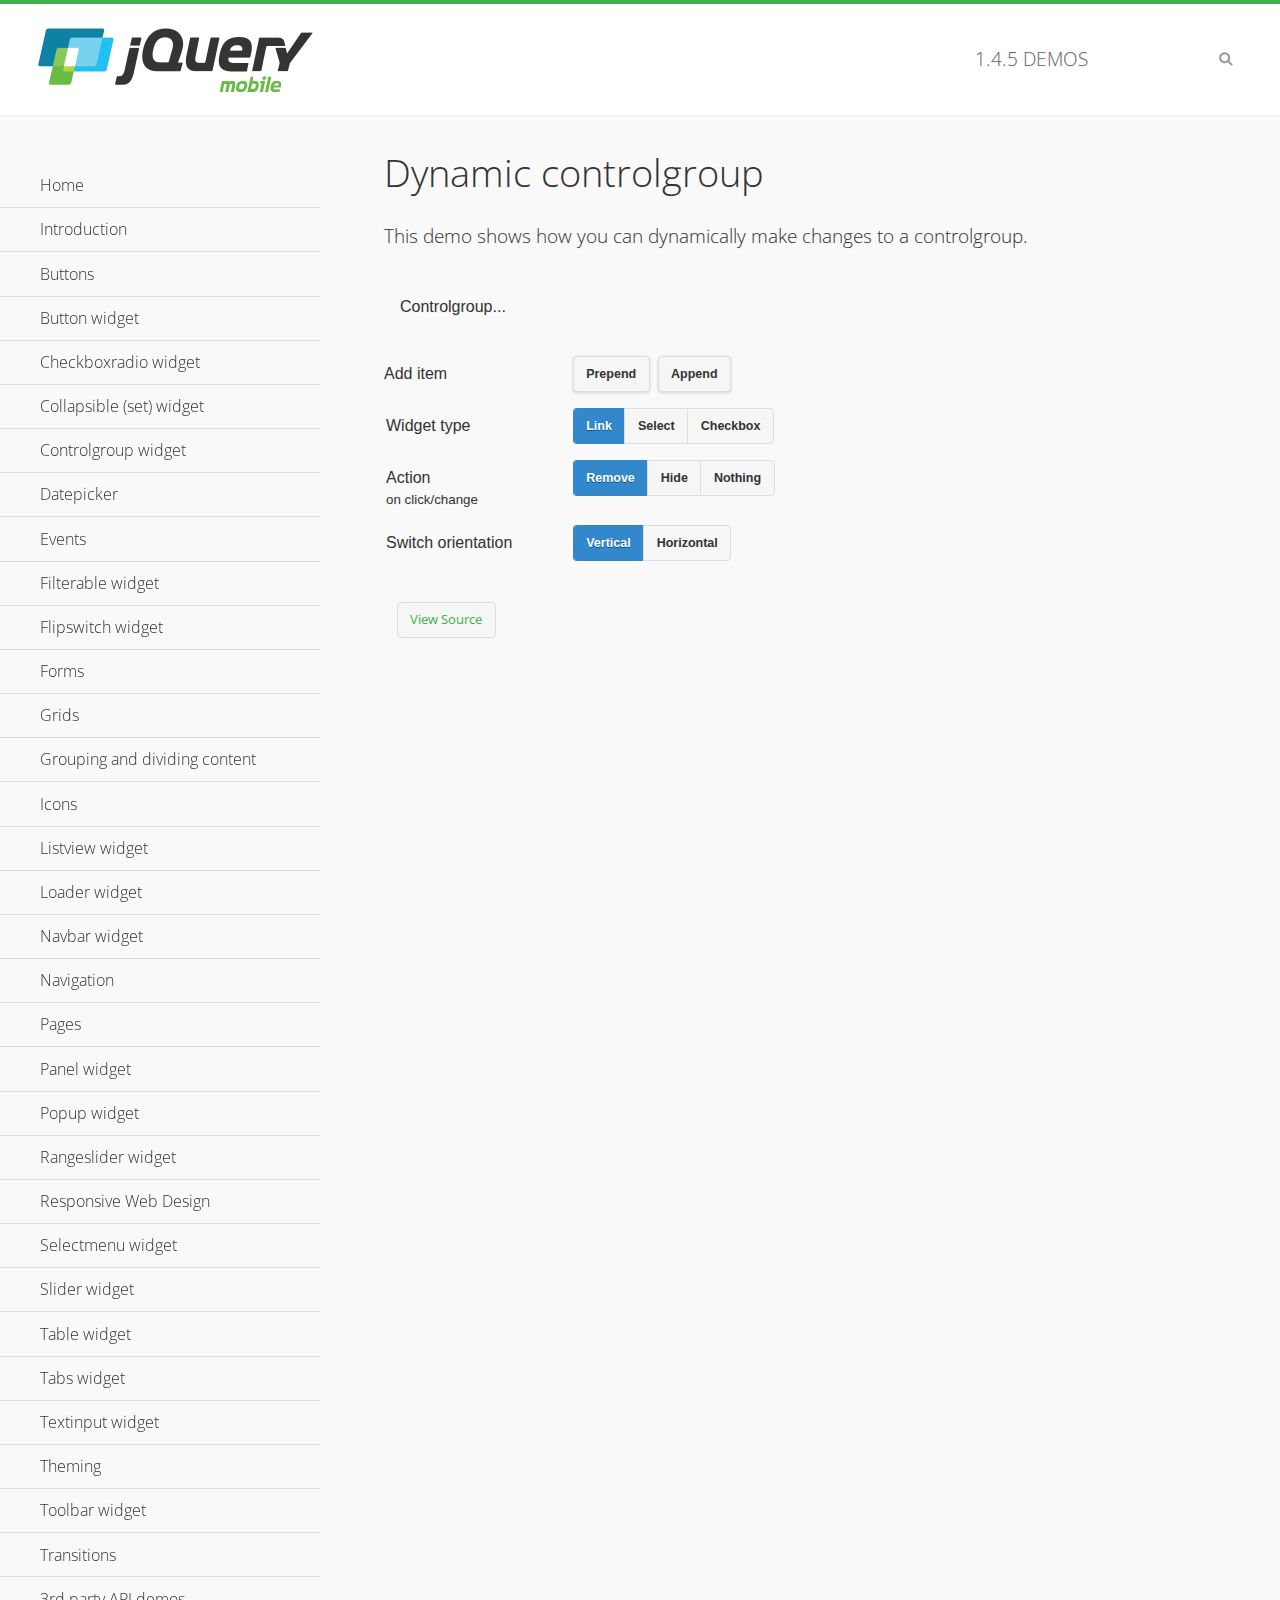
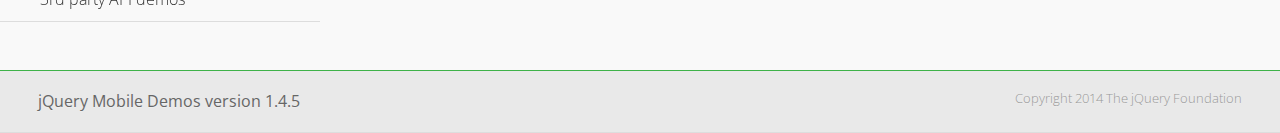
<file: www/JQueryMobile/demos/controlgroup-dynamic/index.html>
<!DOCTYPE html>
<html>
<head>
	<meta charset="utf-8">
	<meta name="viewport" content="width=device-width, initial-scale=1">
	<title>Dynamic controlgroup - jQuery Mobile Demos</title>
	<link rel="shortcut icon" href="../favicon.ico">
    <link rel="stylesheet" href="http://fonts.googleapis.com/css?family=Open+Sans:300,400,700">
	<link rel="stylesheet" href="../css/themes/default/jquery.mobile-1.4.5.min.css">
	<link rel="stylesheet" href="../_assets/css/jqm-demos.css">
	<script src="../js/jquery.js"></script>
	<script src="../_assets/js/index.js"></script>
	<script src="../js/jquery.mobile-1.4.5.min.js"></script>
	<script>
		( function( $, undefined ) {
			var counter = 0;
			$( document ).bind( "pagecreate", function( e ) {
				$( "#prepend, #append", e.target ).on( "click", function( e ) {
					counter++;

					var widgetType = $( "[name='radio-widget']:checked" ).attr( "id" ),
						group = $( "#my-controlgroup" ),
						$el,
						action = function() {
							var action = $( "[name='radio-action']:checked" ).attr( "id" );
							if ( $( $el[1] ).is( "select" ) && action === "hide" ) {
								$el = $( $el[1] ).parents( ".ui-select" );
							}
							$el[ action ]();
							group.controlgroup( "refresh" );
						};

					if ( widgetType === "link" ) {

						$el = $( "<a href='#'>Link " + counter + "</a>" ).bind( "click", action );
						$( "#my-controlgroup" ).controlgroup( "container" )[ $( this ).attr( "id" ) ]( $el );
						$el.buttonMarkup();

					} else if ( widgetType === "select" ) {

						$el = $( "<label for='widget" + counter + "'>Select " + counter + "</label><select id='widget" + counter + "'><option value='option1'>Select " + counter + "</option><option value='option2'>Select option</option></select>" );
						$( $el[ 1 ] ).bind( "change", action);
						$( "#my-controlgroup" ).controlgroup( "container" )[ $( this ).attr( "id" ) ]( $el );
						$( $el[ 1 ] ).selectmenu();

					} else {

						$el = $( "<label for='widget" + counter + "'>Checkbox " + counter + "</label><input type='checkbox' id='widget" + counter + "'></input>" );
						$( $el[ 1 ] ).bind( "change", action );
						$( "#my-controlgroup" ).controlgroup( "container" )[ $( this ).attr( "id" ) ]( $el );
						$( $el[ 1 ] ).checkboxradio();

					}

					group.controlgroup( "refresh" );
				});

				$( "[name='radio-orientation']" ).bind( "change", function( e ) {
					$( "#my-controlgroup" ).controlgroup( "option", "type", ( $( "#isHorizontal" ).is( ":checked" ) ? "horizontal" : "vertical" ) );
				});
			});
		})( jQuery );
	</script>
</head>
<body>
<div data-role="page" class="jqm-demos">

	<div data-role="header" class="jqm-header">
		<h2><a href="../" title="jQuery Mobile Demos home"><img src="../_assets/img/jquery-logo.png" alt="jQuery Mobile"></a></h2>
		<p><span class="jqm-version"></span> Demos</p>
		<a href="#" class="jqm-navmenu-link ui-btn ui-btn-icon-notext ui-corner-all ui-icon-bars ui-nodisc-icon ui-alt-icon ui-btn-left">Menu</a>
		<a href="#" class="jqm-search-link ui-btn ui-btn-icon-notext ui-corner-all ui-icon-search ui-nodisc-icon ui-alt-icon ui-btn-right">Search</a>
	</div><!-- /header -->

	<div role="main" class="ui-content jqm-content">

        <h1>Dynamic controlgroup</h1>

        <p>This demo shows how you can dynamically make changes to a controlgroup.</p>

        <div data-demo-html="true" data-demo-js="true">

            <form>
            	<div class="ui-body ui-body-d ui-corner-all">
                	<p>Controlgroup...</p>
                	<div data-role="controlgroup" id="my-controlgroup"><!-- items will be injected here --></div>
                </div>
            </form>

            <div class="ui-field-contain">
                <label for="prepend">Add item</label>
                <button id="prepend" data-mini="true" data-inline="true">Prepend</button>
                <label for="append" class="ui-hidden-accessible">Action</label>
                <button id="append" data-mini="true" data-inline="true">Append</button>
            </div>

            <form action="#" method="get">
            	<div class="ui-field-contain">
                    <fieldset data-role="controlgroup" data-type="horizontal" data-mini="true">
                        <legend>Widget type</legend>

                        <input type="radio" name="radio-widget" id="link" value="link" checked="checked">
                        <label for="link">Link</label>

                        <input type="radio" name="radio-widget" id="select" value="select">
                        <label for="select">Select</label>

                        <input type="radio" name="radio-widget" id="checkbox" value="checkbox">
                        <label for="checkbox">Checkbox</label>
                    </fieldset>
            	</div>

            	<div class="ui-field-contain">
                    <fieldset data-role="controlgroup" data-type="horizontal" data-mini="true">
                        <legend>Action<br><small>on click/change</small></legend>

                        <input type="radio" name="radio-action" id="remove" value="remove" checked="checked">
                        <label for="remove">Remove</label>

                        <input type="radio" name="radio-action" id="hide" value="hide">
                        <label for="hide">Hide</label>

                        <input type="radio" name="radio-action" id="width" value="width">
                        <label for="width">Nothing</label>
                    </fieldset>
            	</div>

            	<div class="ui-field-contain">
                    <fieldset data-role="controlgroup" data-type="horizontal" data-mini="true">
                        <legend>Switch orientation</legend>

                        <input type="radio" name="radio-orientation" id="isVertical" value="isVertical" checked="checked">
                        <label for="isVertical">Vertical</label>

                        <input type="radio" name="radio-orientation" id="isHorizontal" value="isHorizontal">
                        <label for="isHorizontal">Horizontal</label>
                    </fieldset>
            	</div>

            </form>

        </div><!--/demo-html -->

	</div><!-- /content -->
	    <div data-role="panel" class="jqm-navmenu-panel" data-position="left" data-display="overlay" data-theme="a">
	    	<ul class="jqm-list ui-alt-icon ui-nodisc-icon">
<li data-filtertext="demos homepage" data-icon="home"><a href=".././">Home</a></li>
<li data-filtertext="introduction overview getting started"><a href="../intro/" data-ajax="false">Introduction</a></li>
<li data-filtertext="buttons button markup buttonmarkup method anchor link button element"><a href="../button-markup/" data-ajax="false">Buttons</a></li>
<li data-filtertext="form button widget input button submit reset"><a href="../button/" data-ajax="false">Button widget</a></li>
<li data-role="collapsible" data-enhanced="true" data-collapsed-icon="carat-d" data-expanded-icon="carat-u" data-iconpos="right" data-inset="false" class="ui-collapsible ui-collapsible-themed-content ui-collapsible-collapsed">
	<h3 class="ui-collapsible-heading ui-collapsible-heading-collapsed">
		<a href="#" class="ui-collapsible-heading-toggle ui-btn ui-btn-icon-right ui-btn-inherit ui-icon-carat-d">
		    Checkboxradio widget<span class="ui-collapsible-heading-status"> click to expand contents</span>
		</a>
	</h3>
	<div class="ui-collapsible-content ui-body-inherit ui-collapsible-content-collapsed" aria-hidden="true">
		<ul>
			<li data-filtertext="form checkboxradio widget checkbox input checkboxes controlgroups"><a href="../checkboxradio-checkbox/" data-ajax="false">Checkboxes</a></li>
			<li data-filtertext="form checkboxradio widget radio input radio buttons controlgroups"><a href="../checkboxradio-radio/" data-ajax="false">Radio buttons</a></li>
		</ul>
	</div>
</li>
<li data-role="collapsible" data-enhanced="true" data-collapsed-icon="carat-d" data-expanded-icon="carat-u" data-iconpos="right" data-inset="false" class="ui-collapsible ui-collapsible-themed-content ui-collapsible-collapsed">
	<h3 class="ui-collapsible-heading ui-collapsible-heading-collapsed">
		<a href="#" class="ui-collapsible-heading-toggle ui-btn ui-btn-icon-right ui-btn-inherit ui-icon-carat-d">
			Collapsible (set) widget<span class="ui-collapsible-heading-status"> click to expand contents</span>
		</a>
	</h3>
	<div class="ui-collapsible-content ui-body-inherit ui-collapsible-content-collapsed" aria-hidden="true">
		<ul>
			<li data-filtertext="collapsibles content formatting"><a href="../collapsible/" data-ajax="false">Collapsible</a></li>
			<li data-filtertext="dynamic collapsible set accordion append expand"><a href="../collapsible-dynamic/" data-ajax="false">Dynamic collapsibles</a></li>
			<li data-filtertext="accordions collapsible set widget content formatting grouped collapsibles"><a href="../collapsibleset/" data-ajax="false">Collapsible set</a></li>
		</ul>
	</div>
</li>
<li data-role="collapsible" data-enhanced="true" data-collapsed-icon="carat-d" data-expanded-icon="carat-u" data-iconpos="right" data-inset="false" class="ui-collapsible ui-collapsible-themed-content ui-collapsible-collapsed">
	<h3 class="ui-collapsible-heading ui-collapsible-heading-collapsed">
		<a href="#" class="ui-collapsible-heading-toggle ui-btn ui-btn-icon-right ui-btn-inherit ui-icon-carat-d">
			Controlgroup widget<span class="ui-collapsible-heading-status"> click to expand contents</span>
		</a>
	</h3>
	<div class="ui-collapsible-content ui-body-inherit ui-collapsible-content-collapsed" aria-hidden="true">
		<ul>
			<li data-filtertext="controlgroups selectmenu checkboxradio input grouped buttons horizontal vertical"><a href="../controlgroup/" data-ajax="false">Controlgroup</a></li>
			<li data-filtertext="dynamic controlgroup dynamically add buttons"><a href="../controlgroup-dynamic/" data-ajax="false">Dynamic controlgroups</a></li>
		</ul>
	</div>
</li>
<li data-filtertext="form datepicker widget date input"><a href="../datepicker/" data-ajax="false">Datepicker</a></li>
<li data-role="collapsible" data-enhanced="true" data-collapsed-icon="carat-d" data-expanded-icon="carat-u" data-iconpos="right" data-inset="false" class="ui-collapsible ui-collapsible-themed-content ui-collapsible-collapsed">
	<h3 class="ui-collapsible-heading ui-collapsible-heading-collapsed">
		<a href="#" class="ui-collapsible-heading-toggle ui-btn ui-btn-icon-right ui-btn-inherit ui-icon-carat-d">
			Events<span class="ui-collapsible-heading-status"> click to expand contents</span>
		</a>
	</h3>
	<div class="ui-collapsible-content ui-body-inherit ui-collapsible-content-collapsed" aria-hidden="true">
		<ul>
			<li data-filtertext="swipe to delete list items listviews swipe events"><a href="../swipe-list/" data-ajax="false">Swipe list items</a></li>
			<li data-filtertext="swipe to navigate swipe page navigation swipe events"><a href="../swipe-page/" data-ajax="false">Swipe page navigation</a></li>
		</ul>
	</div>
</li>
<li data-filtertext="filterable filter elements sorting searching listview table"><a href="../filterable/" data-ajax="false">Filterable widget</a></li>
<li data-filtertext="form flipswitch widget flip toggle switch binary select checkbox input"><a href="../flipswitch/" data-ajax="false">Flipswitch widget</a></li>
<li data-role="collapsible" data-enhanced="true" data-collapsed-icon="carat-d" data-expanded-icon="carat-u" data-iconpos="right" data-inset="false" class="ui-collapsible ui-collapsible-themed-content ui-collapsible-collapsed">
	<h3 class="ui-collapsible-heading ui-collapsible-heading-collapsed">
		<a href="#" class="ui-collapsible-heading-toggle ui-btn ui-btn-icon-right ui-btn-inherit ui-icon-carat-d">
			Forms<span class="ui-collapsible-heading-status"> click to expand contents</span>
		</a>
	</h3>
	<div class="ui-collapsible-content ui-body-inherit ui-collapsible-content-collapsed" aria-hidden="true">
		<ul>
			<li data-filtertext="forms text checkbox radio range button submit reset inputs selects textarea slider flipswitch label form elements"><a href="../forms/" data-ajax="false">Forms</a></li>
			<li data-filtertext="form hide labels hidden accessible ui-hidden-accessible forms"><a href="../forms-label-hidden-accessible/" data-ajax="false">Hide labels</a></li>
			<li data-filtertext="form field containers fieldcontain ui-field-contain forms"><a href="../forms-field-contain/" data-ajax="false">Field containers</a></li>
			<li data-filtertext="forms disabled form elements"><a href="../forms-disabled/" data-ajax="false">Forms disabled</a></li>
			<li data-filtertext="forms gallery examples overview forms text checkbox radio range button submit reset inputs selects textarea slider flipswitch label form elements"><a href="../forms-gallery/" data-ajax="false">Forms gallery</a></li>
		</ul>
	</div>
</li>
<li data-role="collapsible" data-enhanced="true" data-collapsed-icon="carat-d" data-expanded-icon="carat-u" data-iconpos="right" data-inset="false" class="ui-collapsible ui-collapsible-themed-content ui-collapsible-collapsed">
	<h3 class="ui-collapsible-heading ui-collapsible-heading-collapsed">
		<a href="#" class="ui-collapsible-heading-toggle ui-btn ui-btn-icon-right ui-btn-inherit ui-icon-carat-d">
			Grids<span class="ui-collapsible-heading-status"> click to expand contents</span>
		</a>
	</h3>
	<div class="ui-collapsible-content ui-body-inherit ui-collapsible-content-collapsed" aria-hidden="true">
		<ul>
			<li data-filtertext="grids columns blocks content formatting rwd responsive css framework"><a href="../grids/" data-ajax="false">Grids</a></li>
			<li data-filtertext="buttons in grids css framework"><a href="../grids-buttons/" data-ajax="false">Buttons in grids</a></li>
			<li data-filtertext="custom responsive grids rwd css framework"><a href="../grids-custom-responsive/" data-ajax="false">Custom responsive grids</a></li>
		</ul>
	</div>
</li>
<li data-filtertext="blocks content formatting sections heading"><a href="../body-bar-classes/" data-ajax="false">Grouping and dividing content</a></li>
<li data-role="collapsible" data-enhanced="true" data-collapsed-icon="carat-d" data-expanded-icon="carat-u" data-iconpos="right" data-inset="false" class="ui-collapsible ui-collapsible-themed-content ui-collapsible-collapsed">
	<h3 class="ui-collapsible-heading ui-collapsible-heading-collapsed">
		<a href="#" class="ui-collapsible-heading-toggle ui-btn ui-btn-icon-right ui-btn-inherit ui-icon-carat-d">
			Icons<span class="ui-collapsible-heading-status"> click to expand contents</span>
		</a>
	</h3>
	<div class="ui-collapsible-content ui-body-inherit ui-collapsible-content-collapsed" aria-hidden="true">
		<ul>
			<li data-filtertext="button icons svg disc alt custom icon position"><a href="../icons/" data-ajax="false">Icons</a></li>
			<li data-filtertext=""><a href="../icons-grunticon/" data-ajax="false">Grunticon loader</a></li>
		</ul>
	</div>
</li>
<li data-role="collapsible" data-enhanced="true" data-collapsed-icon="carat-d" data-expanded-icon="carat-u" data-iconpos="right" data-inset="false" class="ui-collapsible ui-collapsible-themed-content ui-collapsible-collapsed">
	<h3 class="ui-collapsible-heading ui-collapsible-heading-collapsed">
		<a href="#" class="ui-collapsible-heading-toggle ui-btn ui-btn-icon-right ui-btn-inherit ui-icon-carat-d">
			Listview widget<span class="ui-collapsible-heading-status"> click to expand contents</span>
		</a>
	</h3>
	<div class="ui-collapsible-content ui-body-inherit ui-collapsible-content-collapsed" aria-hidden="true">
		<ul>
			<li data-filtertext="listview widget thumbnails icons nested split button collapsible ul ol"><a href="../listview/" data-ajax="false">Listview</a></li>
			<li data-filtertext="autocomplete filterable reveal listview filtertextbeforefilter placeholder"><a href="../listview-autocomplete/" data-ajax="false">Listview autocomplete</a></li>
			<li data-filtertext="autocomplete filterable reveal listview remote data filtertextbeforefilter placeholder"><a href="../listview-autocomplete-remote/" data-ajax="false">Listview autocomplete remote data</a></li>
			<li data-filtertext="autodividers anchor jump scroll linkbars listview lists ul ol"><a href="../listview-autodividers-linkbar/" data-ajax="false">Listview autodividers linkbar</a></li>
			<li data-filtertext="listview autodividers selector autodividersselector lists ul ol"><a href="../listview-autodividers-selector/" data-ajax="false">Listview autodividers selector</a></li>
			<li data-filtertext="listview nested list items"><a href="../listview-nested-lists/" data-ajax="false">Nested Listviews</a></li>
			<li data-filtertext="listview collapsible list items flat"><a href="../listview-collapsible-item-flat/" data-ajax="false">Listview collapsible list items (flat)</a></li>
			<li data-filtertext="listview collapsible list indented"><a href="../listview-collapsible-item-indented/" data-ajax="false">Listview collapsible list items (indented)</a></li>
			<li data-filtertext="grid listview responsive grids responsive listviews lists ul"><a href="../listview-grid/" data-ajax="false">Listview responsive grid</a></li>
		</ul>
	</div>
</li>
<li data-filtertext="loader widget page loading navigation overlay spinner"><a href="../loader/" data-ajax="false">Loader widget</a></li>
<li data-filtertext="navbar widget navmenu toolbars header footer"><a href="../navbar/" data-ajax="false">Navbar widget</a></li>
<li data-role="collapsible" data-enhanced="true" data-collapsed-icon="carat-d" data-expanded-icon="carat-u" data-iconpos="right" data-inset="false" class="ui-collapsible ui-collapsible-themed-content ui-collapsible-collapsed">
	<h3 class="ui-collapsible-heading ui-collapsible-heading-collapsed">
		<a href="#" class="ui-collapsible-heading-toggle ui-btn ui-btn-icon-right ui-btn-inherit ui-icon-carat-d">
			Navigation<span class="ui-collapsible-heading-status"> click to expand contents</span>
		</a>
	</h3>
	<div class="ui-collapsible-content ui-body-inherit ui-collapsible-content-collapsed" aria-hidden="true">
		<ul>
			<li data-filtertext="ajax navigation navigate widget history event method"><a href="../navigation/" data-ajax="false">Navigation</a></li>
			<li data-filtertext="linking pages page links navigation ajax prefetch cache"><a href="../navigation-linking-pages/" data-ajax="false">Linking pages</a></li>
			<!-- <li data-filtertext="php redirect server redirection server-side navigation"><a href="../navigation-php-redirect/" data-ajax="false">PHP redirect demo</a></li>-->
			<li data-filtertext="navigation redirection hash query"><a href="../navigation-hash-processing/" data-ajax="false">Hash processing demo</a></li>
			<li data-filtertext="navigation redirection hash query"><a href="../page-events/" data-ajax="false">Page Navigation Events</a></li>
		</ul>
	</div>
</li>
<li data-role="collapsible" data-enhanced="true" data-collapsed-icon="carat-d" data-expanded-icon="carat-u" data-iconpos="right" data-inset="false" class="ui-collapsible ui-collapsible-themed-content ui-collapsible-collapsed">
	<h3 class="ui-collapsible-heading ui-collapsible-heading-collapsed">
		<a href="#" class="ui-collapsible-heading-toggle ui-btn ui-btn-icon-right ui-btn-inherit ui-icon-carat-d">
			Pages<span class="ui-collapsible-heading-status"> click to expand contents</span>
		</a>
	</h3>
	<div class="ui-collapsible-content ui-body-inherit ui-collapsible-content-collapsed" aria-hidden="true">
		<ul>
			<li data-filtertext="pages page widget ajax navigation"><a href="../pages/" data-ajax="false">Pages</a></li>
			<li data-filtertext="single page"><a href="../pages-single-page/" data-ajax="false">Single page</a></li>
			<li data-filtertext="multipage multi-page page"><a href="../pages-multi-page/" data-ajax="false">Multi-page template</a></li>
			<li data-filtertext="dialog page widget modal popup"><a href="../pages-dialog/" data-ajax="false">Dialog page</a></li>
		</ul>
	</div>
</li>
<li data-role="collapsible" data-enhanced="true" data-collapsed-icon="carat-d" data-expanded-icon="carat-u" data-iconpos="right" data-inset="false" class="ui-collapsible ui-collapsible-themed-content ui-collapsible-collapsed">
	<h3 class="ui-collapsible-heading ui-collapsible-heading-collapsed">
		<a href="#" class="ui-collapsible-heading-toggle ui-btn ui-btn-icon-right ui-btn-inherit ui-icon-carat-d">
			Panel widget<span class="ui-collapsible-heading-status"> click to expand contents</span>
		</a>
	</h3>
	<div class="ui-collapsible-content ui-body-inherit ui-collapsible-content-collapsed" aria-hidden="true">
		<ul>
			<li data-filtertext="panel widget sliding panels reveal push overlay responsive"><a href="../panel/" data-ajax="false">Panel</a></li>
			<li data-filtertext=""><a href="../panel-external/" data-ajax="false">External panels</a></li>
			<li data-filtertext="panel "><a href="../panel-fixed/" data-ajax="false">Fixed panels</a></li>
			<li data-filtertext="panel slide panels sliding panels shadow rwd responsive breakpoint"><a href="../panel-responsive/" data-ajax="false">Panels responsive</a></li>
			<li data-filtertext="panel custom style custom panel width reveal shadow listview panel styling page background wrapper"><a href="../panel-styling/" data-ajax="false">Custom panel style</a></li>
			<li data-filtertext="panel open on swipe"><a href="../panel-swipe-open/" data-ajax="false">Panel open on swipe</a></li>
			<li data-filtertext="panels outside page internal external toolbars"><a href="../panel-external-internal/" data-ajax="false">Panel external and internal</a></li>
		</ul>
	</div>
</li>
<li data-role="collapsible" data-enhanced="true" data-collapsed-icon="carat-d" data-expanded-icon="carat-u" data-iconpos="right" data-inset="false" class="ui-collapsible ui-collapsible-themed-content ui-collapsible-collapsed">
	<h3 class="ui-collapsible-heading ui-collapsible-heading-collapsed">
		<a href="#" class="ui-collapsible-heading-toggle ui-btn ui-btn-icon-right ui-btn-inherit ui-icon-carat-d">
			Popup widget<span class="ui-collapsible-heading-status"> click to expand contents</span>
		</a>
	</h3>
	<div class="ui-collapsible-content ui-body-inherit ui-collapsible-content-collapsed" aria-hidden="true">
		<ul>
			<li data-filtertext="popup widget popups dialog modal transition tooltip lightbox form overlay screen flip pop fade transition"><a href="../popup/" data-ajax="false">Popup</a></li>
			<li data-filtertext="popup alignment position"><a href="../popup-alignment/" data-ajax="false">Popup alignment</a></li>
			<li data-filtertext="popup arrow size popups popover"><a href="../popup-arrow-size/" data-ajax="false">Popup arrow size</a></li>
			<li data-filtertext="dynamic popups popup images lightbox"><a href="../popup-dynamic/" data-ajax="false">Dynamic popups</a></li>
			<li data-filtertext="popups with iframes scaling"><a href="../popup-iframe/" data-ajax="false">Popups with iframes</a></li>
			<li data-filtertext="popup image scaling"><a href="../popup-image-scaling/" data-ajax="false">Popup image scaling</a></li>
			<li data-filtertext="external popup outside multi-page"><a href="../popup-outside-multipage/" data-ajax="false">Popup outside multi-page</a></li>
		</ul>
	</div>
</li>
<li data-filtertext="form rangeslider widget dual sliders dual handle sliders range input"><a href="../rangeslider/" data-ajax="false">Rangeslider widget</a></li>
<li data-filtertext="responsive web design rwd adaptive progressive enhancement PE accessible mobile breakpoints media query media queries"><a href="../rwd/" data-ajax="false">Responsive Web Design</a></li>
<li data-role="collapsible" data-enhanced="true" data-collapsed-icon="carat-d" data-expanded-icon="carat-u" data-iconpos="right" data-inset="false" class="ui-collapsible ui-collapsible-themed-content ui-collapsible-collapsed">
	<h3 class="ui-collapsible-heading ui-collapsible-heading-collapsed">
		<a href="#" class="ui-collapsible-heading-toggle ui-btn ui-btn-icon-right ui-btn-inherit ui-icon-carat-d">
			Selectmenu widget<span class="ui-collapsible-heading-status"> click to expand contents</span>
		</a>
	</h3>
	<div class="ui-collapsible-content ui-body-inherit ui-collapsible-content-collapsed" aria-hidden="true">
		<ul>
			<li data-filtertext="form selectmenu widget select input custom select menu selects"><a href="../selectmenu/" data-ajax="false">Selectmenu</a></li>
			<li data-filtertext="form custom select menu selectmenu widget custom menu option optgroup multiple selects"><a href="../selectmenu-custom/" data-ajax="false">Custom select menu</a></li>
			<li data-filtertext="filterable select filter popup dialog"><a href="../selectmenu-custom-filter/" data-ajax="false">Custom select menu with filter</a></li>
		</ul>
	</div>
</li>
<li data-role="collapsible" data-enhanced="true" data-collapsed-icon="carat-d" data-expanded-icon="carat-u" data-iconpos="right" data-inset="false" class="ui-collapsible ui-collapsible-themed-content ui-collapsible-collapsed">
	<h3 class="ui-collapsible-heading ui-collapsible-heading-collapsed">
		<a href="#" class="ui-collapsible-heading-toggle ui-btn ui-btn-icon-right ui-btn-inherit ui-icon-carat-d">
			Slider widget<span class="ui-collapsible-heading-status"> click to expand contents</span>
		</a>
	</h3>
	<div class="ui-collapsible-content ui-body-inherit ui-collapsible-content-collapsed" aria-hidden="true">
		<ul>
			<li data-filtertext="form slider widget range input single sliders"><a href="../slider/" data-ajax="false">Slider</a></li>
			<li data-filtertext="form slider widget flipswitch slider binary select flip toggle switch"><a href="../slider-flipswitch/" data-ajax="false">Slider flip toggle switch</a></li>
			<li data-filtertext="form slider tooltip handle value input range sliders"><a href="../slider-tooltip/" data-ajax="false">Slider tooltip</a></li>
		</ul>
	</div>
</li>
<li data-role="collapsible" data-enhanced="true" data-collapsed-icon="carat-d" data-expanded-icon="carat-u" data-iconpos="right" data-inset="false" class="ui-collapsible ui-collapsible-themed-content ui-collapsible-collapsed">
	<h3 class="ui-collapsible-heading ui-collapsible-heading-collapsed">
		<a href="#" class="ui-collapsible-heading-toggle ui-btn ui-btn-icon-right ui-btn-inherit ui-icon-carat-d">
			Table widget<span class="ui-collapsible-heading-status"> click to expand contents</span>
		</a>
	</h3>
	<div class="ui-collapsible-content ui-body-inherit ui-collapsible-content-collapsed" aria-hidden="true">
		<ul>
			<li data-filtertext="table widget reflow column toggle th td responsive tables rwd hide show tabular"><a href="../table-column-toggle/" data-ajax="false">Table Column Toggle</a></li>
			<li data-filtertext="table column toggle phone comparison demo"><a href="../table-column-toggle-example/" data-ajax="false">Table Column Toggle demo</a></li>
			<li data-filtertext="responsive tables table column toggle heading groups rwd breakpoint"><a href="../table-column-toggle-heading-groups/" data-ajax="false">Table Column Toggle heading groups</a></li>
			<li data-filtertext="responsive tables table column toggle hide rwd breakpoint customization options"><a href="../table-column-toggle-options/" data-ajax="false">Table Column Toggle options</a></li>
			<li data-filtertext="table reflow th td responsive rwd columns tabular"><a href="../table-reflow/" data-ajax="false">Table Reflow</a></li>
			<li data-filtertext="responsive tables table reflow heading groups rwd breakpoint"><a href="../table-reflow-heading-groups/" data-ajax="false">Table Reflow heading groups</a></li>
			<li data-filtertext="responsive tables table reflow stripes strokes table style"><a href="../table-reflow-stripes-strokes/" data-ajax="false">Table Reflow stripes and strokes</a></li>
			<li data-filtertext="responsive tables table reflow stack custom styles"><a href="../table-reflow-styling/" data-ajax="false">Table Reflow custom styles</a></li>
		</ul>
	</div>
</li>
<li data-filtertext="ui tabs widget"><a href="../tabs/" data-ajax="false">Tabs widget</a></li>
<li data-filtertext="form textinput widget text input textarea number date time tel email file color password"><a href="../textinput/" data-ajax="false">Textinput widget</a></li>
<li data-role="collapsible" data-enhanced="true" data-collapsed-icon="carat-d" data-expanded-icon="carat-u" data-iconpos="right" data-inset="false" class="ui-collapsible ui-collapsible-themed-content ui-collapsible-collapsed">
	<h3 class="ui-collapsible-heading ui-collapsible-heading-collapsed">
		<a href="#" class="ui-collapsible-heading-toggle ui-btn ui-btn-icon-right ui-btn-inherit ui-icon-carat-d">
			Theming<span class="ui-collapsible-heading-status"> click to expand contents</span>
		</a>
	</h3>
	<div class="ui-collapsible-content ui-body-inherit ui-collapsible-content-collapsed" aria-hidden="true">
		<ul>
			<li data-filtertext="default theme swatches theming style css"><a href="../theme-default/" data-ajax="false">Default theme</a></li>
			<li data-filtertext="classic theme old theme swatches theming style css"><a href="../theme-classic/" data-ajax="false">Classic theme</a></li>
		</ul>
	</div>
</li>
<li data-role="collapsible" data-enhanced="true" data-collapsed-icon="carat-d" data-expanded-icon="carat-u" data-iconpos="right" data-inset="false" class="ui-collapsible ui-collapsible-themed-content ui-collapsible-collapsed">
	<h3 class="ui-collapsible-heading ui-collapsible-heading-collapsed">
		<a href="#" class="ui-collapsible-heading-toggle ui-btn ui-btn-icon-right ui-btn-inherit ui-icon-carat-d">
			Toolbar widget<span class="ui-collapsible-heading-status"> click to expand contents</span>
		</a>
	</h3>
	<div class="ui-collapsible-content ui-body-inherit ui-collapsible-content-collapsed" aria-hidden="true">
		<ul>
			<li data-filtertext="toolbar widget header footer toolbars fixed fullscreen external sections"><a href="../toolbar/" data-ajax="false">Toolbar</a></li>
			<li data-filtertext="dynamic toolbars dynamically add toolbar header footer"><a href="../toolbar-dynamic/" data-ajax="false">Dynamic toolbars</a></li>
			<li data-filtertext="external toolbars header footer"><a href="../toolbar-external/" data-ajax="false">External toolbars</a></li>
			<li data-filtertext="fixed toolbars header footer"><a href="../toolbar-fixed/" data-ajax="false">Fixed toolbars</a></li>
			<li data-filtertext="fixed fullscreen toolbars header footer"><a href="../toolbar-fixed-fullscreen/" data-ajax="false">Fullscreen toolbars</a></li>
			<li data-filtertext="external fixed toolbars header footer"><a href="../toolbar-fixed-external/" data-ajax="false">Fixed external toolbars</a></li>
			<li data-filtertext="external persistent toolbars header footer navbar navmenu"><a href="../toolbar-fixed-persistent/" data-ajax="false">Persistent toolbars</a></li>
			<li data-filtertext="external ajax optimized toolbars persistent toolbars header footer navbar"><a href="../toolbar-fixed-persistent-optimized/" data-ajax="false">Ajax optimized toolbars</a></li>
			<li data-filtertext="form in toolbars header footer"><a href="../toolbar-fixed-forms/" data-ajax="false">Form in toolbar</a></li>
		</ul>
	</div>
</li>
<li data-filtertext="page transitions animated pages popup navigation flip slide fade pop"><a href="../transitions/" data-ajax="false">Transitions</a></li>
<li data-role="collapsible" data-enhanced="true" data-collapsed-icon="carat-d" data-expanded-icon="carat-u" data-iconpos="right" data-inset="false" class="ui-collapsible ui-collapsible-themed-content ui-collapsible-collapsed">
	<h3 class="ui-collapsible-heading ui-collapsible-heading-collapsed">
		<a href="#" class="ui-collapsible-heading-toggle ui-btn ui-btn-icon-right ui-btn-inherit ui-icon-carat-d">
			3rd party API demos<span class="ui-collapsible-heading-status"> click to expand contents</span>
		</a>
	</h3>
	<div class="ui-collapsible-content ui-body-inherit ui-collapsible-content-collapsed" aria-hidden="true">
		<ul>
			<li data-filtertext="backbone requirejs navigation router"><a href="../backbone-requirejs/" data-ajax="false">Backbone RequireJS</a></li>
			<li data-filtertext="google maps geolocation demo"><a href="../map-geolocation/" data-ajax="false">Google Maps geolocation</a></li>
			<li data-filtertext="google maps hybrid"><a href="../map-list-toggle/" data-ajax="false">Google Maps list toggle</a></li>
		</ul>
	</div>
</li>



		     </ul>
		</div><!-- /panel -->


	<div data-role="footer" data-position="fixed" data-tap-toggle="false" class="jqm-footer">
		<p>jQuery Mobile Demos version <span class="jqm-version"></span></p>
		<p>Copyright 2014 The jQuery Foundation</p>
	</div><!-- /footer -->
	<!-- TODO: This should become an external panel so we can add input to markup (unique ID) -->
    <div data-role="panel" class="jqm-search-panel" data-position="right" data-display="overlay" data-theme="a">
		<div class="jqm-search">
			<ul class="jqm-list" data-filter-placeholder="Search demos..." data-filter-reveal="true">
<li data-filtertext="demos homepage" data-icon="home"><a href=".././">Home</a></li>
<li data-filtertext="introduction overview getting started"><a href="../intro/" data-ajax="false">Introduction</a></li>
<li data-filtertext="buttons button markup buttonmarkup method anchor link button element"><a href="../button-markup/" data-ajax="false">Buttons</a></li>
<li data-filtertext="form button widget input button submit reset"><a href="../button/" data-ajax="false">Button widget</a></li>
<li data-role="collapsible" data-enhanced="true" data-collapsed-icon="carat-d" data-expanded-icon="carat-u" data-iconpos="right" data-inset="false" class="ui-collapsible ui-collapsible-themed-content ui-collapsible-collapsed">
	<h3 class="ui-collapsible-heading ui-collapsible-heading-collapsed">
		<a href="#" class="ui-collapsible-heading-toggle ui-btn ui-btn-icon-right ui-btn-inherit ui-icon-carat-d">
		    Checkboxradio widget<span class="ui-collapsible-heading-status"> click to expand contents</span>
		</a>
	</h3>
	<div class="ui-collapsible-content ui-body-inherit ui-collapsible-content-collapsed" aria-hidden="true">
		<ul>
			<li data-filtertext="form checkboxradio widget checkbox input checkboxes controlgroups"><a href="../checkboxradio-checkbox/" data-ajax="false">Checkboxes</a></li>
			<li data-filtertext="form checkboxradio widget radio input radio buttons controlgroups"><a href="../checkboxradio-radio/" data-ajax="false">Radio buttons</a></li>
		</ul>
	</div>
</li>
<li data-role="collapsible" data-enhanced="true" data-collapsed-icon="carat-d" data-expanded-icon="carat-u" data-iconpos="right" data-inset="false" class="ui-collapsible ui-collapsible-themed-content ui-collapsible-collapsed">
	<h3 class="ui-collapsible-heading ui-collapsible-heading-collapsed">
		<a href="#" class="ui-collapsible-heading-toggle ui-btn ui-btn-icon-right ui-btn-inherit ui-icon-carat-d">
			Collapsible (set) widget<span class="ui-collapsible-heading-status"> click to expand contents</span>
		</a>
	</h3>
	<div class="ui-collapsible-content ui-body-inherit ui-collapsible-content-collapsed" aria-hidden="true">
		<ul>
			<li data-filtertext="collapsibles content formatting"><a href="../collapsible/" data-ajax="false">Collapsible</a></li>
			<li data-filtertext="dynamic collapsible set accordion append expand"><a href="../collapsible-dynamic/" data-ajax="false">Dynamic collapsibles</a></li>
			<li data-filtertext="accordions collapsible set widget content formatting grouped collapsibles"><a href="../collapsibleset/" data-ajax="false">Collapsible set</a></li>
		</ul>
	</div>
</li>
<li data-role="collapsible" data-enhanced="true" data-collapsed-icon="carat-d" data-expanded-icon="carat-u" data-iconpos="right" data-inset="false" class="ui-collapsible ui-collapsible-themed-content ui-collapsible-collapsed">
	<h3 class="ui-collapsible-heading ui-collapsible-heading-collapsed">
		<a href="#" class="ui-collapsible-heading-toggle ui-btn ui-btn-icon-right ui-btn-inherit ui-icon-carat-d">
			Controlgroup widget<span class="ui-collapsible-heading-status"> click to expand contents</span>
		</a>
	</h3>
	<div class="ui-collapsible-content ui-body-inherit ui-collapsible-content-collapsed" aria-hidden="true">
		<ul>
			<li data-filtertext="controlgroups selectmenu checkboxradio input grouped buttons horizontal vertical"><a href="../controlgroup/" data-ajax="false">Controlgroup</a></li>
			<li data-filtertext="dynamic controlgroup dynamically add buttons"><a href="../controlgroup-dynamic/" data-ajax="false">Dynamic controlgroups</a></li>
		</ul>
	</div>
</li>
<li data-filtertext="form datepicker widget date input"><a href="../datepicker/" data-ajax="false">Datepicker</a></li>
<li data-role="collapsible" data-enhanced="true" data-collapsed-icon="carat-d" data-expanded-icon="carat-u" data-iconpos="right" data-inset="false" class="ui-collapsible ui-collapsible-themed-content ui-collapsible-collapsed">
	<h3 class="ui-collapsible-heading ui-collapsible-heading-collapsed">
		<a href="#" class="ui-collapsible-heading-toggle ui-btn ui-btn-icon-right ui-btn-inherit ui-icon-carat-d">
			Events<span class="ui-collapsible-heading-status"> click to expand contents</span>
		</a>
	</h3>
	<div class="ui-collapsible-content ui-body-inherit ui-collapsible-content-collapsed" aria-hidden="true">
		<ul>
			<li data-filtertext="swipe to delete list items listviews swipe events"><a href="../swipe-list/" data-ajax="false">Swipe list items</a></li>
			<li data-filtertext="swipe to navigate swipe page navigation swipe events"><a href="../swipe-page/" data-ajax="false">Swipe page navigation</a></li>
		</ul>
	</div>
</li>
<li data-filtertext="filterable filter elements sorting searching listview table"><a href="../filterable/" data-ajax="false">Filterable widget</a></li>
<li data-filtertext="form flipswitch widget flip toggle switch binary select checkbox input"><a href="../flipswitch/" data-ajax="false">Flipswitch widget</a></li>
<li data-role="collapsible" data-enhanced="true" data-collapsed-icon="carat-d" data-expanded-icon="carat-u" data-iconpos="right" data-inset="false" class="ui-collapsible ui-collapsible-themed-content ui-collapsible-collapsed">
	<h3 class="ui-collapsible-heading ui-collapsible-heading-collapsed">
		<a href="#" class="ui-collapsible-heading-toggle ui-btn ui-btn-icon-right ui-btn-inherit ui-icon-carat-d">
			Forms<span class="ui-collapsible-heading-status"> click to expand contents</span>
		</a>
	</h3>
	<div class="ui-collapsible-content ui-body-inherit ui-collapsible-content-collapsed" aria-hidden="true">
		<ul>
			<li data-filtertext="forms text checkbox radio range button submit reset inputs selects textarea slider flipswitch label form elements"><a href="../forms/" data-ajax="false">Forms</a></li>
			<li data-filtertext="form hide labels hidden accessible ui-hidden-accessible forms"><a href="../forms-label-hidden-accessible/" data-ajax="false">Hide labels</a></li>
			<li data-filtertext="form field containers fieldcontain ui-field-contain forms"><a href="../forms-field-contain/" data-ajax="false">Field containers</a></li>
			<li data-filtertext="forms disabled form elements"><a href="../forms-disabled/" data-ajax="false">Forms disabled</a></li>
			<li data-filtertext="forms gallery examples overview forms text checkbox radio range button submit reset inputs selects textarea slider flipswitch label form elements"><a href="../forms-gallery/" data-ajax="false">Forms gallery</a></li>
		</ul>
	</div>
</li>
<li data-role="collapsible" data-enhanced="true" data-collapsed-icon="carat-d" data-expanded-icon="carat-u" data-iconpos="right" data-inset="false" class="ui-collapsible ui-collapsible-themed-content ui-collapsible-collapsed">
	<h3 class="ui-collapsible-heading ui-collapsible-heading-collapsed">
		<a href="#" class="ui-collapsible-heading-toggle ui-btn ui-btn-icon-right ui-btn-inherit ui-icon-carat-d">
			Grids<span class="ui-collapsible-heading-status"> click to expand contents</span>
		</a>
	</h3>
	<div class="ui-collapsible-content ui-body-inherit ui-collapsible-content-collapsed" aria-hidden="true">
		<ul>
			<li data-filtertext="grids columns blocks content formatting rwd responsive css framework"><a href="../grids/" data-ajax="false">Grids</a></li>
			<li data-filtertext="buttons in grids css framework"><a href="../grids-buttons/" data-ajax="false">Buttons in grids</a></li>
			<li data-filtertext="custom responsive grids rwd css framework"><a href="../grids-custom-responsive/" data-ajax="false">Custom responsive grids</a></li>
		</ul>
	</div>
</li>
<li data-filtertext="blocks content formatting sections heading"><a href="../body-bar-classes/" data-ajax="false">Grouping and dividing content</a></li>
<li data-role="collapsible" data-enhanced="true" data-collapsed-icon="carat-d" data-expanded-icon="carat-u" data-iconpos="right" data-inset="false" class="ui-collapsible ui-collapsible-themed-content ui-collapsible-collapsed">
	<h3 class="ui-collapsible-heading ui-collapsible-heading-collapsed">
		<a href="#" class="ui-collapsible-heading-toggle ui-btn ui-btn-icon-right ui-btn-inherit ui-icon-carat-d">
			Icons<span class="ui-collapsible-heading-status"> click to expand contents</span>
		</a>
	</h3>
	<div class="ui-collapsible-content ui-body-inherit ui-collapsible-content-collapsed" aria-hidden="true">
		<ul>
			<li data-filtertext="button icons svg disc alt custom icon position"><a href="../icons/" data-ajax="false">Icons</a></li>
			<li data-filtertext=""><a href="../icons-grunticon/" data-ajax="false">Grunticon loader</a></li>
		</ul>
	</div>
</li>
<li data-role="collapsible" data-enhanced="true" data-collapsed-icon="carat-d" data-expanded-icon="carat-u" data-iconpos="right" data-inset="false" class="ui-collapsible ui-collapsible-themed-content ui-collapsible-collapsed">
	<h3 class="ui-collapsible-heading ui-collapsible-heading-collapsed">
		<a href="#" class="ui-collapsible-heading-toggle ui-btn ui-btn-icon-right ui-btn-inherit ui-icon-carat-d">
			Listview widget<span class="ui-collapsible-heading-status"> click to expand contents</span>
		</a>
	</h3>
	<div class="ui-collapsible-content ui-body-inherit ui-collapsible-content-collapsed" aria-hidden="true">
		<ul>
			<li data-filtertext="listview widget thumbnails icons nested split button collapsible ul ol"><a href="../listview/" data-ajax="false">Listview</a></li>
			<li data-filtertext="autocomplete filterable reveal listview filtertextbeforefilter placeholder"><a href="../listview-autocomplete/" data-ajax="false">Listview autocomplete</a></li>
			<li data-filtertext="autocomplete filterable reveal listview remote data filtertextbeforefilter placeholder"><a href="../listview-autocomplete-remote/" data-ajax="false">Listview autocomplete remote data</a></li>
			<li data-filtertext="autodividers anchor jump scroll linkbars listview lists ul ol"><a href="../listview-autodividers-linkbar/" data-ajax="false">Listview autodividers linkbar</a></li>
			<li data-filtertext="listview autodividers selector autodividersselector lists ul ol"><a href="../listview-autodividers-selector/" data-ajax="false">Listview autodividers selector</a></li>
			<li data-filtertext="listview nested list items"><a href="../listview-nested-lists/" data-ajax="false">Nested Listviews</a></li>
			<li data-filtertext="listview collapsible list items flat"><a href="../listview-collapsible-item-flat/" data-ajax="false">Listview collapsible list items (flat)</a></li>
			<li data-filtertext="listview collapsible list indented"><a href="../listview-collapsible-item-indented/" data-ajax="false">Listview collapsible list items (indented)</a></li>
			<li data-filtertext="grid listview responsive grids responsive listviews lists ul"><a href="../listview-grid/" data-ajax="false">Listview responsive grid</a></li>
		</ul>
	</div>
</li>
<li data-filtertext="loader widget page loading navigation overlay spinner"><a href="../loader/" data-ajax="false">Loader widget</a></li>
<li data-filtertext="navbar widget navmenu toolbars header footer"><a href="../navbar/" data-ajax="false">Navbar widget</a></li>
<li data-role="collapsible" data-enhanced="true" data-collapsed-icon="carat-d" data-expanded-icon="carat-u" data-iconpos="right" data-inset="false" class="ui-collapsible ui-collapsible-themed-content ui-collapsible-collapsed">
	<h3 class="ui-collapsible-heading ui-collapsible-heading-collapsed">
		<a href="#" class="ui-collapsible-heading-toggle ui-btn ui-btn-icon-right ui-btn-inherit ui-icon-carat-d">
			Navigation<span class="ui-collapsible-heading-status"> click to expand contents</span>
		</a>
	</h3>
	<div class="ui-collapsible-content ui-body-inherit ui-collapsible-content-collapsed" aria-hidden="true">
		<ul>
			<li data-filtertext="ajax navigation navigate widget history event method"><a href="../navigation/" data-ajax="false">Navigation</a></li>
			<li data-filtertext="linking pages page links navigation ajax prefetch cache"><a href="../navigation-linking-pages/" data-ajax="false">Linking pages</a></li>
			<!-- <li data-filtertext="php redirect server redirection server-side navigation"><a href="../navigation-php-redirect/" data-ajax="false">PHP redirect demo</a></li>-->
			<li data-filtertext="navigation redirection hash query"><a href="../navigation-hash-processing/" data-ajax="false">Hash processing demo</a></li>
			<li data-filtertext="navigation redirection hash query"><a href="../page-events/" data-ajax="false">Page Navigation Events</a></li>
		</ul>
	</div>
</li>
<li data-role="collapsible" data-enhanced="true" data-collapsed-icon="carat-d" data-expanded-icon="carat-u" data-iconpos="right" data-inset="false" class="ui-collapsible ui-collapsible-themed-content ui-collapsible-collapsed">
	<h3 class="ui-collapsible-heading ui-collapsible-heading-collapsed">
		<a href="#" class="ui-collapsible-heading-toggle ui-btn ui-btn-icon-right ui-btn-inherit ui-icon-carat-d">
			Pages<span class="ui-collapsible-heading-status"> click to expand contents</span>
		</a>
	</h3>
	<div class="ui-collapsible-content ui-body-inherit ui-collapsible-content-collapsed" aria-hidden="true">
		<ul>
			<li data-filtertext="pages page widget ajax navigation"><a href="../pages/" data-ajax="false">Pages</a></li>
			<li data-filtertext="single page"><a href="../pages-single-page/" data-ajax="false">Single page</a></li>
			<li data-filtertext="multipage multi-page page"><a href="../pages-multi-page/" data-ajax="false">Multi-page template</a></li>
			<li data-filtertext="dialog page widget modal popup"><a href="../pages-dialog/" data-ajax="false">Dialog page</a></li>
		</ul>
	</div>
</li>
<li data-role="collapsible" data-enhanced="true" data-collapsed-icon="carat-d" data-expanded-icon="carat-u" data-iconpos="right" data-inset="false" class="ui-collapsible ui-collapsible-themed-content ui-collapsible-collapsed">
	<h3 class="ui-collapsible-heading ui-collapsible-heading-collapsed">
		<a href="#" class="ui-collapsible-heading-toggle ui-btn ui-btn-icon-right ui-btn-inherit ui-icon-carat-d">
			Panel widget<span class="ui-collapsible-heading-status"> click to expand contents</span>
		</a>
	</h3>
	<div class="ui-collapsible-content ui-body-inherit ui-collapsible-content-collapsed" aria-hidden="true">
		<ul>
			<li data-filtertext="panel widget sliding panels reveal push overlay responsive"><a href="../panel/" data-ajax="false">Panel</a></li>
			<li data-filtertext=""><a href="../panel-external/" data-ajax="false">External panels</a></li>
			<li data-filtertext="panel "><a href="../panel-fixed/" data-ajax="false">Fixed panels</a></li>
			<li data-filtertext="panel slide panels sliding panels shadow rwd responsive breakpoint"><a href="../panel-responsive/" data-ajax="false">Panels responsive</a></li>
			<li data-filtertext="panel custom style custom panel width reveal shadow listview panel styling page background wrapper"><a href="../panel-styling/" data-ajax="false">Custom panel style</a></li>
			<li data-filtertext="panel open on swipe"><a href="../panel-swipe-open/" data-ajax="false">Panel open on swipe</a></li>
			<li data-filtertext="panels outside page internal external toolbars"><a href="../panel-external-internal/" data-ajax="false">Panel external and internal</a></li>
		</ul>
	</div>
</li>
<li data-role="collapsible" data-enhanced="true" data-collapsed-icon="carat-d" data-expanded-icon="carat-u" data-iconpos="right" data-inset="false" class="ui-collapsible ui-collapsible-themed-content ui-collapsible-collapsed">
	<h3 class="ui-collapsible-heading ui-collapsible-heading-collapsed">
		<a href="#" class="ui-collapsible-heading-toggle ui-btn ui-btn-icon-right ui-btn-inherit ui-icon-carat-d">
			Popup widget<span class="ui-collapsible-heading-status"> click to expand contents</span>
		</a>
	</h3>
	<div class="ui-collapsible-content ui-body-inherit ui-collapsible-content-collapsed" aria-hidden="true">
		<ul>
			<li data-filtertext="popup widget popups dialog modal transition tooltip lightbox form overlay screen flip pop fade transition"><a href="../popup/" data-ajax="false">Popup</a></li>
			<li data-filtertext="popup alignment position"><a href="../popup-alignment/" data-ajax="false">Popup alignment</a></li>
			<li data-filtertext="popup arrow size popups popover"><a href="../popup-arrow-size/" data-ajax="false">Popup arrow size</a></li>
			<li data-filtertext="dynamic popups popup images lightbox"><a href="../popup-dynamic/" data-ajax="false">Dynamic popups</a></li>
			<li data-filtertext="popups with iframes scaling"><a href="../popup-iframe/" data-ajax="false">Popups with iframes</a></li>
			<li data-filtertext="popup image scaling"><a href="../popup-image-scaling/" data-ajax="false">Popup image scaling</a></li>
			<li data-filtertext="external popup outside multi-page"><a href="../popup-outside-multipage/" data-ajax="false">Popup outside multi-page</a></li>
		</ul>
	</div>
</li>
<li data-filtertext="form rangeslider widget dual sliders dual handle sliders range input"><a href="../rangeslider/" data-ajax="false">Rangeslider widget</a></li>
<li data-filtertext="responsive web design rwd adaptive progressive enhancement PE accessible mobile breakpoints media query media queries"><a href="../rwd/" data-ajax="false">Responsive Web Design</a></li>
<li data-role="collapsible" data-enhanced="true" data-collapsed-icon="carat-d" data-expanded-icon="carat-u" data-iconpos="right" data-inset="false" class="ui-collapsible ui-collapsible-themed-content ui-collapsible-collapsed">
	<h3 class="ui-collapsible-heading ui-collapsible-heading-collapsed">
		<a href="#" class="ui-collapsible-heading-toggle ui-btn ui-btn-icon-right ui-btn-inherit ui-icon-carat-d">
			Selectmenu widget<span class="ui-collapsible-heading-status"> click to expand contents</span>
		</a>
	</h3>
	<div class="ui-collapsible-content ui-body-inherit ui-collapsible-content-collapsed" aria-hidden="true">
		<ul>
			<li data-filtertext="form selectmenu widget select input custom select menu selects"><a href="../selectmenu/" data-ajax="false">Selectmenu</a></li>
			<li data-filtertext="form custom select menu selectmenu widget custom menu option optgroup multiple selects"><a href="../selectmenu-custom/" data-ajax="false">Custom select menu</a></li>
			<li data-filtertext="filterable select filter popup dialog"><a href="../selectmenu-custom-filter/" data-ajax="false">Custom select menu with filter</a></li>
		</ul>
	</div>
</li>
<li data-role="collapsible" data-enhanced="true" data-collapsed-icon="carat-d" data-expanded-icon="carat-u" data-iconpos="right" data-inset="false" class="ui-collapsible ui-collapsible-themed-content ui-collapsible-collapsed">
	<h3 class="ui-collapsible-heading ui-collapsible-heading-collapsed">
		<a href="#" class="ui-collapsible-heading-toggle ui-btn ui-btn-icon-right ui-btn-inherit ui-icon-carat-d">
			Slider widget<span class="ui-collapsible-heading-status"> click to expand contents</span>
		</a>
	</h3>
	<div class="ui-collapsible-content ui-body-inherit ui-collapsible-content-collapsed" aria-hidden="true">
		<ul>
			<li data-filtertext="form slider widget range input single sliders"><a href="../slider/" data-ajax="false">Slider</a></li>
			<li data-filtertext="form slider widget flipswitch slider binary select flip toggle switch"><a href="../slider-flipswitch/" data-ajax="false">Slider flip toggle switch</a></li>
			<li data-filtertext="form slider tooltip handle value input range sliders"><a href="../slider-tooltip/" data-ajax="false">Slider tooltip</a></li>
		</ul>
	</div>
</li>
<li data-role="collapsible" data-enhanced="true" data-collapsed-icon="carat-d" data-expanded-icon="carat-u" data-iconpos="right" data-inset="false" class="ui-collapsible ui-collapsible-themed-content ui-collapsible-collapsed">
	<h3 class="ui-collapsible-heading ui-collapsible-heading-collapsed">
		<a href="#" class="ui-collapsible-heading-toggle ui-btn ui-btn-icon-right ui-btn-inherit ui-icon-carat-d">
			Table widget<span class="ui-collapsible-heading-status"> click to expand contents</span>
		</a>
	</h3>
	<div class="ui-collapsible-content ui-body-inherit ui-collapsible-content-collapsed" aria-hidden="true">
		<ul>
			<li data-filtertext="table widget reflow column toggle th td responsive tables rwd hide show tabular"><a href="../table-column-toggle/" data-ajax="false">Table Column Toggle</a></li>
			<li data-filtertext="table column toggle phone comparison demo"><a href="../table-column-toggle-example/" data-ajax="false">Table Column Toggle demo</a></li>
			<li data-filtertext="responsive tables table column toggle heading groups rwd breakpoint"><a href="../table-column-toggle-heading-groups/" data-ajax="false">Table Column Toggle heading groups</a></li>
			<li data-filtertext="responsive tables table column toggle hide rwd breakpoint customization options"><a href="../table-column-toggle-options/" data-ajax="false">Table Column Toggle options</a></li>
			<li data-filtertext="table reflow th td responsive rwd columns tabular"><a href="../table-reflow/" data-ajax="false">Table Reflow</a></li>
			<li data-filtertext="responsive tables table reflow heading groups rwd breakpoint"><a href="../table-reflow-heading-groups/" data-ajax="false">Table Reflow heading groups</a></li>
			<li data-filtertext="responsive tables table reflow stripes strokes table style"><a href="../table-reflow-stripes-strokes/" data-ajax="false">Table Reflow stripes and strokes</a></li>
			<li data-filtertext="responsive tables table reflow stack custom styles"><a href="../table-reflow-styling/" data-ajax="false">Table Reflow custom styles</a></li>
		</ul>
	</div>
</li>
<li data-filtertext="ui tabs widget"><a href="../tabs/" data-ajax="false">Tabs widget</a></li>
<li data-filtertext="form textinput widget text input textarea number date time tel email file color password"><a href="../textinput/" data-ajax="false">Textinput widget</a></li>
<li data-role="collapsible" data-enhanced="true" data-collapsed-icon="carat-d" data-expanded-icon="carat-u" data-iconpos="right" data-inset="false" class="ui-collapsible ui-collapsible-themed-content ui-collapsible-collapsed">
	<h3 class="ui-collapsible-heading ui-collapsible-heading-collapsed">
		<a href="#" class="ui-collapsible-heading-toggle ui-btn ui-btn-icon-right ui-btn-inherit ui-icon-carat-d">
			Theming<span class="ui-collapsible-heading-status"> click to expand contents</span>
		</a>
	</h3>
	<div class="ui-collapsible-content ui-body-inherit ui-collapsible-content-collapsed" aria-hidden="true">
		<ul>
			<li data-filtertext="default theme swatches theming style css"><a href="../theme-default/" data-ajax="false">Default theme</a></li>
			<li data-filtertext="classic theme old theme swatches theming style css"><a href="../theme-classic/" data-ajax="false">Classic theme</a></li>
		</ul>
	</div>
</li>
<li data-role="collapsible" data-enhanced="true" data-collapsed-icon="carat-d" data-expanded-icon="carat-u" data-iconpos="right" data-inset="false" class="ui-collapsible ui-collapsible-themed-content ui-collapsible-collapsed">
	<h3 class="ui-collapsible-heading ui-collapsible-heading-collapsed">
		<a href="#" class="ui-collapsible-heading-toggle ui-btn ui-btn-icon-right ui-btn-inherit ui-icon-carat-d">
			Toolbar widget<span class="ui-collapsible-heading-status"> click to expand contents</span>
		</a>
	</h3>
	<div class="ui-collapsible-content ui-body-inherit ui-collapsible-content-collapsed" aria-hidden="true">
		<ul>
			<li data-filtertext="toolbar widget header footer toolbars fixed fullscreen external sections"><a href="../toolbar/" data-ajax="false">Toolbar</a></li>
			<li data-filtertext="dynamic toolbars dynamically add toolbar header footer"><a href="../toolbar-dynamic/" data-ajax="false">Dynamic toolbars</a></li>
			<li data-filtertext="external toolbars header footer"><a href="../toolbar-external/" data-ajax="false">External toolbars</a></li>
			<li data-filtertext="fixed toolbars header footer"><a href="../toolbar-fixed/" data-ajax="false">Fixed toolbars</a></li>
			<li data-filtertext="fixed fullscreen toolbars header footer"><a href="../toolbar-fixed-fullscreen/" data-ajax="false">Fullscreen toolbars</a></li>
			<li data-filtertext="external fixed toolbars header footer"><a href="../toolbar-fixed-external/" data-ajax="false">Fixed external toolbars</a></li>
			<li data-filtertext="external persistent toolbars header footer navbar navmenu"><a href="../toolbar-fixed-persistent/" data-ajax="false">Persistent toolbars</a></li>
			<li data-filtertext="external ajax optimized toolbars persistent toolbars header footer navbar"><a href="../toolbar-fixed-persistent-optimized/" data-ajax="false">Ajax optimized toolbars</a></li>
			<li data-filtertext="form in toolbars header footer"><a href="../toolbar-fixed-forms/" data-ajax="false">Form in toolbar</a></li>
		</ul>
	</div>
</li>
<li data-filtertext="page transitions animated pages popup navigation flip slide fade pop"><a href="../transitions/" data-ajax="false">Transitions</a></li>
<li data-role="collapsible" data-enhanced="true" data-collapsed-icon="carat-d" data-expanded-icon="carat-u" data-iconpos="right" data-inset="false" class="ui-collapsible ui-collapsible-themed-content ui-collapsible-collapsed">
	<h3 class="ui-collapsible-heading ui-collapsible-heading-collapsed">
		<a href="#" class="ui-collapsible-heading-toggle ui-btn ui-btn-icon-right ui-btn-inherit ui-icon-carat-d">
			3rd party API demos<span class="ui-collapsible-heading-status"> click to expand contents</span>
		</a>
	</h3>
	<div class="ui-collapsible-content ui-body-inherit ui-collapsible-content-collapsed" aria-hidden="true">
		<ul>
			<li data-filtertext="backbone requirejs navigation router"><a href="../backbone-requirejs/" data-ajax="false">Backbone RequireJS</a></li>
			<li data-filtertext="google maps geolocation demo"><a href="../map-geolocation/" data-ajax="false">Google Maps geolocation</a></li>
			<li data-filtertext="google maps hybrid"><a href="../map-list-toggle/" data-ajax="false">Google Maps list toggle</a></li>
		</ul>
	</div>
</li>



			</ul>
		</div>
	</div><!-- /panel -->


</div><!-- /page -->

</body>
</html>
</file>
<file: platforms/browser/www/css/estilos.css>
@charset "utf-8";
.pant_inicio {
	width: 100%;
	min-height: 100%;
	height: auto !important;
	position: fixed;
	top:0; 
	left:0;
	background-color: #e74c3c;
	clear: both;
}
.pant_menu {
	width: 100%;
	min-height: 100%;
	height: auto !important;
	position: absolute;
	top:0; 
	left:0;
	background-color: gainsboro;
	clear: both;
}
#logo1 {
	margin-top: 60%;
	
}
#logo1 {
	width: 0px;
	height: 0px;
}
.img_logo1 {
	width: 80%;
	margin-left: 15%;
}
.color_h1 {
    color: white;
}
.bkg_mnu {
	background-image:url(../images/fdo_mnu.jpg)no-repeat center center fixed;
-webkit-background-size: cover;
-moz-background-size: cover;
-o-background-size: cover;
background-size: cover;
}
.princ_mnu {
	position: fixed;
	width: 100%;
	background: #273544 !important;
}

.buttons .ui-collapsible-collapsed > .ui-collapsible-toggle {
       background-color: #273544 !important;
}
.buttons .ui-collapsible-collapsed {
       background-color: #273544 !important;
}
.logo_header {
width: 80%;
height: 80%;
min-width: 0%;
min-height: 0%;
max-width: 80%;
max-height: 80%;
}
body {
	background-color: gainsboro !important;
}
.div_princ_menu {
	background-color: gainsboro;
	margin-top: 15%;
}
.h6_menu {
	font-family: 'Montserrat', sans-serif;
	font-weight: bold;
	color: #273544;
	text-align: center;
}
.icono_barras {
	margin-left: 0px;
}
label {
    width: 100%;
	text-align: center;
	font-family: 'Montserrat', sans-serif;
	color: #e74c3c;
	font-weight:bolder;
	font-size: 1.5em;
    clear: both;
	
}
.buttons {
	background-color: #e74c3c !important;
	border-radius: 10px !important;
	border-color: #e74c3c!important;
	font-family: 'Montserrat', sans-serif;
	color:white !important;
}
#div_resultado {
	display: none;
}
#resultado {
    text-align: center;
    font-weight: bold;
}
#advertencia {
    text-align: center;
    color: #e74c3c;
}
.footer-calc-li {
    background: #e74c3c !important;
    font-family: 'montserrat', sans-serif;
    color: white !important;
    font-weight: normal !important;
    border-radius: 10px !important;
}
.datosPago {
	text-align: center !important;
}
.submit-calc-li {
    background: #e74c3c !important;
    font-family: 'montserrat', sans-serif;
    color: white !important;
    font-weight: normal !important;
    border-radius: 10px !important;
}
</file>
<file: www/JQueryMobile/demos/_assets/css/jqm-demos.css>
/* JQM Demos custom CSS */

/* Header */
.jqm-demos .jqm-header {
	background: #fff;
	border-top: 4px solid #3eb249;
	border-bottom-color: #eee;
}
.jqm-demos .jqm-header h2 {
	padding: .4em 0 .1em;
	margin: 0 3em;
}
.jqm-demos .jqm-header h2 a {
	display: inline-block;
	text-decoration: none;
	min-height: 40px;
}
.jqm-demos .jqm-header h2 img {
	display: block;
	width: 140px;
	height: auto;
}
.jqm-demos .jqm-header h2 > img {
	display: inline-block;
}
.jqm-demos .jqm-header p {
	position: absolute;
	bottom: -2em;
	left: 1em;
	margin: 0;
	color: #666;
	font-family: 'Open Sans', sans-serif;
	font-weight: 300;
	text-transform: uppercase;
}
.jqm-demos .jqm-header .ui-btn {
	width: 2em;
	height: 2em;
	background: none;
	border: 0;
	top: 50%;
	margin-top: -1em;
	-webkit-border-radius: .3125em;
	border-radius: .3125em;
	opacity: .4;
	filter: Alpha(Opacity=40);
}

/* Footer */
.jqm-demos .jqm-footer.ui-footer {
	position: absolute;
	bottom: 0;
	padding-bottom: 0;
}
.jqm-demos .jqm-footer {
	border-top: 1px solid #3eb249;
}
.jqm-demos .jqm-footer p {
	font-size: .8em;
	color: #999;
	font-family: 'Open Sans', sans-serif;
	font-weight: 300;
	margin: 0 1.25em 1.25em;
}
.jqm-demos .jqm-footer p:first-child {
	font-size: 1em;
	color: #666;
	font-weight: 400;
	margin: 1em 1em .75em;
}

/* Content */
.jqm-demos .jqm-content {
	padding-top: 3em;
}
.jqm-demos .jqm-content > h1,
.jqm-demos .jqm-content > h2,
.jqm-demos .jqm-content > h3,
.jqm-demos .jqm-content > p,
.jqm-demos .jqm-content > ul li,
.jqm-demos .jqm-content > a {
	font-family: 'Open Sans', sans-serif;
	font-weight: 300;
}
.jqm-demos .jqm-content > h1 {
	font-size: 2.4em;
	margin: 0 0 .625em;
}
.jqm-demos .jqm-content > h2 {
	color: #3eb249;
	background-color: transparent;
	border-bottom: 1px solid #ddd;
	font-size: 1.6em;
	padding-bottom: .2em;
	margin: 0 0 .7375em;
}
.jqm-demos .jqm-content > h3 {
	color: #3eb249;
	background-color: transparent;
	font-size: 1.4em;
	margin: 0 0 1em;
}
.jqm-demos .jqm-content > p {
	font-size: 1.2em;
	line-height: 1.5;
}
.jqm-demos .jqm-content > ul:not(.jqm-list) li {
	font-size: 1.2em;
	line-height: 1.5;
}
.jqm-demos .jqm-content > p {
	margin: 0 0 1.25em;
}
.jqm-demos .jqm-content > ul,
.jqm-demos .jqm-content > ol {
	padding-left: 1.3em;
}
.jqm-demos .jqm-content > .ui-listview {
	padding-left: 0;
}
.jqm-demos .jqm-content > a,
.jqm-demos .jqm-content > p a,
.jqm-demos .jqm-content > ul:not(.jqm-list) li a {
	font-weight: 400;
	text-decoration: none;
}
.jqm-demos .jqm-content strong {
	font-weight: 700;
}
.jqm-demos .jqm-content > p strong {
	font-weight: 400;
}

/* Homepage */
.jqm-home > .jqm-content > img {
	width: 400px;
	max-width: 100%;
	display: block;
	margin: 2.5em 0;
}
.jqm-home .ui-grid-a {
	margin: 2.5em -.5em -.5em;
}
.jqm-block-content {
	margin: .5em;
	padding: 1em;
	background: #fff;
	border: 1px solid #eee;
	-webkit-border-radius: .3125em;
	border-radius: .3125em;
	font-family: 'Open Sans', sans-serif;
}
.jqm-block-content h3 {
	font-size: 1.5em;
	font-weight: 300;
	color: #3eb249;
	border-bottom: 1px solid #ddd;
	padding-bottom: .25em;
	margin: 0 0 .5em;
}
.jqm-block-content p {
	font-size: 1.1em;
	font-weight: 300;
	line-height: 1.4;
	margin: .7em 0;
}
.jqm-block-content p:last-child {
	margin-bottom: 0;
}
.jqm-block-content a:link {
	font-weight: 300;
	text-decoration: none;
}

/* Code */
.jqm-content pre,
.jqm-content code {
	font-family: "Consolas", "Bitstream Vera Sans Mono", "Courier New", Courier, monospace;
	background: #e5e5e5;
	background: rgba(0,0,0,.05);
	padding: 0 .125em;
}
.jqm-content pre {
	padding: 0 1em 1.2em;
	white-space: pre-wrap;
}
.jqm-content pre > code {
	padding: 0;
	background: none;
	font-size: .9em;
}

/* Lists */
.jqm-demos .jqm-search .jqm-list {
	margin: 0 -1em 1em;
}
.jqm-demos .jqm-list .ui-btn,
.jqm-demos .jqm-list .ui-btn:visited,
.jqm-demos .jqm-list .ui-li-divider {
	font-family: 'Open Sans', sans-serif;
	font-weight: 300;
	text-shadow: none !important;
}
.jqm-demos .jqm-list .ui-btn:hover,
.jqm-demos .jqm-list .ui-btn:active {
	color: #3388cc;
}
.jqm-demos .jqm-list .ui-btn.ui-btn-active {
	color: #fff;
}
.jqm-demos .jqm-list .ui-li-divider {
	color: #3eb249;
}

/* Navmenu */
.jqm-navmenu-panel .ui-listview > li .ui-collapsible-heading {
	margin: 0;
}
.jqm-navmenu-panel .ui-collapsible.ui-li-static {
	padding: 0;
	border: none !important;
}
.jqm-navmenu-panel .ui-collapsible + li > .ui-btn,
.jqm-navmenu-panel .ui-collapsible + .ui-collapsible > .ui-collapsible-heading > .ui-btn,
.jqm-navmenu-panel .ui-panel-inner > .ui-listview > li.ui-first-child .ui-btn {
	border-top: none !important;
}
.jqm-navmenu-panel .ui-listview .ui-listview .ui-btn {
	padding-left: 1.5em;
	color: #999;
}
.jqm-navmenu-panel .ui-listview .ui-listview .ui-btn.ui-btn-active {
	color: #fff;
}
.jqm-navmenu-panel .ui-btn:after {
	opacity: .4;
	filter: Alpha(Opacity=40);
}
.jqm-demos .jqm-navmenu-panel.jqm-panel-page-nav {
	display: none;
	position: absolute;
	top: 178px;
	left: 12px;
}
.jqm-demos .jqm-navmenu-panel.jqm-panel-page-nav ul li:first-child a{
	border-top: none;
}
/* Search */
.jqm-search-panel .ui-panel-inner {
	padding-top: 0;
}
.jqm-search-panel .ui-input-search {
	margin: 1em 0;
}
.jqm-search-panel .ui-input-search.ui-focus {
	-webkit-box-shadow: inset 0 1px 3px rgba(0,0,0,.2);
	-moz-box-shadow: inset 0 1px 3px rgba(0,0,0,.2);
	box-shadow: inset 0 1px 3px rgba(0,0,0,.2);
}
.jqm-list .jqm-search-results-keywords {
    padding: .46857em 0 0;
    font-size: .8em;
    font-weight: 300;
    color: #999;
    display: block;
	text-overflow: ellipsis;
	overflow: hidden;
	white-space: nowrap;
}
.ui-btn-active .jqm-search-results-keywords {
    color: #fff;
}
.jqm-search-results-highlight {
    color: #3388cc;
    font-weight: 400;
}
.ui-btn-active .jqm-search-results-highlight {
    color: #fff;
    font-weight: 300;
}

/* Quick links */
.jqm-demos .jqm-content .jqm-deeplink {
	display: block;
	color: #999;
	font-weight: 300;
	border-top: 1px solid #eee;
	text-align: right;
	padding-top: .2em;
	margin: 0 0 1.5em;
}
.jqm-demos .jqm-content .jqm-deeplink:after {
	content: "";
	display: block;
	float: right;
	margin: .1em 0 0 .5em;
	width: 1em;
	height: 1em;
	background-position: center center;
	background-repeat: no-repeat;
	opacity: .4;
	filter: Alpha(Opacity=40);
}

/* View source links */
.jqm-demos .jqm-content .jqm-view-source-link,
.jqm-demos .jqm-content .jqm-view-source-link:visited,
.jqm-demos .jqm-content .jqm-view-source-link:hover,
.jqm-demos .jqm-content .jqm-view-source-link:active {
	color: #3eb249;
	font-family: 'Open Sans', sans-serif;
	font-weight: 400;
	margin: 2em 0 1.5em 1em;
}
.jqm-demos .jqm-content .jqm-view-source-link.ui-btn-active:link {
	color: #fff;
}

@media (min-width: 60em) {
	.jqm-demos .jqm-header h2 {
		padding: 1em 0 .7em;
		margin: 0 1em 0 3%;
		text-align: left;
	}
	.jqm-demos .jqm-header h2 img {
		width: 275px;
		height: 78px;
	}
	.jqm-demos .jqm-header p {
		bottom: auto;
		left: auto;
		top: 50%;
		right: 15%;
		font-size: 1.2em;
		margin-top: -.625em;
	}
	.jqm-demos .jqm-navmenu-link {
		display: none;
	}
	.jqm-demos .jqm-search-link {
		right: 3%;
	}
	.jqm-demos .jqm-footer p {
		float: right;
		margin: 1.5em 3% 1.5em 1.5em;
	}
	.jqm-demos .jqm-footer p:first-child {
		float: left;
		margin: 1.25em 1.25em 1.25em 3%;
	}
	.jqm-demos .jqm-navmenu-panel {
		visibility: visible;
		position: relative;
		left: 0;
		clip: initial;
		float: left;
		width: 25%;
		background: none;
		-webkit-transition: none !important;
		-moz-transition: none !important;
		transition: none !important;
		-webkit-transform: none !important;
		-moz-transform: none !important;
		transform: none !important;
		-webkit-box-shadow: none;
		-moz-box-shadow: none;
		box-shadow: none;
	}
	.jqm-demos.jqm-panel-page .jqm-navmenu-panel {
		display: none;
	}
	html .jqm-demos.jqm-panel-page .jqm-navmenu-panel.jqm-panel-page-nav {
		display: block;
	}
	.jqm-demos .jqm-navmenu-panel .ui-panel-inner {
		margin-top: 3em;
		margin-bottom: 3em;
	}
	.jqm-demos .jqm-content {
		width: 67%;
		padding-top: 2em;
		padding-left: 5%;
		padding-right: 3%;
		float: right;
	}
    .jqm-demos .jqm-content.jqm-fullwidth {
		width: auto;
		padding-left: 15%;
		padding-right: 15%;
		float: none;
	}
	.jqm-navmenu-panel .ui-listview .ui-btn {
		padding-left: 12.5%;
	}
	.jqm-navmenu-panel .ui-listview .ui-listview .ui-btn {
		padding-left: 15%;
	}
	.jqm-navmenu-panel .ui-collapsible,
	.jqm-navmenu-panel .ui-collapsible-content,
	.jqm-navmenu-panel .ui-btn {
		background: none !important;
		border-color: #ddd !important;
	}
	.jqm-navmenu-panel .ui-btn.ui-btn-active {
		color: #3388cc !important;
	}
	.jqm-navmenu-panel .ui-btn::after {
		opacity: 0;
		-webkit-transition: opacity 500ms ease;
		-moz-transition: opacity 500ms ease;
		transition: opacity 500ms ease;
	}
	.jqm-navmenu-panel .ui-btn:hover::after {
		opacity: .4;
	}
	.jqm-search-panel {
		width: 26em;
		right: -26em;
		z-index: 1003; /* Puts the panel on top of the dismiss modal which is not adjusted to custom width */
	}
	.jqm-search-panel.ui-panel-animate.ui-panel-position-right {
		-webkit-transform: translate3d(26em,0,0);
		-moz-transform: translate3d(26em,0,0);
		transform: translate3d(26em,0,0);
	}
	.ui-panel-dismiss-open.ui-panel-dismiss-position-right {
		left: -17em;
		right: 17em;
	}
}
@media (min-width: 35em) {
	.jqm-block-content {
		min-height: 18em;
	}
}

/* View source popup */
#jqm-view-source-popup.ui-popup-container {
	width: 90%;
	max-width: 1500px;
}
.jqm-view-source .ui-collapsible-set {
	margin: 0;
}
.jqm-view-source .ui-collapsible-heading .ui-btn {
	font-family: 'Open Sans', sans-serif;
	font-weight: 400;
}
.jqm-view-source .ui-collapsible-heading .ui-btn-inner {
	padding: .4em;
}
.jqm-view-source .ui-collapsible-content {
	padding: 0;
	overflow: auto;
}
.jqm-view-source .ui-collapsible-content .phpStatus {
	padding: 1em;
}
.jqm-view-source .ui-collapsible-content > div,
.jqm-view-source .ui-collapsible-content .syntaxhighlighter {
	border-bottom-right-radius: inherit;
	border-bottom-left-radius: inherit;
}
.jqm-view-source .ui-collapsible-content::-webkit-scrollbar {
    width: 5px;
}
.jqm-view-source .ui-collapsible-content::-webkit-scrollbar-track {
    background: transparent;
}
.jqm-view-source .ui-collapsible-content::-webkit-scrollbar-thumb {
	background: #435A5F;
	border: solid #222;
	border-width: 12px 2px 12px 0;
	border-bottom-right-radius: 5px;
}
.jqm-view-source .ui-collapsible-content td.code .container > textarea {
	resize: none;
}

/* Button C - HTML */
.jqm-view-source .ui-btn.ui-btn-c,
.jqm-view-source .ui-btn.ui-btn-c:visited,
.jqm-view-source .ui-btn.ui-btn-c:hover,
.jqm-view-source .ui-btn.ui-btn-c:active,
.jqm-view-source .ui-btn.ui-btn-c.ui-btn-active {
	background: #005aff;
	border-color: #0033cc;
	color: #fff;
	text-shadow: 0 1px 0 #0033cc;
}
/* Button D - PHP */
.jqm-view-source .ui-btn.ui-btn-d,
.jqm-view-source .ui-btn.ui-btn-d:visited,
.jqm-view-source .ui-btn.ui-btn-d:hover,
.jqm-view-source .ui-btn.ui-btn-d:active,
.jqm-view-source .ui-btn.ui-btn-d.ui-btn-active {
	background: #ed1c24;
	border-color: #ff0000;
	color: #fff;
	text-shadow: 0 1px 0 #ff0000;
}
/* Button E - JS */
.jqm-view-source .ui-btn.ui-btn-e,
.jqm-view-source .ui-btn.ui-btn-e:visited,
.jqm-view-source .ui-btn.ui-btn-e:hover,
.jqm-view-source .ui-btn.ui-btn-e:active,
.jqm-view-source .ui-btn.ui-btn-e.ui-btn-active {
	background: #3EB249;
	border-color: #108040;
	color: #fff;
	text-shadow: 0 1px 0 #108040;
}
/* Button F - CSS */
.jqm-view-source .ui-btn.ui-btn-f,
.jqm-view-source .ui-btn.ui-btn-f:visited,
.jqm-view-source .ui-btn.ui-btn-f:hover,
.jqm-view-source .ui-btn.ui-btn-f:active,
.jqm-view-source .ui-btn.ui-btn-f.ui-btn-active {
	background: #ec008c;
	border-color: #cc0099;
	color: #fff;
	text-shadow: 0 1px 0 #cc0099;
}

/**
 * SyntaxHighlighter
 * http://alexgorbatchev.com/SyntaxHighlighter
 *
 * SyntaxHighlighter is donationware. If you are using it, please donate.
 * http://alexgorbatchev.com/SyntaxHighlighter/donate.html
 *
 * @version
 * 3.0.83 (July 02 2010)
 *
 * @copyright
 * Copyright (C) 2004-2010 Alex Gorbatchev.
 *
 * @license
 * Dual licensed under the MIT and GPL licenses.
 */
.syntaxhighlighter a,
.syntaxhighlighter div,
.syntaxhighlighter code,
.syntaxhighlighter table,
.syntaxhighlighter table td,
.syntaxhighlighter table tr,
.syntaxhighlighter table tbody,
.syntaxhighlighter table thead,
.syntaxhighlighter table caption,
.syntaxhighlighter textarea {
	background: none;
	border: 0;
	bottom: auto;
	float: none;
	left: auto;
	height: auto;
	line-height: 18px;
	margin: 0;
	outline: 0;
	overflow: visible;
	padding: 0;
	position: static;
	right: auto;
	text-align: left;
	top: auto;
	vertical-align: baseline;
	width: auto;
	box-sizing: content-box;
	font-family: "Consolas", "Bitstream Vera Sans Mono", "Courier New", Courier, monospace;
	font-weight: normal;
	font-style: normal;
	font-size: 14px;
	min-height: inherit;
	min-height: auto;
}
.syntaxhighlighter {
	width: auto;
	margin: 0;
	padding: 1em 0;
	position: relative;
	overflow: auto;
	font-size: 13px;
}
.syntaxhighlighter.source {
	overflow: hidden;
}
.syntaxhighlighter .bold {
	font-weight: bold;
}
.syntaxhighlighter .italic {
	font-style: italic;
}
.syntaxhighlighter .line {
	white-space: pre;
	white-space: pre-wrap;
}
.syntaxhighlighter table {
	width: 100%;
}
.syntaxhighlighter table caption {
	text-align: left;
	padding: .5em 0 0.5em 1em;
}
.syntaxhighlighter table td.code {
	width: 100%;
}
.syntaxhighlighter table td.code .container {
	position: relative;
}
.syntaxhighlighter table td.code .container textarea {
	box-sizing: border-box;
	position: absolute;
	left: 0;
	top: 0;
	width: 100%;
	height: 100%;
	border: none;
	background: white;
	padding-left: 1em;
	overflow: hidden;
	white-space: pre;
}
.syntaxhighlighter table td.gutter .line {
	text-align: right;
	padding: 0 0.5em 0 1em;
}
.syntaxhighlighter table td.code .line {
	padding: 0 1em;
}
.syntaxhighlighter.show {
	display: block;
}
.syntaxhighlighter.collapsed table {
	display: none;
}
.syntaxhighlighter .line.alt1 {
	background-color: transparent;
}
.syntaxhighlighter .line.alt2 {
	background-color: transparent;
}
.syntaxhighlighter .line.highlighted.alt1, .syntaxhighlighter .line.highlighted.alt2 {
	background-color: #253e5a;
}
.syntaxhighlighter .line.highlighted.number {
	color: #38566f;
}
.syntaxhighlighter table caption {
	color: #d1edff;
}
.syntaxhighlighter .gutter {
	color: #afafaf;
}
.syntaxhighlighter .gutter .line {
	border-right: 3px solid #435a5f;
}
.syntaxhighlighter .gutter .line.highlighted {
	background-color: #435a5f;
	color: #0f192a;
}
.syntaxhighlighter.collapsed {
	overflow: visible;
}
.syntaxhighlighter .plain, .syntaxhighlighter .plain a {
	color: #eee;
}
.syntaxhighlighter .comments, .syntaxhighlighter .comments a {
	color: #5ba1cf;
}
.syntaxhighlighter .string {
	color: #98da31;
}
.syntaxhighlighter .string a {
	color: #1dc116;
}
.syntaxhighlighter .keyword {
	color: #ffae00;
}
.syntaxhighlighter .preprocessor {
	color: #8aa6c1;
}
.syntaxhighlighter .variable {
	color: #ffaa3e;
}
.syntaxhighlighter .value {
	color: #f7e741;
}
.syntaxhighlighter .functions {
	color: #ffaa3e;
}
.syntaxhighlighter .constants {
	color: #e0e8ff;
}
.syntaxhighlighter .script {
	font-weight: bold;
	color: #b43d3d;
	background-color: none;
}
.syntaxhighlighter .color1 {
	color: #8df;
}
.syntaxhighlighter .color1 a {
	color: #f8bb00;
}
.syntaxhighlighter .color2, .syntaxhighlighter .color2 a {
	color: white;
}
.syntaxhighlighter .color3, .syntaxhighlighter .color3 a {
	color: #ffaa3e;
}
.syntaxhighlighter table td.code {
	cursor: text;
}
.syntaxhighlighter table td.code .container textarea {
	background: #eee;
	white-space: pre;
	white-space: pre-wrap;
}
.syntaxhighlighter ::-moz-selection {
	background-color: #3399ff;
	color: #fff;
	text-shadow: none;
}
.syntaxhighlighter ::-webkit-selection {
	background-color: #3399ff;
	color: #fff;
	text-shadow: none;
}
.syntaxhighlighter ::selection {
	background-color: #3399ff;
	color: #fff;
	text-shadow: none;
}
</file>
